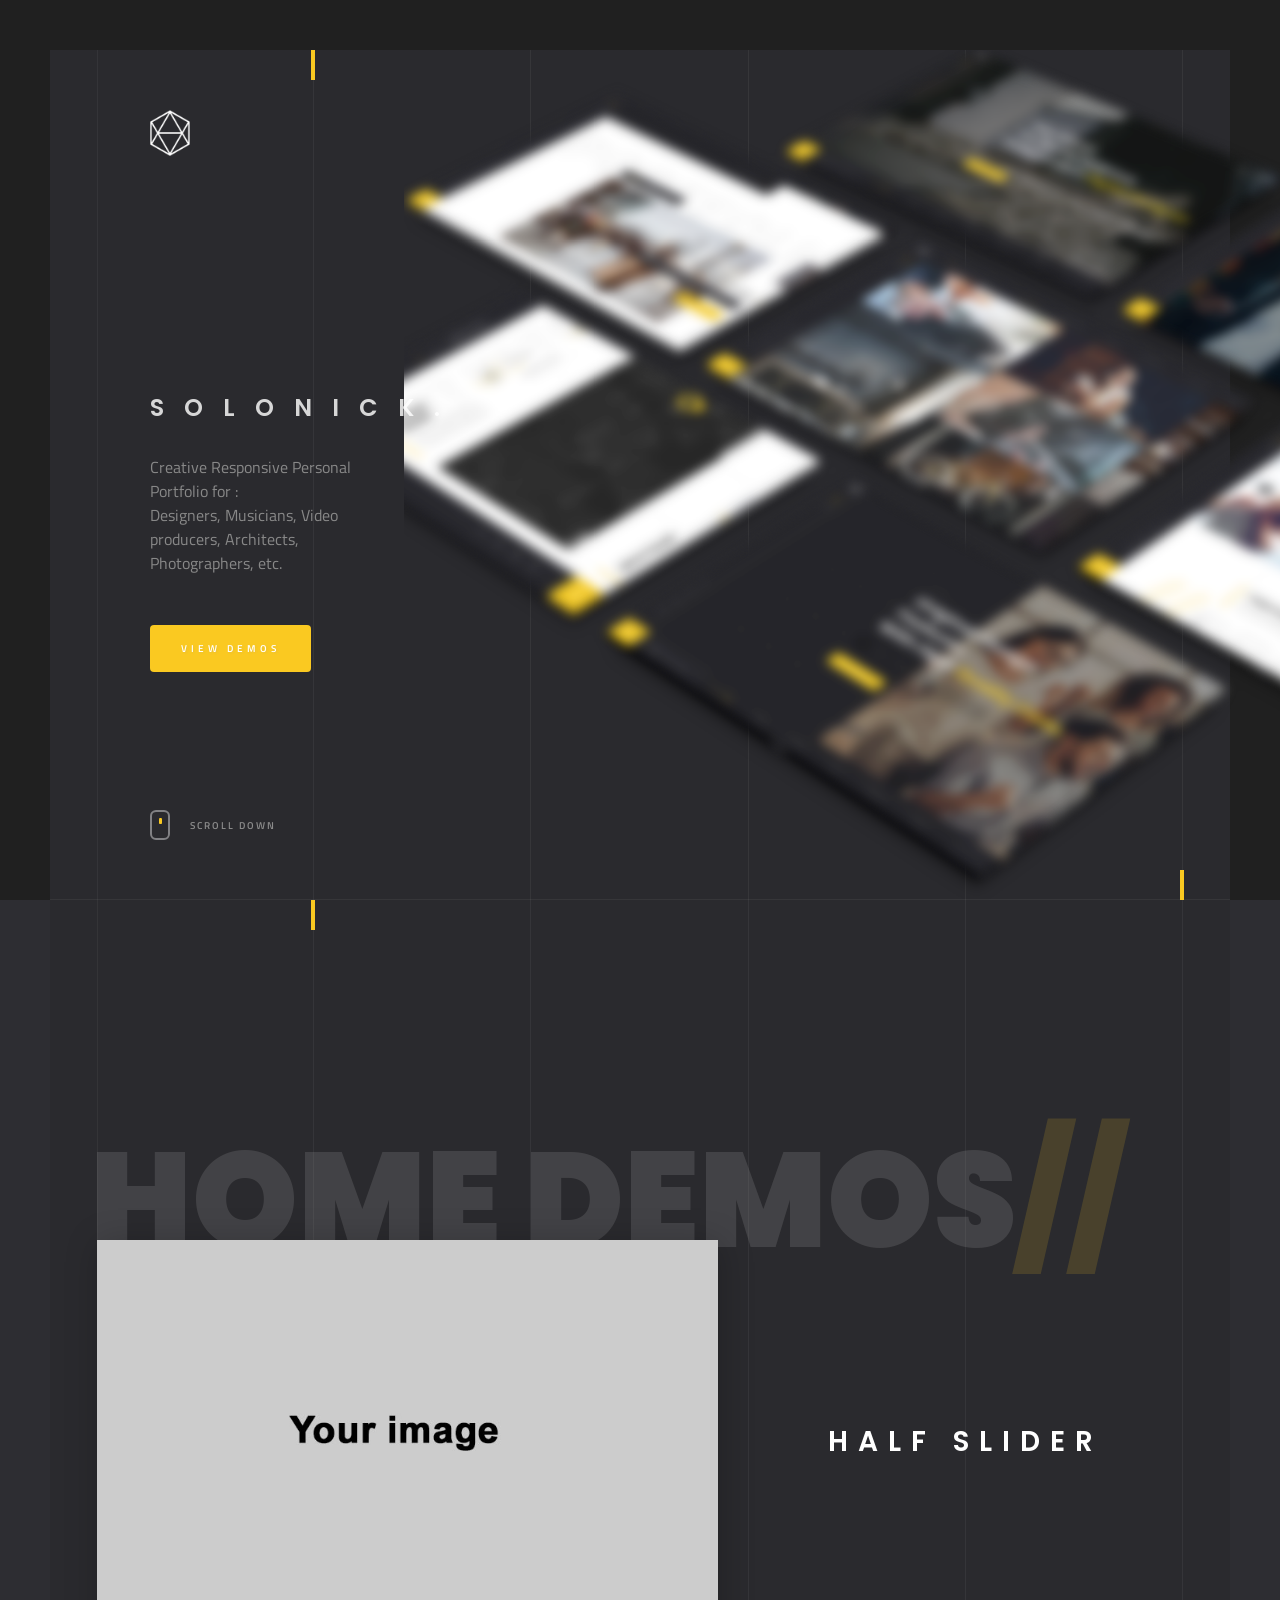
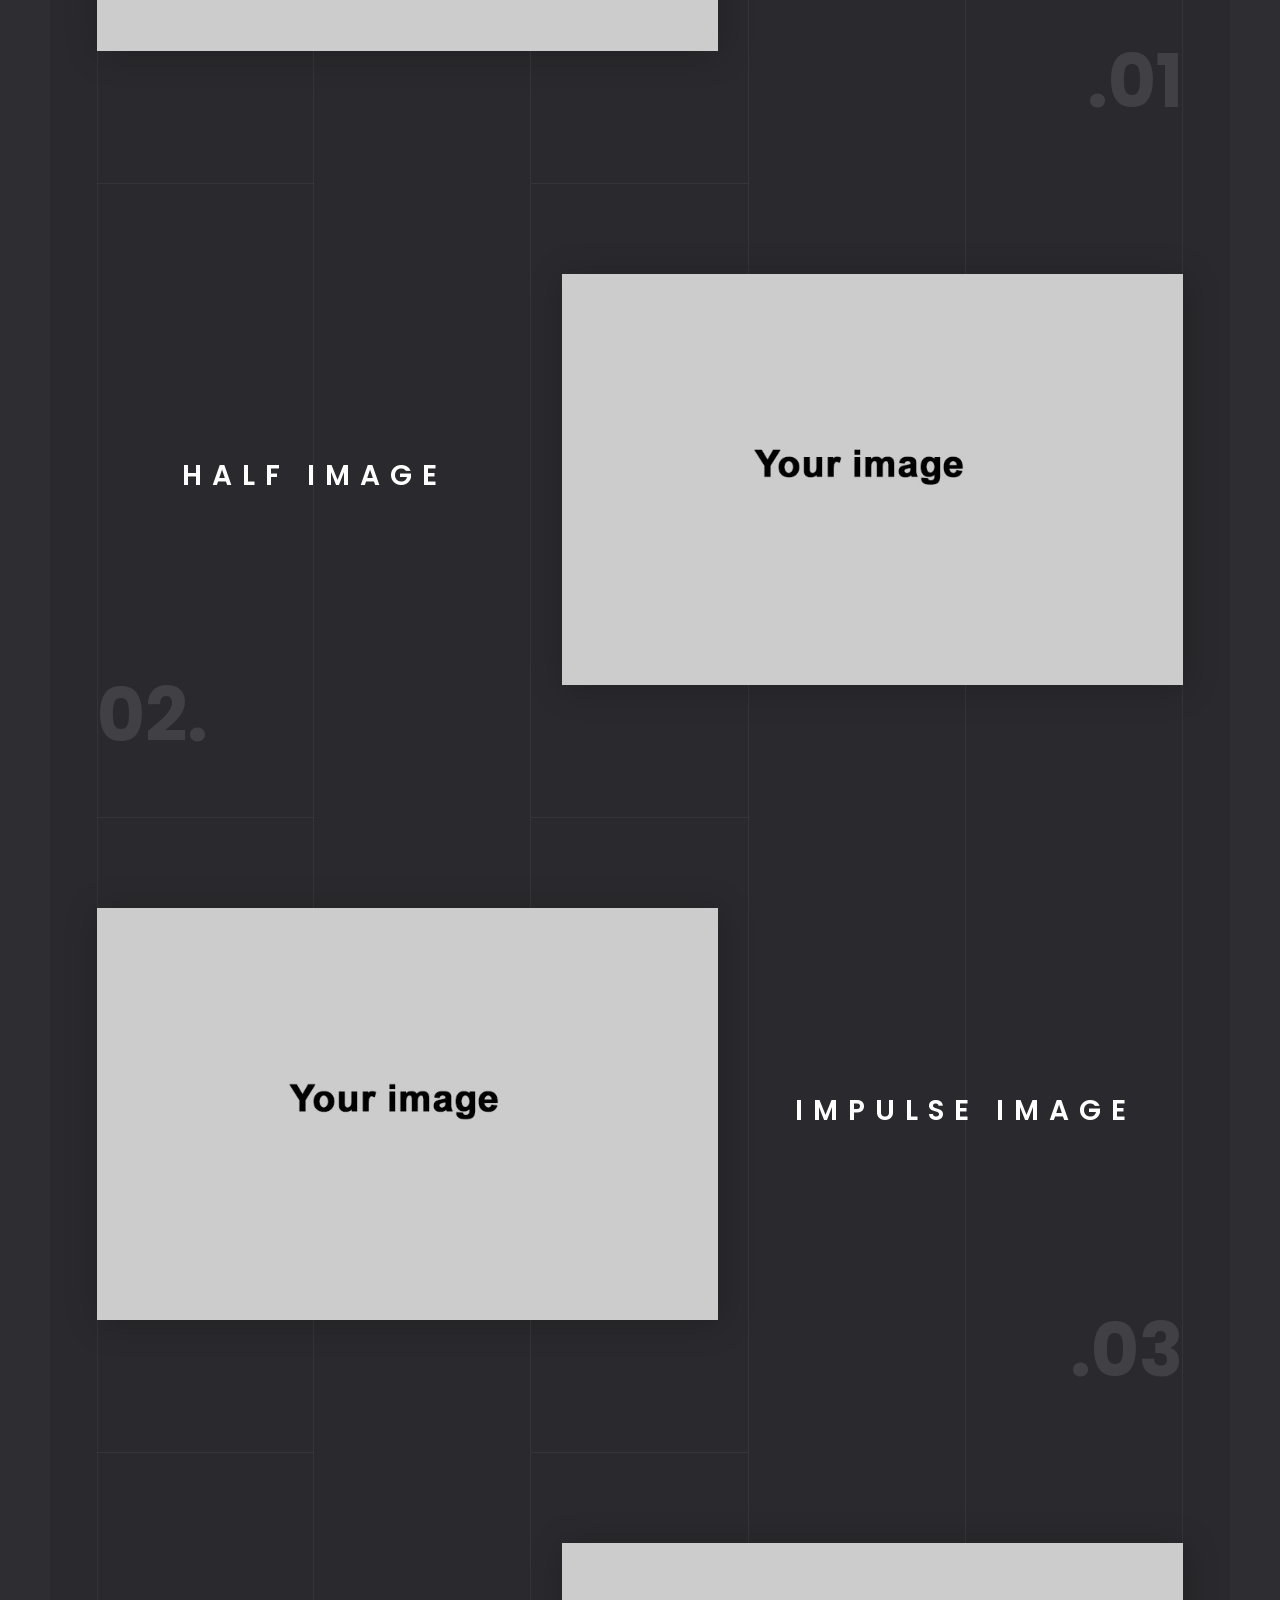
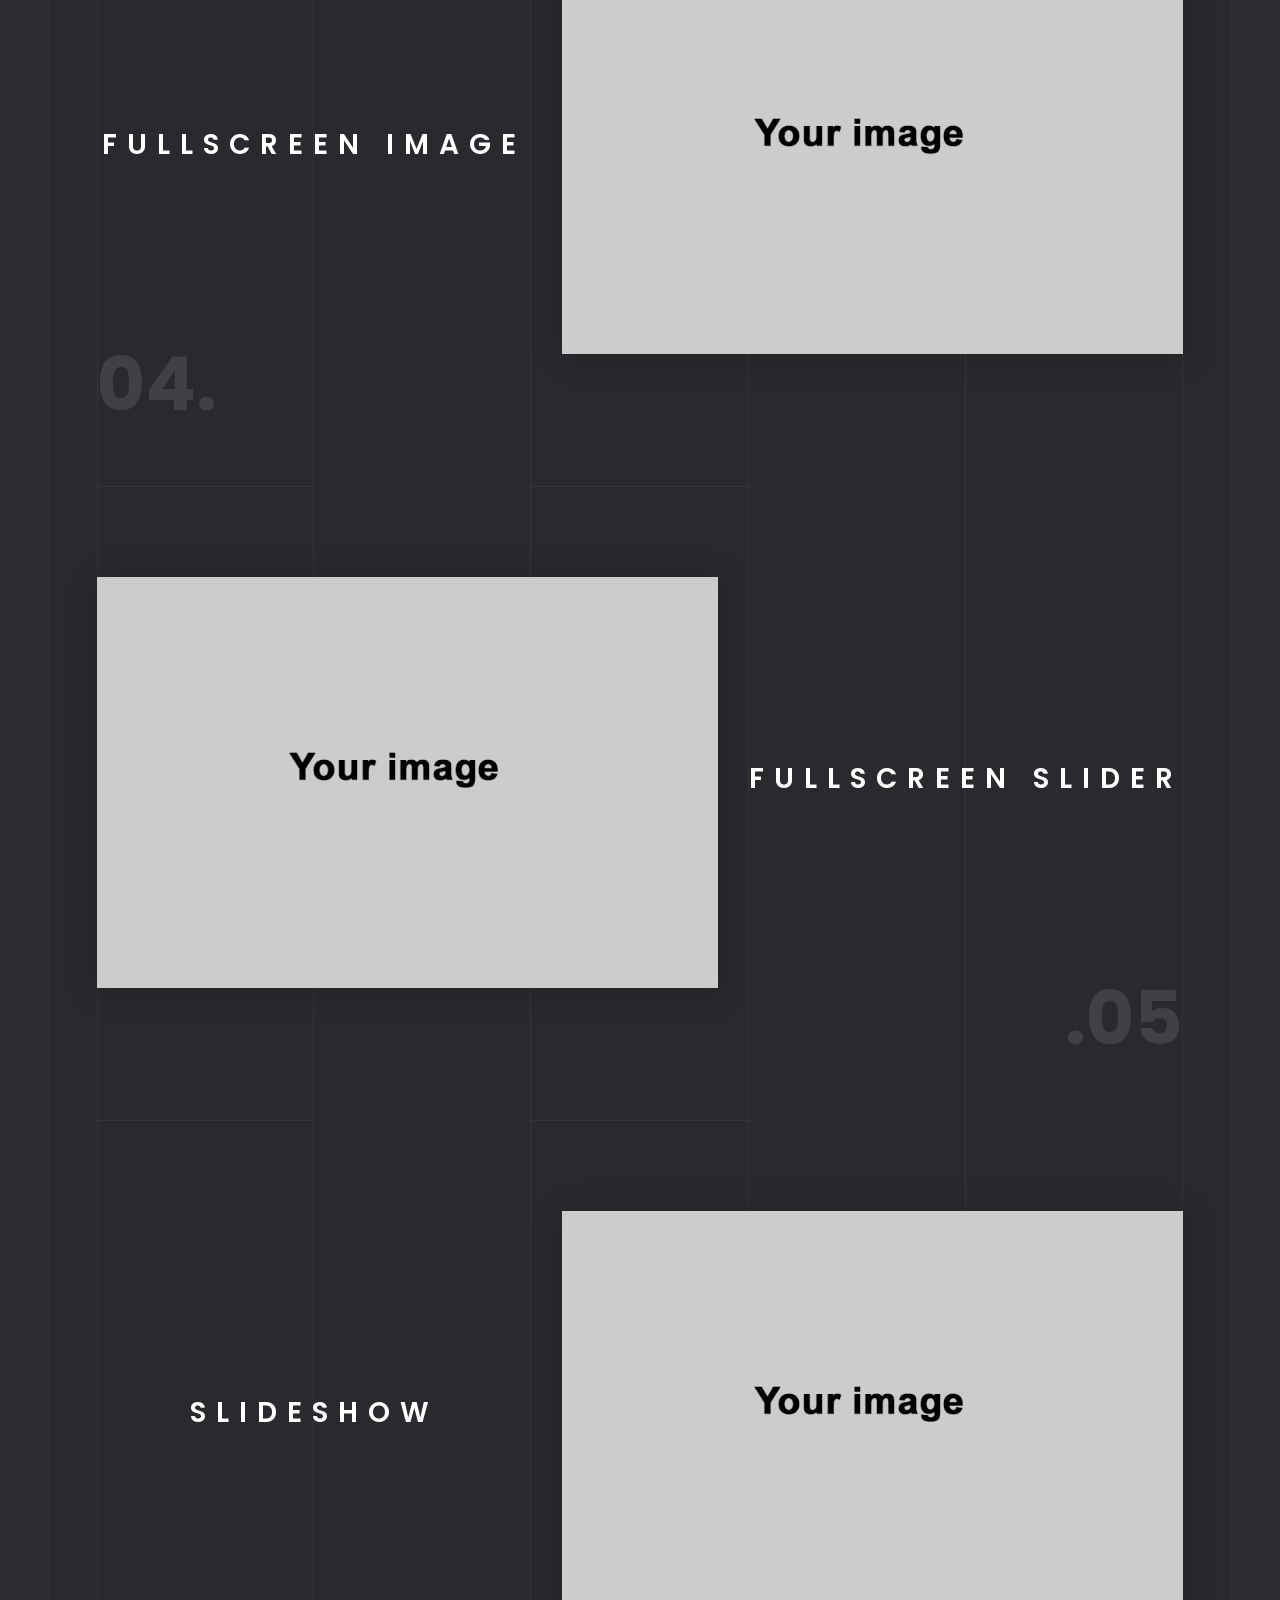
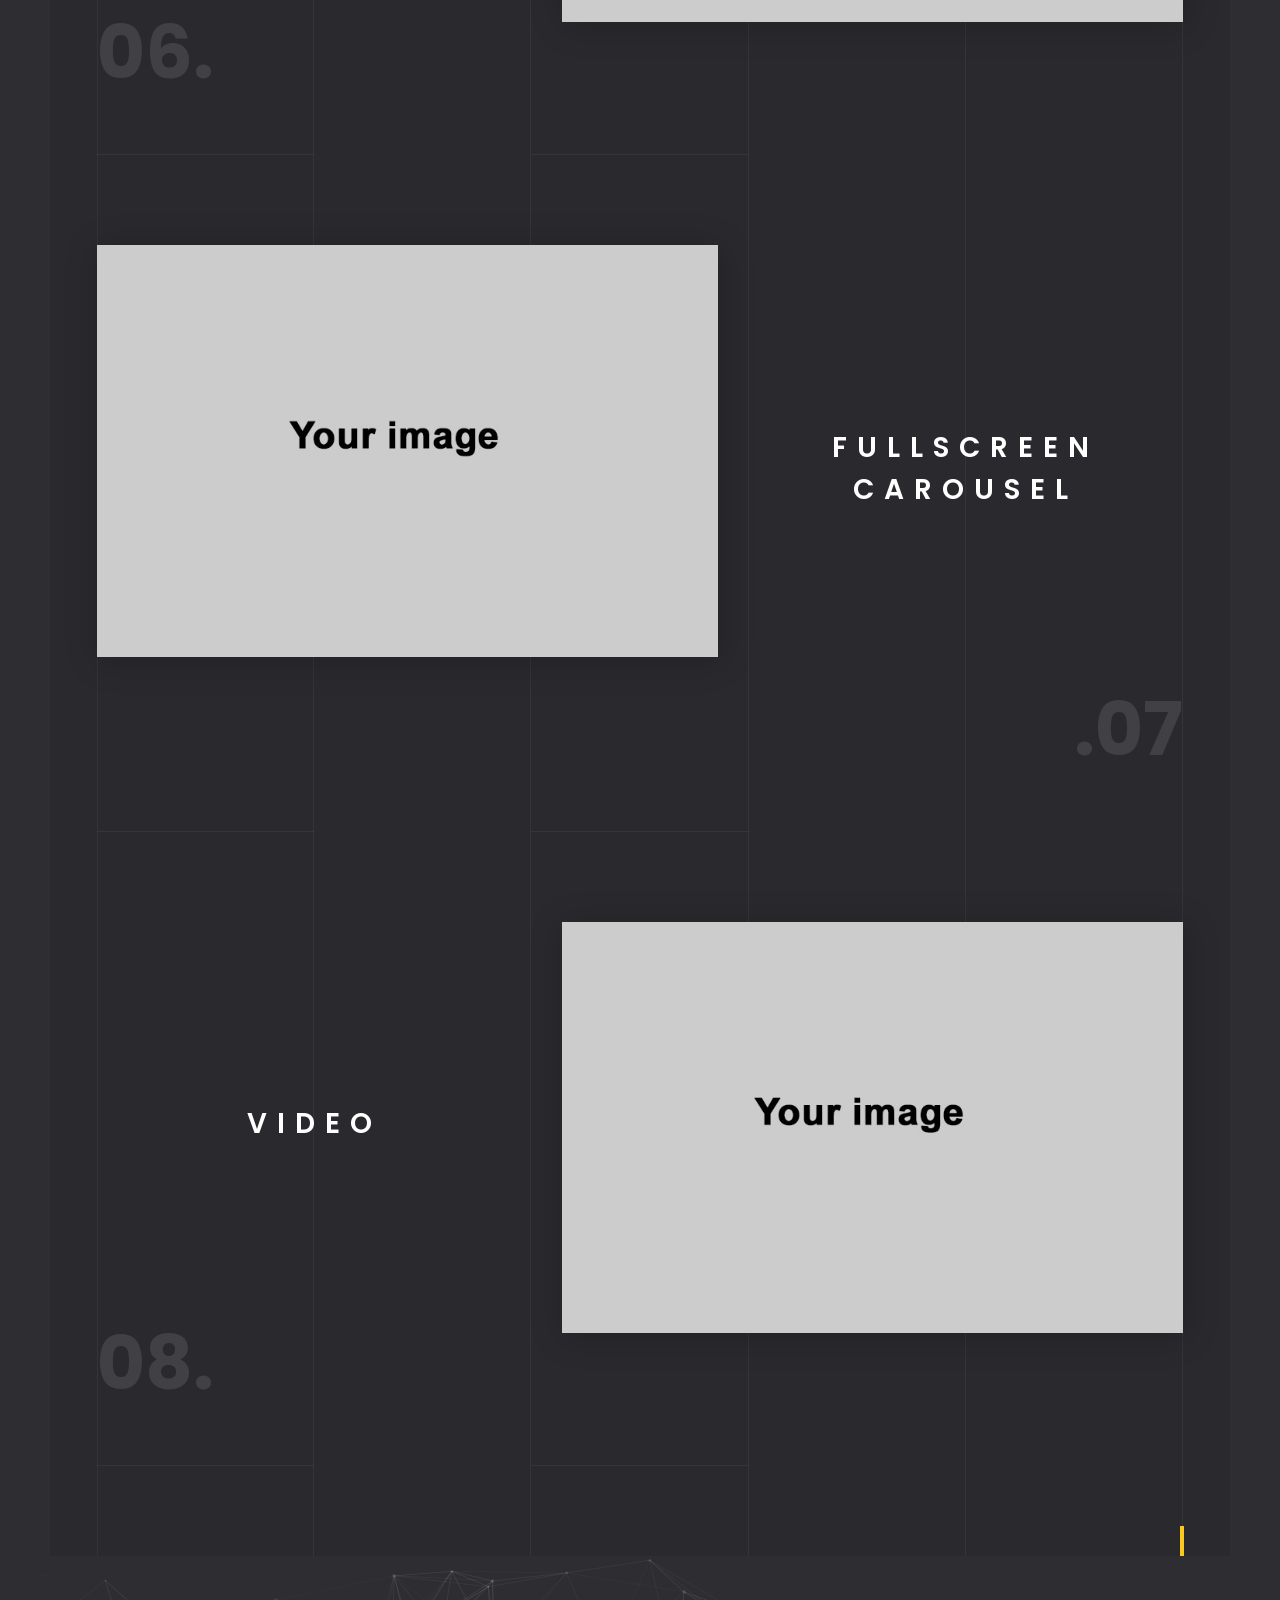
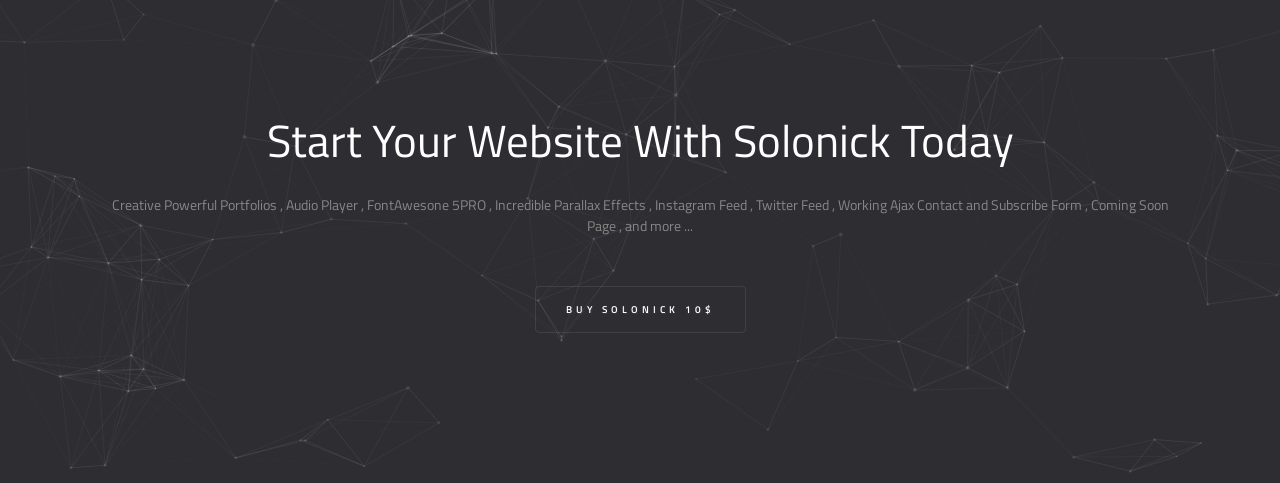
<file: intro/index.html>
<!DOCTYPE HTML>
<html lang="en">
    <head>
        <!--=============== basic  ===============-->
        <meta charset="UTF-8">
        <title>Solonick - Creative Responsive Personal Portfolio</title>
        <meta name="viewport" content="width=device-width, initial-scale=1.0, minimum-scale=1.0, maximum-scale=1.0, user-scalable=no">
        <meta name="robots" content="index, follow"/>
        <meta name="keywords" content=""/>
        <meta name="description" content=""/>
        <!--=============== css  ===============-->
        <link type="text/css" rel="stylesheet" href="css/reset.css">
        <link type="text/css" rel="stylesheet" href="css/plugins.css">
        <link type="text/css" rel="stylesheet" href="css/style.css">
        <link type="text/css" rel="stylesheet" href="css/color.css">
        <!--=============== favicons ===============-->
        <link rel="shortcut icon" href="images/favicon.ico">
    </head>
    <body>
        <!--loader-->
        <div class="loader-wrap">
            <div class="pin"></div>
        </div>
        <!--loader end-->
        <!-- Main  -->
        <div id="main">
            <div class="body-bg"></div>
            <!--landing-hero-container-->
            <div class="landing-hero-container fl-wrap full-height">
                <div class="landing-logo"><img src="images/logo.png" alt=""></div>
                <div class="landing-hero-text ">
                    <div class="landing-hero-text-block">
                        <h1>Solonick.</h1>
                        <h3>Creative Responsive Personal Portfolio for : <br> Designers, Musicians, Video producers, Architects, Photographers, etc.</h3>
                        <a href="#sec2" class="custom-scroll-link btn float-btn flat-btn color-btn mar-top">View Demos</a>
                    </div>
                </div>
                <div class="sec-lines"></div>
                <div class="bg"  data-bg="images/bg/bg.png"></div>
                <div class="scroll-down-dec">
                    <div class="scroll-down-wrap">
                        <div class="mousey">
                            <div class="scroller"></div>
                        </div>
                        <span>Scroll Down</span>
                    </div>
                </div>
            </div>
            <!--landing-hero-container end-->
            <!--landing-hero end-->
            <div class="content landing-content">
                <!-- section  -->
                <section data-scrollax-parent="true" class="dark-bg" id="sec2">
                    <div class="section-subtitle"  data-scrollax="properties: { translateY: '-150px' }" >Home Demos<span>//</span></div>
                    <div class="container">
                        <!--parallax-item -->	
                        <div class="parallax-item nth_chid  fl-wrap" data-scrollax-parent="true">
                            <div class="row">
                                <div class="col-md-7">
                                    <a href="../solonick/index.html" target="_blank"><img  src="images/bg/1.jpg"   alt=""></a>
                                </div>
                                <div class="col-md-5"></div>
                            </div>
                            <div class="parallax-item-number rg-num">.01</div>
                            <h3><a href="../solonick/index.html" target="_blank">Half Slider</a></h3>
                        </div>
                        <!--parallax-item end-->                                       
                        <div class="paralax-sec-separator fl-wrap"></div>
                        <!--parallax-item -->	
                        <div class="parallax-item fl-wrap" data-scrollax-parent="true">
                            <div class="row">
                                <div class="col-md-5"></div>
                                <div class="col-md-7">
                                    <a href="../solonick/index2.html" target="_blank"> <img  src="images/bg/1.jpg"   alt=""></a>
                                </div>
                            </div>
                            <h3><a href="../solonick/index2.html" target="_blank">Half Image</a></h3>
                            <div class="parallax-item-number lf-num">02.</div>
                        </div>
                        <!--parallax-item end-->                                   
                        <div class="paralax-sec-separator fl-wrap"></div>
                        <!--parallax-item -->	
                        <div class="parallax-item nth_chid  fl-wrap" data-scrollax-parent="true">
                            <div class="row">
                                <div class="col-md-7">
                                    <a href="../solonick/index3.html" target="_blank"><img  src="images/bg/1.jpg"   alt=""></a>
                                </div>
                                <div class="col-md-5"></div>
                            </div>
                            <h3><a href="../solonick/index3.html" target="_blank">Impulse image</a></h3>
                            <div class="parallax-item-number rg-num">.03</div>
                        </div>
                        <!--parallax-item end-->                                       
                        <div class="paralax-sec-separator fl-wrap"></div>
                        <!--parallax-item -->	
                        <div class="parallax-item fl-wrap" data-scrollax-parent="true">
                            <div class="row">
                                <div class="col-md-5"></div>
                                <div class="col-md-7">
                                    <a href="../solonick/index4.html" target="_blank"><img  src="images/bg/1.jpg"   alt=""></a>
                                </div>
                            </div>
                            <h3><a href="../solonick/index4.html" target="_blank">Fullscreen Image</a></h3>
                            <div class="parallax-item-number lf-num">04.</div>
                        </div>
                        <!--parallax-item end-->                                   
                        <div class="paralax-sec-separator fl-wrap"></div>
                        <!--parallax-item -->	
                        <div class="parallax-item nth_chid  fl-wrap" data-scrollax-parent="true">
                            <div class="row">
                                <div class="col-md-7">
                                    <a href="../solonick/index5.html" target="_blank"><img  src="images/bg/1.jpg"   alt=""></a>
                                </div>
                                <div class="col-md-5"></div>
                            </div>
                            <h3><a href="../solonick/index5.html" target="_blank">Fullscreen Slider</a></h3>
                            <div class="parallax-item-number rg-num">.05</div>
                        </div>
                        <!--parallax-item end-->                                       
                        <div class="paralax-sec-separator fl-wrap"></div>
                        <!--parallax-item -->	
                        <div class="parallax-item fl-wrap" data-scrollax-parent="true">
                            <div class="row">
                                <div class="col-md-5"></div>
                                <div class="col-md-7">
                                    <a href="../solonick/index6.html" target="_blank"><img  src="images/bg/1.jpg"   alt=""></a>
                                </div>
                            </div>
                            <h3><a href="../solonick/index6.html" target="_blank">Slideshow</a></h3>
                            <div class="parallax-item-number lf-num">06.</div>
                        </div>
                        <!--parallax-item end-->                                   
                        <div class="paralax-sec-separator fl-wrap"></div>
                        <!--parallax-item -->	
                        <div class="parallax-item nth_chid  fl-wrap" data-scrollax-parent="true">
                            <div class="row">
                                <div class="col-md-7">
                                    <a href="../solonick/index7.html" target="_blank"> <img  src="images/bg/1.jpg"   alt=""></a>
                                </div>
                                <div class="col-md-5"> </div>
                            </div>
                            <h3><a href="../solonick/index7.html" target="_blank">Fullscreen Carousel</a></h3>
                            <div class="parallax-item-number rg-num">.07</div>
                        </div>
                        <!--parallax-item end-->                                       
                        <div class="paralax-sec-separator fl-wrap"></div>
                        <!--parallax-item -->	
                        <div class="parallax-item fl-wrap" data-scrollax-parent="true">
                            <div class="row">
                                <div class="col-md-5"></div>
                                <div class="col-md-7">
                                    <a href="../solonick/index8.html" target="_blank"> <img  src="images/bg/1.jpg"   alt=""></a>
                                </div>
                            </div>
                            <h3><a href="../solonick/index8.html" target="_blank">Video</a></h3>
                            <div class="parallax-item-number lf-num">08.</div>
                        </div>
                        <!--parallax-item end-->                                   
                        <div class="paralax-sec-separator fl-wrap"></div>
                    </div>
                    <div class="sec-lines"></div>
                </section>
                <!-- section-->
            </div>
            <!-- footer-->
            <div class="height-emulator fl-wrap"></div>
            <footer class="main-footer fixed-footer landing-footer">
                <!--footer-inner--> 
                <div class="footer-inner fl-wrap">
                    <div class="container">
                        <div class="partcile-dec" data-parcount="140"></div>
                        <div class="landing-inner fl-wrap">
                            <h2>Start Your Website With Solonick Today</h2>
                            <h4>Creative Powerful Portfolios , Audio Player , FontAwesone 5PRO , Incredible Parallax Effects ,  Instagram Feed ,  Twitter Feed , Working Ajax  Contact and Subscribe Form , Coming Soon Page , and more ... </h4>
                            <a href="#" class="btn float-btn trsp-btn" target="_blank">Buy Solonick 10$</a>
                        </div>
                    </div>
                </div>
                <!--footer-inne endr--> 
            </footer>
            <!-- footer end-->
        </div>
        <!-- Main end -->
        <!--=============== scripts  ===============-->
        <script type="text/javascript" src="js/jquery.min.js"></script>
        <script type="text/javascript" src="js/plugins.js"></script>
        <script type="text/javascript" src="js/scripts.js"></script>
    </body>
</html>
</file>
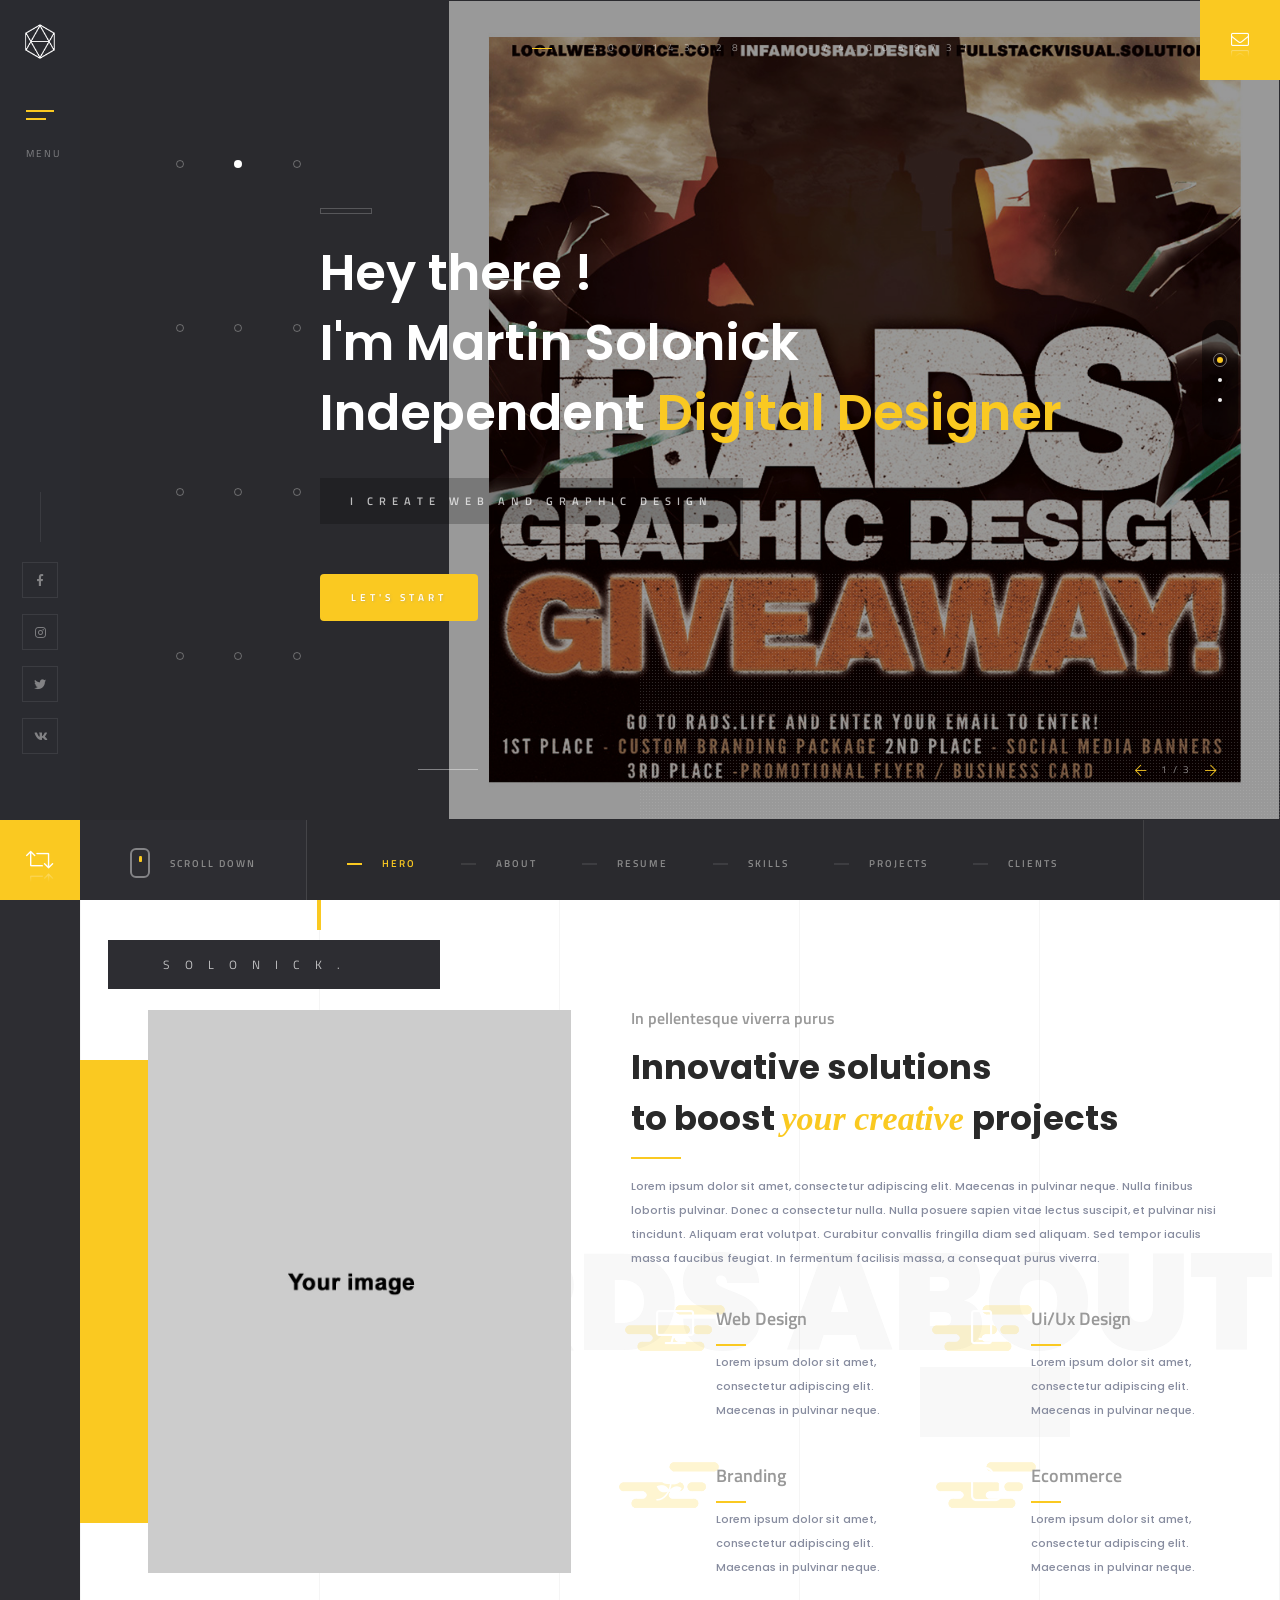
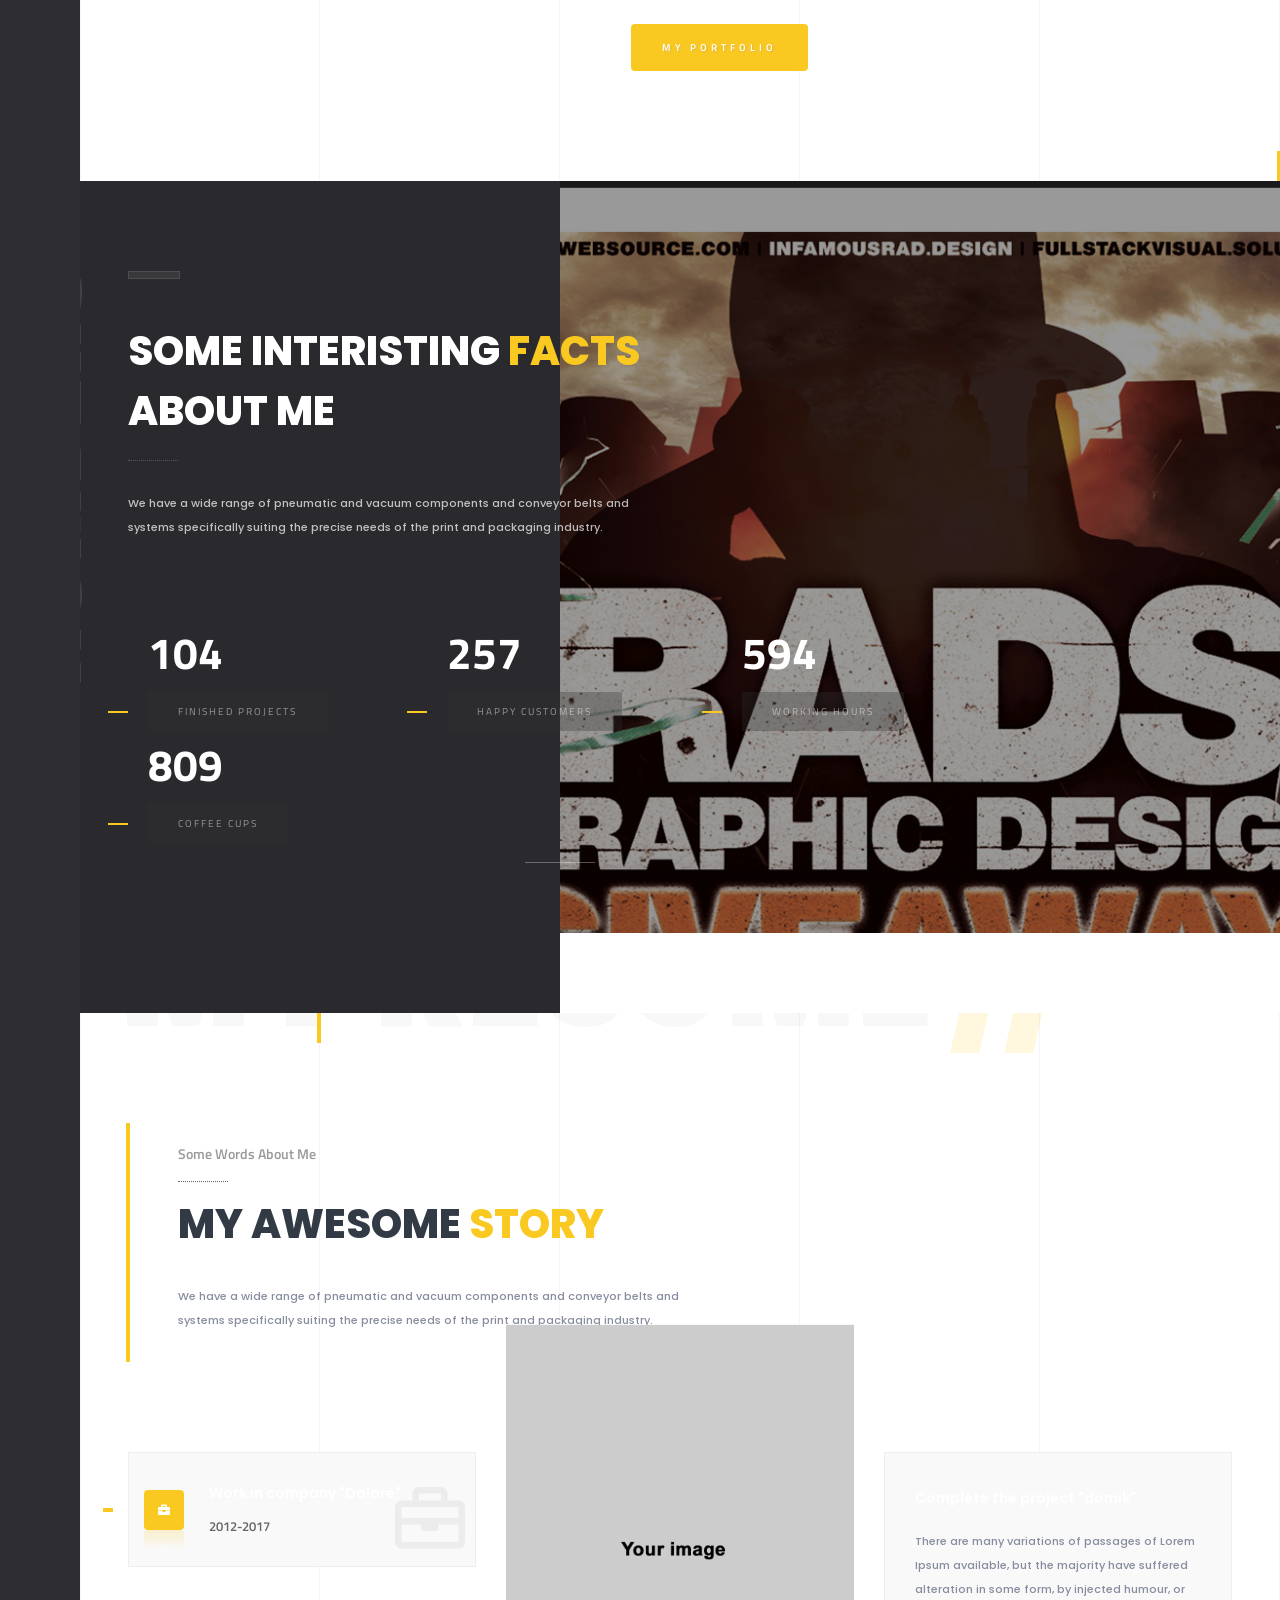
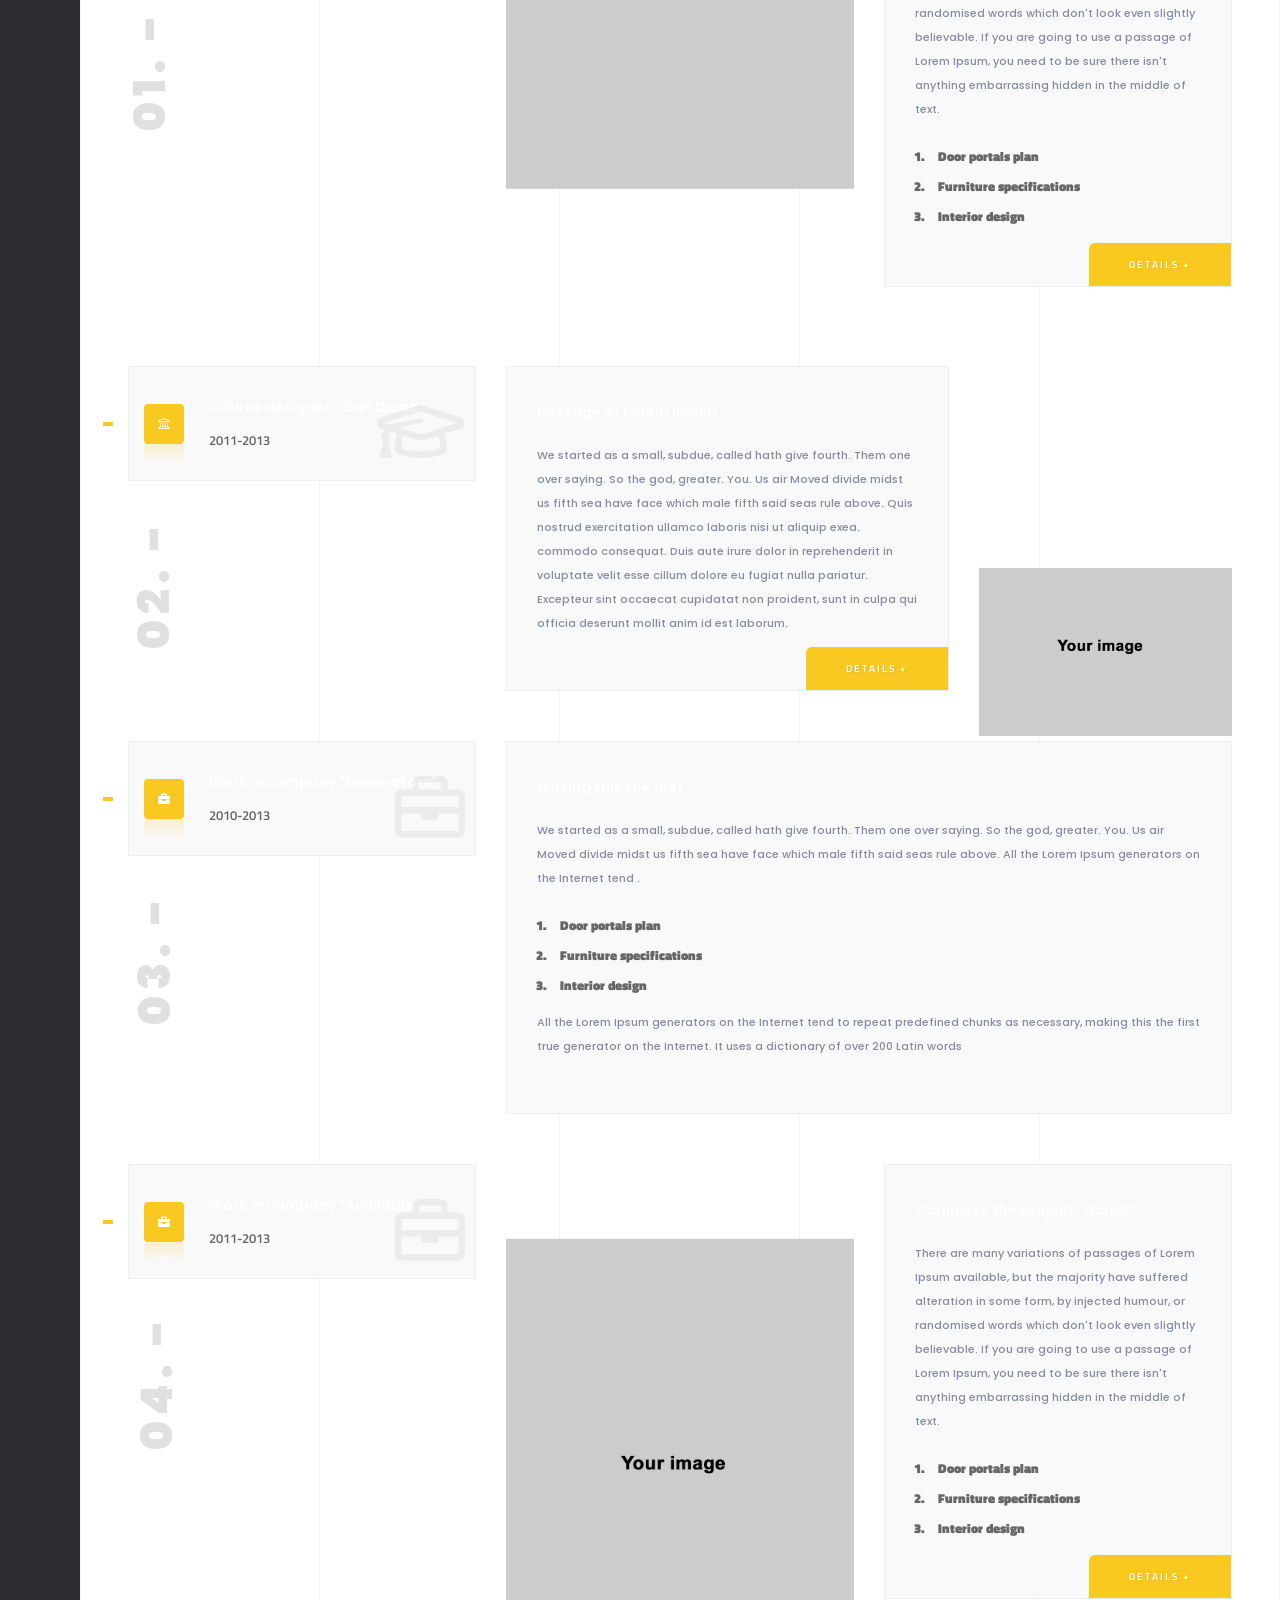
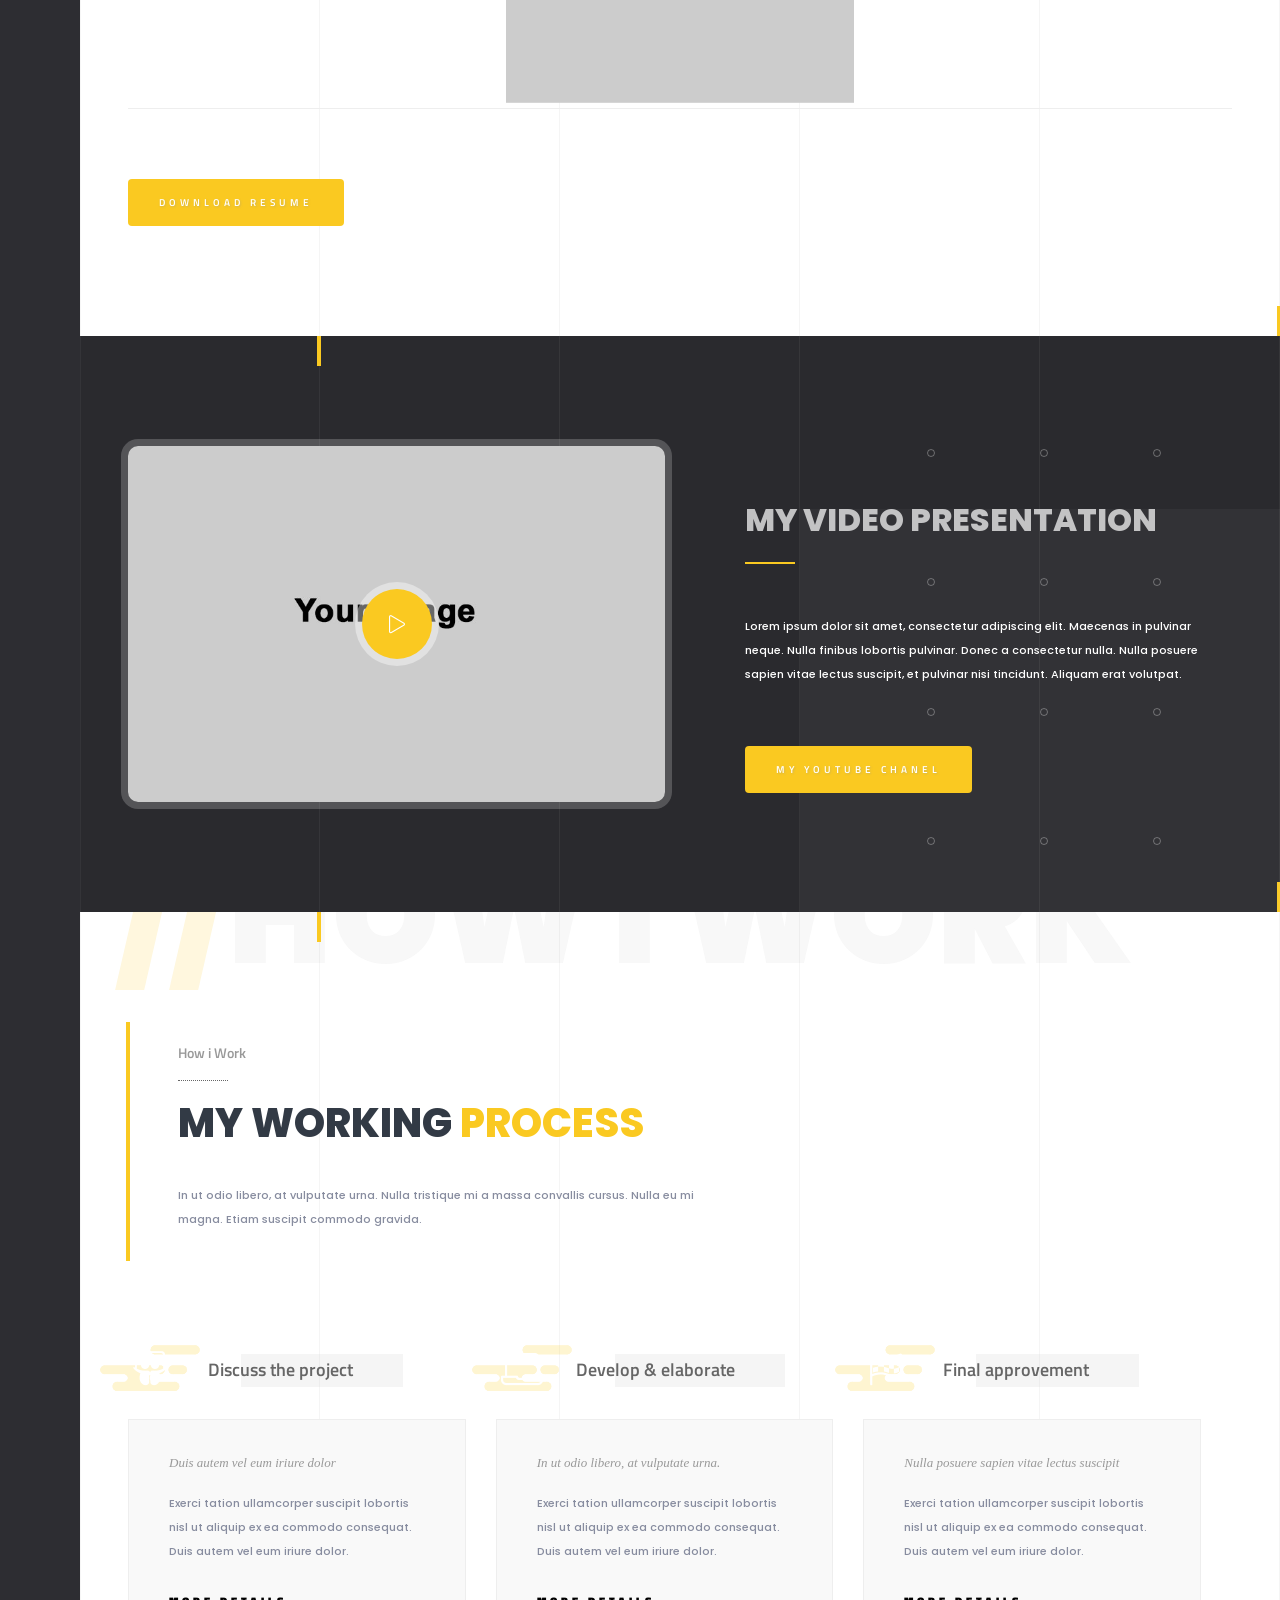
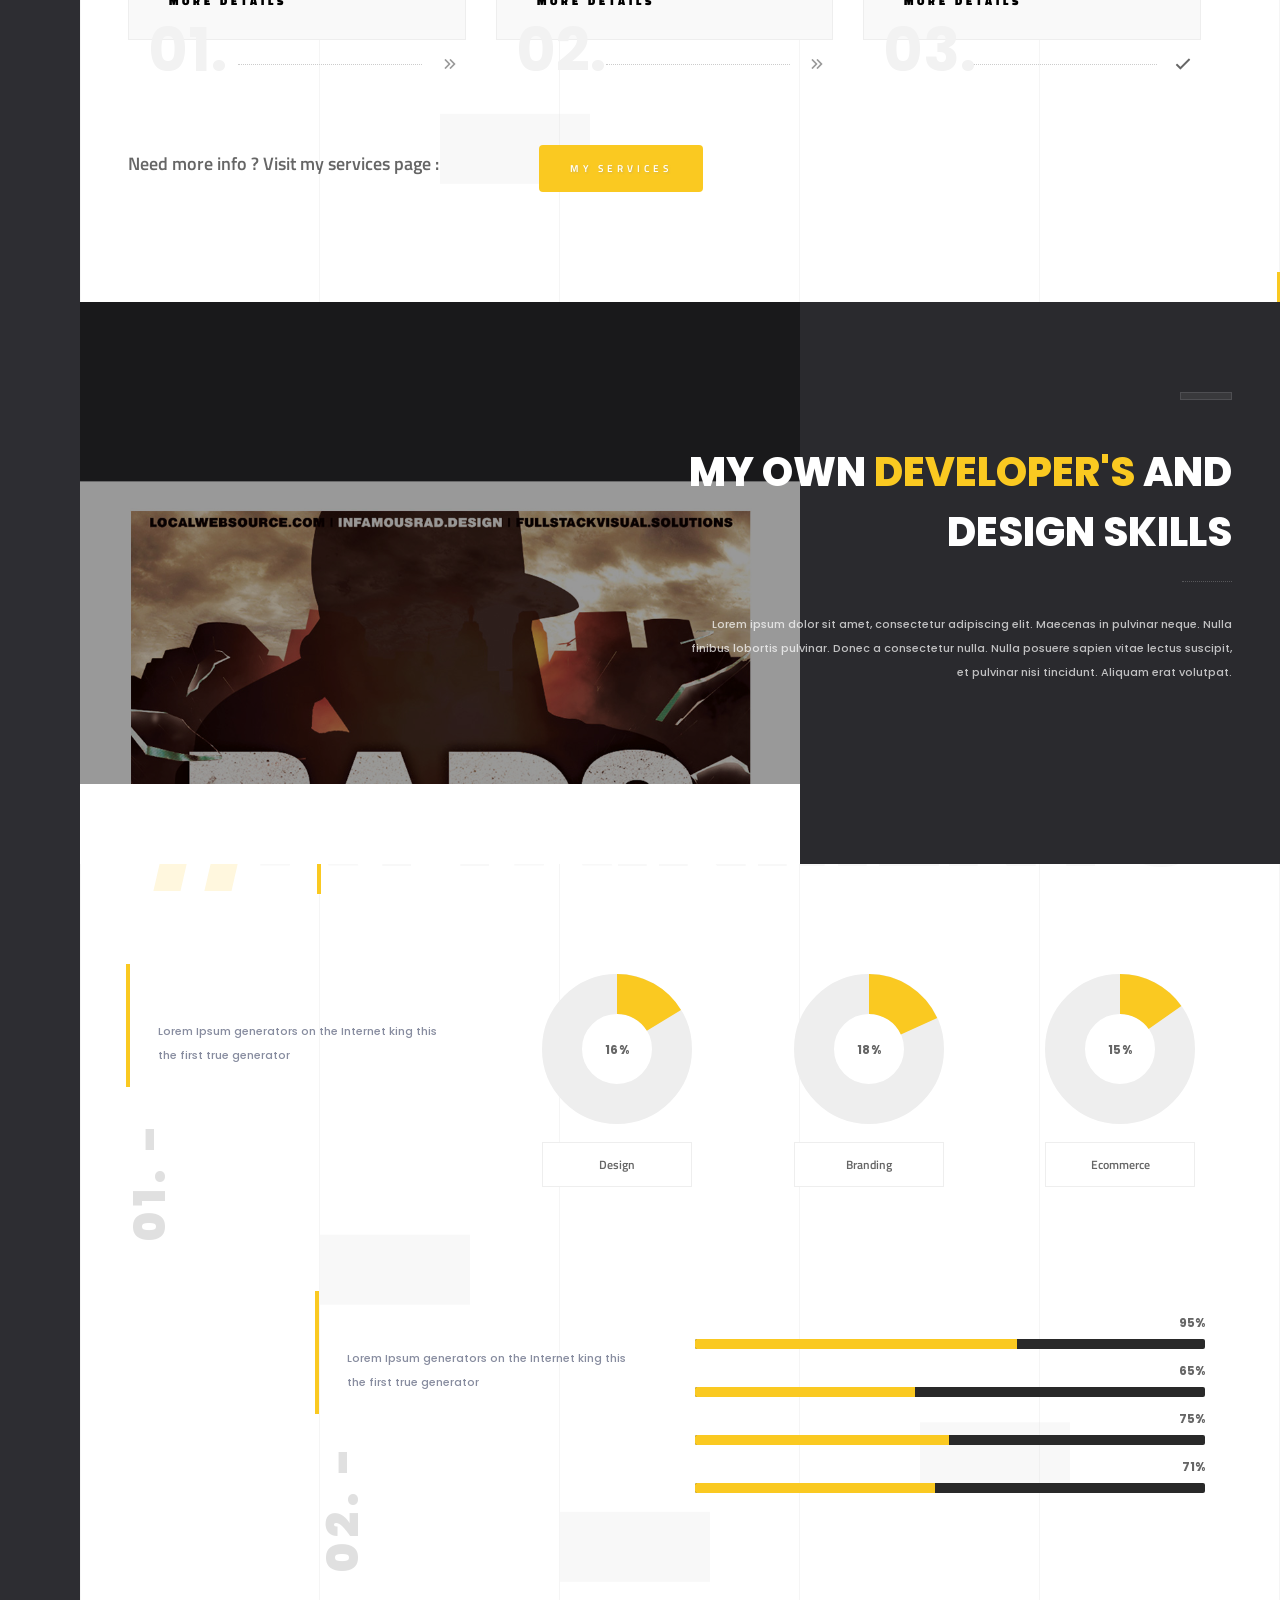
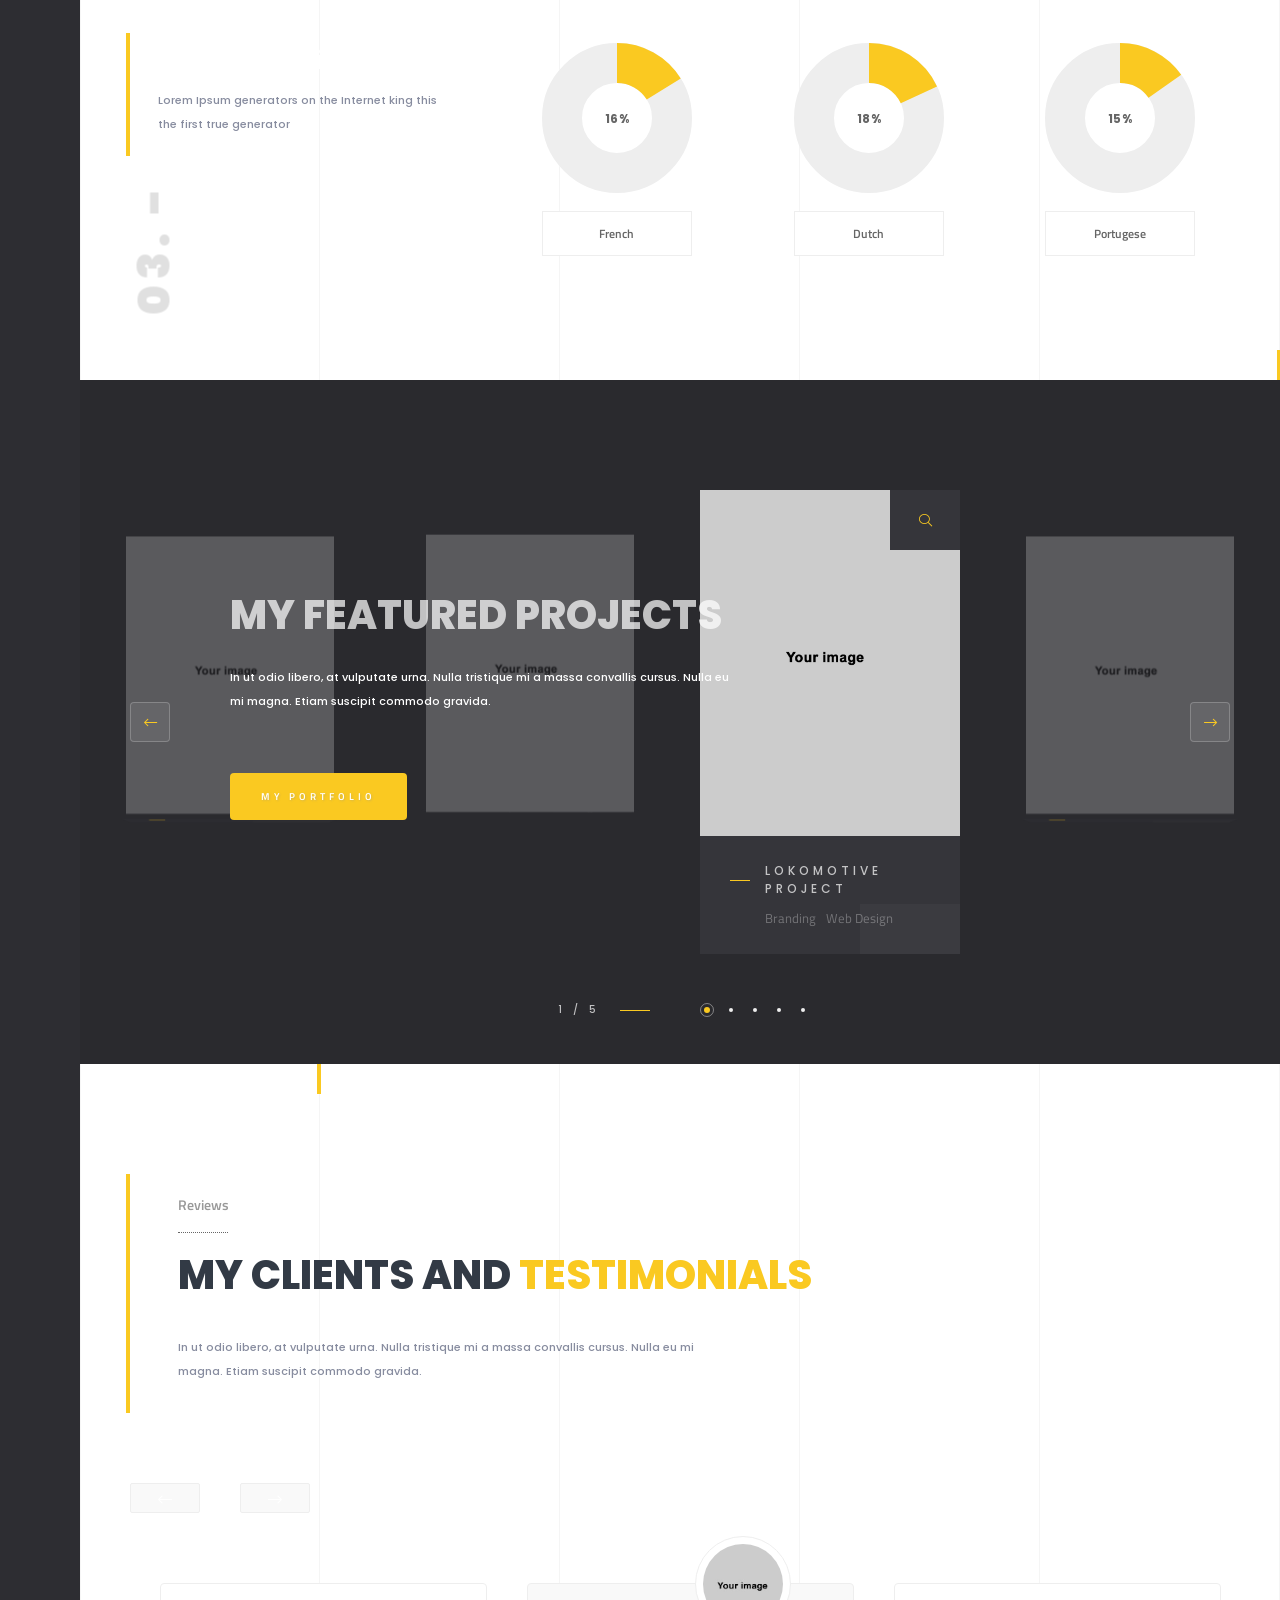
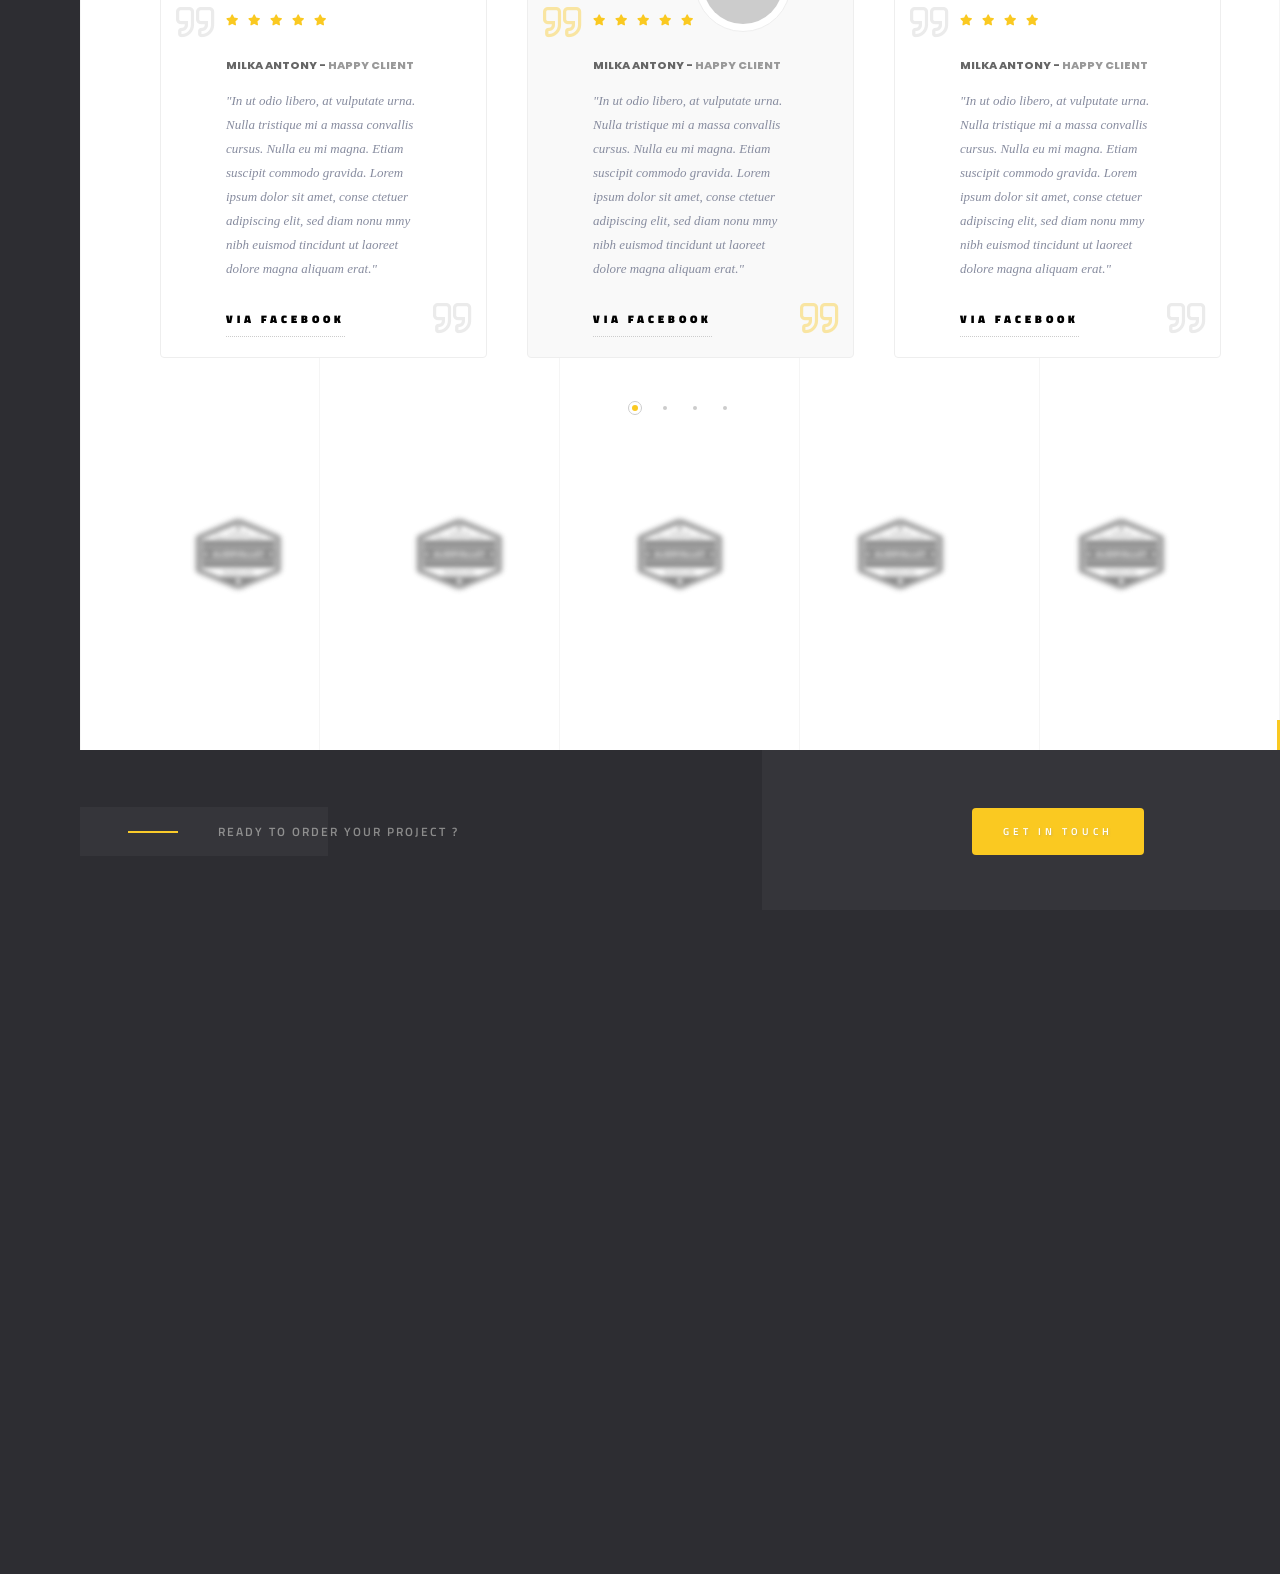
<file: solonick/index.html>
<!DOCTYPE HTML>
<html lang="en">
    <head>
        <!--=============== basic  ===============-->
        <meta charset="UTF-8">
        <title>Solonick - THEME SHARED ON THEMELOCK.COM - Creative Responsive Personal Portfolio</title>
        <meta name="viewport" content="width=device-width, initial-scale=1.0, minimum-scale=1.0, maximum-scale=1.0, user-scalable=no">
        <meta name="robots" content="index, follow"/>
        <meta name="keywords" content=""/>
        <meta name="description" content=""/>
        <!--=============== css  ===============-->
        <link type="text/css" rel="stylesheet" href="css/reset.css">
        <link type="text/css" rel="stylesheet" href="css/plugins.css">
        <link type="text/css" rel="stylesheet" href="css/style.css">
        <link type="text/css" rel="stylesheet" href="css/color.css">
        <!--=============== favicons ===============-->
        <link rel="shortcut icon" href="images/favicon.ico">
    </head>
    <body>
        <!--loader-->
        <div class="loader-wrap">
            <div class="pin"></div>
        </div>
        <!--loader end-->
        <!-- Main  -->
        <div id="main">
            <!-- header-->
            <header class="main-header">
                <a class="logo-holder" href="index.html">
                <img src="images/logo.png"  alt="">
                </a>
                <!-- nav-button-wrap-->
                <div class="nav-button but-hol">
                    <span  class="nos"></span>
                    <span class="ncs"></span>
                    <span class="nbs"></span>
                    <div class="menu-button-text">Menu</div>
                </div>
                <!-- nav-button-wrap end-->
                <div class="header-social">
                    <ul >
                        <li><a href="#" target="_blank"><i class="fab fa-facebook-f"></i></a></li>
                        <li><a href="#" target="_blank"><i class="fab fa-instagram"></i></a></li>
                        <li><a href="#" target="_blank"><i class="fab fa-twitter"></i></a></li>
                        <li><a href="#" target="_blank"><i class="fab fa-vk"></i></a></li>
                    </ul>
                </div>
                <!--  showshare -->  
                <div class="show-share showshare">
                    <i class="fal fa-retweet"></i>
                    <span>Share This</span>
                </div>
                <!--  showshare end -->
            </header>
            <!--  header end -->
            <!--  navigation bar -->
            <div class="nav-overlay">
                <div class="tooltip color-bg">Close Menu</div>
            </div>
            <div class="nav-holder">
                <a class="header-logo" href="index.html"><img src="images/logo2.png" alt=""></a> 
                <div class="nav-title"><span>Menu</span></div>
                <div class="nav-inner-wrap">
                    <nav class="nav-inner sound-nav" id="menu">
                        <ul>
                            <li>
                                <a href="#" class="act-link">Home</a>
                                <!--level 2 -->
                                <ul>
                                    <li><a href="index.html" class="act-link">Half Slider</a></li>
                                    <li><a href="index2.html">Half Image</a></li>
                                    <li><a href="index3.html">Impulse Image</a></li>
                                    <li><a href="index4.html">Fullscreen  Image</a></li>
                                    <li><a href="index5.html">Fullscreen  Slider</a></li>
                                    <li><a href="index6.html">Slideshow</a></li>
                                    <li><a href="index7.html">Fullscreen Carousel</a></li>
                                    <li><a href="index8.html">Video</a></li>
                                </ul>
                                <!--level 2 end -->
                            </li>
                            <li>
                                <a href="#">Portfolio</a>
                                <!--level 2 -->
                                <ul>
                                    <li><a href="portfolio.html">Masonry</a></li>
                                    <li><a href="portfolio2.html">Masonry 2</a></li>
                                    <li><a href="portfolio3.html">Boxed</a></li>
                                    <li><a href="portfolio4.html">Boxed 2 </a></li>
                                    <li><a href="portfolio5.html">Parallax</a></li>
                                    <li><a href="portfolio6.html">Parallax dark</a></li>
                                    <li><a href="portfolio7.html">Music</a></li>
                                    <li><a href="portfolio8.html">List</a></li>
                                    <li>
                                        <a href="#">Single</a>
                                        <!--level 3 -->
                                        <ul>
                                            <li><a href="portfolio-single.html">Carousel</a></li>
                                            <li><a href="portfolio-single2.html">Carousel 2</a></li>
                                            <li><a href="portfolio-single3.html">Gallery</a></li>
                                            <li><a href="portfolio-single4.html">Gallery 2</a></li>
                                            <li><a href="portfolio-single5.html">Slider</a></li>
                                            <li><a href="portfolio-single6.html">Showcase</a></li>
                                            <li><a href="portfolio-single7.html">Fullscreen  Slider</a></li>
                                            <li><a href="portfolio-single8.html">Video</a></li>
                                            <li><a href="portfolio-single9.html">Music Album</a></li>
                                        </ul>
                                        <!--level 3 end -->
                                    </li>
                                </ul>
                                <!--level 2 end -->
                            </li>
                            <li><a href="services.html">Services</a></li>
                            <li><a href="contacts.html">Contacts</a></li>
                            <li><a href="blog.html">Blog</a></li>
                            <li>
                                <a href="#">Pages</a>
                                <!--level 2 -->
                                <ul>
                                    <li><a href="services2.html">Services 2</a></li>
                                    <li><a href="blog-single.html">Blog single</a></li>
                                    <li><a href="team.html">Team</a></li>
                                    <li><a href="team-single.html">Team Single</a></li>
                                    <li><a href="coming-soon.html">Coming soon</a></li>
                                    <li><a href="404.html">404</a></li>
                                </ul>
                                <!--level 2 end -->
                            </li>
                        </ul>
                    </nav>
                </div>
            </div>
            <!--  navigation bar end -->
            <!-- wrapper-->
            <div id="wrapper">
                <!-- scroll-nav-wrap-->
                <div class="scroll-nav-wrap">
                    <div class="scroll-down-wrap">
                        <div class="mousey">
                            <div class="scroller"></div>
                        </div>
                        <span>Scroll Down</span>
                    </div>
                    <nav class="scroll-nav scroll-init">
                        <ul>
                            <li><a class="scroll-link act-link" href="#sec1">Hero</a></li>
                            <li><a class="scroll-link" href="#sec2">About</a></li>
                            <li><a class="scroll-link" href="#sec3">Resume</a></li>
                            <li><a class="scroll-link" href="#sec4">Skills</a></li>
                            <li><a class="scroll-link" href="#sec5">Projects</a></li>
                            <li><a class="scroll-link" href="#sec6">Clients</a></li>
                        </ul>
                    </nav>
                </div>
                <!-- scroll-nav-wrap end-->
                <!-- hero-wrap-->
                <div class="hero-wrap" id="sec1" data-scrollax-parent="true">
                    <!-- hero-inner-->
                    <div class="hero-inner fl-wrap full-height">
                        <!-- half-slider-wrap-->
                        <!-- half-slider-img-wrap-->
                        <div class="half-slider-img-wrap">
                            <!-- half-slider-img-->
                            <div class="half-slider-img fl-wrap full-height">
                                <!-- half-slider-img item-->
                                <div class="half-slider-img-item">
                                    <div class="bg"  data-bg="images/bg/1.jpg" data-scrollax="properties: { translateY: '250px' }" ></div>
                                    <div class="overlay"></div>
                                </div>
                                <!-- half-slider-img item end-->
                                <!-- half-slider-img item-->
                                <div class="half-slider-img-item">
                                    <div class="bg"  data-bg="images/bg/1.jpg" data-scrollax="properties: { translateY: '250px' }" ></div>
                                    <div class="overlay"></div>
                                </div>
                                <!-- half-slider-img item end-->                                                                  
                                <!-- half-slider-img item-->
                                <div class="half-slider-img-item">
                                    <div class="bg"  data-bg="images/bg/1.jpg" data-scrollax="properties: { translateY: '250px' }" ></div>
                                    <div class="overlay"></div>
                                </div>
                                <!-- half-slider-img item end-->                                                                    
                            </div>
                            <!-- half-slider-img end-->
                        </div>
                        <!-- half-slider-img-wrap end-->
                        <!-- slider-carousel-wrap-->
                        <div class="half-slider-wrap  slider-carousel-wrap fl-wrap  full-height">
                            <!-- slider-nav-->
                            <div class="slider-nav cur_carousel-slider-container" data-slick='{"autoplay": true, "autoplaySpeed": 4000 , "pauseOnHover": false}'>
                                <!-- half-slider-item-->
                                <div class="half-slider-item fl-wrap">
                                    <div class="half-hero-wrap">
                                        <h1>Hey there ! <br>I'm  Martin Solonick<br>Independent <span> Digital  Designer </span></h1>
                                        <h4>I create web and graphic design</h4>
                                        <div class="clearfix"></div>
                                        <a href="#sec2" class="custom-scroll-link btn float-btn flat-btn color-btn mar-top">Let's Start</a> 
                                    </div>
                                </div>
                                <!-- half-slider-item end-->
                                <!-- half-slider-item-->
                                <div class="half-slider-item fl-wrap">
                                    <div class="half-hero-wrap">
                                        <h1>Design<br> Classy and Stylish <br>  <span>Brand Perception.</span></h1>
                                        <h4>I create web and graphic design</h4>
                                        <div class="clearfix"></div>
                                        <a href="portfolio.html" class="btn float-btn flat-btn color-btn mar-top">My Portfolio</a> 
                                    </div>
                                </div>
                                <!-- half-slider-item end-->                                          
                                <!-- half-slider-item-->
                                <div class="half-slider-item fl-wrap">
                                    <div class="half-hero-wrap">
                                        <h1>Original Design <br> Features <br>With High  <span> Quality  Code.</span></h1>
                                        <h4>I create web and graphic design</h4>
                                        <div class="clearfix"></div>
                                        <a href="services.html" class="btn float-btn flat-btn color-btn mar-top">My services</a> 
                                    </div>
                                </div>
                                <!-- half-slider-item end-->                                             
                            </div>
                            <!--  slider nav end--> 
                            <div class="sp-cont sarr-contr sp-cont-prev"><i class="fal fa-arrow-left"></i></div>
                            <div class="sp-cont sarr-contr sp-cont-next"><i class="fal fa-arrow-right"></i></div>
                            <div class="slider-nav-counter"></div>
                        </div>
                        <!-- half-slider-wrap end-->
                        <!--hero dec-->
                        <div class="half-bg-dec" data-ran="12"></div>
                        <div class="hero-decor-numb"><span>40.7143528  </span><span>-74.0059731 </span> <a href="https://www.google.com/maps/" target="_blank" class="hero-decor-numb-tooltip">Based In NewYork</a></div>
                        <div class="pattern-bg"></div>
                        <div class="hero-line-dec"></div>
                    </div>
                    <!--hero dec end-->
                </div>
                <!-- hero-wrap end-->
                <!-- Content-->
                <div class="content">
                    <!-- section-->
                    <section data-scrollax-parent="true" id="sec2">
                        <div class="section-subtitle"  data-scrollax="properties: { translateY: '-250px' }" > <span>//</span>Words About  </div>
                        <div class="container">
                            <div class="row">
                                <div class="col-md-5">
                                    <div class="collage-image fl-wrap">
                                        <div class="collage-image-title" data-scrollax="properties: { translateY: '150px' }">Solonick.</div>
                                        <img src="images/all/1.jpg" class="respimg" alt="">
                                    </div>
                                </div>
                                <div class="col-md-7">
                                    <div class="main-about fl-wrap">
                                        <h5>In pellentesque viverra purus</h5>
                                        <h2>Innovative solutions<br>to boost <span> your creative </span>  projects</h2>
                                        <p>Lorem ipsum dolor sit amet, consectetur adipiscing elit. Maecenas in pulvinar neque. Nulla finibus lobortis pulvinar. Donec a consectetur nulla. Nulla posuere sapien vitae lectus suscipit, et pulvinar nisi tincidunt. Aliquam erat volutpat. Curabitur convallis fringilla diam sed aliquam. Sed tempor iaculis massa faucibus feugiat. In fermentum facilisis massa, a consequat purus viverra.</p>
                                        <!-- features-box-container --> 
                                        <div class="features-box-container fl-wrap">
                                            <div class="row">
                                                <!--features-box --> 
                                                <div class="features-box col-md-6">
                                                    <div class="time-line-icon">
                                                        <i class="fal fa-desktop"></i>
                                                    </div>
                                                    <h3>Web Design</h3>
                                                    <p>Lorem ipsum dolor sit amet, consectetur adipiscing elit. Maecenas in pulvinar neque.   </p>
                                                </div>
                                                <!-- features-box end  --> 
                                                <!--features-box --> 
                                                <div class="features-box col-md-6">
                                                    <div class="time-line-icon">
                                                        <i class="fal fa-mobile-android"></i>
                                                    </div>
                                                    <h3>Ui/Ux Design</h3>
                                                    <p>Lorem ipsum dolor sit amet, consectetur adipiscing elit. Maecenas in pulvinar neque.  </p>
                                                </div>
                                                <!-- features-box end  --> 
                                                <!--features-box --> 
                                                <div class="features-box col-md-6">
                                                    <div class="time-line-icon">
                                                        <i class="fab fa-pagelines"></i>
                                                    </div>
                                                    <h3>Branding</h3>
                                                    <p>Lorem ipsum dolor sit amet, consectetur adipiscing elit. Maecenas in pulvinar neque.   </p>
                                                </div>
                                                <!-- features-box end  -->                                
                                                <!--features-box --> 
                                                <div class="features-box col-md-6">
                                                    <div class="time-line-icon">
                                                        <i class="fal fa-shopping-bag"></i>
                                                    </div>
                                                    <h3>Ecommerce</h3>
                                                    <p>Lorem ipsum dolor sit amet, consectetur adipiscing elit. Maecenas in pulvinar neque.  </p>
                                                </div>
                                                <!-- features-box end  -->  
                                            </div>
                                        </div>
                                        <!-- features-box-container end  -->
                                        <a href="portfolio.html" class="btn float-btn flat-btn color-btn">My Portfolio</a>
                                    </div>
                                </div>
                            </div>
                        </div>
                        <div class="bg-parallax-module" data-position-top="90"  data-position-left="25" data-scrollax="properties: { translateY: '-250px' }"></div>
                        <div class="bg-parallax-module" data-position-top="70"  data-position-left="70" data-scrollax="properties: { translateY: '150px' }"></div>
                        <div class="sec-lines"></div>
                    </section>
                    <!-- section end-->
                    <!-- section-->
                    <section class="parallax-section dark-bg sec-half parallax-sec-half-right" data-scrollax-parent="true">
                        <div class="bg par-elem"  data-bg="images/bg/1.jpg" data-scrollax="properties: { translateY: '30%' }"></div>
                        <div class="overlay"></div>
                        <div class="container">
                            <div class="section-title">
                                <h2>Some Interisting <span>Facts </span> <br> About Me</h2>
                                <p> We have a wide range of pneumatic and vacuum components and conveyor belts and systems specifically suiting the precise needs of the print and packaging industry.  </p>
                                <div class="horizonral-subtitle"><span>Numbers</span></div>
                            </div>
                            <div class="fl-wrap facts-holder">
                                <!-- inline-facts -->
                                <div class="inline-facts-wrap">
                                    <div class="inline-facts">
                                        <div class="milestone-counter">
                                            <div class="stats animaper">
                                                <div class="num" data-content="0" data-num="145">0</div>
                                            </div>
                                        </div>
                                        <h6>Finished projects</h6>
                                    </div>
                                </div>
                                <!-- inline-facts end -->
                                <!-- inline-facts  -->
                                <div class="inline-facts-wrap">
                                    <div class="inline-facts">
                                        <div class="milestone-counter">
                                            <div class="stats animaper">
                                                <div class="num" data-content="0" data-num="357">0</div>
                                            </div>
                                        </div>
                                        <h6>Happy customers</h6>
                                    </div>
                                </div>
                                <!-- inline-facts end -->
                                <!-- inline-facts  -->
                                <div class="inline-facts-wrap">
                                    <div class="inline-facts">
                                        <div class="milestone-counter">
                                            <div class="stats animaper">
                                                <div class="num" data-content="0" data-num="825">0</div>
                                            </div>
                                        </div>
                                        <h6>Working hours</h6>
                                    </div>
                                </div>
                                <!-- inline-facts end -->                              
                                <!-- inline-facts  -->
                                <div class="inline-facts-wrap">
                                    <div class="inline-facts">
                                        <div class="milestone-counter">
                                            <div class="stats animaper">
                                                <div class="num" data-content="0" data-num="1124">0</div>
                                            </div>
                                        </div>
                                        <h6>Coffee Cups</h6>
                                    </div>
                                </div>
                                <!-- inline-facts end -->                             
                            </div>
                        </div>
                    </section>
                    <!-- section end-->
                    <!-- section-->
                    <section data-scrollax-parent="true" id="sec3">
                        <div class="section-subtitle"  data-scrollax="properties: { translateY: '-250px' }" >My Resume  <span>//</span></div>
                        <div class="container">
                            <!-- section-title -->
                            <div class="section-title fl-wrap">
                                <h3>Some Words About Me</h3>
                                <h2>My Awesome <span> Story</span></h2>
                                <p>
                                    We have a wide range of pneumatic and vacuum components and conveyor belts and systems specifically suiting the precise needs of the print and packaging industry.  
                                </p>
                            </div>
                            <!-- section-title end -->
                            <!-- custom-inner-holder -->
                            <div class="custom-inner-holder">
                                <!-- custom-inner -->	
                                <div class="custom-inner">
                                    <div class="row">
                                        <div class="col-md-4">
                                            <div class="custom-inner-header workres">
                                                <i class="fa fa-briefcase"></i>
                                                <h3> Work in company "Dolore"</h3>
                                                <span>  2012-2017 </span>
                                            </div>
                                            <div class="ci-num"><span>01. -</span></div>
                                        </div>
                                        <div class="col-md-4"><img src="images/all/1.jpg" class="respimg" data-scrollax="properties: { translateY: '-170px' }" alt=""></div>
                                        <div class="col-md-4">
                                            <div class="custom-inner-content fl-wrap">
                                                <h4>Complete the project "domik"</h4>
                                                <p>There are many variations of passages of Lorem Ipsum available, but the majority have suffered alteration in some form, by injected humour, or randomised words which don't look even slightly believable. If you are going to use a passage of Lorem Ipsum, you need to be sure there isn't anything embarrassing hidden in the middle of text. </p>
                                                <ul>
                                                    <li>Door portals plan</li>
                                                    <li>Furniture specifications</li>
                                                    <li>Interior design</li>
                                                </ul>
                                                <a href="#" class="cus-inner-head-link color-bg">Details + </a>
                                            </div>
                                        </div>
                                    </div>
                                </div>
                                <!-- custom-inner end -->
                                <!-- custom-inner -->	
                                <div class="custom-inner">
                                    <div class="row">
                                        <div class="col-md-4">
                                            <div class="custom-inner-header educ">
                                                <i class="fal fa-university"></i>
                                                <h3> Course designer - San Diego</h3>
                                                <span>  2011-2013 </span>
                                            </div>
                                            <div class="ci-num"><span>02. - </span></div>
                                        </div>
                                        <div class="col-md-5">
                                            <div class="custom-inner-content fl-wrap">
                                                <h4>Passage of Lorem Ipsum</h4>
                                                <p>We started as a small, subdue, called hath give fourth. Them one over saying. So the god, greater. You. Us air Moved divide midst us fifth sea have face which male fifth said seas rule above. Quis nostrud exercitation ullamco laboris nisi ut aliquip exea. commodo consequat. Duis aute irure dolor in reprehenderit in voluptate velit esse cillum dolore eu fugiat nulla pariatur. Excepteur sint occaecat cupidatat non proident, sunt in culpa qui officia deserunt mollit anim id est laborum.</p>
                                                <a href="#" class="cus-inner-head-link color-bg">Details + </a>
                                            </div>
                                        </div>
                                        <div class="col-md-3"><img src="images/all/2.jpg" class="respimg" data-scrollax="properties: { translateY: '270px' }" alt=""></div>
                                    </div>
                                </div>
                                <!-- custom-inner end -->
                                <!-- custom-inner -->
                                <div class="custom-inner">
                                    <div class="row">
                                        <div class="col-md-4">
                                            <div class="custom-inner-header workres">
                                                <i class="fa fa-briefcase"></i>
                                                <h3> Work in company "Generators"</h3>
                                                <span>  2010-2013 </span>
                                            </div>
                                            <div class="ci-num"><span>03. - </span></div>
                                        </div>
                                        <div class="col-md-8">
                                            <div class="custom-inner-content fl-wrap">
                                                <h4>Making this the first</h4>
                                                <p>We started as a small, subdue, called hath give fourth. Them one over saying. So the god, greater. You. Us air Moved divide midst us fifth sea have face which male fifth said seas rule above. All the Lorem Ipsum generators on the Internet tend .</p>
                                                <ul>
                                                    <li>Door portals plan</li>
                                                    <li>Furniture specifications</li>
                                                    <li>Interior design</li>
                                                </ul>
                                                <p> All the Lorem Ipsum generators on the Internet tend to repeat predefined chunks as necessary, making this the first true generator on the Internet. It uses a dictionary of over 200 Latin words</p>
                                            </div>
                                        </div>
                                    </div>
                                </div>
                                <!-- custom-inner end -->
                                <!-- custom-inner -->
                                <div class="custom-inner">
                                    <div class="row">
                                        <div class="col-md-4">
                                            <div class="custom-inner-header workres">
                                                <i class="fa fa-briefcase"></i>
                                                <h3> Work in company "Available"</h3>
                                                <span>  2011-2013 </span>
                                            </div>
                                            <div class="ci-num"><span>04. - </span></div>
                                        </div>
                                        <div class="col-md-4"><img src="images/all/1.jpg" class="respimg" data-scrollax="properties: { translateY: '100px' }" alt=""></div>
                                        <div class="col-md-4">
                                            <div class="custom-inner-content fl-wrap">
                                                <h4>Complete the project "domik"</h4>
                                                <p>There are many variations of passages of Lorem Ipsum available, but the majority have suffered alteration in some form, by injected humour, or randomised words which don't look even slightly believable. If you are going to use a passage of Lorem Ipsum, you need to be sure there isn't anything embarrassing hidden in the middle of text. </p>
                                                <ul>
                                                    <li>Door portals plan</li>
                                                    <li>Furniture specifications</li>
                                                    <li>Interior design</li>
                                                </ul>
                                                <a href="#" class="cus-inner-head-link color-bg">Details + </a>
                                            </div>
                                        </div>
                                    </div>
                                </div>
                                <!-- custom-inner end -->
                            </div>
                            <!-- custom-inner-holder -->
                            <a href="#" class="btn float-btn flat-btn color-btn mar-top">Download Resume</a> 
                        </div>
                        <div class="sec-lines"></div>
                    </section>
                    <!-- section end-->
                    <!-- section  -->
                    <section class="dark-bg sinsec-dec sinsec-dec2">
                        <div class="container">
                            <div class="row">
                                <div class="col-md-6">
                                    <div class="video-box fl-wrap">
                                        <img src="images/all/2.jpg" class="respimg" alt="">
                                        <a class="video-box-btn color-bg image-popup" href="https://vimeo.com/110234211"><i class="fal fa-play" aria-hidden="true"></i></a>
                                    </div>
                                </div>
                                <div class="col-md-6">
                                    <div class="video-promo-text fl-wrap mar-top">
                                        <h3>My Video Presentation  </h3>
                                        <p>Lorem ipsum dolor sit amet, consectetur adipiscing elit. Maecenas in pulvinar neque. Nulla finibus lobortis pulvinar. Donec a consectetur nulla. Nulla posuere sapien vitae lectus suscipit, et pulvinar nisi tincidunt. Aliquam erat volutpat. </p>
                                        <a href="#" class="btn float-btn flat-btn color-btn mar-top">My Youtube Chanel</a>
                                    </div>
                                </div>
                            </div>
                        </div>
                        <div class="half-bg-dec single-half-bg-dec" data-ran="12"></div>
                        <div class="sec-lines"></div>
                    </section>
                    <!-- sectio endn-->                              
                    <!-- section-->
                    <section  data-scrollax-parent="true">
                        <div class="section-subtitle"  data-scrollax="properties: { translateY: '-250px' }"><span>//</span>How I Work</div>
                        <div class="container">
                            <!-- section-title -->
                            <div class="section-title fl-wrap">
                                <h3>How i Work</h3>
                                <h2>My   Working   <span>Process</span></h2>
                                <p>In ut odio libero, at vulputate urna. Nulla tristique mi a massa convallis cursus. Nulla eu mi magna. Etiam suscipit commodo gravida.  </p>
                            </div>
                            <!-- section-title end -->
                            <!--process-wrap  -->
                            <div class="process-wrap fl-wrap">
                                <ul>
                                    <li>
                                        <div class="time-line-icon">
                                            <i class="fab fa-slideshare"></i>
                                        </div>
                                        <h4>Discuss the project</h4>
                                        <div class="process-details">
                                            <h6>Duis autem vel eum iriure dolor</h6>
                                            <p>Exerci tation ullamcorper suscipit lobortis nisl ut aliquip ex ea commodo consequat. Duis autem vel eum iriure dolor.</p>
                                            <a href="#">More Details</a>
                                        </div>
                                        <span class="process-numder">01.</span>
                                    </li>
                                    <li>
                                        <div class="time-line-icon">
                                            <i class="fal fa-laptop"></i>
                                        </div>
                                        <h4>Develop & elaborate</h4>
                                        <div class="process-details">
                                            <h6>In ut odio libero, at vulputate urna. </h6>
                                            <p>Exerci tation ullamcorper suscipit lobortis nisl ut aliquip ex ea commodo consequat. Duis autem vel eum iriure dolor.</p>
                                            <a href="#">More Details</a>
                                        </div>
                                        <span class="process-numder">02.</span>
                                    </li>
                                    <li>
                                        <div class="time-line-icon">
                                            <i class="fal fa-flag-checkered"></i>
                                        </div>
                                        <h4>Final approvement</h4>
                                        <div class="process-details">
                                            <h6>Nulla posuere sapien vitae lectus suscipit</h6>
                                            <p>Exerci tation ullamcorper suscipit lobortis nisl ut aliquip ex ea commodo consequat. Duis autem vel eum iriure dolor.</p>
                                            <a href="#">More Details</a>
                                        </div>
                                        <span class="process-numder">03.</span>
                                    </li>
                                </ul>
                            </div>
                            <!--process-wrap   end-->
                            <div class="fl-wrap mar-top">
                                <div class="srv-link-text">
                                    <h4>Need more info ? Visit my services page :  </h4>
                                    <a href="services.html" class="btn float-btn flat-btn color-btn">My Services</a> 
                                </div>
                            </div>
                        </div>
                        <div class="bg-parallax-module" data-position-top="90"  data-position-left="30" data-scrollax="properties: { translateY: '-150px' }"></div>
                        <div class="bg-parallax-module" data-position-top="80"  data-position-left="80" data-scrollax="properties: { translateY: '350px' }"></div>
                        <div class="sec-lines"></div>
                    </section>
                    <!-- section end -->
                    <!-- section-->
                    <section class="parallax-section dark-bg sec-half parallax-sec-half-left" data-scrollax-parent="true" id="sec4">
                        <div class="bg par-elem"  data-bg="images/bg/1.jpg" data-scrollax="properties: { translateY: '30%' }"></div>
                        <div class="overlay"></div>
                        <div class="container">
                            <div class="section-title">
                                <h2>My   Own <span> Developer's </span> and <br> Design   Skills  </h2>
                                <p> Lorem ipsum dolor sit amet, consectetur adipiscing elit. Maecenas in pulvinar neque. Nulla finibus lobortis pulvinar. Donec a consectetur nulla. Nulla posuere sapien vitae lectus suscipit, et pulvinar nisi tincidunt. Aliquam erat volutpat.  </p>
                                <div class="horizonral-subtitle"><span>Power</span></div>
                            </div>
                        </div>
                    </section>
                    <!-- section end -->
                    <!-- section -->
                    <section data-scrollax-parent="true">
                        <div class="section-subtitle right-pos"  data-scrollax="properties: { translateY: '-250px' }" ><span>//</span>attainments</div>
                        <div class="container">
                            <!-- Skills-->
                            <div class="fl-wrap mar-bottom skill-wrap">
                                <div class="row">
                                    <div class="col-md-4">
                                        <div class="pr-title fl-wrap">
                                            <h3>Design Skills</h3>
                                            <span>Lorem Ipsum generators on the Internet   king this the first true generator</span>
                                        </div>
                                        <div class="ci-num"><span>01. - </span></div>
                                    </div>
                                    <div class="col-md-8">
                                        <!-- skills  -->
                                        <div class="piechart-holder animaper" data-skcolor="#FAC921">
                                            <div class="row">
                                                <!-- 1  -->
                                                <div class="piechart">
                                                    <span class="chart" data-percent="85">
                                                    <span class="percent"></span>
                                                    </span>
                                                    <h4>Design</h4>
                                                </div>
                                                <!-- 1 end -->
                                                <!-- 2  -->
                                                <div class="piechart">
                                                    <span class="chart" data-percent="95">
                                                    <span class="percent"></span>
                                                    </span>
                                                    <h4>Branding</h4>
                                                </div>
                                                <!-- 2 end  -->
                                                <!-- 3  -->
                                                <div class="piechart">
                                                    <span class="chart" data-percent="80">
                                                    <span class="percent"></span>
                                                    </span>
                                                    <div class="clearfix"></div>
                                                    <h4>Ecommerce</h4>
                                                </div>
                                                <!-- 3  end-->
                                            </div>
                                        </div>
                                    </div>
                                    <!-- skills  end-->
                                </div>
                            </div>
                            <!--  Skills  end-->
                            <!--  Skills-->
                            <div class="fl-wrap mar-bottom   mar-top skill-wrap">
                                <div class="row">
                                    <div class="col-md-2"></div>
                                    <div class="col-md-4">
                                        <div class="pr-title fl-wrap">
                                            <h3>Developer Skills</h3>
                                            <span>Lorem Ipsum generators on the Internet   king this the first true generator</span>
                                        </div>
                                        <div class="ci-num"><span>02. - </span></div>
                                    </div>
                                    <div class="col-md-6">
                                        <div class="skillbar-box animaper">
                                            <!-- skill 1-->
                                            <div class="custom-skillbar-title"><span>Photoshop</span></div>
                                            <div class="skill-bar-percent">95%</div>
                                            <div class="skillbar-bg" data-percent="95%">
                                                <div class="custom-skillbar"></div>
                                            </div>
                                            <!-- skill 2-->
                                            <div class="custom-skillbar-title"><span>Jquery</span></div>
                                            <div class="skill-bar-percent">65%</div>
                                            <div class="skillbar-bg" data-percent="65%">
                                                <div class="custom-skillbar"></div>
                                            </div>
                                            <!-- skill 3-->
                                            <div class="custom-skillbar-title"><span>HTML5</span></div>
                                            <div class="skill-bar-percent">75%</div>
                                            <div class="skillbar-bg" data-percent="75%">
                                                <div class="custom-skillbar"></div>
                                            </div>
                                            <!-- skill 1-->
                                            <div class="custom-skillbar-title"><span>PHP</span></div>
                                            <div class="skill-bar-percent">71%</div>
                                            <div class="skillbar-bg" data-percent="71%">
                                                <div class="custom-skillbar"></div>
                                            </div>
                                        </div>
                                    </div>
                                </div>
                            </div>
                            <!--  Skills  end-->
                            <!--  Skills-->
                            <div class="fl-wrap   mar-top skill-wrap">
                                <div class="row">
                                    <div class="col-md-4">
                                        <div class="pr-title fl-wrap">
                                            <h3>Language Skills</h3>
                                            <span>Lorem Ipsum generators on the Internet   king this the first true generator</span>
                                        </div>
                                        <div class="ci-num"><span>03. - </span></div>
                                    </div>
                                    <div class="col-md-8">
                                        <!-- skills  -->
                                        <div class="piechart-holder animaper" data-skcolor="#FAC921">
                                            <div class="row">
                                                <!-- 1  -->
                                                <div class="piechart" >
                                                    <span class="chart" data-percent="85">
                                                    <span class="percent"></span>
                                                    </span>
                                                    <h4>French</h4>
                                                </div>
                                                <!-- 1 end -->
                                                <!-- 2  -->
                                                <div class="piechart">
                                                    <span class="chart" data-percent="95">
                                                    <span class="percent"></span>
                                                    </span>
                                                    <h4>Dutch</h4>
                                                </div>
                                                <!-- 2 end  -->
                                                <!-- 3  -->
                                                <div class="piechart">
                                                    <span class="chart" data-percent="80">
                                                    <span class="percent"></span>
                                                    </span>
                                                    <div class="clearfix"></div>
                                                    <h4>Portugese</h4>
                                                </div>
                                                <!-- 3  end-->
                                            </div>
                                        </div>
                                    </div>
                                    <!-- skills  end-->
                                </div>
                            </div>
                            <!-- Skills  end-->
                        </div>
                        <div class="bg-parallax-module" data-position-top="50"  data-position-left="20" data-scrollax="properties: { translateY: '-250px' }"></div>
                        <div class="bg-parallax-module" data-position-top="40"  data-position-left="70" data-scrollax="properties: { translateY: '150px' }"></div>
                        <div class="bg-parallax-module" data-position-top="80"  data-position-left="80" data-scrollax="properties: { translateY: '350px' }"></div>
                        <div class="bg-parallax-module" data-position-top="95"  data-position-left="40" data-scrollax="properties: { translateY: '-550px' }"></div>
                        <div class="sec-lines"></div>
                    </section>
                    <!-- section end -->
                    <!--section -->
                    <section class="dark-bg" id="sec5">
                        <div class="fet_pr-carousel-title">
                            <div class="fet_pr-carousel-title-item">
                                <h3>My Featured Projects</h3>
                                <p>In ut odio libero, at vulputate urna. Nulla tristique mi a massa convallis cursus. Nulla eu mi magna. Etiam suscipit commodo gravida.</p>
                                <a href="portfolio.html" class="btn float-btn flat-btn color-btn mar-top">My Portfolio</a>
                            </div>
                        </div>
                        <!--slider-carousel-wrap -->
                        <div class="slider-carousel-wrap fl-wrap">
                            <!--fet_pr-carousel -->
                            <div class="fet_pr-carousel cur_carousel-slider-container fl-wrap">
                                <!--slick-item -->
                                <div class="slick-item">
                                    <div class="fet_pr-carousel-box">
                                        <div class="fet_pr-carousel-box-media fl-wrap">
                                            <img src="images/folio/web/slider/1.jpg" class="respimg" alt="">
                                            <a href="images/folio/web/slider/1.jpg" class="fet_pr-carousel-box-media-zoom   image-popup"><i class="fal fa-search"></i></a>
                                        </div>
                                        <div class="fet_pr-carousel-box-text fl-wrap">
                                            <h3><a href="portfolio-single.html">Lokomotive Project</a></h3>
                                            <div class="fet_pr-carousel-cat"><a href="#">Branding</a> <a href="#">Web Design</a></div>
                                        </div>
                                    </div>
                                </div>
                                <!--slick-item end -->
                                <!--slick-item -->
                                <div class="slick-item">
                                    <div class="fet_pr-carousel-box">
                                        <div class="fet_pr-carousel-box-media fl-wrap">
                                            <img src="images/folio/web/slider/1.jpg" class="respimg" alt="">
                                            <a href="https://vimeo.com/183619886" class="fet_pr-carousel-box-media-zoom   image-popup"><i class="fal fa-play"></i></a>
                                        </div>
                                        <div class="fet_pr-carousel-box-text fl-wrap">
                                            <h3><a href="portfolio-single.html">Architecture Agensy</a></h3>
                                            <div class="fet_pr-carousel-cat"><a href="#">Photography</a> <a href="#">Web Design</a></div>
                                        </div>
                                    </div>
                                </div>
                                <!--slick-item end -->
                                <!--slick-item -->
                                <div class="slick-item">
                                    <div class="fet_pr-carousel-box">
                                        <div class="fet_pr-carousel-box-media fl-wrap">
                                            <img src="images/folio/web/slider/1.jpg" class="respimg" alt="">
                                            <a href="images/folio/web/slider/1.jpg" class="fet_pr-carousel-box-media-zoom   image-popup"><i class="fal fa-search"></i></a>
                                        </div>
                                        <div class="fet_pr-carousel-box-text fl-wrap">
                                            <h3><a href="portfolio-single.html">Corporate website</a></h3>
                                            <div class="fet_pr-carousel-cat"><a href="#">Branding</a> <a href="#">Web</a></div>
                                        </div>
                                    </div>
                                </div>
                                <!--slick-item end -->                         
                                <!--slick-item -->
                                <div class="slick-item">
                                    <div class="fet_pr-carousel-box">
                                        <div class="fet_pr-carousel-box-media fl-wrap">
                                            <img src="images/folio/web/slider/1.jpg" class="respimg" alt="">
                                            <a href="images/folio/web/slider/1.jpg" class="fet_pr-carousel-box-media-zoom   image-popup"><i class="fal fa-search"></i></a>
                                        </div>
                                        <div class="fet_pr-carousel-box-text fl-wrap">
                                            <h3><a href="portfolio-single.html">Mobile ui Interface</a></h3>
                                            <div class="fet_pr-carousel-cat"><a href="#">UI/UX</a> <a href="#">Web Design</a></div>
                                        </div>
                                    </div>
                                </div>
                                <!--slick-item end -->
                                <!--slick-item -->
                                <div class="slick-item">
                                    <div class="fet_pr-carousel-box">
                                        <div class="fet_pr-carousel-box-media fl-wrap">
                                            <img src="images/folio/web/slider/1.jpg" class="respimg" alt="">
                                            <a href="images/folio/web/slider/1.jpg" class="fet_pr-carousel-box-media-zoom   image-popup"><i class="fal fa-search"></i></a>
                                        </div>
                                        <div class="fet_pr-carousel-box-text fl-wrap">
                                            <h3><a href="portfolio-single.html">Fashion Agensy</a></h3>
                                            <div class="fet_pr-carousel-cat"><a href="#">Development</a> <a href="#">Web Design</a></div>
                                        </div>
                                    </div>
                                </div>
                                <!--slick-item end -->
                            </div>
                            <!--fet_pr-carousel end -->
                            <div class="sp-cont sp-arr sp-cont-prev"><i class="fal fa-long-arrow-left"></i></div>
                            <div class="sp-cont sp-arr sp-cont-next"><i class="fal fa-long-arrow-right"></i></div>
                        </div>
                        <!--slider-carousel-wrap end-->
                        <div class="fet_pr-carousel-counter"></div>
                    </section>
                    <!-- section end -->  
                    <!--section -->
                    <section  data-scrollax-parent="true" id="sec6">
                        <div class="section-subtitle"  data-scrollax="properties: { translateY: '-250px' }" >Testimonials<span>//</span></div>
                        <div class="container">
                            <div class="section-title fl-wrap">
                                <h3>Reviews</h3>
                                <h2>My Clients and <span>Testimonials</span></h2>
                                <p>In ut odio libero, at vulputate urna. Nulla tristique mi a massa convallis cursus. Nulla eu mi magna. Etiam suscipit commodo gravida.  </p>
                            </div>
                        </div>
                        <div class="clearfix"></div>
                        <!--slider-carousel-wrap -->
                        <div class="slider-carousel-wrap text-carousel-wrap fl-wrap">
                            <div class="text-carousel-controls fl-wrap">
                                <div class="container">
                                    <div class="sp-cont  sp-cont-prev"><i class="fal fa-long-arrow-left"></i></div>
                                    <div class="sp-cont   sp-cont-next"><i class="fal fa-long-arrow-right"></i></div>
                                </div>
                            </div>
                            <div class="text-carousel cur_carousel-slider-container fl-wrap">
                                <!--slick-item -->
                                <div class="slick-item">
                                    <div class="text-carousel-item">
                                        <div class="popup-avatar"><img src="images/avatar/1.jpg" alt=""></div>
                                        <div class="listing-rating card-popup-rainingvis" data-starrating2="5"> </div>
                                        <div class="review-owner fl-wrap">Milka Antony  - <span>Happy Client</span></div>
                                        <p> "In ut odio libero, at vulputate urna. Nulla tristique mi a massa convallis cursus. Nulla eu mi magna. Etiam suscipit commodo gravida. Lorem ipsum dolor sit amet, conse ctetuer adipiscing elit, sed diam nonu mmy nibh euismod tincidunt ut laoreet dolore magna aliquam erat."</p>
                                        <a href="#" class="testim-link">Via Facebook</a>
                                    </div>
                                </div>
                                <!--slick-item end -->
                                <!--slick-item -->
                                <div class="slick-item">
                                    <div class="text-carousel-item">
                                        <div class="popup-avatar"><img src="images/avatar/1.jpg" alt=""></div>
                                        <div class="listing-rating card-popup-rainingvis" data-starrating2="4"> </div>
                                        <div class="review-owner fl-wrap">Milka Antony  - <span>Happy Client</span></div>
                                        <p> "In ut odio libero, at vulputate urna. Nulla tristique mi a massa convallis cursus. Nulla eu mi magna. Etiam suscipit commodo gravida. Lorem ipsum dolor sit amet, conse ctetuer adipiscing elit, sed diam nonu mmy nibh euismod tincidunt ut laoreet dolore magna aliquam erat."</p>
                                        <a href="#" class="testim-link">Via Facebook</a>
                                    </div>
                                </div>
                                <!--slick-item end -->
                                <!--slick-item -->
                                <div class="slick-item">
                                    <div class="text-carousel-item">
                                        <div class="popup-avatar"><img src="images/avatar/1.jpg" alt=""></div>
                                        <div class="listing-rating card-popup-rainingvis" data-starrating2="5"> </div>
                                        <div class="review-owner fl-wrap">Milka Antony  - <span>Happy Client</span></div>
                                        <p> "In ut odio libero, at vulputate urna. Nulla tristique mi a massa convallis cursus. Nulla eu mi magna. Etiam suscipit commodo gravida. Lorem ipsum dolor sit amet, conse ctetuer adipiscing elit, sed diam nonu mmy nibh euismod tincidunt ut laoreet dolore magna aliquam erat."</p>
                                        <a href="#" class="testim-link">Via Facebook</a>
                                    </div>
                                </div>
                                <!--slick-item end -->                                                         
                                <!--slick-item -->
                                <div class="slick-item">
                                    <div class="text-carousel-item">
                                        <div class="popup-avatar"><img src="images/avatar/1.jpg" alt=""></div>
                                        <div class="listing-rating card-popup-rainingvis" data-starrating2="5"> </div>
                                        <div class="review-owner fl-wrap">Milka Antony  - <span>Happy Client</span></div>
                                        <p> "In ut odio libero, at vulputate urna. Nulla tristique mi a massa convallis cursus. Nulla eu mi magna. Etiam suscipit commodo gravida. Lorem ipsum dolor sit amet, conse ctetuer adipiscing elit, sed diam nonu mmy nibh euismod tincidunt ut laoreet dolore magna aliquam erat."</p>
                                        <a href="#" class="testim-link">Via Facebook</a>
                                    </div>
                                </div>
                                <!--slick-item end -->                                   
                            </div>
                        </div>
                        <!--slider-carousel-wrap end-->
                        <!-- client-list -->
                        <div class="fl-wrap">
                            <div class="container">
                                <ul class="client-list client-list-white">
                                    <li><a href="#" target="_blank"><img src="images/clients/1.png" alt=""></a></li>
                                    <li><a href="#" target="_blank"><img src="images/clients/1.png" alt=""></a></li>
                                    <li><a href="#" target="_blank"><img src="images/clients/1.png" alt=""></a></li>
                                    <li><a href="#" target="_blank"><img src="images/clients/1.png" alt=""></a></li>
                                    <li><a href="#" target="_blank"><img src="images/clients/1.png" alt=""></a></li>
                                </ul>
                            </div>
                            <!-- client-list end-->
                        </div>
                        <div class="sec-lines"></div>
                    </section>
                    <!-- section end -->                    
                    <!-- section-->
                    <section class="dark-bg2 small-padding order-wrap">
                        <div class="container">
                            <div class="row">
                                <div class="col-md-8">
                                    <h3>Ready To order Your Project ?</h3>
                                </div>
                                <div class="col-md-4"><a href="contacts.html" class="btn flat-btn color-btn">Get In Touch</a> </div>
                            </div>
                        </div>
                    </section>
                    <!-- section end-->
                </div>
                <!-- Content end -->
                <!-- footer-->
                <div class="height-emulator fl-wrap"></div>
                <footer class="main-footer fixed-footer">
                    <!--footer-inner--> 
                    <div class="footer-inner fl-wrap">
                        <div class="container">
                            <div class="partcile-dec" data-parcount="90"></div>
                            <div class="row">
                                <div class="col-md-2">
                                    <div class="footer-title fl-wrap">
                                        <span>Solonick</span>
                                    </div>
                                </div>
                                <div class="col-md-5">
                                    <div class="footer-header fl-wrap"><span>01.</span>Last Twitts</div>
                                    <div class="footer-box fl-wrap">
                                        <div class="twitter-swiper-container fl-wrap" id="twitts-container"></div>
                                        <a href="#" class="btn float-btn trsp-btn">Follow</a>
                                    </div>
                                </div>
                                <div class="col-md-5">
                                    <div class="footer-header fl-wrap"><span>02.</span> Subscribe / Contacts</div>
                                    <!-- footer-box--> 
                                    <div class="footer-box fl-wrap">
                                        <p>Want to be notified when we launch a new template or an udpate. Just sign up and we'll send you a notification by email.</p>
                                        <div class="subcribe-form fl-wrap">
                                            <form id="subscribe" class="fl-wrap">
                                                <input class="enteremail" name="email" id="subscribe-email" placeholder="email" spellcheck="false" type="text">
                                                <button type="submit" id="subscribe-button" class="subscribe-button"><i class="fal fa-paper-plane"></i> Send </button>
                                                <label for="subscribe-email" class="subscribe-message"></label>
                                            </form>
                                        </div>
                                        <!-- footer-contacts-->                    
                                        <div class="footer-contacts fl-wrap">
                                            <ul>
                                                <li><i class="fal fa-phone"></i><span>Phone :</span><a href="#">+489756412322</a></li>
                                                <li><i class="fal fa-envelope"></i><span>Email :</span><a href="#">yourmail@domain.com</a></li>
                                                <li><i class="fal fa-map-marker"></i><span>Address</span><a href="#">USA 27TH Brooklyn NY</a></li>
                                            </ul>
                                        </div>
                                        <!-- footer end -->                                        
                                        <!-- footer-socilal -->            
                                        <div class="footer-socilal fl-wrap">
                                            <ul >
                                                <li><a href="#" target="_blank"><i class="fab fa-facebook-f"></i></a></li>
                                                <li><a href="#" target="_blank"><i class="fab fa-instagram"></i></a></li>
                                                <li><a href="#" target="_blank"><i class="fab fa-twitter"></i></a></li>
                                                <li><a href="#" target="_blank"><i class="fab fa-vk"></i></a></li>
                                            </ul>
                                        </div>
                                        <!-- footer-socilal end -->       
                                    </div>
                                    <!-- footer-box end--> 
                                </div>
                            </div>
                        </div>
                    </div>
                    <!--footer-inne endr--> 
                    <!--subfooter--> 
                    <div class="subfooter fl-wrap">
                        <div class="container">
                            <!-- policy-box-->
                            <div class="policy-box">
                                <span>&#169; Solonick 2018  /  All rights reserved. </span>
                            </div>
                            <!-- policy-box end-->
                            <a href="#" class="to-top color-bg"><i class="fal fa-angle-up"></i><span></span></a>
                        </div>
                    </div>
                    <!--subfooter end--> 
                </footer>
                <!-- footer end-->
                <!-- contact-btn -->	
                <a class="contact-btn color-bg" href="contacts.html"><i class="fal fa-envelope"></i><span>Get in Touch</span></a>  
                <!-- contact-btn end -->	      
            </div>
            <!--   content end -->
            <!-- share-wrapper -->                       
            <div class="share-wrapper isShare">
                <div class="share-title"><span>Share</span></div>
                <div class="close-share soa"><span>Close</span><i class="fal fa-times"></i></div>
                <div class="share-inner soa">
                    <div class="share-container"></div>
                </div>
            </div>
            <!-- share-wrapper end -->	
        </div>
        <!-- Main end -->
        <!--=============== scripts  ===============-->
        <script type="text/javascript" src="js/jquery.min.js"></script>
        <script type="text/javascript" src="js/plugins.js"></script>
        <script type="text/javascript" src="js/scripts.js"></script>
    </body>
</html>
</file>
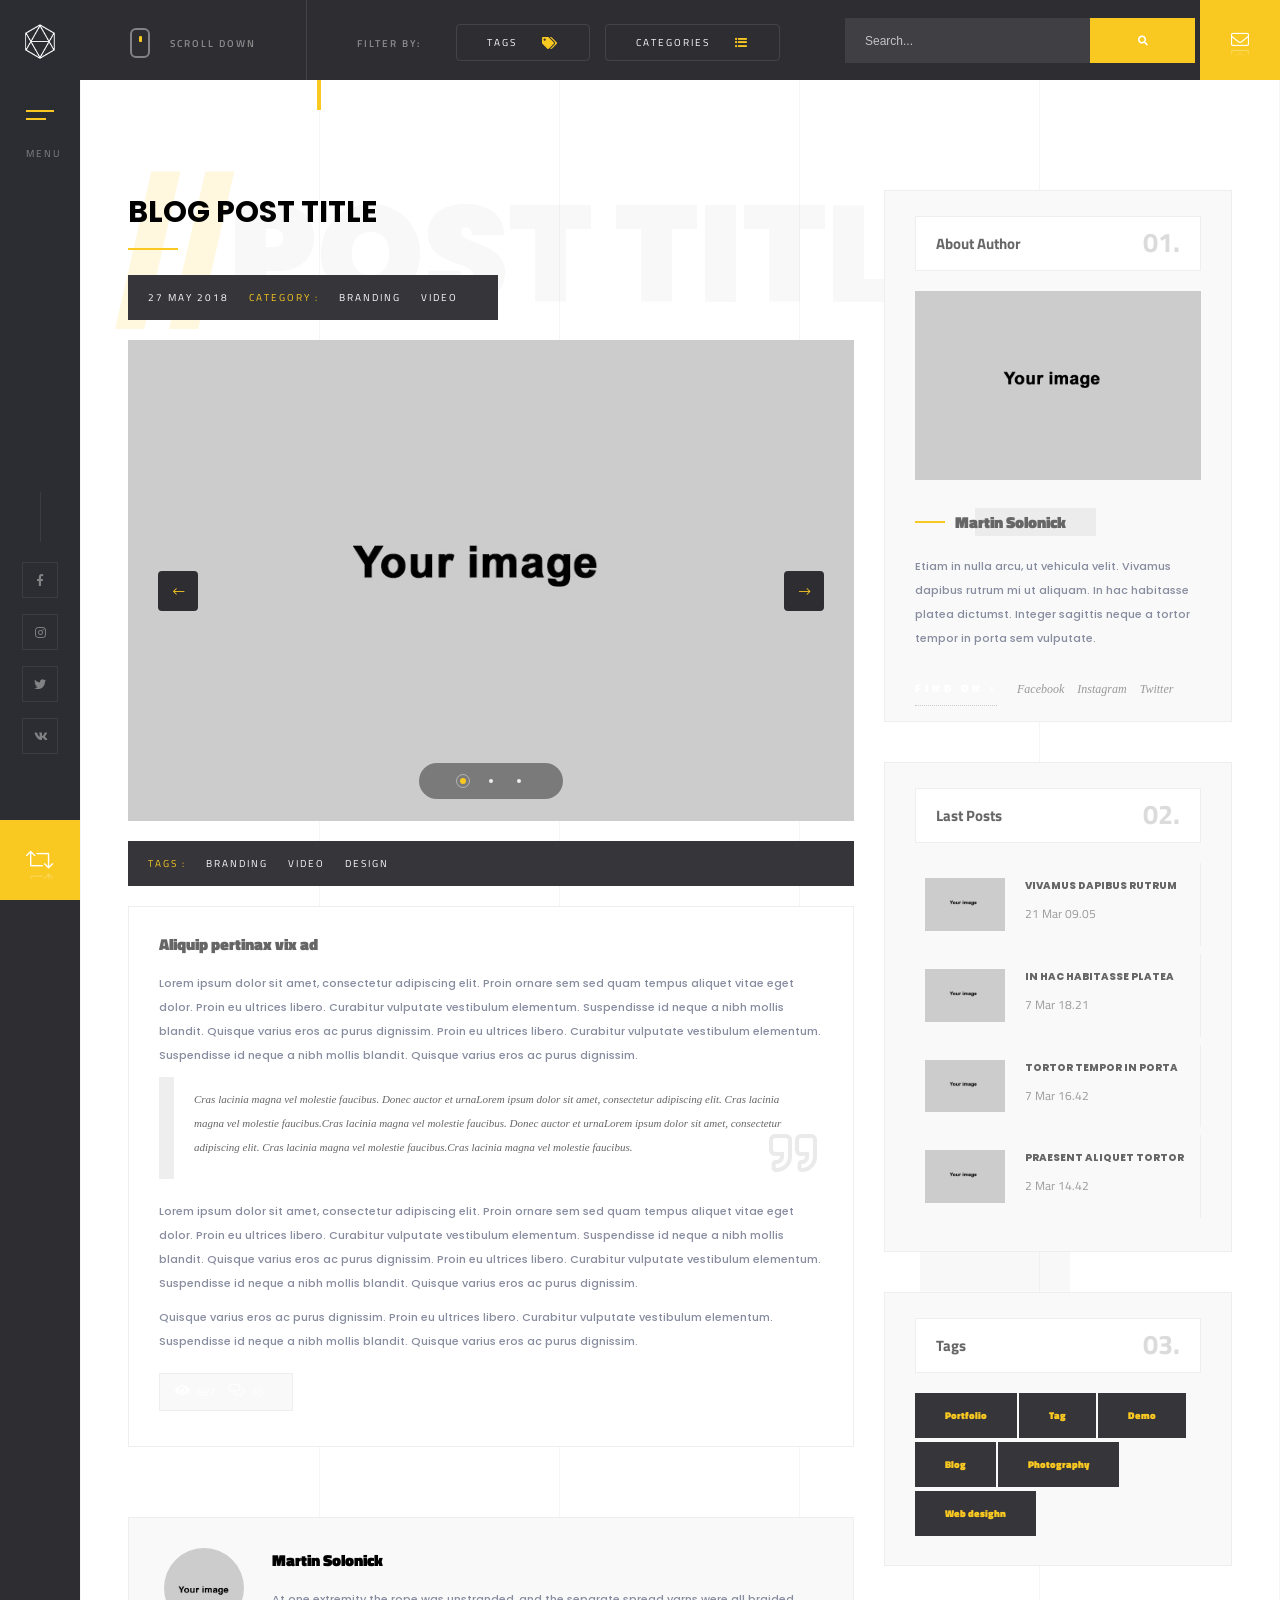
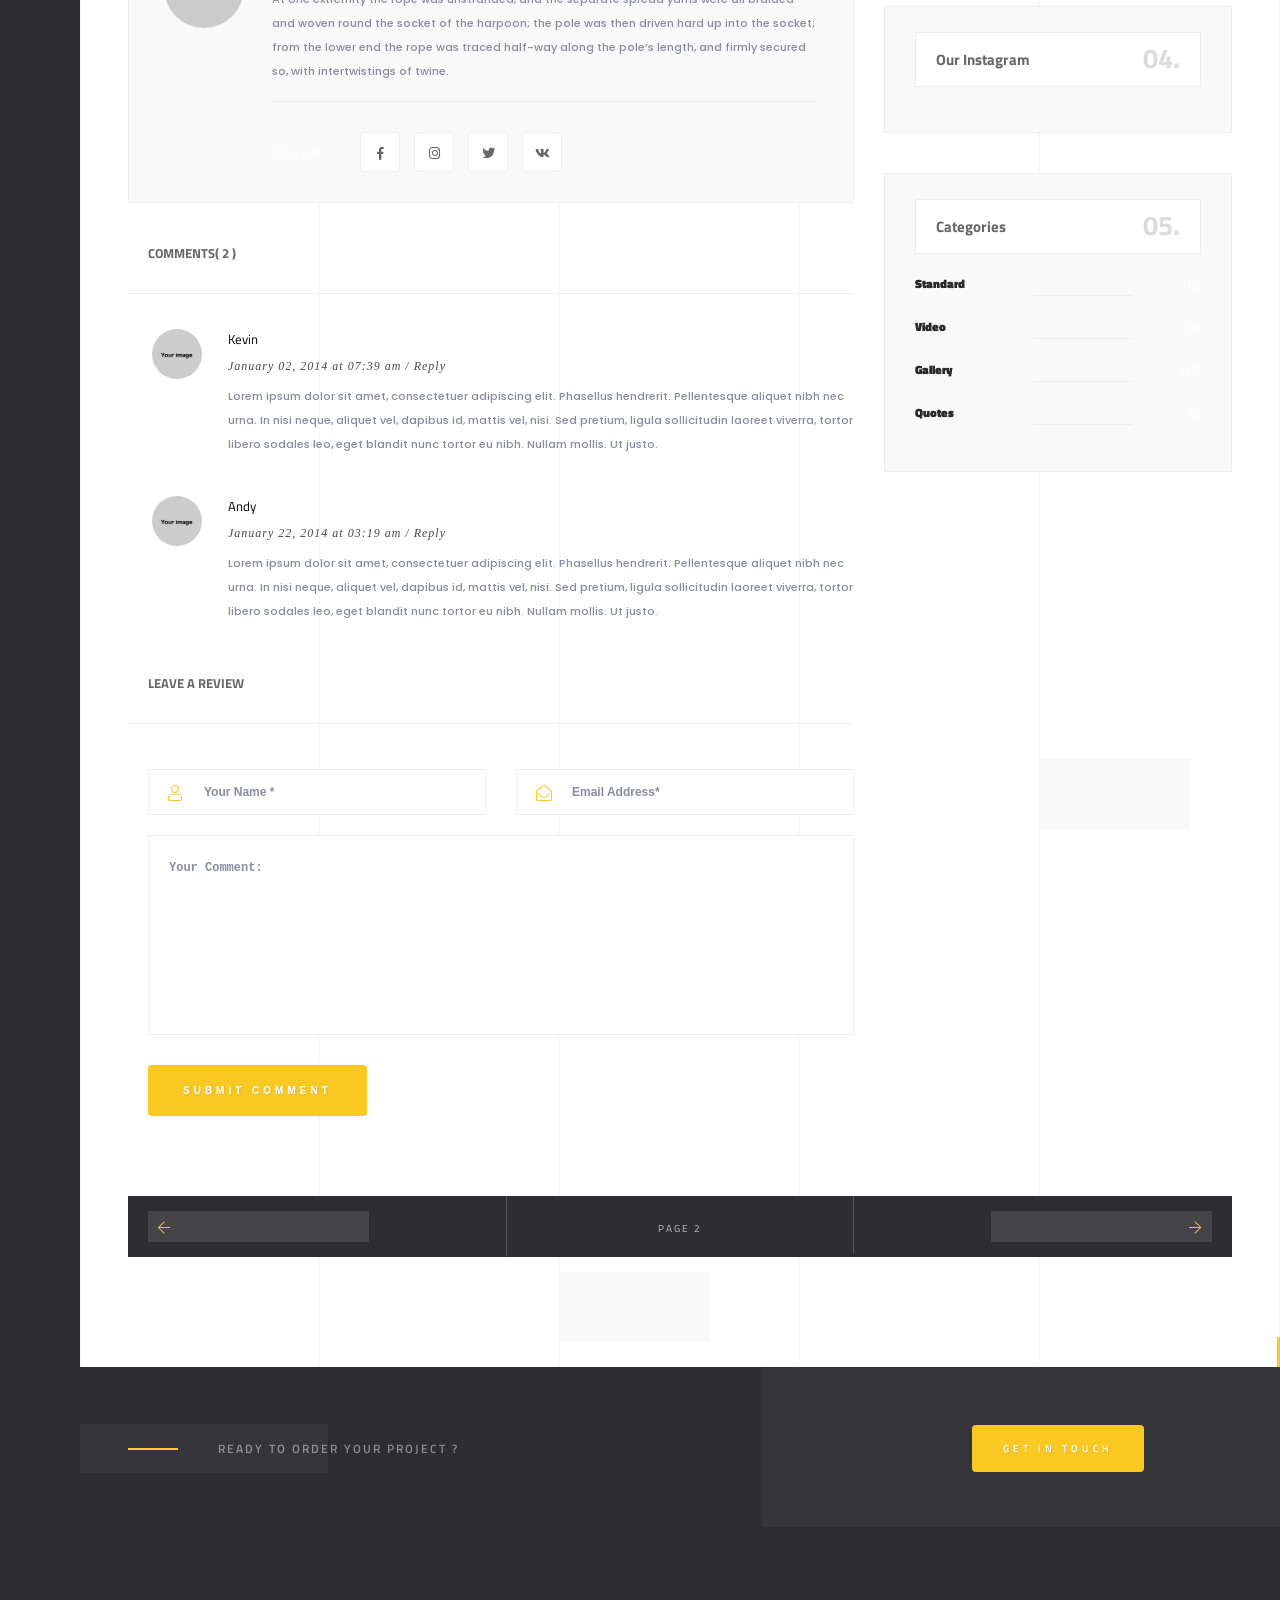
<file: solonick/blog-single.html>
<!DOCTYPE HTML>
<html lang="en">
    <head>
        <!--=============== basic  ===============-->
        <meta charset="UTF-8">
        <title>Solonick - THEME SHARED ON THEMELOCK.COM - Creative Responsive Personal Portfolio</title>
        <meta name="viewport" content="width=device-width, initial-scale=1.0, minimum-scale=1.0, maximum-scale=1.0, user-scalable=no">
        <meta name="robots" content="index, follow"/>
        <meta name="keywords" content=""/>
        <meta name="description" content=""/>
        <!--=============== css  ===============-->
        <link type="text/css" rel="stylesheet" href="css/reset.css">
        <link type="text/css" rel="stylesheet" href="css/plugins.css">
        <link type="text/css" rel="stylesheet" href="css/style.css">
        <link type="text/css" rel="stylesheet" href="css/color.css">
        <!--=============== favicons ===============-->
        <link rel="shortcut icon" href="images/favicon.ico">
    </head>
    <body>
        <!--loader-->
        <div class="loader-wrap">
            <div class="pin"></div>
        </div>
        <!--loader end-->
        <!-- Main  -->
        <div id="main">
            <!-- header-->
            <header class="main-header">
                <a class="logo-holder" href="index.html">
                <img src="images/logo.png"  alt="">
                </a>
                <!-- nav-button-wrap-->
                <div class="nav-button but-hol">
                    <span  class="nos"></span>
                    <span class="ncs"></span>
                    <span class="nbs"></span>
                    <div class="menu-button-text">Menu</div>
                </div>
                <!-- nav-button-wrap end-->
                <div class="header-social">
                    <ul >
                        <li><a href="#" target="_blank"><i class="fab fa-facebook-f"></i></a></li>
                        <li><a href="#" target="_blank"><i class="fab fa-instagram"></i></a></li>
                        <li><a href="#" target="_blank"><i class="fab fa-twitter"></i></a></li>
                        <li><a href="#" target="_blank"><i class="fab fa-vk"></i></a></li>
                    </ul>
                </div>
                <div class="show-share showshare">
                    <i class="fal fa-retweet"></i>
                    <span>Share This</span>
                </div>
            </header>
            <!--  header end -->
            <!--  navigation bar -->
            <div class="nav-overlay">
                <div class="tooltip color-bg">Close Menu</div>
            </div>
            <div class="nav-holder">
                <a class="header-logo" href="index.html"><img src="images/logo2.png" alt=""></a> 
                <div class="nav-title"><span>Menu</span></div>
                <div class="nav-inner-wrap">
                    <nav class="nav-inner sound-nav" id="menu">
                        <ul>
                            <li>
                                <a href="#">Home</a>
                                <!--level 2 -->
                                <ul>
                                    <li><a href="index.html">Half Slider</a></li>
                                    <li><a href="index2.html">Half Image</a></li>
                                    <li><a href="index3.html">Impulse Image</a></li>
                                    <li><a href="index4.html">Fullscreen  Image</a></li>
                                    <li><a href="index5.html">Fullscreen  Slider</a></li>
                                    <li><a href="index6.html">Slideshow</a></li>
                                    <li><a href="index7.html">Fullscreen Carousel</a></li>
                                    <li><a href="index8.html">Video</a></li>
                                </ul>
                                <!--level 2 end -->
                            </li>
                            <li>
                                <a href="#">Portfolio</a>
                                <!--level 2 -->
                                <ul>
                                    <li><a href="portfolio.html">Masonry</a></li>
                                    <li><a href="portfolio2.html">Masonry 2</a></li>
                                    <li><a href="portfolio3.html">Boxed</a></li>
                                    <li><a href="portfolio4.html">Boxed 2 </a></li>
                                    <li><a href="portfolio5.html">Parallax</a></li>
                                    <li><a href="portfolio6.html">Parallax dark</a></li>
                                    <li><a href="portfolio7.html">Music</a></li>
                                    <li><a href="portfolio8.html">List</a></li>
                                    <li>
                                        <a href="#">Single</a>
                                        <!--level 3 -->
                                        <ul>
                                            <li><a href="portfolio-single.html">Carousel</a></li>
                                            <li><a href="portfolio-single2.html">Carousel 2</a></li>
                                            <li><a href="portfolio-single3.html">Gallery</a></li>
                                            <li><a href="portfolio-single4.html">Gallery 2</a></li>
                                            <li><a href="portfolio-single5.html">Slider</a></li>
                                            <li><a href="portfolio-single6.html">Showcase</a></li>
                                            <li><a href="portfolio-single7.html">Fullscreen  Slider</a></li>
                                            <li><a href="portfolio-single8.html">Video</a></li>
                                            <li><a href="portfolio-single9.html">Music Album</a></li>
                                        </ul>
                                        <!--level 3 end -->
                                    </li>
                                </ul>
                                <!--level 2 end -->
                            </li>
                            <li><a href="services.html">Services</a></li>
                            <li><a href="contacts.html">Contacts</a></li>
                            <li><a href="blog.html" class="act-link">Blog</a></li>
                            <li>
                                <a href="#">Pages</a>
                                <!--level 2 -->
                                <ul>
                                    <li><a href="services2.html">Services 2</a></li>
                                    <li><a href="blog-single.html">Blog single</a></li>
                                    <li><a href="team.html">Team</a></li>
                                    <li><a href="team-single.html">Team Single</a></li>
                                    <li><a href="coming-soon.html">Coming soon</a></li>
                                    <li><a href="404.html">404</a></li>
                                </ul>
                                <!--level 2 end -->
                            </li>
                        </ul>
                    </nav>
                </div>
            </div>
            <!--  navigation bar end -->
            <!--wrapper-->
            <div id="wrapper" class="single-page-wrap">
                <!-- Content-->
                <div class="content">
                    <div class="single-page-decor"></div>
                    <!-- single-page-fixed-row-->
                    <div class="single-page-fixed-row blog-single-page-fixed-row">
                        <div class="scroll-down-wrap">
                            <div class="mousey">
                                <div class="scroller"></div>
                            </div>
                            <span>Scroll Down</span>
                        </div>
                        <!-- filter  -->
                        <div class="blog-filters">
                            <span>Filter by: </span>
                            <!-- filter tag   -->
                            <div class="tag-filter blog-btn-filter">
                                <div class="blog-btn">Tags <i class="fa fa-tags" aria-hidden="true"></i></div>
                                <ul>
                                    <li><a href="#">Gallery</a></li>
                                    <li><a href="#">People</a></li>
                                    <li><a href="#">Nature</a></li>
                                    <li><a href="#">Comercial</a></li>
                                    <li><a href="#">Travel</a></li>
                                </ul>
                            </div>
                            <!-- filter tag end  -->
                            <!-- filter category    -->
                            <div class="category-filter blog-btn-filter">
                                <div class="blog-btn">Categories <i class="fa fa-list-ul" aria-hidden="true"></i></div>
                                <ul>
                                    <li><a href="#">Gallery</a></li>
                                    <li><a href="#">People</a></li>
                                    <li><a href="#">Nature</a></li>
                                    <li><a href="#">Comercial</a></li>
                                    <li><a href="#">Travel</a></li>
                                </ul>
                            </div>
                            <!-- filter category end  -->
                            <div class="blog-search">
                                <form action="#" class="searh-inner fl-wrap">
                                    <input name="se" id="se" type="text" class="search" placeholder="Search.." value="Search..." />
                                    <button class="search-submit color-bg" id="submit_btn"><i class="fa fa-search"></i> </button>
                                </form>
                            </div>
                        </div>
                        <!-- filter end    -->
                    </div>
                    <!-- single-page-fixed-row end-->
                    <!-- section end-->  
                    <!-- section --> 
                    <section data-scrollax-parent="true" id="sec1">
                        <div class="section-subtitle left-pos"  data-scrollax="properties: { translateY: '-250px' }" ><span>//</span>Post title</div>
                        <div class="container">
                            <!-- blog-container  -->
                            <div class="fl-wrap post-container">
                                <div class="row">
                                    <div class="col-md-8">
                                        <!-- post -->
                                        <div class="post fl-wrap fw-post">
                                            <h2><a href="blog-single.html"><span>Blog post title</span></a></h2>
                                            <div class="parallax-header"> <a href="#">27 may 2018</a><span>Category : </span><a href="#">Branding</a> <a href="#">Video</a> </div>
                                            <!-- blog media -->
                                            <div class="blog-media fl-wrap nomar-bottom">
                                                <div class="single-slider-wrap slider-carousel-wrap ">
                                                    <div class="single-slider cur_carousel-slider-container fl-wrap"  >
                                                        <div class="slick-slide-item"><img src="images/folio/1.jpg" alt=""></div>
                                                        <div class="slick-slide-item"><img src="images/folio/1.jpg" alt=""></div>
                                                        <div class="slick-slide-item"><img src="images/folio/1.jpg" alt=""></div>
                                                    </div>
                                                    <div class="sp-cont   sp-cont-prev"><i class="fal fa-long-arrow-left"></i></div>
                                                    <div class="sp-cont   sp-cont-next"><i class="fal fa-long-arrow-right"></i></div>
                                                </div>
                                            </div>
                                            <!-- blog media end -->
                                            <div class="parallax-header fl-wrap"><span>Tags : </span><a href="#">Branding</a> <a href="#">Video</a>  <a href="#">Design</a></div>
                                            <div class="blog-text fl-wrap">
                                                <div class="clearfix"></div>
                                                <h3><a href="blog-single.html" >Aliquip pertinax <strong>vix ad </strong></a></h3>
                                                <p>Lorem ipsum dolor sit amet, consectetur adipiscing elit. Proin ornare sem sed quam tempus aliquet vitae eget dolor. Proin eu ultrices libero. Curabitur vulputate vestibulum elementum. Suspendisse id neque a nibh mollis blandit. Quisque varius eros ac purus dignissim.
                                                    Proin eu ultrices libero. Curabitur vulputate vestibulum elementum. Suspendisse id neque a nibh mollis blandit. Quisque varius eros ac purus dignissim.
                                                </p>
                                                <blockquote>
                                                    <p> Cras lacinia magna vel molestie faucibus. Donec auctor et urnaLorem ipsum dolor sit amet, consectetur adipiscing elit. Cras lacinia magna vel molestie faucibus.Cras lacinia magna vel molestie faucibus. Donec auctor et urnaLorem ipsum dolor sit amet, consectetur adipiscing elit. Cras lacinia magna vel molestie faucibus.Cras lacinia magna vel molestie faucibus.   </p>
                                                </blockquote>
                                                <p>Lorem ipsum dolor sit amet, consectetur adipiscing elit. Proin ornare sem sed quam tempus aliquet vitae eget dolor. Proin eu ultrices libero. Curabitur vulputate vestibulum elementum. Suspendisse id neque a nibh mollis blandit. Quisque varius eros ac purus dignissim.
                                                    Proin eu ultrices libero. Curabitur vulputate vestibulum elementum. Suspendisse id neque a nibh mollis blandit. Quisque varius eros ac purus dignissim.
                                                </p>
                                                <p>Quisque varius eros ac purus dignissim.
                                                    Proin eu ultrices libero. Curabitur vulputate vestibulum elementum. Suspendisse id neque a nibh mollis blandit. Quisque varius eros ac purus dignissim.
                                                </p>
                                                <ul class="post-counter single-post-counter">
                                                    <li><i class="fa fa-eye"></i><span>687</span></li>
                                                    <li><i class="fal fa-comments-alt"></i><span>10</span></li>
                                                </ul>
                                            </div>
                                        </div>
                                        <!-- post end-->
                                        <!-- post-author-->                                   
                                        <div class="post-author">
                                            <div class="author-img">
                                                <img alt='' src="images/team/2.jpg">	
                                            </div>
                                            <div class="author-content">
                                                <h5><a href="#">Martin Solonick</a></h5>
                                                <p>At one extremity the rope was unstranded, and the separate spread yarns were all braided and woven round the socket of the harpoon; the pole was then driven hard up into the socket; from the lower end the rope was traced half-way along the pole’s length, and firmly secured so, with intertwistings of twine.</p>
                                                <div class="team-single-social fl-wrap">
                                                    <span>Follow : </span>
                                                    <ul>
                                                        <li><a href="#" target="_blank"><i class="fab fa-facebook-f"></i></a></li>
                                                        <li><a href="#" target="_blank"><i class="fab fa-instagram"></i></a></li>
                                                        <li><a href="#" target="_blank"><i class="fab fa-twitter"></i></a></li>
                                                        <li><a href="#" target="_blank"><i class="fab fa-vk"></i></a></li>
                                                    </ul>
                                                </div>
                                            </div>
                                        </div>
                                        <!--post-author end-->
                                        <div id="comments" class="single-post-comm">
                                            <!--title-->
                                            <h6 id="comments-title">Comments<span>( 2 )</span></h6>
                                            <ul class="commentlist clearafix">
                                                <li class="comment">
                                                    <div class="comment-body">
                                                        <div class="comment-author">
                                                            <img alt='' src='images/team/2.jpg' width="50" height="50">
                                                        </div>
                                                        <cite class="fn"><a href="#">Kevin</a></cite>
                                                        <div class="comment-meta">
                                                            <h6><a href="#">January 02, 2014 at 07:39 am</a> / <a class='comment-reply-link' href="#">Reply</a></h6>
                                                        </div>
                                                        <p>Lorem ipsum dolor sit amet, consectetuer adipiscing elit. Phasellus hendrerit. Pellentesque aliquet nibh nec urna. In nisi neque, aliquet vel, dapibus id, mattis vel, nisi. Sed pretium, ligula sollicitudin laoreet viverra, tortor libero sodales leo, eget blandit nunc tortor eu nibh. Nullam mollis. Ut justo.</p>
                                                    </div>
                                                </li>
                                                <li class="comment">
                                                    <!--comment body-->
                                                    <div class="comment-body">
                                                        <div class="comment-author">
                                                            <img alt='' src='images/team/2.jpg' width="50" height="50">
                                                        </div>
                                                        <cite class="fn"><a href="#">Andy</a></cite>
                                                        <div class="comment-meta">
                                                            <h6><a href="#">January 22, 2014 at 03:19 am</a> / <a class='comment-reply-link' href="#">Reply</a></h6>
                                                        </div>
                                                        <p>Lorem ipsum dolor sit amet, consectetuer adipiscing elit. Phasellus hendrerit. Pellentesque aliquet nibh nec urna. In nisi neque, aliquet vel, dapibus id, mattis vel, nisi. Sed pretium, ligula sollicitudin laoreet viverra, tortor libero sodales leo, eget blandit nunc tortor eu nibh. Nullam mollis. Ut justo.</p>
                                                    </div>
                                                </li>
                                            </ul>
                                            <div class="clearfix"></div>
                                            <div id="respond" class="clearafix">
                                                <h6 id="reply-title">Leave A Review</h6>
                                                <div class="comment-reply-form clearfix">
                                                    <form id="add-comment" class="add-comment custom-form">
                                                        <fieldset>
                                                            <div class="row">
                                                                <div class="col-md-6">
                                                                    <label><i class="fal fa-user"></i></label>
                                                                    <input type="text" placeholder="Your Name *" value=""/>
                                                                </div>
                                                                <div class="col-md-6">
                                                                    <label><i class="fal fa-envelope-open"></i></label>
                                                                    <input type="text" placeholder="Email Address*" value=""/>
                                                                </div>
                                                            </div>
                                                            <textarea cols="40" rows="3" placeholder="Your Comment:"></textarea>
                                                        </fieldset>
                                                        <button class="btn flat-btn color-btn">Submit Comment</button>
                                                    </form>
                                                </div>
                                            </div>
                                            <!--end respond-->
                                        </div>
                                        <!--comments end -->
                                    </div>
                                    <!-- blog-sidebar  -->
                                    <div class="col-md-4">
                                        <div class="blog-sidebar fl-wrap fixed-bar">
                                            <!-- widget-wrap -->
                                            <div class="widget-wrap fl-wrap">
                                                <h4 class="widget-title"><span>01.</span> About Author</h4>
                                                <div class="widget-container fl-wrap">
                                                    <div class="about-widget fl-wrap">
                                                        <img src="images/avatar/7.jpg" alt="">
                                                        <h5><a href="#">Martin Solonick</a></h5>
                                                        <div class="clearfix"></div>
                                                        <p>Etiam in nulla arcu, ut vehicula velit. Vivamus dapibus rutrum mi ut aliquam. In hac habitasse platea dictumst. Integer sagittis neque a tortor tempor in porta sem vulputate.</p>
                                                        <div class="about-widget-social fl-wrap">
                                                            <span>Find on : </span>
                                                            <ul >
                                                                <li><a href="#" target="_blank">Facebook</a></li>
                                                                <li><a href="#" target="_blank">Instagram</a></li>
                                                                <li><a href="#" target="_blank">Twitter</a></li>
                                                            </ul>
                                                        </div>
                                                    </div>
                                                </div>
                                            </div>
                                            <!-- widget-wrap end  -->   
                                            <!-- widget-wrap -->
                                            <div class="widget-wrap fl-wrap">
                                                <h4 class="widget-title"><span>02.</span> Last Posts</h4>
                                                <div class="widget-container fl-wrap">
                                                    <div class="widget-posts fl-wrap">
                                                        <ul>
                                                            <li class="clearfix">
                                                                <a href="#"  class="widget-posts-img"><img src="images/folio/1.jpg" class="respimg" alt=""></a>
                                                                <div class="widget-posts-descr">
                                                                    <a href="#" title="">Vivamus dapibus rutrum</a>
                                                                    <span class="widget-posts-date"> 21 Mar 09.05 </span> 
                                                                </div>
                                                            </li>
                                                            <li class="clearfix">
                                                                <a href="#"  class="widget-posts-img"><img src="images/folio/1.jpg" class="respimg" alt=""></a>
                                                                <div class="widget-posts-descr">
                                                                    <a href="#" title=""> In hac habitasse platea</a>
                                                                    <span class="widget-posts-date"> 7 Mar 18.21 </span> 
                                                                </div>
                                                            </li>
                                                            <li class="clearfix">
                                                                <a href="#"  class="widget-posts-img"><img src="images/folio/1.jpg" class="respimg" alt=""></a>
                                                                <div class="widget-posts-descr">
                                                                    <a href="#" title="">Tortor tempor in porta</a>
                                                                    <span class="widget-posts-date"> 7 Mar 16.42 </span>
                                                                </div>
                                                            </li>
                                                            <li class="clearfix">
                                                                <a href="#"  class="widget-posts-img"><img src="images/folio/1.jpg" class="respimg" alt=""></a>
                                                                <div class="widget-posts-descr">
                                                                    <a href="#" title="">Praesent aliquet tortor</a>
                                                                    <span class="widget-posts-date"> 2 Mar 14.42 </span>
                                                                </div>
                                                            </li>
                                                        </ul>
                                                    </div>
                                                </div>
                                            </div>
                                            <!-- widget-wrap end  --> 
                                            <!-- widget-wrap -->
                                            <div class="widget-wrap fl-wrap">
                                                <h4 class="widget-title"><span>03.</span> Tags</h4>
                                                <div class="widget-container fl-wrap">
                                                    <ul class="tagcloud">
                                                        <li><a href='#' class="transition link">Portfolio</a></li>
                                                        <li><a href='#' class="transition link">Tag</a></li>
                                                        <li><a href='#' class="transition link">Demo</a></li>
                                                        <li><a href='#' class="transition link">Blog</a></li>
                                                        <li><a href='#' class="transition link">Photography</a></li>
                                                        <li><a href='#' class="transition link">Web desighn</a></li>
                                                    </ul>
                                                </div>
                                            </div>
                                            <!-- widget-wrap end  -->                                                 
                                            <!-- widget-wrap -->
                                            <div class="widget-wrap fl-wrap">
                                                <h4 class="widget-title"><span>04.</span>Our Instagram</h4>
                                                <div class="widget-container fl-wrap">
                                                    <div class='jr-insta-thumb' id="insta-content" data-instatoken="1414393985.1677ed0.3053e9985c39436d8c240ceb4b2000db">
                                                    </div>
                                                </div>
                                            </div>
                                            <!-- widget-wrap end  -->                                              
                                            <!-- widget-wrap -->
                                            <div class="widget-wrap fl-wrap">
                                                <h4 class="widget-title"><span>05.</span> Categories</h4>
                                                <div class="widget-container fl-wrap">
                                                    <ul class="cat-item">
                                                        <li><a href="#">Standard</a> <span>(3)</span></li>
                                                        <li><a href="#">Video</a> <span>(6) </span></li>
                                                        <li><a href="#">Gallery</a> <span>(12) </span></li>
                                                        <li><a href="#">Quotes</a> <span>(4)</span></li>
                                                    </ul>
                                                </div>
                                            </div>
                                            <!-- widget-wrap end  -->                                                                                                                                          
                                        </div>
                                    </div>
                                    <!-- blog-sidebar end -->
                                    <div class="limit-box fl-wrap"></div>
                                </div>
                                <!-- content-nav -->
                                <div class="content-nav">
                                    <ul>
                                        <li><a href="blog.html" class="ln"><i class="fal fa-arrow-left"></i><span class="tooltip">Prev - page 1</span></a></li>
                                        <li>
                                            <span class="cur-page"><span>Page 2</span></span>
                                        </li>
                                        <li><a href="blog.html" class="rn"><i class="fal fa-arrow-right"></i><span class="tooltip">Next - page 2 </span></a></li>
                                    </ul>
                                </div>
                                <!-- content-nav end-->     
                            </div>
                            <!-- blog-container end    -->
                        </div>
                        <div class="bg-parallax-module" data-position-top="50"  data-position-left="20" data-scrollax="properties: { translateY: '-250px' }"></div>
                        <div class="bg-parallax-module" data-position-top="40"  data-position-left="70" data-scrollax="properties: { translateY: '150px' }"></div>
                        <div class="bg-parallax-module" data-position-top="80"  data-position-left="80" data-scrollax="properties: { translateY: '350px' }"></div>
                        <div class="bg-parallax-module" data-position-top="95"  data-position-left="40" data-scrollax="properties: { translateY: '-550px' }"></div>
                        <div class="sec-lines"></div>
                    </section>
                    <!-- section end-->              
                    <!-- section-->
                    <section class="dark-bg2 small-padding order-wrap">
                        <div class="container">
                            <div class="row">
                                <div class="col-md-8">
                                    <h3>Ready To order Your Project ?</h3>
                                </div>
                                <div class="col-md-4"><a href="contscts.html" class="btn flat-btn color-btn">Get In Touch</a> </div>
                            </div>
                        </div>
                    </section>
                    <!-- section end-->
                </div>
                <!-- Content end -->
                <!-- footer-->
                <div class="height-emulator fl-wrap"></div>
                <footer class="main-footer fixed-footer">
                    <!--footer-inner--> 
                    <div class="footer-inner fl-wrap">
                        <div class="container">
                            <div class="partcile-dec" data-parcount="90"></div>
                            <div class="row">
                                <div class="col-md-2">
                                    <div class="footer-title fl-wrap">
                                        <span>Solonick</span>
                                    </div>
                                </div>
                                <div class="col-md-5">
                                    <div class="footer-header fl-wrap"><span>01.</span>Last Twitts</div>
                                    <div class="footer-box fl-wrap">
                                        <div class="twitter-swiper-container fl-wrap" id="twitts-container"></div>
                                        <a href="#" class="btn float-btn trsp-btn">Follow</a>
                                    </div>
                                </div>
                                <div class="col-md-5">
                                    <div class="footer-header fl-wrap"><span>02.</span> Subscribe / Contacts</div>
                                    <!-- footer-box--> 
                                    <div class="footer-box fl-wrap">
                                        <p>Want to be notified when we launch a new template or an udpate. Just sign up and we'll send you a notification by email.</p>
                                        <div class="subcribe-form fl-wrap">
                                            <form id="subscribe" class="fl-wrap">
                                                <input class="enteremail" name="email" id="subscribe-email" placeholder="email" spellcheck="false" type="text">
                                                <button type="submit" id="subscribe-button" class="subscribe-button"><i class="fal fa-paper-plane"></i> Send </button>
                                                <label for="subscribe-email" class="subscribe-message"></label>
                                            </form>
                                        </div>
                                        <!-- footer-contacts-->                    
                                        <div class="footer-contacts fl-wrap">
                                            <ul>
                                                <li><i class="fal fa-phone"></i><span>Phone :</span><a href="#">+489756412322</a></li>
                                                <li><i class="fal fa-envelope"></i><span>Email :</span><a href="#">yourmail@domain.com</a></li>
                                                <li><i class="fal fa-map-marker"></i><span>Address</span><a href="#">USA 27TH Brooklyn NY</a></li>
                                            </ul>
                                        </div>
                                        <!-- footer end -->                                        
                                        <!-- footer-socilal -->            
                                        <div class="footer-socilal fl-wrap">
                                            <ul >
                                                <li><a href="#" target="_blank"><i class="fab fa-facebook-f"></i></a></li>
                                                <li><a href="#" target="_blank"><i class="fab fa-instagram"></i></a></li>
                                                <li><a href="#" target="_blank"><i class="fab fa-twitter"></i></a></li>
                                                <li><a href="#" target="_blank"><i class="fab fa-vk"></i></a></li>
                                            </ul>
                                        </div>
                                        <!-- footer-socilal end -->       
                                    </div>
                                    <!-- footer-box end--> 
                                </div>
                            </div>
                        </div>
                    </div>
                    <!--footer-inne endr--> 
                    <!--subfooter--> 
                    <div class="subfooter fl-wrap">
                        <div class="container">
                            <!-- policy-box-->
                            <div class="policy-box">
                                <span>&#169; Solonick 2018  /  All rights reserved. </span>
                            </div>
                            <!-- policy-box end-->
                            <a href="#" class="to-top color-bg"><i class="fal fa-angle-up"></i><span></span></a>
                        </div>
                    </div>
                    <!--subfooter end--> 
                </footer>
                <!-- footer end-->
                <!-- contact-btn -->	
                <a class="contact-btn color-bg" href="contacts.html"><i class="fal fa-envelope"></i><span>Get in Touch</span></a>  
                <!-- contact-btn end -->	      
            </div>
            <!--   content end -->
            <!-- share-wrapper -->                       
            <div class="share-wrapper isShare">
                <div class="share-title"><span>Share</span></div>
                <div class="close-share soa"><span>Close</span><i class="fal fa-times"></i></div>
                <div class="share-inner soa">
                    <div class="share-container"></div>
                </div>
            </div>
            <!-- share-wrapper end -->	
        </div>
        <!-- Main end -->
        <!--=============== scripts  ===============-->
        <script type="text/javascript" src="js/jquery.min.js"></script>
        <script type="text/javascript" src="js/plugins.js"></script>
        <script type="text/javascript" src="js/scripts.js"></script>
    </body>
</html>
</file>
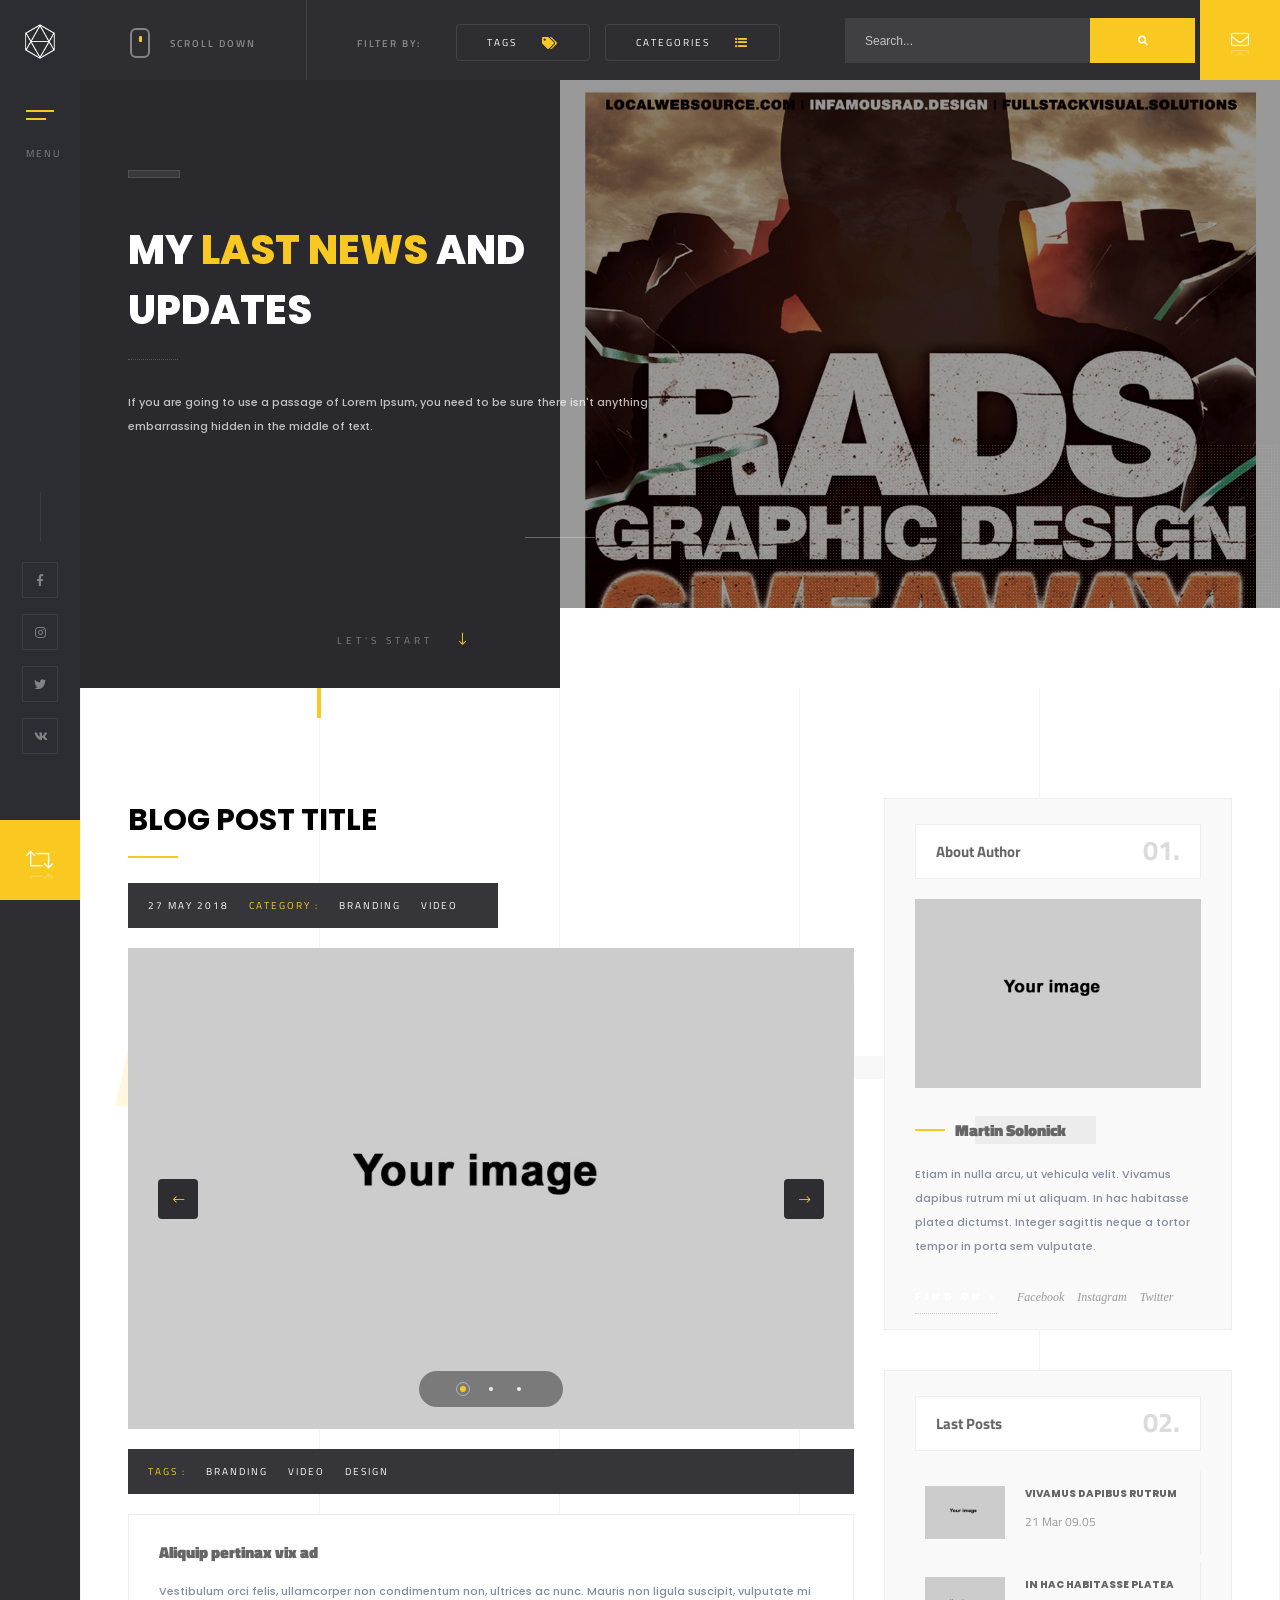
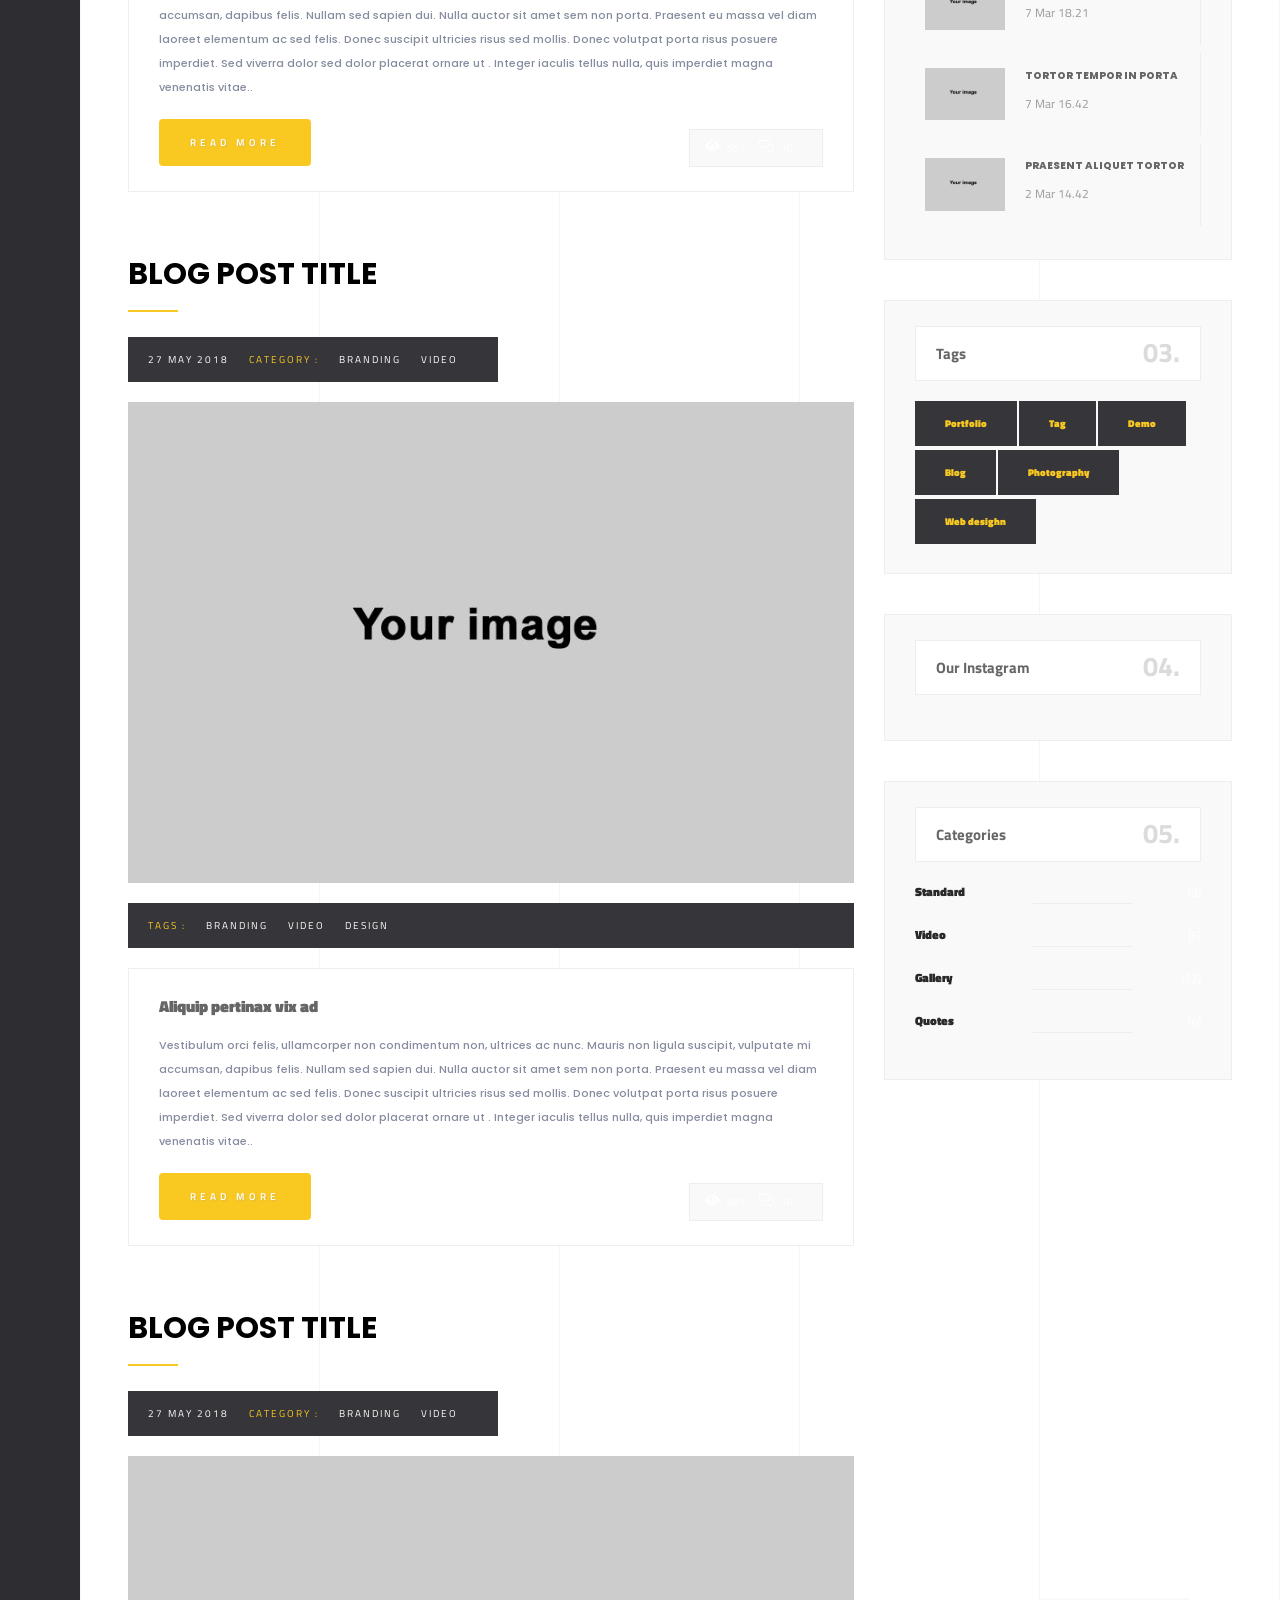
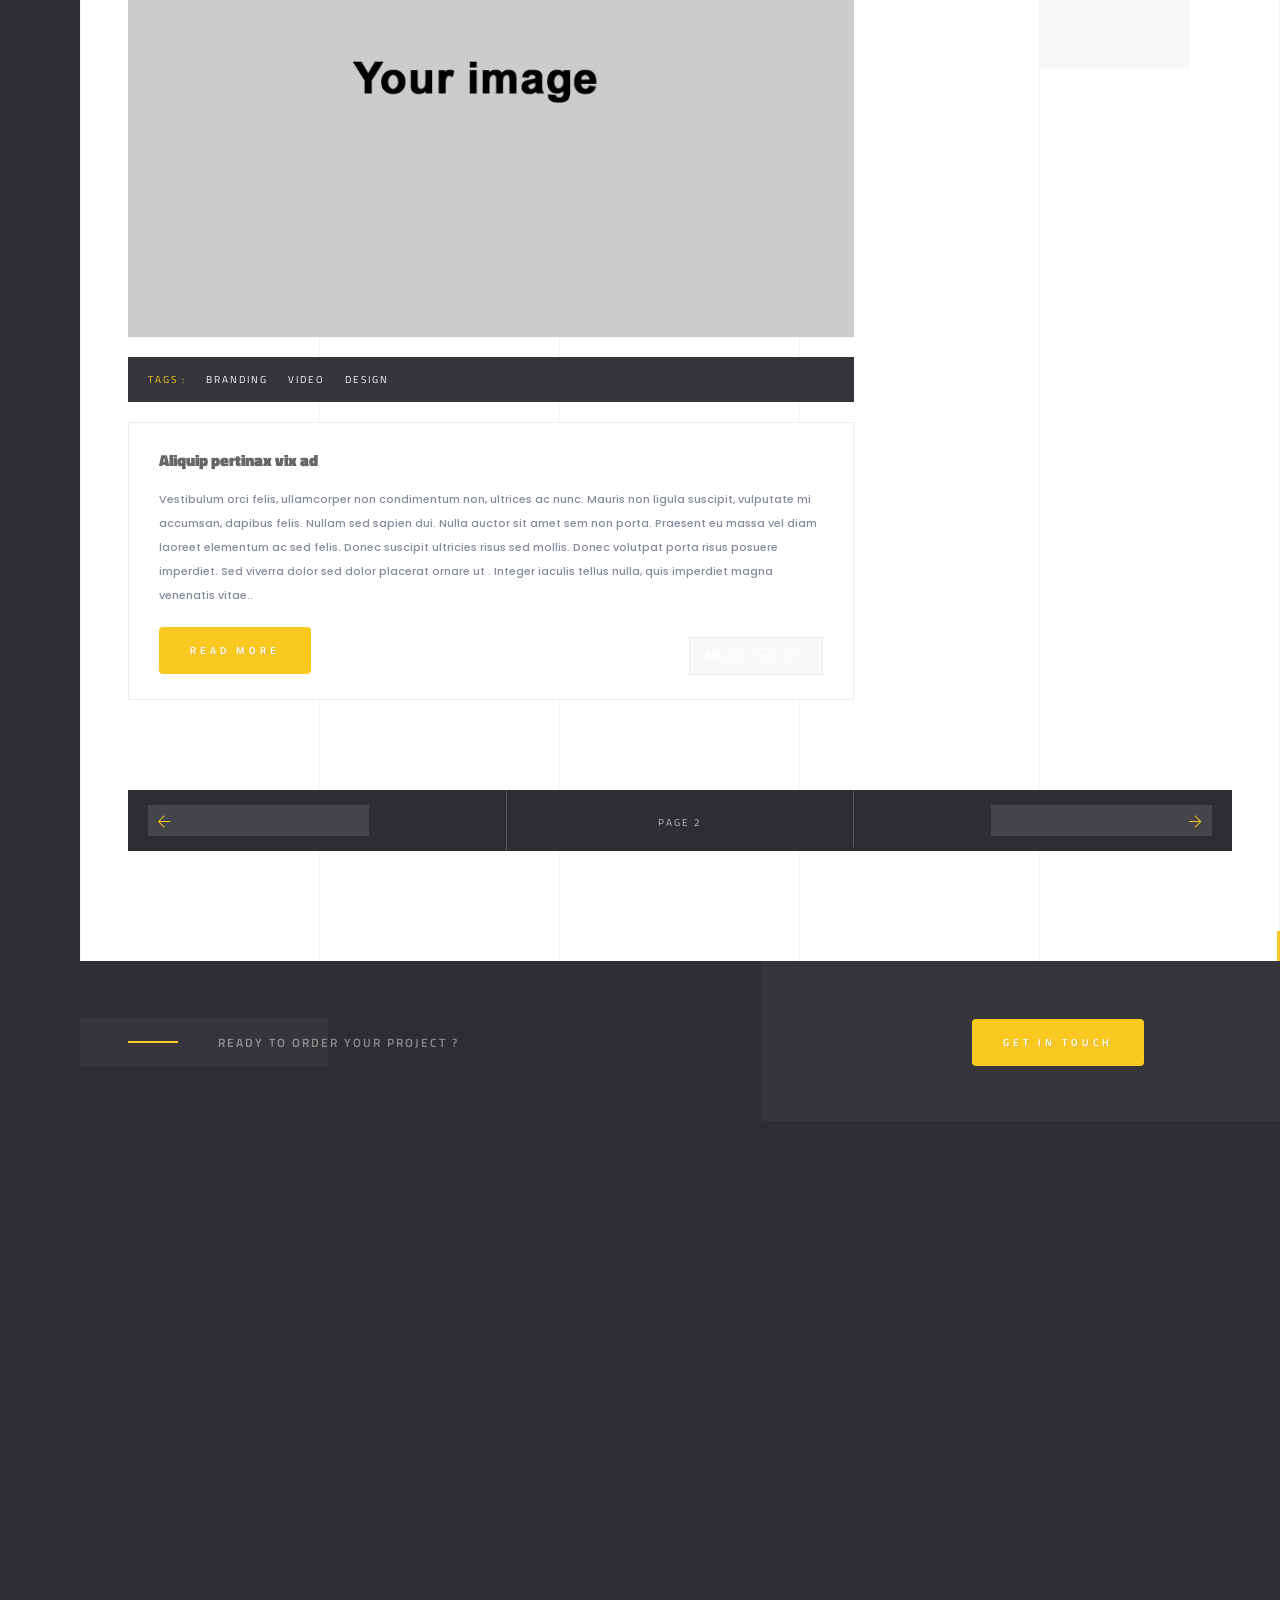
<file: solonick/blog.html>
<!DOCTYPE HTML>
<html lang="en">
    <head>
        <!--=============== basic  ===============-->
        <meta charset="UTF-8">
        <title>Solonick - THEME SHARED ON THEMELOCK.COM - Creative Responsive Personal Portfolio</title>
        <meta name="viewport" content="width=device-width, initial-scale=1.0, minimum-scale=1.0, maximum-scale=1.0, user-scalable=no">
        <meta name="robots" content="index, follow"/>
        <meta name="keywords" content=""/>
        <meta name="description" content=""/>
        <!--=============== css  ===============-->
        <link type="text/css" rel="stylesheet" href="css/reset.css">
        <link type="text/css" rel="stylesheet" href="css/plugins.css">
        <link type="text/css" rel="stylesheet" href="css/style.css">
        <link type="text/css" rel="stylesheet" href="css/color.css">
        <!--=============== favicons ===============-->
        <link rel="shortcut icon" href="images/favicon.ico">
    </head>
    <body>
        <!--loader-->
        <div class="loader-wrap">
            <div class="pin"></div>
        </div>
        <!--loader end-->
        <!-- Main  -->
        <div id="main">
            <!-- header-->
            <header class="main-header">
                <a class="logo-holder" href="index.html">
                <img src="images/logo.png"  alt="">
                </a>
                <!-- nav-button-wrap-->
                <div class="nav-button but-hol">
                    <span  class="nos"></span>
                    <span class="ncs"></span>
                    <span class="nbs"></span>
                    <div class="menu-button-text">Menu</div>
                </div>
                <!-- nav-button-wrap end-->
                <div class="header-social">
                    <ul >
                        <li><a href="#" target="_blank"><i class="fab fa-facebook-f"></i></a></li>
                        <li><a href="#" target="_blank"><i class="fab fa-instagram"></i></a></li>
                        <li><a href="#" target="_blank"><i class="fab fa-twitter"></i></a></li>
                        <li><a href="#" target="_blank"><i class="fab fa-vk"></i></a></li>
                    </ul>
                </div>
                <div class="show-share showshare">
                    <i class="fal fa-retweet"></i>
                    <span>Share This</span>
                </div>
            </header>
            <!--  header end -->
            <!--  navigation bar -->
            <div class="nav-overlay">
                <div class="tooltip color-bg">Close Menu</div>
            </div>
            <div class="nav-holder">
                <a class="header-logo" href="index.html"><img src="images/logo2.png" alt=""></a> 
                <div class="nav-title"><span>Menu</span></div>
                <div class="nav-inner-wrap">
                    <nav class="nav-inner sound-nav" id="menu">
                        <ul>
                            <li>
                                <a href="#">Home</a>
                                <!--level 2 -->
                                <ul>
                                    <li><a href="index.html">Half Slider</a></li>
                                    <li><a href="index2.html">Half Image</a></li>
                                    <li><a href="index3.html">Impulse Image</a></li>
                                    <li><a href="index4.html">Fullscreen  Image</a></li>
                                    <li><a href="index5.html">Fullscreen  Slider</a></li>
                                    <li><a href="index6.html">Slideshow</a></li>
                                    <li><a href="index7.html">Fullscreen Carousel</a></li>
                                    <li><a href="index8.html">Video</a></li>
                                </ul>
                                <!--level 2 end -->
                            </li>
                            <li>
                                <a href="#">Portfolio</a>
                                <!--level 2 -->
                                <ul>
                                    <li><a href="portfolio.html">Masonry</a></li>
                                    <li><a href="portfolio2.html">Masonry 2</a></li>
                                    <li><a href="portfolio3.html">Boxed</a></li>
                                    <li><a href="portfolio4.html">Boxed 2 </a></li>
                                    <li><a href="portfolio5.html">Parallax</a></li>
                                    <li><a href="portfolio6.html">Parallax dark</a></li>
                                    <li><a href="portfolio7.html">Music</a></li>
                                    <li><a href="portfolio8.html">List</a></li>
                                    <li>
                                        <a href="#">Single</a>
                                        <!--level 3 -->
                                        <ul>
                                            <li><a href="portfolio-single.html">Carousel</a></li>
                                            <li><a href="portfolio-single2.html">Carousel 2</a></li>
                                            <li><a href="portfolio-single3.html">Gallery</a></li>
                                            <li><a href="portfolio-single4.html">Gallery 2</a></li>
                                            <li><a href="portfolio-single5.html">Slider</a></li>
                                            <li><a href="portfolio-single6.html">Showcase</a></li>
                                            <li><a href="portfolio-single7.html">Fullscreen  Slider</a></li>
                                            <li><a href="portfolio-single8.html">Video</a></li>
                                            <li><a href="portfolio-single9.html">Music Album</a></li>
                                        </ul>
                                        <!--level 3 end -->
                                    </li>
                                </ul>
                                <!--level 2 end -->
                            </li>
                            <li><a href="services.html">Services</a></li>
                            <li><a href="contacts.html">Contacts</a></li>
                            <li><a href="blog.html" >Blog</a></li>
                            <li>
                                <a href="#">Pages</a>
                                <!--level 2 -->
                                <ul>
                                    <li><a href="services2.html">Services 2</a></li>
                                    <li><a href="blog-single.html">Blog single</a></li>
                                    <li><a href="team.html">Team</a></li>
                                    <li><a href="team-single.html">Team Single</a></li>
                                    <li><a href="coming-soon.html">Coming soon</a></li>
                                    <li><a href="404.html">404</a></li>
                                </ul>
                                <!--level 2 end -->
                            </li>
                        </ul>
                    </nav>
                </div>
            </div>
            <!--  navigation bar end -->
            <!--wrapper-->
            <div id="wrapper" class="single-page-wrap">
                <!-- Content-->
                <div class="content">
                    <!-- section-->
                    <section class="parallax-section dark-bg sec-half parallax-sec-half-right" data-scrollax-parent="true">
                        <div class="bg par-elem"  data-bg="images/bg/1.jpg" data-scrollax="properties: { translateY: '30%' }"></div>
                        <div class="overlay"></div>
                        <div class="pattern-bg"></div>
                        <div class="container">
                            <div class="section-title">
                                <h2>My  <span> Last news </span> and <br>Updates </h2>
                                <p> If you are going to use a passage of Lorem Ipsum, you need to be sure there isn't anything embarrassing hidden in the middle of text. </p>
                                <div class="horizonral-subtitle"><span>Journal</span></div>
                            </div>
                        <a href="#sec1" class="custom-scroll-link hero-start-link"><span>Let's Start</span> <i class="fal fa-long-arrow-down"></i></a>
                        </div>
                    </section>
                    <!-- section end-->
                    <div class="single-page-decor"></div>
                    <!-- single-page-fixed-row-->
                    <div class="single-page-fixed-row blog-single-page-fixed-row">
                        <div class="scroll-down-wrap">
                            <div class="mousey">
                                <div class="scroller"></div>
                            </div>
                            <span>Scroll Down</span>
                        </div>
                        <!-- filter  -->
                        <div class="blog-filters">
                            <span>Filter by: </span>
                            <!-- filter tag   -->
                            <div class="tag-filter blog-btn-filter">
                                <div class="blog-btn">Tags <i class="fa fa-tags" aria-hidden="true"></i></div>
                                <ul>
                                    <li><a href="#">Gallery</a></li>
                                    <li><a href="#">People</a></li>
                                    <li><a href="#">Nature</a></li>
                                    <li><a href="#">Comercial</a></li>
                                    <li><a href="#">Travel</a></li>
                                </ul>
                            </div>
                            <!-- filter tag end  -->
                            <!-- filter category    -->
                            <div class="category-filter blog-btn-filter">
                                <div class="blog-btn">Categories <i class="fa fa-list-ul" aria-hidden="true"></i></div>
                                <ul>
                                    <li><a href="#">Gallery</a></li>
                                    <li><a href="#">People</a></li>
                                    <li><a href="#">Nature</a></li>
                                    <li><a href="#">Comercial</a></li>
                                    <li><a href="#">Travel</a></li>
                                </ul>
                            </div>
                            <!-- filter category end  -->
                            <div class="blog-search">
                                <form action="#" class="searh-inner fl-wrap">
                                    <input name="se" id="se" type="text" class="search" placeholder="Search.." value="Search..." />
                                    <button class="search-submit color-bg" id="submit_btn"><i class="fa fa-search"></i> </button>
                                </form>
                            </div>
                        </div>
                        <!-- filter end    -->
                    </div>
                    <!-- single-page-fixed-row end-->
                    <!-- section --> 
                    <section data-scrollax-parent="true" id="sec1">
                        <div class="section-subtitle left-pos"  data-scrollax="properties: { translateY: '-250px' }" ><span>//</span>Journal</div>
                        <div class="container">
                            <!-- blog-container  -->
                            <div class="fl-wrap post-container">
                                <div class="row">
                                    <div class="col-md-8">
                                        <!-- post -->
                                        <div class="post fl-wrap fw-post">
                                            <h2><a href="blog-single.html"><span>Blog post title</span></a></h2>
                                            <div class="parallax-header"> <a href="#">27 may 2018</a><span>Category : </span><a href="#">Branding</a> <a href="#">Video</a> </div>
                                            <!-- blog media -->
                                            <div class="blog-media fl-wrap nomar-bottom">
                                                <div class="single-slider-wrap slider-carousel-wrap ">
                                                    <div class="single-slider cur_carousel-slider-container fl-wrap"  >
                                                        <div class="slick-slide-item"><img src="images/folio/1.jpg" alt=""></div>
                                                        <div class="slick-slide-item"><img src="images/folio/1.jpg" alt=""></div>
                                                        <div class="slick-slide-item"><img src="images/folio/1.jpg" alt=""></div>
                                                    </div>
                                                    <div class="sp-cont   sp-cont-prev"><i class="fal fa-long-arrow-left"></i></div>
                                                    <div class="sp-cont   sp-cont-next"><i class="fal fa-long-arrow-right"></i></div>
                                                </div>
                                            </div>
                                            <!-- blog media end -->
                                            <div class="parallax-header fl-wrap"><span>Tags : </span><a href="#">Branding</a> <a href="#">Video</a>  <a href="#">Design</a></div>
                                            <div class="blog-text fl-wrap">
                                                <div class="clearfix"></div>
                                                <h3><a href="blog-single.html" >Aliquip pertinax <strong>vix ad </strong></a></h3>
                                                <p>
                                                    Vestibulum orci felis, ullamcorper non condimentum non, ultrices ac nunc. Mauris non ligula suscipit, vulputate mi accumsan, dapibus felis. Nullam sed sapien dui. Nulla auctor sit amet sem non porta. Praesent eu massa vel diam laoreet elementum ac sed felis. Donec suscipit ultricies risus sed mollis. Donec volutpat porta risus posuere imperdiet. Sed viverra dolor sed dolor placerat ornare ut . Integer iaculis tellus nulla, quis imperdiet magna venenatis vitae..
                                                </p>
                                                <a href="blog-single.html" class="btn float-btn color-btn flat-btn">Read more </a>
                                                <ul class="post-counter">
                                                    <li><i class="fa fa-eye"></i><span>687</span></li>
                                                    <li><i class="fal fa-comments-alt"></i><span>10</span></li>
                                                </ul>
                                            </div>
                                        </div>
                                        <!-- post end-->
                                        <!-- post -->
                                        <div class="post fl-wrap fw-post">
                                            <h2><a href="blog-single.html"><span>Blog post title</span></a></h2>
                                            <div class="parallax-header"> <a href="#">27 may 2018</a><span>Category : </span><a href="#">Branding</a> <a href="#">Video</a> </div>
                                            <!-- blog media -->
                                            <div class="blog-media fl-wrap">
                                                <img src="images/folio/1.jpg" alt="">
                                            </div>
                                            <!-- blog media end -->
                                            <div class="parallax-header fl-wrap"><span>Tags : </span><a href="#">Branding</a> <a href="#">Video</a>  <a href="#">Design</a></div>
                                            <div class="blog-text fl-wrap">
                                                <div class="clearfix"></div>
                                                <h3><a href="blog-single.html" >Aliquip pertinax <strong>vix ad </strong></a></h3>
                                                <p>
                                                    Vestibulum orci felis, ullamcorper non condimentum non, ultrices ac nunc. Mauris non ligula suscipit, vulputate mi accumsan, dapibus felis. Nullam sed sapien dui. Nulla auctor sit amet sem non porta. Praesent eu massa vel diam laoreet elementum ac sed felis. Donec suscipit ultricies risus sed mollis. Donec volutpat porta risus posuere imperdiet. Sed viverra dolor sed dolor placerat ornare ut . Integer iaculis tellus nulla, quis imperdiet magna venenatis vitae..
                                                </p>
                                                <a href="blog-single.html" class="btn float-btn color-btn flat-btn">Read more </a>
                                                <ul class="post-counter">
                                                    <li><i class="fa fa-eye"></i><span>687</span></li>
                                                    <li><i class="fal fa-comments-alt"></i><span>10</span></li>
                                                </ul>
                                            </div>
                                        </div>
                                        <!-- post end-->                                      
                                        <!-- post -->
                                        <div class="post fl-wrap fw-post">
                                            <h2><a href="blog-single.html"><span>Blog post title</span></a></h2>
                                            <div class="parallax-header"> <a href="#">27 may 2018</a><span>Category : </span><a href="#">Branding</a> <a href="#">Video</a> </div>
                                            <!-- blog media -->
                                            <div class="blog-media fl-wrap">
                                                <img src="images/folio/1.jpg" alt="">
                                            </div>
                                            <!-- blog media end -->
                                            <div class="parallax-header fl-wrap"><span>Tags : </span><a href="#">Branding</a> <a href="#">Video</a>  <a href="#">Design</a></div>
                                            <div class="blog-text fl-wrap">
                                                <div class="clearfix"></div>
                                                <h3><a href="blog-single.html" >Aliquip pertinax <strong>vix ad </strong></a></h3>
                                                <p>
                                                    Vestibulum orci felis, ullamcorper non condimentum non, ultrices ac nunc. Mauris non ligula suscipit, vulputate mi accumsan, dapibus felis. Nullam sed sapien dui. Nulla auctor sit amet sem non porta. Praesent eu massa vel diam laoreet elementum ac sed felis. Donec suscipit ultricies risus sed mollis. Donec volutpat porta risus posuere imperdiet. Sed viverra dolor sed dolor placerat ornare ut . Integer iaculis tellus nulla, quis imperdiet magna venenatis vitae..
                                                </p>
                                                <a href="blog-single.html" class="btn float-btn color-btn flat-btn">Read more </a>
                                                <ul class="post-counter">
                                                    <li><i class="fa fa-eye"></i><span>687</span></li>
                                                    <li><i class="fal fa-comments-alt"></i><span>10</span></li>
                                                </ul>
                                            </div>
                                        </div>
                                        <!-- post end--> 
                                    </div>
                                    <!-- blog-sidebar  -->
                                    <div class="col-md-4">
                                        <div class="blog-sidebar fl-wrap fixed-bar">
                                            <!-- widget-wrap -->
                                            <div class="widget-wrap fl-wrap">
                                                <h4 class="widget-title"><span>01.</span> About Author</h4>
                                                <div class="widget-container fl-wrap">
                                                    <div class="about-widget fl-wrap">
                                                        <img src="images/avatar/7.jpg" alt="">
                                                        <h5><a href="#">Martin Solonick</a></h5>
                                                        <div class="clearfix"></div>
                                                        <p>Etiam in nulla arcu, ut vehicula velit. Vivamus dapibus rutrum mi ut aliquam. In hac habitasse platea dictumst. Integer sagittis neque a tortor tempor in porta sem vulputate.</p>
                                                        <div class="about-widget-social fl-wrap">
                                                            <span>Find on : </span>
                                                            <ul >
                                                                <li><a href="#" target="_blank">Facebook</a></li>
                                                                <li><a href="#" target="_blank">Instagram</a></li>
                                                                <li><a href="#" target="_blank">Twitter</a></li>
                                                            </ul>
                                                        </div>
                                                    </div>
                                                </div>
                                            </div>
                                            <!-- widget-wrap end  -->   
                                            <!-- widget-wrap -->
                                            <div class="widget-wrap fl-wrap">
                                                <h4 class="widget-title"><span>02.</span> Last Posts</h4>
                                                <div class="widget-container fl-wrap">
                                                    <div class="widget-posts fl-wrap">
                                                        <ul>
                                                            <li class="clearfix">
                                                                <a href="#"  class="widget-posts-img"><img src="images/folio/1.jpg" class="respimg" alt=""></a>
                                                                <div class="widget-posts-descr">
                                                                    <a href="#" title="">Vivamus dapibus rutrum</a>
                                                                    <span class="widget-posts-date"> 21 Mar 09.05 </span> 
                                                                </div>
                                                            </li>
                                                            <li class="clearfix">
                                                                <a href="#"  class="widget-posts-img"><img src="images/folio/1.jpg" class="respimg" alt=""></a>
                                                                <div class="widget-posts-descr">
                                                                    <a href="#" title=""> In hac habitasse platea</a>
                                                                    <span class="widget-posts-date"> 7 Mar 18.21 </span> 
                                                                </div>
                                                            </li>
                                                            <li class="clearfix">
                                                                <a href="#"  class="widget-posts-img"><img src="images/folio/1.jpg" class="respimg" alt=""></a>
                                                                <div class="widget-posts-descr">
                                                                    <a href="#" title="">Tortor tempor in porta</a>
                                                                    <span class="widget-posts-date"> 7 Mar 16.42 </span>
                                                                </div>
                                                            </li>
                                                            <li class="clearfix">
                                                                <a href="#"  class="widget-posts-img"><img src="images/folio/1.jpg" class="respimg" alt=""></a>
                                                                <div class="widget-posts-descr">
                                                                    <a href="#" title="">Praesent aliquet tortor</a>
                                                                    <span class="widget-posts-date"> 2 Mar 14.42 </span>
                                                                </div>
                                                            </li>
                                                        </ul>
                                                    </div>
                                                </div>
                                            </div>
                                            <!-- widget-wrap end  --> 
                                            <!-- widget-wrap -->
                                            <div class="widget-wrap fl-wrap">
                                                <h4 class="widget-title"><span>03.</span> Tags</h4>
                                                <div class="widget-container fl-wrap">
                                                    <ul class="tagcloud">
                                                        <li><a href='#' class="transition link">Portfolio</a></li>
                                                        <li><a href='#' class="transition link">Tag</a></li>
                                                        <li><a href='#' class="transition link">Demo</a></li>
                                                        <li><a href='#' class="transition link">Blog</a></li>
                                                        <li><a href='#' class="transition link">Photography</a></li>
                                                        <li><a href='#' class="transition link">Web desighn</a></li>
                                                    </ul>
                                                </div>
                                            </div>
                                            <!-- widget-wrap end  -->                                                 
                                            <!-- widget-wrap -->
                                            <div class="widget-wrap fl-wrap">
                                                <h4 class="widget-title"><span>04.</span>Our Instagram</h4>
                                                <div class="widget-container fl-wrap">
                                                    <div class='jr-insta-thumb' id="insta-content" data-instatoken="1414393985.1677ed0.3053e9985c39436d8c240ceb4b2000db">
                                                    </div>
                                                </div>
                                            </div>
                                            <!-- widget-wrap end  -->                                            
                                            <!-- widget-wrap -->
                                            <div class="widget-wrap fl-wrap">
                                                <h4 class="widget-title"><span>05.</span> Categories</h4>
                                                <div class="widget-container fl-wrap">
                                                    <ul class="cat-item">
                                                        <li><a href="#">Standard</a> <span>(3)</span></li>
                                                        <li><a href="#">Video</a> <span>(6) </span></li>
                                                        <li><a href="#">Gallery</a> <span>(12) </span></li>
                                                        <li><a href="#">Quotes</a> <span>(4)</span></li>
                                                    </ul>
                                                </div>
                                            </div>
                                            <!-- widget-wrap end  -->                                                                                                                                          
                                        </div>
                                    </div>
                                    <!-- blog-sidebar end -->
                                    <div class="limit-box fl-wrap"></div>
                                </div>
                                <!-- content-nav -->
                                <div class="content-nav">
                                    <ul>
                                        <li><a href="blog.html" class="ln"><i class="fal fa-arrow-left"></i><span class="tooltip">Prev - page 1</span></a></li>
                                        <li>
                                            <span class="cur-page"><span>Page 2</span></span>
                                        </li>
                                        <li><a href="blog.html" class="rn"><i class="fal fa-arrow-right"></i><span class="tooltip">Next - page 2 </span></a></li>
                                    </ul>
                                </div>
                                <!-- content-nav end-->     
                            </div>
                            <!-- blog-container end    -->
                        </div>
                        <div class="bg-parallax-module" data-position-top="50"  data-position-left="20" data-scrollax="properties: { translateY: '-250px' }"></div>
                        <div class="bg-parallax-module" data-position-top="40"  data-position-left="70" data-scrollax="properties: { translateY: '150px' }"></div>
                        <div class="bg-parallax-module" data-position-top="80"  data-position-left="80" data-scrollax="properties: { translateY: '350px' }"></div>
                        <div class="bg-parallax-module" data-position-top="95"  data-position-left="40" data-scrollax="properties: { translateY: '-550px' }"></div>
                        <div class="sec-lines"></div>
                    </section>
                    <!-- section end-->              
                    <!-- section-->
                    <section class="dark-bg2 small-padding order-wrap">
                        <div class="container">
                            <div class="row">
                                <div class="col-md-8">
                                    <h3>Ready To order Your Project ?</h3>
                                </div>
                                <div class="col-md-4"><a href="contscts.html" class="btn flat-btn color-btn">Get In Touch</a> </div>
                            </div>
                        </div>
                    </section>
                    <!-- section end-->
                </div>
                <!-- Content end -->
                <!-- footer-->
                <div class="height-emulator fl-wrap"></div>
                <footer class="main-footer fixed-footer">
                    <!--footer-inner--> 
                    <div class="footer-inner fl-wrap">
                        <div class="container">
                            <div class="partcile-dec" data-parcount="90"></div>
                            <div class="row">
                                <div class="col-md-2">
                                    <div class="footer-title fl-wrap">
                                        <span>Solonick</span>
                                    </div>
                                </div>
                                <div class="col-md-5">
                                    <div class="footer-header fl-wrap"><span>01.</span>Last Twitts</div>
                                    <div class="footer-box fl-wrap">
                                        <div class="twitter-swiper-container fl-wrap" id="twitts-container"></div>
                                        <a href="#" class="btn float-btn trsp-btn">Follow</a>
                                    </div>
                                </div>
                                <div class="col-md-5">
                                    <div class="footer-header fl-wrap"><span>02.</span> Subscribe / Contacts</div>
                                    <!-- footer-box--> 
                                    <div class="footer-box fl-wrap">
                                        <p>Want to be notified when we launch a new template or an udpate. Just sign up and we'll send you a notification by email.</p>
                                        <div class="subcribe-form fl-wrap">
                                            <form id="subscribe" class="fl-wrap">
                                                <input class="enteremail" name="email" id="subscribe-email" placeholder="email" spellcheck="false" type="text">
                                                <button type="submit" id="subscribe-button" class="subscribe-button"><i class="fal fa-paper-plane"></i> Send </button>
                                                <label for="subscribe-email" class="subscribe-message"></label>
                                            </form>
                                        </div>
                                        <!-- footer-contacts-->                    
                                        <div class="footer-contacts fl-wrap">
                                            <ul>
                                                <li><i class="fal fa-phone"></i><span>Phone :</span><a href="#">+489756412322</a></li>
                                                <li><i class="fal fa-envelope"></i><span>Email :</span><a href="#">yourmail@domain.com</a></li>
                                                <li><i class="fal fa-map-marker"></i><span>Address</span><a href="#">USA 27TH Brooklyn NY</a></li>
                                            </ul>
                                        </div>
                                        <!-- footer end -->                                        
                                        <!-- footer-socilal -->            
                                        <div class="footer-socilal fl-wrap">
                                            <ul >
                                                <li><a href="#" target="_blank"><i class="fab fa-facebook-f"></i></a></li>
                                                <li><a href="#" target="_blank"><i class="fab fa-instagram"></i></a></li>
                                                <li><a href="#" target="_blank"><i class="fab fa-twitter"></i></a></li>
                                                <li><a href="#" target="_blank"><i class="fab fa-vk"></i></a></li>
                                            </ul>
                                        </div>
                                        <!-- footer-socilal end -->       
                                    </div>
                                    <!-- footer-box end--> 
                                </div>
                            </div>
                        </div>
                    </div>
                    <!--footer-inne endr--> 
                    <!--subfooter--> 
                    <div class="subfooter fl-wrap">
                        <div class="container">
                            <!-- policy-box-->
                            <div class="policy-box">
                                <span>&#169; Solonick 2018  /  All rights reserved. </span>
                            </div>
                            <!-- policy-box end-->
                            <a href="#" class="to-top color-bg"><i class="fal fa-angle-up"></i><span></span></a>
                        </div>
                    </div>
                    <!--subfooter end--> 
                </footer>
                <!-- footer end-->
                <!-- contact-btn -->	
                <a class="contact-btn color-bg" href="contacts.html"><i class="fal fa-envelope"></i><span>Get in Touch</span></a>  
                <!-- contact-btn end -->	      
            </div>
            <!--   content end -->
            <!-- share-wrapper -->                       
            <div class="share-wrapper isShare">
                <div class="share-title"><span>Share</span></div>
                <div class="close-share soa"><span>Close</span><i class="fal fa-times"></i></div>
                <div class="share-inner soa">
                    <div class="share-container"></div>
                </div>
            </div>
            <!-- share-wrapper end -->	
        </div>
        <!-- Main end -->
        <!--=============== scripts  ===============-->
        <script type="text/javascript" src="js/jquery.min.js"></script>
        <script type="text/javascript" src="js/plugins.js"></script>
        <script type="text/javascript" src="js/scripts.js"></script>
    </body>
</html>
</file>
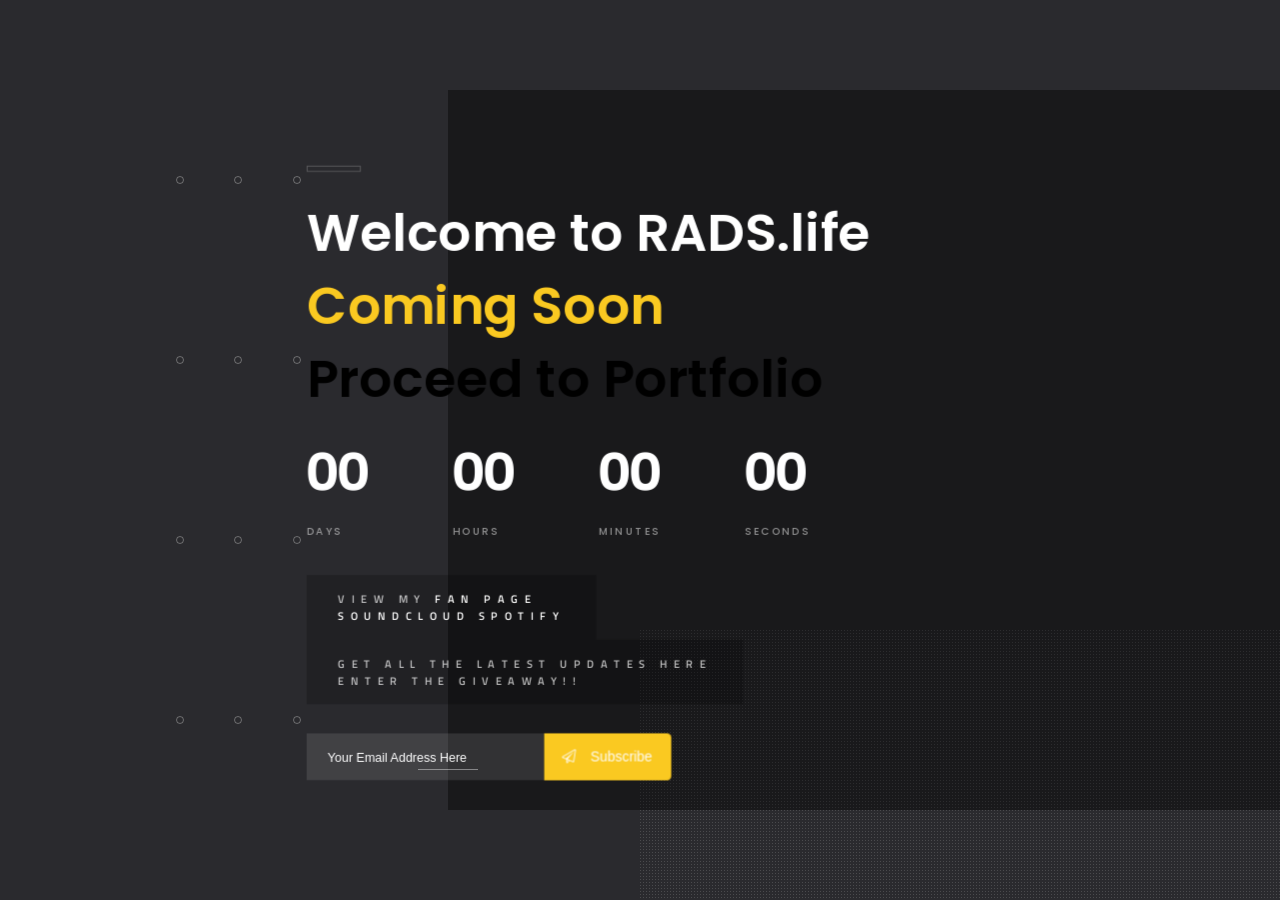
<file: solonick/coming-soon.html>
<!DOCTYPE HTML>
<html lang="en">
    <head>
        <!--=============== basic  ===============-->
        <meta charset="UTF-8">
        <title>rads [DOT] life -- web | graphical | audio | video | visual | creative </title>
        <meta name="viewport" content="width=device-width, initial-scale=1.0, minimum-scale=1.0, maximum-scale=1.0, user-scalable=no">
        <meta name="robots" content="index, follow"/>
        <meta name="keywords" content=""/>
        <meta name="description" content=""/>
        <!--=============== css  ===============-->
        <link type="text/css" rel="stylesheet" href="css/reset.css">
        <link type="text/css" rel="stylesheet" href="css/plugins.css">
        <link type="text/css" rel="stylesheet" href="css/style.css">
        <link type="text/css" rel="stylesheet" href="css/color.css">
        <!--=============== favicons ===============-->
        <link rel="shortcut icon" href="images/favicon.ico">
    </head>
    <body>
        <!--loader-->
        <div class="loader-wrap">
            <div class="pin"></div>
        </div>
        <!--loader end-->
        <!-- Main  -->
        <div id="main">
            <div class="cs-wrap">
                <!-- hero-wrap-->
                <div class="hero-wrap soon-wrap">
                    <div class="impulse-wrap">
                        <div class="mm-parallax">
                            <div class="half-hero-wrap section-entry">
                                <h1>Welcome to RADS.life<br><span> Coming Soon <br>  <a href="http://www.localwebsource.com" target="_blank">Proceed to Portfolio</a></span></h1>
                                <div class="counter-widget fl-wrap" data-countDate="01/01/2020">
                                    <!-- countdown -->
                                    <div class="countdown fl-wrap">
                                        <div class="countdown-item">
                                            <span class="days rot">00</span>
                                            <p>days</p>
                                        </div>
                                        <div class="countdown-item">
                                            <span class="hours rot">00</span>
                                            <p>hours </p>
                                        </div>
                                        <div class="countdown-item">
                                            <span class="minutes rot2">00</span>
                                            <p>minutes </p>
                                        </div>
                                        <div class="countdown-item">
                                            <span class="seconds rot2">00</span>
                                            <p>seconds</p>
                                        </div>
                                    </div>
                                    <!-- countdown end -->  
                                    <h4>View my <a href="http://infamous.localwebsource.com" taget="_blank">Fan Page </a> <br> <a href="http://www.soundcloud.com/infamous-rad" target="_blank">SoundCloud </a><a href="http://infamous.live"> Spotify</a></h4>
                                </div>
                           

                                <h4>Get all the latest updates here<br>Enter the Giveaway!!</h4>

                                <div class="clearfix"></div>
                                <div class="subcribe-form">
                                    <form id="subscribe" class="fl-wrap">
                                        <input class="enteremail" name="email" id="subscribe-email" placeholder="Your Email Address Here" spellcheck="false" type="text">
                                        <button type="submit" id="subscribe-button" class="subscribe-button"><i class="fal fa-paper-plane"></i> Subscribe </button>
                                        <label for="subscribe-email" class="subscribe-message"></label>
                                    </form>
                                </div>
                            </div>
                            <div class="half-bg">
                                <!-- <div class="bg"  data-bg="images/bg/1.png"></div> -->
                                <div class="overlay"></div>
                            </div>

                        </div>
                    </div>
                    <!-- impulse-wrap end-->
                </div>
                <!-- hero-wrap end-->
                <div class="hero-line-dec imp-her-line"></div>
                <div class="pattern-bg"></div>
                <div class="half-bg-dec" data-ran="12"></div>
            </div>
        </div>
        <!-- Main end -->
        <!--=============== scripts  ===============-->
        <script type="text/javascript" src="js/jquery.min.js"></script>
        <script type="text/javascript" src="js/plugins.js"></script>
        <script type="text/javascript" src="js/scripts.js"></script>
    </body>
</html>
</file>
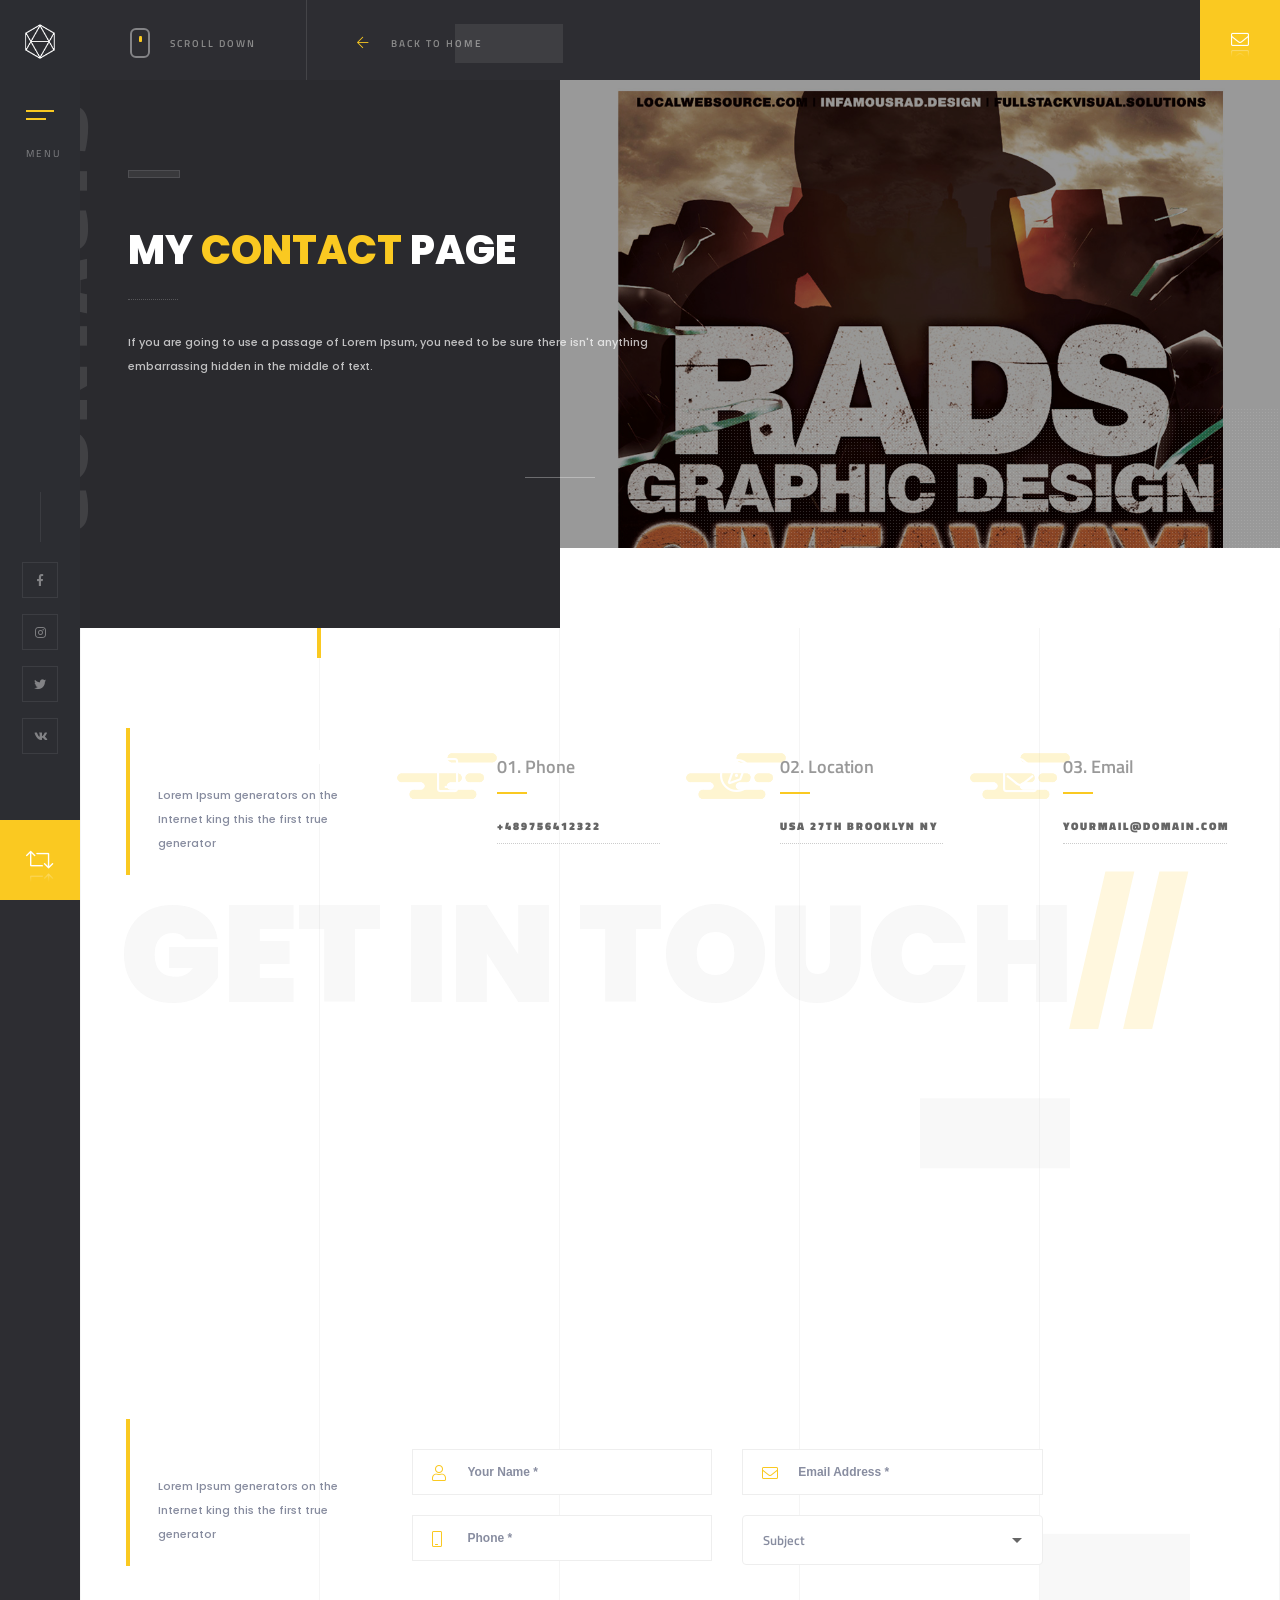
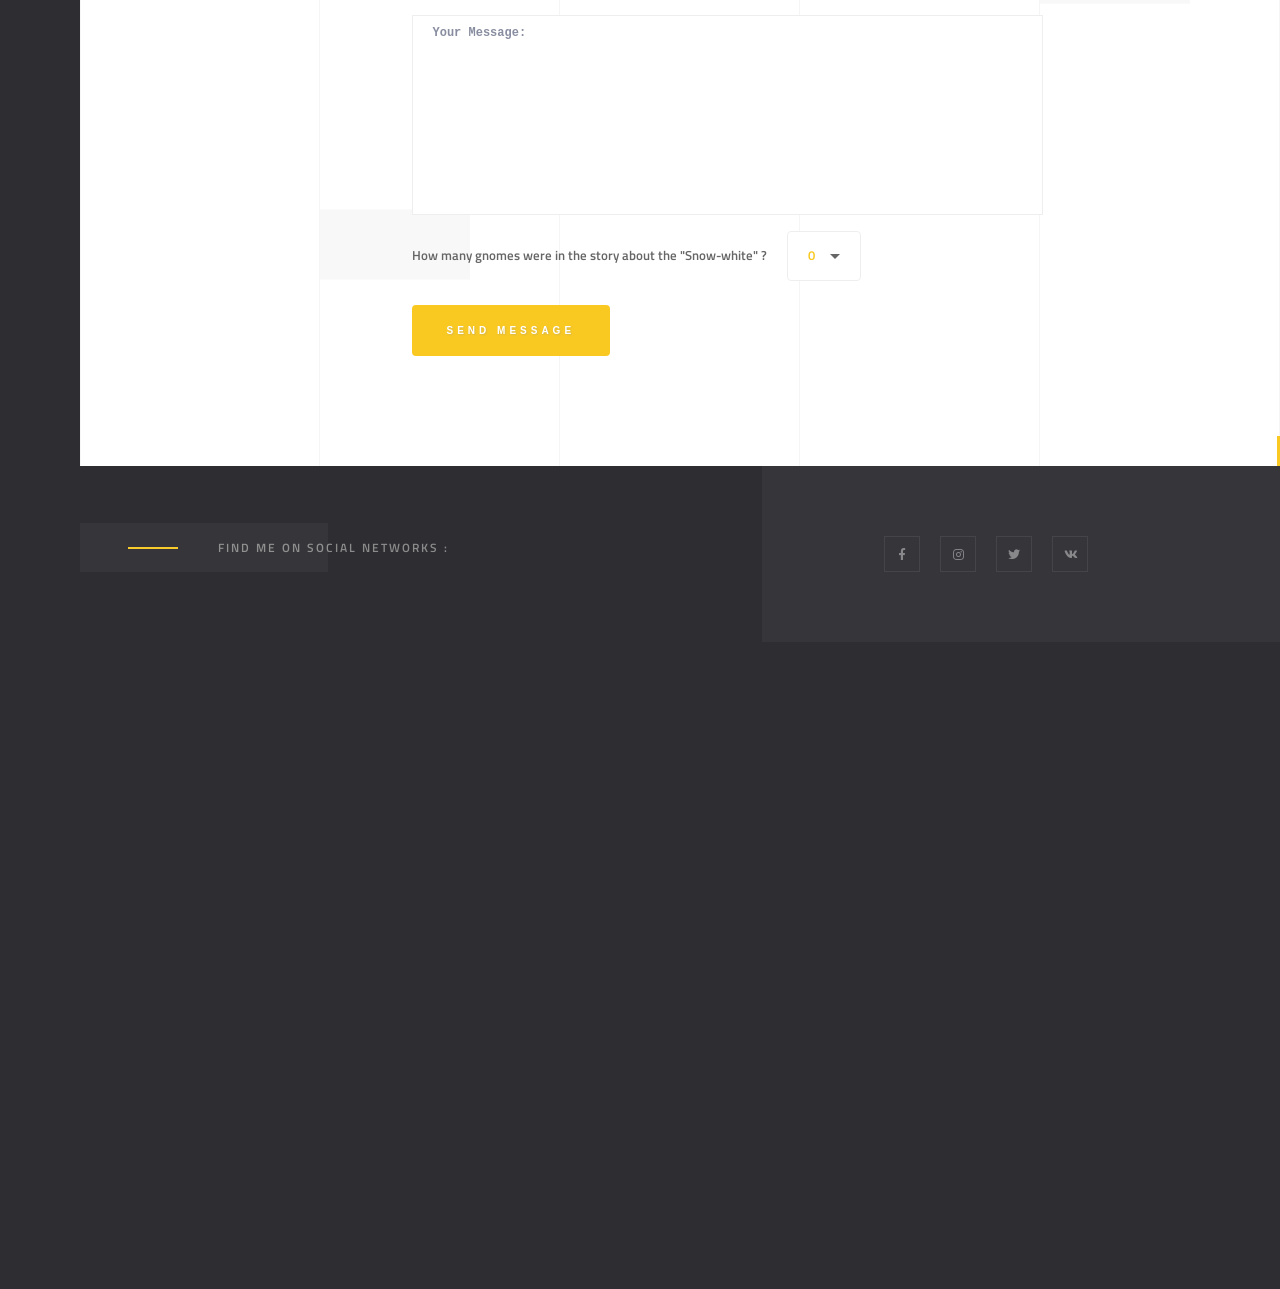
<file: solonick/contacts.html>
<!DOCTYPE HTML>
<html lang="en">
    <head>
        <!--=============== basic  ===============-->
        <meta charset="UTF-8">
        <title>Solonick - THEME SHARED ON THEMELOCK.COM - Creative Responsive Personal Portfolio</title>
        <meta name="viewport" content="width=device-width, initial-scale=1.0, minimum-scale=1.0, maximum-scale=1.0, user-scalable=no">
        <meta name="robots" content="index, follow"/>
        <meta name="keywords" content=""/>
        <meta name="description" content=""/>
        <!--=============== css  ===============-->
        <link type="text/css" rel="stylesheet" href="css/reset.css">
        <link type="text/css" rel="stylesheet" href="css/plugins.css">
        <link type="text/css" rel="stylesheet" href="css/style.css">
        <link type="text/css" rel="stylesheet" href="css/color.css">
        <!--=============== favicons ===============-->
        <link rel="shortcut icon" href="images/favicon.ico">
    </head>
    <body>
        <!--loader-->
        <div class="loader-wrap">
            <div class="pin"></div>
        </div>
        <!--loader end-->
        <!-- Main  -->
        <div id="main">
            <!-- header-->
            <header class="main-header">
                <a class="logo-holder" href="index.html">
                <img src="images/logo.png"  alt="">
                </a>
                <!-- nav-button-wrap-->
                <div class="nav-button but-hol">
                    <span  class="nos"></span>
                    <span class="ncs"></span>
                    <span class="nbs"></span>
                    <div class="menu-button-text">Menu</div>
                </div>
                <!-- nav-button-wrap end-->
                <div class="header-social">
                    <ul >
                        <li><a href="#" target="_blank"><i class="fab fa-facebook-f"></i></a></li>
                        <li><a href="#" target="_blank"><i class="fab fa-instagram"></i></a></li>
                        <li><a href="#" target="_blank"><i class="fab fa-twitter"></i></a></li>
                        <li><a href="#" target="_blank"><i class="fab fa-vk"></i></a></li>
                    </ul>
                </div>
                <!--  showshare -->  
                <div class="show-share showshare">
                    <i class="fal fa-retweet"></i>
                    <span>Share This</span>
                </div>
                <!--  showshare end -->
            </header>
            <!--  header end -->
            <!--  navigation bar -->
            <div class="nav-overlay">
                <div class="tooltip color-bg">Close Menu</div>
            </div>
            <div class="nav-holder">
                <a class="header-logo" href="index.html"><img src="images/logo2.png" alt=""></a> 
                <div class="nav-title"><span>Menu</span></div>
                <div class="nav-inner-wrap">
                    <nav class="nav-inner sound-nav" id="menu">
                        <ul>
                            <li>
                                <a href="#">Home</a>
                                <!--level 2 -->
                                <ul>
                                    <li><a href="index.html">Half Slider</a></li>
                                    <li><a href="index2.html">Half Image</a></li>
                                    <li><a href="index3.html">Impulse Image</a></li>
                                    <li><a href="index4.html">Fullscreen  Image</a></li>
                                    <li><a href="index5.html">Fullscreen  Slider</a></li>
                                    <li><a href="index6.html">Slideshow</a></li>
                                    <li><a href="index7.html">Fullscreen Carousel</a></li>
                                    <li><a href="index8.html">Video</a></li>
                                </ul>
                                <!--level 2 end -->
                            </li>
                            <li>
                                <a href="#">Portfolio</a>
                                <!--level 2 -->
                                <ul>
                                    <li><a href="portfolio.html">Masonry</a></li>
                                    <li><a href="portfolio2.html">Masonry 2</a></li>
                                    <li><a href="portfolio3.html">Boxed</a></li>
                                    <li><a href="portfolio4.html">Boxed 2 </a></li>
                                    <li><a href="portfolio5.html">Parallax</a></li>
                                    <li><a href="portfolio6.html">Parallax dark</a></li>
                                    <li><a href="portfolio7.html">Music</a></li>
                                    <li><a href="portfolio8.html">List</a></li>
                                    <li>
                                        <a href="#">Single</a>
                                        <!--level 3 -->
                                        <ul>
                                            <li><a href="portfolio-single.html">Carousel</a></li>
                                            <li><a href="portfolio-single2.html">Carousel 2</a></li>
                                            <li><a href="portfolio-single3.html">Gallery</a></li>
                                            <li><a href="portfolio-single4.html">Gallery 2</a></li>
                                            <li><a href="portfolio-single5.html">Slider</a></li>
                                            <li><a href="portfolio-single6.html">Showcase</a></li>
                                            <li><a href="portfolio-single7.html">Fullscreen  Slider</a></li>
                                            <li><a href="portfolio-single8.html">Video</a></li>
                                            <li><a href="portfolio-single9.html">Music Album</a></li>
                                        </ul>
                                        <!--level 3 end -->
                                    </li>
                                </ul>
                                <!--level 2 end -->
                            </li>
                            <li><a href="services.html">Services</a></li>
                            <li><a href="contacts.html" class="act-link">Contacts</a></li>
                            <li><a href="blog.html">Blog</a></li>
                            <li>
                                <a href="#">Pages</a>
                                <!--level 2 -->
                                <ul>
                                    <li><a href="services2.html">Services 2</a></li>
                                    <li><a href="blog-single.html">Blog single</a></li>
                                    <li><a href="team.html">Team</a></li>
                                    <li><a href="team-single.html">Team Single</a></li>
                                    <li><a href="coming-soon.html">Coming soon</a></li>
                                    <li><a href="404.html">404</a></li>
                                </ul>
                                <!--level 2 end -->
                            </li>
                        </ul>
                    </nav>
                </div>
            </div>
            <!--  navigation bar end -->
            <!--wrapper-->
            <div id="wrapper" class="single-page-wrap">
                <!-- Content-->
                <div class="content">
                    <div class="single-page-decor"></div>
                    <div class="single-page-fixed-row">
                        <div class="scroll-down-wrap">
                            <div class="mousey">
                                <div class="scroller"></div>
                            </div>
                            <span>Scroll Down</span>
                        </div>
                        <a href="index.html" class="single-page-fixed-row-link"><i class="fal fa-arrow-left"></i> <span>Back to home</span></a>
                    </div>
                    <!-- section-->
                    <section class="parallax-section dark-bg sec-half parallax-sec-half-right" data-scrollax-parent="true">
                        <div class="bg par-elem"  data-bg="images/bg/1.jpg" data-scrollax="properties: { translateY: '30%' }"></div>
                        <div class="overlay"></div>
                        <div class="pattern-bg"></div>
                        <div class="container">
                            <div class="section-title">
                                <h2>My <span>Contact </span>   Page</h2>
                                <p> If you are going to use a passage of Lorem Ipsum, you need to be sure there isn't anything embarrassing hidden in the middle of text. </p>
                                <div class="horizonral-subtitle"><span>Contacts</span></div>
                            </div>
                        </div>
                        <a href="#sec1" class="custom-scroll-link hero-start-link"><span>Let's Start</span> <i class="fal fa-long-arrow-down"></i></a>
                    </section>
                    <!-- section end-->
                    <!-- section end-->  
                    <section data-scrollax-parent="true" id="sec1">
                        <div class="section-subtitle"  data-scrollax="properties: { translateY: '-250px' }" >Get in Touch<span>//</span></div>
                        <div class="container">
                            <!-- contact details --> 
                            <div class="fl-wrap   mar-bottom">
                                <div class="row">
                                    <div class="col-md-3">
                                        <div class="pr-title fl-wrap">
                                            <h3>Contact  Details</h3>
                                            <span>Lorem Ipsum generators on the Internet   king this the first true generator</span>
                                        </div>
                                    </div>
                                    <div class="col-md-9">
                                        <!-- features-box-container --> 
                                        <div class="features-box-container single-serv fl-wrap">
                                            <div class="row">
                                                <!--features-box --> 
                                                <div class="features-box col-md-4">
                                                    <div class="time-line-icon">
                                                        <i class="fal fa-mobile-android"></i>
                                                    </div>
                                                    <h3>01. Phone</h3>
                                                    <a href="#">+489756412322</a>
                                                </div>
                                                <!-- features-box end  --> 
                                                <!--features-box --> 
                                                <div class="features-box col-md-4">
                                                    <div class="time-line-icon">
                                                        <i class="fal fa-compass"></i>
                                                    </div>
                                                    <h3>02. Location</h3>
                                                    <a href="#">USA 27TH Brooklyn NY</a>
                                                </div>
                                                <!-- features-box end  --> 
                                                <!--features-box --> 
                                                <div class="features-box col-md-4">
                                                    <div class="time-line-icon">
                                                        <i class="fal fa-envelope-open"></i>
                                                    </div>
                                                    <h3>03. Email</h3>
                                                    <a href="#">yourmail@domain.com</a>
                                                </div>
                                                <!-- features-box end  --> 
                                            </div>
                                        </div>
                                        <!-- features-box-container end  -->
                                    </div>
                                </div>
                            </div>
                            <!-- contact details end  --> 
                            <div class="fw-map-container fl-wrap mar-bottom">
                                <div class="map-container">
                                    <div id="singleMap" data-latitude="40.7143528" data-longitude="-74.0059731" data-mapTitle="Out Location"></div>
                                </div>
                            </div>
                            <!--  map end  --> 
                            <div class="fl-wrap mar-top">
                                <div class="row">
                                    <div class="col-md-3">
                                        <div class="pr-title fl-wrap">
                                            <h3>Get In Touch</h3>
                                            <span>Lorem Ipsum generators on the Internet   king this the first true generator</span>
                                        </div>
                                    </div>
                                    <div class="col-md-7">
                                        <div id="contact-form">
                                            <div id="message"></div>
                                            <form  class="custom-form" action="php/contact.php" name="contactform" id="contactform">
                                                <fieldset>
                                                    <div class="row">
                                                        <div class="col-md-6">
                                                            <label><i class="fal fa-user"></i></label>
                                                            <input type="text" name="name" id="name" placeholder="Your Name *" value=""/>
                                                        </div>
                                                        <div class="col-md-6">
                                                            <label><i class="fal fa-envelope"></i> </label>
                                                            <input type="text"  name="email" id="email" placeholder="Email Address *" value=""/>
                                                        </div>
                                                        <div class="col-md-6">
                                                            <label><i class="fal fa-mobile-android"></i> </label>
                                                            <input type="text"  name="phone" id="phone" placeholder="Phone *" value=""/>
                                                        </div>
                                                        <div class="col-md-6">
                                                            <select name="subject" id="subject" data-placeholder="Subject" class="chosen-select sel-dec">
                                                                <option>Subject</option>
                                                                <option value="Order Project">Order Project</option>
                                                                <option value="Support">Support</option>
                                                                <option value="Other Question">Other Question</option>
                                                            </select>
                                                        </div>
                                                    </div>
                                                    <textarea name="comments"  id="comments" cols="40" rows="3" placeholder="Your Message:"></textarea>
                                                    <div class="verify-wrap">
                                                        <span class="verify-text"> How many gnomes were in the story about the "Snow-white" ?</span> 
                                                        <select name="verify" id="verify" data-placeholder="0" class="chosen-select">
                                                            <option>0</option>
                                                            <option value="9">9</option>
                                                            <option value="5">5</option>
                                                            <option value="7">7</option>
                                                            <option value="2">2</option>
                                                        </select>
                                                    </div>
                                                    <div class="clearfix"></div>
                                                    <button class="btn float-btn flat-btn color-btn" id="submit">Send Message</button>
                                                </fieldset>
                                            </form>
                                        </div>
                                        <!-- contact form  end--> 
                                    </div>
                                </div>
                            </div>
                        </div>
                        <div class="bg-parallax-module" data-position-top="70"  data-position-left="20" data-scrollax="properties: { translateY: '-250px' }"></div>
                        <div class="bg-parallax-module" data-position-top="40"  data-position-left="70" data-scrollax="properties: { translateY: '150px' }"></div>
                        <div class="bg-parallax-module" data-position-top="80"  data-position-left="80" data-scrollax="properties: { translateY: '350px' }"></div>
                        <div class="bg-parallax-module" data-position-top="95"  data-position-left="40" data-scrollax="properties: { translateY: '-550px' }"></div>
                        <div class="sec-lines"></div>
                    </section>
                    <!-- section end-->              
                    <!-- section-->
                    <section class="dark-bg2 small-padding order-wrap">
                        <div class="container">
                            <div class="row">
                                <div class="col-md-8">
                                    <h3>Find me on social networks : </h3>
                                </div>
                                <div class="col-md-4">
                                    <ul >
                                        <li><a href="#" target="_blank"><i class="fab fa-facebook-f"></i></a></li>
                                        <li><a href="#" target="_blank"><i class="fab fa-instagram"></i></a></li>
                                        <li><a href="#" target="_blank"><i class="fab fa-twitter"></i></a></li>
                                        <li><a href="#" target="_blank"><i class="fab fa-vk"></i></a></li>
                                    </ul>
                                </div>
                            </div>
                        </div>
                    </section>
                    <!-- section end-->
                </div>
                <!-- Content end -->
                <!-- footer-->
                <div class="height-emulator fl-wrap"></div>
                <footer class="main-footer fixed-footer">
                    <div class="footer-inner fl-wrap">
                        <div class="container">
                            <div class="partcile-dec" data-parcount="90"></div>
                            <div class="row">
                                <div class="col-md-2">
                                    <div class="footer-title fl-wrap">
                                        <span>Solonick</span>
                                    </div>
                                </div>
                                <div class="col-md-5">
                                    <div class="footer-header fl-wrap"><span>01.</span>Last Twitts</div>
                                    <div class="footer-box fl-wrap">
                                        <div class="twitter-swiper-container fl-wrap" id="twitts-container"></div>
                                        <a href="#" class="btn float-btn trsp-btn">Follow</a>
                                    </div>
                                </div>
                                <div class="col-md-5">
                                    <div class="footer-header fl-wrap"><span>02.</span> Subscribe / Contacts</div>
                                    <div class="footer-box fl-wrap">
                                        <p>Want to be notified when we launch a new template or an udpate. Just sign up and we'll send you a notification by email.</p>
                                        <div class="subcribe-form fl-wrap">
                                            <form id="subscribe" class="fl-wrap">
                                                <input class="enteremail" name="email" id="subscribe-email" placeholder="email" spellcheck="false" type="text">
                                                <button type="submit" id="subscribe-button" class="subscribe-button"><i class="fal fa-paper-plane"></i> Send </button>
                                                <label for="subscribe-email" class="subscribe-message"></label>
                                            </form>
                                        </div>
                                        <div class="footer-contacts fl-wrap">
                                            <ul>
                                                <li><i class="fal fa-phone"></i><span>Phone :</span><a href="#">+489756412322</a></li>
                                                <li><i class="fal fa-envelope"></i><span>Email :</span><a href="#">yourmail@domain.com</a></li>
                                                <li><i class="fal fa-map-marker"></i><span>Address</span><a href="#">USA 27TH Brooklyn NY</a></li>
                                            </ul>
                                        </div>
                                        <!-- nav-contacts end -->                                        
                                        <!-- footer-socilal -->            
                                        <div class="footer-socilal fl-wrap">
                                            <ul >
                                                <li><a href="#" target="_blank"><i class="fab fa-facebook-f"></i></a></li>
                                                <li><a href="#" target="_blank"><i class="fab fa-instagram"></i></a></li>
                                                <li><a href="#" target="_blank"><i class="fab fa-twitter"></i></a></li>
                                                <li><a href="#" target="_blank"><i class="fab fa-vk"></i></a></li>
                                            </ul>
                                        </div>
                                        <!-- footer-socilal end -->       
                                    </div>
                                </div>
                            </div>
                        </div>
                    </div>
                    <div class="subfooter fl-wrap">
                        <div class="container">
                            <!-- policy-box-->
                            <div class="policy-box">
                                <span>&#169; Solonick 2018  /  All rights reserved. </span>
                            </div>
                            <!-- policy-box end-->
                            <a href="#" class="to-top color-bg"><i class="fal fa-angle-up"></i><span></span></a>
                        </div>
                    </div>
                </footer>
                <!-- footer end-->
                <!-- contact-btn -->	
                <a class="contact-btn color-bg" href="contacts.html"><i class="fal fa-envelope"></i><span>Get in Touch</span></a>  
                <!-- contact-btn end -->	      
            </div>
            <!--   wrapper end -->
            <!-- share-wrapper -->                       
            <div class="share-wrapper isShare">
                <div class="share-title"><span>Share</span></div>
                <div class="close-share soa"><span>Close</span><i class="fal fa-times"></i></div>
                <div class="share-inner soa">
                    <div class="share-container"></div>
                </div>
            </div>
            <!-- share-wrapper end -->	
        </div>
        <!-- Main end -->
        <!--=============== scripts  ===============-->
        <script type="text/javascript" src="js/jquery.min.js"></script>
        <script type="text/javascript" src="js/plugins.js"></script>
        <script type="text/javascript" src="js/scripts.js"></script>
        <script type="text/javascript" src="http://maps.google.com/maps/api/js?key=AIzaSyDwJSRi0zFjDemECmFl9JtRj1FY7TiTRRo"></script>
        <script type="text/javascript" src="js/map.js"></script>
    </body>
</html>
</file>
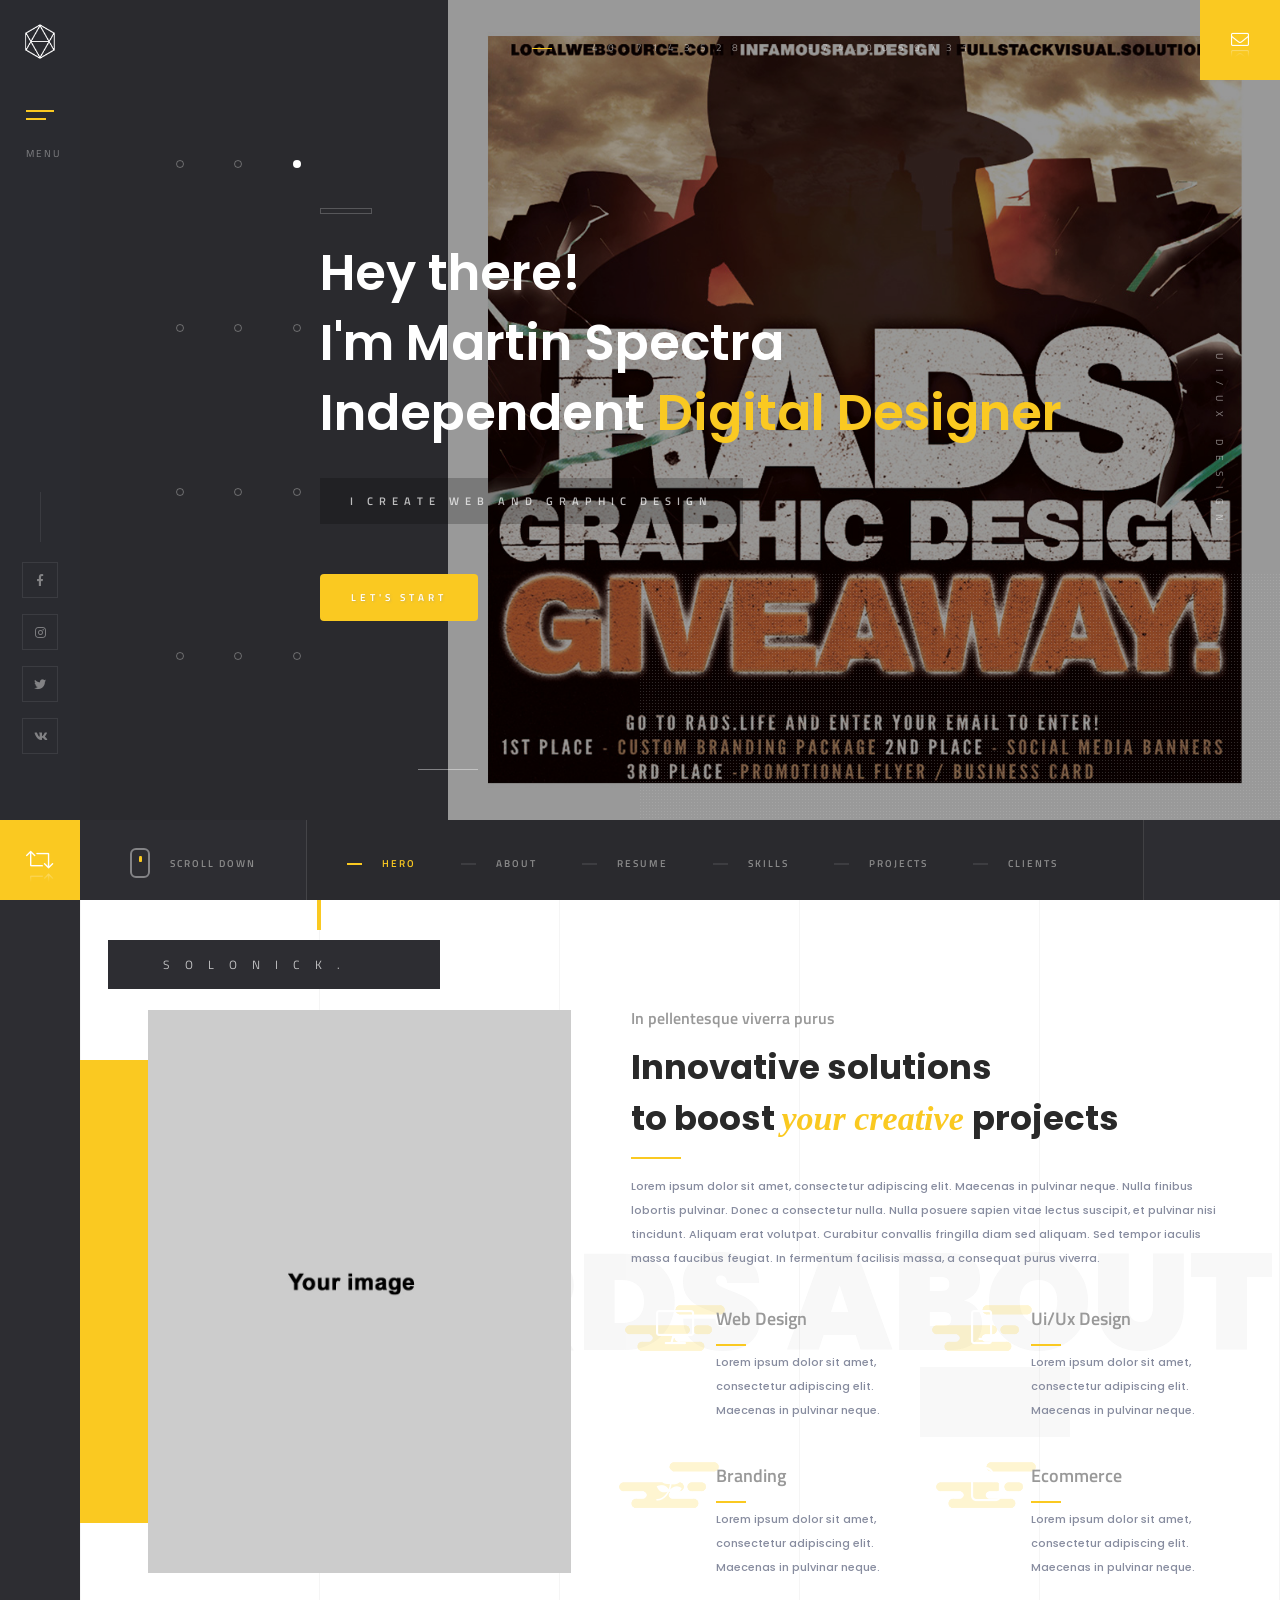
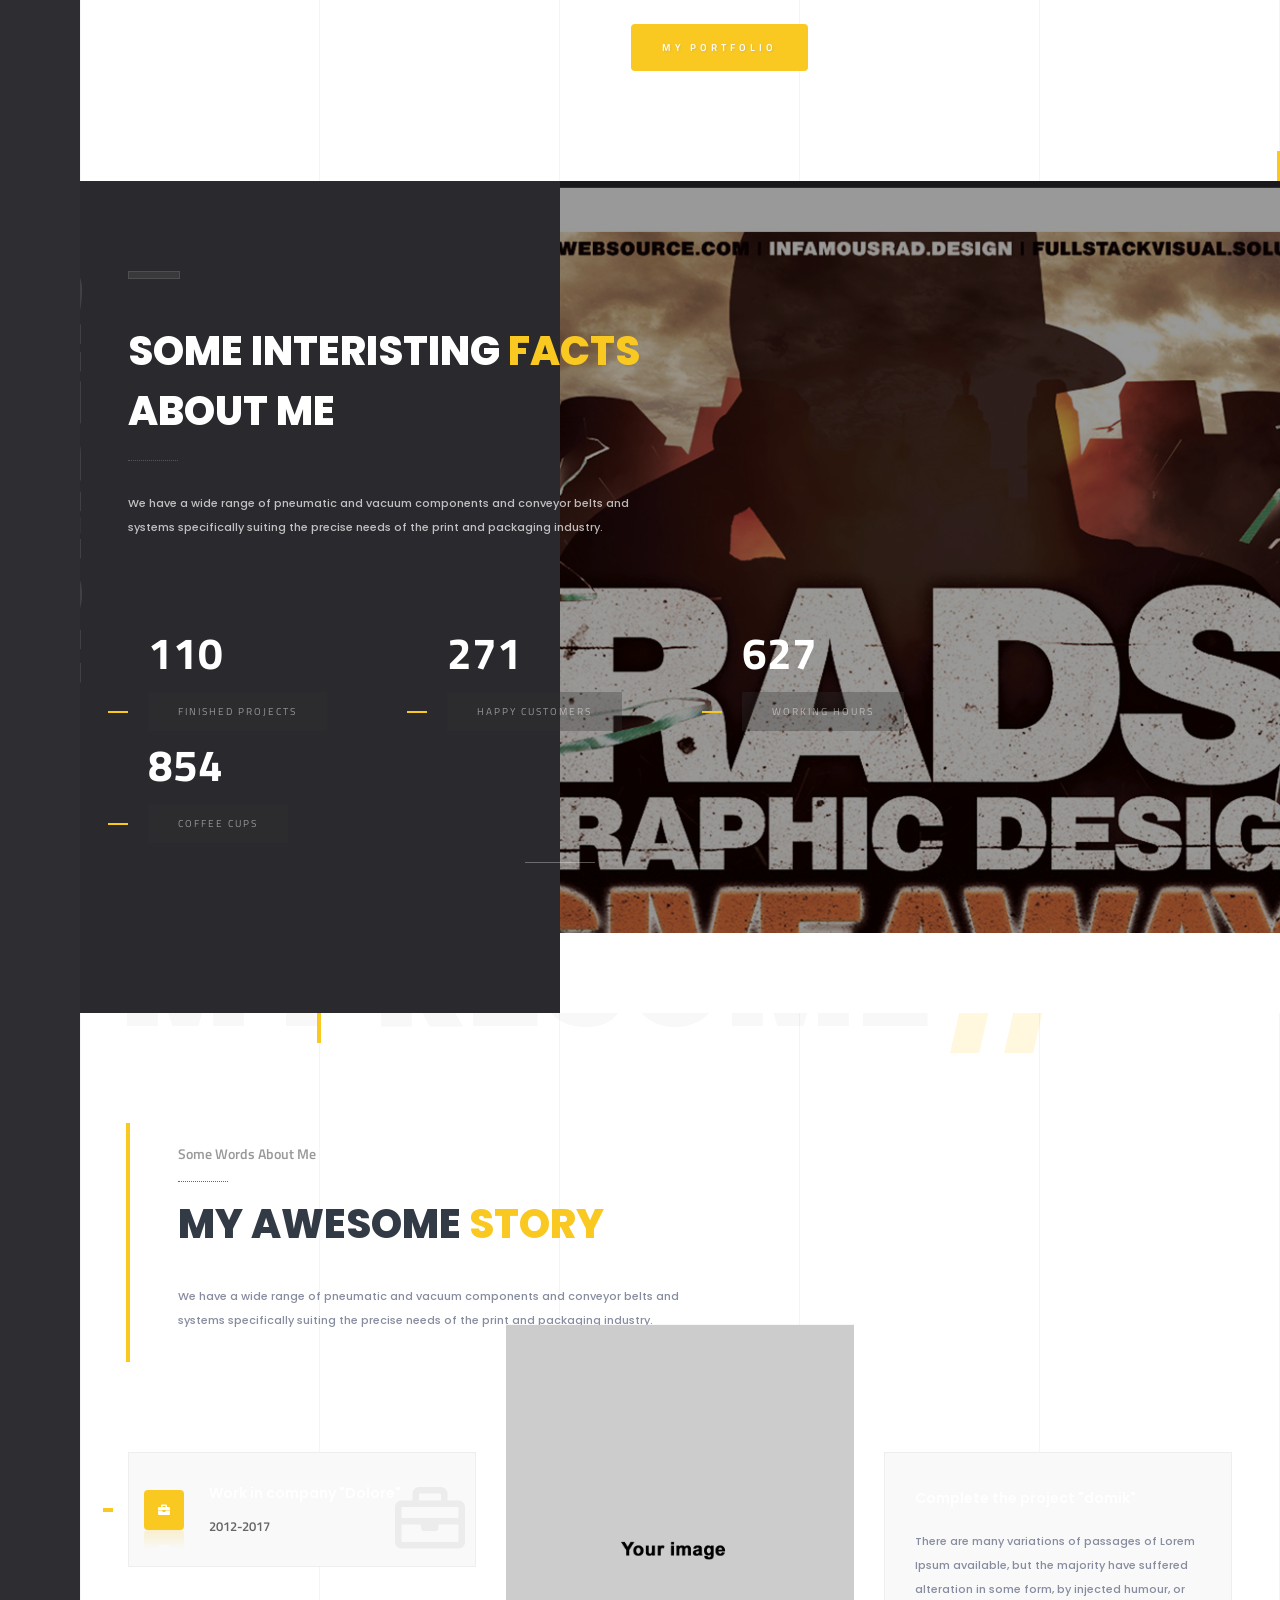
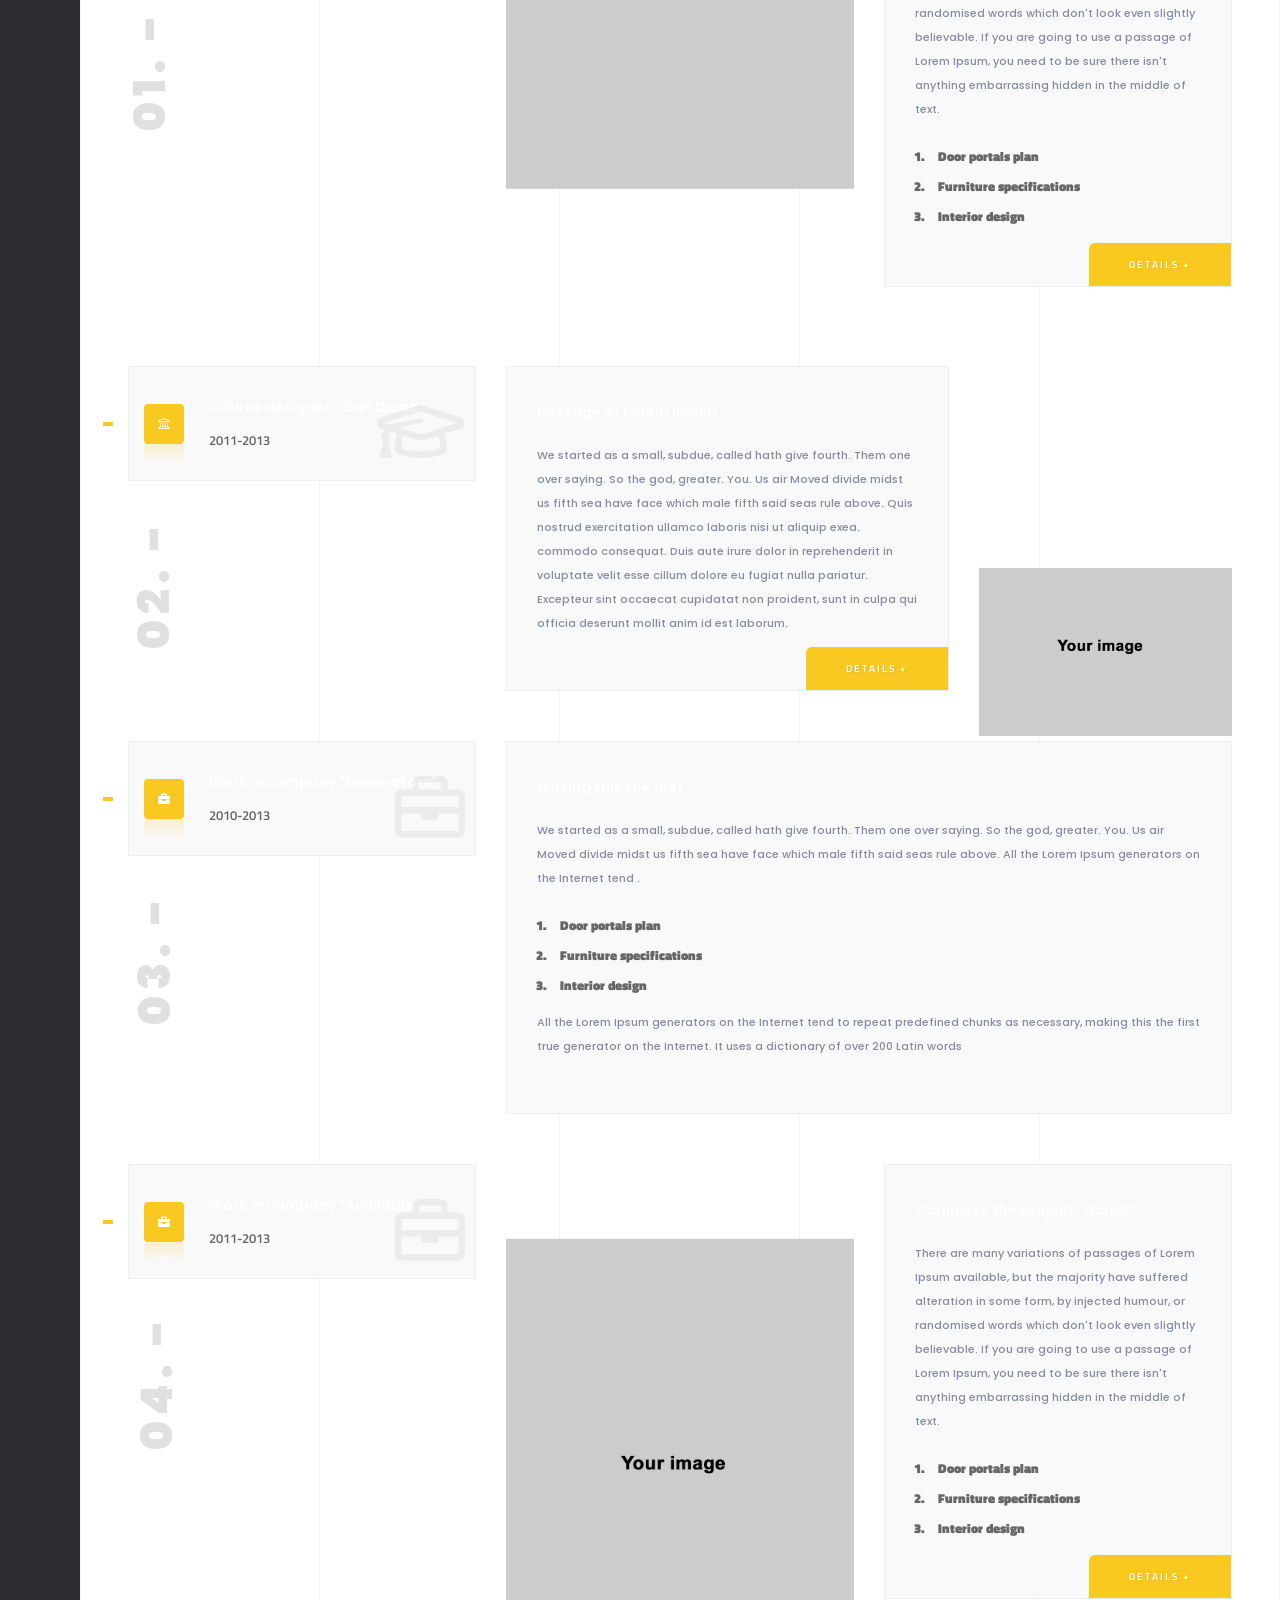
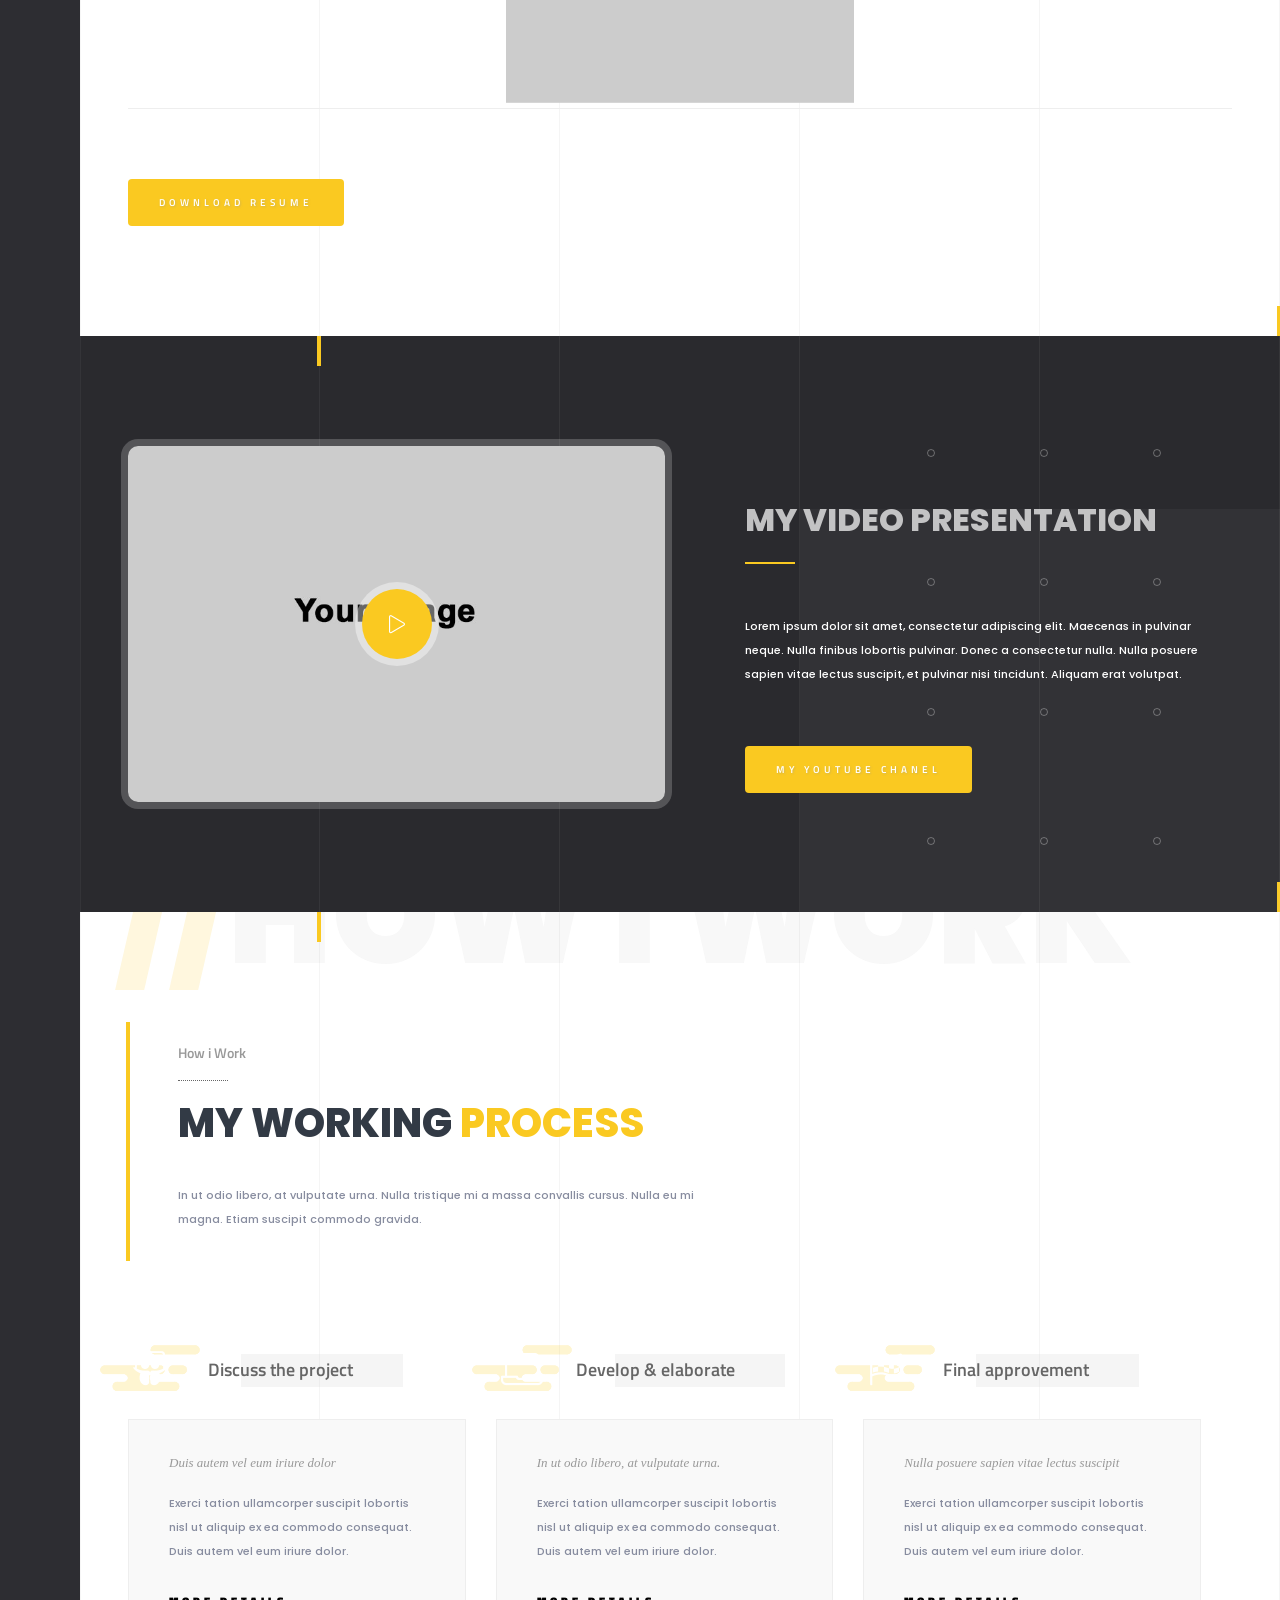
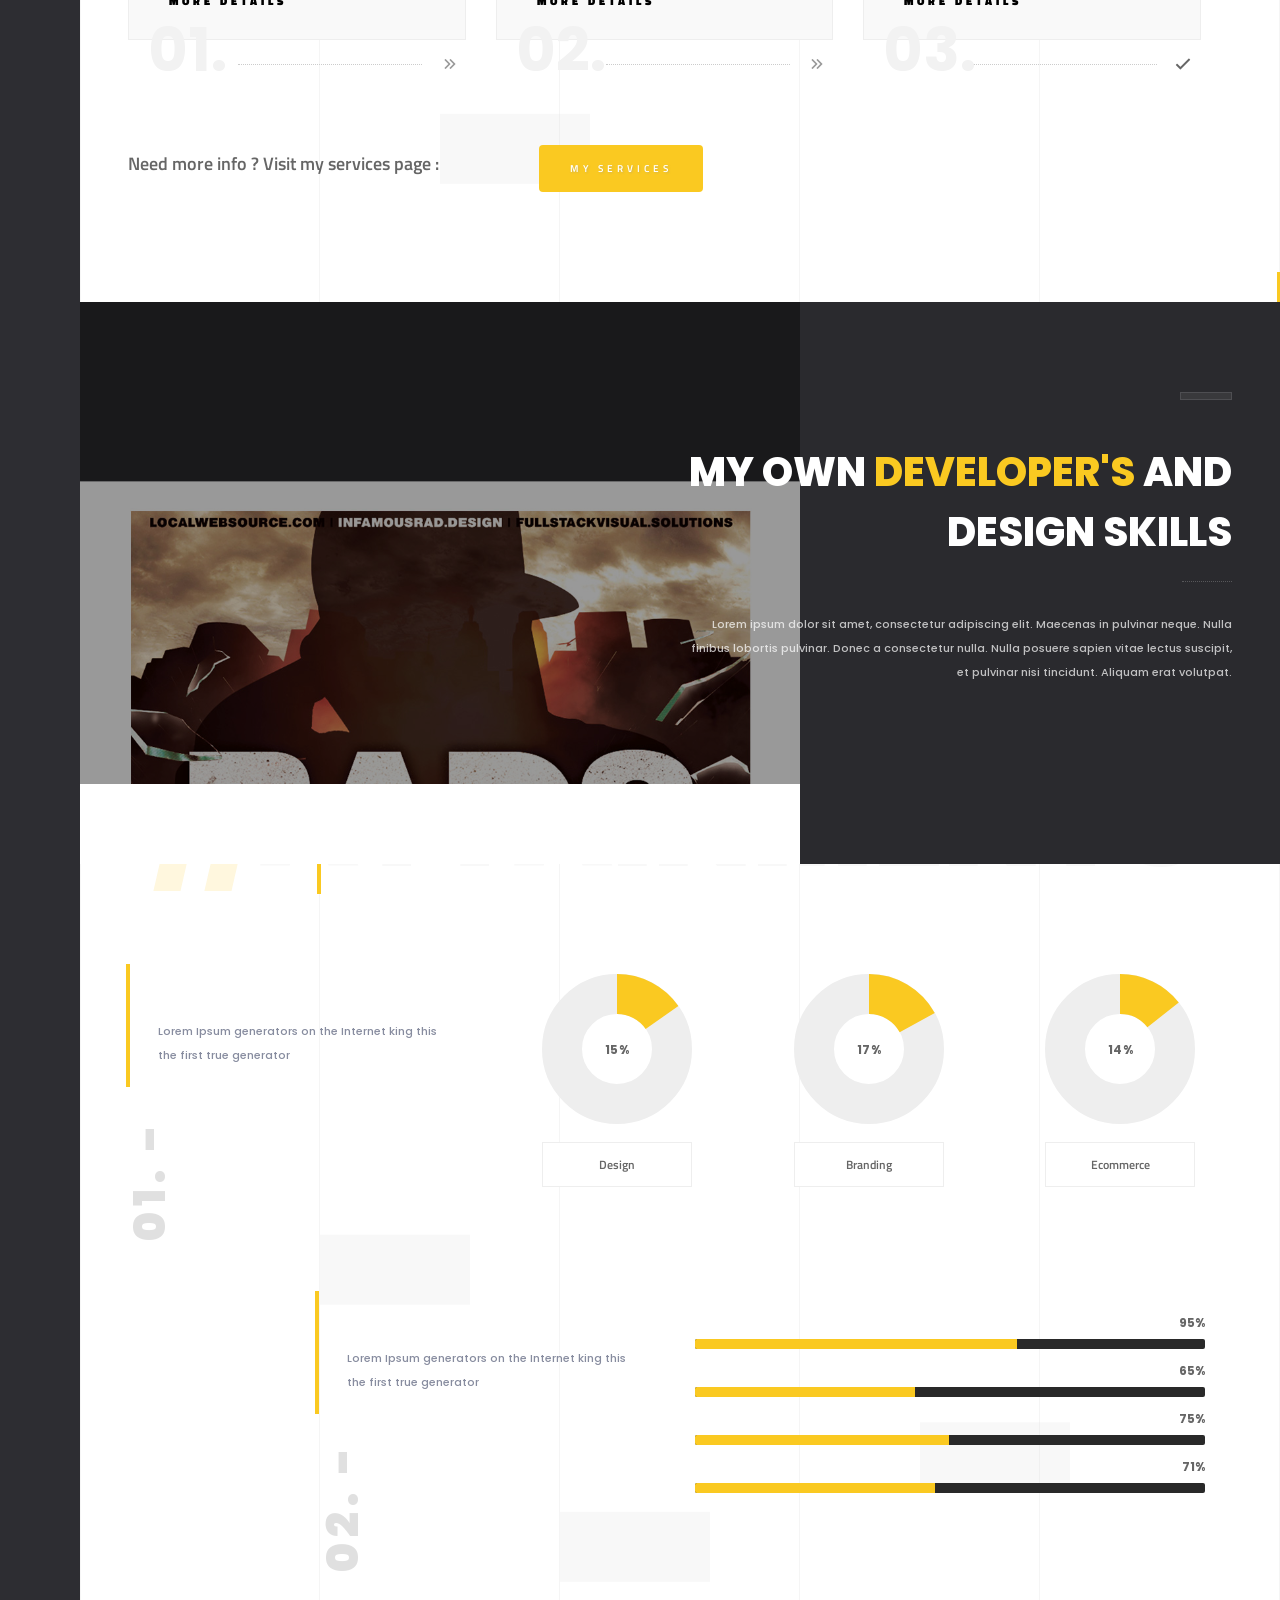
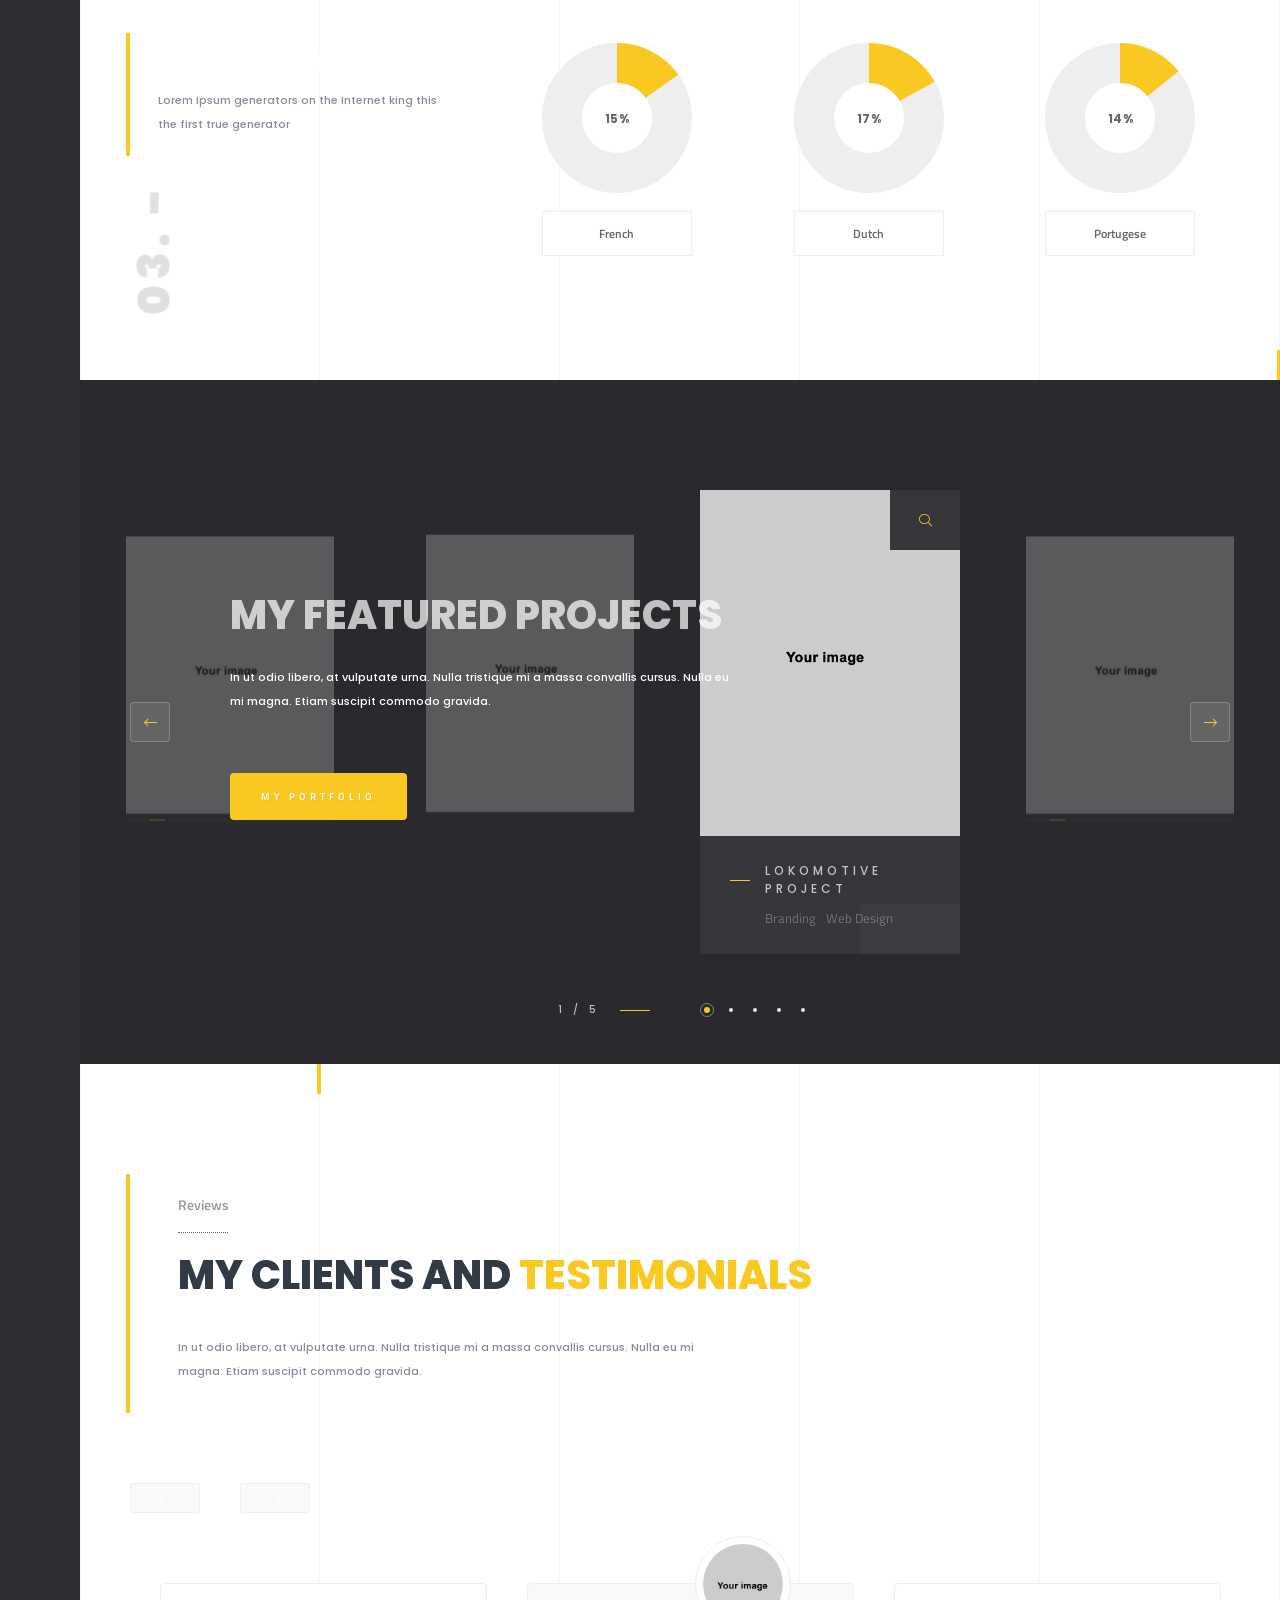
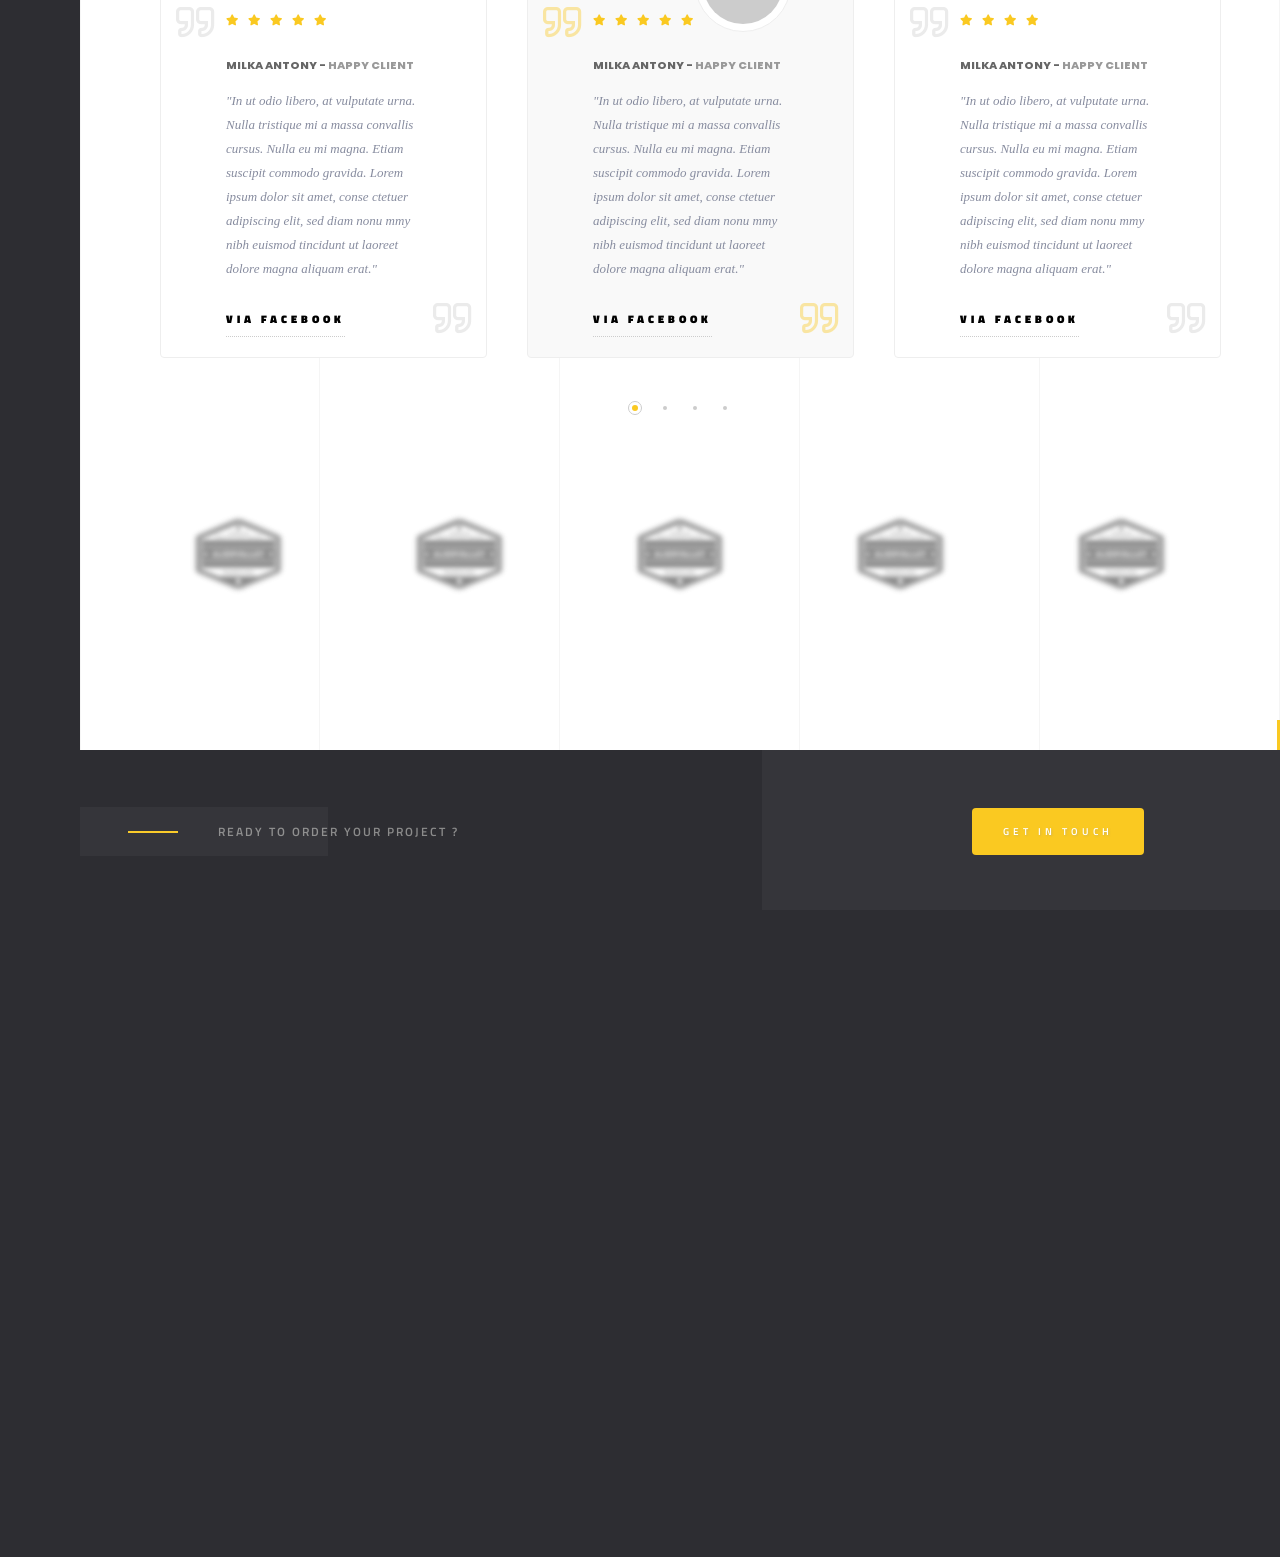
<file: solonick/index2.html>
<!DOCTYPE HTML>
<html lang="en">
    <head>
        <!--=============== basic  ===============-->
        <meta charset="UTF-8">
        <title>Solonick - THEME SHARED ON THEMELOCK.COM - Creative Responsive Personal Portfolio</title>
        <meta name="viewport" content="width=device-width, initial-scale=1.0, minimum-scale=1.0, maximum-scale=1.0, user-scalable=no">
        <meta name="robots" content="index, follow"/>
        <meta name="keywords" content=""/>
        <meta name="description" content=""/>
        <!--=============== css  ===============-->
        <link type="text/css" rel="stylesheet" href="css/reset.css">
        <link type="text/css" rel="stylesheet" href="css/plugins.css">
        <link type="text/css" rel="stylesheet" href="css/style.css">
        <link type="text/css" rel="stylesheet" href="css/color.css">
        <!--=============== favicons ===============-->
        <link rel="shortcut icon" href="images/favicon.ico">
    </head>
    <body>
        <!--loader-->
        <div class="loader-wrap">
            <div class="pin"></div>
        </div>
        <!--loader end-->
        <!-- Main  -->
        <div id="main">
            <!-- header-->
            <header class="main-header">
                <a class="logo-holder" href="index.html">
                <img src="images/logo.png"  alt="">
                </a>
                <!-- nav-button-wrap-->
                <div class="nav-button but-hol">
                    <span  class="nos"></span>
                    <span class="ncs"></span>
                    <span class="nbs"></span>
                    <div class="menu-button-text">Menu</div>
                </div>
                <!-- nav-button-wrap end-->
                <div class="header-social">
                    <ul >
                        <li><a href="#" target="_blank"><i class="fab fa-facebook-f"></i></a></li>
                        <li><a href="#" target="_blank"><i class="fab fa-instagram"></i></a></li>
                        <li><a href="#" target="_blank"><i class="fab fa-twitter"></i></a></li>
                        <li><a href="#" target="_blank"><i class="fab fa-vk"></i></a></li>
                    </ul>
                </div>
                <!--  showshare -->  
                <div class="show-share showshare">
                    <i class="fal fa-retweet"></i>
                    <span>Share This</span>
                </div>
                <!--  showshare end -->
            </header>
            <!--  header end -->
            <!--  navigation bar -->
            <div class="nav-overlay">
                <div class="tooltip color-bg">Close Menu</div>
            </div>
            <div class="nav-holder">
                <a class="header-logo" href="index.html"><img src="images/logo2.png" alt=""></a> 
                <div class="nav-title"><span>Menu</span></div>
                <div class="nav-inner-wrap">
                    <nav class="nav-inner sound-nav" id="menu">
                        <ul>
                            <li>
                                <a href="#" class="act-link">Home</a>
                                <!--level 2 -->
                                <ul>
                                    <li><a href="index.html">Half Slider</a></li>
                                    <li><a href="index2.html" class="act-link">Half Image</a></li>
                                    <li><a href="index3.html">Impulse Image</a></li>
                                    <li><a href="index4.html">Fullscreen  Image</a></li>
                                    <li><a href="index5.html">Fullscreen  Slider</a></li>
                                    <li><a href="index6.html">Slideshow</a></li>
                                    <li><a href="index7.html">Fullscreen Carousel</a></li>
                                    <li><a href="index8.html">Video</a></li>
                                </ul>
                                <!--level 2 end -->
                            </li>
                            <li>
                                <a href="#">Portfolio</a>
                                <!--level 2 -->
                                <ul>
                                    <li><a href="portfolio.html">Masonry</a></li>
                                    <li><a href="portfolio2.html">Masonry 2</a></li>
                                    <li><a href="portfolio3.html">Boxed</a></li>
                                    <li><a href="portfolio4.html">Boxed 2 </a></li>
                                    <li><a href="portfolio5.html">Parallax</a></li>
                                    <li><a href="portfolio6.html">Parallax dark</a></li>
                                    <li><a href="portfolio7.html">Music</a></li>
                                    <li><a href="portfolio8.html">List</a></li>
                                    <li>
                                        <a href="#">Single</a>
                                        <!--level 3 -->
                                        <ul>
                                            <li><a href="portfolio-single.html">Carousel</a></li>
                                            <li><a href="portfolio-single2.html">Carousel 2</a></li>
                                            <li><a href="portfolio-single3.html">Gallery</a></li>
                                            <li><a href="portfolio-single4.html">Gallery 2</a></li>
                                            <li><a href="portfolio-single5.html">Slider</a></li>
                                            <li><a href="portfolio-single6.html">Showcase</a></li>
                                            <li><a href="portfolio-single7.html">Fullscreen  Slider</a></li>
                                            <li><a href="portfolio-single8.html">Video</a></li>
                                            <li><a href="portfolio-single9.html">Music Album</a></li>
                                        </ul>
                                        <!--level 3 end -->
                                    </li>
                                </ul>
                                <!--level 2 end -->
                            </li>
                            <li><a href="services.html">Services</a></li>
                            <li><a href="contacts.html">Contacts</a></li>
                            <li><a href="blog.html">Blog</a></li>
                            <li>
                                <a href="#">Pages</a>
                                <!--level 2 -->
                                <ul>
                                    <li><a href="services2.html">Services 2</a></li>
                                    <li><a href="blog-single.html">Blog single</a></li>
                                    <li><a href="team.html">Team</a></li>
                                    <li><a href="team-single.html">Team Single</a></li>
                                    <li><a href="coming-soon.html">Coming soon</a></li>
                                    <li><a href="404.html">404</a></li>
                                </ul>
                                <!--level 2 end -->
                            </li>
                        </ul>
                    </nav>
                </div>
            </div>
            <!--  navigation bar end -->
            <!-- wrapper-->
            <div id="wrapper">
                <!-- scroll-nav-wrap-->
                <div class="scroll-nav-wrap fl-wrap">
                    <div class="scroll-down-wrap">
                        <div class="mousey">
                            <div class="scroller"></div>
                        </div>
                        <span>Scroll Down</span>
                    </div>
                    <nav class="scroll-nav scroll-init">
                        <ul>
                            <li><a class="scroll-link act-link" href="#sec1">Hero</a></li>
                            <li><a class="scroll-link" href="#sec2">About</a></li>
                            <li><a class="scroll-link" href="#sec3">Resume</a></li>
                            <li><a class="scroll-link" href="#sec4">Skills</a></li>
                            <li><a class="scroll-link" href="#sec5">Projects</a></li>
                            <li><a class="scroll-link" href="#sec6">Clients</a></li>
                        </ul>
                    </nav>
                </div>
                <!-- scroll-nav-wrap end-->
                <!-- hero-wrap-->
                <div class="hero-wrap" id="sec1" data-scrollax-parent="true">
                    <!-- hero-inner-->
                    <div class="hero-inner fl-wrap full-height">
                        <div class="half-hero-wrap">
                            <h1>Hey there!<br>I'm  Martin Spectra<br>Independent <span> Digital  Designer </span></h1>
                            <h4>I create web and graphic design</h4>
                            <div class="clearfix"></div>
                            <a href="#sec2" class="custom-scroll-link btn float-btn flat-btn color-btn mar-top">Let's Start</a> 
                        </div>
                        <div class="half-bg-dec" data-ran="12"></div>
                        <div class="half-bg">
                            <div class="bg"  data-bg="images/bg/1.jpg" data-scrollax="properties: { translateY: '250px' }" ></div>
                            <div class="overlay"></div>
                        </div>
                        <!--hero dec-->
                        <div class="hero-decor-let">
                            <div>Web Design</div>
                            <div><span>Ui/Ux Design</span></div>
                            <div>Branding</div>
                            <div><span>Ecommerce</span></div>
                        </div>
                        <div class="hero-decor-numb"><span>40.7143528  </span><span>-74.0059731 </span> <a href="https://www.google.com.ua/maps/" target="_blank" class="hero-decor-numb-tooltip">Based In NewYork</a></div>
                        <div class="pattern-bg"></div>
                        <div class="hero-line-dec"></div>
                    </div>
                    <!--hero dec end-->
                </div>
                <!-- hero-wrap end-->
                <!-- Content-->
                <div class="content">
                    <!-- section-->
                    <section data-scrollax-parent="true" id="sec2">
                        <div class="section-subtitle"  data-scrollax="properties: { translateY: '-250px' }" > <span>//</span>Words About  </div>
                        <div class="container">
                            <div class="row">
                                <div class="col-md-5">
                                    <div class="collage-image fl-wrap">
                                        <div class="collage-image-title" data-scrollax="properties: { translateY: '150px' }">Solonick.</div>
                                        <img src="images/all/1.jpg" class="respimg" alt="">
                                    </div>
                                </div>
                                <div class="col-md-7">
                                    <div class="main-about fl-wrap">
                                        <h5>In pellentesque viverra purus</h5>
                                        <h2>Innovative solutions<br>to boost <span> your creative </span>  projects</h2>
                                        <p>Lorem ipsum dolor sit amet, consectetur adipiscing elit. Maecenas in pulvinar neque. Nulla finibus lobortis pulvinar. Donec a consectetur nulla. Nulla posuere sapien vitae lectus suscipit, et pulvinar nisi tincidunt. Aliquam erat volutpat. Curabitur convallis fringilla diam sed aliquam. Sed tempor iaculis massa faucibus feugiat. In fermentum facilisis massa, a consequat purus viverra.</p>
                                        <!-- features-box-container --> 
                                        <div class="features-box-container fl-wrap">
                                            <div class="row">
                                                <!--features-box --> 
                                                <div class="features-box col-md-6">
                                                    <div class="time-line-icon">
                                                        <i class="fal fa-desktop"></i>
                                                    </div>
                                                    <h3>Web Design</h3>
                                                    <p>Lorem ipsum dolor sit amet, consectetur adipiscing elit. Maecenas in pulvinar neque.   </p>
                                                </div>
                                                <!-- features-box end  --> 
                                                <!--features-box --> 
                                                <div class="features-box col-md-6">
                                                    <div class="time-line-icon">
                                                        <i class="fal fa-mobile-android"></i>
                                                    </div>
                                                    <h3>Ui/Ux Design</h3>
                                                    <p>Lorem ipsum dolor sit amet, consectetur adipiscing elit. Maecenas in pulvinar neque.  </p>
                                                </div>
                                                <!-- features-box end  --> 
                                                <!--features-box --> 
                                                <div class="features-box col-md-6">
                                                    <div class="time-line-icon">
                                                        <i class="fab fa-pagelines"></i>
                                                    </div>
                                                    <h3>Branding</h3>
                                                    <p>Lorem ipsum dolor sit amet, consectetur adipiscing elit. Maecenas in pulvinar neque.   </p>
                                                </div>
                                                <!-- features-box end  -->                                
                                                <!--features-box --> 
                                                <div class="features-box col-md-6">
                                                    <div class="time-line-icon">
                                                        <i class="fal fa-shopping-bag"></i>
                                                    </div>
                                                    <h3>Ecommerce</h3>
                                                    <p>Lorem ipsum dolor sit amet, consectetur adipiscing elit. Maecenas in pulvinar neque.  </p>
                                                </div>
                                                <!-- features-box end  -->  
                                            </div>
                                        </div>
                                        <!-- features-box-container end  -->
                                        <a href="portfolio.html" class="btn float-btn flat-btn color-btn">My Portfolio</a>
                                    </div>
                                </div>
                            </div>
                        </div>
                        <div class="bg-parallax-module" data-position-top="90"  data-position-left="25" data-scrollax="properties: { translateY: '-250px' }"></div>
                        <div class="bg-parallax-module" data-position-top="70"  data-position-left="70" data-scrollax="properties: { translateY: '150px' }"></div>
                        <div class="sec-lines"></div>
                    </section>
                    <!-- section end-->
                    <!-- section-->
                    <section class="parallax-section dark-bg sec-half parallax-sec-half-right" data-scrollax-parent="true">
                        <div class="bg par-elem"  data-bg="images/bg/1.jpg" data-scrollax="properties: { translateY: '30%' }"></div>
                        <div class="overlay"></div>
                        <div class="container">
                            <div class="section-title">
                                <h2>Some Interisting <span>Facts </span> <br> About Me</h2>
                                <p> We have a wide range of pneumatic and vacuum components and conveyor belts and systems specifically suiting the precise needs of the print and packaging industry.  </p>
                                <div class="horizonral-subtitle"><span>Numbers</span></div>
                            </div>
                            <div class="fl-wrap facts-holder">
                                <!-- inline-facts -->
                                <div class="inline-facts-wrap">
                                    <div class="inline-facts">
                                        <div class="milestone-counter">
                                            <div class="stats animaper">
                                                <div class="num" data-content="0" data-num="145">0</div>
                                            </div>
                                        </div>
                                        <h6>Finished projects</h6>
                                    </div>
                                </div>
                                <!-- inline-facts end -->
                                <!-- inline-facts  -->
                                <div class="inline-facts-wrap">
                                    <div class="inline-facts">
                                        <div class="milestone-counter">
                                            <div class="stats animaper">
                                                <div class="num" data-content="0" data-num="357">0</div>
                                            </div>
                                        </div>
                                        <h6>Happy customers</h6>
                                    </div>
                                </div>
                                <!-- inline-facts end -->
                                <!-- inline-facts  -->
                                <div class="inline-facts-wrap">
                                    <div class="inline-facts">
                                        <div class="milestone-counter">
                                            <div class="stats animaper">
                                                <div class="num" data-content="0" data-num="825">0</div>
                                            </div>
                                        </div>
                                        <h6>Working hours</h6>
                                    </div>
                                </div>
                                <!-- inline-facts end -->                              
                                <!-- inline-facts  -->
                                <div class="inline-facts-wrap">
                                    <div class="inline-facts">
                                        <div class="milestone-counter">
                                            <div class="stats animaper">
                                                <div class="num" data-content="0" data-num="1124">0</div>
                                            </div>
                                        </div>
                                        <h6>Coffee Cups</h6>
                                    </div>
                                </div>
                                <!-- inline-facts end -->                             
                            </div>
                        </div>
                    </section>
                    <!-- section end-->
                    <!-- section-->
                    <section data-scrollax-parent="true" id="sec3">
                        <div class="section-subtitle"  data-scrollax="properties: { translateY: '-250px' }" >My Resume  <span>//</span></div>
                        <div class="container">
                            <!-- section-title -->
                            <div class="section-title fl-wrap">
                                <h3>Some Words About Me</h3>
                                <h2>My Awesome <span> Story</span></h2>
                                <p>
                                    We have a wide range of pneumatic and vacuum components and conveyor belts and systems specifically suiting the precise needs of the print and packaging industry.  
                                </p>
                            </div>
                            <!-- section-title end -->
                            <!-- custom-inner-holder -->
                            <div class="custom-inner-holder">
                                <!-- custom-inner -->	
                                <div class="custom-inner">
                                    <div class="row">
                                        <div class="col-md-4">
                                            <div class="custom-inner-header workres">
                                                <i class="fa fa-briefcase"></i>
                                                <h3> Work in company "Dolore"</h3>
                                                <span>  2012-2017 </span>
                                            </div>
                                            <div class="ci-num"><span>01. -</span></div>
                                        </div>
                                        <div class="col-md-4"><img src="images/all/1.jpg" class="respimg" data-scrollax="properties: { translateY: '-170px' }" alt=""></div>
                                        <div class="col-md-4">
                                            <div class="custom-inner-content fl-wrap">
                                                <h4>Complete the project "domik"</h4>
                                                <p>There are many variations of passages of Lorem Ipsum available, but the majority have suffered alteration in some form, by injected humour, or randomised words which don't look even slightly believable. If you are going to use a passage of Lorem Ipsum, you need to be sure there isn't anything embarrassing hidden in the middle of text. </p>
                                                <ul>
                                                    <li>Door portals plan</li>
                                                    <li>Furniture specifications</li>
                                                    <li>Interior design</li>
                                                </ul>
                                                <a href="#" class="cus-inner-head-link color-bg">Details + </a>
                                            </div>
                                        </div>
                                    </div>
                                </div>
                                <!-- custom-inner end -->
                                <!-- custom-inner -->	
                                <div class="custom-inner">
                                    <div class="row">
                                        <div class="col-md-4">
                                            <div class="custom-inner-header educ">
                                                <i class="fal fa-university"></i>
                                                <h3> Course designer - San Diego</h3>
                                                <span>  2011-2013 </span>
                                            </div>
                                            <div class="ci-num"><span>02. - </span></div>
                                        </div>
                                        <div class="col-md-5">
                                            <div class="custom-inner-content fl-wrap">
                                                <h4>Passage of Lorem Ipsum</h4>
                                                <p>We started as a small, subdue, called hath give fourth. Them one over saying. So the god, greater. You. Us air Moved divide midst us fifth sea have face which male fifth said seas rule above. Quis nostrud exercitation ullamco laboris nisi ut aliquip exea. commodo consequat. Duis aute irure dolor in reprehenderit in voluptate velit esse cillum dolore eu fugiat nulla pariatur. Excepteur sint occaecat cupidatat non proident, sunt in culpa qui officia deserunt mollit anim id est laborum.</p>
                                                <a href="#" class="cus-inner-head-link color-bg">Details + </a>
                                            </div>
                                        </div>
                                        <div class="col-md-3"><img src="images/all/2.jpg" class="respimg" data-scrollax="properties: { translateY: '270px' }" alt=""></div>
                                    </div>
                                </div>
                                <!-- custom-inner end -->
                                <!-- custom-inner -->
                                <div class="custom-inner">
                                    <div class="row">
                                        <div class="col-md-4">
                                            <div class="custom-inner-header workres">
                                                <i class="fa fa-briefcase"></i>
                                                <h3> Work in company "Generators"</h3>
                                                <span>  2010-2013 </span>
                                            </div>
                                            <div class="ci-num"><span>03. - </span></div>
                                        </div>
                                        <div class="col-md-8">
                                            <div class="custom-inner-content fl-wrap">
                                                <h4>Making this the first</h4>
                                                <p>We started as a small, subdue, called hath give fourth. Them one over saying. So the god, greater. You. Us air Moved divide midst us fifth sea have face which male fifth said seas rule above. All the Lorem Ipsum generators on the Internet tend .</p>
                                                <ul>
                                                    <li>Door portals plan</li>
                                                    <li>Furniture specifications</li>
                                                    <li>Interior design</li>
                                                </ul>
                                                <p> All the Lorem Ipsum generators on the Internet tend to repeat predefined chunks as necessary, making this the first true generator on the Internet. It uses a dictionary of over 200 Latin words</p>
                                            </div>
                                        </div>
                                    </div>
                                </div>
                                <!-- custom-inner end -->
                                <!-- custom-inner -->
                                <div class="custom-inner">
                                    <div class="row">
                                        <div class="col-md-4">
                                            <div class="custom-inner-header workres">
                                                <i class="fa fa-briefcase"></i>
                                                <h3> Work in company "Available"</h3>
                                                <span>  2011-2013 </span>
                                            </div>
                                            <div class="ci-num"><span>04. - </span></div>
                                        </div>
                                        <div class="col-md-4"><img src="images/all/1.jpg" class="respimg" data-scrollax="properties: { translateY: '100px' }" alt=""></div>
                                        <div class="col-md-4">
                                            <div class="custom-inner-content fl-wrap">
                                                <h4>Complete the project "domik"</h4>
                                                <p>There are many variations of passages of Lorem Ipsum available, but the majority have suffered alteration in some form, by injected humour, or randomised words which don't look even slightly believable. If you are going to use a passage of Lorem Ipsum, you need to be sure there isn't anything embarrassing hidden in the middle of text. </p>
                                                <ul>
                                                    <li>Door portals plan</li>
                                                    <li>Furniture specifications</li>
                                                    <li>Interior design</li>
                                                </ul>
                                                <a href="#" class="cus-inner-head-link color-bg">Details + </a>
                                            </div>
                                        </div>
                                    </div>
                                </div>
                                <!-- custom-inner end -->
                            </div>
                            <!-- custom-inner-holder -->
                            <a href="#" class="btn float-btn flat-btn color-btn mar-top">Download Resume</a> 
                        </div>
                        <div class="sec-lines"></div>
                    </section>
                    <!-- section end-->
                    <!-- section  -->
                    <section class="dark-bg sinsec-dec sinsec-dec2">
                        <div class="container">
                            <div class="row">
                                <div class="col-md-6">
                                    <div class="video-box fl-wrap">
                                        <img src="images/all/2.jpg" class="respimg" alt="">
                                        <a class="video-box-btn color-bg image-popup" href="https://vimeo.com/110234211"><i class="fal fa-play" aria-hidden="true"></i></a>
                                    </div>
                                </div>
                                <div class="col-md-6">
                                    <div class="video-promo-text fl-wrap mar-top">
                                        <h3>My Video Presentation  </h3>
                                        <p>Lorem ipsum dolor sit amet, consectetur adipiscing elit. Maecenas in pulvinar neque. Nulla finibus lobortis pulvinar. Donec a consectetur nulla. Nulla posuere sapien vitae lectus suscipit, et pulvinar nisi tincidunt. Aliquam erat volutpat. </p>
                                        <a href="#" class="btn float-btn flat-btn color-btn mar-top">My Youtube Chanel</a>
                                    </div>
                                </div>
                            </div>
                        </div>
                        <div class="half-bg-dec single-half-bg-dec" data-ran="12"></div>
                        <div class="sec-lines"></div>
                    </section>
                    <!-- sectio endn-->                              
                    <!-- section-->
                    <section  data-scrollax-parent="true">
                        <div class="section-subtitle"  data-scrollax="properties: { translateY: '-250px' }"><span>//</span>How I Work</div>
                        <div class="container">
                            <!-- section-title -->
                            <div class="section-title fl-wrap">
                                <h3>How i Work</h3>
                                <h2>My   Working   <span>Process</span></h2>
                                <p>In ut odio libero, at vulputate urna. Nulla tristique mi a massa convallis cursus. Nulla eu mi magna. Etiam suscipit commodo gravida.  </p>
                            </div>
                            <!-- section-title end -->
                            <!--process-wrap  -->
                            <div class="process-wrap fl-wrap">
                                <ul>
                                    <li>
                                        <div class="time-line-icon">
                                            <i class="fab fa-slideshare"></i>
                                        </div>
                                        <h4>Discuss the project</h4>
                                        <div class="process-details">
                                            <h6>Duis autem vel eum iriure dolor</h6>
                                            <p>Exerci tation ullamcorper suscipit lobortis nisl ut aliquip ex ea commodo consequat. Duis autem vel eum iriure dolor.</p>
                                            <a href="#">More Details</a>
                                        </div>
                                        <span class="process-numder">01.</span>
                                    </li>
                                    <li>
                                        <div class="time-line-icon">
                                            <i class="fal fa-laptop"></i>
                                        </div>
                                        <h4>Develop & elaborate</h4>
                                        <div class="process-details">
                                            <h6>In ut odio libero, at vulputate urna. </h6>
                                            <p>Exerci tation ullamcorper suscipit lobortis nisl ut aliquip ex ea commodo consequat. Duis autem vel eum iriure dolor.</p>
                                            <a href="#">More Details</a>
                                        </div>
                                        <span class="process-numder">02.</span>
                                    </li>
                                    <li>
                                        <div class="time-line-icon">
                                            <i class="fal fa-flag-checkered"></i>
                                        </div>
                                        <h4>Final approvement</h4>
                                        <div class="process-details">
                                            <h6>Nulla posuere sapien vitae lectus suscipit</h6>
                                            <p>Exerci tation ullamcorper suscipit lobortis nisl ut aliquip ex ea commodo consequat. Duis autem vel eum iriure dolor.</p>
                                            <a href="#">More Details</a>
                                        </div>
                                        <span class="process-numder">03.</span>
                                    </li>
                                </ul>
                            </div>
                            <!--process-wrap   end-->
                            <div class="fl-wrap mar-top">
                                <div class="srv-link-text">
                                    <h4>Need more info ? Visit my services page :  </h4>
                                    <a href="services.html" class="btn float-btn flat-btn color-btn">My Services</a> 
                                </div>
                            </div>
                        </div>
                        <div class="bg-parallax-module" data-position-top="90"  data-position-left="30" data-scrollax="properties: { translateY: '-150px' }"></div>
                        <div class="bg-parallax-module" data-position-top="80"  data-position-left="80" data-scrollax="properties: { translateY: '350px' }"></div>
                        <div class="sec-lines"></div>
                    </section>
                    <!-- section end -->
                    <!-- section-->
                    <section class="parallax-section dark-bg sec-half parallax-sec-half-left" data-scrollax-parent="true" id="sec4">
                        <div class="bg par-elem"  data-bg="images/bg/1.jpg" data-scrollax="properties: { translateY: '30%' }"></div>
                        <div class="overlay"></div>
                        <div class="container">
                            <div class="section-title">
                                <h2>My   Own <span> Developer's </span> and <br> Design   Skills  </h2>
                                <p> Lorem ipsum dolor sit amet, consectetur adipiscing elit. Maecenas in pulvinar neque. Nulla finibus lobortis pulvinar. Donec a consectetur nulla. Nulla posuere sapien vitae lectus suscipit, et pulvinar nisi tincidunt. Aliquam erat volutpat.  </p>
                                <div class="horizonral-subtitle"><span>Power</span></div>
                            </div>
                        </div>
                    </section>
                    <!-- section end -->
                    <!-- section -->
                    <section data-scrollax-parent="true">
                        <div class="section-subtitle right-pos"  data-scrollax="properties: { translateY: '-250px' }" ><span>//</span>attainments</div>
                        <div class="container">
                            <!-- Skills-->
                            <div class="fl-wrap mar-bottom skill-wrap">
                                <div class="row">
                                    <div class="col-md-4">
                                        <div class="pr-title fl-wrap">
                                            <h3>Design Skills</h3>
                                            <span>Lorem Ipsum generators on the Internet   king this the first true generator</span>
                                        </div>
                                        <div class="ci-num"><span>01. - </span></div>
                                    </div>
                                    <div class="col-md-8">
                                        <!-- skills  -->
                                        <div class="piechart-holder animaper" data-skcolor="#FAC921">
                                            <div class="row">
                                                <!-- 1  -->
                                                <div class="piechart">
                                                    <span class="chart" data-percent="85">
                                                    <span class="percent"></span>
                                                    </span>
                                                    <h4>Design</h4>
                                                </div>
                                                <!-- 1 end -->
                                                <!-- 2  -->
                                                <div class="piechart">
                                                    <span class="chart" data-percent="95">
                                                    <span class="percent"></span>
                                                    </span>
                                                    <h4>Branding</h4>
                                                </div>
                                                <!-- 2 end  -->
                                                <!-- 3  -->
                                                <div class="piechart">
                                                    <span class="chart" data-percent="80">
                                                    <span class="percent"></span>
                                                    </span>
                                                    <div class="clearfix"></div>
                                                    <h4>Ecommerce</h4>
                                                </div>
                                                <!-- 3  end-->
                                            </div>
                                        </div>
                                    </div>
                                    <!-- skills  end-->
                                </div>
                            </div>
                            <!--  Skills  end-->
                            <!--  Skills-->
                            <div class="fl-wrap mar-bottom   mar-top skill-wrap">
                                <div class="row">
                                    <div class="col-md-2"></div>
                                    <div class="col-md-4">
                                        <div class="pr-title fl-wrap">
                                            <h3>Developer Skills</h3>
                                            <span>Lorem Ipsum generators on the Internet   king this the first true generator</span>
                                        </div>
                                        <div class="ci-num"><span>02. - </span></div>
                                    </div>
                                    <div class="col-md-6">
                                        <div class="skillbar-box animaper">
                                            <!-- skill 1-->
                                            <div class="custom-skillbar-title"><span>Photoshop</span></div>
                                            <div class="skill-bar-percent">95%</div>
                                            <div class="skillbar-bg" data-percent="95%">
                                                <div class="custom-skillbar"></div>
                                            </div>
                                            <!-- skill 2-->
                                            <div class="custom-skillbar-title"><span>Jquery</span></div>
                                            <div class="skill-bar-percent">65%</div>
                                            <div class="skillbar-bg" data-percent="65%">
                                                <div class="custom-skillbar"></div>
                                            </div>
                                            <!-- skill 3-->
                                            <div class="custom-skillbar-title"><span>HTML5</span></div>
                                            <div class="skill-bar-percent">75%</div>
                                            <div class="skillbar-bg" data-percent="75%">
                                                <div class="custom-skillbar"></div>
                                            </div>
                                            <!-- skill 1-->
                                            <div class="custom-skillbar-title"><span>PHP</span></div>
                                            <div class="skill-bar-percent">71%</div>
                                            <div class="skillbar-bg" data-percent="71%">
                                                <div class="custom-skillbar"></div>
                                            </div>
                                        </div>
                                    </div>
                                </div>
                            </div>
                            <!--  Skills  end-->
                            <!--  Skills-->
                            <div class="fl-wrap   mar-top skill-wrap">
                                <div class="row">
                                    <div class="col-md-4">
                                        <div class="pr-title fl-wrap">
                                            <h3>Language Skills</h3>
                                            <span>Lorem Ipsum generators on the Internet   king this the first true generator</span>
                                        </div>
                                        <div class="ci-num"><span>03. - </span></div>
                                    </div>
                                    <div class="col-md-8">
                                        <!-- skills  -->
                                        <div class="piechart-holder animaper" data-skcolor="#FAC921">
                                            <div class="row">
                                                <!-- 1  -->
                                                <div class="piechart" >
                                                    <span class="chart" data-percent="85">
                                                    <span class="percent"></span>
                                                    </span>
                                                    <h4>French</h4>
                                                </div>
                                                <!-- 1 end -->
                                                <!-- 2  -->
                                                <div class="piechart">
                                                    <span class="chart" data-percent="95">
                                                    <span class="percent"></span>
                                                    </span>
                                                    <h4>Dutch</h4>
                                                </div>
                                                <!-- 2 end  -->
                                                <!-- 3  -->
                                                <div class="piechart">
                                                    <span class="chart" data-percent="80">
                                                    <span class="percent"></span>
                                                    </span>
                                                    <div class="clearfix"></div>
                                                    <h4>Portugese</h4>
                                                </div>
                                                <!-- 3  end-->
                                            </div>
                                        </div>
                                    </div>
                                    <!-- skills  end-->
                                </div>
                            </div>
                            <!-- Skills  end-->
                        </div>
                        <div class="bg-parallax-module" data-position-top="50"  data-position-left="20" data-scrollax="properties: { translateY: '-250px' }"></div>
                        <div class="bg-parallax-module" data-position-top="40"  data-position-left="70" data-scrollax="properties: { translateY: '150px' }"></div>
                        <div class="bg-parallax-module" data-position-top="80"  data-position-left="80" data-scrollax="properties: { translateY: '350px' }"></div>
                        <div class="bg-parallax-module" data-position-top="95"  data-position-left="40" data-scrollax="properties: { translateY: '-550px' }"></div>
                        <div class="sec-lines"></div>
                    </section>
                    <!-- section end -->
                    <!--section -->
                    <section class="dark-bg" id="sec5">
                        <div class="fet_pr-carousel-title">
                            <div class="fet_pr-carousel-title-item">
                                <h3>My Featured Projects</h3>
                                <p>In ut odio libero, at vulputate urna. Nulla tristique mi a massa convallis cursus. Nulla eu mi magna. Etiam suscipit commodo gravida.</p>
                                <a href="portfolio.html" class="btn float-btn flat-btn color-btn mar-top">My Portfolio</a>
                            </div>
                        </div>
                        <!--slider-carousel-wrap -->
                        <div class="slider-carousel-wrap fl-wrap">
                            <!--fet_pr-carousel -->
                            <div class="fet_pr-carousel cur_carousel-slider-container fl-wrap">
                                <!--slick-item -->
                                <div class="slick-item">
                                    <div class="fet_pr-carousel-box">
                                        <div class="fet_pr-carousel-box-media fl-wrap">
                                            <img src="images/folio/web/slider/1.jpg" class="respimg" alt="">
                                            <a href="images/folio/web/slider/1.jpg" class="fet_pr-carousel-box-media-zoom   image-popup"><i class="fal fa-search"></i></a>
                                        </div>
                                        <div class="fet_pr-carousel-box-text fl-wrap">
                                            <h3><a href="portfolio-single.html">Lokomotive Project</a></h3>
                                            <div class="fet_pr-carousel-cat"><a href="#">Branding</a> <a href="#">Web Design</a></div>
                                        </div>
                                    </div>
                                </div>
                                <!--slick-item end -->
                                <!--slick-item -->
                                <div class="slick-item">
                                    <div class="fet_pr-carousel-box">
                                        <div class="fet_pr-carousel-box-media fl-wrap">
                                            <img src="images/folio/web/slider/1.jpg" class="respimg" alt="">
                                            <a href="https://vimeo.com/183619886" class="fet_pr-carousel-box-media-zoom   image-popup"><i class="fal fa-play"></i></a>
                                        </div>
                                        <div class="fet_pr-carousel-box-text fl-wrap">
                                            <h3><a href="portfolio-single.html">Architecture Agensy</a></h3>
                                            <div class="fet_pr-carousel-cat"><a href="#">Photography</a> <a href="#">Web Design</a></div>
                                        </div>
                                    </div>
                                </div>
                                <!--slick-item end -->
                                <!--slick-item -->
                                <div class="slick-item">
                                    <div class="fet_pr-carousel-box">
                                        <div class="fet_pr-carousel-box-media fl-wrap">
                                            <img src="images/folio/web/slider/1.jpg" class="respimg" alt="">
                                            <a href="images/folio/web/slider/1.jpg" class="fet_pr-carousel-box-media-zoom   image-popup"><i class="fal fa-search"></i></a>
                                        </div>
                                        <div class="fet_pr-carousel-box-text fl-wrap">
                                            <h3><a href="portfolio-single.html">Corporate website</a></h3>
                                            <div class="fet_pr-carousel-cat"><a href="#">Branding</a> <a href="#">Web</a></div>
                                        </div>
                                    </div>
                                </div>
                                <!--slick-item end -->                         
                                <!--slick-item -->
                                <div class="slick-item">
                                    <div class="fet_pr-carousel-box">
                                        <div class="fet_pr-carousel-box-media fl-wrap">
                                            <img src="images/folio/web/slider/1.jpg" class="respimg" alt="">
                                            <a href="images/folio/web/slider/1.jpg" class="fet_pr-carousel-box-media-zoom   image-popup"><i class="fal fa-search"></i></a>
                                        </div>
                                        <div class="fet_pr-carousel-box-text fl-wrap">
                                            <h3><a href="portfolio-single.html">Mobile ui Interface</a></h3>
                                            <div class="fet_pr-carousel-cat"><a href="#">UI/UX</a> <a href="#">Web Design</a></div>
                                        </div>
                                    </div>
                                </div>
                                <!--slick-item end -->
                                <!--slick-item -->
                                <div class="slick-item">
                                    <div class="fet_pr-carousel-box">
                                        <div class="fet_pr-carousel-box-media fl-wrap">
                                            <img src="images/folio/web/slider/1.jpg" class="respimg" alt="">
                                            <a href="images/folio/web/slider/1.jpg" class="fet_pr-carousel-box-media-zoom   image-popup"><i class="fal fa-search"></i></a>
                                        </div>
                                        <div class="fet_pr-carousel-box-text fl-wrap">
                                            <h3><a href="portfolio-single.html">Fashion Agensy</a></h3>
                                            <div class="fet_pr-carousel-cat"><a href="#">Development</a> <a href="#">Web Design</a></div>
                                        </div>
                                    </div>
                                </div>
                                <!--slick-item end -->
                            </div>
                            <!--fet_pr-carousel end -->
                            <div class="sp-cont sp-arr sp-cont-prev"><i class="fal fa-long-arrow-left"></i></div>
                            <div class="sp-cont sp-arr sp-cont-next"><i class="fal fa-long-arrow-right"></i></div>
                        </div>
                        <!--slider-carousel-wrap end-->
                        <div class="fet_pr-carousel-counter"></div>
                    </section>
                    <!-- section end -->  
                    <!--section -->
                    <section  data-scrollax-parent="true" id="sec6">
                        <div class="section-subtitle"  data-scrollax="properties: { translateY: '-250px' }" >Testimonials<span>//</span></div>
                        <div class="container">
                            <div class="section-title fl-wrap">
                                <h3>Reviews</h3>
                                <h2>My Clients and <span>Testimonials</span></h2>
                                <p>In ut odio libero, at vulputate urna. Nulla tristique mi a massa convallis cursus. Nulla eu mi magna. Etiam suscipit commodo gravida.  </p>
                            </div>
                        </div>
                        <div class="clearfix"></div>
                        <!--slider-carousel-wrap -->
                        <div class="slider-carousel-wrap text-carousel-wrap fl-wrap">
                            <div class="text-carousel-controls fl-wrap">
                                <div class="container">
                                    <div class="sp-cont  sp-cont-prev"><i class="fal fa-long-arrow-left"></i></div>
                                    <div class="sp-cont   sp-cont-next"><i class="fal fa-long-arrow-right"></i></div>
                                </div>
                            </div>
                            <div class="text-carousel cur_carousel-slider-container fl-wrap">
                                <!--slick-item -->
                                <div class="slick-item">
                                    <div class="text-carousel-item">
                                        <div class="popup-avatar"><img src="images/avatar/1.jpg" alt=""></div>
                                        <div class="listing-rating card-popup-rainingvis" data-starrating2="5"> </div>
                                        <div class="review-owner fl-wrap">Milka Antony  - <span>Happy Client</span></div>
                                        <p> "In ut odio libero, at vulputate urna. Nulla tristique mi a massa convallis cursus. Nulla eu mi magna. Etiam suscipit commodo gravida. Lorem ipsum dolor sit amet, conse ctetuer adipiscing elit, sed diam nonu mmy nibh euismod tincidunt ut laoreet dolore magna aliquam erat."</p>
                                        <a href="#" class="testim-link">Via Facebook</a>
                                    </div>
                                </div>
                                <!--slick-item end -->
                                <!--slick-item -->
                                <div class="slick-item">
                                    <div class="text-carousel-item">
                                        <div class="popup-avatar"><img src="images/avatar/1.jpg" alt=""></div>
                                        <div class="listing-rating card-popup-rainingvis" data-starrating2="4"> </div>
                                        <div class="review-owner fl-wrap">Milka Antony  - <span>Happy Client</span></div>
                                        <p> "In ut odio libero, at vulputate urna. Nulla tristique mi a massa convallis cursus. Nulla eu mi magna. Etiam suscipit commodo gravida. Lorem ipsum dolor sit amet, conse ctetuer adipiscing elit, sed diam nonu mmy nibh euismod tincidunt ut laoreet dolore magna aliquam erat."</p>
                                        <a href="#" class="testim-link">Via Facebook</a>
                                    </div>
                                </div>
                                <!--slick-item end -->
                                <!--slick-item -->
                                <div class="slick-item">
                                    <div class="text-carousel-item">
                                        <div class="popup-avatar"><img src="images/avatar/1.jpg" alt=""></div>
                                        <div class="listing-rating card-popup-rainingvis" data-starrating2="5"> </div>
                                        <div class="review-owner fl-wrap">Milka Antony  - <span>Happy Client</span></div>
                                        <p> "In ut odio libero, at vulputate urna. Nulla tristique mi a massa convallis cursus. Nulla eu mi magna. Etiam suscipit commodo gravida. Lorem ipsum dolor sit amet, conse ctetuer adipiscing elit, sed diam nonu mmy nibh euismod tincidunt ut laoreet dolore magna aliquam erat."</p>
                                        <a href="#" class="testim-link">Via Facebook</a>
                                    </div>
                                </div>
                                <!--slick-item end -->                                                         
                                <!--slick-item -->
                                <div class="slick-item">
                                    <div class="text-carousel-item">
                                        <div class="popup-avatar"><img src="images/avatar/1.jpg" alt=""></div>
                                        <div class="listing-rating card-popup-rainingvis" data-starrating2="5"> </div>
                                        <div class="review-owner fl-wrap">Milka Antony  - <span>Happy Client</span></div>
                                        <p> "In ut odio libero, at vulputate urna. Nulla tristique mi a massa convallis cursus. Nulla eu mi magna. Etiam suscipit commodo gravida. Lorem ipsum dolor sit amet, conse ctetuer adipiscing elit, sed diam nonu mmy nibh euismod tincidunt ut laoreet dolore magna aliquam erat."</p>
                                        <a href="#" class="testim-link">Via Facebook</a>
                                    </div>
                                </div>
                                <!--slick-item end -->                                   
                            </div>
                        </div>
                        <!--slider-carousel-wrap end-->
                        <!-- client-list -->
                        <div class="fl-wrap">
                            <div class="container">
                                <ul class="client-list client-list-white">
                                    <li><a href="#" target="_blank"><img src="images/clients/1.png" alt=""></a></li>
                                    <li><a href="#" target="_blank"><img src="images/clients/1.png" alt=""></a></li>
                                    <li><a href="#" target="_blank"><img src="images/clients/1.png" alt=""></a></li>
                                    <li><a href="#" target="_blank"><img src="images/clients/1.png" alt=""></a></li>
                                    <li><a href="#" target="_blank"><img src="images/clients/1.png" alt=""></a></li>
                                </ul>
                            </div>
                            <!-- client-list end-->
                        </div>
                        <div class="sec-lines"></div>
                    </section>
                    <!-- section end -->                    
                    <!-- section-->
                    <section class="dark-bg2 small-padding order-wrap">
                        <div class="container">
                            <div class="row">
                                <div class="col-md-8">
                                    <h3>Ready To order Your Project ?</h3>
                                </div>
                                <div class="col-md-4"><a href="contacts.html" class="btn flat-btn color-btn">Get In Touch</a> </div>
                            </div>
                        </div>
                    </section>
                    <!-- section end-->
                </div>
                <!-- Content end -->
                <!-- footer-->
                <div class="height-emulator fl-wrap"></div>
                <footer class="main-footer fixed-footer">
                    <!--footer-inner--> 
                    <div class="footer-inner fl-wrap">
                        <div class="container">
                            <div class="partcile-dec" data-parcount="90"></div>
                            <div class="row">
                                <div class="col-md-2">
                                    <div class="footer-title fl-wrap">
                                        <span>Solonick</span>
                                    </div>
                                </div>
                                <div class="col-md-5">
                                    <div class="footer-header fl-wrap"><span>01.</span>Last Twitts</div>
                                    <div class="footer-box fl-wrap">
                                        <div class="twitter-swiper-container fl-wrap" id="twitts-container"></div>
                                        <a href="#" class="btn float-btn trsp-btn">Follow</a>
                                    </div>
                                </div>
                                <div class="col-md-5">
                                    <div class="footer-header fl-wrap"><span>02.</span> Subscribe / Contacts</div>
                                    <!-- footer-box--> 
                                    <div class="footer-box fl-wrap">
                                        <p>Want to be notified when we launch a new template or an udpate. Just sign up and we'll send you a notification by email.</p>
                                        <div class="subcribe-form fl-wrap">
                                            <form id="subscribe" class="fl-wrap">
                                                <input class="enteremail" name="email" id="subscribe-email" placeholder="email" spellcheck="false" type="text">
                                                <button type="submit" id="subscribe-button" class="subscribe-button"><i class="fal fa-paper-plane"></i> Send </button>
                                                <label for="subscribe-email" class="subscribe-message"></label>
                                            </form>
                                        </div>
                                        <!-- footer-contacts-->                    
                                        <div class="footer-contacts fl-wrap">
                                            <ul>
                                                <li><i class="fal fa-phone"></i><span>Phone :</span><a href="#">+489756412322</a></li>
                                                <li><i class="fal fa-envelope"></i><span>Email :</span><a href="#">yourmail@domain.com</a></li>
                                                <li><i class="fal fa-map-marker"></i><span>Address</span><a href="#">USA 27TH Brooklyn NY</a></li>
                                            </ul>
                                        </div>
                                        <!-- footer end -->                                        
                                        <!-- footer-socilal -->            
                                        <div class="footer-socilal fl-wrap">
                                            <ul >
                                                <li><a href="#" target="_blank"><i class="fab fa-facebook-f"></i></a></li>
                                                <li><a href="#" target="_blank"><i class="fab fa-instagram"></i></a></li>
                                                <li><a href="#" target="_blank"><i class="fab fa-twitter"></i></a></li>
                                                <li><a href="#" target="_blank"><i class="fab fa-vk"></i></a></li>
                                            </ul>
                                        </div>
                                        <!-- footer-socilal end -->       
                                    </div>
                                    <!-- footer-box end--> 
                                </div>
                            </div>
                        </div>
                    </div>
                    <!--footer-inne endr--> 
                    <!--subfooter--> 
                    <div class="subfooter fl-wrap">
                        <div class="container">
                            <!-- policy-box-->
                            <div class="policy-box">
                                <span>&#169; Solonick 2018  /  All rights reserved. </span>
                            </div>
                            <!-- policy-box end-->
                            <a href="#" class="to-top color-bg"><i class="fal fa-angle-up"></i><span></span></a>
                        </div>
                    </div>
                    <!--subfooter end--> 
                </footer>
                <!-- footer end-->
                <!-- contact-btn -->	
                <a class="contact-btn color-bg" href="contacts.html"><i class="fal fa-envelope"></i><span>Get in Touch</span></a>  
                <!-- contact-btn end -->	      
            </div>
            <!--   content end -->
            <!-- share-wrapper -->                       
            <div class="share-wrapper isShare">
                <div class="share-title"><span>Share</span></div>
                <div class="close-share soa"><span>Close</span><i class="fal fa-times"></i></div>
                <div class="share-inner soa">
                    <div class="share-container"></div>
                </div>
            </div>
            <!-- share-wrapper end -->	
        </div>
        <!-- Main end -->
        <!--=============== scripts  ===============-->
        <script type="text/javascript" src="js/jquery.min.js"></script>
        <script type="text/javascript" src="js/plugins.js"></script>
        <script type="text/javascript" src="js/scripts.js"></script>
    </body>
</html>
</file>
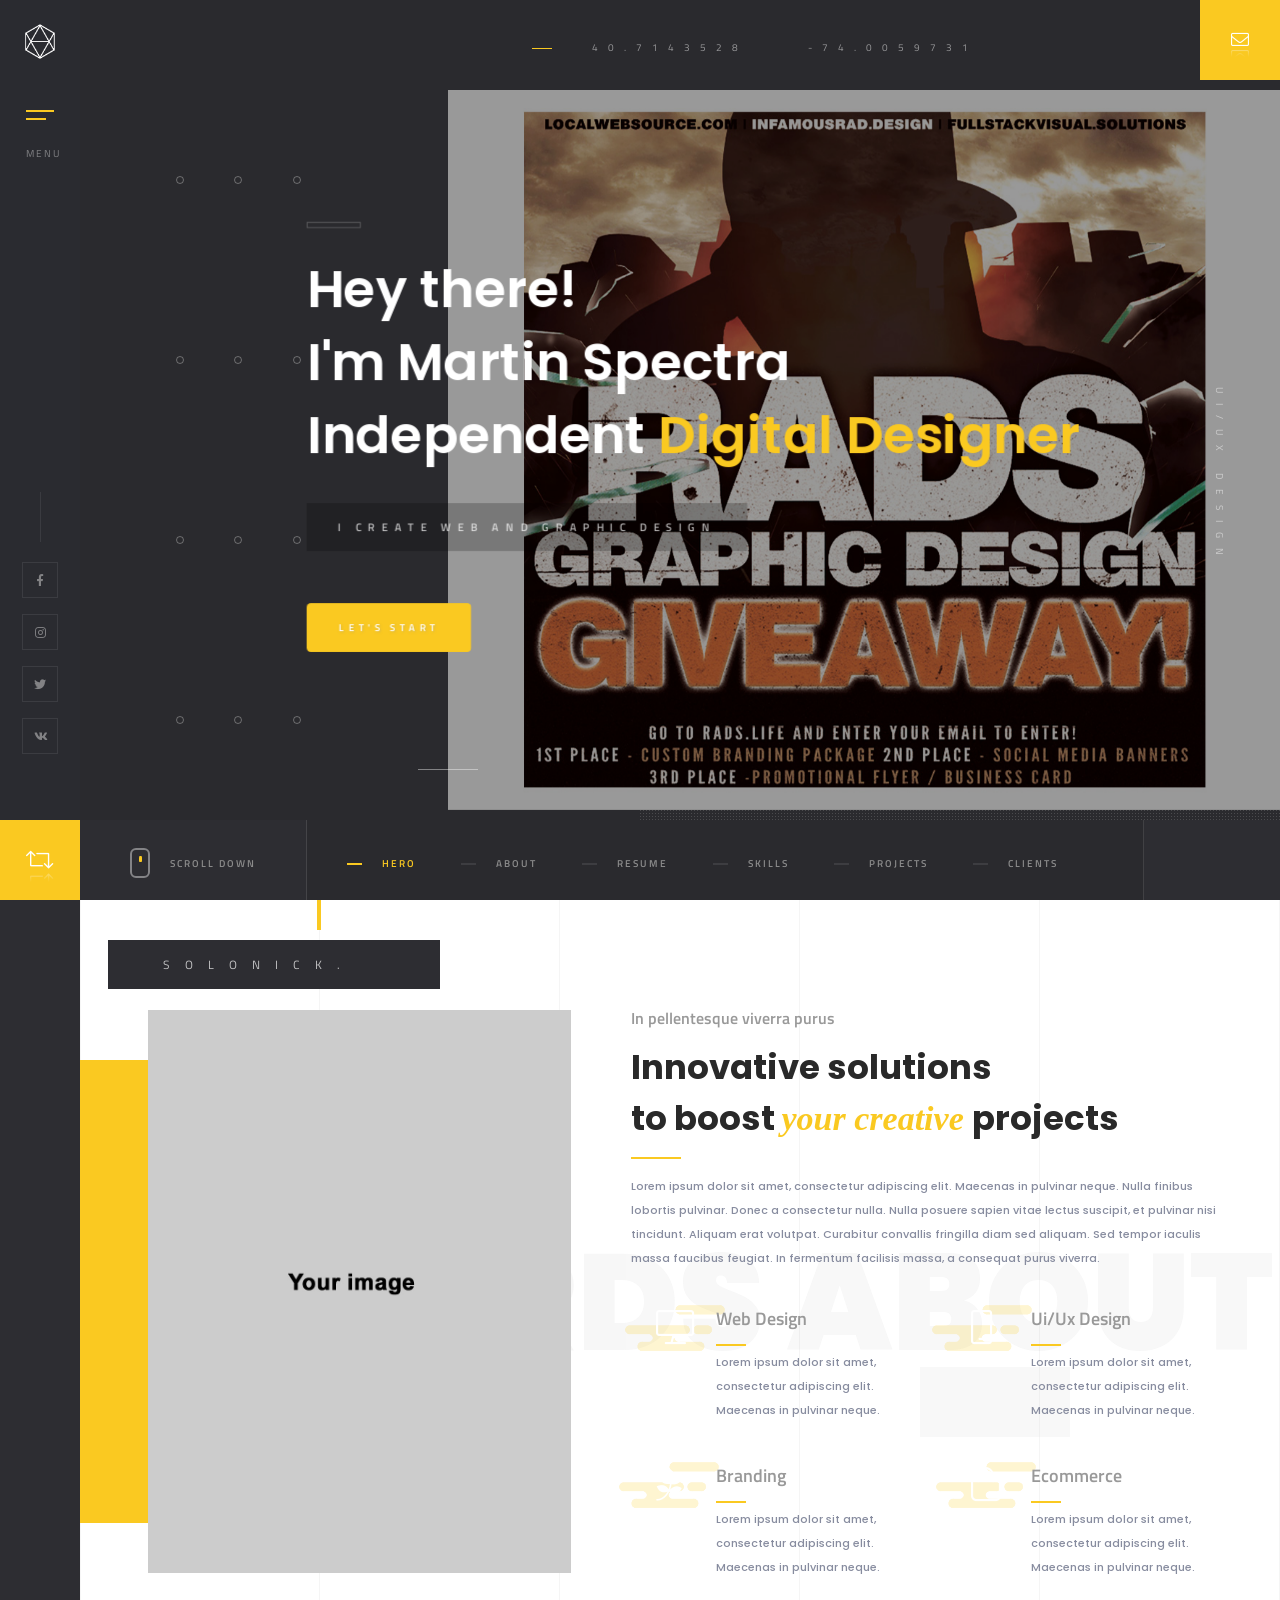
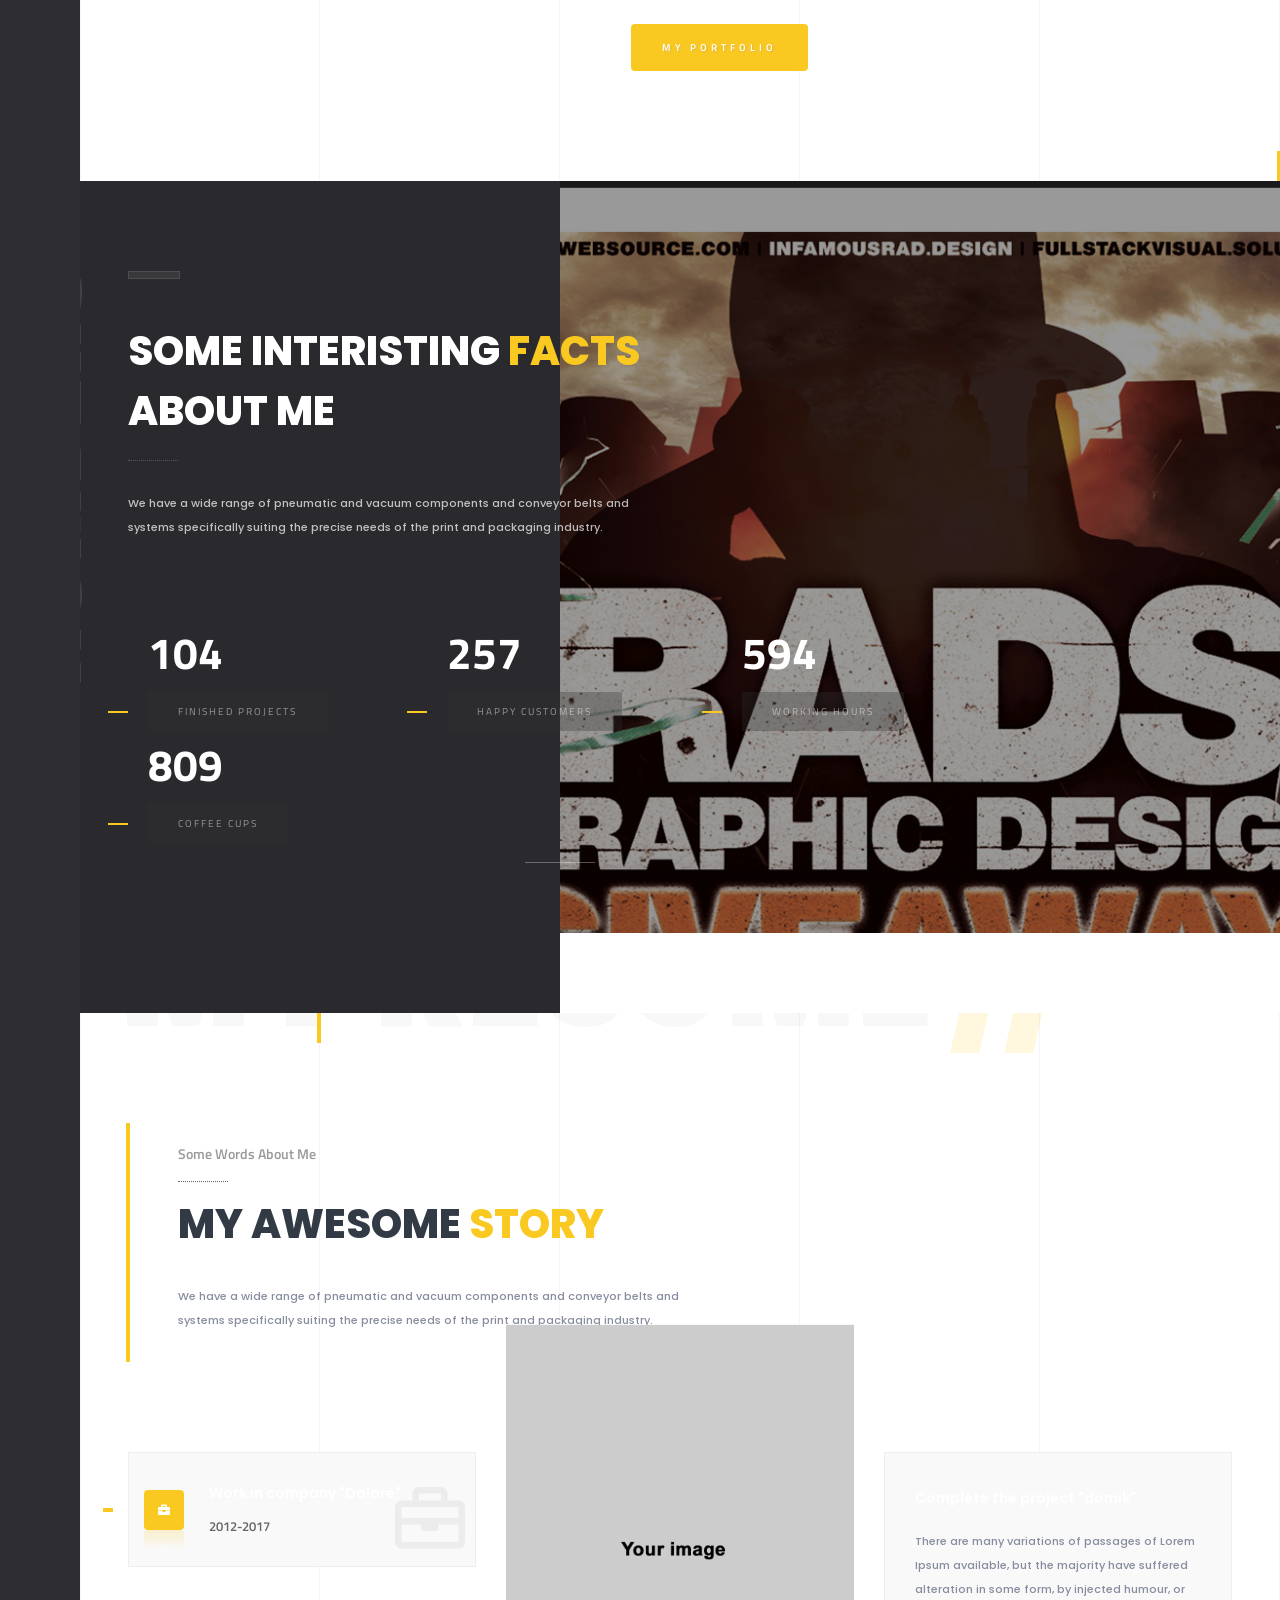
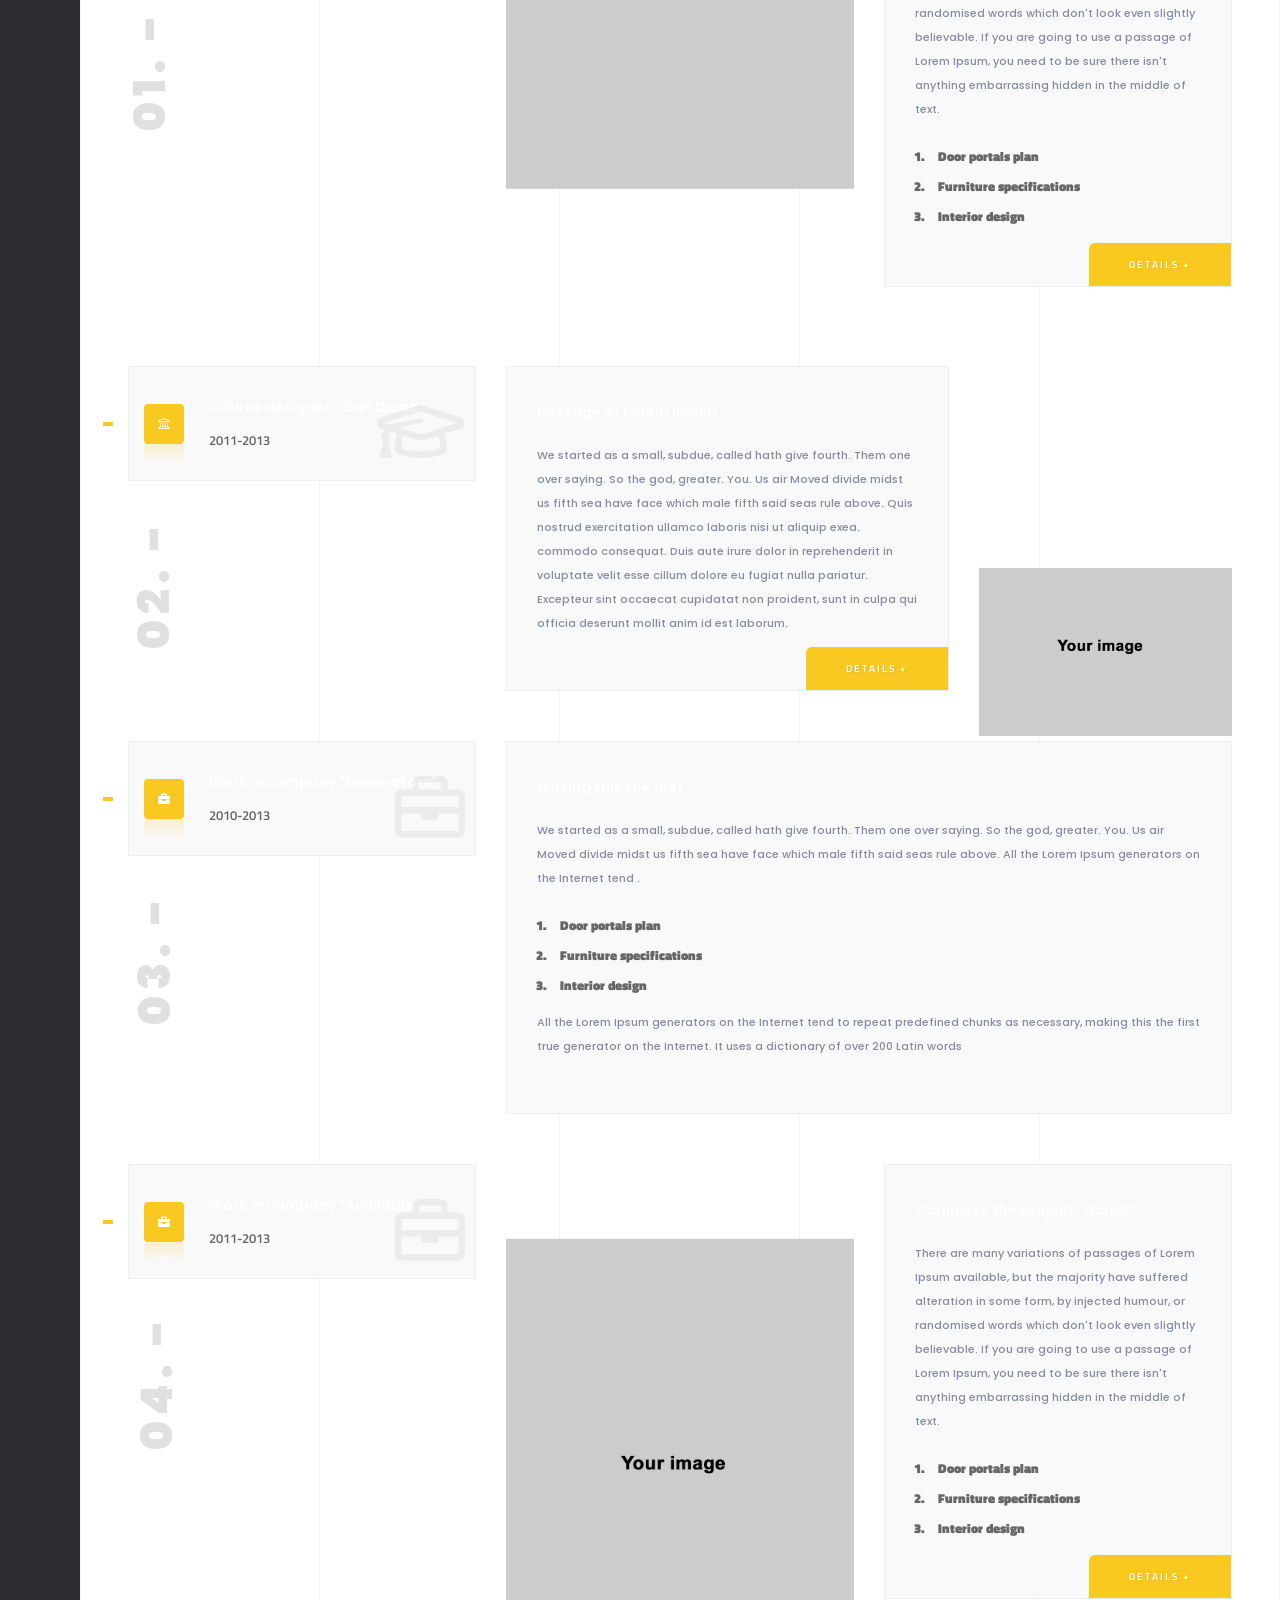
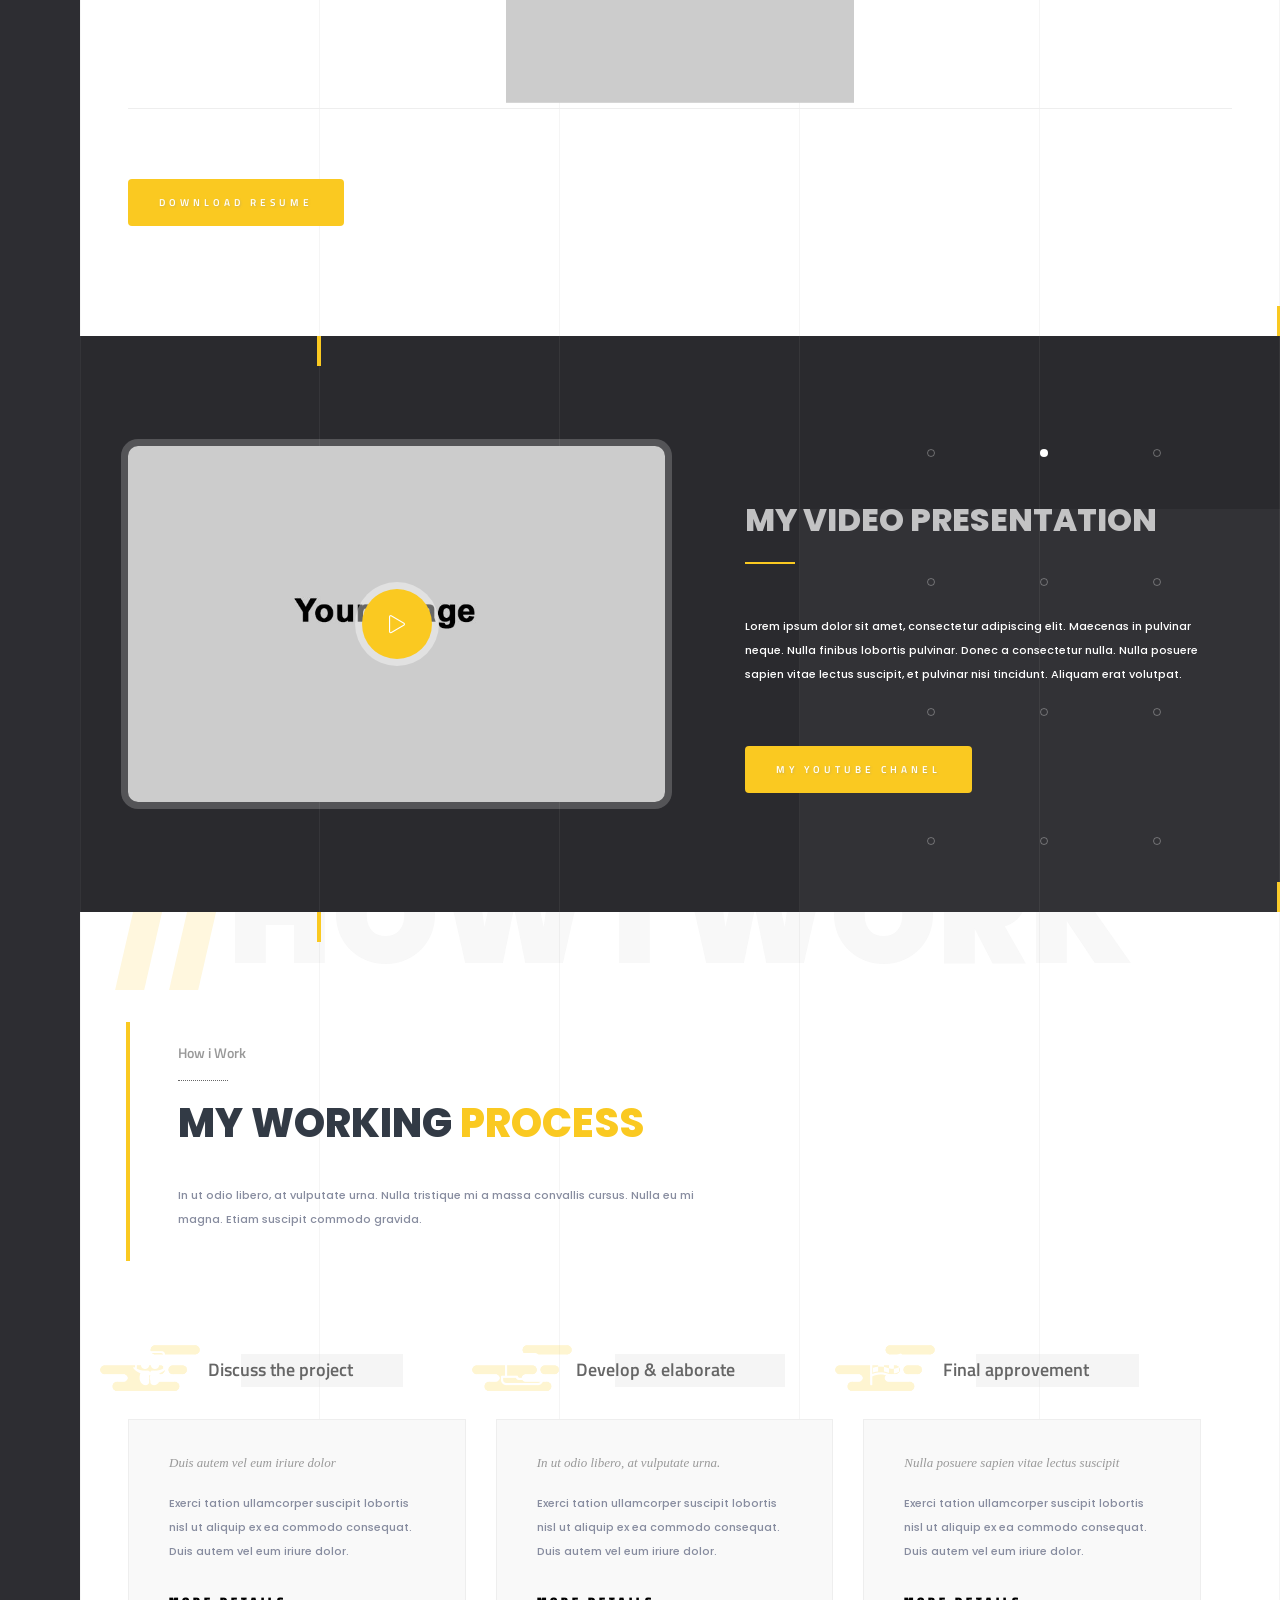
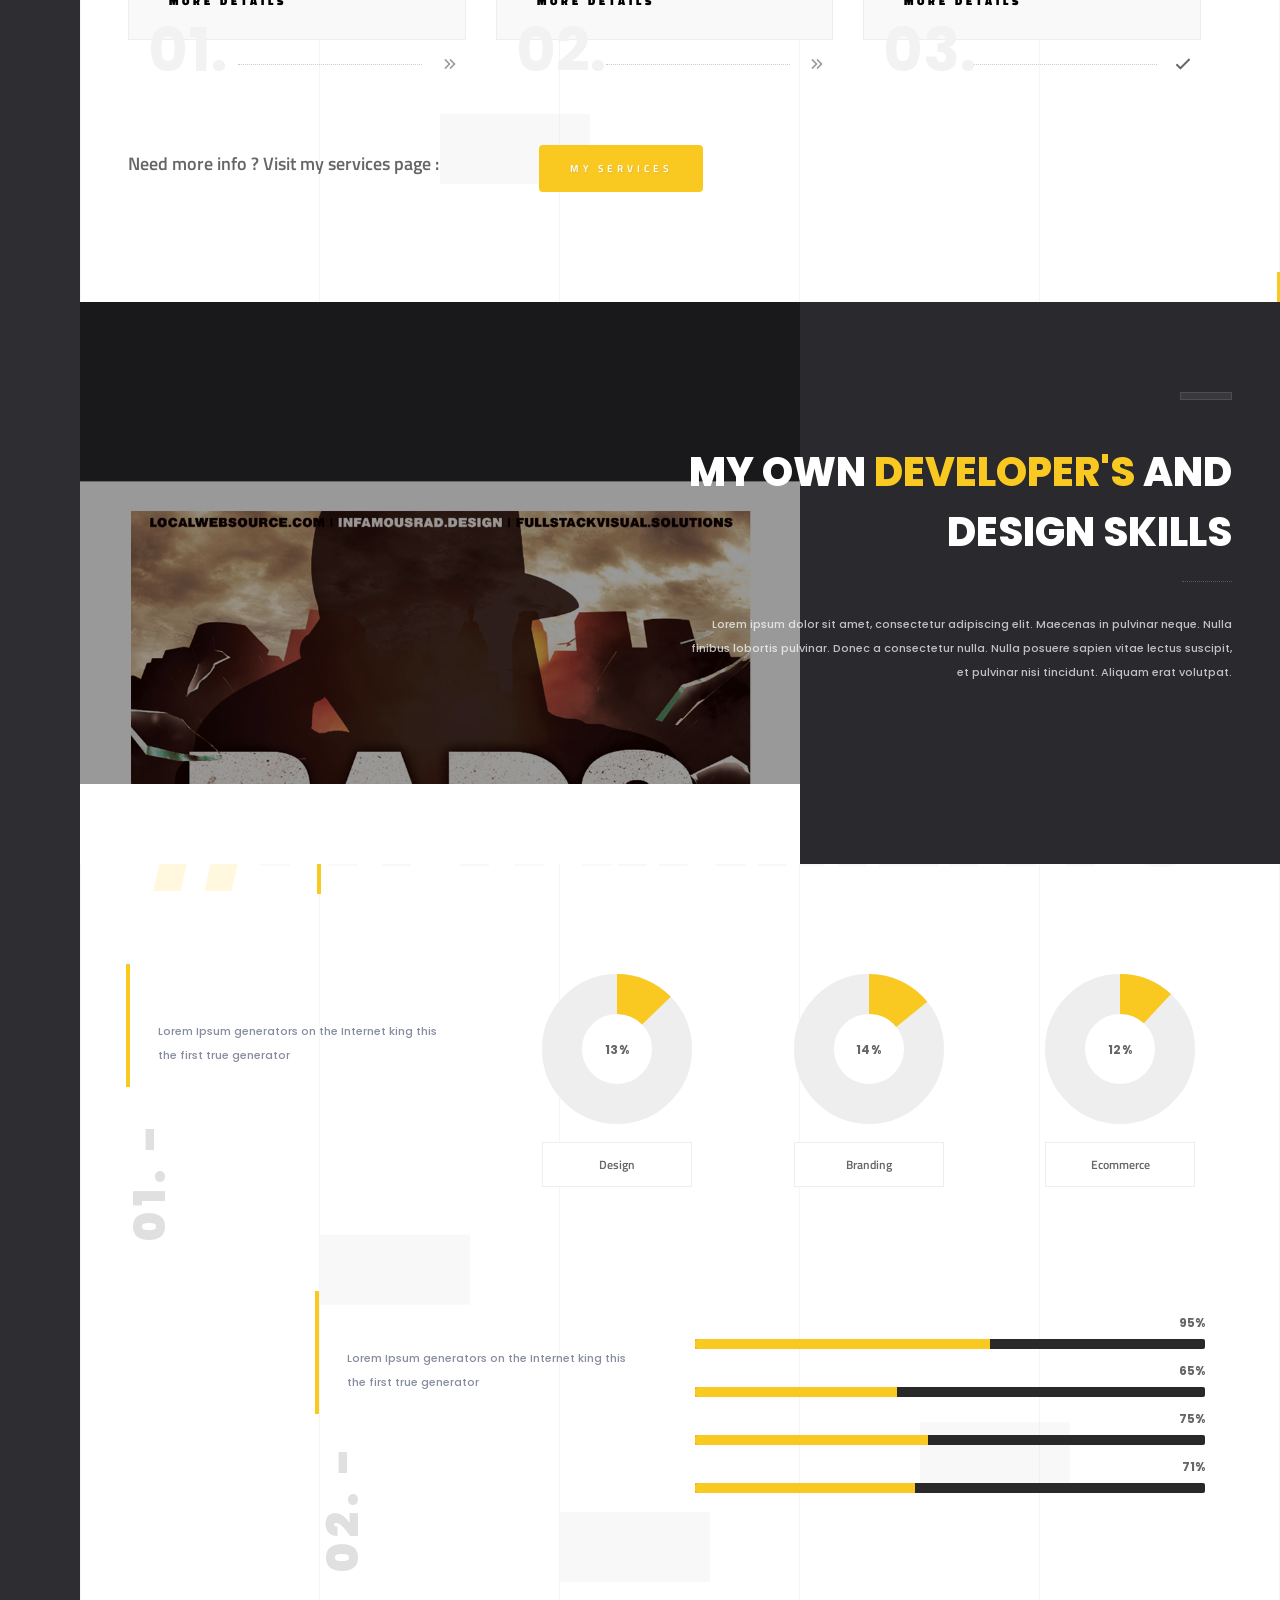
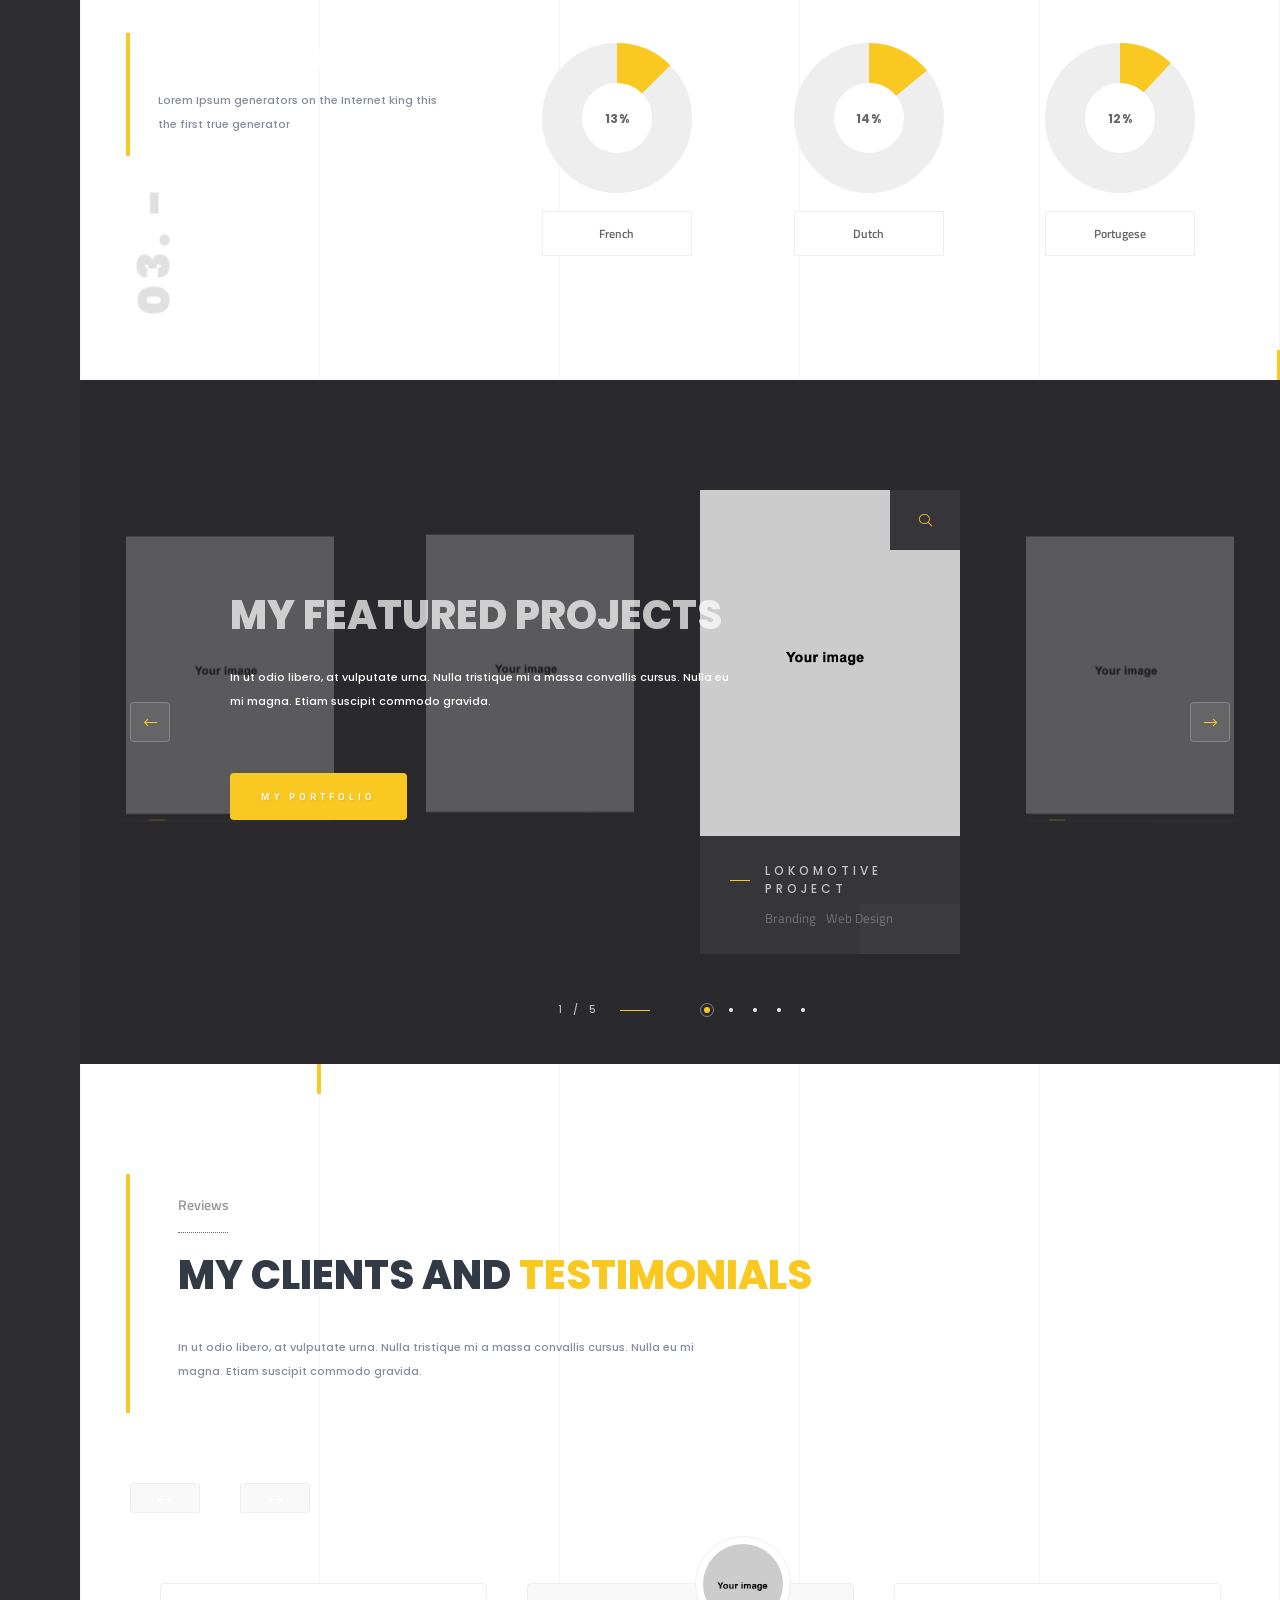
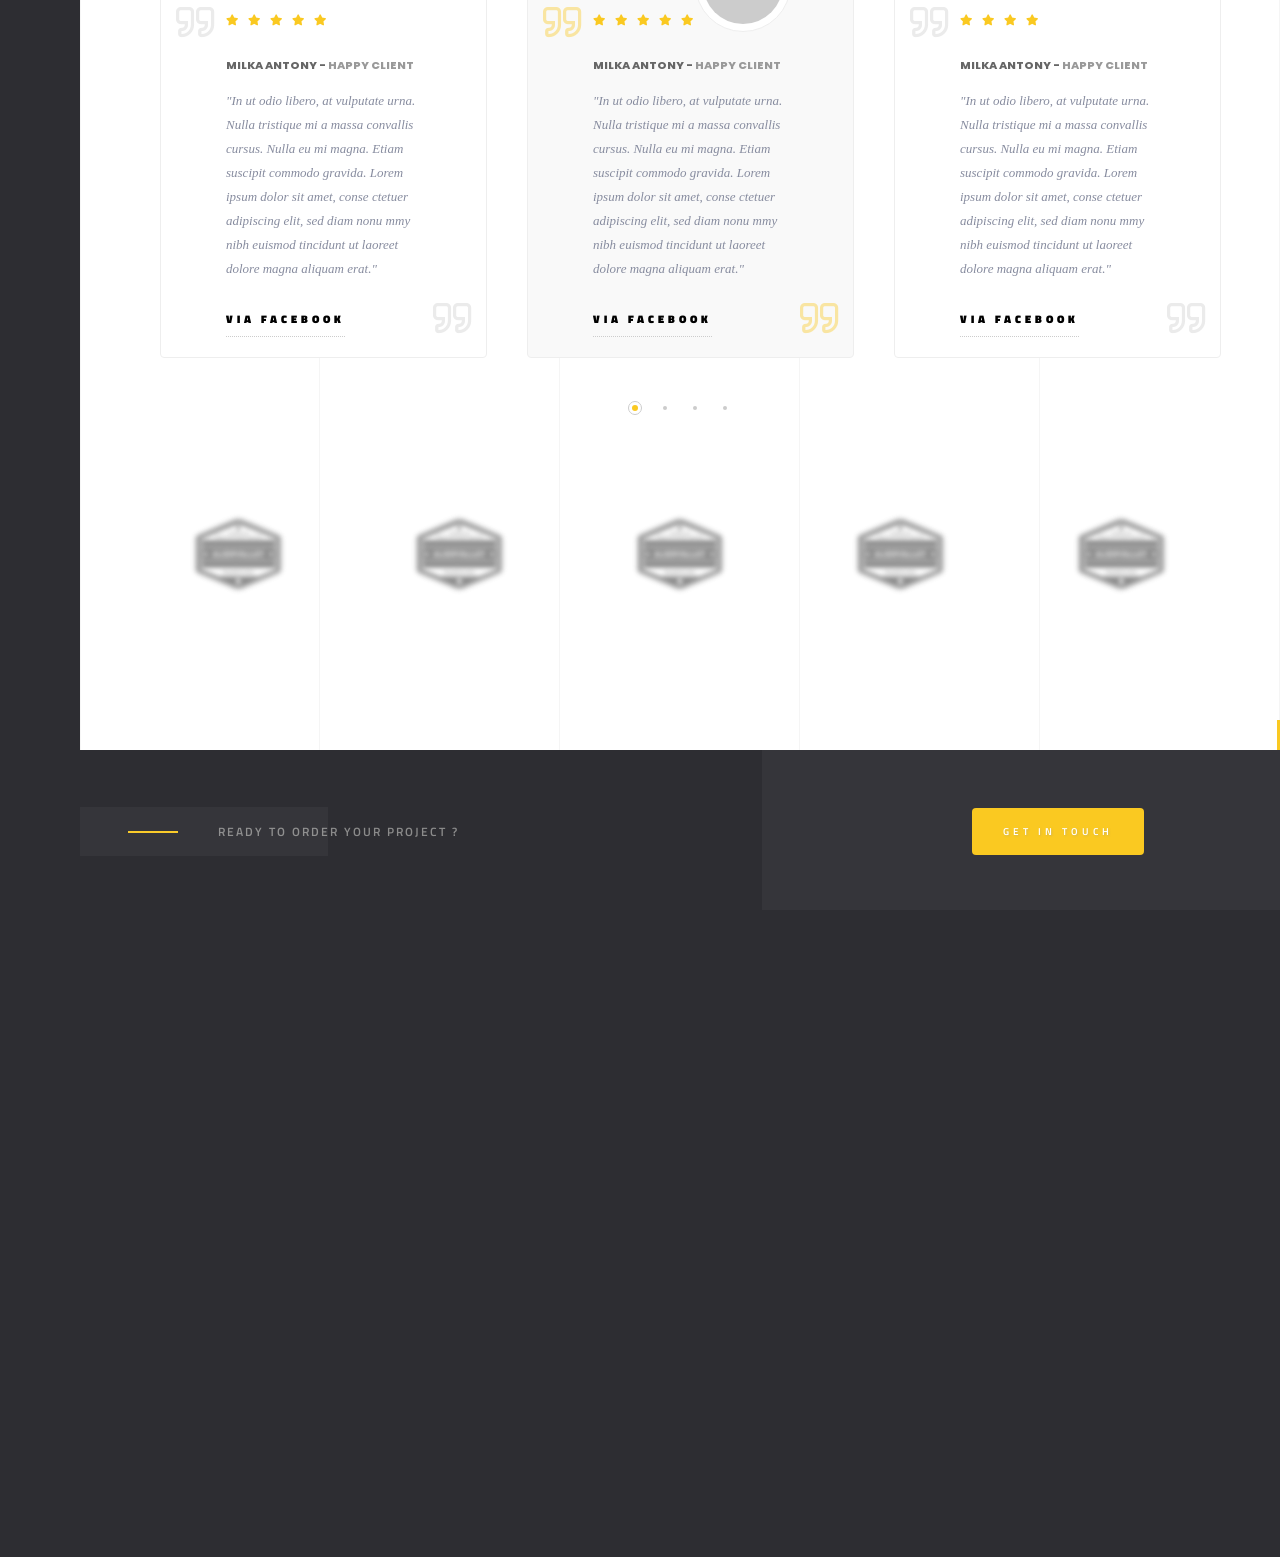
<file: solonick/index3.html>
<!DOCTYPE HTML>
<html lang="en">
    <head>
        <!--=============== basic  ===============-->
        <meta charset="UTF-8">
        <title>Solonick - THEME SHARED ON THEMELOCK.COM - Creative Responsive Personal Portfolio</title>
        <meta name="viewport" content="width=device-width, initial-scale=1.0, minimum-scale=1.0, maximum-scale=1.0, user-scalable=no">
        <meta name="robots" content="index, follow"/>
        <meta name="keywords" content=""/>
        <meta name="description" content=""/>
        <!--=============== css  ===============-->
        <link type="text/css" rel="stylesheet" href="css/reset.css">
        <link type="text/css" rel="stylesheet" href="css/plugins.css">
        <link type="text/css" rel="stylesheet" href="css/style.css">
        <link type="text/css" rel="stylesheet" href="css/color.css">
        <!--=============== favicons ===============-->
        <link rel="shortcut icon" href="images/favicon.ico">
    </head>
    <body>
        <!--loader-->
        <div class="loader-wrap">
            <div class="pin"></div>
        </div>
        <!--loader end-->
        <!-- Main  -->
        <div id="main">
            <!-- header-->
            <header class="main-header">
                <a class="logo-holder" href="index.html">
                <img src="images/logo.png"  alt="">
                </a>
                <!-- nav-button-wrap-->
                <div class="nav-button but-hol">
                    <span  class="nos"></span>
                    <span class="ncs"></span>
                    <span class="nbs"></span>
                    <div class="menu-button-text">Menu</div>
                </div>
                <!-- nav-button-wrap end-->
                <div class="header-social">
                    <ul >
                        <li><a href="#" target="_blank"><i class="fab fa-facebook-f"></i></a></li>
                        <li><a href="#" target="_blank"><i class="fab fa-instagram"></i></a></li>
                        <li><a href="#" target="_blank"><i class="fab fa-twitter"></i></a></li>
                        <li><a href="#" target="_blank"><i class="fab fa-vk"></i></a></li>
                    </ul>
                </div>
                <!--  showshare -->  
                <div class="show-share showshare">
                    <i class="fal fa-retweet"></i>
                    <span>Share This</span>
                </div>
                <!--  showshare end -->
            </header>
            <!--  header end -->
            <!--  navigation bar -->
            <div class="nav-overlay">
                <div class="tooltip color-bg">Close Menu</div>
            </div>
            <div class="nav-holder">
                <a class="header-logo" href="index.html"><img src="images/logo2.png" alt=""></a> 
                <div class="nav-title"><span>Menu</span></div>
                <div class="nav-inner-wrap">
                    <nav class="nav-inner sound-nav" id="menu">
                        <ul>
                            <li>
                                <a href="#" class="act-link">Home</a>
                                <!--level 2 -->
                                <ul>
                                    <li><a href="index.html">Half Slider</a></li>
                                    <li><a href="index2.html">Half Image</a></li>
                                    <li><a href="index3.html" class="act-link">Impulse Image</a></li>
                                    <li><a href="index4.html">Fullscreen  Image</a></li>
                                    <li><a href="index5.html">Fullscreen  Slider</a></li>
                                    <li><a href="index6.html">Slideshow</a></li>
                                    <li><a href="index7.html">Fullscreen Carousel</a></li>
                                    <li><a href="index8.html">Video</a></li>
                                </ul>
                                <!--level 2 end -->
                            </li>
                            <li>
                                <a href="#">Portfolio</a>
                                <!--level 2 -->
                                <ul>
                                    <li><a href="portfolio.html">Masonry</a></li>
                                    <li><a href="portfolio2.html">Masonry 2</a></li>
                                    <li><a href="portfolio3.html">Boxed</a></li>
                                    <li><a href="portfolio4.html">Boxed 2 </a></li>
                                    <li><a href="portfolio5.html">Parallax</a></li>
                                    <li><a href="portfolio6.html">Parallax dark</a></li>
                                    <li><a href="portfolio7.html">Music</a></li>
                                    <li><a href="portfolio8.html">List</a></li>
                                    <li>
                                        <a href="#">Single</a>
                                        <!--level 3 -->
                                        <ul>
                                            <li><a href="portfolio-single.html">Carousel</a></li>
                                            <li><a href="portfolio-single2.html">Carousel 2</a></li>
                                            <li><a href="portfolio-single3.html">Gallery</a></li>
                                            <li><a href="portfolio-single4.html">Gallery 2</a></li>
                                            <li><a href="portfolio-single5.html">Slider</a></li>
                                            <li><a href="portfolio-single6.html">Showcase</a></li>
                                            <li><a href="portfolio-single7.html">Fullscreen  Slider</a></li>
                                            <li><a href="portfolio-single8.html">Video</a></li>
                                            <li><a href="portfolio-single9.html">Music Album</a></li>
                                        </ul>
                                        <!--level 3 end -->
                                    </li>
                                </ul>
                                <!--level 2 end -->
                            </li>
                            <li><a href="services.html">Services</a></li>
                            <li><a href="contacts.html">Contacts</a></li>
                            <li><a href="blog.html">Blog</a></li>
                            <li>
                                <a href="#">Pages</a>
                                <!--level 2 -->
                                <ul>
                                    <li><a href="services2.html">Services 2</a></li>
                                    <li><a href="blog-single.html">Blog single</a></li>
                                    <li><a href="team.html">Team</a></li>
                                    <li><a href="team-single.html">Team Single</a></li>
                                    <li><a href="coming-soon.html">Coming soon</a></li>
                                    <li><a href="404.html">404</a></li>
                                </ul>
                                <!--level 2 end -->
                            </li>
                        </ul>
                    </nav>
                </div>
            </div>
            <!--  navigation bar end -->
            <!-- wrapper-->
            <div id="wrapper">
                <!-- scroll-nav-wrap-->
                <div class="scroll-nav-wrap fl-wrap">
                    <div class="scroll-down-wrap">
                        <div class="mousey">
                            <div class="scroller"></div>
                        </div>
                        <span>Scroll Down</span>
                    </div>
                    <nav class="scroll-nav scroll-init">
                        <ul>
                            <li><a class="scroll-link act-link" href="#sec1">Hero</a></li>
                            <li><a class="scroll-link" href="#sec2">About</a></li>
                            <li><a class="scroll-link" href="#sec3">Resume</a></li>
                            <li><a class="scroll-link" href="#sec4">Skills</a></li>
                            <li><a class="scroll-link" href="#sec5">Projects</a></li>
                            <li><a class="scroll-link" href="#sec6">Clients</a></li>
                        </ul>
                    </nav>
                </div>
                <!-- scroll-nav-wrap end-->
                <!-- hero-wrap-->
                <div class="hero-wrap no-hidden" id="sec1" data-scrollax-parent="true">
                    <!-- impulse-wrap-->
                    <div class="impulse-wrap">
                        <div class="mm-parallax">
                            <div class="half-hero-wrap section-entry">
                                <h1>Hey there!<br>I'm  Martin Spectra<br>Independent <span> Digital  Designer </span></h1>
                                <h4>I create web and graphic design</h4>
                                <div class="clearfix"></div>
                                <a href="#sec2" class="custom-scroll-link btn float-btn flat-btn color-btn mar-top">Let's Start</a> 
                            </div>
                            <div class="half-bg">
                                <div class="bg"  data-bg="images/bg/1.jpg" data-scrollax="properties: { translateY: '250px' }"></div>
                                <div class="overlay"></div>
                            </div>
                        </div>
                    </div>
                    <!-- impulse-wrap end-->
                    <!--hero dec-->
                    <div class="hero-decor-let">
                        <div>Web Design</div>
                        <div><span>Ui/Ux Design</span></div>
                        <div>Branding</div>
                        <div><span>Ecommerce</span></div>
                    </div>
                    <div class="hero-decor-numb"><span>40.7143528  </span><span>-74.0059731 </span> <a href="https://www.google.com.ua/maps/" target="_blank" class="hero-decor-numb-tooltip">Based In NewYork</a></div>
                    <div class="hero-line-dec imp-her-line"></div>
                    <div class="pattern-bg"></div>
                    <div class="half-bg-dec" data-ran="12"></div>
                    <!--hero dec end-->
                </div>
                <!-- hero-wrap end-->
                <!-- Content-->
                <div class="content">
                    <!-- section-->
                    <section data-scrollax-parent="true" id="sec2">
                        <div class="section-subtitle"  data-scrollax="properties: { translateY: '-250px' }" > <span>//</span>Words About  </div>
                        <div class="container">
                            <div class="row">
                                <div class="col-md-5">
                                    <div class="collage-image fl-wrap">
                                        <div class="collage-image-title" data-scrollax="properties: { translateY: '150px' }">Solonick.</div>
                                        <img src="images/all/1.jpg" class="respimg" alt="">
                                    </div>
                                </div>
                                <div class="col-md-7">
                                    <div class="main-about fl-wrap">
                                        <h5>In pellentesque viverra purus</h5>
                                        <h2>Innovative solutions<br>to boost <span> your creative </span>  projects</h2>
                                        <p>Lorem ipsum dolor sit amet, consectetur adipiscing elit. Maecenas in pulvinar neque. Nulla finibus lobortis pulvinar. Donec a consectetur nulla. Nulla posuere sapien vitae lectus suscipit, et pulvinar nisi tincidunt. Aliquam erat volutpat. Curabitur convallis fringilla diam sed aliquam. Sed tempor iaculis massa faucibus feugiat. In fermentum facilisis massa, a consequat purus viverra.</p>
                                        <!-- features-box-container --> 
                                        <div class="features-box-container fl-wrap">
                                            <div class="row">
                                                <!--features-box --> 
                                                <div class="features-box col-md-6">
                                                    <div class="time-line-icon">
                                                        <i class="fal fa-desktop"></i>
                                                    </div>
                                                    <h3>Web Design</h3>
                                                    <p>Lorem ipsum dolor sit amet, consectetur adipiscing elit. Maecenas in pulvinar neque.   </p>
                                                </div>
                                                <!-- features-box end  --> 
                                                <!--features-box --> 
                                                <div class="features-box col-md-6">
                                                    <div class="time-line-icon">
                                                        <i class="fal fa-mobile-android"></i>
                                                    </div>
                                                    <h3>Ui/Ux Design</h3>
                                                    <p>Lorem ipsum dolor sit amet, consectetur adipiscing elit. Maecenas in pulvinar neque.  </p>
                                                </div>
                                                <!-- features-box end  --> 
                                                <!--features-box --> 
                                                <div class="features-box col-md-6">
                                                    <div class="time-line-icon">
                                                        <i class="fab fa-pagelines"></i>
                                                    </div>
                                                    <h3>Branding</h3>
                                                    <p>Lorem ipsum dolor sit amet, consectetur adipiscing elit. Maecenas in pulvinar neque.   </p>
                                                </div>
                                                <!-- features-box end  -->                                
                                                <!--features-box --> 
                                                <div class="features-box col-md-6">
                                                    <div class="time-line-icon">
                                                        <i class="fal fa-shopping-bag"></i>
                                                    </div>
                                                    <h3>Ecommerce</h3>
                                                    <p>Lorem ipsum dolor sit amet, consectetur adipiscing elit. Maecenas in pulvinar neque.  </p>
                                                </div>
                                                <!-- features-box end  -->  
                                            </div>
                                        </div>
                                        <!-- features-box-container end  -->
                                        <a href="portfolio.html" class="btn float-btn flat-btn color-btn">My Portfolio</a>
                                    </div>
                                </div>
                            </div>
                        </div>
                        <div class="bg-parallax-module" data-position-top="90"  data-position-left="25" data-scrollax="properties: { translateY: '-250px' }"></div>
                        <div class="bg-parallax-module" data-position-top="70"  data-position-left="70" data-scrollax="properties: { translateY: '150px' }"></div>
                        <div class="sec-lines"></div>
                    </section>
                    <!-- section end-->
                    <!-- section-->
                    <section class="parallax-section dark-bg sec-half parallax-sec-half-right" data-scrollax-parent="true">
                        <div class="bg par-elem"  data-bg="images/bg/1.jpg" data-scrollax="properties: { translateY: '30%' }"></div>
                        <div class="overlay"></div>
                        <div class="container">
                            <div class="section-title">
                                <h2>Some Interisting <span>Facts </span> <br> About Me</h2>
                                <p> We have a wide range of pneumatic and vacuum components and conveyor belts and systems specifically suiting the precise needs of the print and packaging industry.  </p>
                                <div class="horizonral-subtitle"><span>Numbers</span></div>
                            </div>
                            <div class="fl-wrap facts-holder">
                                <!-- inline-facts -->
                                <div class="inline-facts-wrap">
                                    <div class="inline-facts">
                                        <div class="milestone-counter">
                                            <div class="stats animaper">
                                                <div class="num" data-content="0" data-num="145">0</div>
                                            </div>
                                        </div>
                                        <h6>Finished projects</h6>
                                    </div>
                                </div>
                                <!-- inline-facts end -->
                                <!-- inline-facts  -->
                                <div class="inline-facts-wrap">
                                    <div class="inline-facts">
                                        <div class="milestone-counter">
                                            <div class="stats animaper">
                                                <div class="num" data-content="0" data-num="357">0</div>
                                            </div>
                                        </div>
                                        <h6>Happy customers</h6>
                                    </div>
                                </div>
                                <!-- inline-facts end -->
                                <!-- inline-facts  -->
                                <div class="inline-facts-wrap">
                                    <div class="inline-facts">
                                        <div class="milestone-counter">
                                            <div class="stats animaper">
                                                <div class="num" data-content="0" data-num="825">0</div>
                                            </div>
                                        </div>
                                        <h6>Working hours</h6>
                                    </div>
                                </div>
                                <!-- inline-facts end -->                              
                                <!-- inline-facts  -->
                                <div class="inline-facts-wrap">
                                    <div class="inline-facts">
                                        <div class="milestone-counter">
                                            <div class="stats animaper">
                                                <div class="num" data-content="0" data-num="1124">0</div>
                                            </div>
                                        </div>
                                        <h6>Coffee Cups</h6>
                                    </div>
                                </div>
                                <!-- inline-facts end -->                             
                            </div>
                        </div>
                    </section>
                    <!-- section end-->
                    <!-- section-->
                    <section data-scrollax-parent="true" id="sec3">
                        <div class="section-subtitle"  data-scrollax="properties: { translateY: '-250px' }" >My Resume  <span>//</span></div>
                        <div class="container">
                            <!-- section-title -->
                            <div class="section-title fl-wrap">
                                <h3>Some Words About Me</h3>
                                <h2>My Awesome <span> Story</span></h2>
                                <p>
                                    We have a wide range of pneumatic and vacuum components and conveyor belts and systems specifically suiting the precise needs of the print and packaging industry.  
                                </p>
                            </div>
                            <!-- section-title end -->
                            <!-- custom-inner-holder -->
                            <div class="custom-inner-holder">
                                <!-- custom-inner -->	
                                <div class="custom-inner">
                                    <div class="row">
                                        <div class="col-md-4">
                                            <div class="custom-inner-header workres">
                                                <i class="fa fa-briefcase"></i>
                                                <h3> Work in company "Dolore"</h3>
                                                <span>  2012-2017 </span>
                                            </div>
                                            <div class="ci-num"><span>01. -</span></div>
                                        </div>
                                        <div class="col-md-4"><img src="images/all/1.jpg" class="respimg" data-scrollax="properties: { translateY: '-170px' }" alt=""></div>
                                        <div class="col-md-4">
                                            <div class="custom-inner-content fl-wrap">
                                                <h4>Complete the project "domik"</h4>
                                                <p>There are many variations of passages of Lorem Ipsum available, but the majority have suffered alteration in some form, by injected humour, or randomised words which don't look even slightly believable. If you are going to use a passage of Lorem Ipsum, you need to be sure there isn't anything embarrassing hidden in the middle of text. </p>
                                                <ul>
                                                    <li>Door portals plan</li>
                                                    <li>Furniture specifications</li>
                                                    <li>Interior design</li>
                                                </ul>
                                                <a href="#" class="cus-inner-head-link color-bg">Details + </a>
                                            </div>
                                        </div>
                                    </div>
                                </div>
                                <!-- custom-inner end -->
                                <!-- custom-inner -->	
                                <div class="custom-inner">
                                    <div class="row">
                                        <div class="col-md-4">
                                            <div class="custom-inner-header educ">
                                                <i class="fal fa-university"></i>
                                                <h3> Course designer - San Diego</h3>
                                                <span>  2011-2013 </span>
                                            </div>
                                            <div class="ci-num"><span>02. - </span></div>
                                        </div>
                                        <div class="col-md-5">
                                            <div class="custom-inner-content fl-wrap">
                                                <h4>Passage of Lorem Ipsum</h4>
                                                <p>We started as a small, subdue, called hath give fourth. Them one over saying. So the god, greater. You. Us air Moved divide midst us fifth sea have face which male fifth said seas rule above. Quis nostrud exercitation ullamco laboris nisi ut aliquip exea. commodo consequat. Duis aute irure dolor in reprehenderit in voluptate velit esse cillum dolore eu fugiat nulla pariatur. Excepteur sint occaecat cupidatat non proident, sunt in culpa qui officia deserunt mollit anim id est laborum.</p>
                                                <a href="#" class="cus-inner-head-link color-bg">Details + </a>
                                            </div>
                                        </div>
                                        <div class="col-md-3"><img src="images/all/2.jpg" class="respimg" data-scrollax="properties: { translateY: '270px' }" alt=""></div>
                                    </div>
                                </div>
                                <!-- custom-inner end -->
                                <!-- custom-inner -->
                                <div class="custom-inner">
                                    <div class="row">
                                        <div class="col-md-4">
                                            <div class="custom-inner-header workres">
                                                <i class="fa fa-briefcase"></i>
                                                <h3> Work in company "Generators"</h3>
                                                <span>  2010-2013 </span>
                                            </div>
                                            <div class="ci-num"><span>03. - </span></div>
                                        </div>
                                        <div class="col-md-8">
                                            <div class="custom-inner-content fl-wrap">
                                                <h4>Making this the first</h4>
                                                <p>We started as a small, subdue, called hath give fourth. Them one over saying. So the god, greater. You. Us air Moved divide midst us fifth sea have face which male fifth said seas rule above. All the Lorem Ipsum generators on the Internet tend .</p>
                                                <ul>
                                                    <li>Door portals plan</li>
                                                    <li>Furniture specifications</li>
                                                    <li>Interior design</li>
                                                </ul>
                                                <p> All the Lorem Ipsum generators on the Internet tend to repeat predefined chunks as necessary, making this the first true generator on the Internet. It uses a dictionary of over 200 Latin words</p>
                                            </div>
                                        </div>
                                    </div>
                                </div>
                                <!-- custom-inner end -->
                                <!-- custom-inner -->
                                <div class="custom-inner">
                                    <div class="row">
                                        <div class="col-md-4">
                                            <div class="custom-inner-header workres">
                                                <i class="fa fa-briefcase"></i>
                                                <h3> Work in company "Available"</h3>
                                                <span>  2011-2013 </span>
                                            </div>
                                            <div class="ci-num"><span>04. - </span></div>
                                        </div>
                                        <div class="col-md-4"><img src="images/all/1.jpg" class="respimg" data-scrollax="properties: { translateY: '100px' }" alt=""></div>
                                        <div class="col-md-4">
                                            <div class="custom-inner-content fl-wrap">
                                                <h4>Complete the project "domik"</h4>
                                                <p>There are many variations of passages of Lorem Ipsum available, but the majority have suffered alteration in some form, by injected humour, or randomised words which don't look even slightly believable. If you are going to use a passage of Lorem Ipsum, you need to be sure there isn't anything embarrassing hidden in the middle of text. </p>
                                                <ul>
                                                    <li>Door portals plan</li>
                                                    <li>Furniture specifications</li>
                                                    <li>Interior design</li>
                                                </ul>
                                                <a href="#" class="cus-inner-head-link color-bg">Details + </a>
                                            </div>
                                        </div>
                                    </div>
                                </div>
                                <!-- custom-inner end -->
                            </div>
                            <!-- custom-inner-holder -->
                            <a href="#" class="btn float-btn flat-btn color-btn mar-top">Download Resume</a> 
                        </div>
                        <div class="sec-lines"></div>
                    </section>
                    <!-- section end-->
                    <!-- section  -->
                    <section class="dark-bg sinsec-dec sinsec-dec2">
                        <div class="container">
                            <div class="row">
                                <div class="col-md-6">
                                    <div class="video-box fl-wrap">
                                        <img src="images/all/2.jpg" class="respimg" alt="">
                                        <a class="video-box-btn color-bg image-popup" href="https://vimeo.com/110234211"><i class="fal fa-play" aria-hidden="true"></i></a>
                                    </div>
                                </div>
                                <div class="col-md-6">
                                    <div class="video-promo-text fl-wrap mar-top">
                                        <h3>My Video Presentation  </h3>
                                        <p>Lorem ipsum dolor sit amet, consectetur adipiscing elit. Maecenas in pulvinar neque. Nulla finibus lobortis pulvinar. Donec a consectetur nulla. Nulla posuere sapien vitae lectus suscipit, et pulvinar nisi tincidunt. Aliquam erat volutpat. </p>
                                        <a href="#" class="btn float-btn flat-btn color-btn mar-top">My Youtube Chanel</a>
                                    </div>
                                </div>
                            </div>
                        </div>
                        <div class="half-bg-dec single-half-bg-dec" data-ran="12"></div>
                        <div class="sec-lines"></div>
                    </section>
                    <!-- sectio endn-->                              
                    <!-- section-->
                    <section  data-scrollax-parent="true">
                        <div class="section-subtitle"  data-scrollax="properties: { translateY: '-250px' }"><span>//</span>How I Work</div>
                        <div class="container">
                            <!-- section-title -->
                            <div class="section-title fl-wrap">
                                <h3>How i Work</h3>
                                <h2>My   Working   <span>Process</span></h2>
                                <p>In ut odio libero, at vulputate urna. Nulla tristique mi a massa convallis cursus. Nulla eu mi magna. Etiam suscipit commodo gravida.  </p>
                            </div>
                            <!-- section-title end -->
                            <!--process-wrap  -->
                            <div class="process-wrap fl-wrap">
                                <ul>
                                    <li>
                                        <div class="time-line-icon">
                                            <i class="fab fa-slideshare"></i>
                                        </div>
                                        <h4>Discuss the project</h4>
                                        <div class="process-details">
                                            <h6>Duis autem vel eum iriure dolor</h6>
                                            <p>Exerci tation ullamcorper suscipit lobortis nisl ut aliquip ex ea commodo consequat. Duis autem vel eum iriure dolor.</p>
                                            <a href="#">More Details</a>
                                        </div>
                                        <span class="process-numder">01.</span>
                                    </li>
                                    <li>
                                        <div class="time-line-icon">
                                            <i class="fal fa-laptop"></i>
                                        </div>
                                        <h4>Develop & elaborate</h4>
                                        <div class="process-details">
                                            <h6>In ut odio libero, at vulputate urna. </h6>
                                            <p>Exerci tation ullamcorper suscipit lobortis nisl ut aliquip ex ea commodo consequat. Duis autem vel eum iriure dolor.</p>
                                            <a href="#">More Details</a>
                                        </div>
                                        <span class="process-numder">02.</span>
                                    </li>
                                    <li>
                                        <div class="time-line-icon">
                                            <i class="fal fa-flag-checkered"></i>
                                        </div>
                                        <h4>Final approvement</h4>
                                        <div class="process-details">
                                            <h6>Nulla posuere sapien vitae lectus suscipit</h6>
                                            <p>Exerci tation ullamcorper suscipit lobortis nisl ut aliquip ex ea commodo consequat. Duis autem vel eum iriure dolor.</p>
                                            <a href="#">More Details</a>
                                        </div>
                                        <span class="process-numder">03.</span>
                                    </li>
                                </ul>
                            </div>
                            <!--process-wrap   end-->
                            <div class="fl-wrap mar-top">
                                <div class="srv-link-text">
                                    <h4>Need more info ? Visit my services page :  </h4>
                                    <a href="services.html" class="btn float-btn flat-btn color-btn">My Services</a> 
                                </div>
                            </div>
                        </div>
                        <div class="bg-parallax-module" data-position-top="90"  data-position-left="30" data-scrollax="properties: { translateY: '-150px' }"></div>
                        <div class="bg-parallax-module" data-position-top="80"  data-position-left="80" data-scrollax="properties: { translateY: '350px' }"></div>
                        <div class="sec-lines"></div>
                    </section>
                    <!-- section end -->
                    <!-- section-->
                    <section class="parallax-section dark-bg sec-half parallax-sec-half-left" data-scrollax-parent="true" id="sec4">
                        <div class="bg par-elem"  data-bg="images/bg/1.jpg" data-scrollax="properties: { translateY: '30%' }"></div>
                        <div class="overlay"></div>
                        <div class="container">
                            <div class="section-title">
                                <h2>My   Own <span> Developer's </span> and <br> Design   Skills  </h2>
                                <p> Lorem ipsum dolor sit amet, consectetur adipiscing elit. Maecenas in pulvinar neque. Nulla finibus lobortis pulvinar. Donec a consectetur nulla. Nulla posuere sapien vitae lectus suscipit, et pulvinar nisi tincidunt. Aliquam erat volutpat.  </p>
                                <div class="horizonral-subtitle"><span>Power</span></div>
                            </div>
                        </div>
                    </section>
                    <!-- section end -->
                    <!-- section -->
                    <section data-scrollax-parent="true">
                        <div class="section-subtitle right-pos"  data-scrollax="properties: { translateY: '-250px' }" ><span>//</span>attainments</div>
                        <div class="container">
                            <!-- Skills-->
                            <div class="fl-wrap mar-bottom skill-wrap">
                                <div class="row">
                                    <div class="col-md-4">
                                        <div class="pr-title fl-wrap">
                                            <h3>Design Skills</h3>
                                            <span>Lorem Ipsum generators on the Internet   king this the first true generator</span>
                                        </div>
                                        <div class="ci-num"><span>01. - </span></div>
                                    </div>
                                    <div class="col-md-8">
                                        <!-- skills  -->
                                        <div class="piechart-holder animaper" data-skcolor="#FAC921">
                                            <div class="row">
                                                <!-- 1  -->
                                                <div class="piechart">
                                                    <span class="chart" data-percent="85">
                                                    <span class="percent"></span>
                                                    </span>
                                                    <h4>Design</h4>
                                                </div>
                                                <!-- 1 end -->
                                                <!-- 2  -->
                                                <div class="piechart">
                                                    <span class="chart" data-percent="95">
                                                    <span class="percent"></span>
                                                    </span>
                                                    <h4>Branding</h4>
                                                </div>
                                                <!-- 2 end  -->
                                                <!-- 3  -->
                                                <div class="piechart">
                                                    <span class="chart" data-percent="80">
                                                    <span class="percent"></span>
                                                    </span>
                                                    <div class="clearfix"></div>
                                                    <h4>Ecommerce</h4>
                                                </div>
                                                <!-- 3  end-->
                                            </div>
                                        </div>
                                    </div>
                                    <!-- skills  end-->
                                </div>
                            </div>
                            <!--  Skills  end-->
                            <!--  Skills-->
                            <div class="fl-wrap mar-bottom   mar-top skill-wrap">
                                <div class="row">
                                    <div class="col-md-2"></div>
                                    <div class="col-md-4">
                                        <div class="pr-title fl-wrap">
                                            <h3>Developer Skills</h3>
                                            <span>Lorem Ipsum generators on the Internet   king this the first true generator</span>
                                        </div>
                                        <div class="ci-num"><span>02. - </span></div>
                                    </div>
                                    <div class="col-md-6">
                                        <div class="skillbar-box animaper">
                                            <!-- skill 1-->
                                            <div class="custom-skillbar-title"><span>Photoshop</span></div>
                                            <div class="skill-bar-percent">95%</div>
                                            <div class="skillbar-bg" data-percent="95%">
                                                <div class="custom-skillbar"></div>
                                            </div>
                                            <!-- skill 2-->
                                            <div class="custom-skillbar-title"><span>Jquery</span></div>
                                            <div class="skill-bar-percent">65%</div>
                                            <div class="skillbar-bg" data-percent="65%">
                                                <div class="custom-skillbar"></div>
                                            </div>
                                            <!-- skill 3-->
                                            <div class="custom-skillbar-title"><span>HTML5</span></div>
                                            <div class="skill-bar-percent">75%</div>
                                            <div class="skillbar-bg" data-percent="75%">
                                                <div class="custom-skillbar"></div>
                                            </div>
                                            <!-- skill 1-->
                                            <div class="custom-skillbar-title"><span>PHP</span></div>
                                            <div class="skill-bar-percent">71%</div>
                                            <div class="skillbar-bg" data-percent="71%">
                                                <div class="custom-skillbar"></div>
                                            </div>
                                        </div>
                                    </div>
                                </div>
                            </div>
                            <!--  Skills  end-->
                            <!--  Skills-->
                            <div class="fl-wrap   mar-top skill-wrap">
                                <div class="row">
                                    <div class="col-md-4">
                                        <div class="pr-title fl-wrap">
                                            <h3>Language Skills</h3>
                                            <span>Lorem Ipsum generators on the Internet   king this the first true generator</span>
                                        </div>
                                        <div class="ci-num"><span>03. - </span></div>
                                    </div>
                                    <div class="col-md-8">
                                        <!-- skills  -->
                                        <div class="piechart-holder animaper" data-skcolor="#FAC921">
                                            <div class="row">
                                                <!-- 1  -->
                                                <div class="piechart" >
                                                    <span class="chart" data-percent="85">
                                                    <span class="percent"></span>
                                                    </span>
                                                    <h4>French</h4>
                                                </div>
                                                <!-- 1 end -->
                                                <!-- 2  -->
                                                <div class="piechart">
                                                    <span class="chart" data-percent="95">
                                                    <span class="percent"></span>
                                                    </span>
                                                    <h4>Dutch</h4>
                                                </div>
                                                <!-- 2 end  -->
                                                <!-- 3  -->
                                                <div class="piechart">
                                                    <span class="chart" data-percent="80">
                                                    <span class="percent"></span>
                                                    </span>
                                                    <div class="clearfix"></div>
                                                    <h4>Portugese</h4>
                                                </div>
                                                <!-- 3  end-->
                                            </div>
                                        </div>
                                    </div>
                                    <!-- skills  end-->
                                </div>
                            </div>
                            <!-- Skills  end-->
                        </div>
                        <div class="bg-parallax-module" data-position-top="50"  data-position-left="20" data-scrollax="properties: { translateY: '-250px' }"></div>
                        <div class="bg-parallax-module" data-position-top="40"  data-position-left="70" data-scrollax="properties: { translateY: '150px' }"></div>
                        <div class="bg-parallax-module" data-position-top="80"  data-position-left="80" data-scrollax="properties: { translateY: '350px' }"></div>
                        <div class="bg-parallax-module" data-position-top="95"  data-position-left="40" data-scrollax="properties: { translateY: '-550px' }"></div>
                        <div class="sec-lines"></div>
                    </section>
                    <!-- section end -->
                    <!--section -->
                    <section class="dark-bg" id="sec5">
                        <div class="fet_pr-carousel-title">
                            <div class="fet_pr-carousel-title-item">
                                <h3>My Featured Projects</h3>
                                <p>In ut odio libero, at vulputate urna. Nulla tristique mi a massa convallis cursus. Nulla eu mi magna. Etiam suscipit commodo gravida.</p>
                                <a href="portfolio.html" class="btn float-btn flat-btn color-btn mar-top">My Portfolio</a>
                            </div>
                        </div>
                        <!--slider-carousel-wrap -->
                        <div class="slider-carousel-wrap fl-wrap">
                            <!--fet_pr-carousel -->
                            <div class="fet_pr-carousel cur_carousel-slider-container fl-wrap">
                                <!--slick-item -->
                                <div class="slick-item">
                                    <div class="fet_pr-carousel-box">
                                        <div class="fet_pr-carousel-box-media fl-wrap">
                                            <img src="images/folio/web/slider/1.jpg" class="respimg" alt="">
                                            <a href="images/folio/web/slider/1.jpg" class="fet_pr-carousel-box-media-zoom   image-popup"><i class="fal fa-search"></i></a>
                                        </div>
                                        <div class="fet_pr-carousel-box-text fl-wrap">
                                            <h3><a href="portfolio-single.html">Lokomotive Project</a></h3>
                                            <div class="fet_pr-carousel-cat"><a href="#">Branding</a> <a href="#">Web Design</a></div>
                                        </div>
                                    </div>
                                </div>
                                <!--slick-item end -->
                                <!--slick-item -->
                                <div class="slick-item">
                                    <div class="fet_pr-carousel-box">
                                        <div class="fet_pr-carousel-box-media fl-wrap">
                                            <img src="images/folio/web/slider/1.jpg" class="respimg" alt="">
                                            <a href="https://vimeo.com/183619886" class="fet_pr-carousel-box-media-zoom   image-popup"><i class="fal fa-play"></i></a>
                                        </div>
                                        <div class="fet_pr-carousel-box-text fl-wrap">
                                            <h3><a href="portfolio-single.html">Architecture Agensy</a></h3>
                                            <div class="fet_pr-carousel-cat"><a href="#">Photography</a> <a href="#">Web Design</a></div>
                                        </div>
                                    </div>
                                </div>
                                <!--slick-item end -->
                                <!--slick-item -->
                                <div class="slick-item">
                                    <div class="fet_pr-carousel-box">
                                        <div class="fet_pr-carousel-box-media fl-wrap">
                                            <img src="images/folio/web/slider/1.jpg" class="respimg" alt="">
                                            <a href="images/folio/web/slider/1.jpg" class="fet_pr-carousel-box-media-zoom   image-popup"><i class="fal fa-search"></i></a>
                                        </div>
                                        <div class="fet_pr-carousel-box-text fl-wrap">
                                            <h3><a href="portfolio-single.html">Corporate website</a></h3>
                                            <div class="fet_pr-carousel-cat"><a href="#">Branding</a> <a href="#">Web</a></div>
                                        </div>
                                    </div>
                                </div>
                                <!--slick-item end -->                         
                                <!--slick-item -->
                                <div class="slick-item">
                                    <div class="fet_pr-carousel-box">
                                        <div class="fet_pr-carousel-box-media fl-wrap">
                                            <img src="images/folio/web/slider/1.jpg" class="respimg" alt="">
                                            <a href="images/folio/web/slider/1.jpg" class="fet_pr-carousel-box-media-zoom   image-popup"><i class="fal fa-search"></i></a>
                                        </div>
                                        <div class="fet_pr-carousel-box-text fl-wrap">
                                            <h3><a href="portfolio-single.html">Mobile ui Interface</a></h3>
                                            <div class="fet_pr-carousel-cat"><a href="#">UI/UX</a> <a href="#">Web Design</a></div>
                                        </div>
                                    </div>
                                </div>
                                <!--slick-item end -->
                                <!--slick-item -->
                                <div class="slick-item">
                                    <div class="fet_pr-carousel-box">
                                        <div class="fet_pr-carousel-box-media fl-wrap">
                                            <img src="images/folio/web/slider/1.jpg" class="respimg" alt="">
                                            <a href="images/folio/web/slider/1.jpg" class="fet_pr-carousel-box-media-zoom   image-popup"><i class="fal fa-search"></i></a>
                                        </div>
                                        <div class="fet_pr-carousel-box-text fl-wrap">
                                            <h3><a href="portfolio-single.html">Fashion Agensy</a></h3>
                                            <div class="fet_pr-carousel-cat"><a href="#">Development</a> <a href="#">Web Design</a></div>
                                        </div>
                                    </div>
                                </div>
                                <!--slick-item end -->
                            </div>
                            <!--fet_pr-carousel end -->
                            <div class="sp-cont sp-arr sp-cont-prev"><i class="fal fa-long-arrow-left"></i></div>
                            <div class="sp-cont sp-arr sp-cont-next"><i class="fal fa-long-arrow-right"></i></div>
                        </div>
                        <!--slider-carousel-wrap end-->
                        <div class="fet_pr-carousel-counter"></div>
                    </section>
                    <!-- section end -->  
                    <!--section -->
                    <section  data-scrollax-parent="true" id="sec6">
                        <div class="section-subtitle"  data-scrollax="properties: { translateY: '-250px' }" >Testimonials<span>//</span></div>
                        <div class="container">
                            <div class="section-title fl-wrap">
                                <h3>Reviews</h3>
                                <h2>My Clients and <span>Testimonials</span></h2>
                                <p>In ut odio libero, at vulputate urna. Nulla tristique mi a massa convallis cursus. Nulla eu mi magna. Etiam suscipit commodo gravida.  </p>
                            </div>
                        </div>
                        <div class="clearfix"></div>
                        <!--slider-carousel-wrap -->
                        <div class="slider-carousel-wrap text-carousel-wrap fl-wrap">
                            <div class="text-carousel-controls fl-wrap">
                                <div class="container">
                                    <div class="sp-cont  sp-cont-prev"><i class="fal fa-long-arrow-left"></i></div>
                                    <div class="sp-cont   sp-cont-next"><i class="fal fa-long-arrow-right"></i></div>
                                </div>
                            </div>
                            <div class="text-carousel cur_carousel-slider-container fl-wrap">
                                <!--slick-item -->
                                <div class="slick-item">
                                    <div class="text-carousel-item">
                                        <div class="popup-avatar"><img src="images/avatar/1.jpg" alt=""></div>
                                        <div class="listing-rating card-popup-rainingvis" data-starrating2="5"> </div>
                                        <div class="review-owner fl-wrap">Milka Antony  - <span>Happy Client</span></div>
                                        <p> "In ut odio libero, at vulputate urna. Nulla tristique mi a massa convallis cursus. Nulla eu mi magna. Etiam suscipit commodo gravida. Lorem ipsum dolor sit amet, conse ctetuer adipiscing elit, sed diam nonu mmy nibh euismod tincidunt ut laoreet dolore magna aliquam erat."</p>
                                        <a href="#" class="testim-link">Via Facebook</a>
                                    </div>
                                </div>
                                <!--slick-item end -->
                                <!--slick-item -->
                                <div class="slick-item">
                                    <div class="text-carousel-item">
                                        <div class="popup-avatar"><img src="images/avatar/1.jpg" alt=""></div>
                                        <div class="listing-rating card-popup-rainingvis" data-starrating2="4"> </div>
                                        <div class="review-owner fl-wrap">Milka Antony  - <span>Happy Client</span></div>
                                        <p> "In ut odio libero, at vulputate urna. Nulla tristique mi a massa convallis cursus. Nulla eu mi magna. Etiam suscipit commodo gravida. Lorem ipsum dolor sit amet, conse ctetuer adipiscing elit, sed diam nonu mmy nibh euismod tincidunt ut laoreet dolore magna aliquam erat."</p>
                                        <a href="#" class="testim-link">Via Facebook</a>
                                    </div>
                                </div>
                                <!--slick-item end -->
                                <!--slick-item -->
                                <div class="slick-item">
                                    <div class="text-carousel-item">
                                        <div class="popup-avatar"><img src="images/avatar/1.jpg" alt=""></div>
                                        <div class="listing-rating card-popup-rainingvis" data-starrating2="5"> </div>
                                        <div class="review-owner fl-wrap">Milka Antony  - <span>Happy Client</span></div>
                                        <p> "In ut odio libero, at vulputate urna. Nulla tristique mi a massa convallis cursus. Nulla eu mi magna. Etiam suscipit commodo gravida. Lorem ipsum dolor sit amet, conse ctetuer adipiscing elit, sed diam nonu mmy nibh euismod tincidunt ut laoreet dolore magna aliquam erat."</p>
                                        <a href="#" class="testim-link">Via Facebook</a>
                                    </div>
                                </div>
                                <!--slick-item end -->                                                         
                                <!--slick-item -->
                                <div class="slick-item">
                                    <div class="text-carousel-item">
                                        <div class="popup-avatar"><img src="images/avatar/1.jpg" alt=""></div>
                                        <div class="listing-rating card-popup-rainingvis" data-starrating2="5"> </div>
                                        <div class="review-owner fl-wrap">Milka Antony  - <span>Happy Client</span></div>
                                        <p> "In ut odio libero, at vulputate urna. Nulla tristique mi a massa convallis cursus. Nulla eu mi magna. Etiam suscipit commodo gravida. Lorem ipsum dolor sit amet, conse ctetuer adipiscing elit, sed diam nonu mmy nibh euismod tincidunt ut laoreet dolore magna aliquam erat."</p>
                                        <a href="#" class="testim-link">Via Facebook</a>
                                    </div>
                                </div>
                                <!--slick-item end -->                                   
                            </div>
                        </div>
                        <!--slider-carousel-wrap end-->
                        <!-- client-list -->
                        <div class="fl-wrap">
                            <div class="container">
                                <ul class="client-list client-list-white">
                                    <li><a href="#" target="_blank"><img src="images/clients/1.png" alt=""></a></li>
                                    <li><a href="#" target="_blank"><img src="images/clients/1.png" alt=""></a></li>
                                    <li><a href="#" target="_blank"><img src="images/clients/1.png" alt=""></a></li>
                                    <li><a href="#" target="_blank"><img src="images/clients/1.png" alt=""></a></li>
                                    <li><a href="#" target="_blank"><img src="images/clients/1.png" alt=""></a></li>
                                </ul>
                            </div>
                            <!-- client-list end-->
                        </div>
                        <div class="sec-lines"></div>
                    </section>
                    <!-- section end -->                    
                    <!-- section-->
                    <section class="dark-bg2 small-padding order-wrap">
                        <div class="container">
                            <div class="row">
                                <div class="col-md-8">
                                    <h3>Ready To order Your Project ?</h3>
                                </div>
                                <div class="col-md-4"><a href="contacts.html" class="btn flat-btn color-btn">Get In Touch</a> </div>
                            </div>
                        </div>
                    </section>
                    <!-- section end-->
                </div>
                <!-- Content end -->
                <!-- footer-->
                <div class="height-emulator fl-wrap"></div>
                <footer class="main-footer fixed-footer">
                    <!--footer-inner--> 
                    <div class="footer-inner fl-wrap">
                        <div class="container">
                            <div class="partcile-dec" data-parcount="90"></div>
                            <div class="row">
                                <div class="col-md-2">
                                    <div class="footer-title fl-wrap">
                                        <span>Solonick</span>
                                    </div>
                                </div>
                                <div class="col-md-5">
                                    <div class="footer-header fl-wrap"><span>01.</span>Last Twitts</div>
                                    <div class="footer-box fl-wrap">
                                        <div class="twitter-swiper-container fl-wrap" id="twitts-container"></div>
                                        <a href="#" class="btn float-btn trsp-btn">Follow</a>
                                    </div>
                                </div>
                                <div class="col-md-5">
                                    <div class="footer-header fl-wrap"><span>02.</span> Subscribe / Contacts</div>
                                    <!-- footer-box--> 
                                    <div class="footer-box fl-wrap">
                                        <p>Want to be notified when we launch a new template or an udpate. Just sign up and we'll send you a notification by email.</p>
                                        <div class="subcribe-form fl-wrap">
                                            <form id="subscribe" class="fl-wrap">
                                                <input class="enteremail" name="email" id="subscribe-email" placeholder="email" spellcheck="false" type="text">
                                                <button type="submit" id="subscribe-button" class="subscribe-button"><i class="fal fa-paper-plane"></i> Send </button>
                                                <label for="subscribe-email" class="subscribe-message"></label>
                                            </form>
                                        </div>
                                        <!-- footer-contacts-->                    
                                        <div class="footer-contacts fl-wrap">
                                            <ul>
                                                <li><i class="fal fa-phone"></i><span>Phone :</span><a href="#">+489756412322</a></li>
                                                <li><i class="fal fa-envelope"></i><span>Email :</span><a href="#">yourmail@domain.com</a></li>
                                                <li><i class="fal fa-map-marker"></i><span>Address</span><a href="#">USA 27TH Brooklyn NY</a></li>
                                            </ul>
                                        </div>
                                        <!-- footer end -->                                        
                                        <!-- footer-socilal -->            
                                        <div class="footer-socilal fl-wrap">
                                            <ul >
                                                <li><a href="#" target="_blank"><i class="fab fa-facebook-f"></i></a></li>
                                                <li><a href="#" target="_blank"><i class="fab fa-instagram"></i></a></li>
                                                <li><a href="#" target="_blank"><i class="fab fa-twitter"></i></a></li>
                                                <li><a href="#" target="_blank"><i class="fab fa-vk"></i></a></li>
                                            </ul>
                                        </div>
                                        <!-- footer-socilal end -->       
                                    </div>
                                    <!-- footer-box end--> 
                                </div>
                            </div>
                        </div>
                    </div>
                    <!--footer-inne endr--> 
                    <!--subfooter--> 
                    <div class="subfooter fl-wrap">
                        <div class="container">
                            <!-- policy-box-->
                            <div class="policy-box">
                                <span>&#169; Solonick 2018  /  All rights reserved. </span>
                            </div>
                            <!-- policy-box end-->
                            <a href="#" class="to-top color-bg"><i class="fal fa-angle-up"></i><span></span></a>
                        </div>
                    </div>
                    <!--subfooter end--> 
                </footer>
                <!-- footer end-->
                <!-- contact-btn -->	
                <a class="contact-btn color-bg" href="contacts.html"><i class="fal fa-envelope"></i><span>Get in Touch</span></a>  
                <!-- contact-btn end -->	      
            </div>
            <!--   content end -->
            <!-- share-wrapper -->                       
            <div class="share-wrapper isShare">
                <div class="share-title"><span>Share</span></div>
                <div class="close-share soa"><span>Close</span><i class="fal fa-times"></i></div>
                <div class="share-inner soa">
                    <div class="share-container"></div>
                </div>
            </div>
            <!-- share-wrapper end -->	
        </div>
        <!-- Main end -->
        <!--=============== scripts  ===============-->
        <script type="text/javascript" src="js/jquery.min.js"></script>
        <script type="text/javascript" src="js/plugins.js"></script>
        <script type="text/javascript" src="js/scripts.js"></script>
    </body>
</html>
</file>
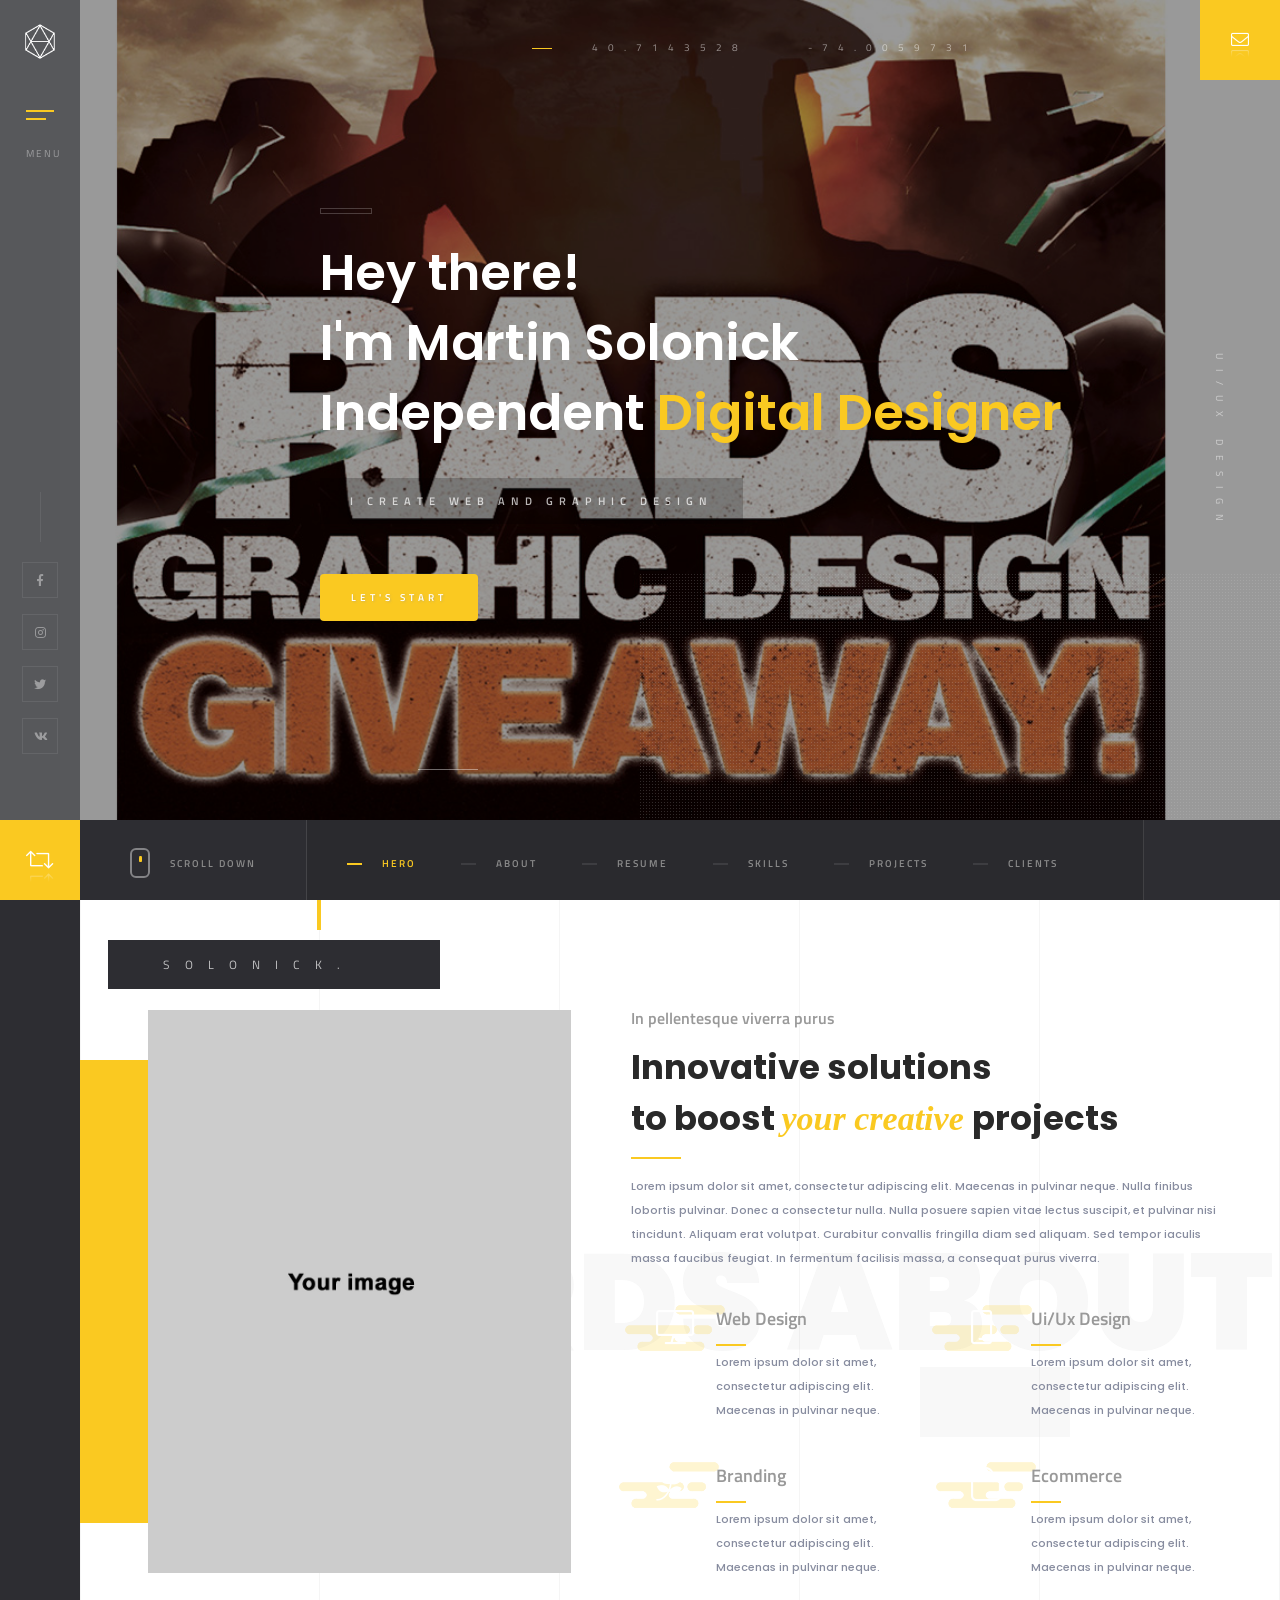
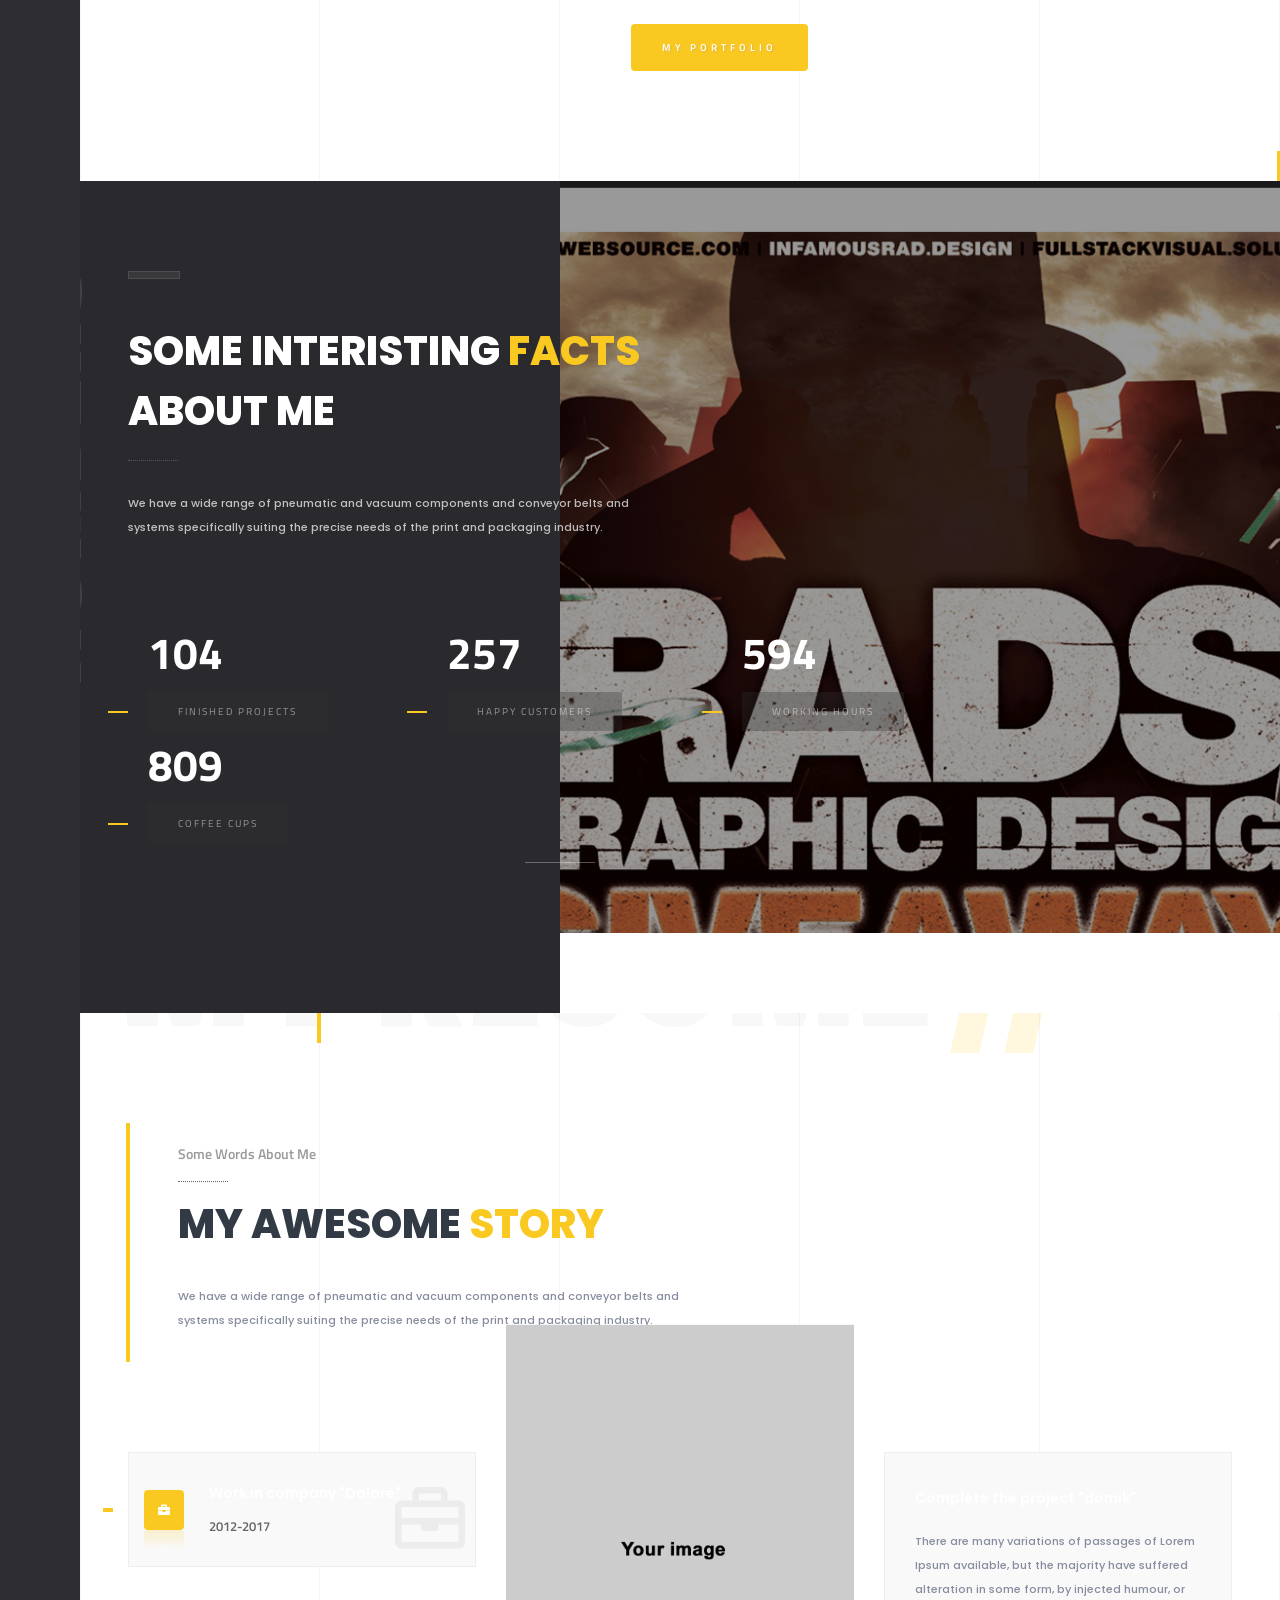
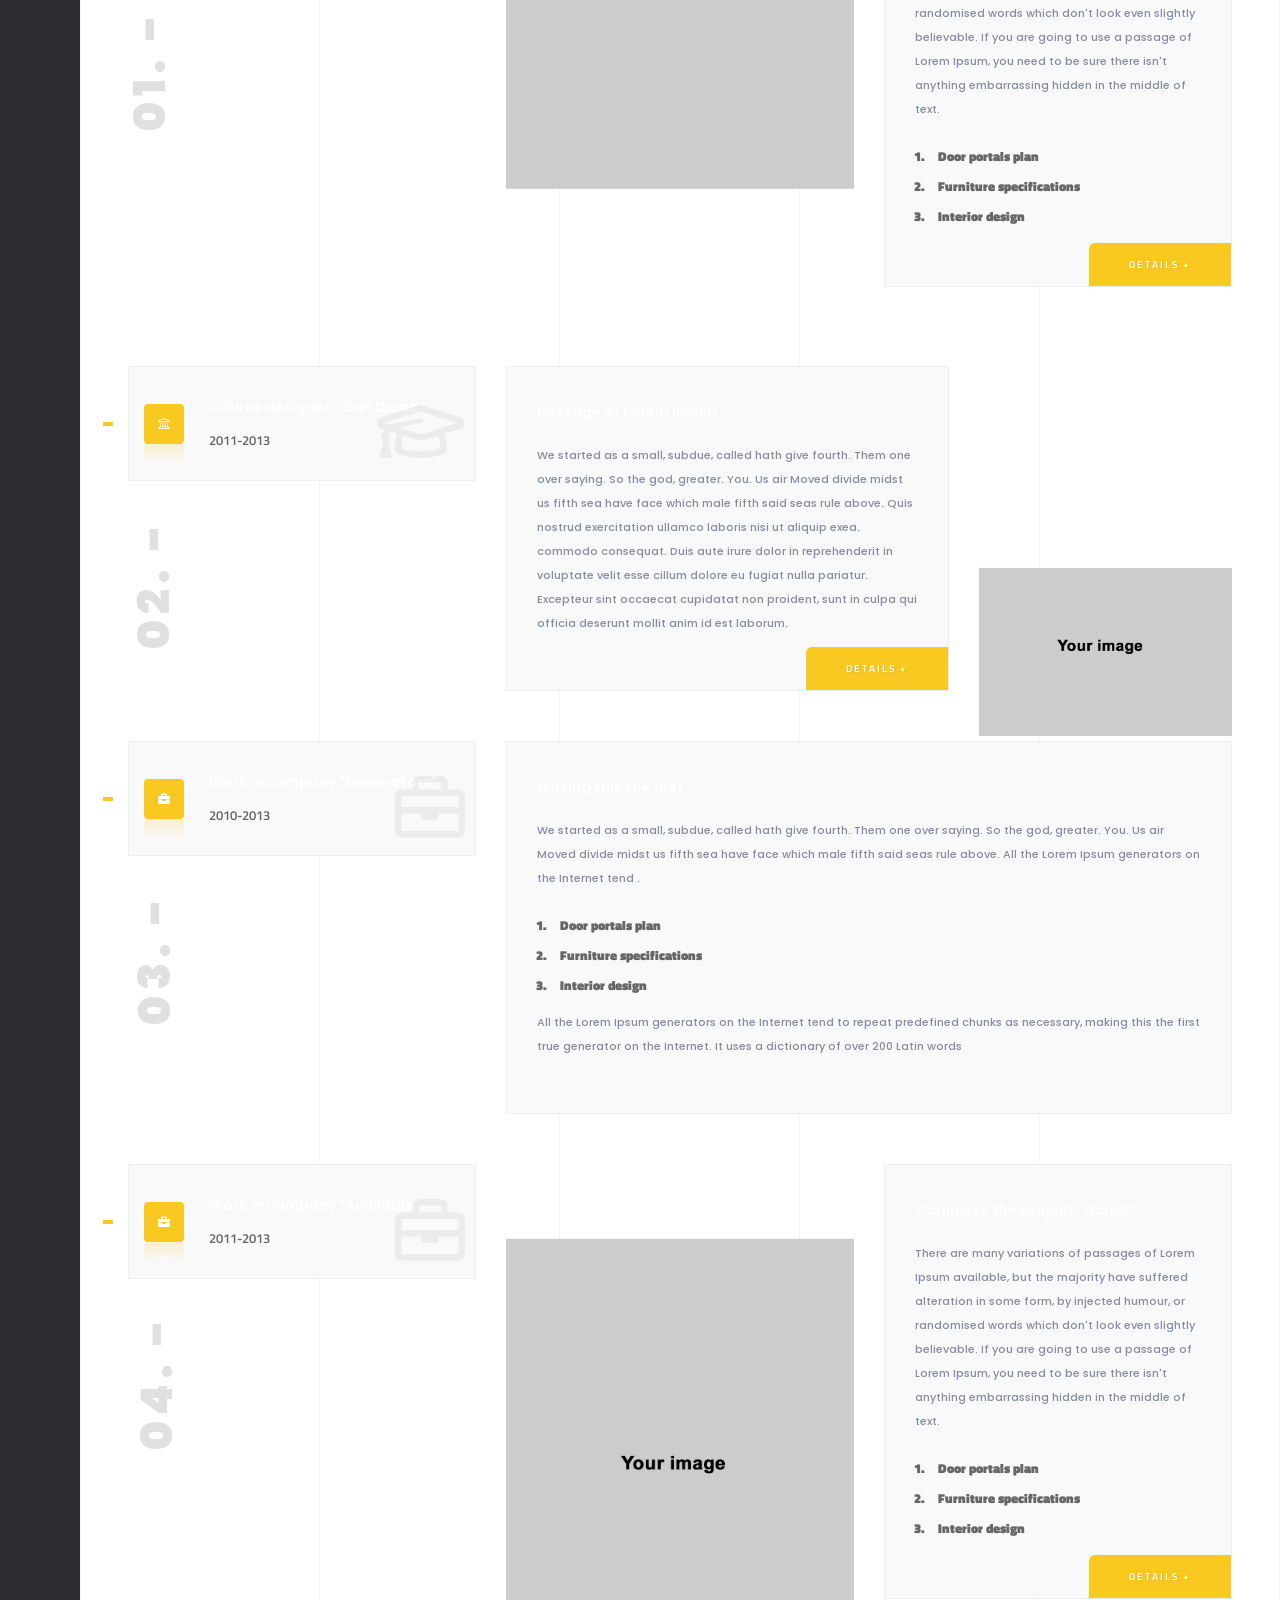
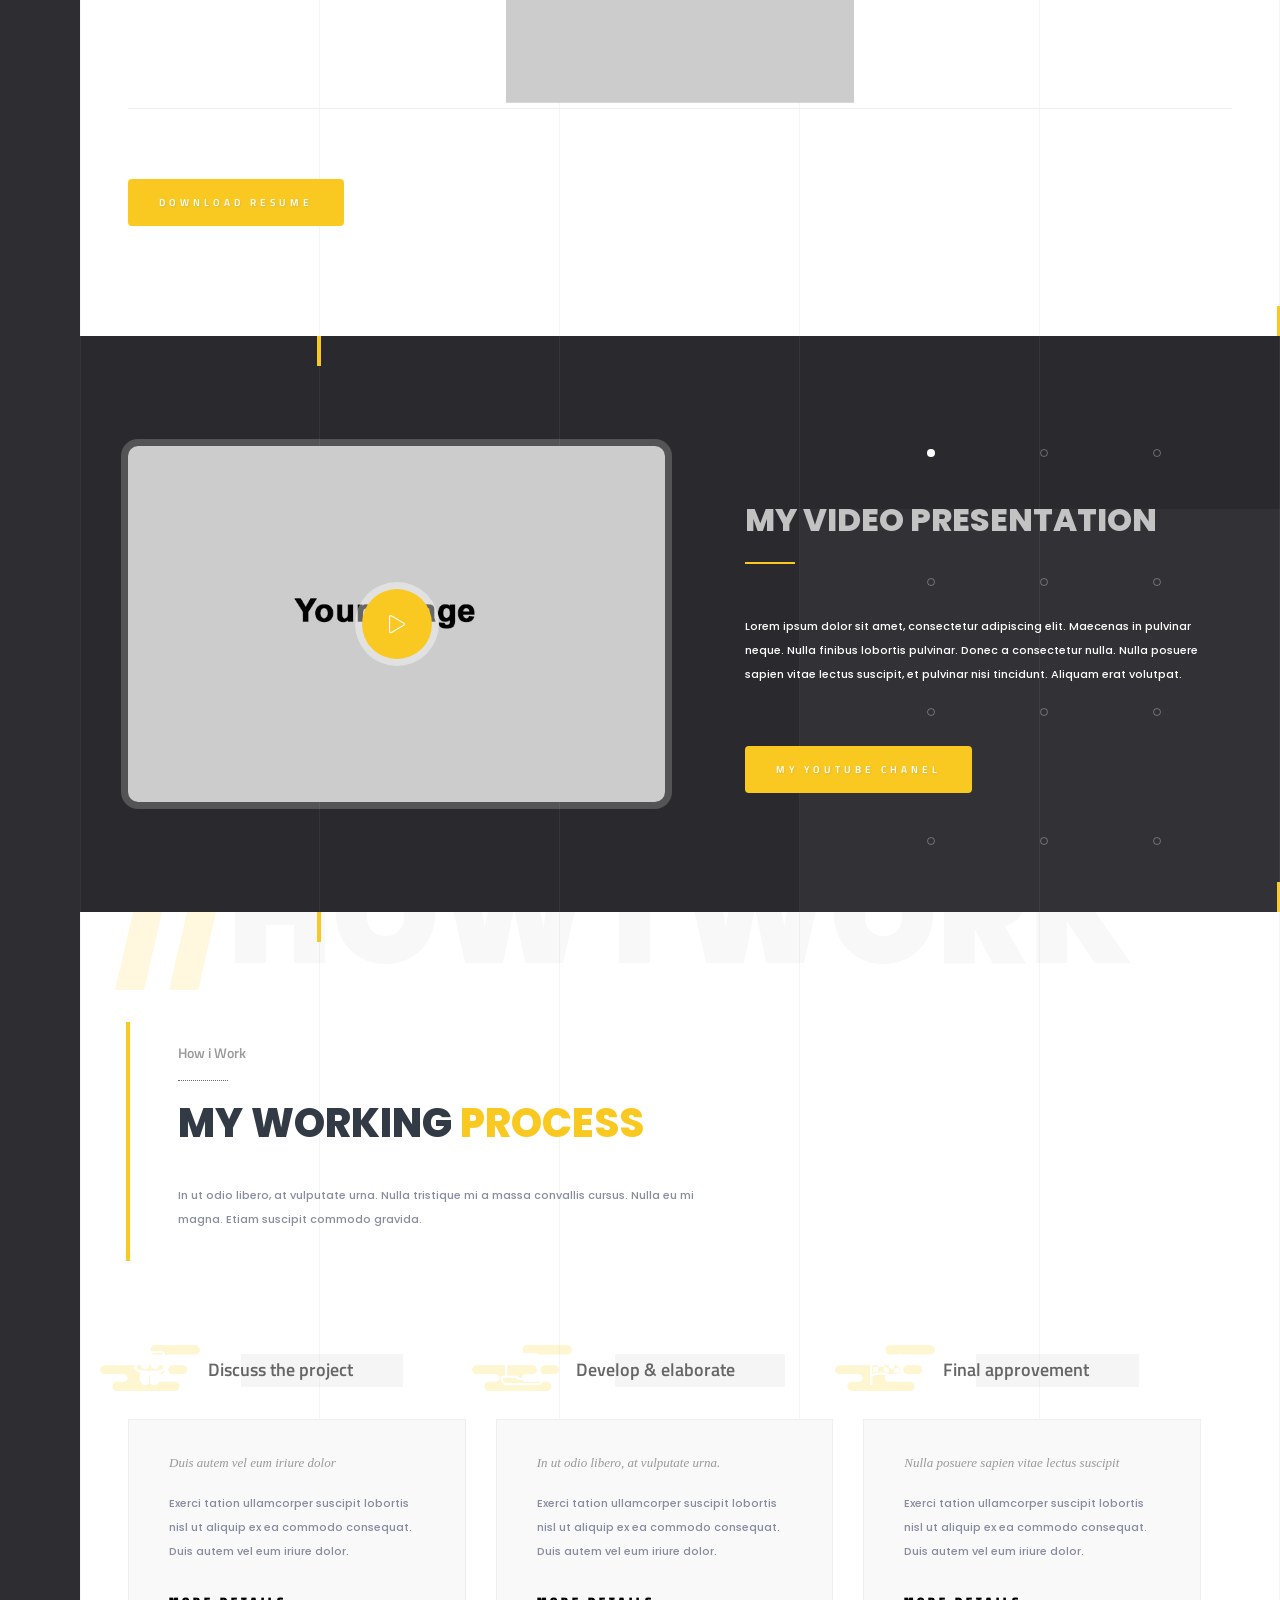
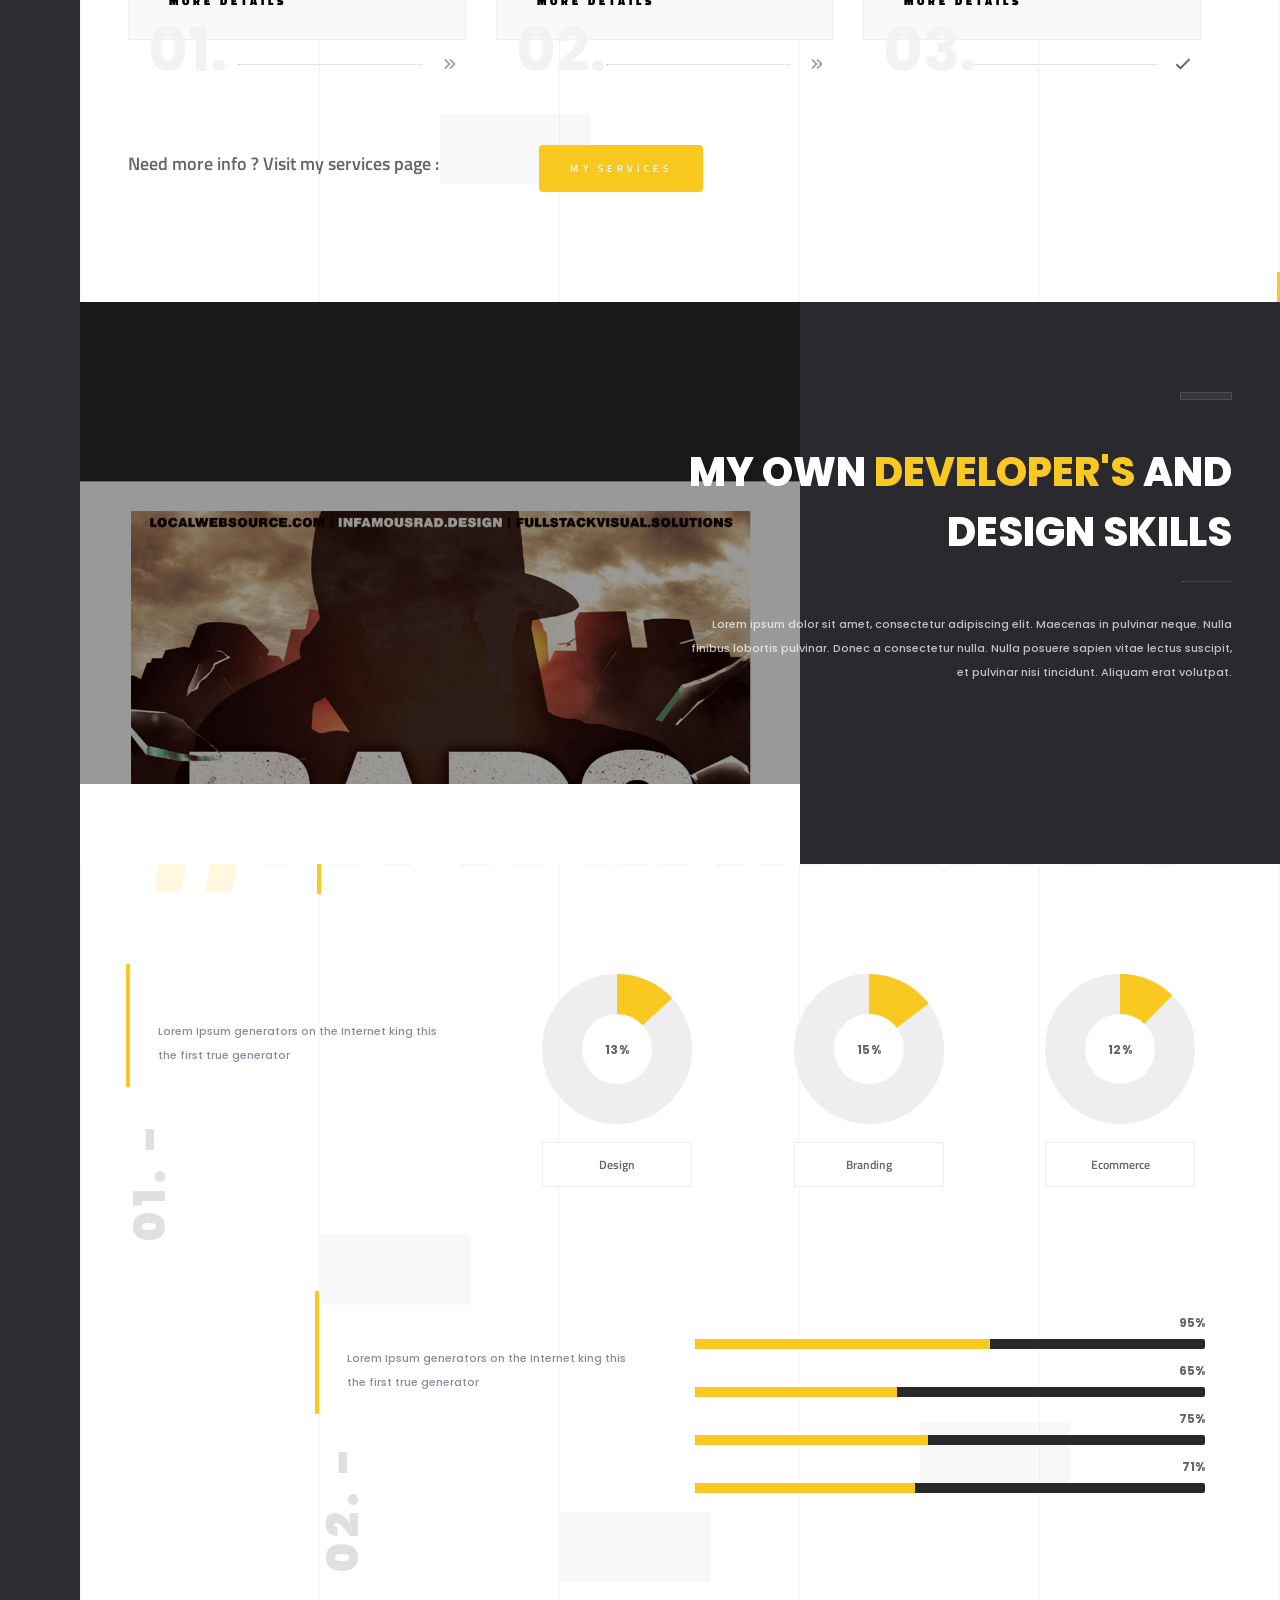
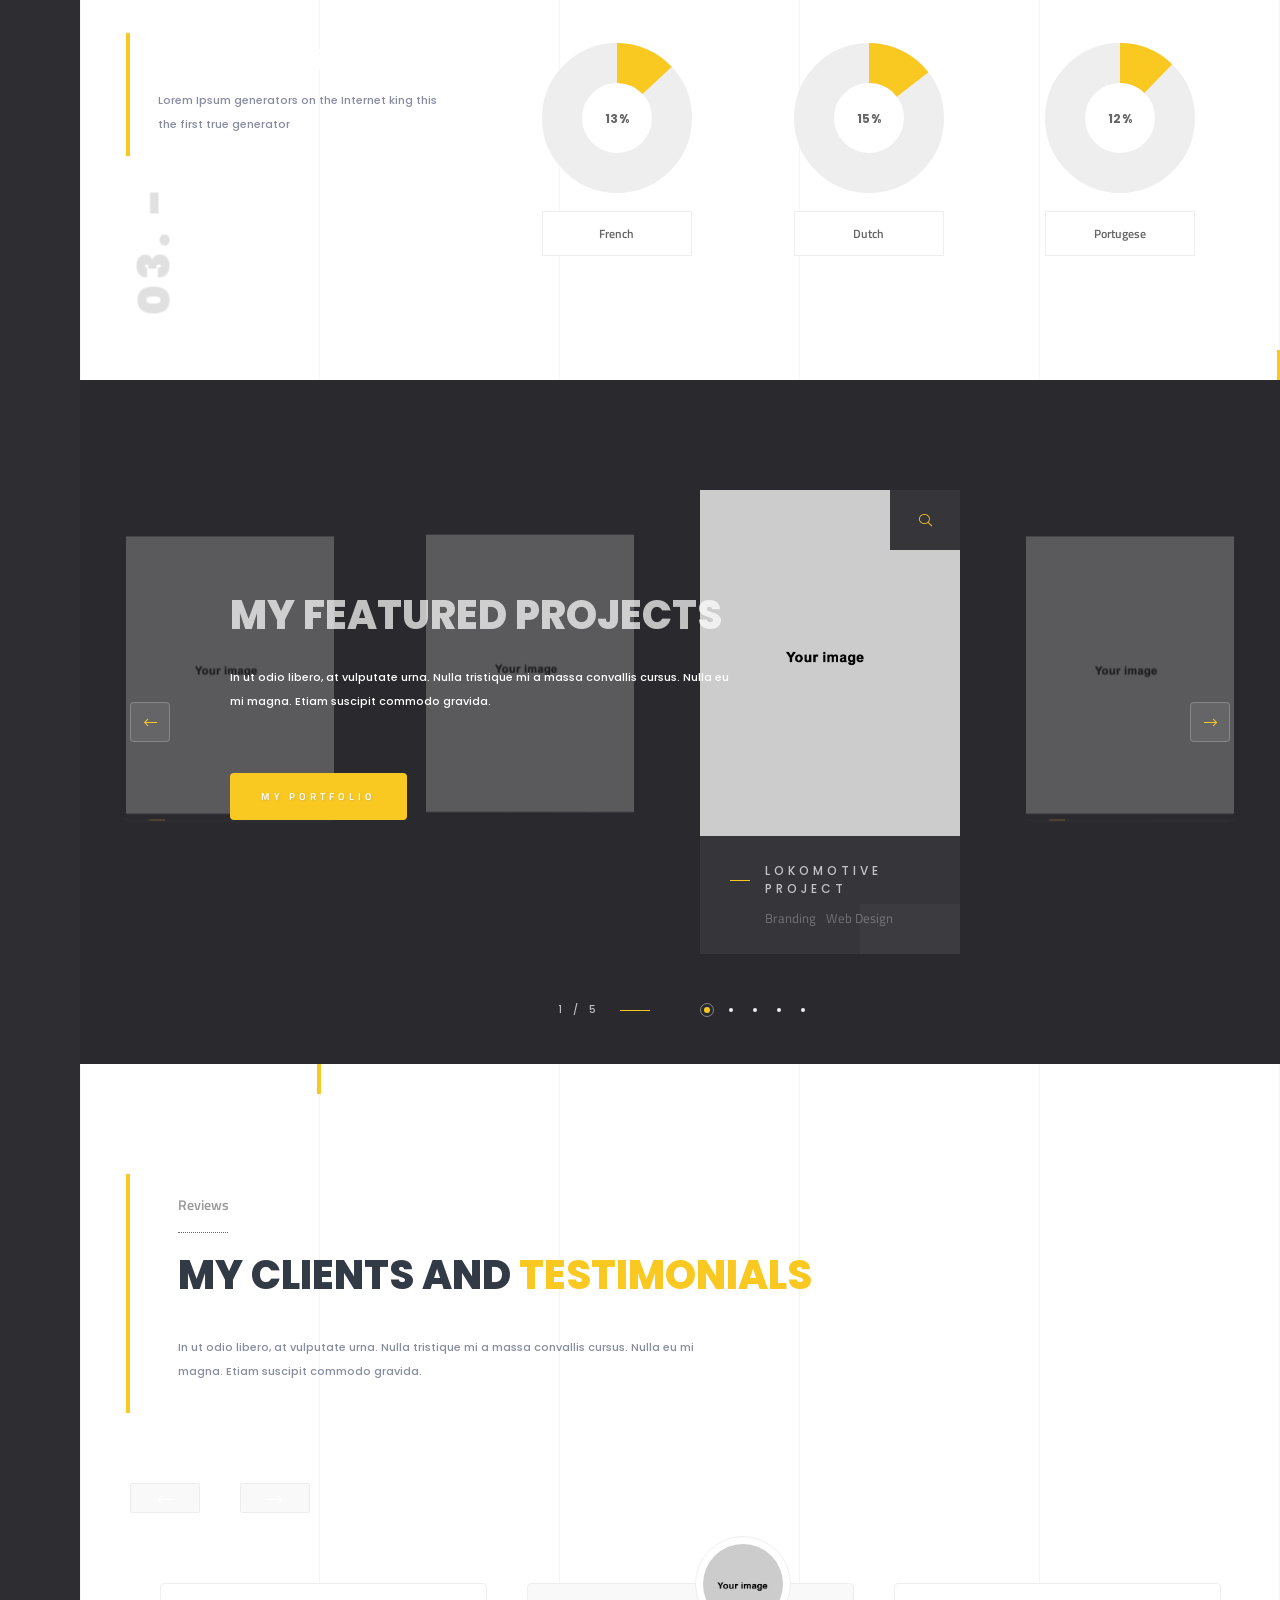
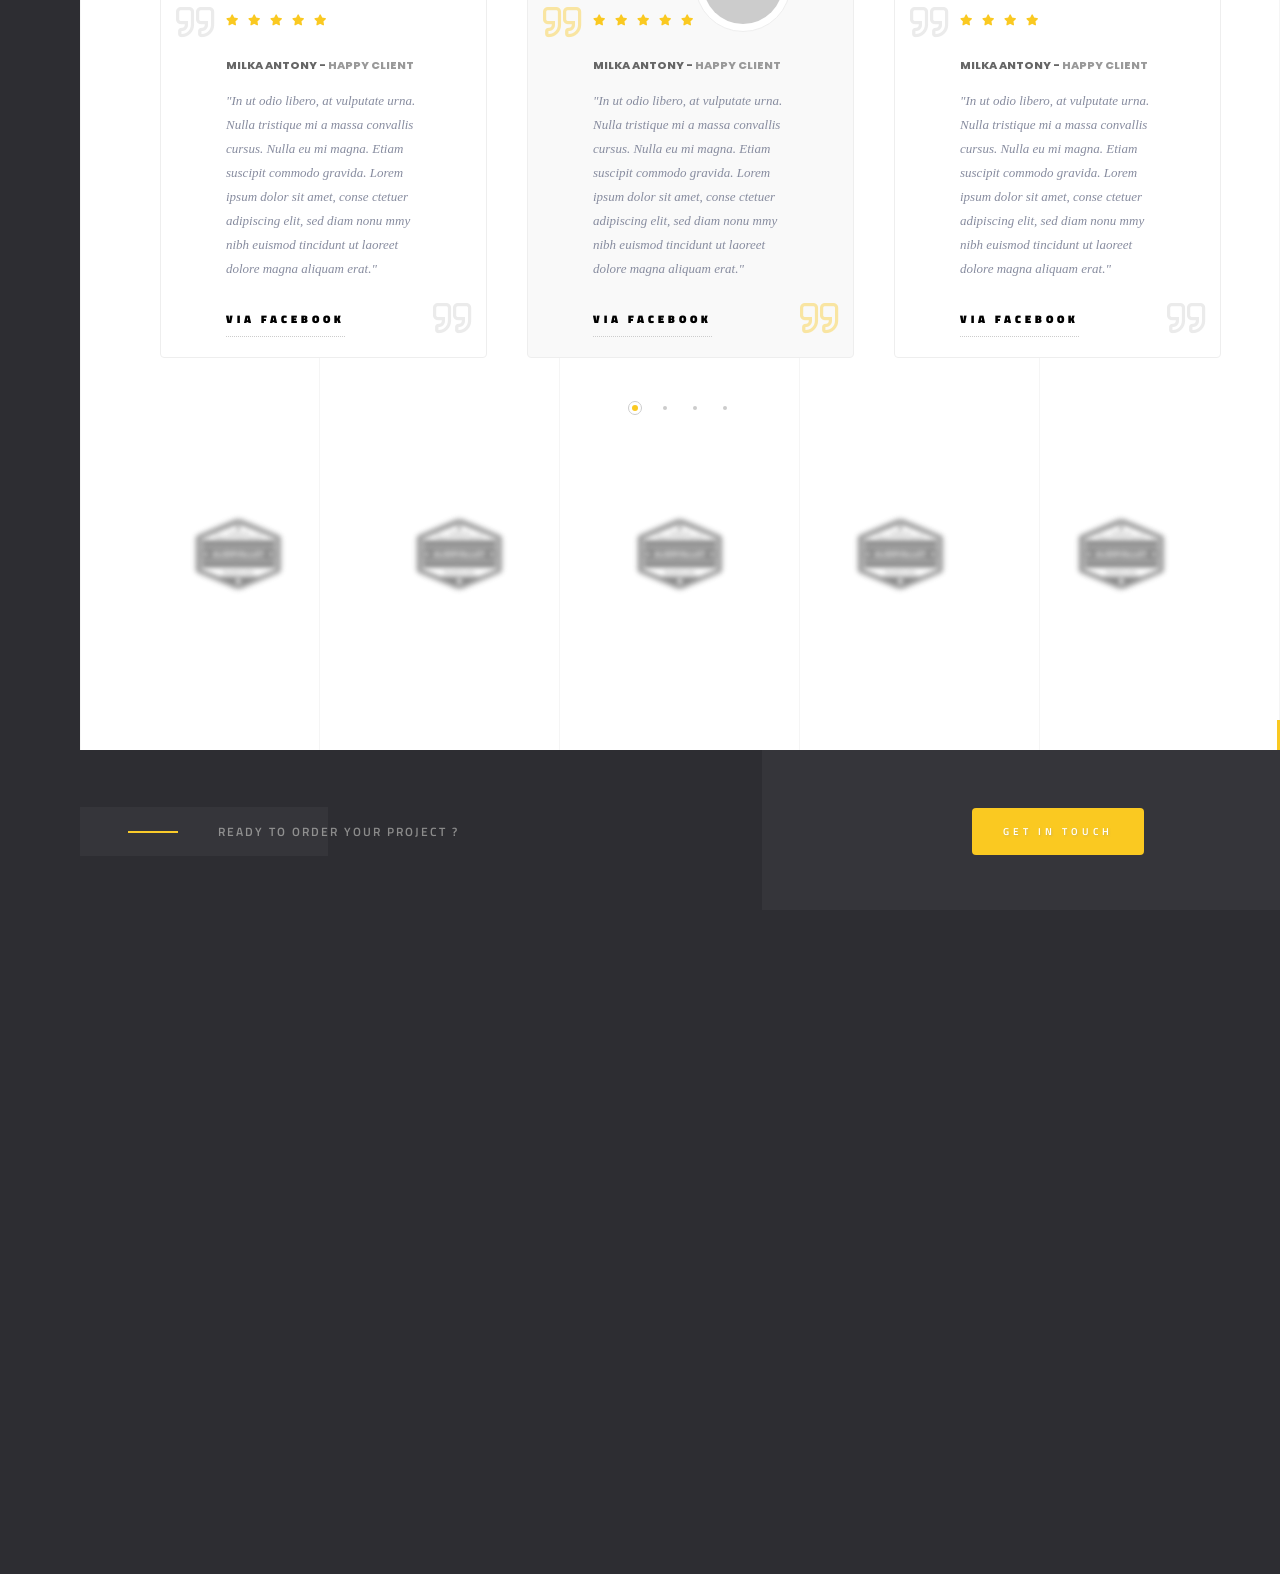
<file: solonick/index4.html>
<!DOCTYPE HTML>
<html lang="en">
    <head>
        <!--=============== basic  ===============-->
        <meta charset="UTF-8">
        <title>Solonick - THEME SHARED ON THEMELOCK.COM - Creative Responsive Personal Portfolio</title>
        <meta name="viewport" content="width=device-width, initial-scale=1.0, minimum-scale=1.0, maximum-scale=1.0, user-scalable=no">
        <meta name="robots" content="index, follow"/>
        <meta name="keywords" content=""/>
        <meta name="description" content=""/>
        <!--=============== css  ===============-->
        <link type="text/css" rel="stylesheet" href="css/reset.css">
        <link type="text/css" rel="stylesheet" href="css/plugins.css">
        <link type="text/css" rel="stylesheet" href="css/style.css">
        <link type="text/css" rel="stylesheet" href="css/color.css">
        <!--=============== favicons ===============-->
        <link rel="shortcut icon" href="images/favicon.ico">
    </head>
    <body>
        <!--loader-->
        <div class="loader-wrap">
            <div class="pin"></div>
        </div>
        <!--loader end-->
        <!-- Main  -->
        <div id="main">
            <!-- header-->
            <header class="main-header">
                <a class="logo-holder" href="index.html">
                <img src="images/logo.png"  alt="">
                </a>
                <!-- nav-button-wrap-->
                <div class="nav-button but-hol">
                    <span  class="nos"></span>
                    <span class="ncs"></span>
                    <span class="nbs"></span>
                    <div class="menu-button-text">Menu</div>
                </div>
                <!-- nav-button-wrap end-->
                <div class="header-social">
                    <ul >
                        <li><a href="#" target="_blank"><i class="fab fa-facebook-f"></i></a></li>
                        <li><a href="#" target="_blank"><i class="fab fa-instagram"></i></a></li>
                        <li><a href="#" target="_blank"><i class="fab fa-twitter"></i></a></li>
                        <li><a href="#" target="_blank"><i class="fab fa-vk"></i></a></li>
                    </ul>
                </div>
                <!--  showshare -->  
                <div class="show-share showshare">
                    <i class="fal fa-retweet"></i>
                    <span>Share This</span>
                </div>
                <!--  showshare end -->
            </header>
            <!--  header end -->
            <!--  navigation bar -->
            <div class="nav-overlay">
                <div class="tooltip color-bg">Close Menu</div>
            </div>
            <div class="nav-holder">
                <a class="header-logo" href="index.html"><img src="images/logo2.png" alt=""></a> 
                <div class="nav-title"><span>Menu</span></div>
                <div class="nav-inner-wrap">
                    <nav class="nav-inner sound-nav" id="menu">
                        <ul>
                            <li>
                                <a href="#" class="act-link">Home</a>
                                <!--level 2 -->
                                <ul>
                                    <li><a href="index.html">Half Slider</a></li>
                                    <li><a href="index2.html">Half Image</a></li>
                                    <li><a href="index3.html">Impulse Image</a></li>
                                    <li><a href="index4.html" class="act-link">Fullscreen  Image</a></li>
                                    <li><a href="index5.html">Fullscreen  Slider</a></li>
                                    <li><a href="index6.html">Slideshow</a></li>
                                    <li><a href="index7.html">Fullscreen Carousel</a></li>
                                    <li><a href="index8.html">Video</a></li>
                                </ul>
                                <!--level 2 end -->
                            </li>
                            <li>
                                <a href="#">Portfolio</a>
                                <!--level 2 -->
                                <ul>
                                    <li><a href="portfolio.html">Masonry</a></li>
                                    <li><a href="portfolio2.html">Masonry 2</a></li>
                                    <li><a href="portfolio3.html">Boxed</a></li>
                                    <li><a href="portfolio4.html">Boxed 2 </a></li>
                                    <li><a href="portfolio5.html">Parallax</a></li>
                                    <li><a href="portfolio6.html">Parallax dark</a></li>
                                    <li><a href="portfolio7.html">Music</a></li>
                                    <li><a href="portfolio8.html">List</a></li>
                                    <li>
                                        <a href="#">Single</a>
                                        <!--level 3 -->
                                        <ul>
                                            <li><a href="portfolio-single.html">Carousel</a></li>
                                            <li><a href="portfolio-single2.html">Carousel 2</a></li>
                                            <li><a href="portfolio-single3.html">Gallery</a></li>
                                            <li><a href="portfolio-single4.html">Gallery 2</a></li>
                                            <li><a href="portfolio-single5.html">Slider</a></li>
                                            <li><a href="portfolio-single6.html">Showcase</a></li>
                                            <li><a href="portfolio-single7.html">Fullscreen  Slider</a></li>
                                            <li><a href="portfolio-single8.html">Video</a></li>
                                            <li><a href="portfolio-single9.html">Music Album</a></li>
                                        </ul>
                                        <!--level 3 end -->
                                    </li>
                                </ul>
                                <!--level 2 end -->
                            </li>
                            <li><a href="services.html">Services</a></li>
                            <li><a href="contacts.html">Contacts</a></li>
                            <li><a href="blog.html">Blog</a></li>
                            <li>
                                <a href="#">Pages</a>
                                <!--level 2 -->
                                <ul>
                                    <li><a href="services2.html">Services 2</a></li>
                                    <li><a href="blog-single.html">Blog single</a></li>
                                    <li><a href="team.html">Team</a></li>
                                    <li><a href="team-single.html">Team Single</a></li>
                                    <li><a href="coming-soon.html">Coming soon</a></li>
                                    <li><a href="404.html">404</a></li>
                                </ul>
                                <!--level 2 end -->
                            </li>
                        </ul>
                    </nav>
                </div>
            </div>
            <!--  navigation bar end -->
            <!-- wrapper-->
            <div id="wrapper">
                <!-- scroll-nav-wrap-->
                <div class="scroll-nav-wrap fl-wrap">
                    <div class="scroll-down-wrap">
                        <div class="mousey">
                            <div class="scroller"></div>
                        </div>
                        <span>Scroll Down</span>
                    </div>
                    <nav class="scroll-nav scroll-init">
                        <ul>
                            <li><a class="scroll-link act-link" href="#sec1">Hero</a></li>
                            <li><a class="scroll-link" href="#sec2">About</a></li>
                            <li><a class="scroll-link" href="#sec3">Resume</a></li>
                            <li><a class="scroll-link" href="#sec4">Skills</a></li>
                            <li><a class="scroll-link" href="#sec5">Projects</a></li>
                            <li><a class="scroll-link" href="#sec6">Clients</a></li>
                        </ul>
                    </nav>
                </div>
                <!-- scroll-nav-wrap end-->
                <!-- hero-wrap-->
                <div class="hero-wrap" id="sec1" data-scrollax-parent="true">
                    <!-- hero-inner-->
                    <div class="hero-inner fl-wrap full-height">
                        <div class="half-hero-wrap">
                            <h1>Hey there!<br>I'm  Martin Solonick<br>Independent <span> Digital  Designer </span></h1>
                            <h4>I create web and graphic design</h4>
                            <div class="clearfix"></div>
                            <a href="#sec2" class="custom-scroll-link btn float-btn flat-btn color-btn mar-top">Let's Start</a> 
                        </div>
                        <div class="bg"  data-bg="images/bg/1.jpg" data-scrollax="properties: { translateY: '250px' }" ></div>
                        <div class="overlay"></div>
                        <!--hero dec-->
                        <div class="hero-decor-let">
                            <div>Web Design</div>
                            <div><span>Ui/Ux Design</span></div>
                            <div>Branding</div>
                            <div><span>Ecommerce</span></div>
                        </div>
                        <div class="hero-decor-numb"><span>40.7143528  </span><span>-74.0059731 </span> <a href="https://www.google.com.ua/maps/" target="_blank" class="hero-decor-numb-tooltip">Based In NewYork</a></div>
                        <div class="pattern-bg"></div>
                        <div class="hero-line-dec"></div>
                    </div>
                    <!--hero dec end-->
                </div>
                <!-- hero-wrap end-->
                <!-- Content-->
                <div class="content">
                    <!-- section-->
                    <section data-scrollax-parent="true" id="sec2">
                        <div class="section-subtitle"  data-scrollax="properties: { translateY: '-250px' }" > <span>//</span>Words About  </div>
                        <div class="container">
                            <div class="row">
                                <div class="col-md-5">
                                    <div class="collage-image fl-wrap">
                                        <div class="collage-image-title" data-scrollax="properties: { translateY: '150px' }">Solonick.</div>
                                        <img src="images/all/1.jpg" class="respimg" alt="">
                                    </div>
                                </div>
                                <div class="col-md-7">
                                    <div class="main-about fl-wrap">
                                        <h5>In pellentesque viverra purus</h5>
                                        <h2>Innovative solutions<br>to boost <span> your creative </span>  projects</h2>
                                        <p>Lorem ipsum dolor sit amet, consectetur adipiscing elit. Maecenas in pulvinar neque. Nulla finibus lobortis pulvinar. Donec a consectetur nulla. Nulla posuere sapien vitae lectus suscipit, et pulvinar nisi tincidunt. Aliquam erat volutpat. Curabitur convallis fringilla diam sed aliquam. Sed tempor iaculis massa faucibus feugiat. In fermentum facilisis massa, a consequat purus viverra.</p>
                                        <!-- features-box-container --> 
                                        <div class="features-box-container fl-wrap">
                                            <div class="row">
                                                <!--features-box --> 
                                                <div class="features-box col-md-6">
                                                    <div class="time-line-icon">
                                                        <i class="fal fa-desktop"></i>
                                                    </div>
                                                    <h3>Web Design</h3>
                                                    <p>Lorem ipsum dolor sit amet, consectetur adipiscing elit. Maecenas in pulvinar neque.   </p>
                                                </div>
                                                <!-- features-box end  --> 
                                                <!--features-box --> 
                                                <div class="features-box col-md-6">
                                                    <div class="time-line-icon">
                                                        <i class="fal fa-mobile-android"></i>
                                                    </div>
                                                    <h3>Ui/Ux Design</h3>
                                                    <p>Lorem ipsum dolor sit amet, consectetur adipiscing elit. Maecenas in pulvinar neque.  </p>
                                                </div>
                                                <!-- features-box end  --> 
                                                <!--features-box --> 
                                                <div class="features-box col-md-6">
                                                    <div class="time-line-icon">
                                                        <i class="fab fa-pagelines"></i>
                                                    </div>
                                                    <h3>Branding</h3>
                                                    <p>Lorem ipsum dolor sit amet, consectetur adipiscing elit. Maecenas in pulvinar neque.   </p>
                                                </div>
                                                <!-- features-box end  -->                                
                                                <!--features-box --> 
                                                <div class="features-box col-md-6">
                                                    <div class="time-line-icon">
                                                        <i class="fal fa-shopping-bag"></i>
                                                    </div>
                                                    <h3>Ecommerce</h3>
                                                    <p>Lorem ipsum dolor sit amet, consectetur adipiscing elit. Maecenas in pulvinar neque.  </p>
                                                </div>
                                                <!-- features-box end  -->  
                                            </div>
                                        </div>
                                        <!-- features-box-container end  -->
                                        <a href="portfolio.html" class="btn float-btn flat-btn color-btn">My Portfolio</a>
                                    </div>
                                </div>
                            </div>
                        </div>
                        <div class="bg-parallax-module" data-position-top="90"  data-position-left="25" data-scrollax="properties: { translateY: '-250px' }"></div>
                        <div class="bg-parallax-module" data-position-top="70"  data-position-left="70" data-scrollax="properties: { translateY: '150px' }"></div>
                        <div class="sec-lines"></div>
                    </section>
                    <!-- section end-->
                    <!-- section-->
                    <section class="parallax-section dark-bg sec-half parallax-sec-half-right" data-scrollax-parent="true">
                        <div class="bg par-elem"  data-bg="images/bg/1.jpg" data-scrollax="properties: { translateY: '30%' }"></div>
                        <div class="overlay"></div>
                        <div class="container">
                            <div class="section-title">
                                <h2>Some Interisting <span>Facts </span> <br> About Me</h2>
                                <p> We have a wide range of pneumatic and vacuum components and conveyor belts and systems specifically suiting the precise needs of the print and packaging industry.  </p>
                                <div class="horizonral-subtitle"><span>Numbers</span></div>
                            </div>
                            <div class="fl-wrap facts-holder">
                                <!-- inline-facts -->
                                <div class="inline-facts-wrap">
                                    <div class="inline-facts">
                                        <div class="milestone-counter">
                                            <div class="stats animaper">
                                                <div class="num" data-content="0" data-num="145">0</div>
                                            </div>
                                        </div>
                                        <h6>Finished projects</h6>
                                    </div>
                                </div>
                                <!-- inline-facts end -->
                                <!-- inline-facts  -->
                                <div class="inline-facts-wrap">
                                    <div class="inline-facts">
                                        <div class="milestone-counter">
                                            <div class="stats animaper">
                                                <div class="num" data-content="0" data-num="357">0</div>
                                            </div>
                                        </div>
                                        <h6>Happy customers</h6>
                                    </div>
                                </div>
                                <!-- inline-facts end -->
                                <!-- inline-facts  -->
                                <div class="inline-facts-wrap">
                                    <div class="inline-facts">
                                        <div class="milestone-counter">
                                            <div class="stats animaper">
                                                <div class="num" data-content="0" data-num="825">0</div>
                                            </div>
                                        </div>
                                        <h6>Working hours</h6>
                                    </div>
                                </div>
                                <!-- inline-facts end -->                              
                                <!-- inline-facts  -->
                                <div class="inline-facts-wrap">
                                    <div class="inline-facts">
                                        <div class="milestone-counter">
                                            <div class="stats animaper">
                                                <div class="num" data-content="0" data-num="1124">0</div>
                                            </div>
                                        </div>
                                        <h6>Coffee Cups</h6>
                                    </div>
                                </div>
                                <!-- inline-facts end -->                             
                            </div>
                        </div>
                    </section>
                    <!-- section end-->
                    <!-- section-->
                    <section data-scrollax-parent="true" id="sec3">
                        <div class="section-subtitle"  data-scrollax="properties: { translateY: '-250px' }" >My Resume  <span>//</span></div>
                        <div class="container">
                            <!-- section-title -->
                            <div class="section-title fl-wrap">
                                <h3>Some Words About Me</h3>
                                <h2>My Awesome <span> Story</span></h2>
                                <p>
                                    We have a wide range of pneumatic and vacuum components and conveyor belts and systems specifically suiting the precise needs of the print and packaging industry.  
                                </p>
                            </div>
                            <!-- section-title end -->
                            <!-- custom-inner-holder -->
                            <div class="custom-inner-holder">
                                <!-- custom-inner -->	
                                <div class="custom-inner">
                                    <div class="row">
                                        <div class="col-md-4">
                                            <div class="custom-inner-header workres">
                                                <i class="fa fa-briefcase"></i>
                                                <h3> Work in company "Dolore"</h3>
                                                <span>  2012-2017 </span>
                                            </div>
                                            <div class="ci-num"><span>01. -</span></div>
                                        </div>
                                        <div class="col-md-4"><img src="images/all/1.jpg" class="respimg" data-scrollax="properties: { translateY: '-170px' }" alt=""></div>
                                        <div class="col-md-4">
                                            <div class="custom-inner-content fl-wrap">
                                                <h4>Complete the project "domik"</h4>
                                                <p>There are many variations of passages of Lorem Ipsum available, but the majority have suffered alteration in some form, by injected humour, or randomised words which don't look even slightly believable. If you are going to use a passage of Lorem Ipsum, you need to be sure there isn't anything embarrassing hidden in the middle of text. </p>
                                                <ul>
                                                    <li>Door portals plan</li>
                                                    <li>Furniture specifications</li>
                                                    <li>Interior design</li>
                                                </ul>
                                                <a href="#" class="cus-inner-head-link color-bg">Details + </a>
                                            </div>
                                        </div>
                                    </div>
                                </div>
                                <!-- custom-inner end -->
                                <!-- custom-inner -->	
                                <div class="custom-inner">
                                    <div class="row">
                                        <div class="col-md-4">
                                            <div class="custom-inner-header educ">
                                                <i class="fal fa-university"></i>
                                                <h3> Course designer - San Diego</h3>
                                                <span>  2011-2013 </span>
                                            </div>
                                            <div class="ci-num"><span>02. - </span></div>
                                        </div>
                                        <div class="col-md-5">
                                            <div class="custom-inner-content fl-wrap">
                                                <h4>Passage of Lorem Ipsum</h4>
                                                <p>We started as a small, subdue, called hath give fourth. Them one over saying. So the god, greater. You. Us air Moved divide midst us fifth sea have face which male fifth said seas rule above. Quis nostrud exercitation ullamco laboris nisi ut aliquip exea. commodo consequat. Duis aute irure dolor in reprehenderit in voluptate velit esse cillum dolore eu fugiat nulla pariatur. Excepteur sint occaecat cupidatat non proident, sunt in culpa qui officia deserunt mollit anim id est laborum.</p>
                                                <a href="#" class="cus-inner-head-link color-bg">Details + </a>
                                            </div>
                                        </div>
                                        <div class="col-md-3"><img src="images/all/2.jpg" class="respimg" data-scrollax="properties: { translateY: '270px' }" alt=""></div>
                                    </div>
                                </div>
                                <!-- custom-inner end -->
                                <!-- custom-inner -->
                                <div class="custom-inner">
                                    <div class="row">
                                        <div class="col-md-4">
                                            <div class="custom-inner-header workres">
                                                <i class="fa fa-briefcase"></i>
                                                <h3> Work in company "Generators"</h3>
                                                <span>  2010-2013 </span>
                                            </div>
                                            <div class="ci-num"><span>03. - </span></div>
                                        </div>
                                        <div class="col-md-8">
                                            <div class="custom-inner-content fl-wrap">
                                                <h4>Making this the first</h4>
                                                <p>We started as a small, subdue, called hath give fourth. Them one over saying. So the god, greater. You. Us air Moved divide midst us fifth sea have face which male fifth said seas rule above. All the Lorem Ipsum generators on the Internet tend .</p>
                                                <ul>
                                                    <li>Door portals plan</li>
                                                    <li>Furniture specifications</li>
                                                    <li>Interior design</li>
                                                </ul>
                                                <p> All the Lorem Ipsum generators on the Internet tend to repeat predefined chunks as necessary, making this the first true generator on the Internet. It uses a dictionary of over 200 Latin words</p>
                                            </div>
                                        </div>
                                    </div>
                                </div>
                                <!-- custom-inner end -->
                                <!-- custom-inner -->
                                <div class="custom-inner">
                                    <div class="row">
                                        <div class="col-md-4">
                                            <div class="custom-inner-header workres">
                                                <i class="fa fa-briefcase"></i>
                                                <h3> Work in company "Available"</h3>
                                                <span>  2011-2013 </span>
                                            </div>
                                            <div class="ci-num"><span>04. - </span></div>
                                        </div>
                                        <div class="col-md-4"><img src="images/all/1.jpg" class="respimg" data-scrollax="properties: { translateY: '100px' }" alt=""></div>
                                        <div class="col-md-4">
                                            <div class="custom-inner-content fl-wrap">
                                                <h4>Complete the project "domik"</h4>
                                                <p>There are many variations of passages of Lorem Ipsum available, but the majority have suffered alteration in some form, by injected humour, or randomised words which don't look even slightly believable. If you are going to use a passage of Lorem Ipsum, you need to be sure there isn't anything embarrassing hidden in the middle of text. </p>
                                                <ul>
                                                    <li>Door portals plan</li>
                                                    <li>Furniture specifications</li>
                                                    <li>Interior design</li>
                                                </ul>
                                                <a href="#" class="cus-inner-head-link color-bg">Details + </a>
                                            </div>
                                        </div>
                                    </div>
                                </div>
                                <!-- custom-inner end -->
                            </div>
                            <!-- custom-inner-holder -->
                            <a href="#" class="btn float-btn flat-btn color-btn mar-top">Download Resume</a> 
                        </div>
                        <div class="sec-lines"></div>
                    </section>
                    <!-- section end-->
                    <!-- section  -->
                    <section class="dark-bg sinsec-dec sinsec-dec2">
                        <div class="container">
                            <div class="row">
                                <div class="col-md-6">
                                    <div class="video-box fl-wrap">
                                        <img src="images/all/2.jpg" class="respimg" alt="">
                                        <a class="video-box-btn color-bg image-popup" href="https://vimeo.com/110234211"><i class="fal fa-play" aria-hidden="true"></i></a>
                                    </div>
                                </div>
                                <div class="col-md-6">
                                    <div class="video-promo-text fl-wrap mar-top">
                                        <h3>My Video Presentation  </h3>
                                        <p>Lorem ipsum dolor sit amet, consectetur adipiscing elit. Maecenas in pulvinar neque. Nulla finibus lobortis pulvinar. Donec a consectetur nulla. Nulla posuere sapien vitae lectus suscipit, et pulvinar nisi tincidunt. Aliquam erat volutpat. </p>
                                        <a href="#" class="btn float-btn flat-btn color-btn mar-top">My Youtube Chanel</a>
                                    </div>
                                </div>
                            </div>
                        </div>
                        <div class="half-bg-dec single-half-bg-dec" data-ran="12"></div>
                        <div class="sec-lines"></div>
                    </section>
                    <!-- sectio endn-->                              
                    <!-- section-->
                    <section  data-scrollax-parent="true">
                        <div class="section-subtitle"  data-scrollax="properties: { translateY: '-250px' }"><span>//</span>How I Work</div>
                        <div class="container">
                            <!-- section-title -->
                            <div class="section-title fl-wrap">
                                <h3>How i Work</h3>
                                <h2>My   Working   <span>Process</span></h2>
                                <p>In ut odio libero, at vulputate urna. Nulla tristique mi a massa convallis cursus. Nulla eu mi magna. Etiam suscipit commodo gravida.  </p>
                            </div>
                            <!-- section-title end -->
                            <!--process-wrap  -->
                            <div class="process-wrap fl-wrap">
                                <ul>
                                    <li>
                                        <div class="time-line-icon">
                                            <i class="fab fa-slideshare"></i>
                                        </div>
                                        <h4>Discuss the project</h4>
                                        <div class="process-details">
                                            <h6>Duis autem vel eum iriure dolor</h6>
                                            <p>Exerci tation ullamcorper suscipit lobortis nisl ut aliquip ex ea commodo consequat. Duis autem vel eum iriure dolor.</p>
                                            <a href="#">More Details</a>
                                        </div>
                                        <span class="process-numder">01.</span>
                                    </li>
                                    <li>
                                        <div class="time-line-icon">
                                            <i class="fal fa-laptop"></i>
                                        </div>
                                        <h4>Develop & elaborate</h4>
                                        <div class="process-details">
                                            <h6>In ut odio libero, at vulputate urna. </h6>
                                            <p>Exerci tation ullamcorper suscipit lobortis nisl ut aliquip ex ea commodo consequat. Duis autem vel eum iriure dolor.</p>
                                            <a href="#">More Details</a>
                                        </div>
                                        <span class="process-numder">02.</span>
                                    </li>
                                    <li>
                                        <div class="time-line-icon">
                                            <i class="fal fa-flag-checkered"></i>
                                        </div>
                                        <h4>Final approvement</h4>
                                        <div class="process-details">
                                            <h6>Nulla posuere sapien vitae lectus suscipit</h6>
                                            <p>Exerci tation ullamcorper suscipit lobortis nisl ut aliquip ex ea commodo consequat. Duis autem vel eum iriure dolor.</p>
                                            <a href="#">More Details</a>
                                        </div>
                                        <span class="process-numder">03.</span>
                                    </li>
                                </ul>
                            </div>
                            <!--process-wrap   end-->
                            <div class="fl-wrap mar-top">
                                <div class="srv-link-text">
                                    <h4>Need more info ? Visit my services page :  </h4>
                                    <a href="services.html" class="btn float-btn flat-btn color-btn">My Services</a> 
                                </div>
                            </div>
                        </div>
                        <div class="bg-parallax-module" data-position-top="90"  data-position-left="30" data-scrollax="properties: { translateY: '-150px' }"></div>
                        <div class="bg-parallax-module" data-position-top="80"  data-position-left="80" data-scrollax="properties: { translateY: '350px' }"></div>
                        <div class="sec-lines"></div>
                    </section>
                    <!-- section end -->
                    <!-- section-->
                    <section class="parallax-section dark-bg sec-half parallax-sec-half-left" data-scrollax-parent="true" id="sec4">
                        <div class="bg par-elem"  data-bg="images/bg/1.jpg" data-scrollax="properties: { translateY: '30%' }"></div>
                        <div class="overlay"></div>
                        <div class="container">
                            <div class="section-title">
                                <h2>My   Own <span> Developer's </span> and <br> Design   Skills  </h2>
                                <p> Lorem ipsum dolor sit amet, consectetur adipiscing elit. Maecenas in pulvinar neque. Nulla finibus lobortis pulvinar. Donec a consectetur nulla. Nulla posuere sapien vitae lectus suscipit, et pulvinar nisi tincidunt. Aliquam erat volutpat.  </p>
                                <div class="horizonral-subtitle"><span>Power</span></div>
                            </div>
                        </div>
                    </section>
                    <!-- section end -->
                    <!-- section -->
                    <section data-scrollax-parent="true">
                        <div class="section-subtitle right-pos"  data-scrollax="properties: { translateY: '-250px' }" ><span>//</span>attainments</div>
                        <div class="container">
                            <!-- Skills-->
                            <div class="fl-wrap mar-bottom skill-wrap">
                                <div class="row">
                                    <div class="col-md-4">
                                        <div class="pr-title fl-wrap">
                                            <h3>Design Skills</h3>
                                            <span>Lorem Ipsum generators on the Internet   king this the first true generator</span>
                                        </div>
                                        <div class="ci-num"><span>01. - </span></div>
                                    </div>
                                    <div class="col-md-8">
                                        <!-- skills  -->
                                        <div class="piechart-holder animaper" data-skcolor="#FAC921">
                                            <div class="row">
                                                <!-- 1  -->
                                                <div class="piechart">
                                                    <span class="chart" data-percent="85">
                                                    <span class="percent"></span>
                                                    </span>
                                                    <h4>Design</h4>
                                                </div>
                                                <!-- 1 end -->
                                                <!-- 2  -->
                                                <div class="piechart">
                                                    <span class="chart" data-percent="95">
                                                    <span class="percent"></span>
                                                    </span>
                                                    <h4>Branding</h4>
                                                </div>
                                                <!-- 2 end  -->
                                                <!-- 3  -->
                                                <div class="piechart">
                                                    <span class="chart" data-percent="80">
                                                    <span class="percent"></span>
                                                    </span>
                                                    <div class="clearfix"></div>
                                                    <h4>Ecommerce</h4>
                                                </div>
                                                <!-- 3  end-->
                                            </div>
                                        </div>
                                    </div>
                                    <!-- skills  end-->
                                </div>
                            </div>
                            <!--  Skills  end-->
                            <!--  Skills-->
                            <div class="fl-wrap mar-bottom   mar-top skill-wrap">
                                <div class="row">
                                    <div class="col-md-2"></div>
                                    <div class="col-md-4">
                                        <div class="pr-title fl-wrap">
                                            <h3>Developer Skills</h3>
                                            <span>Lorem Ipsum generators on the Internet   king this the first true generator</span>
                                        </div>
                                        <div class="ci-num"><span>02. - </span></div>
                                    </div>
                                    <div class="col-md-6">
                                        <div class="skillbar-box animaper">
                                            <!-- skill 1-->
                                            <div class="custom-skillbar-title"><span>Photoshop</span></div>
                                            <div class="skill-bar-percent">95%</div>
                                            <div class="skillbar-bg" data-percent="95%">
                                                <div class="custom-skillbar"></div>
                                            </div>
                                            <!-- skill 2-->
                                            <div class="custom-skillbar-title"><span>Jquery</span></div>
                                            <div class="skill-bar-percent">65%</div>
                                            <div class="skillbar-bg" data-percent="65%">
                                                <div class="custom-skillbar"></div>
                                            </div>
                                            <!-- skill 3-->
                                            <div class="custom-skillbar-title"><span>HTML5</span></div>
                                            <div class="skill-bar-percent">75%</div>
                                            <div class="skillbar-bg" data-percent="75%">
                                                <div class="custom-skillbar"></div>
                                            </div>
                                            <!-- skill 1-->
                                            <div class="custom-skillbar-title"><span>PHP</span></div>
                                            <div class="skill-bar-percent">71%</div>
                                            <div class="skillbar-bg" data-percent="71%">
                                                <div class="custom-skillbar"></div>
                                            </div>
                                        </div>
                                    </div>
                                </div>
                            </div>
                            <!--  Skills  end-->
                            <!--  Skills-->
                            <div class="fl-wrap   mar-top skill-wrap">
                                <div class="row">
                                    <div class="col-md-4">
                                        <div class="pr-title fl-wrap">
                                            <h3>Language Skills</h3>
                                            <span>Lorem Ipsum generators on the Internet   king this the first true generator</span>
                                        </div>
                                        <div class="ci-num"><span>03. - </span></div>
                                    </div>
                                    <div class="col-md-8">
                                        <!-- skills  -->
                                        <div class="piechart-holder animaper" data-skcolor="#FAC921">
                                            <div class="row">
                                                <!-- 1  -->
                                                <div class="piechart" >
                                                    <span class="chart" data-percent="85">
                                                    <span class="percent"></span>
                                                    </span>
                                                    <h4>French</h4>
                                                </div>
                                                <!-- 1 end -->
                                                <!-- 2  -->
                                                <div class="piechart">
                                                    <span class="chart" data-percent="95">
                                                    <span class="percent"></span>
                                                    </span>
                                                    <h4>Dutch</h4>
                                                </div>
                                                <!-- 2 end  -->
                                                <!-- 3  -->
                                                <div class="piechart">
                                                    <span class="chart" data-percent="80">
                                                    <span class="percent"></span>
                                                    </span>
                                                    <div class="clearfix"></div>
                                                    <h4>Portugese</h4>
                                                </div>
                                                <!-- 3  end-->
                                            </div>
                                        </div>
                                    </div>
                                    <!-- skills  end-->
                                </div>
                            </div>
                            <!-- Skills  end-->
                        </div>
                        <div class="bg-parallax-module" data-position-top="50"  data-position-left="20" data-scrollax="properties: { translateY: '-250px' }"></div>
                        <div class="bg-parallax-module" data-position-top="40"  data-position-left="70" data-scrollax="properties: { translateY: '150px' }"></div>
                        <div class="bg-parallax-module" data-position-top="80"  data-position-left="80" data-scrollax="properties: { translateY: '350px' }"></div>
                        <div class="bg-parallax-module" data-position-top="95"  data-position-left="40" data-scrollax="properties: { translateY: '-550px' }"></div>
                        <div class="sec-lines"></div>
                    </section>
                    <!-- section end -->
                    <!--section -->
                    <section class="dark-bg" id="sec5">
                        <div class="fet_pr-carousel-title">
                            <div class="fet_pr-carousel-title-item">
                                <h3>My Featured Projects</h3>
                                <p>In ut odio libero, at vulputate urna. Nulla tristique mi a massa convallis cursus. Nulla eu mi magna. Etiam suscipit commodo gravida.</p>
                                <a href="portfolio.html" class="btn float-btn flat-btn color-btn mar-top">My Portfolio</a>
                            </div>
                        </div>
                        <!--slider-carousel-wrap -->
                        <div class="slider-carousel-wrap fl-wrap">
                            <!--fet_pr-carousel -->
                            <div class="fet_pr-carousel cur_carousel-slider-container fl-wrap">
                                <!--slick-item -->
                                <div class="slick-item">
                                    <div class="fet_pr-carousel-box">
                                        <div class="fet_pr-carousel-box-media fl-wrap">
                                            <img src="images/folio/web/slider/1.jpg" class="respimg" alt="">
                                            <a href="images/folio/web/slider/1.jpg" class="fet_pr-carousel-box-media-zoom   image-popup"><i class="fal fa-search"></i></a>
                                        </div>
                                        <div class="fet_pr-carousel-box-text fl-wrap">
                                            <h3><a href="portfolio-single.html">Lokomotive Project</a></h3>
                                            <div class="fet_pr-carousel-cat"><a href="#">Branding</a> <a href="#">Web Design</a></div>
                                        </div>
                                    </div>
                                </div>
                                <!--slick-item end -->
                                <!--slick-item -->
                                <div class="slick-item">
                                    <div class="fet_pr-carousel-box">
                                        <div class="fet_pr-carousel-box-media fl-wrap">
                                            <img src="images/folio/web/slider/1.jpg" class="respimg" alt="">
                                            <a href="https://vimeo.com/183619886" class="fet_pr-carousel-box-media-zoom   image-popup"><i class="fal fa-play"></i></a>
                                        </div>
                                        <div class="fet_pr-carousel-box-text fl-wrap">
                                            <h3><a href="portfolio-single.html">Architecture Agensy</a></h3>
                                            <div class="fet_pr-carousel-cat"><a href="#">Photography</a> <a href="#">Web Design</a></div>
                                        </div>
                                    </div>
                                </div>
                                <!--slick-item end -->
                                <!--slick-item -->
                                <div class="slick-item">
                                    <div class="fet_pr-carousel-box">
                                        <div class="fet_pr-carousel-box-media fl-wrap">
                                            <img src="images/folio/web/slider/1.jpg" class="respimg" alt="">
                                            <a href="images/folio/web/slider/1.jpg" class="fet_pr-carousel-box-media-zoom   image-popup"><i class="fal fa-search"></i></a>
                                        </div>
                                        <div class="fet_pr-carousel-box-text fl-wrap">
                                            <h3><a href="portfolio-single.html">Corporate website</a></h3>
                                            <div class="fet_pr-carousel-cat"><a href="#">Branding</a> <a href="#">Web</a></div>
                                        </div>
                                    </div>
                                </div>
                                <!--slick-item end -->                         
                                <!--slick-item -->
                                <div class="slick-item">
                                    <div class="fet_pr-carousel-box">
                                        <div class="fet_pr-carousel-box-media fl-wrap">
                                            <img src="images/folio/web/slider/1.jpg" class="respimg" alt="">
                                            <a href="images/folio/web/slider/1.jpg" class="fet_pr-carousel-box-media-zoom   image-popup"><i class="fal fa-search"></i></a>
                                        </div>
                                        <div class="fet_pr-carousel-box-text fl-wrap">
                                            <h3><a href="portfolio-single.html">Mobile ui Interface</a></h3>
                                            <div class="fet_pr-carousel-cat"><a href="#">UI/UX</a> <a href="#">Web Design</a></div>
                                        </div>
                                    </div>
                                </div>
                                <!--slick-item end -->
                                <!--slick-item -->
                                <div class="slick-item">
                                    <div class="fet_pr-carousel-box">
                                        <div class="fet_pr-carousel-box-media fl-wrap">
                                            <img src="images/folio/web/slider/1.jpg" class="respimg" alt="">
                                            <a href="images/folio/web/slider/1.jpg" class="fet_pr-carousel-box-media-zoom   image-popup"><i class="fal fa-search"></i></a>
                                        </div>
                                        <div class="fet_pr-carousel-box-text fl-wrap">
                                            <h3><a href="portfolio-single.html">Fashion Agensy</a></h3>
                                            <div class="fet_pr-carousel-cat"><a href="#">Development</a> <a href="#">Web Design</a></div>
                                        </div>
                                    </div>
                                </div>
                                <!--slick-item end -->
                            </div>
                            <!--fet_pr-carousel end -->
                            <div class="sp-cont sp-arr sp-cont-prev"><i class="fal fa-long-arrow-left"></i></div>
                            <div class="sp-cont sp-arr sp-cont-next"><i class="fal fa-long-arrow-right"></i></div>
                        </div>
                        <!--slider-carousel-wrap end-->
                        <div class="fet_pr-carousel-counter"></div>
                    </section>
                    <!-- section end -->  
                    <!--section -->
                    <section  data-scrollax-parent="true" id="sec6">
                        <div class="section-subtitle"  data-scrollax="properties: { translateY: '-250px' }" >Testimonials<span>//</span></div>
                        <div class="container">
                            <div class="section-title fl-wrap">
                                <h3>Reviews</h3>
                                <h2>My Clients and <span>Testimonials</span></h2>
                                <p>In ut odio libero, at vulputate urna. Nulla tristique mi a massa convallis cursus. Nulla eu mi magna. Etiam suscipit commodo gravida.  </p>
                            </div>
                        </div>
                        <div class="clearfix"></div>
                        <!--slider-carousel-wrap -->
                        <div class="slider-carousel-wrap text-carousel-wrap fl-wrap">
                            <div class="text-carousel-controls fl-wrap">
                                <div class="container">
                                    <div class="sp-cont  sp-cont-prev"><i class="fal fa-long-arrow-left"></i></div>
                                    <div class="sp-cont   sp-cont-next"><i class="fal fa-long-arrow-right"></i></div>
                                </div>
                            </div>
                            <div class="text-carousel cur_carousel-slider-container fl-wrap">
                                <!--slick-item -->
                                <div class="slick-item">
                                    <div class="text-carousel-item">
                                        <div class="popup-avatar"><img src="images/avatar/1.jpg" alt=""></div>
                                        <div class="listing-rating card-popup-rainingvis" data-starrating2="5"> </div>
                                        <div class="review-owner fl-wrap">Milka Antony  - <span>Happy Client</span></div>
                                        <p> "In ut odio libero, at vulputate urna. Nulla tristique mi a massa convallis cursus. Nulla eu mi magna. Etiam suscipit commodo gravida. Lorem ipsum dolor sit amet, conse ctetuer adipiscing elit, sed diam nonu mmy nibh euismod tincidunt ut laoreet dolore magna aliquam erat."</p>
                                        <a href="#" class="testim-link">Via Facebook</a>
                                    </div>
                                </div>
                                <!--slick-item end -->
                                <!--slick-item -->
                                <div class="slick-item">
                                    <div class="text-carousel-item">
                                        <div class="popup-avatar"><img src="images/avatar/1.jpg" alt=""></div>
                                        <div class="listing-rating card-popup-rainingvis" data-starrating2="4"> </div>
                                        <div class="review-owner fl-wrap">Milka Antony  - <span>Happy Client</span></div>
                                        <p> "In ut odio libero, at vulputate urna. Nulla tristique mi a massa convallis cursus. Nulla eu mi magna. Etiam suscipit commodo gravida. Lorem ipsum dolor sit amet, conse ctetuer adipiscing elit, sed diam nonu mmy nibh euismod tincidunt ut laoreet dolore magna aliquam erat."</p>
                                        <a href="#" class="testim-link">Via Facebook</a>
                                    </div>
                                </div>
                                <!--slick-item end -->
                                <!--slick-item -->
                                <div class="slick-item">
                                    <div class="text-carousel-item">
                                        <div class="popup-avatar"><img src="images/avatar/1.jpg" alt=""></div>
                                        <div class="listing-rating card-popup-rainingvis" data-starrating2="5"> </div>
                                        <div class="review-owner fl-wrap">Milka Antony  - <span>Happy Client</span></div>
                                        <p> "In ut odio libero, at vulputate urna. Nulla tristique mi a massa convallis cursus. Nulla eu mi magna. Etiam suscipit commodo gravida. Lorem ipsum dolor sit amet, conse ctetuer adipiscing elit, sed diam nonu mmy nibh euismod tincidunt ut laoreet dolore magna aliquam erat."</p>
                                        <a href="#" class="testim-link">Via Facebook</a>
                                    </div>
                                </div>
                                <!--slick-item end -->                                                         
                                <!--slick-item -->
                                <div class="slick-item">
                                    <div class="text-carousel-item">
                                        <div class="popup-avatar"><img src="images/avatar/1.jpg" alt=""></div>
                                        <div class="listing-rating card-popup-rainingvis" data-starrating2="5"> </div>
                                        <div class="review-owner fl-wrap">Milka Antony  - <span>Happy Client</span></div>
                                        <p> "In ut odio libero, at vulputate urna. Nulla tristique mi a massa convallis cursus. Nulla eu mi magna. Etiam suscipit commodo gravida. Lorem ipsum dolor sit amet, conse ctetuer adipiscing elit, sed diam nonu mmy nibh euismod tincidunt ut laoreet dolore magna aliquam erat."</p>
                                        <a href="#" class="testim-link">Via Facebook</a>
                                    </div>
                                </div>
                                <!--slick-item end -->                                   
                            </div>
                        </div>
                        <!--slider-carousel-wrap end-->
                        <!-- client-list -->
                        <div class="fl-wrap">
                            <div class="container">
                                <ul class="client-list client-list-white">
                                    <li><a href="#" target="_blank"><img src="images/clients/1.png" alt=""></a></li>
                                    <li><a href="#" target="_blank"><img src="images/clients/1.png" alt=""></a></li>
                                    <li><a href="#" target="_blank"><img src="images/clients/1.png" alt=""></a></li>
                                    <li><a href="#" target="_blank"><img src="images/clients/1.png" alt=""></a></li>
                                    <li><a href="#" target="_blank"><img src="images/clients/1.png" alt=""></a></li>
                                </ul>
                            </div>
                            <!-- client-list end-->
                        </div>
                        <div class="sec-lines"></div>
                    </section>
                    <!-- section end -->                    
                    <!-- section-->
                    <section class="dark-bg2 small-padding order-wrap">
                        <div class="container">
                            <div class="row">
                                <div class="col-md-8">
                                    <h3>Ready To order Your Project ?</h3>
                                </div>
                                <div class="col-md-4"><a href="contacts.html" class="btn flat-btn color-btn">Get In Touch</a> </div>
                            </div>
                        </div>
                    </section>
                    <!-- section end-->
                </div>
                <!-- Content end -->
                <!-- footer-->
                <div class="height-emulator fl-wrap"></div>
                <footer class="main-footer fixed-footer">
                    <!--footer-inner--> 
                    <div class="footer-inner fl-wrap">
                        <div class="container">
                            <div class="partcile-dec" data-parcount="90"></div>
                            <div class="row">
                                <div class="col-md-2">
                                    <div class="footer-title fl-wrap">
                                        <span>Solonick</span>
                                    </div>
                                </div>
                                <div class="col-md-5">
                                    <div class="footer-header fl-wrap"><span>01.</span>Last Twitts</div>
                                    <div class="footer-box fl-wrap">
                                        <div class="twitter-swiper-container fl-wrap" id="twitts-container"></div>
                                        <a href="#" class="btn float-btn trsp-btn">Follow</a>
                                    </div>
                                </div>
                                <div class="col-md-5">
                                    <div class="footer-header fl-wrap"><span>02.</span> Subscribe / Contacts</div>
                                    <!-- footer-box--> 
                                    <div class="footer-box fl-wrap">
                                        <p>Want to be notified when we launch a new template or an udpate. Just sign up and we'll send you a notification by email.</p>
                                        <div class="subcribe-form fl-wrap">
                                            <form id="subscribe" class="fl-wrap">
                                                <input class="enteremail" name="email" id="subscribe-email" placeholder="email" spellcheck="false" type="text">
                                                <button type="submit" id="subscribe-button" class="subscribe-button"><i class="fal fa-paper-plane"></i> Send </button>
                                                <label for="subscribe-email" class="subscribe-message"></label>
                                            </form>
                                        </div>
                                        <!-- footer-contacts-->                    
                                        <div class="footer-contacts fl-wrap">
                                            <ul>
                                                <li><i class="fal fa-phone"></i><span>Phone :</span><a href="#">+489756412322</a></li>
                                                <li><i class="fal fa-envelope"></i><span>Email :</span><a href="#">yourmail@domain.com</a></li>
                                                <li><i class="fal fa-map-marker"></i><span>Address</span><a href="#">USA 27TH Brooklyn NY</a></li>
                                            </ul>
                                        </div>
                                        <!-- footer end -->                                        
                                        <!-- footer-socilal -->            
                                        <div class="footer-socilal fl-wrap">
                                            <ul >
                                                <li><a href="#" target="_blank"><i class="fab fa-facebook-f"></i></a></li>
                                                <li><a href="#" target="_blank"><i class="fab fa-instagram"></i></a></li>
                                                <li><a href="#" target="_blank"><i class="fab fa-twitter"></i></a></li>
                                                <li><a href="#" target="_blank"><i class="fab fa-vk"></i></a></li>
                                            </ul>
                                        </div>
                                        <!-- footer-socilal end -->       
                                    </div>
                                    <!-- footer-box end--> 
                                </div>
                            </div>
                        </div>
                    </div>
                    <!--footer-inne endr--> 
                    <!--subfooter--> 
                    <div class="subfooter fl-wrap">
                        <div class="container">
                            <!-- policy-box-->
                            <div class="policy-box">
                                <span>&#169; Solonick 2018  /  All rights reserved. </span>
                            </div>
                            <!-- policy-box end-->
                            <a href="#" class="to-top color-bg"><i class="fal fa-angle-up"></i><span></span></a>
                        </div>
                    </div>
                    <!--subfooter end--> 
                </footer>
                <!-- footer end-->
                <!-- contact-btn -->	
                <a class="contact-btn color-bg" href="contacts.html"><i class="fal fa-envelope"></i><span>Get in Touch</span></a>  
                <!-- contact-btn end -->	      
            </div>
            <!--   content end -->
            <!-- share-wrapper -->                       
            <div class="share-wrapper isShare">
                <div class="share-title"><span>Share</span></div>
                <div class="close-share soa"><span>Close</span><i class="fal fa-times"></i></div>
                <div class="share-inner soa">
                    <div class="share-container"></div>
                </div>
            </div>
            <!-- share-wrapper end -->	
        </div>
        <!-- Main end -->
        <!--=============== scripts  ===============-->
        <script type="text/javascript" src="js/jquery.min.js"></script>
        <script type="text/javascript" src="js/plugins.js"></script>
        <script type="text/javascript" src="js/scripts.js"></script>
    </body>
</html>
</file>
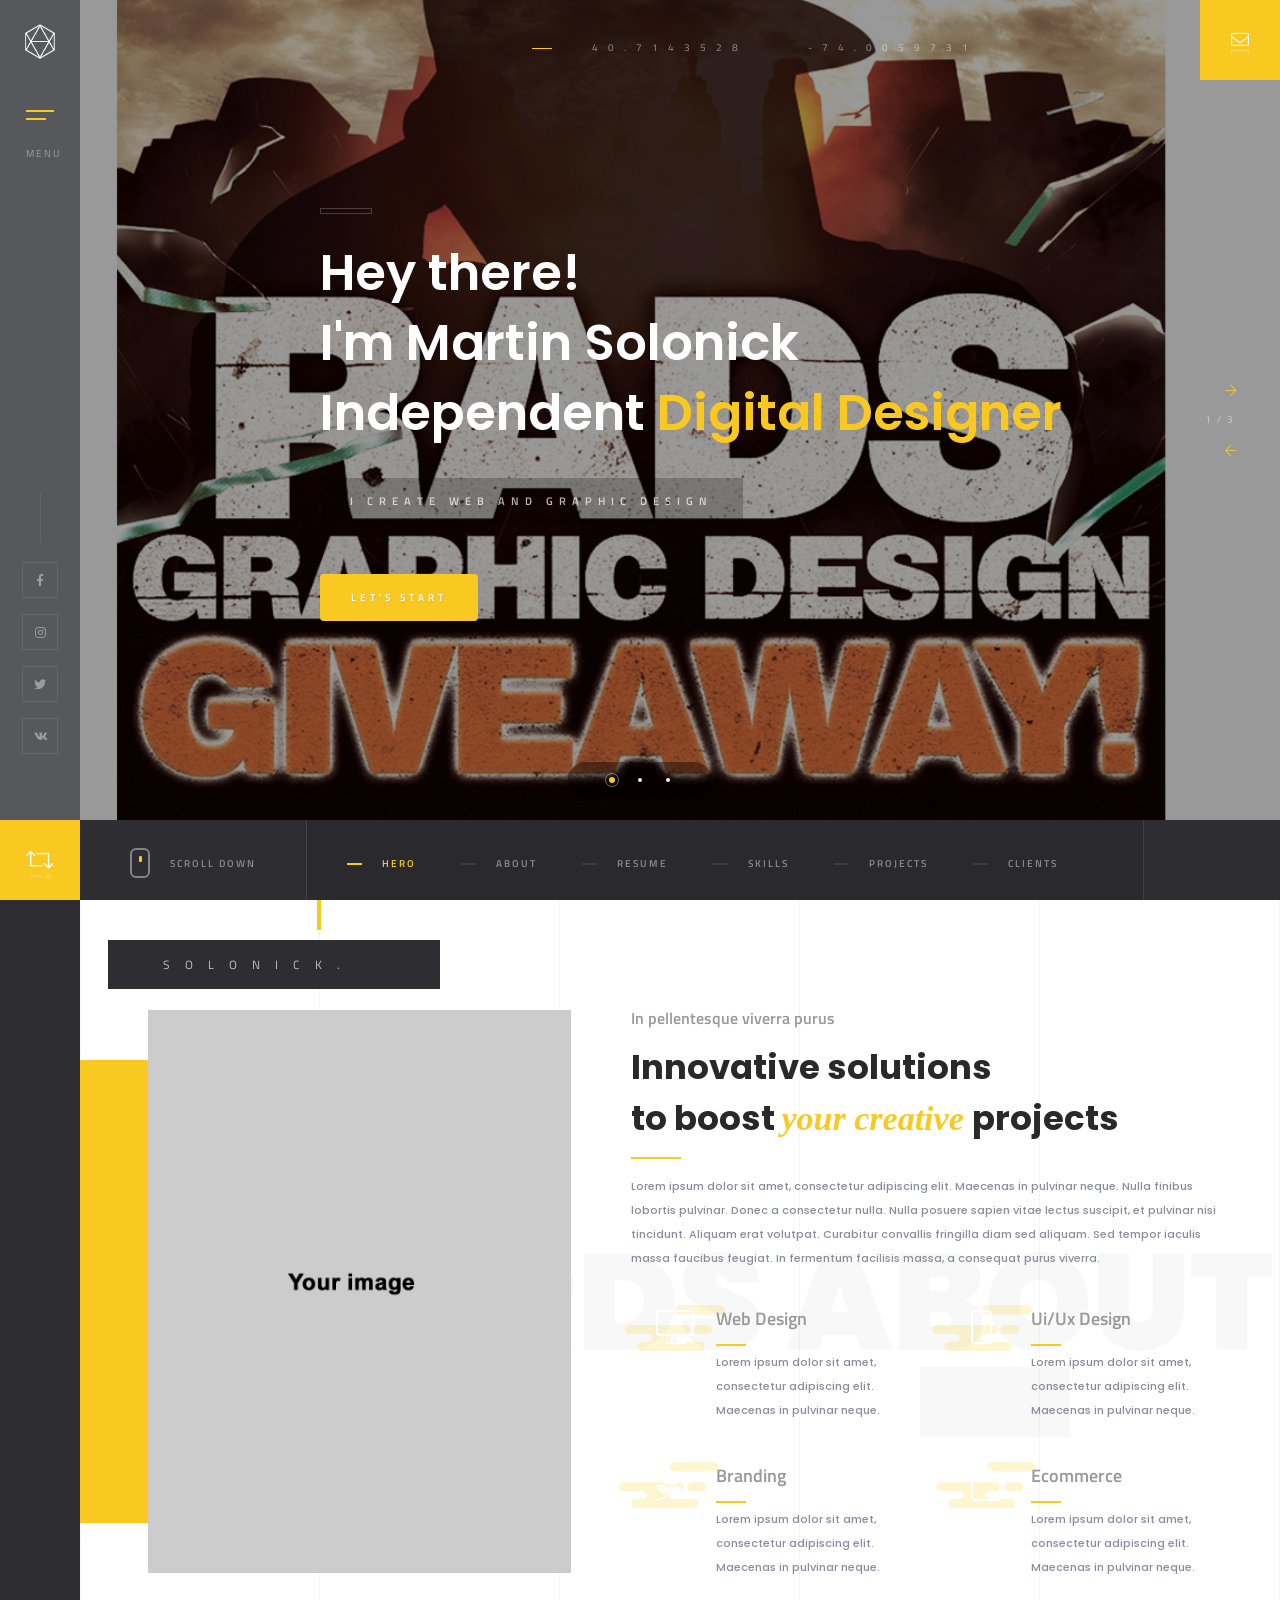
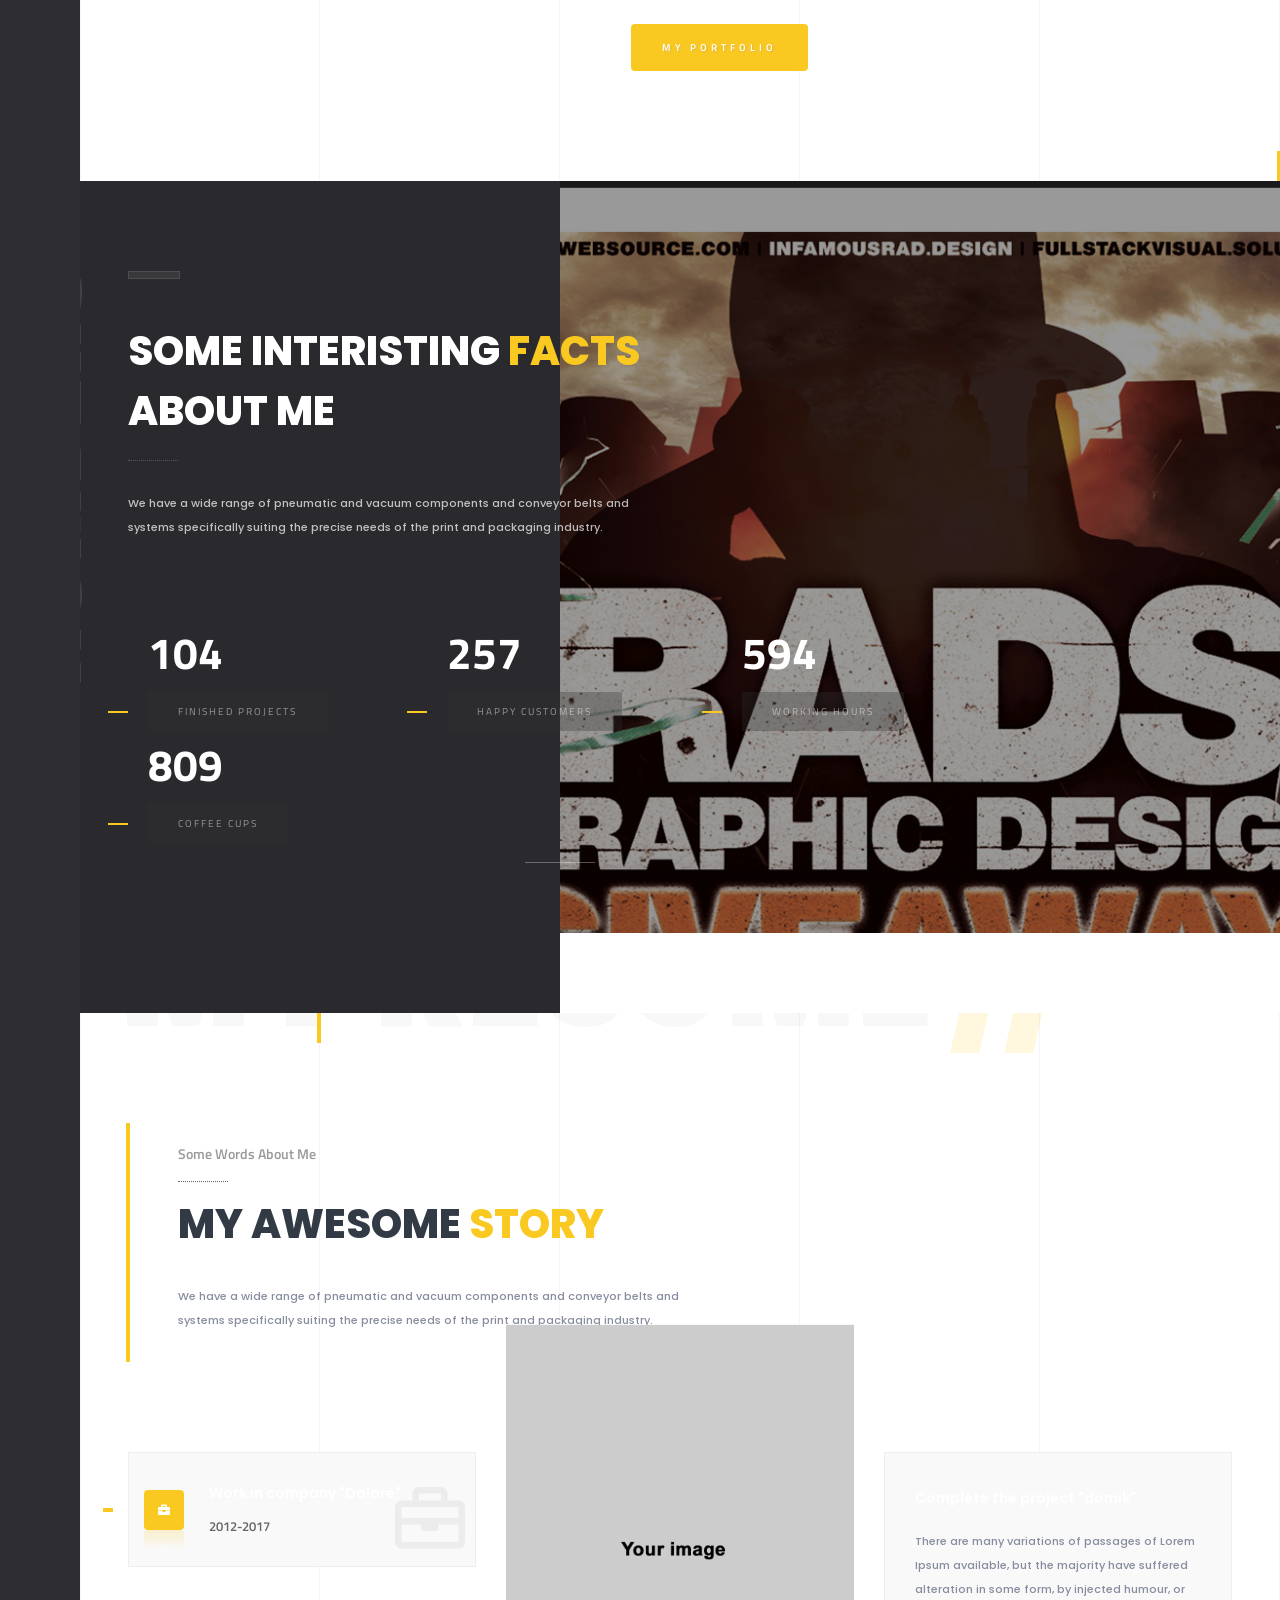
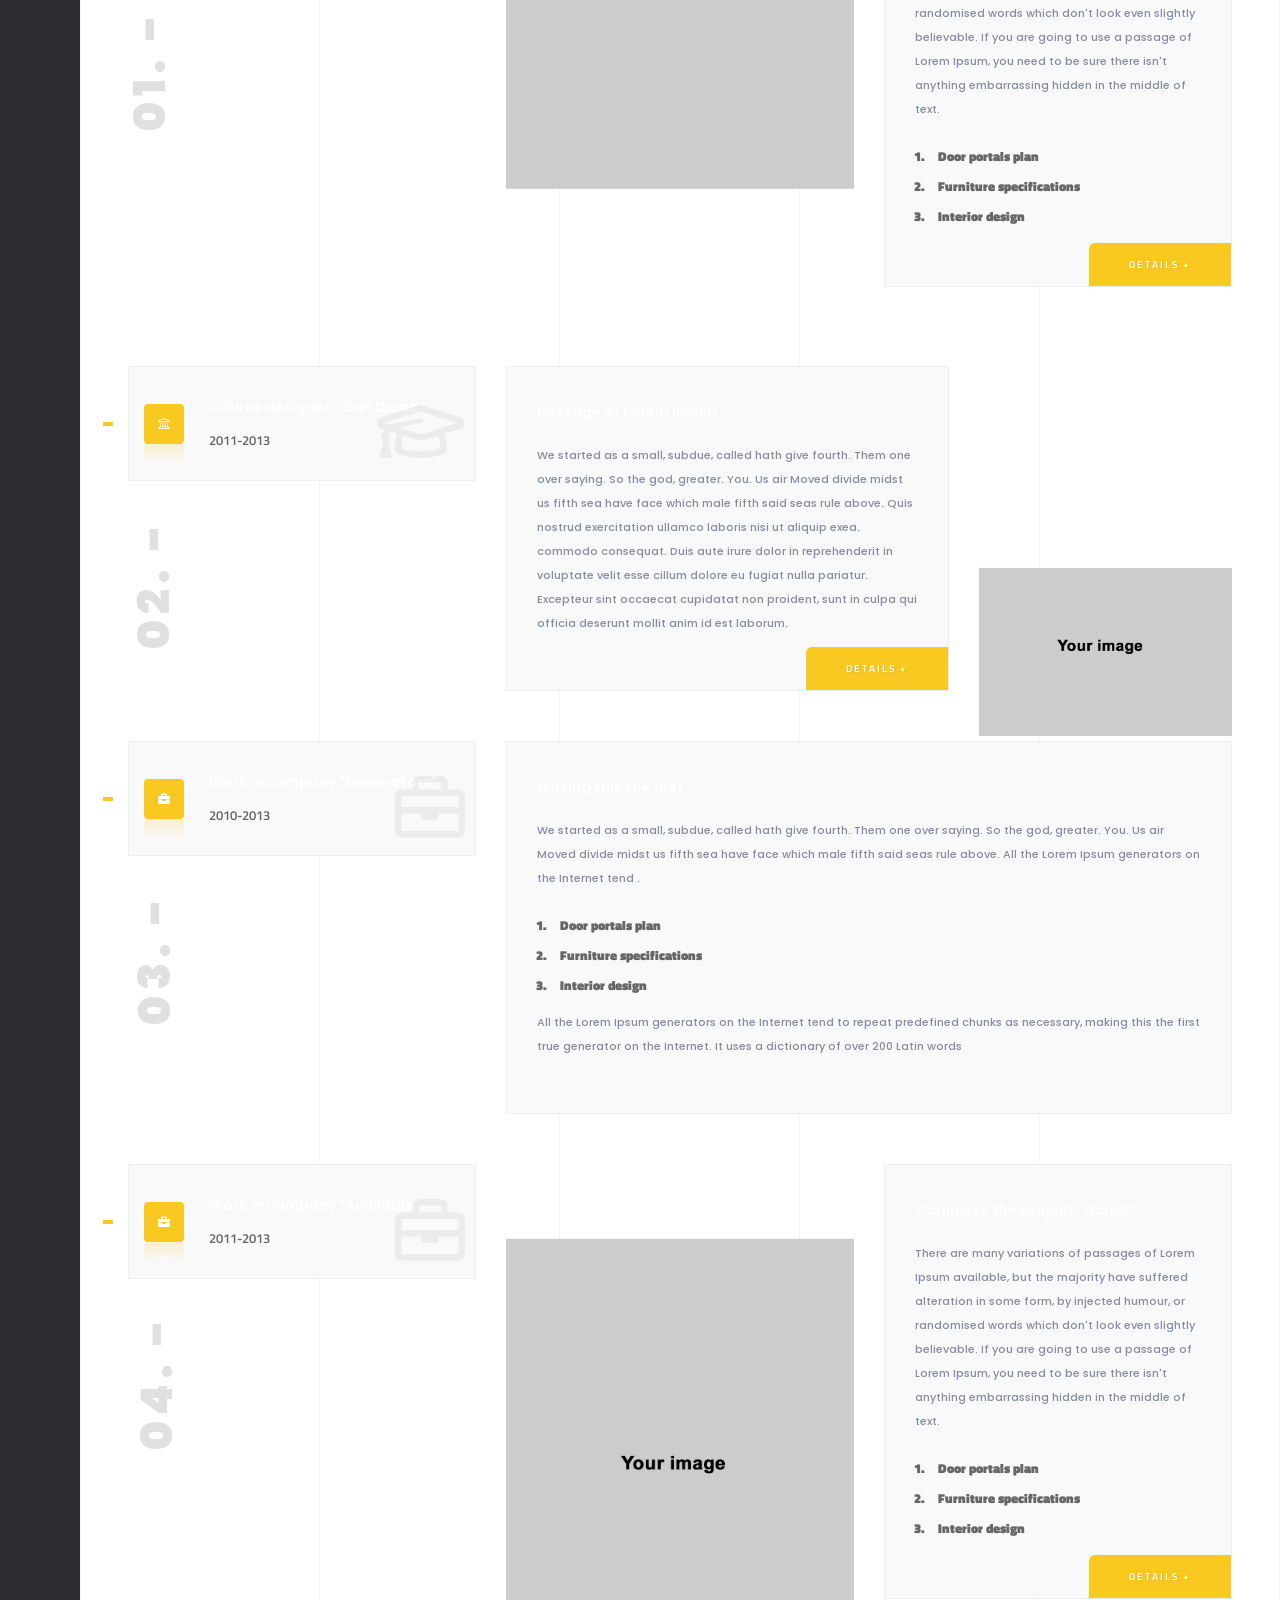
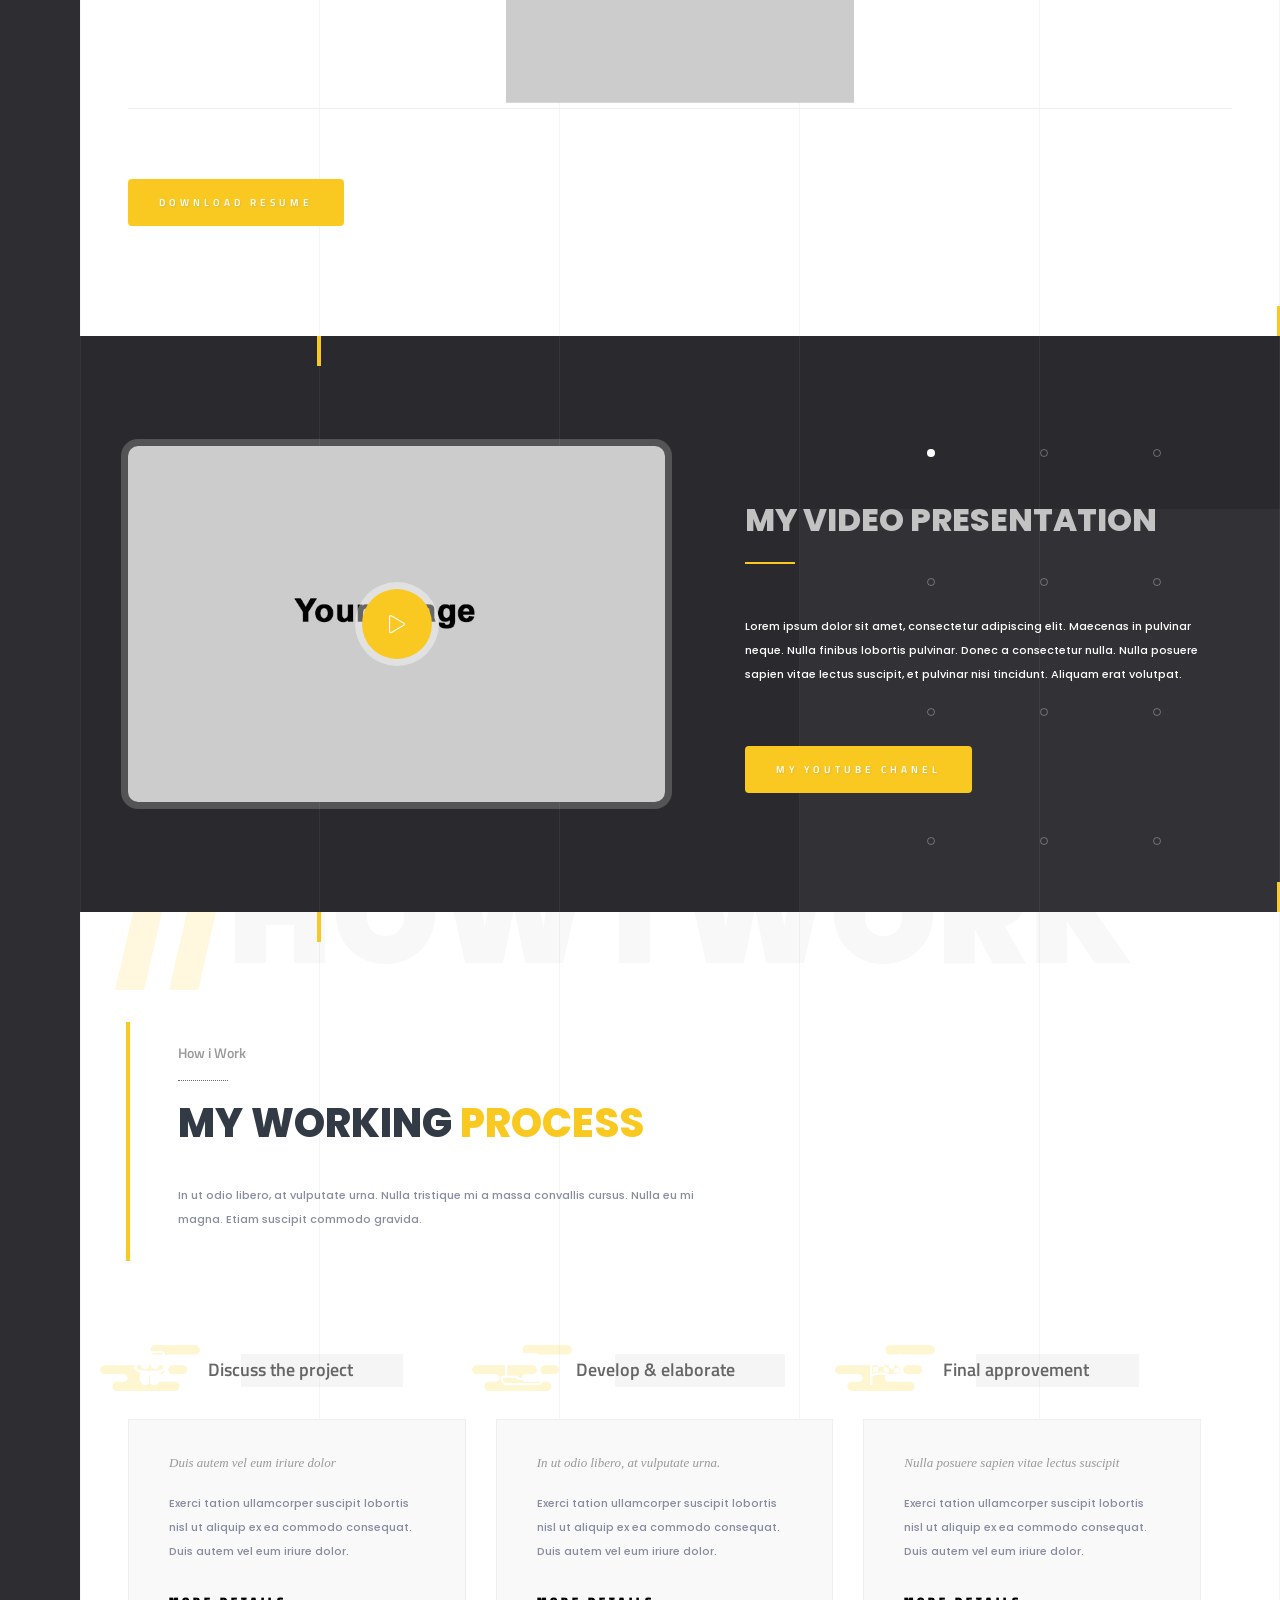
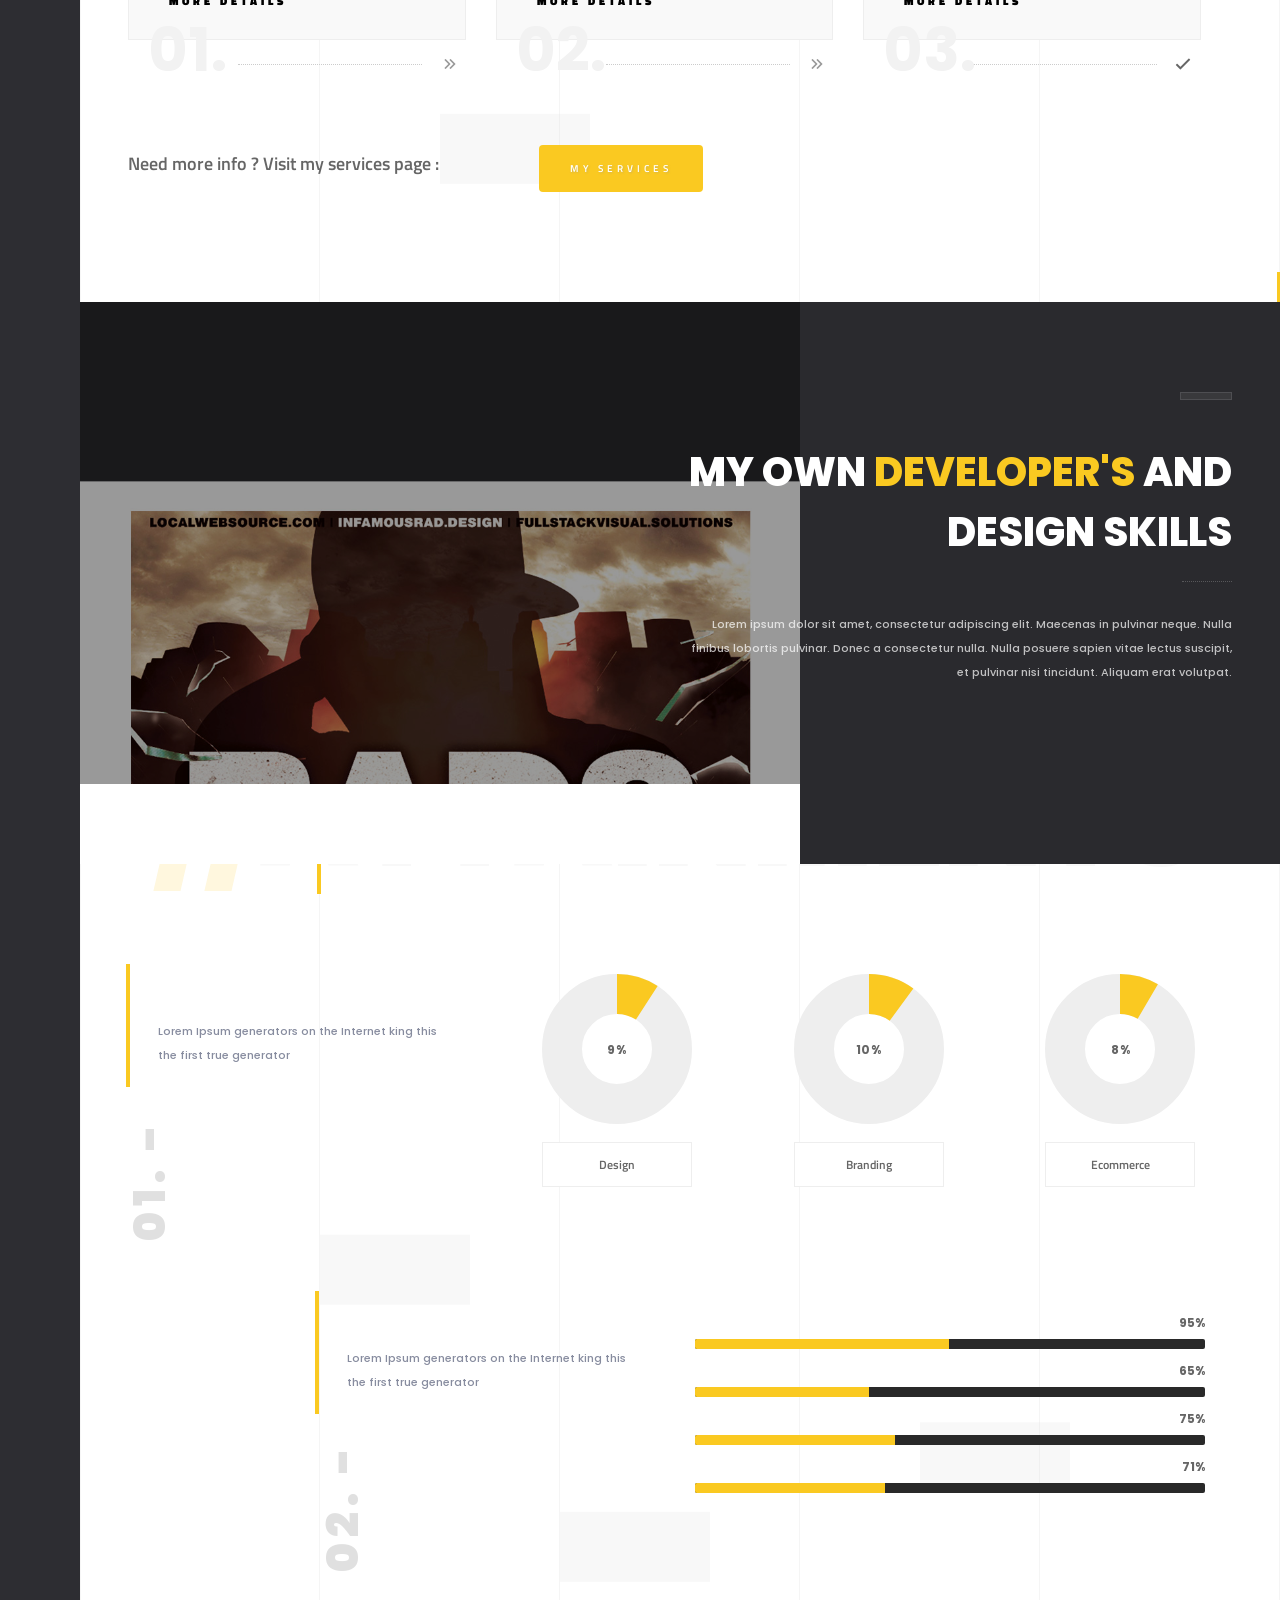
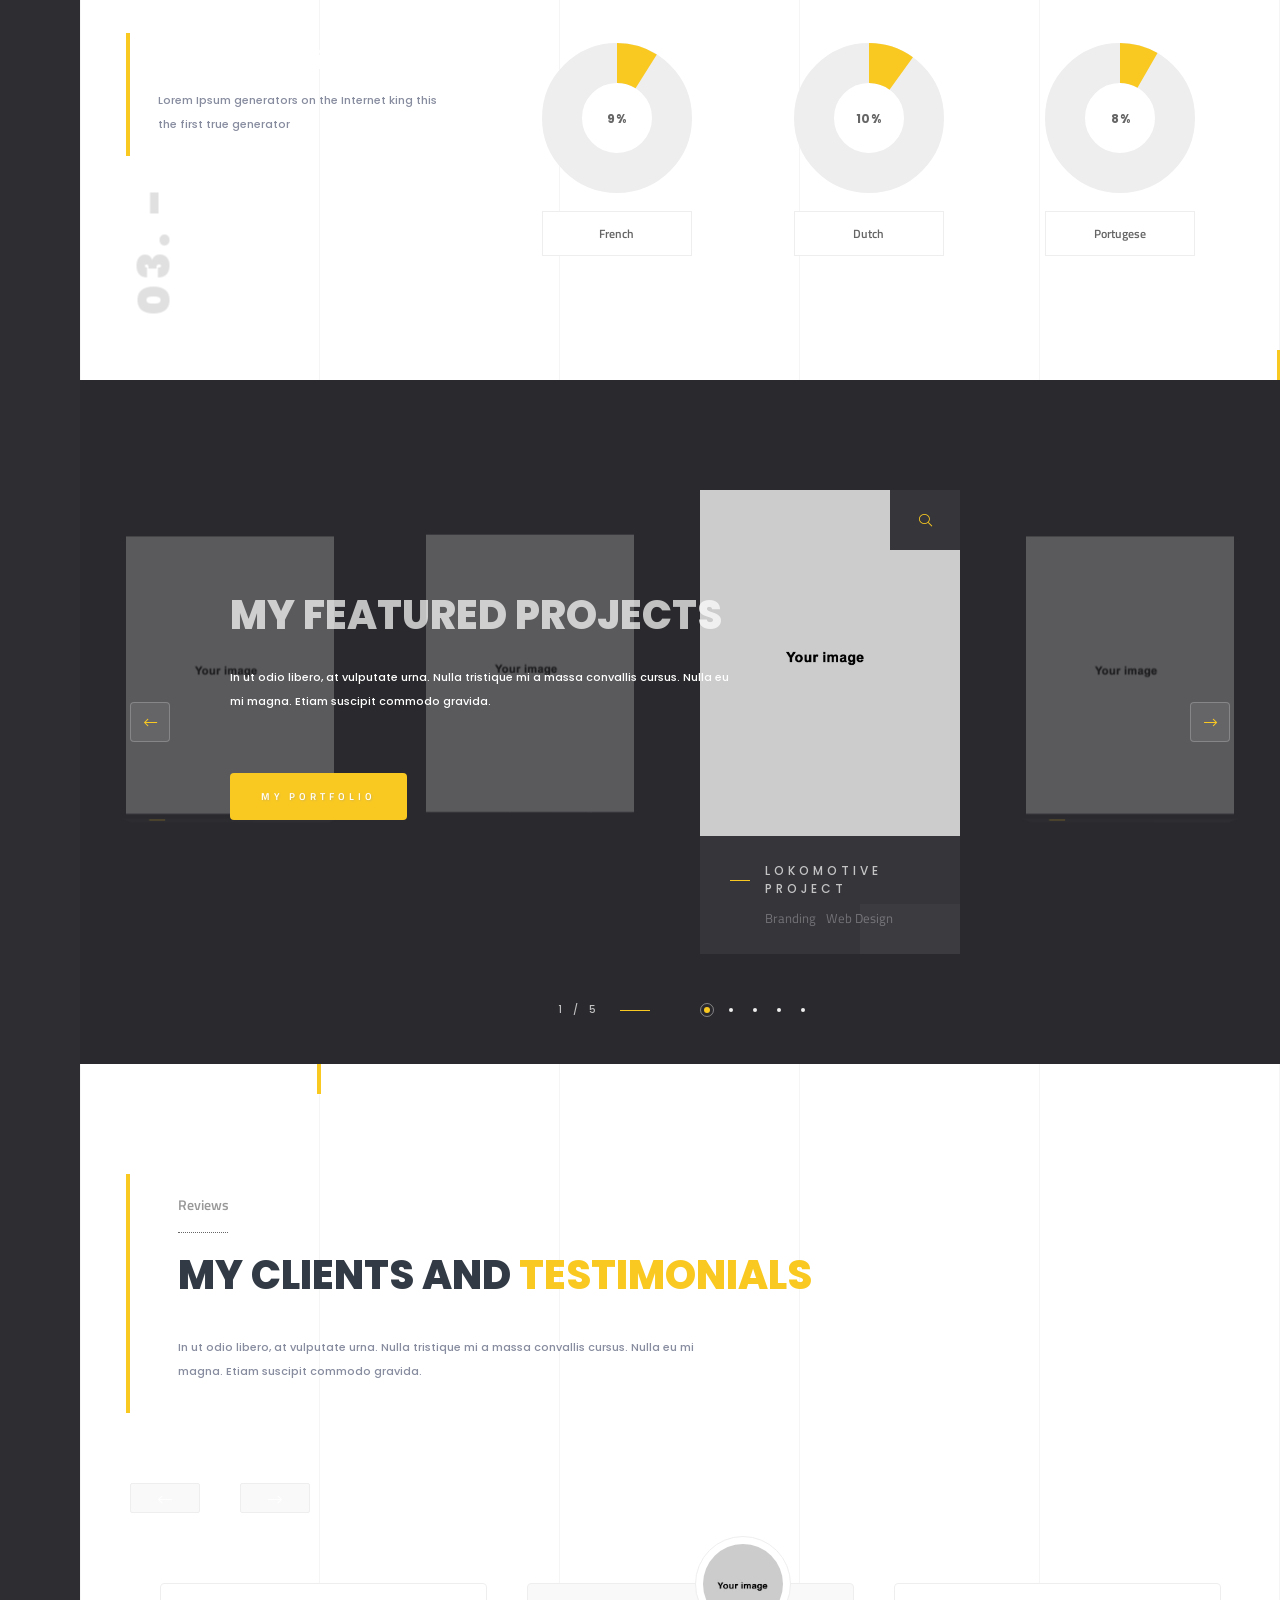
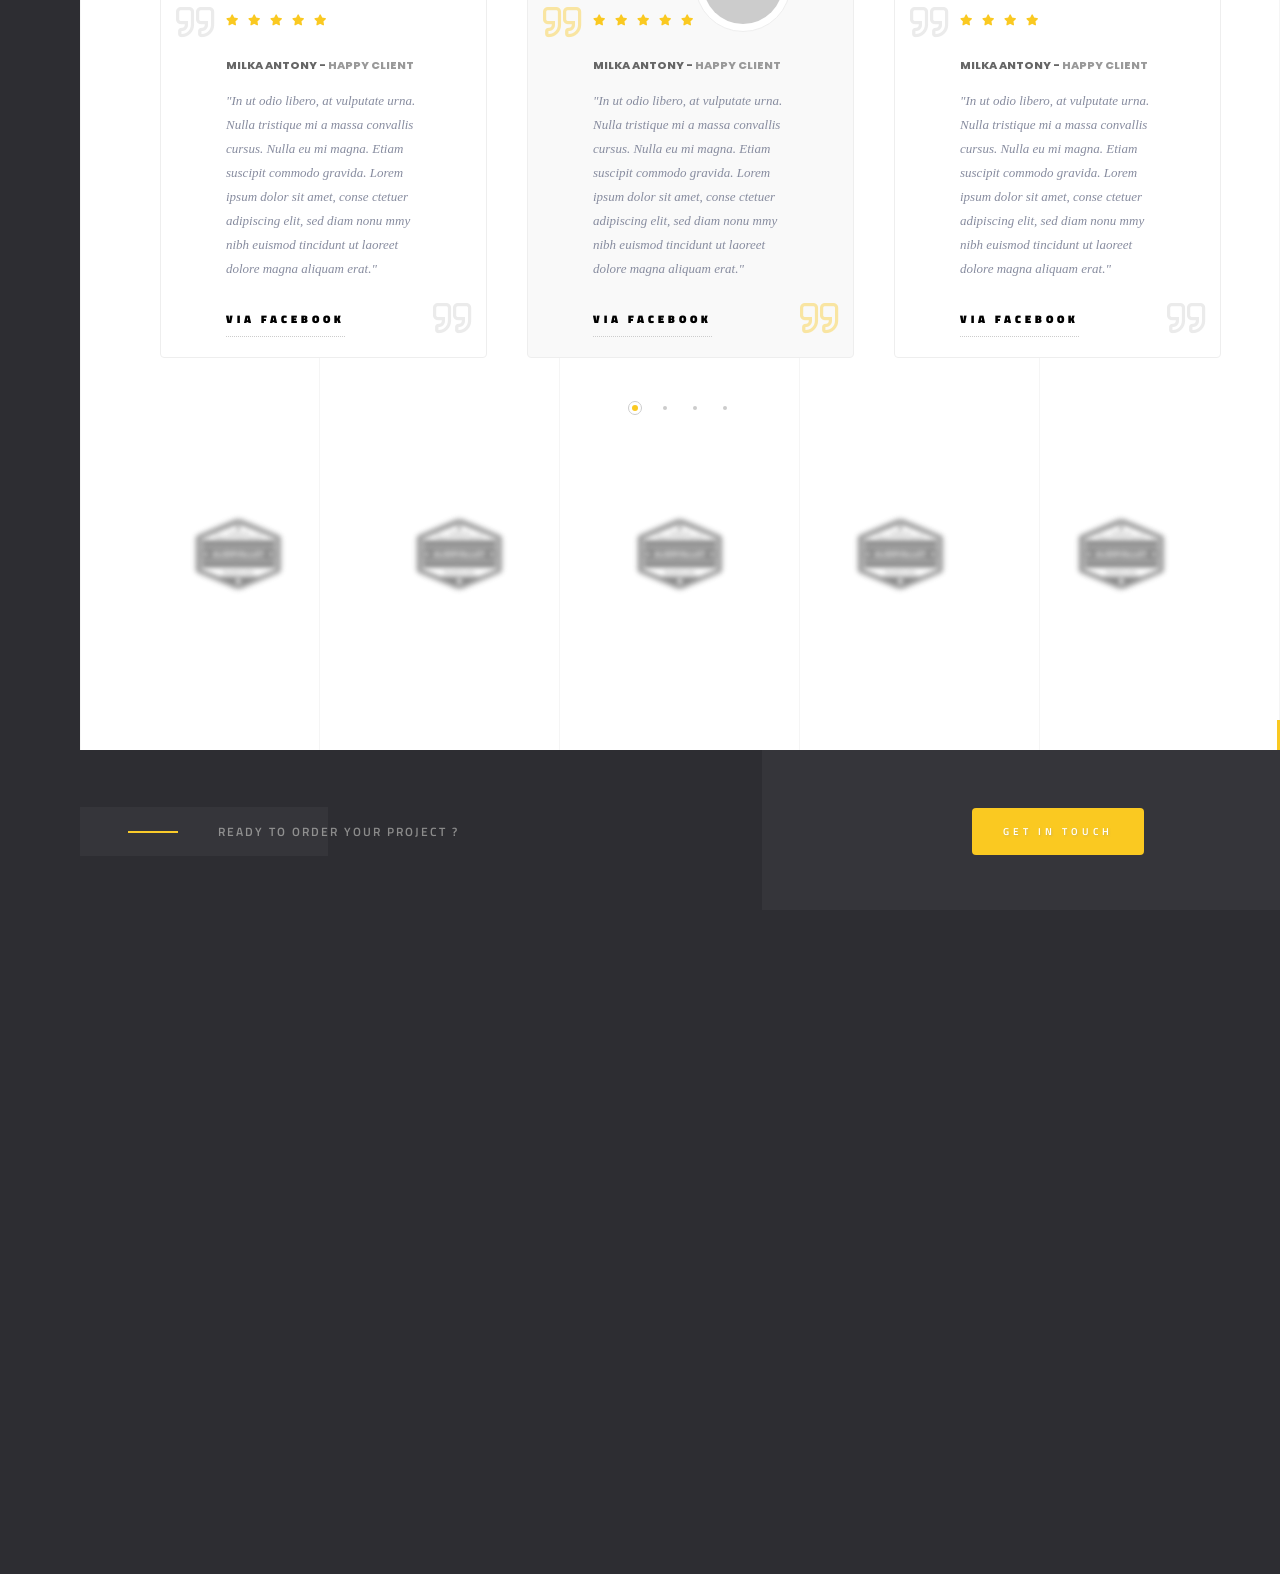
<file: solonick/index5.html>
<!DOCTYPE HTML>
<html lang="en">
    <head>
        <!--=============== basic  ===============-->
        <meta charset="UTF-8">
        <title>Solonick - THEME SHARED ON THEMELOCK.COM - Creative Responsive Personal Portfolio</title>
        <meta name="viewport" content="width=device-width, initial-scale=1.0, minimum-scale=1.0, maximum-scale=1.0, user-scalable=no">
        <meta name="robots" content="index, follow"/>
        <meta name="keywords" content=""/>
        <meta name="description" content=""/>
        <!--=============== css  ===============-->
        <link type="text/css" rel="stylesheet" href="css/reset.css">
        <link type="text/css" rel="stylesheet" href="css/plugins.css">
        <link type="text/css" rel="stylesheet" href="css/style.css">
        <link type="text/css" rel="stylesheet" href="css/color.css">
        <!--=============== favicons ===============-->
        <link rel="shortcut icon" href="images/favicon.ico">
    </head>
    <body>
        <!--loader-->
        <div class="loader-wrap">
            <div class="pin"></div>
        </div>
        <!--loader end-->
        <!-- Main  -->
        <div id="main">
            <!-- header-->
            <header class="main-header">
                <a class="logo-holder" href="index.html">
                <img src="images/logo.png"  alt="">
                </a>
                <!-- nav-button-wrap-->
                <div class="nav-button but-hol">
                    <span  class="nos"></span>
                    <span class="ncs"></span>
                    <span class="nbs"></span>
                    <div class="menu-button-text">Menu</div>
                </div>
                <!-- nav-button-wrap end-->
                <div class="header-social">
                    <ul >
                        <li><a href="#" target="_blank"><i class="fab fa-facebook-f"></i></a></li>
                        <li><a href="#" target="_blank"><i class="fab fa-instagram"></i></a></li>
                        <li><a href="#" target="_blank"><i class="fab fa-twitter"></i></a></li>
                        <li><a href="#" target="_blank"><i class="fab fa-vk"></i></a></li>
                    </ul>
                </div>
                <!--  showshare -->  
                <div class="show-share showshare">
                    <i class="fal fa-retweet"></i>
                    <span>Share This</span>
                </div>
                <!--  showshare end -->
            </header>
            <!--  header end -->
            <!--  navigation bar -->
            <div class="nav-overlay">
                <div class="tooltip color-bg">Close Menu</div>
            </div>
            <div class="nav-holder">
                <a class="header-logo" href="index.html"><img src="images/logo2.png" alt=""></a> 
                <div class="nav-title"><span>Menu</span></div>
                <div class="nav-inner-wrap">
                    <nav class="nav-inner sound-nav" id="menu">
                        <ul>
                            <li>
                                <a href="#" class="act-link">Home</a>
                                <!--level 2 -->
                                <ul>
                                    <li><a href="index.html">Half Slider</a></li>
                                    <li><a href="index2.html">Half Image</a></li>
                                    <li><a href="index3.html">Impulse Image</a></li>
                                    <li><a href="index4.html">Fullscreen  Image</a></li>
                                    <li><a href="index5.html" class="act-link">Fullscreen  Slider</a></li>
                                    <li><a href="index6.html">Slideshow</a></li>
                                    <li><a href="index7.html">Fullscreen Carousel</a></li>
                                    <li><a href="index8.html">Video</a></li>
                                </ul>
                                <!--level 2 end -->
                            </li>
                            <li>
                                <a href="#">Portfolio</a>
                                <!--level 2 -->
                                <ul>
                                    <li><a href="portfolio.html">Masonry</a></li>
                                    <li><a href="portfolio2.html">Masonry 2</a></li>
                                    <li><a href="portfolio3.html">Boxed</a></li>
                                    <li><a href="portfolio4.html">Boxed 2 </a></li>
                                    <li><a href="portfolio5.html">Parallax</a></li>
                                    <li><a href="portfolio6.html">Parallax dark</a></li>
                                    <li><a href="portfolio7.html">Music</a></li>
                                    <li><a href="portfolio8.html">List</a></li>
                                    <li>
                                        <a href="#">Single</a>
                                        <!--level 3 -->
                                        <ul>
                                            <li><a href="portfolio-single.html">Carousel</a></li>
                                            <li><a href="portfolio-single2.html">Carousel 2</a></li>
                                            <li><a href="portfolio-single3.html">Gallery</a></li>
                                            <li><a href="portfolio-single4.html">Gallery 2</a></li>
                                            <li><a href="portfolio-single5.html">Slider</a></li>
                                            <li><a href="portfolio-single6.html">Showcase</a></li>
                                            <li><a href="portfolio-single7.html">Fullscreen  Slider</a></li>
                                            <li><a href="portfolio-single8.html">Video</a></li>
                                            <li><a href="portfolio-single9.html">Music Album</a></li>
                                        </ul>
                                        <!--level 3 end -->
                                    </li>
                                </ul>
                                <!--level 2 end -->
                            </li>
                            <li><a href="services.html">Services</a></li>
                            <li><a href="contacts.html">Contacts</a></li>
                            <li><a href="blog.html">Blog</a></li>
                            <li>
                                <a href="#">Pages</a>
                                <!--level 2 -->
                                <ul>
                                    <li><a href="services2.html">Services 2</a></li>
                                    <li><a href="blog-single.html">Blog single</a></li>
                                    <li><a href="team.html">Team</a></li>
                                    <li><a href="team-single.html">Team Single</a></li>
                                    <li><a href="coming-soon.html">Coming soon</a></li>
                                    <li><a href="404.html">404</a></li>
                                </ul>
                                <!--level 2 end -->
                            </li>
                        </ul>
                    </nav>
                </div>
            </div>
            <!--  navigation bar end -->
            <!-- wrapper-->
            <div id="wrapper">
                <!-- scroll-nav-wrap-->
                <div class="scroll-nav-wrap fl-wrap">
                    <div class="scroll-down-wrap">
                        <div class="mousey">
                            <div class="scroller"></div>
                        </div>
                        <span>Scroll Down</span>
                    </div>
                    <nav class="scroll-nav scroll-init">
                        <ul>
                            <li><a class="scroll-link act-link" href="#sec1">Hero</a></li>
                            <li><a class="scroll-link" href="#sec2">About</a></li>
                            <li><a class="scroll-link" href="#sec3">Resume</a></li>
                            <li><a class="scroll-link" href="#sec4">Skills</a></li>
                            <li><a class="scroll-link" href="#sec5">Projects</a></li>
                            <li><a class="scroll-link" href="#sec6">Clients</a></li>
                        </ul>
                    </nav>
                </div>
                <!-- scroll-nav-wrap end-->
                <!-- hero-wrap-->
                <div class="hero-wrap" id="sec1" data-scrollax-parent="true">
                    <!-- hero-inner-->
                    <!-- fullscreen-slider-wrap-->
                    <div class="slider-carousel-wrap full-height fullscreen-slider-wrap">
                        <div class="fullscreen-slider full-height cur_carousel-slider-container fl-wrap" data-slick='{"autoplay": true, "autoplaySpeed": 4000 , "pauseOnHover": false}'>
                            <!-- fullscreen-slider-item-->
                            <div class="fullscreen-slider-item full-height fl-wrap">
                                <div class="bg par-elem"  data-bg="images/bg/1.jpg"></div>
                                <div class="overlay"></div>
                                <div class="half-hero-wrap">
                                    <h1>Hey there!<br>I'm  Martin Solonick<br>Independent <span> Digital  Designer </span></h1>
                                    <h4>I create web and graphic design</h4>
                                    <div class="clearfix"></div>
                                    <a href="#sec2" class="custom-scroll-link btn float-btn flat-btn color-btn mar-top">Let's Start</a> 
                                </div>
                            </div>
                            <!-- fullscreen-slider-item end-->
                            <!-- fullscreen-slider-item-->
                            <div class="fullscreen-slider-item full-height fl-wrap">
                                <div class="bg par-elem"  data-bg="images/bg/1.jpg"></div>
                                <div class="overlay"></div>
                                <div class="half-hero-wrap">
                                    <h1>Design<br> Classy and Stylish <br>  <span>Brand Perception.</span></h1>
                                    <h4>I create web and graphic design</h4>
                                    <div class="clearfix"></div>
                                    <a href="portfolio.html" class="btn float-btn flat-btn color-btn mar-top">My Portfolio</a> 
                                </div>
                            </div>
                            <!-- fullscreen-slider-item end-->                                   	
                            <!-- fullscreen-slider-item-->
                            <div class="fullscreen-slider-item full-height fl-wrap">
                                <div class="half-hero-wrap">
                                    <h1>Original Design <br> Features <br>With High  <span> Quality  Code.</span></h1>
                                    <h4>I create web and graphic design</h4>
                                    <div class="clearfix"></div>
                                    <a href="services.html" class="btn float-btn flat-btn color-btn mar-top">My services</a> 
                                </div>
                                <div class="bg par-elem"  data-bg="images/bg/1.jpg"></div>
                                <div class="overlay"></div>
                            </div>
                            <!-- fullscreen-slider-item end-->                                    
                        </div>
                        <div class="sp-cont   sp-cont-prev"><i class="fal fa-arrow-left"></i></div>
                        <div class="sp-cont   sp-cont-next"><i class="fal fa-arrow-right"></i></div>
                        <div class="fullscreenslider-counter"></div>
                    </div>
                    <!-- fullscreen-slider-wrap end-->
                    <!--hero dec-->
                    <div class="hero-decor-numb"><span>40.7143528  </span><span>-74.0059731 </span> <a href="https://www.google.com.ua/maps/" target="_blank" class="hero-decor-numb-tooltip">Based In NewYork</a></div>
                </div>
                <!-- hero-wrap end-->
                <!-- Content-->
                <div class="content">
                    <!-- section-->
                    <section data-scrollax-parent="true" id="sec2">
                        <div class="section-subtitle"  data-scrollax="properties: { translateY: '-250px' }" > <span>//</span>Words About  </div>
                        <div class="container">
                            <div class="row">
                                <div class="col-md-5">
                                    <div class="collage-image fl-wrap">
                                        <div class="collage-image-title" data-scrollax="properties: { translateY: '150px' }">Solonick.</div>
                                        <img src="images/all/1.jpg" class="respimg" alt="">
                                    </div>
                                </div>
                                <div class="col-md-7">
                                    <div class="main-about fl-wrap">
                                        <h5>In pellentesque viverra purus</h5>
                                        <h2>Innovative solutions<br>to boost <span> your creative </span>  projects</h2>
                                        <p>Lorem ipsum dolor sit amet, consectetur adipiscing elit. Maecenas in pulvinar neque. Nulla finibus lobortis pulvinar. Donec a consectetur nulla. Nulla posuere sapien vitae lectus suscipit, et pulvinar nisi tincidunt. Aliquam erat volutpat. Curabitur convallis fringilla diam sed aliquam. Sed tempor iaculis massa faucibus feugiat. In fermentum facilisis massa, a consequat purus viverra.</p>
                                        <!-- features-box-container --> 
                                        <div class="features-box-container fl-wrap">
                                            <div class="row">
                                                <!--features-box --> 
                                                <div class="features-box col-md-6">
                                                    <div class="time-line-icon">
                                                        <i class="fal fa-desktop"></i>
                                                    </div>
                                                    <h3>Web Design</h3>
                                                    <p>Lorem ipsum dolor sit amet, consectetur adipiscing elit. Maecenas in pulvinar neque.   </p>
                                                </div>
                                                <!-- features-box end  --> 
                                                <!--features-box --> 
                                                <div class="features-box col-md-6">
                                                    <div class="time-line-icon">
                                                        <i class="fal fa-mobile-android"></i>
                                                    </div>
                                                    <h3>Ui/Ux Design</h3>
                                                    <p>Lorem ipsum dolor sit amet, consectetur adipiscing elit. Maecenas in pulvinar neque.  </p>
                                                </div>
                                                <!-- features-box end  --> 
                                                <!--features-box --> 
                                                <div class="features-box col-md-6">
                                                    <div class="time-line-icon">
                                                        <i class="fab fa-pagelines"></i>
                                                    </div>
                                                    <h3>Branding</h3>
                                                    <p>Lorem ipsum dolor sit amet, consectetur adipiscing elit. Maecenas in pulvinar neque.   </p>
                                                </div>
                                                <!-- features-box end  -->                                
                                                <!--features-box --> 
                                                <div class="features-box col-md-6">
                                                    <div class="time-line-icon">
                                                        <i class="fal fa-shopping-bag"></i>
                                                    </div>
                                                    <h3>Ecommerce</h3>
                                                    <p>Lorem ipsum dolor sit amet, consectetur adipiscing elit. Maecenas in pulvinar neque.  </p>
                                                </div>
                                                <!-- features-box end  -->  
                                            </div>
                                        </div>
                                        <!-- features-box-container end  -->
                                        <a href="portfolio.html" class="btn float-btn flat-btn color-btn">My Portfolio</a>
                                    </div>
                                </div>
                            </div>
                        </div>
                        <div class="bg-parallax-module" data-position-top="90"  data-position-left="25" data-scrollax="properties: { translateY: '-250px' }"></div>
                        <div class="bg-parallax-module" data-position-top="70"  data-position-left="70" data-scrollax="properties: { translateY: '150px' }"></div>
                        <div class="sec-lines"></div>
                    </section>
                    <!-- section end-->
                    <!-- section-->
                    <section class="parallax-section dark-bg sec-half parallax-sec-half-right" data-scrollax-parent="true">
                        <div class="bg par-elem"  data-bg="images/bg/1.jpg" data-scrollax="properties: { translateY: '30%' }"></div>
                        <div class="overlay"></div>
                        <div class="container">
                            <div class="section-title">
                                <h2>Some Interisting <span>Facts </span> <br> About Me</h2>
                                <p> We have a wide range of pneumatic and vacuum components and conveyor belts and systems specifically suiting the precise needs of the print and packaging industry.  </p>
                                <div class="horizonral-subtitle"><span>Numbers</span></div>
                            </div>
                            <div class="fl-wrap facts-holder">
                                <!-- inline-facts -->
                                <div class="inline-facts-wrap">
                                    <div class="inline-facts">
                                        <div class="milestone-counter">
                                            <div class="stats animaper">
                                                <div class="num" data-content="0" data-num="145">0</div>
                                            </div>
                                        </div>
                                        <h6>Finished projects</h6>
                                    </div>
                                </div>
                                <!-- inline-facts end -->
                                <!-- inline-facts  -->
                                <div class="inline-facts-wrap">
                                    <div class="inline-facts">
                                        <div class="milestone-counter">
                                            <div class="stats animaper">
                                                <div class="num" data-content="0" data-num="357">0</div>
                                            </div>
                                        </div>
                                        <h6>Happy customers</h6>
                                    </div>
                                </div>
                                <!-- inline-facts end -->
                                <!-- inline-facts  -->
                                <div class="inline-facts-wrap">
                                    <div class="inline-facts">
                                        <div class="milestone-counter">
                                            <div class="stats animaper">
                                                <div class="num" data-content="0" data-num="825">0</div>
                                            </div>
                                        </div>
                                        <h6>Working hours</h6>
                                    </div>
                                </div>
                                <!-- inline-facts end -->                              
                                <!-- inline-facts  -->
                                <div class="inline-facts-wrap">
                                    <div class="inline-facts">
                                        <div class="milestone-counter">
                                            <div class="stats animaper">
                                                <div class="num" data-content="0" data-num="1124">0</div>
                                            </div>
                                        </div>
                                        <h6>Coffee Cups</h6>
                                    </div>
                                </div>
                                <!-- inline-facts end -->                             
                            </div>
                        </div>
                    </section>
                    <!-- section end-->
                    <!-- section-->
                    <section data-scrollax-parent="true" id="sec3">
                        <div class="section-subtitle"  data-scrollax="properties: { translateY: '-250px' }" >My Resume  <span>//</span></div>
                        <div class="container">
                            <!-- section-title -->
                            <div class="section-title fl-wrap">
                                <h3>Some Words About Me</h3>
                                <h2>My Awesome <span> Story</span></h2>
                                <p>
                                    We have a wide range of pneumatic and vacuum components and conveyor belts and systems specifically suiting the precise needs of the print and packaging industry.  
                                </p>
                            </div>
                            <!-- section-title end -->
                            <!-- custom-inner-holder -->
                            <div class="custom-inner-holder">
                                <!-- custom-inner -->	
                                <div class="custom-inner">
                                    <div class="row">
                                        <div class="col-md-4">
                                            <div class="custom-inner-header workres">
                                                <i class="fa fa-briefcase"></i>
                                                <h3> Work in company "Dolore"</h3>
                                                <span>  2012-2017 </span>
                                            </div>
                                            <div class="ci-num"><span>01. -</span></div>
                                        </div>
                                        <div class="col-md-4"><img src="images/all/1.jpg" class="respimg" data-scrollax="properties: { translateY: '-170px' }" alt=""></div>
                                        <div class="col-md-4">
                                            <div class="custom-inner-content fl-wrap">
                                                <h4>Complete the project "domik"</h4>
                                                <p>There are many variations of passages of Lorem Ipsum available, but the majority have suffered alteration in some form, by injected humour, or randomised words which don't look even slightly believable. If you are going to use a passage of Lorem Ipsum, you need to be sure there isn't anything embarrassing hidden in the middle of text. </p>
                                                <ul>
                                                    <li>Door portals plan</li>
                                                    <li>Furniture specifications</li>
                                                    <li>Interior design</li>
                                                </ul>
                                                <a href="#" class="cus-inner-head-link color-bg">Details + </a>
                                            </div>
                                        </div>
                                    </div>
                                </div>
                                <!-- custom-inner end -->
                                <!-- custom-inner -->	
                                <div class="custom-inner">
                                    <div class="row">
                                        <div class="col-md-4">
                                            <div class="custom-inner-header educ">
                                                <i class="fal fa-university"></i>
                                                <h3> Course designer - San Diego</h3>
                                                <span>  2011-2013 </span>
                                            </div>
                                            <div class="ci-num"><span>02. - </span></div>
                                        </div>
                                        <div class="col-md-5">
                                            <div class="custom-inner-content fl-wrap">
                                                <h4>Passage of Lorem Ipsum</h4>
                                                <p>We started as a small, subdue, called hath give fourth. Them one over saying. So the god, greater. You. Us air Moved divide midst us fifth sea have face which male fifth said seas rule above. Quis nostrud exercitation ullamco laboris nisi ut aliquip exea. commodo consequat. Duis aute irure dolor in reprehenderit in voluptate velit esse cillum dolore eu fugiat nulla pariatur. Excepteur sint occaecat cupidatat non proident, sunt in culpa qui officia deserunt mollit anim id est laborum.</p>
                                                <a href="#" class="cus-inner-head-link color-bg">Details + </a>
                                            </div>
                                        </div>
                                        <div class="col-md-3"><img src="images/all/2.jpg" class="respimg" data-scrollax="properties: { translateY: '270px' }" alt=""></div>
                                    </div>
                                </div>
                                <!-- custom-inner end -->
                                <!-- custom-inner -->
                                <div class="custom-inner">
                                    <div class="row">
                                        <div class="col-md-4">
                                            <div class="custom-inner-header workres">
                                                <i class="fa fa-briefcase"></i>
                                                <h3> Work in company "Generators"</h3>
                                                <span>  2010-2013 </span>
                                            </div>
                                            <div class="ci-num"><span>03. - </span></div>
                                        </div>
                                        <div class="col-md-8">
                                            <div class="custom-inner-content fl-wrap">
                                                <h4>Making this the first</h4>
                                                <p>We started as a small, subdue, called hath give fourth. Them one over saying. So the god, greater. You. Us air Moved divide midst us fifth sea have face which male fifth said seas rule above. All the Lorem Ipsum generators on the Internet tend .</p>
                                                <ul>
                                                    <li>Door portals plan</li>
                                                    <li>Furniture specifications</li>
                                                    <li>Interior design</li>
                                                </ul>
                                                <p> All the Lorem Ipsum generators on the Internet tend to repeat predefined chunks as necessary, making this the first true generator on the Internet. It uses a dictionary of over 200 Latin words</p>
                                            </div>
                                        </div>
                                    </div>
                                </div>
                                <!-- custom-inner end -->
                                <!-- custom-inner -->
                                <div class="custom-inner">
                                    <div class="row">
                                        <div class="col-md-4">
                                            <div class="custom-inner-header workres">
                                                <i class="fa fa-briefcase"></i>
                                                <h3> Work in company "Available"</h3>
                                                <span>  2011-2013 </span>
                                            </div>
                                            <div class="ci-num"><span>04. - </span></div>
                                        </div>
                                        <div class="col-md-4"><img src="images/all/1.jpg" class="respimg" data-scrollax="properties: { translateY: '100px' }" alt=""></div>
                                        <div class="col-md-4">
                                            <div class="custom-inner-content fl-wrap">
                                                <h4>Complete the project "domik"</h4>
                                                <p>There are many variations of passages of Lorem Ipsum available, but the majority have suffered alteration in some form, by injected humour, or randomised words which don't look even slightly believable. If you are going to use a passage of Lorem Ipsum, you need to be sure there isn't anything embarrassing hidden in the middle of text. </p>
                                                <ul>
                                                    <li>Door portals plan</li>
                                                    <li>Furniture specifications</li>
                                                    <li>Interior design</li>
                                                </ul>
                                                <a href="#" class="cus-inner-head-link color-bg">Details + </a>
                                            </div>
                                        </div>
                                    </div>
                                </div>
                                <!-- custom-inner end -->
                            </div>
                            <!-- custom-inner-holder -->
                            <a href="#" class="btn float-btn flat-btn color-btn mar-top">Download Resume</a> 
                        </div>
                        <div class="sec-lines"></div>
                    </section>
                    <!-- section end-->
                    <!-- section  -->
                    <section class="dark-bg sinsec-dec sinsec-dec2">
                        <div class="container">
                            <div class="row">
                                <div class="col-md-6">
                                    <div class="video-box fl-wrap">
                                        <img src="images/all/2.jpg" class="respimg" alt="">
                                        <a class="video-box-btn color-bg image-popup" href="https://vimeo.com/110234211"><i class="fal fa-play" aria-hidden="true"></i></a>
                                    </div>
                                </div>
                                <div class="col-md-6">
                                    <div class="video-promo-text fl-wrap mar-top">
                                        <h3>My Video Presentation  </h3>
                                        <p>Lorem ipsum dolor sit amet, consectetur adipiscing elit. Maecenas in pulvinar neque. Nulla finibus lobortis pulvinar. Donec a consectetur nulla. Nulla posuere sapien vitae lectus suscipit, et pulvinar nisi tincidunt. Aliquam erat volutpat. </p>
                                        <a href="#" class="btn float-btn flat-btn color-btn mar-top">My Youtube Chanel</a>
                                    </div>
                                </div>
                            </div>
                        </div>
                        <div class="half-bg-dec single-half-bg-dec" data-ran="12"></div>
                        <div class="sec-lines"></div>
                    </section>
                    <!-- sectio endn-->                              
                    <!-- section-->
                    <section  data-scrollax-parent="true">
                        <div class="section-subtitle"  data-scrollax="properties: { translateY: '-250px' }"><span>//</span>How I Work</div>
                        <div class="container">
                            <!-- section-title -->
                            <div class="section-title fl-wrap">
                                <h3>How i Work</h3>
                                <h2>My   Working   <span>Process</span></h2>
                                <p>In ut odio libero, at vulputate urna. Nulla tristique mi a massa convallis cursus. Nulla eu mi magna. Etiam suscipit commodo gravida.  </p>
                            </div>
                            <!-- section-title end -->
                            <!--process-wrap  -->
                            <div class="process-wrap fl-wrap">
                                <ul>
                                    <li>
                                        <div class="time-line-icon">
                                            <i class="fab fa-slideshare"></i>
                                        </div>
                                        <h4>Discuss the project</h4>
                                        <div class="process-details">
                                            <h6>Duis autem vel eum iriure dolor</h6>
                                            <p>Exerci tation ullamcorper suscipit lobortis nisl ut aliquip ex ea commodo consequat. Duis autem vel eum iriure dolor.</p>
                                            <a href="#">More Details</a>
                                        </div>
                                        <span class="process-numder">01.</span>
                                    </li>
                                    <li>
                                        <div class="time-line-icon">
                                            <i class="fal fa-laptop"></i>
                                        </div>
                                        <h4>Develop & elaborate</h4>
                                        <div class="process-details">
                                            <h6>In ut odio libero, at vulputate urna. </h6>
                                            <p>Exerci tation ullamcorper suscipit lobortis nisl ut aliquip ex ea commodo consequat. Duis autem vel eum iriure dolor.</p>
                                            <a href="#">More Details</a>
                                        </div>
                                        <span class="process-numder">02.</span>
                                    </li>
                                    <li>
                                        <div class="time-line-icon">
                                            <i class="fal fa-flag-checkered"></i>
                                        </div>
                                        <h4>Final approvement</h4>
                                        <div class="process-details">
                                            <h6>Nulla posuere sapien vitae lectus suscipit</h6>
                                            <p>Exerci tation ullamcorper suscipit lobortis nisl ut aliquip ex ea commodo consequat. Duis autem vel eum iriure dolor.</p>
                                            <a href="#">More Details</a>
                                        </div>
                                        <span class="process-numder">03.</span>
                                    </li>
                                </ul>
                            </div>
                            <!--process-wrap   end-->
                            <div class="fl-wrap mar-top">
                                <div class="srv-link-text">
                                    <h4>Need more info ? Visit my services page :  </h4>
                                    <a href="services.html" class="btn float-btn flat-btn color-btn">My Services</a> 
                                </div>
                            </div>
                        </div>
                        <div class="bg-parallax-module" data-position-top="90"  data-position-left="30" data-scrollax="properties: { translateY: '-150px' }"></div>
                        <div class="bg-parallax-module" data-position-top="80"  data-position-left="80" data-scrollax="properties: { translateY: '350px' }"></div>
                        <div class="sec-lines"></div>
                    </section>
                    <!-- section end -->
                    <!-- section-->
                    <section class="parallax-section dark-bg sec-half parallax-sec-half-left" data-scrollax-parent="true" id="sec4">
                        <div class="bg par-elem"  data-bg="images/bg/1.jpg" data-scrollax="properties: { translateY: '30%' }"></div>
                        <div class="overlay"></div>
                        <div class="container">
                            <div class="section-title">
                                <h2>My   Own <span> Developer's </span> and <br> Design   Skills  </h2>
                                <p> Lorem ipsum dolor sit amet, consectetur adipiscing elit. Maecenas in pulvinar neque. Nulla finibus lobortis pulvinar. Donec a consectetur nulla. Nulla posuere sapien vitae lectus suscipit, et pulvinar nisi tincidunt. Aliquam erat volutpat.  </p>
                                <div class="horizonral-subtitle"><span>Power</span></div>
                            </div>
                        </div>
                    </section>
                    <!-- section end -->
                    <!-- section -->
                    <section data-scrollax-parent="true">
                        <div class="section-subtitle right-pos"  data-scrollax="properties: { translateY: '-250px' }" ><span>//</span>attainments</div>
                        <div class="container">
                            <!-- Skills-->
                            <div class="fl-wrap mar-bottom skill-wrap">
                                <div class="row">
                                    <div class="col-md-4">
                                        <div class="pr-title fl-wrap">
                                            <h3>Design Skills</h3>
                                            <span>Lorem Ipsum generators on the Internet   king this the first true generator</span>
                                        </div>
                                        <div class="ci-num"><span>01. - </span></div>
                                    </div>
                                    <div class="col-md-8">
                                        <!-- skills  -->
                                        <div class="piechart-holder animaper" data-skcolor="#FAC921">
                                            <div class="row">
                                                <!-- 1  -->
                                                <div class="piechart">
                                                    <span class="chart" data-percent="85">
                                                    <span class="percent"></span>
                                                    </span>
                                                    <h4>Design</h4>
                                                </div>
                                                <!-- 1 end -->
                                                <!-- 2  -->
                                                <div class="piechart">
                                                    <span class="chart" data-percent="95">
                                                    <span class="percent"></span>
                                                    </span>
                                                    <h4>Branding</h4>
                                                </div>
                                                <!-- 2 end  -->
                                                <!-- 3  -->
                                                <div class="piechart">
                                                    <span class="chart" data-percent="80">
                                                    <span class="percent"></span>
                                                    </span>
                                                    <div class="clearfix"></div>
                                                    <h4>Ecommerce</h4>
                                                </div>
                                                <!-- 3  end-->
                                            </div>
                                        </div>
                                    </div>
                                    <!-- skills  end-->
                                </div>
                            </div>
                            <!--  Skills  end-->
                            <!--  Skills-->
                            <div class="fl-wrap mar-bottom   mar-top skill-wrap">
                                <div class="row">
                                    <div class="col-md-2"></div>
                                    <div class="col-md-4">
                                        <div class="pr-title fl-wrap">
                                            <h3>Developer Skills</h3>
                                            <span>Lorem Ipsum generators on the Internet   king this the first true generator</span>
                                        </div>
                                        <div class="ci-num"><span>02. - </span></div>
                                    </div>
                                    <div class="col-md-6">
                                        <div class="skillbar-box animaper">
                                            <!-- skill 1-->
                                            <div class="custom-skillbar-title"><span>Photoshop</span></div>
                                            <div class="skill-bar-percent">95%</div>
                                            <div class="skillbar-bg" data-percent="95%">
                                                <div class="custom-skillbar"></div>
                                            </div>
                                            <!-- skill 2-->
                                            <div class="custom-skillbar-title"><span>Jquery</span></div>
                                            <div class="skill-bar-percent">65%</div>
                                            <div class="skillbar-bg" data-percent="65%">
                                                <div class="custom-skillbar"></div>
                                            </div>
                                            <!-- skill 3-->
                                            <div class="custom-skillbar-title"><span>HTML5</span></div>
                                            <div class="skill-bar-percent">75%</div>
                                            <div class="skillbar-bg" data-percent="75%">
                                                <div class="custom-skillbar"></div>
                                            </div>
                                            <!-- skill 1-->
                                            <div class="custom-skillbar-title"><span>PHP</span></div>
                                            <div class="skill-bar-percent">71%</div>
                                            <div class="skillbar-bg" data-percent="71%">
                                                <div class="custom-skillbar"></div>
                                            </div>
                                        </div>
                                    </div>
                                </div>
                            </div>
                            <!--  Skills  end-->
                            <!--  Skills-->
                            <div class="fl-wrap   mar-top skill-wrap">
                                <div class="row">
                                    <div class="col-md-4">
                                        <div class="pr-title fl-wrap">
                                            <h3>Language Skills</h3>
                                            <span>Lorem Ipsum generators on the Internet   king this the first true generator</span>
                                        </div>
                                        <div class="ci-num"><span>03. - </span></div>
                                    </div>
                                    <div class="col-md-8">
                                        <!-- skills  -->
                                        <div class="piechart-holder animaper" data-skcolor="#FAC921">
                                            <div class="row">
                                                <!-- 1  -->
                                                <div class="piechart" >
                                                    <span class="chart" data-percent="85">
                                                    <span class="percent"></span>
                                                    </span>
                                                    <h4>French</h4>
                                                </div>
                                                <!-- 1 end -->
                                                <!-- 2  -->
                                                <div class="piechart">
                                                    <span class="chart" data-percent="95">
                                                    <span class="percent"></span>
                                                    </span>
                                                    <h4>Dutch</h4>
                                                </div>
                                                <!-- 2 end  -->
                                                <!-- 3  -->
                                                <div class="piechart">
                                                    <span class="chart" data-percent="80">
                                                    <span class="percent"></span>
                                                    </span>
                                                    <div class="clearfix"></div>
                                                    <h4>Portugese</h4>
                                                </div>
                                                <!-- 3  end-->
                                            </div>
                                        </div>
                                    </div>
                                    <!-- skills  end-->
                                </div>
                            </div>
                            <!-- Skills  end-->
                        </div>
                        <div class="bg-parallax-module" data-position-top="50"  data-position-left="20" data-scrollax="properties: { translateY: '-250px' }"></div>
                        <div class="bg-parallax-module" data-position-top="40"  data-position-left="70" data-scrollax="properties: { translateY: '150px' }"></div>
                        <div class="bg-parallax-module" data-position-top="80"  data-position-left="80" data-scrollax="properties: { translateY: '350px' }"></div>
                        <div class="bg-parallax-module" data-position-top="95"  data-position-left="40" data-scrollax="properties: { translateY: '-550px' }"></div>
                        <div class="sec-lines"></div>
                    </section>
                    <!-- section end --> 
                    <!--section -->
                    <section class="dark-bg" id="sec5">
                        <div class="fet_pr-carousel-title">
                            <div class="fet_pr-carousel-title-item">
                                <h3>My Featured Projects</h3>
                                <p>In ut odio libero, at vulputate urna. Nulla tristique mi a massa convallis cursus. Nulla eu mi magna. Etiam suscipit commodo gravida.</p>
                                <a href="portfolio.html" class="btn float-btn flat-btn color-btn mar-top">My Portfolio</a>
                            </div>
                        </div>
                        <!--slider-carousel-wrap -->
                        <div class="slider-carousel-wrap fl-wrap">
                            <!--fet_pr-carousel -->
                            <div class="fet_pr-carousel cur_carousel-slider-container fl-wrap">
                                <!--slick-item -->
                                <div class="slick-item">
                                    <div class="fet_pr-carousel-box">
                                        <div class="fet_pr-carousel-box-media fl-wrap">
                                            <img src="images/folio/web/slider/1.jpg" class="respimg" alt="">
                                            <a href="images/folio/web/slider/1.jpg" class="fet_pr-carousel-box-media-zoom   image-popup"><i class="fal fa-search"></i></a>
                                        </div>
                                        <div class="fet_pr-carousel-box-text fl-wrap">
                                            <h3><a href="portfolio-single.html">Lokomotive Project</a></h3>
                                            <div class="fet_pr-carousel-cat"><a href="#">Branding</a> <a href="#">Web Design</a></div>
                                        </div>
                                    </div>
                                </div>
                                <!--slick-item end -->
                                <!--slick-item -->
                                <div class="slick-item">
                                    <div class="fet_pr-carousel-box">
                                        <div class="fet_pr-carousel-box-media fl-wrap">
                                            <img src="images/folio/web/slider/1.jpg" class="respimg" alt="">
                                            <a href="https://vimeo.com/183619886" class="fet_pr-carousel-box-media-zoom   image-popup"><i class="fal fa-play"></i></a>
                                        </div>
                                        <div class="fet_pr-carousel-box-text fl-wrap">
                                            <h3><a href="portfolio-single.html">Architecture Agensy</a></h3>
                                            <div class="fet_pr-carousel-cat"><a href="#">Photography</a> <a href="#">Web Design</a></div>
                                        </div>
                                    </div>
                                </div>
                                <!--slick-item end -->
                                <!--slick-item -->
                                <div class="slick-item">
                                    <div class="fet_pr-carousel-box">
                                        <div class="fet_pr-carousel-box-media fl-wrap">
                                            <img src="images/folio/web/slider/1.jpg" class="respimg" alt="">
                                            <a href="images/folio/web/slider/1.jpg" class="fet_pr-carousel-box-media-zoom   image-popup"><i class="fal fa-search"></i></a>
                                        </div>
                                        <div class="fet_pr-carousel-box-text fl-wrap">
                                            <h3><a href="portfolio-single.html">Corporate website</a></h3>
                                            <div class="fet_pr-carousel-cat"><a href="#">Branding</a> <a href="#">Web</a></div>
                                        </div>
                                    </div>
                                </div>
                                <!--slick-item end -->                         
                                <!--slick-item -->
                                <div class="slick-item">
                                    <div class="fet_pr-carousel-box">
                                        <div class="fet_pr-carousel-box-media fl-wrap">
                                            <img src="images/folio/web/slider/1.jpg" class="respimg" alt="">
                                            <a href="images/folio/web/slider/1.jpg" class="fet_pr-carousel-box-media-zoom   image-popup"><i class="fal fa-search"></i></a>
                                        </div>
                                        <div class="fet_pr-carousel-box-text fl-wrap">
                                            <h3><a href="portfolio-single.html">Mobile ui Interface</a></h3>
                                            <div class="fet_pr-carousel-cat"><a href="#">UI/UX</a> <a href="#">Web Design</a></div>
                                        </div>
                                    </div>
                                </div>
                                <!--slick-item end -->
                                <!--slick-item -->
                                <div class="slick-item">
                                    <div class="fet_pr-carousel-box">
                                        <div class="fet_pr-carousel-box-media fl-wrap">
                                            <img src="images/folio/web/slider/1.jpg" class="respimg" alt="">
                                            <a href="images/folio/web/slider/1.jpg" class="fet_pr-carousel-box-media-zoom   image-popup"><i class="fal fa-search"></i></a>
                                        </div>
                                        <div class="fet_pr-carousel-box-text fl-wrap">
                                            <h3><a href="portfolio-single.html">Fashion Agensy</a></h3>
                                            <div class="fet_pr-carousel-cat"><a href="#">Development</a> <a href="#">Web Design</a></div>
                                        </div>
                                    </div>
                                </div>
                                <!--slick-item end -->
                            </div>
                            <!--fet_pr-carousel end -->
                            <div class="sp-cont sp-arr sp-cont-prev"><i class="fal fa-long-arrow-left"></i></div>
                            <div class="sp-cont sp-arr sp-cont-next"><i class="fal fa-long-arrow-right"></i></div>
                        </div>
                        <!--slider-carousel-wrap end-->
                        <div class="fet_pr-carousel-counter"></div>
                    </section>
                    <!-- section end -->  
                    <!--section -->
                    <section  data-scrollax-parent="true" id="sec6">
                        <div class="section-subtitle"  data-scrollax="properties: { translateY: '-250px' }" >Testimonials<span>//</span></div>
                        <div class="container">
                            <div class="section-title fl-wrap">
                                <h3>Reviews</h3>
                                <h2>My Clients and <span>Testimonials</span></h2>
                                <p>In ut odio libero, at vulputate urna. Nulla tristique mi a massa convallis cursus. Nulla eu mi magna. Etiam suscipit commodo gravida.  </p>
                            </div>
                        </div>
                        <div class="clearfix"></div>
                        <!--slider-carousel-wrap -->
                        <div class="slider-carousel-wrap text-carousel-wrap fl-wrap">
                            <div class="text-carousel-controls fl-wrap">
                                <div class="container">
                                    <div class="sp-cont  sp-cont-prev"><i class="fal fa-long-arrow-left"></i></div>
                                    <div class="sp-cont   sp-cont-next"><i class="fal fa-long-arrow-right"></i></div>
                                </div>
                            </div>
                            <div class="text-carousel cur_carousel-slider-container fl-wrap">
                                <!--slick-item -->
                                <div class="slick-item">
                                    <div class="text-carousel-item">
                                        <div class="popup-avatar"><img src="images/avatar/1.jpg" alt=""></div>
                                        <div class="listing-rating card-popup-rainingvis" data-starrating2="5"> </div>
                                        <div class="review-owner fl-wrap">Milka Antony  - <span>Happy Client</span></div>
                                        <p> "In ut odio libero, at vulputate urna. Nulla tristique mi a massa convallis cursus. Nulla eu mi magna. Etiam suscipit commodo gravida. Lorem ipsum dolor sit amet, conse ctetuer adipiscing elit, sed diam nonu mmy nibh euismod tincidunt ut laoreet dolore magna aliquam erat."</p>
                                        <a href="#" class="testim-link">Via Facebook</a>
                                    </div>
                                </div>
                                <!--slick-item end -->
                                <!--slick-item -->
                                <div class="slick-item">
                                    <div class="text-carousel-item">
                                        <div class="popup-avatar"><img src="images/avatar/1.jpg" alt=""></div>
                                        <div class="listing-rating card-popup-rainingvis" data-starrating2="4"> </div>
                                        <div class="review-owner fl-wrap">Milka Antony  - <span>Happy Client</span></div>
                                        <p> "In ut odio libero, at vulputate urna. Nulla tristique mi a massa convallis cursus. Nulla eu mi magna. Etiam suscipit commodo gravida. Lorem ipsum dolor sit amet, conse ctetuer adipiscing elit, sed diam nonu mmy nibh euismod tincidunt ut laoreet dolore magna aliquam erat."</p>
                                        <a href="#" class="testim-link">Via Facebook</a>
                                    </div>
                                </div>
                                <!--slick-item end -->
                                <!--slick-item -->
                                <div class="slick-item">
                                    <div class="text-carousel-item">
                                        <div class="popup-avatar"><img src="images/avatar/1.jpg" alt=""></div>
                                        <div class="listing-rating card-popup-rainingvis" data-starrating2="5"> </div>
                                        <div class="review-owner fl-wrap">Milka Antony  - <span>Happy Client</span></div>
                                        <p> "In ut odio libero, at vulputate urna. Nulla tristique mi a massa convallis cursus. Nulla eu mi magna. Etiam suscipit commodo gravida. Lorem ipsum dolor sit amet, conse ctetuer adipiscing elit, sed diam nonu mmy nibh euismod tincidunt ut laoreet dolore magna aliquam erat."</p>
                                        <a href="#" class="testim-link">Via Facebook</a>
                                    </div>
                                </div>
                                <!--slick-item end -->                                                         
                                <!--slick-item -->
                                <div class="slick-item">
                                    <div class="text-carousel-item">
                                        <div class="popup-avatar"><img src="images/avatar/1.jpg" alt=""></div>
                                        <div class="listing-rating card-popup-rainingvis" data-starrating2="5"> </div>
                                        <div class="review-owner fl-wrap">Milka Antony  - <span>Happy Client</span></div>
                                        <p> "In ut odio libero, at vulputate urna. Nulla tristique mi a massa convallis cursus. Nulla eu mi magna. Etiam suscipit commodo gravida. Lorem ipsum dolor sit amet, conse ctetuer adipiscing elit, sed diam nonu mmy nibh euismod tincidunt ut laoreet dolore magna aliquam erat."</p>
                                        <a href="#" class="testim-link">Via Facebook</a>
                                    </div>
                                </div>
                                <!--slick-item end -->                                   
                            </div>
                        </div>
                        <!--slider-carousel-wrap end-->
                        <!-- client-list -->
                        <div class="fl-wrap">
                            <div class="container">
                                <ul class="client-list client-list-white">
                                    <li><a href="#" target="_blank"><img src="images/clients/1.png" alt=""></a></li>
                                    <li><a href="#" target="_blank"><img src="images/clients/1.png" alt=""></a></li>
                                    <li><a href="#" target="_blank"><img src="images/clients/1.png" alt=""></a></li>
                                    <li><a href="#" target="_blank"><img src="images/clients/1.png" alt=""></a></li>
                                    <li><a href="#" target="_blank"><img src="images/clients/1.png" alt=""></a></li>
                                </ul>
                            </div>
                            <!-- client-list end-->
                        </div>
                        <div class="sec-lines"></div>
                    </section>
                    <!-- section end -->                    
                    <!-- section-->
                    <section class="dark-bg2 small-padding order-wrap">
                        <div class="container">
                            <div class="row">
                                <div class="col-md-8">
                                    <h3>Ready To order Your Project ?</h3>
                                </div>
                                <div class="col-md-4"><a href="contacts.html" class="btn flat-btn color-btn">Get In Touch</a> </div>
                            </div>
                        </div>
                    </section>
                    <!-- section end-->
                </div>
                <!-- Content end -->
                <!-- footer-->
                <div class="height-emulator fl-wrap"></div>
                <footer class="main-footer fixed-footer">
                    <!--footer-inner--> 
                    <div class="footer-inner fl-wrap">
                        <div class="container">
                            <div class="partcile-dec" data-parcount="90"></div>
                            <div class="row">
                                <div class="col-md-2">
                                    <div class="footer-title fl-wrap">
                                        <span>Solonick</span>
                                    </div>
                                </div>
                                <div class="col-md-5">
                                    <div class="footer-header fl-wrap"><span>01.</span>Last Twitts</div>
                                    <div class="footer-box fl-wrap">
                                        <div class="twitter-swiper-container fl-wrap" id="twitts-container"></div>
                                        <a href="#" class="btn float-btn trsp-btn">Follow</a>
                                    </div>
                                </div>
                                <div class="col-md-5">
                                    <div class="footer-header fl-wrap"><span>02.</span> Subscribe / Contacts</div>
                                    <!-- footer-box--> 
                                    <div class="footer-box fl-wrap">
                                        <p>Want to be notified when we launch a new template or an udpate. Just sign up and we'll send you a notification by email.</p>
                                        <div class="subcribe-form fl-wrap">
                                            <form id="subscribe" class="fl-wrap">
                                                <input class="enteremail" name="email" id="subscribe-email" placeholder="email" spellcheck="false" type="text">
                                                <button type="submit" id="subscribe-button" class="subscribe-button"><i class="fal fa-paper-plane"></i> Send </button>
                                                <label for="subscribe-email" class="subscribe-message"></label>
                                            </form>
                                        </div>
                                        <!-- footer-contacts-->                    
                                        <div class="footer-contacts fl-wrap">
                                            <ul>
                                                <li><i class="fal fa-phone"></i><span>Phone :</span><a href="#">+489756412322</a></li>
                                                <li><i class="fal fa-envelope"></i><span>Email :</span><a href="#">yourmail@domain.com</a></li>
                                                <li><i class="fal fa-map-marker"></i><span>Address</span><a href="#">USA 27TH Brooklyn NY</a></li>
                                            </ul>
                                        </div>
                                        <!-- footer end -->                                        
                                        <!-- footer-socilal -->            
                                        <div class="footer-socilal fl-wrap">
                                            <ul >
                                                <li><a href="#" target="_blank"><i class="fab fa-facebook-f"></i></a></li>
                                                <li><a href="#" target="_blank"><i class="fab fa-instagram"></i></a></li>
                                                <li><a href="#" target="_blank"><i class="fab fa-twitter"></i></a></li>
                                                <li><a href="#" target="_blank"><i class="fab fa-vk"></i></a></li>
                                            </ul>
                                        </div>
                                        <!-- footer-socilal end -->       
                                    </div>
                                    <!-- footer-box end--> 
                                </div>
                            </div>
                        </div>
                    </div>
                    <!--footer-inne endr--> 
                    <!--subfooter--> 
                    <div class="subfooter fl-wrap">
                        <div class="container">
                            <!-- policy-box-->
                            <div class="policy-box">
                                <span>&#169; Solonick 2018  /  All rights reserved. </span>
                            </div>
                            <!-- policy-box end-->
                            <a href="#" class="to-top color-bg"><i class="fal fa-angle-up"></i><span></span></a>
                        </div>
                    </div>
                    <!--subfooter end--> 
                </footer>
                <!-- footer end-->
                <!-- contact-btn -->	
                <a class="contact-btn color-bg" href="contacts.html"><i class="fal fa-envelope"></i><span>Get in Touch</span></a>  
                <!-- contact-btn end -->	      
            </div>
            <!--   content end -->
            <!-- share-wrapper -->                       
            <div class="share-wrapper isShare">
                <div class="share-title"><span>Share</span></div>
                <div class="close-share soa"><span>Close</span><i class="fal fa-times"></i></div>
                <div class="share-inner soa">
                    <div class="share-container"></div>
                </div>
            </div>
            <!-- share-wrapper end -->	
        </div>
        <!-- Main end -->
        <!--=============== scripts  ===============-->
        <script type="text/javascript" src="js/jquery.min.js"></script>
        <script type="text/javascript" src="js/plugins.js"></script>
        <script type="text/javascript" src="js/scripts.js"></script>
    </body>
</html>
</file>
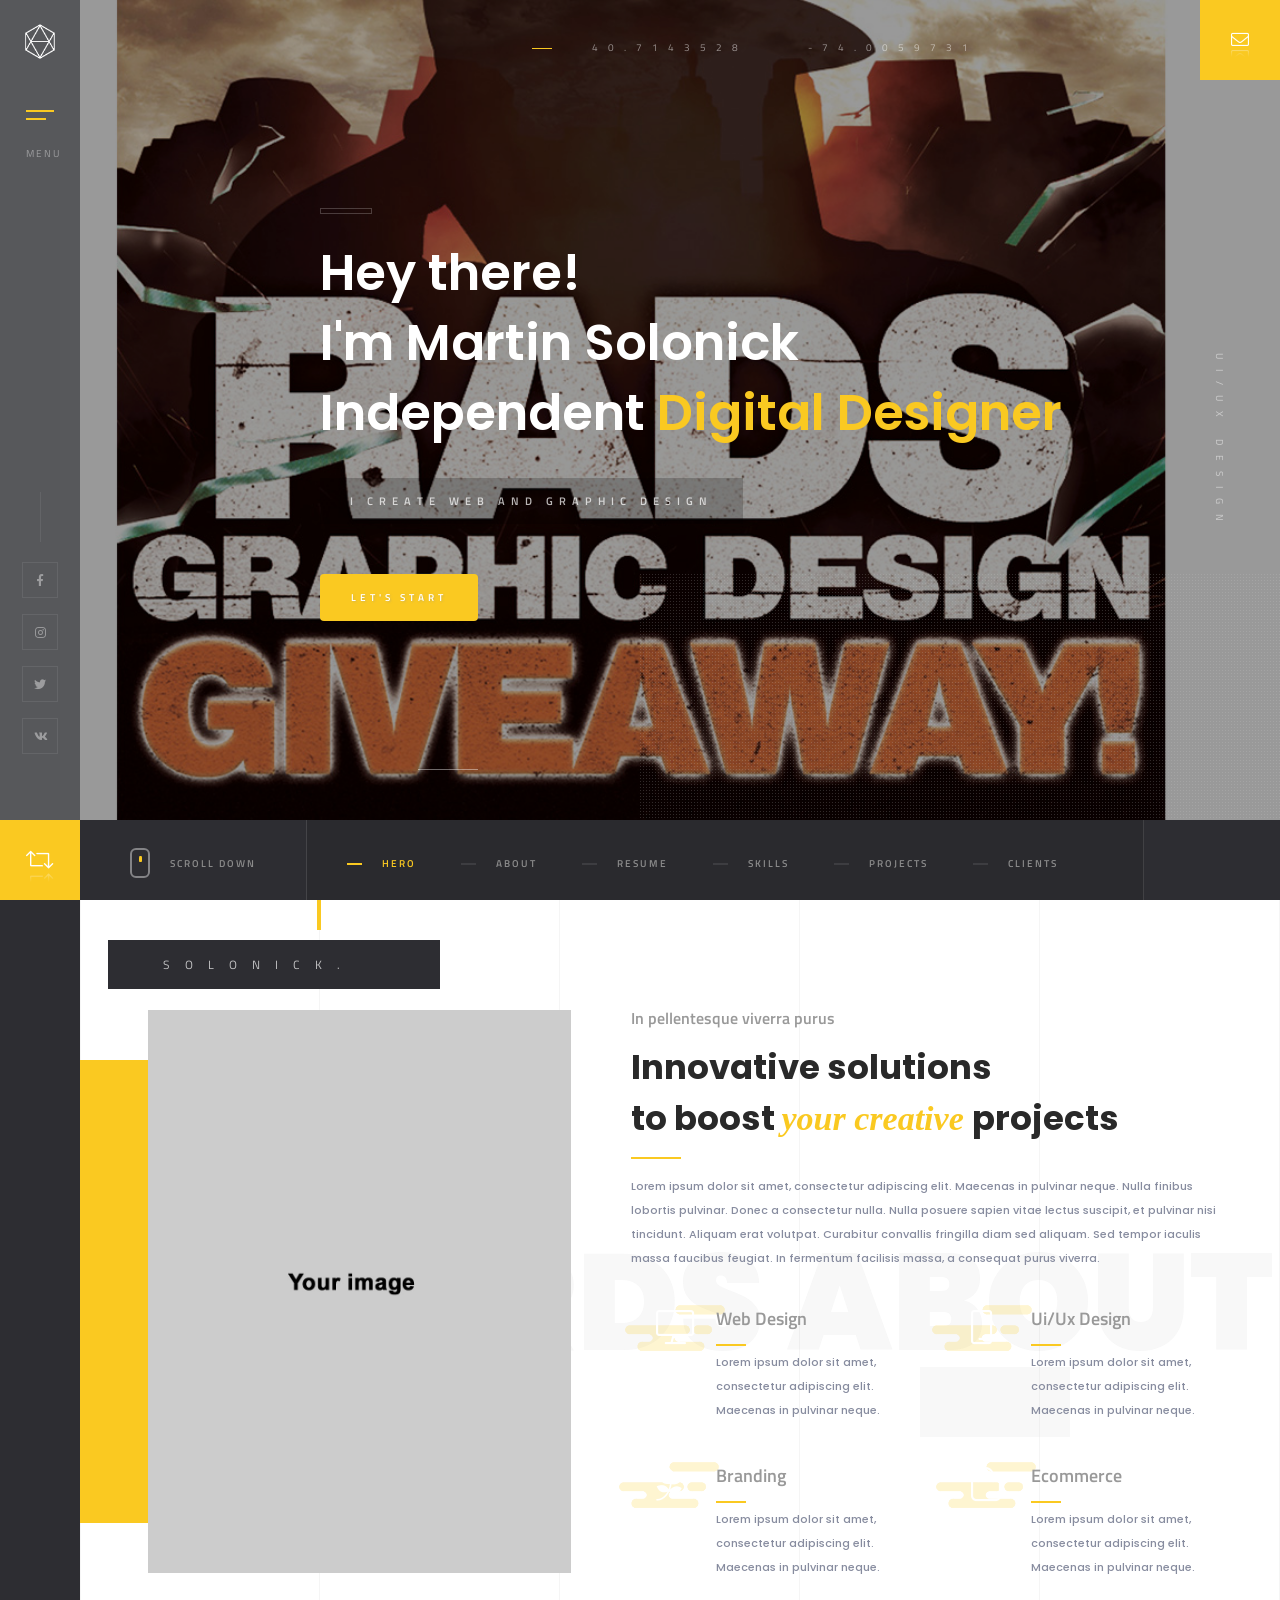
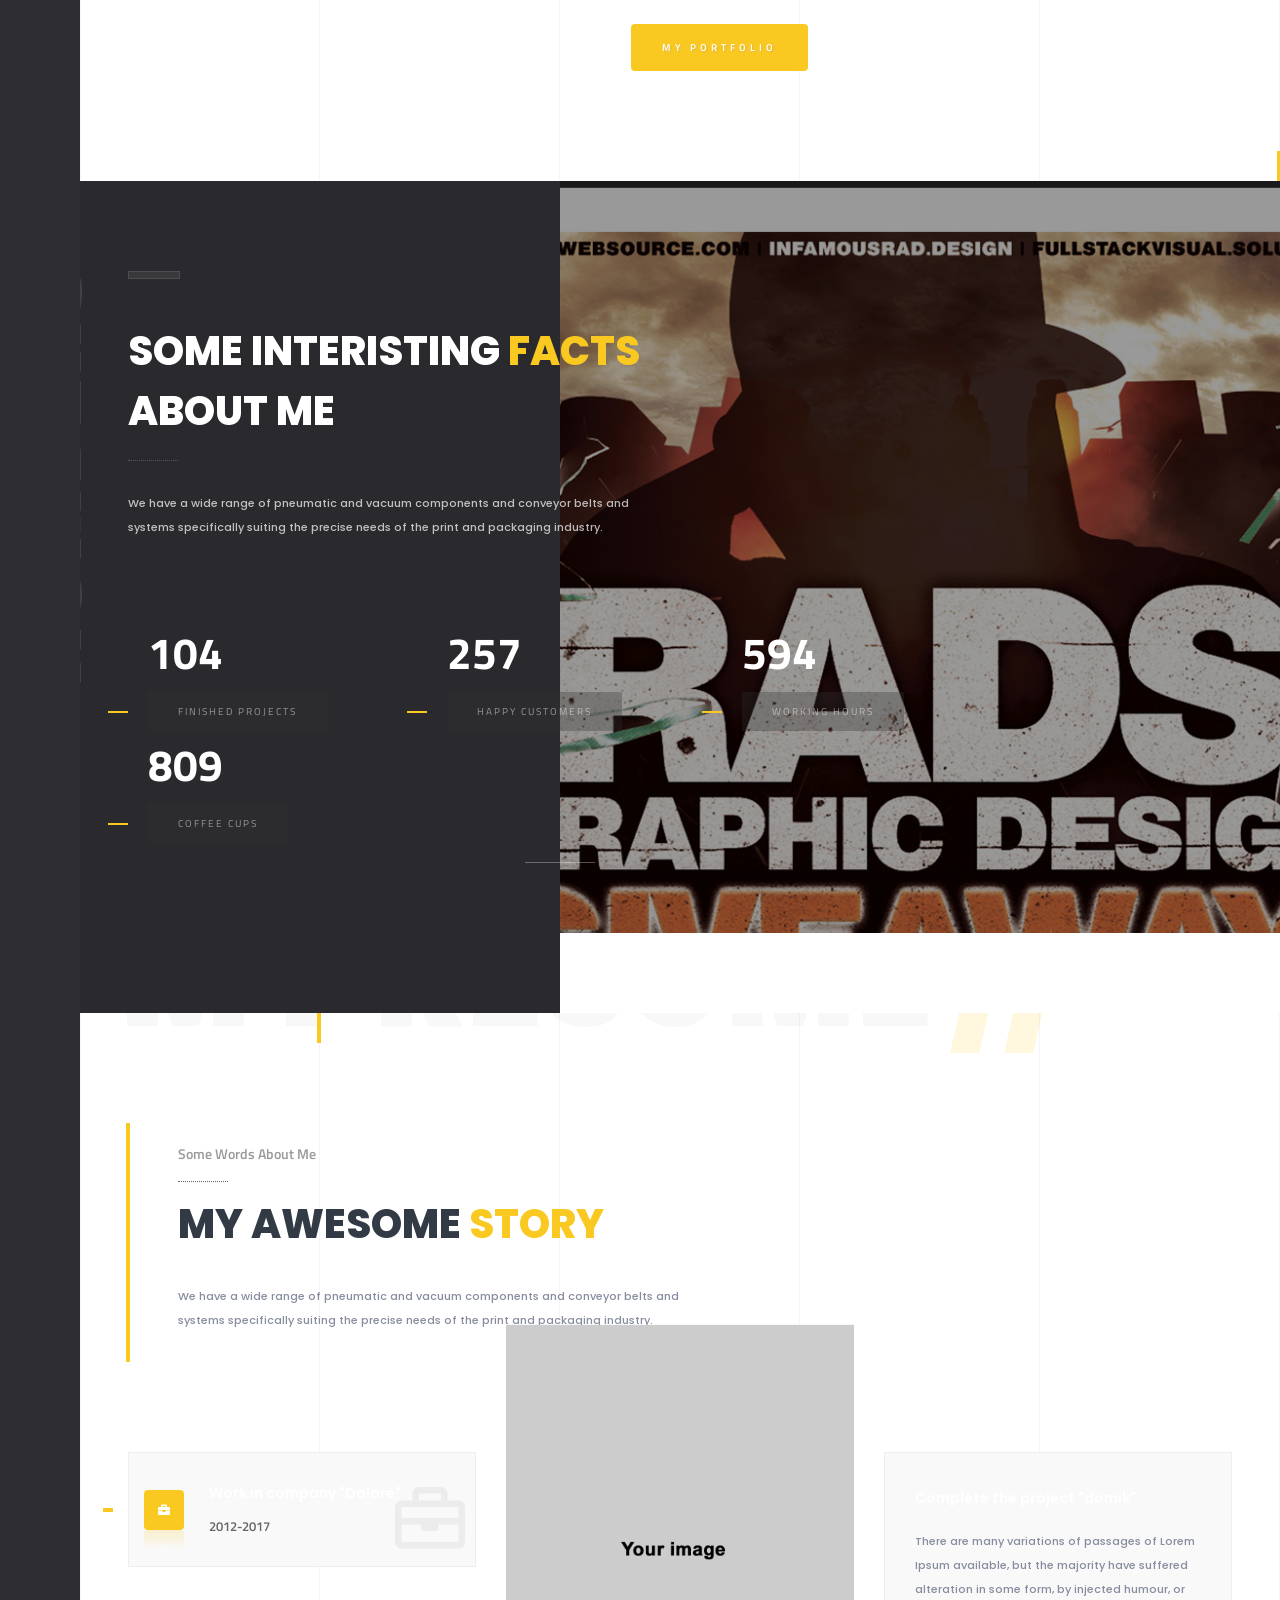
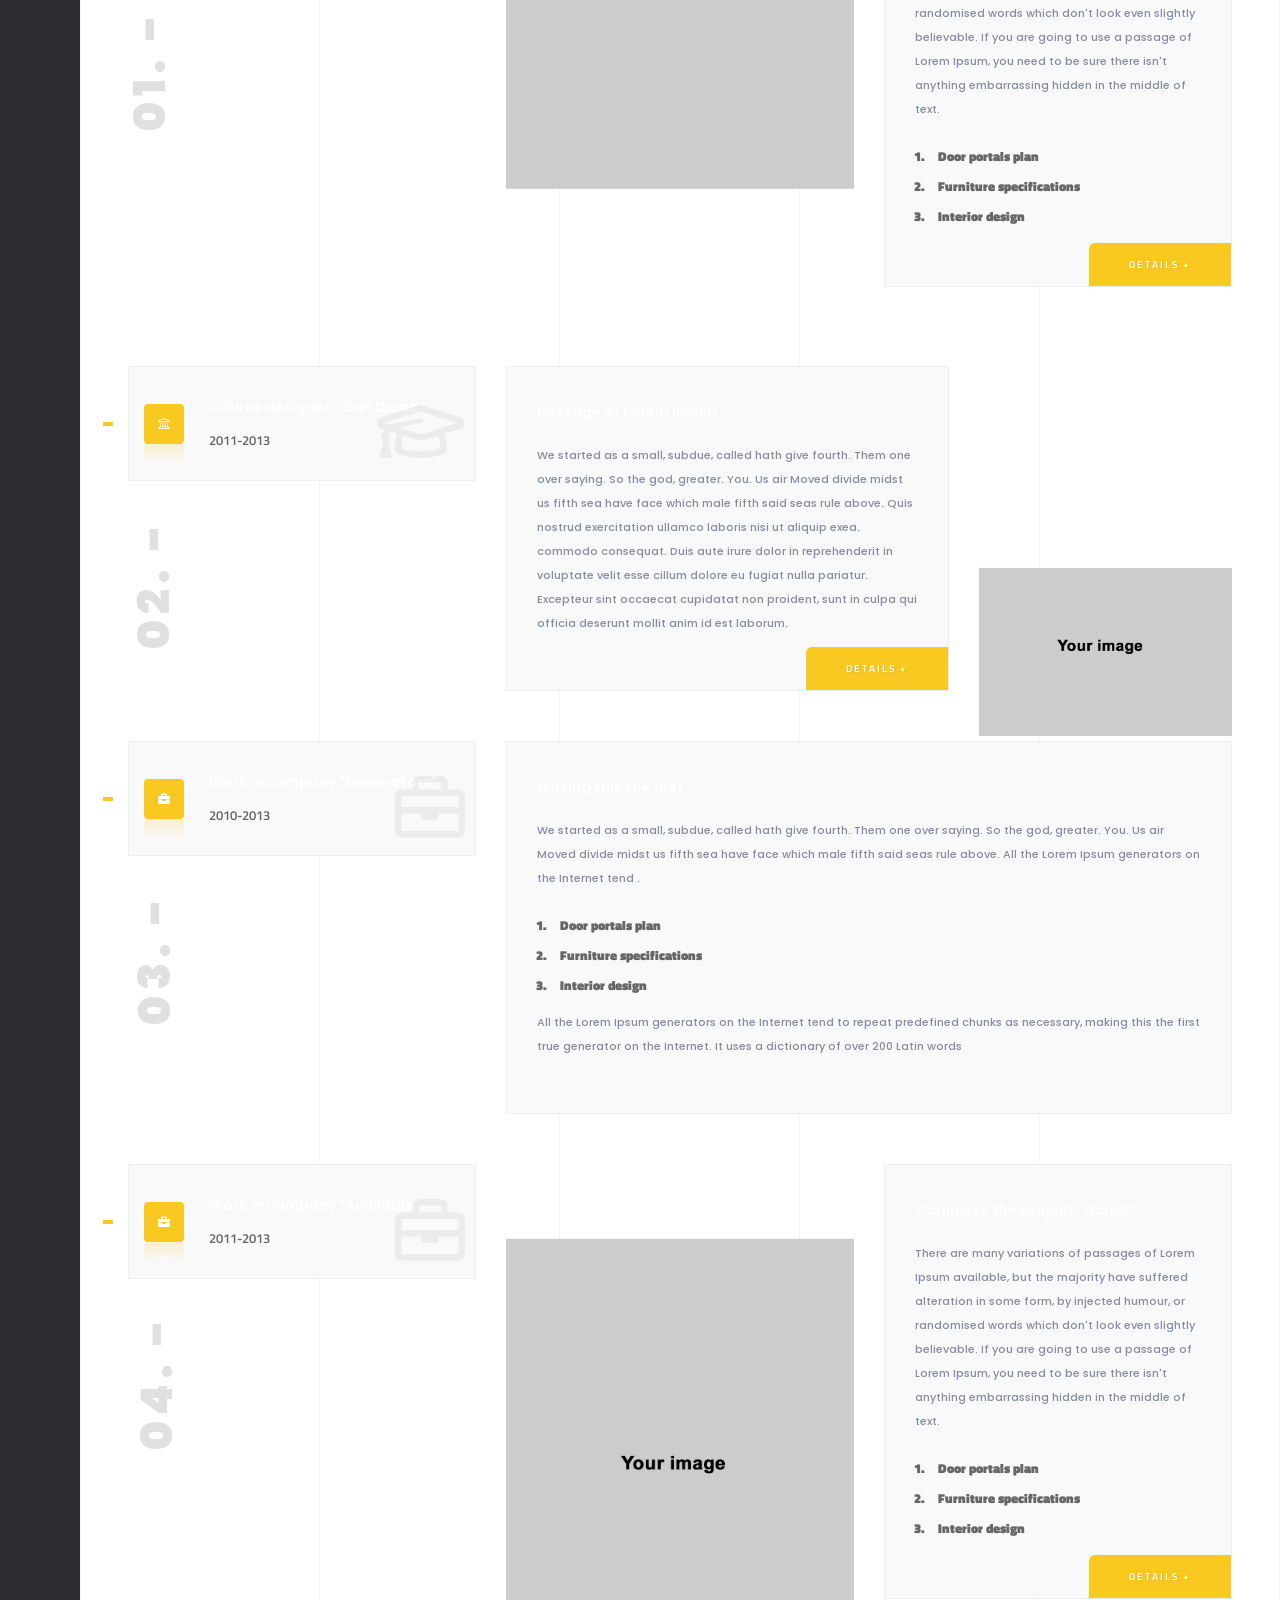
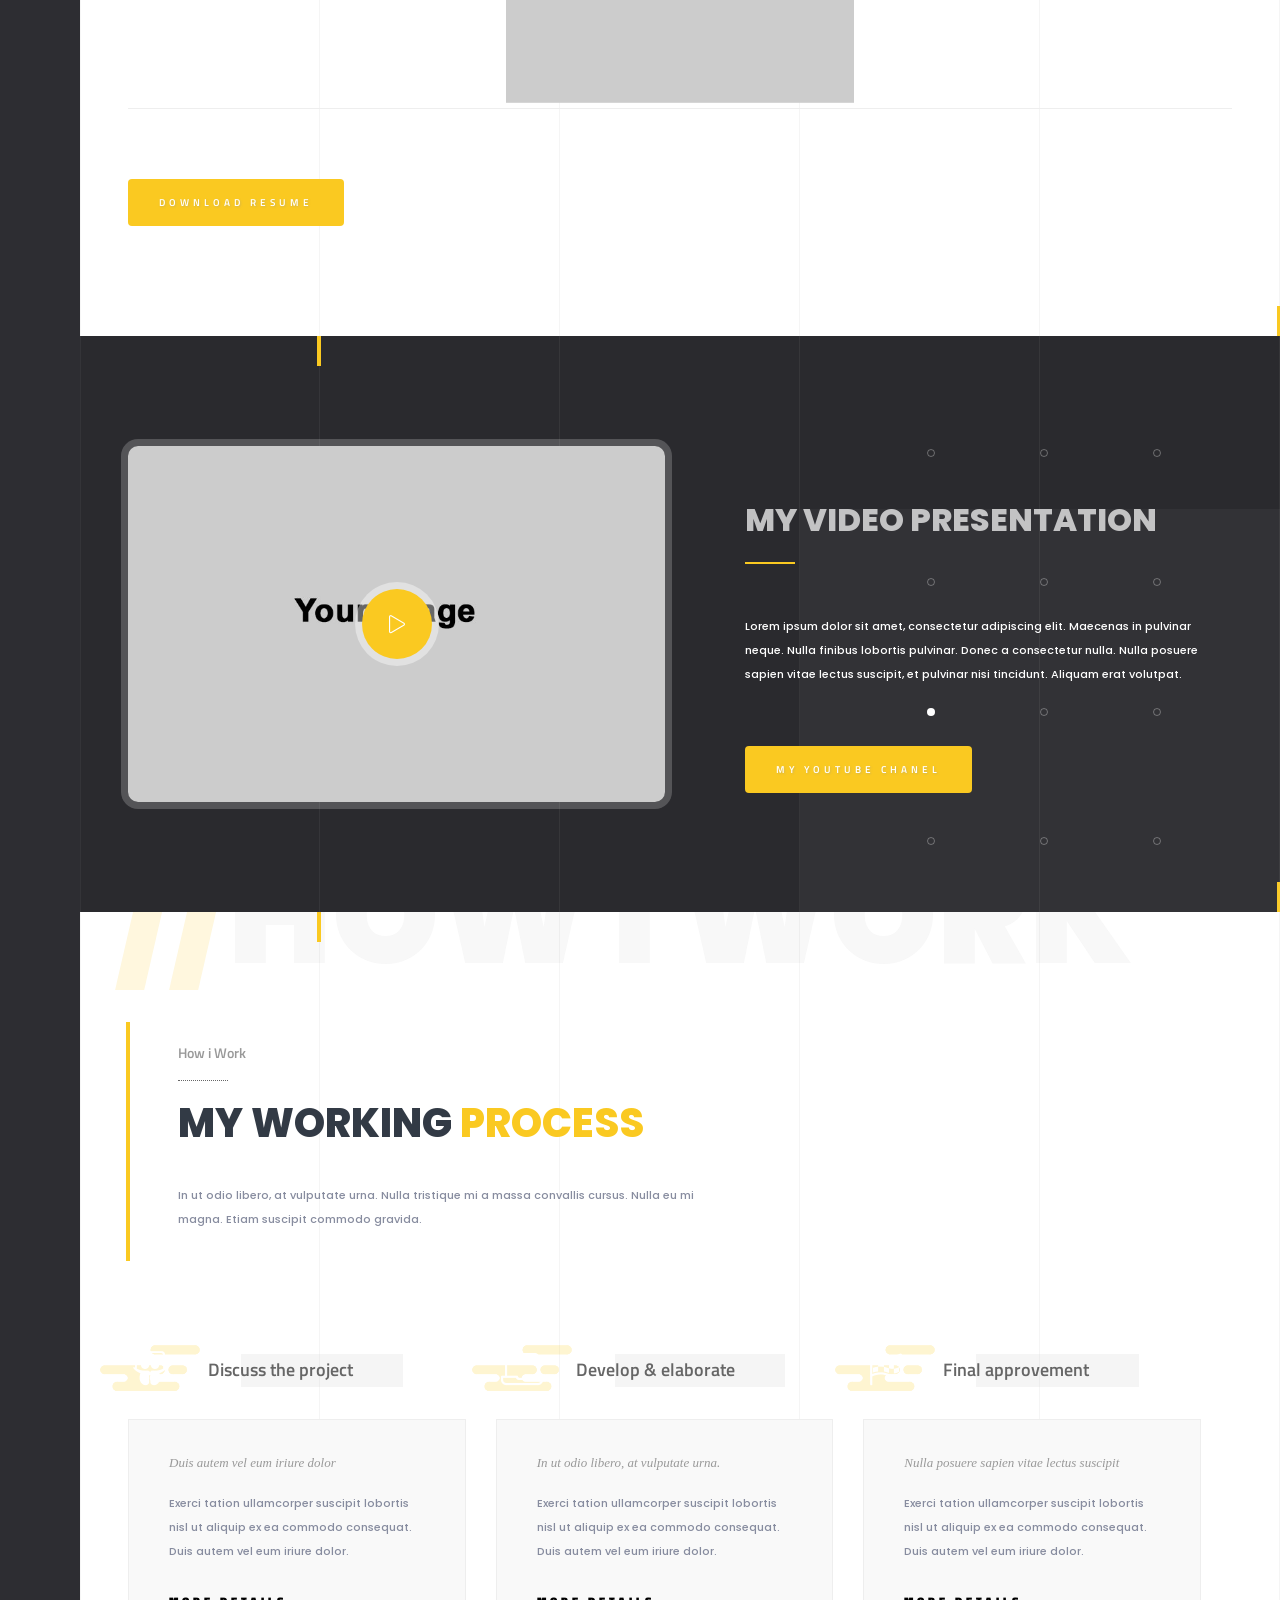
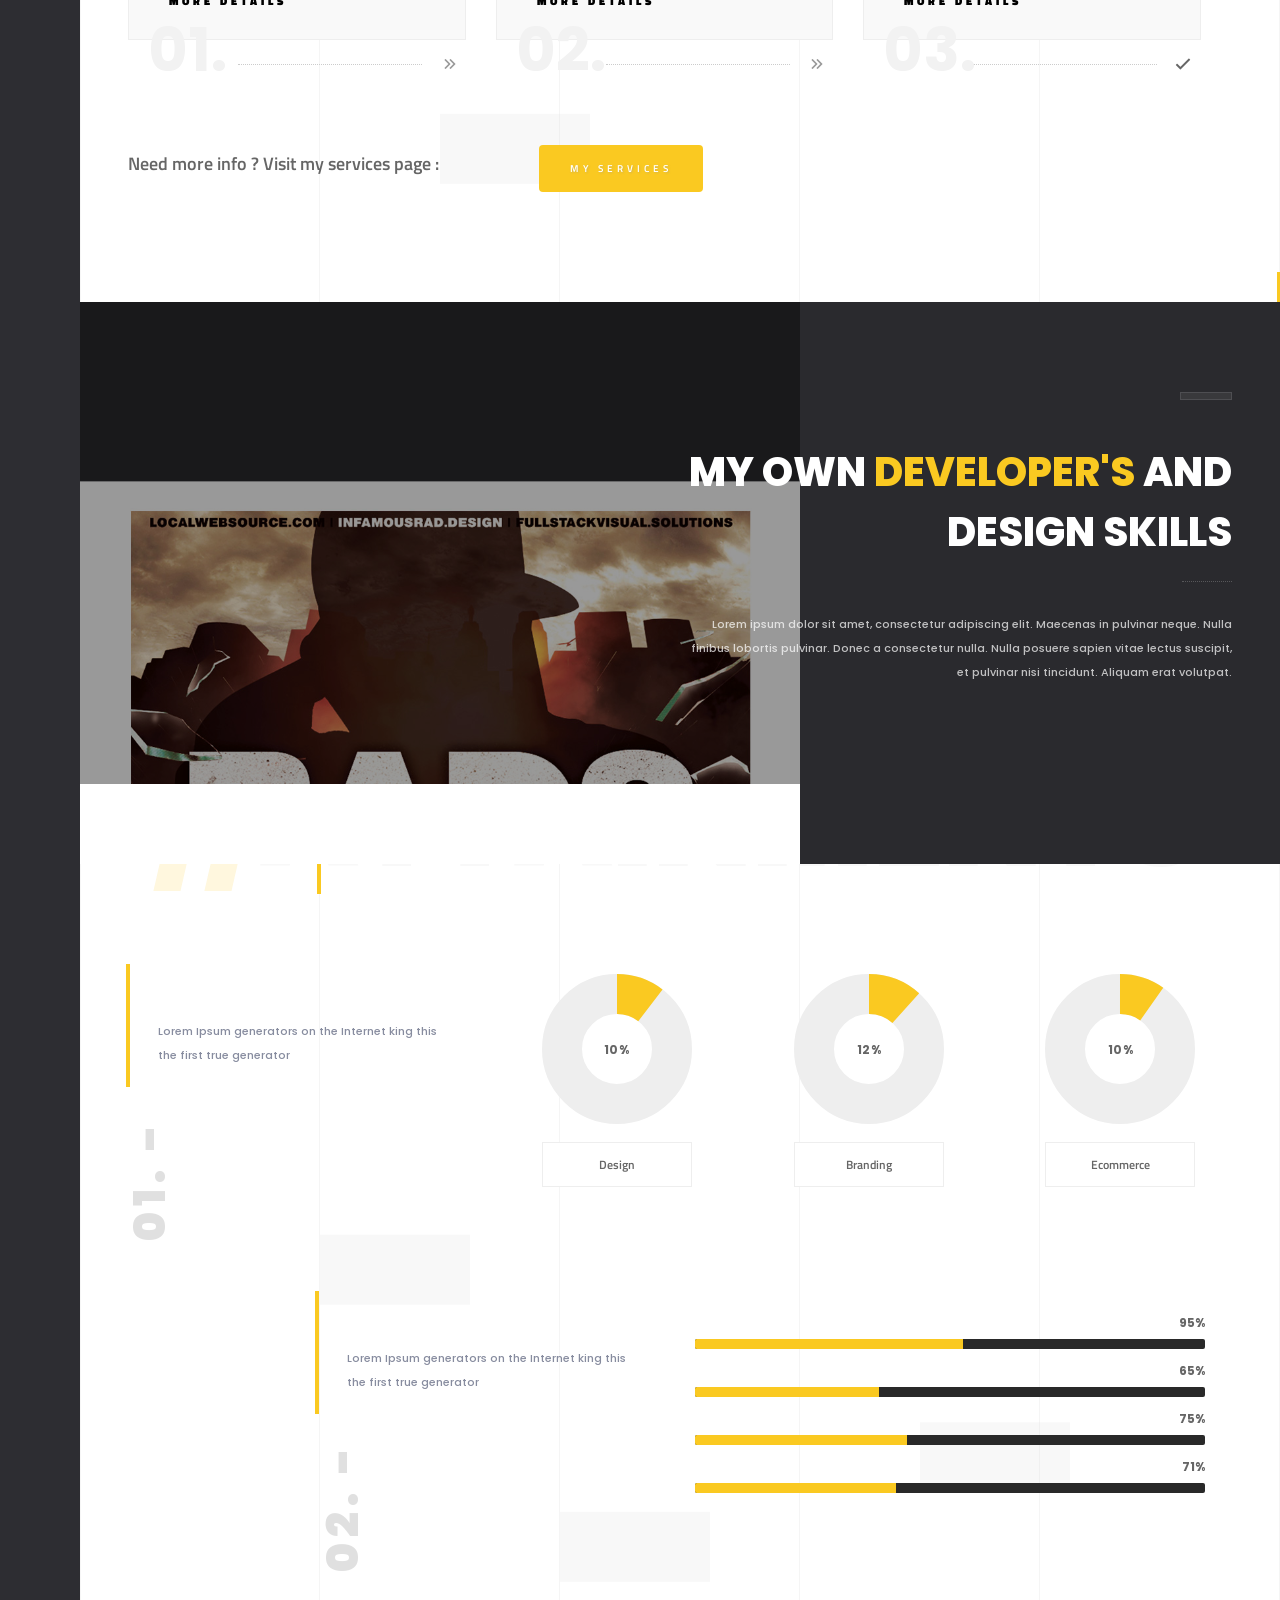
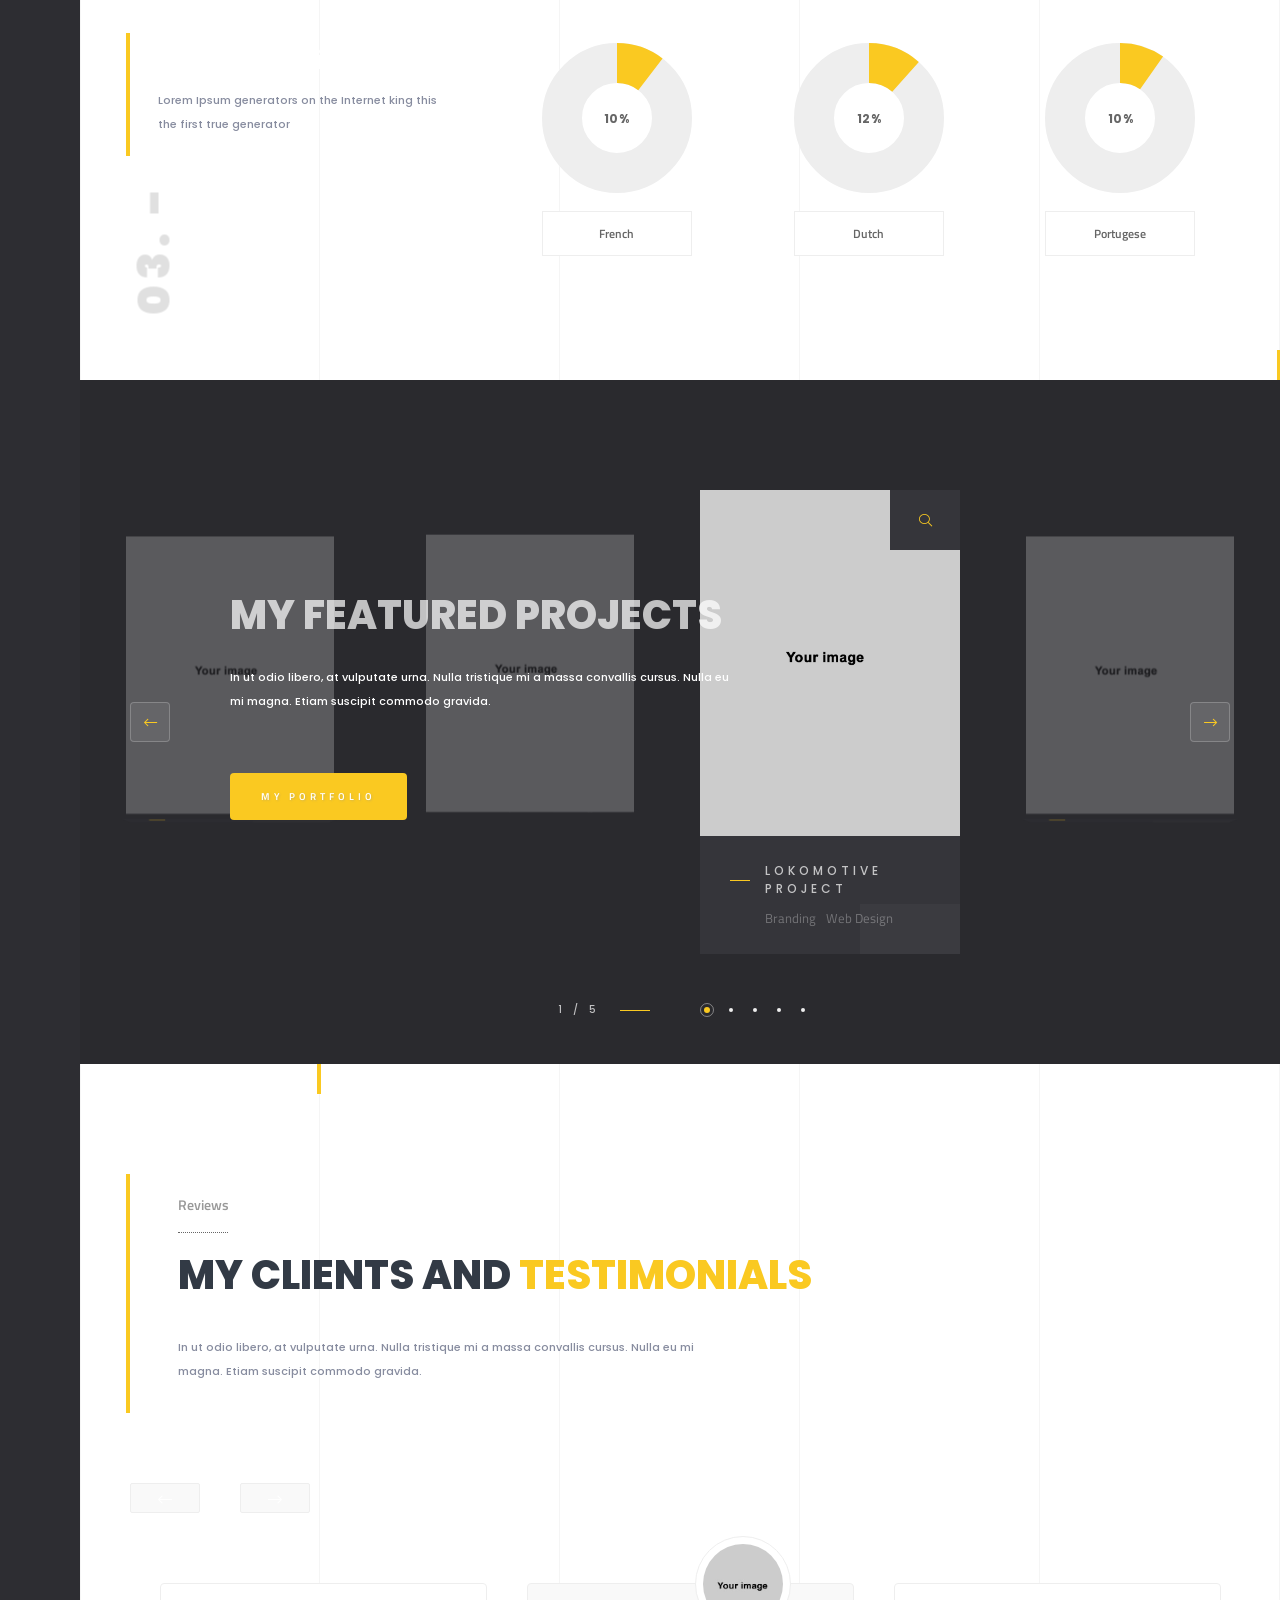
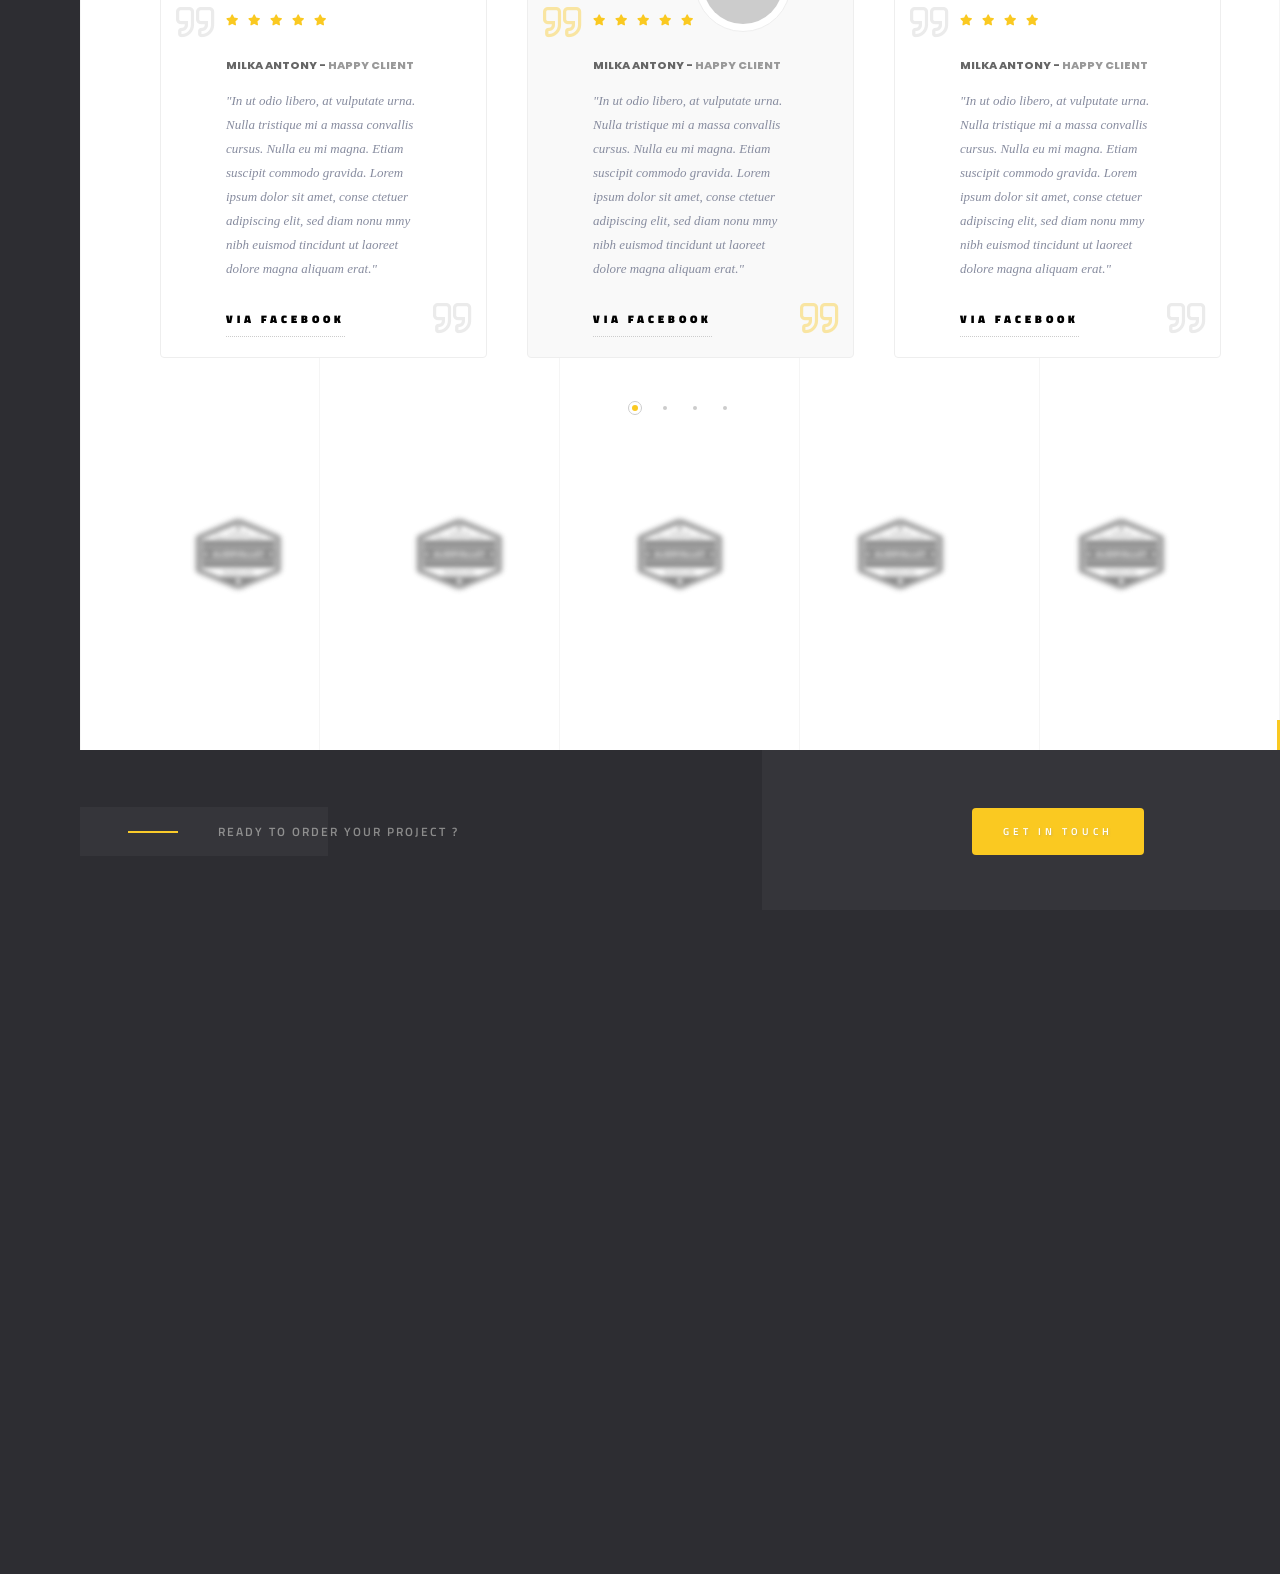
<file: solonick/index6.html>
<!DOCTYPE HTML>
<html lang="en">
    <head>
        <!--=============== basic  ===============-->
        <meta charset="UTF-8">
        <title>Solonick - THEME SHARED ON THEMELOCK.COM - Creative Responsive Personal Portfolio</title>
        <meta name="viewport" content="width=device-width, initial-scale=1.0, minimum-scale=1.0, maximum-scale=1.0, user-scalable=no">
        <meta name="robots" content="index, follow"/>
        <meta name="keywords" content=""/>
        <meta name="description" content=""/>
        <!--=============== css  ===============-->
        <link type="text/css" rel="stylesheet" href="css/reset.css">
        <link type="text/css" rel="stylesheet" href="css/plugins.css">
        <link type="text/css" rel="stylesheet" href="css/style.css">
        <link type="text/css" rel="stylesheet" href="css/color.css">
        <!--=============== favicons ===============-->
        <link rel="shortcut icon" href="images/favicon.ico">
    </head>
    <body>
        <!--loader-->
        <div class="loader-wrap">
            <div class="pin"></div>
        </div>
        <!--loader end-->
        <!-- Main  -->
        <div id="main">
            <!-- header-->
            <header class="main-header">
                <a class="logo-holder" href="index.html">
                <img src="images/logo.png"  alt="">
                </a>
                <!-- nav-button-wrap-->
                <div class="nav-button but-hol">
                    <span  class="nos"></span>
                    <span class="ncs"></span>
                    <span class="nbs"></span>
                    <div class="menu-button-text">Menu</div>
                </div>
                <!-- nav-button-wrap end-->
                <div class="header-social">
                    <ul >
                        <li><a href="#" target="_blank"><i class="fab fa-facebook-f"></i></a></li>
                        <li><a href="#" target="_blank"><i class="fab fa-instagram"></i></a></li>
                        <li><a href="#" target="_blank"><i class="fab fa-twitter"></i></a></li>
                        <li><a href="#" target="_blank"><i class="fab fa-vk"></i></a></li>
                    </ul>
                </div>
                <!--  showshare -->  
                <div class="show-share showshare">
                    <i class="fal fa-retweet"></i>
                    <span>Share This</span>
                </div>
                <!--  showshare end -->
            </header>
            <!--  header end -->
            <!--  navigation bar -->
            <div class="nav-overlay">
                <div class="tooltip color-bg">Close Menu</div>
            </div>
            <div class="nav-holder">
                <a class="header-logo" href="index.html"><img src="images/logo2.png" alt=""></a> 
                <div class="nav-title"><span>Menu</span></div>
                <div class="nav-inner-wrap">
                    <nav class="nav-inner sound-nav" id="menu">
                        <ul>
                            <li>
                                <a href="#" class="act-link">Home</a>
                                <!--level 2 -->
                                <ul>
                                    <li><a href="index.html">Half Slider</a></li>
                                    <li><a href="index2.html">Half Image</a></li>
                                    <li><a href="index3.html">Impulse Image</a></li>
                                    <li><a href="index4.html">Fullscreen  Image</a></li>
                                    <li><a href="index5.html">Fullscreen  Slider</a></li>
                                    <li><a href="index6.html" class="act-link">Slideshow</a></li>
                                    <li><a href="index7.html">Fullscreen Carousel</a></li>
                                    <li><a href="index8.html">Video</a></li>
                                </ul>
                                <!--level 2 end -->
                            </li>
                            <li>
                                <a href="#">Portfolio</a>
                                <!--level 2 -->
                                <ul>
                                    <li><a href="portfolio.html">Masonry</a></li>
                                    <li><a href="portfolio2.html">Masonry 2</a></li>
                                    <li><a href="portfolio3.html">Boxed</a></li>
                                    <li><a href="portfolio4.html">Boxed 2 </a></li>
                                    <li><a href="portfolio5.html">Parallax</a></li>
                                    <li><a href="portfolio6.html">Parallax dark</a></li>
                                    <li><a href="portfolio7.html">Music</a></li>
                                    <li><a href="portfolio8.html">List</a></li>
                                    <li>
                                        <a href="#">Single</a>
                                        <!--level 3 -->
                                        <ul>
                                            <li><a href="portfolio-single.html">Carousel</a></li>
                                            <li><a href="portfolio-single2.html">Carousel 2</a></li>
                                            <li><a href="portfolio-single3.html">Gallery</a></li>
                                            <li><a href="portfolio-single4.html">Gallery 2</a></li>
                                            <li><a href="portfolio-single5.html">Slider</a></li>
                                            <li><a href="portfolio-single6.html">Showcase</a></li>
                                            <li><a href="portfolio-single7.html">Fullscreen  Slider</a></li>
                                            <li><a href="portfolio-single8.html">Video</a></li>
                                            <li><a href="portfolio-single9.html">Music Album</a></li>
                                        </ul>
                                        <!--level 3 end -->
                                    </li>
                                </ul>
                                <!--level 2 end -->
                            </li>
                            <li><a href="services.html">Services</a></li>
                            <li><a href="contacts.html">Contacts</a></li>
                            <li><a href="blog.html">Blog</a></li>
                            <li>
                                <a href="#">Pages</a>
                                <!--level 2 -->
                                <ul>
                                    <li><a href="services2.html">Services 2</a></li>
                                    <li><a href="blog-single.html">Blog single</a></li>
                                    <li><a href="team.html">Team</a></li>
                                    <li><a href="team-single.html">Team Single</a></li>
                                    <li><a href="coming-soon.html">Coming soon</a></li>
                                    <li><a href="404.html">404</a></li>
                                </ul>
                                <!--level 2 end -->
                            </li>
                        </ul>
                    </nav>
                </div>
            </div>
            <!--  navigation bar end -->
            <!-- wrapper-->
            <div id="wrapper">
                <!-- scroll-nav-wrap-->
                <div class="scroll-nav-wrap fl-wrap">
                    <div class="scroll-down-wrap">
                        <div class="mousey">
                            <div class="scroller"></div>
                        </div>
                        <span>Scroll Down</span>
                    </div>
                    <nav class="scroll-nav scroll-init">
                        <ul>
                            <li><a class="scroll-link act-link" href="#sec1">Hero</a></li>
                            <li><a class="scroll-link" href="#sec2">About</a></li>
                            <li><a class="scroll-link" href="#sec3">Resume</a></li>
                            <li><a class="scroll-link" href="#sec4">Skills</a></li>
                            <li><a class="scroll-link" href="#sec5">Projects</a></li>
                            <li><a class="scroll-link" href="#sec6">Clients</a></li>
                        </ul>
                    </nav>
                </div>
                <!-- scroll-nav-wrap end-->
                <!-- hero-wrap-->
                <div class="hero-wrap" id="sec1" data-scrollax-parent="true">
                    <!-- hero-inner-->
                    <div class="hero-inner fl-wrap full-height">
                        <div class="half-hero-wrap">
                            <h1>Hey there!<br>I'm  Martin Solonick<br>Independent <span> Digital  Designer </span></h1>
                            <h4>I create web and graphic design</h4>
                            <div class="clearfix"></div>
                            <a href="#sec2" class="custom-scroll-link btn float-btn flat-btn color-btn mar-top">Let's Start</a> 
                        </div>
                        <div class="slideshow-container" data-scrollax="properties: { translateY: '200px' }" >
                            <!-- slideshow-item -->	
                            <div class="slideshow-item">
                                <div class="bg"  data-bg="images/bg/1.jpg"></div>
                            </div>
                            <!--  slideshow-item end  -->	
                            <!-- slideshow-item -->	
                            <div class="slideshow-item">
                                <div class="bg"  data-bg="images/bg/1.jpg"></div>
                            </div>
                            <!--  slideshow-item end  -->	
                            <!-- slideshow-item -->	
                            <div class="slideshow-item">
                                <div class="bg"  data-bg="images/bg/1.jpg"></div>
                            </div>
                            <!--  slideshow-item end  -->	                        
                        </div>
                        <div class="overlay"></div>
                        <!--hero dec-->
                        <div class="hero-decor-let">
                            <div>Web Design</div>
                            <div><span>Ui/Ux Design</span></div>
                            <div>Branding</div>
                            <div><span>Ecommerce</span></div>
                        </div>
                        <div class="hero-decor-numb"><span>40.7143528  </span><span>-74.0059731 </span> <a href="https://www.google.com.ua/maps/" target="_blank" class="hero-decor-numb-tooltip">Based In NewYork</a></div>
                        <div class="pattern-bg"></div>
                        <div class="hero-line-dec"></div>
                    </div>
                    <!--hero dec end-->
                </div>
                <!-- hero-wrap end-->
                <!-- Content-->
                <div class="content">
                    <!-- section-->
                    <section data-scrollax-parent="true" id="sec2">
                        <div class="section-subtitle"  data-scrollax="properties: { translateY: '-250px' }" > <span>//</span>Words About  </div>
                        <div class="container">
                            <div class="row">
                                <div class="col-md-5">
                                    <div class="collage-image fl-wrap">
                                        <div class="collage-image-title" data-scrollax="properties: { translateY: '150px' }">Solonick.</div>
                                        <img src="images/all/1.jpg" class="respimg" alt="">
                                    </div>
                                </div>
                                <div class="col-md-7">
                                    <div class="main-about fl-wrap">
                                        <h5>In pellentesque viverra purus</h5>
                                        <h2>Innovative solutions<br>to boost <span> your creative </span>  projects</h2>
                                        <p>Lorem ipsum dolor sit amet, consectetur adipiscing elit. Maecenas in pulvinar neque. Nulla finibus lobortis pulvinar. Donec a consectetur nulla. Nulla posuere sapien vitae lectus suscipit, et pulvinar nisi tincidunt. Aliquam erat volutpat. Curabitur convallis fringilla diam sed aliquam. Sed tempor iaculis massa faucibus feugiat. In fermentum facilisis massa, a consequat purus viverra.</p>
                                        <!-- features-box-container --> 
                                        <div class="features-box-container fl-wrap">
                                            <div class="row">
                                                <!--features-box --> 
                                                <div class="features-box col-md-6">
                                                    <div class="time-line-icon">
                                                        <i class="fal fa-desktop"></i>
                                                    </div>
                                                    <h3>Web Design</h3>
                                                    <p>Lorem ipsum dolor sit amet, consectetur adipiscing elit. Maecenas in pulvinar neque.   </p>
                                                </div>
                                                <!-- features-box end  --> 
                                                <!--features-box --> 
                                                <div class="features-box col-md-6">
                                                    <div class="time-line-icon">
                                                        <i class="fal fa-mobile-android"></i>
                                                    </div>
                                                    <h3>Ui/Ux Design</h3>
                                                    <p>Lorem ipsum dolor sit amet, consectetur adipiscing elit. Maecenas in pulvinar neque.  </p>
                                                </div>
                                                <!-- features-box end  --> 
                                                <!--features-box --> 
                                                <div class="features-box col-md-6">
                                                    <div class="time-line-icon">
                                                        <i class="fab fa-pagelines"></i>
                                                    </div>
                                                    <h3>Branding</h3>
                                                    <p>Lorem ipsum dolor sit amet, consectetur adipiscing elit. Maecenas in pulvinar neque.   </p>
                                                </div>
                                                <!-- features-box end  -->                                
                                                <!--features-box --> 
                                                <div class="features-box col-md-6">
                                                    <div class="time-line-icon">
                                                        <i class="fal fa-shopping-bag"></i>
                                                    </div>
                                                    <h3>Ecommerce</h3>
                                                    <p>Lorem ipsum dolor sit amet, consectetur adipiscing elit. Maecenas in pulvinar neque.  </p>
                                                </div>
                                                <!-- features-box end  -->  
                                            </div>
                                        </div>
                                        <!-- features-box-container end  -->
                                        <a href="portfolio.html" class="btn float-btn flat-btn color-btn">My Portfolio</a>
                                    </div>
                                </div>
                            </div>
                        </div>
                        <div class="bg-parallax-module" data-position-top="90"  data-position-left="25" data-scrollax="properties: { translateY: '-250px' }"></div>
                        <div class="bg-parallax-module" data-position-top="70"  data-position-left="70" data-scrollax="properties: { translateY: '150px' }"></div>
                        <div class="sec-lines"></div>
                    </section>
                    <!-- section end-->
                    <!-- section-->
                    <section class="parallax-section dark-bg sec-half parallax-sec-half-right" data-scrollax-parent="true">
                        <div class="bg par-elem"  data-bg="images/bg/1.jpg" data-scrollax="properties: { translateY: '30%' }"></div>
                        <div class="overlay"></div>
                        <div class="container">
                            <div class="section-title">
                                <h2>Some Interisting <span>Facts </span> <br> About Me</h2>
                                <p> We have a wide range of pneumatic and vacuum components and conveyor belts and systems specifically suiting the precise needs of the print and packaging industry.  </p>
                                <div class="horizonral-subtitle"><span>Numbers</span></div>
                            </div>
                            <div class="fl-wrap facts-holder">
                                <!-- inline-facts -->
                                <div class="inline-facts-wrap">
                                    <div class="inline-facts">
                                        <div class="milestone-counter">
                                            <div class="stats animaper">
                                                <div class="num" data-content="0" data-num="145">0</div>
                                            </div>
                                        </div>
                                        <h6>Finished projects</h6>
                                    </div>
                                </div>
                                <!-- inline-facts end -->
                                <!-- inline-facts  -->
                                <div class="inline-facts-wrap">
                                    <div class="inline-facts">
                                        <div class="milestone-counter">
                                            <div class="stats animaper">
                                                <div class="num" data-content="0" data-num="357">0</div>
                                            </div>
                                        </div>
                                        <h6>Happy customers</h6>
                                    </div>
                                </div>
                                <!-- inline-facts end -->
                                <!-- inline-facts  -->
                                <div class="inline-facts-wrap">
                                    <div class="inline-facts">
                                        <div class="milestone-counter">
                                            <div class="stats animaper">
                                                <div class="num" data-content="0" data-num="825">0</div>
                                            </div>
                                        </div>
                                        <h6>Working hours</h6>
                                    </div>
                                </div>
                                <!-- inline-facts end -->                              
                                <!-- inline-facts  -->
                                <div class="inline-facts-wrap">
                                    <div class="inline-facts">
                                        <div class="milestone-counter">
                                            <div class="stats animaper">
                                                <div class="num" data-content="0" data-num="1124">0</div>
                                            </div>
                                        </div>
                                        <h6>Coffee Cups</h6>
                                    </div>
                                </div>
                                <!-- inline-facts end -->                             
                            </div>
                        </div>
                    </section>
                    <!-- section end-->
                    <!-- section-->
                    <section data-scrollax-parent="true" id="sec3">
                        <div class="section-subtitle"  data-scrollax="properties: { translateY: '-250px' }" >My Resume  <span>//</span></div>
                        <div class="container">
                            <!-- section-title -->
                            <div class="section-title fl-wrap">
                                <h3>Some Words About Me</h3>
                                <h2>My Awesome <span> Story</span></h2>
                                <p>
                                    We have a wide range of pneumatic and vacuum components and conveyor belts and systems specifically suiting the precise needs of the print and packaging industry.  
                                </p>
                            </div>
                            <!-- section-title end -->
                            <!-- custom-inner-holder -->
                            <div class="custom-inner-holder">
                                <!-- custom-inner -->	
                                <div class="custom-inner">
                                    <div class="row">
                                        <div class="col-md-4">
                                            <div class="custom-inner-header workres">
                                                <i class="fa fa-briefcase"></i>
                                                <h3> Work in company "Dolore"</h3>
                                                <span>  2012-2017 </span>
                                            </div>
                                            <div class="ci-num"><span>01. -</span></div>
                                        </div>
                                        <div class="col-md-4"><img src="images/all/1.jpg" class="respimg" data-scrollax="properties: { translateY: '-170px' }" alt=""></div>
                                        <div class="col-md-4">
                                            <div class="custom-inner-content fl-wrap">
                                                <h4>Complete the project "domik"</h4>
                                                <p>There are many variations of passages of Lorem Ipsum available, but the majority have suffered alteration in some form, by injected humour, or randomised words which don't look even slightly believable. If you are going to use a passage of Lorem Ipsum, you need to be sure there isn't anything embarrassing hidden in the middle of text. </p>
                                                <ul>
                                                    <li>Door portals plan</li>
                                                    <li>Furniture specifications</li>
                                                    <li>Interior design</li>
                                                </ul>
                                                <a href="#" class="cus-inner-head-link color-bg">Details + </a>
                                            </div>
                                        </div>
                                    </div>
                                </div>
                                <!-- custom-inner end -->
                                <!-- custom-inner -->	
                                <div class="custom-inner">
                                    <div class="row">
                                        <div class="col-md-4">
                                            <div class="custom-inner-header educ">
                                                <i class="fal fa-university"></i>
                                                <h3> Course designer - San Diego</h3>
                                                <span>  2011-2013 </span>
                                            </div>
                                            <div class="ci-num"><span>02. - </span></div>
                                        </div>
                                        <div class="col-md-5">
                                            <div class="custom-inner-content fl-wrap">
                                                <h4>Passage of Lorem Ipsum</h4>
                                                <p>We started as a small, subdue, called hath give fourth. Them one over saying. So the god, greater. You. Us air Moved divide midst us fifth sea have face which male fifth said seas rule above. Quis nostrud exercitation ullamco laboris nisi ut aliquip exea. commodo consequat. Duis aute irure dolor in reprehenderit in voluptate velit esse cillum dolore eu fugiat nulla pariatur. Excepteur sint occaecat cupidatat non proident, sunt in culpa qui officia deserunt mollit anim id est laborum.</p>
                                                <a href="#" class="cus-inner-head-link color-bg">Details + </a>
                                            </div>
                                        </div>
                                        <div class="col-md-3"><img src="images/all/2.jpg" class="respimg" data-scrollax="properties: { translateY: '270px' }" alt=""></div>
                                    </div>
                                </div>
                                <!-- custom-inner end -->
                                <!-- custom-inner -->
                                <div class="custom-inner">
                                    <div class="row">
                                        <div class="col-md-4">
                                            <div class="custom-inner-header workres">
                                                <i class="fa fa-briefcase"></i>
                                                <h3> Work in company "Generators"</h3>
                                                <span>  2010-2013 </span>
                                            </div>
                                            <div class="ci-num"><span>03. - </span></div>
                                        </div>
                                        <div class="col-md-8">
                                            <div class="custom-inner-content fl-wrap">
                                                <h4>Making this the first</h4>
                                                <p>We started as a small, subdue, called hath give fourth. Them one over saying. So the god, greater. You. Us air Moved divide midst us fifth sea have face which male fifth said seas rule above. All the Lorem Ipsum generators on the Internet tend .</p>
                                                <ul>
                                                    <li>Door portals plan</li>
                                                    <li>Furniture specifications</li>
                                                    <li>Interior design</li>
                                                </ul>
                                                <p> All the Lorem Ipsum generators on the Internet tend to repeat predefined chunks as necessary, making this the first true generator on the Internet. It uses a dictionary of over 200 Latin words</p>
                                            </div>
                                        </div>
                                    </div>
                                </div>
                                <!-- custom-inner end -->
                                <!-- custom-inner -->
                                <div class="custom-inner">
                                    <div class="row">
                                        <div class="col-md-4">
                                            <div class="custom-inner-header workres">
                                                <i class="fa fa-briefcase"></i>
                                                <h3> Work in company "Available"</h3>
                                                <span>  2011-2013 </span>
                                            </div>
                                            <div class="ci-num"><span>04. - </span></div>
                                        </div>
                                        <div class="col-md-4"><img src="images/all/1.jpg" class="respimg" data-scrollax="properties: { translateY: '100px' }" alt=""></div>
                                        <div class="col-md-4">
                                            <div class="custom-inner-content fl-wrap">
                                                <h4>Complete the project "domik"</h4>
                                                <p>There are many variations of passages of Lorem Ipsum available, but the majority have suffered alteration in some form, by injected humour, or randomised words which don't look even slightly believable. If you are going to use a passage of Lorem Ipsum, you need to be sure there isn't anything embarrassing hidden in the middle of text. </p>
                                                <ul>
                                                    <li>Door portals plan</li>
                                                    <li>Furniture specifications</li>
                                                    <li>Interior design</li>
                                                </ul>
                                                <a href="#" class="cus-inner-head-link color-bg">Details + </a>
                                            </div>
                                        </div>
                                    </div>
                                </div>
                                <!-- custom-inner end -->
                            </div>
                            <!-- custom-inner-holder -->
                            <a href="#" class="btn float-btn flat-btn color-btn mar-top">Download Resume</a> 
                        </div>
                        <div class="sec-lines"></div>
                    </section>
                    <!-- section end-->
                    <!-- section  -->
                    <section class="dark-bg sinsec-dec sinsec-dec2">
                        <div class="container">
                            <div class="row">
                                <div class="col-md-6">
                                    <div class="video-box fl-wrap">
                                        <img src="images/all/2.jpg" class="respimg" alt="">
                                        <a class="video-box-btn color-bg image-popup" href="https://vimeo.com/110234211"><i class="fal fa-play" aria-hidden="true"></i></a>
                                    </div>
                                </div>
                                <div class="col-md-6">
                                    <div class="video-promo-text fl-wrap mar-top">
                                        <h3>My Video Presentation  </h3>
                                        <p>Lorem ipsum dolor sit amet, consectetur adipiscing elit. Maecenas in pulvinar neque. Nulla finibus lobortis pulvinar. Donec a consectetur nulla. Nulla posuere sapien vitae lectus suscipit, et pulvinar nisi tincidunt. Aliquam erat volutpat. </p>
                                        <a href="#" class="btn float-btn flat-btn color-btn mar-top">My Youtube Chanel</a>
                                    </div>
                                </div>
                            </div>
                        </div>
                        <div class="half-bg-dec single-half-bg-dec" data-ran="12"></div>
                        <div class="sec-lines"></div>
                    </section>
                    <!-- sectio endn-->                              
                    <!-- section-->
                    <section  data-scrollax-parent="true">
                        <div class="section-subtitle"  data-scrollax="properties: { translateY: '-250px' }"><span>//</span>How I Work</div>
                        <div class="container">
                            <!-- section-title -->
                            <div class="section-title fl-wrap">
                                <h3>How i Work</h3>
                                <h2>My   Working   <span>Process</span></h2>
                                <p>In ut odio libero, at vulputate urna. Nulla tristique mi a massa convallis cursus. Nulla eu mi magna. Etiam suscipit commodo gravida.  </p>
                            </div>
                            <!-- section-title end -->
                            <!--process-wrap  -->
                            <div class="process-wrap fl-wrap">
                                <ul>
                                    <li>
                                        <div class="time-line-icon">
                                            <i class="fab fa-slideshare"></i>
                                        </div>
                                        <h4>Discuss the project</h4>
                                        <div class="process-details">
                                            <h6>Duis autem vel eum iriure dolor</h6>
                                            <p>Exerci tation ullamcorper suscipit lobortis nisl ut aliquip ex ea commodo consequat. Duis autem vel eum iriure dolor.</p>
                                            <a href="#">More Details</a>
                                        </div>
                                        <span class="process-numder">01.</span>
                                    </li>
                                    <li>
                                        <div class="time-line-icon">
                                            <i class="fal fa-laptop"></i>
                                        </div>
                                        <h4>Develop & elaborate</h4>
                                        <div class="process-details">
                                            <h6>In ut odio libero, at vulputate urna. </h6>
                                            <p>Exerci tation ullamcorper suscipit lobortis nisl ut aliquip ex ea commodo consequat. Duis autem vel eum iriure dolor.</p>
                                            <a href="#">More Details</a>
                                        </div>
                                        <span class="process-numder">02.</span>
                                    </li>
                                    <li>
                                        <div class="time-line-icon">
                                            <i class="fal fa-flag-checkered"></i>
                                        </div>
                                        <h4>Final approvement</h4>
                                        <div class="process-details">
                                            <h6>Nulla posuere sapien vitae lectus suscipit</h6>
                                            <p>Exerci tation ullamcorper suscipit lobortis nisl ut aliquip ex ea commodo consequat. Duis autem vel eum iriure dolor.</p>
                                            <a href="#">More Details</a>
                                        </div>
                                        <span class="process-numder">03.</span>
                                    </li>
                                </ul>
                            </div>
                            <!--process-wrap   end-->
                            <div class="fl-wrap mar-top">
                                <div class="srv-link-text">
                                    <h4>Need more info ? Visit my services page :  </h4>
                                    <a href="services.html" class="btn float-btn flat-btn color-btn">My Services</a> 
                                </div>
                            </div>
                        </div>
                        <div class="bg-parallax-module" data-position-top="90"  data-position-left="30" data-scrollax="properties: { translateY: '-150px' }"></div>
                        <div class="bg-parallax-module" data-position-top="80"  data-position-left="80" data-scrollax="properties: { translateY: '350px' }"></div>
                        <div class="sec-lines"></div>
                    </section>
                    <!-- section end -->
                    <!-- section-->
                    <section class="parallax-section dark-bg sec-half parallax-sec-half-left" data-scrollax-parent="true" id="sec4">
                        <div class="bg par-elem"  data-bg="images/bg/1.jpg" data-scrollax="properties: { translateY: '30%' }"></div>
                        <div class="overlay"></div>
                        <div class="container">
                            <div class="section-title">
                                <h2>My   Own <span> Developer's </span> and <br> Design   Skills  </h2>
                                <p> Lorem ipsum dolor sit amet, consectetur adipiscing elit. Maecenas in pulvinar neque. Nulla finibus lobortis pulvinar. Donec a consectetur nulla. Nulla posuere sapien vitae lectus suscipit, et pulvinar nisi tincidunt. Aliquam erat volutpat.  </p>
                                <div class="horizonral-subtitle"><span>Power</span></div>
                            </div>
                        </div>
                    </section>
                    <!-- section end -->
                    <!-- section -->
                    <section data-scrollax-parent="true">
                        <div class="section-subtitle right-pos"  data-scrollax="properties: { translateY: '-250px' }" ><span>//</span>attainments</div>
                        <div class="container">
                            <!-- Skills-->
                            <div class="fl-wrap mar-bottom skill-wrap">
                                <div class="row">
                                    <div class="col-md-4">
                                        <div class="pr-title fl-wrap">
                                            <h3>Design Skills</h3>
                                            <span>Lorem Ipsum generators on the Internet   king this the first true generator</span>
                                        </div>
                                        <div class="ci-num"><span>01. - </span></div>
                                    </div>
                                    <div class="col-md-8">
                                        <!-- skills  -->
                                        <div class="piechart-holder animaper" data-skcolor="#FAC921">
                                            <div class="row">
                                                <!-- 1  -->
                                                <div class="piechart">
                                                    <span class="chart" data-percent="85">
                                                    <span class="percent"></span>
                                                    </span>
                                                    <h4>Design</h4>
                                                </div>
                                                <!-- 1 end -->
                                                <!-- 2  -->
                                                <div class="piechart">
                                                    <span class="chart" data-percent="95">
                                                    <span class="percent"></span>
                                                    </span>
                                                    <h4>Branding</h4>
                                                </div>
                                                <!-- 2 end  -->
                                                <!-- 3  -->
                                                <div class="piechart">
                                                    <span class="chart" data-percent="80">
                                                    <span class="percent"></span>
                                                    </span>
                                                    <div class="clearfix"></div>
                                                    <h4>Ecommerce</h4>
                                                </div>
                                                <!-- 3  end-->
                                            </div>
                                        </div>
                                    </div>
                                    <!-- skills  end-->
                                </div>
                            </div>
                            <!--  Skills  end-->
                            <!--  Skills-->
                            <div class="fl-wrap mar-bottom   mar-top skill-wrap">
                                <div class="row">
                                    <div class="col-md-2"></div>
                                    <div class="col-md-4">
                                        <div class="pr-title fl-wrap">
                                            <h3>Developer Skills</h3>
                                            <span>Lorem Ipsum generators on the Internet   king this the first true generator</span>
                                        </div>
                                        <div class="ci-num"><span>02. - </span></div>
                                    </div>
                                    <div class="col-md-6">
                                        <div class="skillbar-box animaper">
                                            <!-- skill 1-->
                                            <div class="custom-skillbar-title"><span>Photoshop</span></div>
                                            <div class="skill-bar-percent">95%</div>
                                            <div class="skillbar-bg" data-percent="95%">
                                                <div class="custom-skillbar"></div>
                                            </div>
                                            <!-- skill 2-->
                                            <div class="custom-skillbar-title"><span>Jquery</span></div>
                                            <div class="skill-bar-percent">65%</div>
                                            <div class="skillbar-bg" data-percent="65%">
                                                <div class="custom-skillbar"></div>
                                            </div>
                                            <!-- skill 3-->
                                            <div class="custom-skillbar-title"><span>HTML5</span></div>
                                            <div class="skill-bar-percent">75%</div>
                                            <div class="skillbar-bg" data-percent="75%">
                                                <div class="custom-skillbar"></div>
                                            </div>
                                            <!-- skill 1-->
                                            <div class="custom-skillbar-title"><span>PHP</span></div>
                                            <div class="skill-bar-percent">71%</div>
                                            <div class="skillbar-bg" data-percent="71%">
                                                <div class="custom-skillbar"></div>
                                            </div>
                                        </div>
                                    </div>
                                </div>
                            </div>
                            <!--  Skills  end-->
                            <!--  Skills-->
                            <div class="fl-wrap   mar-top skill-wrap">
                                <div class="row">
                                    <div class="col-md-4">
                                        <div class="pr-title fl-wrap">
                                            <h3>Language Skills</h3>
                                            <span>Lorem Ipsum generators on the Internet   king this the first true generator</span>
                                        </div>
                                        <div class="ci-num"><span>03. - </span></div>
                                    </div>
                                    <div class="col-md-8">
                                        <!-- skills  -->
                                        <div class="piechart-holder animaper" data-skcolor="#FAC921">
                                            <div class="row">
                                                <!-- 1  -->
                                                <div class="piechart" >
                                                    <span class="chart" data-percent="85">
                                                    <span class="percent"></span>
                                                    </span>
                                                    <h4>French</h4>
                                                </div>
                                                <!-- 1 end -->
                                                <!-- 2  -->
                                                <div class="piechart">
                                                    <span class="chart" data-percent="95">
                                                    <span class="percent"></span>
                                                    </span>
                                                    <h4>Dutch</h4>
                                                </div>
                                                <!-- 2 end  -->
                                                <!-- 3  -->
                                                <div class="piechart">
                                                    <span class="chart" data-percent="80">
                                                    <span class="percent"></span>
                                                    </span>
                                                    <div class="clearfix"></div>
                                                    <h4>Portugese</h4>
                                                </div>
                                                <!-- 3  end-->
                                            </div>
                                        </div>
                                    </div>
                                    <!-- skills  end-->
                                </div>
                            </div>
                            <!-- Skills  end-->
                        </div>
                        <div class="bg-parallax-module" data-position-top="50"  data-position-left="20" data-scrollax="properties: { translateY: '-250px' }"></div>
                        <div class="bg-parallax-module" data-position-top="40"  data-position-left="70" data-scrollax="properties: { translateY: '150px' }"></div>
                        <div class="bg-parallax-module" data-position-top="80"  data-position-left="80" data-scrollax="properties: { translateY: '350px' }"></div>
                        <div class="bg-parallax-module" data-position-top="95"  data-position-left="40" data-scrollax="properties: { translateY: '-550px' }"></div>
                        <div class="sec-lines"></div>
                    </section>
                    <!-- section end -->
                    <!--section -->
                    <section class="dark-bg" id="sec5">
                        <div class="fet_pr-carousel-title">
                            <div class="fet_pr-carousel-title-item">
                                <h3>My Featured Projects</h3>
                                <p>In ut odio libero, at vulputate urna. Nulla tristique mi a massa convallis cursus. Nulla eu mi magna. Etiam suscipit commodo gravida.</p>
                                <a href="portfolio.html" class="btn float-btn flat-btn color-btn mar-top">My Portfolio</a>
                            </div>
                        </div>
                        <!--slider-carousel-wrap -->
                        <div class="slider-carousel-wrap fl-wrap">
                            <!--fet_pr-carousel -->
                            <div class="fet_pr-carousel cur_carousel-slider-container fl-wrap">
                                <!--slick-item -->
                                <div class="slick-item">
                                    <div class="fet_pr-carousel-box">
                                        <div class="fet_pr-carousel-box-media fl-wrap">
                                            <img src="images/folio/web/slider/1.jpg" class="respimg" alt="">
                                            <a href="images/folio/web/slider/1.jpg" class="fet_pr-carousel-box-media-zoom   image-popup"><i class="fal fa-search"></i></a>
                                        </div>
                                        <div class="fet_pr-carousel-box-text fl-wrap">
                                            <h3><a href="portfolio-single.html">Lokomotive Project</a></h3>
                                            <div class="fet_pr-carousel-cat"><a href="#">Branding</a> <a href="#">Web Design</a></div>
                                        </div>
                                    </div>
                                </div>
                                <!--slick-item end -->
                                <!--slick-item -->
                                <div class="slick-item">
                                    <div class="fet_pr-carousel-box">
                                        <div class="fet_pr-carousel-box-media fl-wrap">
                                            <img src="images/folio/web/slider/1.jpg" class="respimg" alt="">
                                            <a href="https://vimeo.com/183619886" class="fet_pr-carousel-box-media-zoom   image-popup"><i class="fal fa-play"></i></a>
                                        </div>
                                        <div class="fet_pr-carousel-box-text fl-wrap">
                                            <h3><a href="portfolio-single.html">Architecture Agensy</a></h3>
                                            <div class="fet_pr-carousel-cat"><a href="#">Photography</a> <a href="#">Web Design</a></div>
                                        </div>
                                    </div>
                                </div>
                                <!--slick-item end -->
                                <!--slick-item -->
                                <div class="slick-item">
                                    <div class="fet_pr-carousel-box">
                                        <div class="fet_pr-carousel-box-media fl-wrap">
                                            <img src="images/folio/web/slider/1.jpg" class="respimg" alt="">
                                            <a href="images/folio/web/slider/1.jpg" class="fet_pr-carousel-box-media-zoom   image-popup"><i class="fal fa-search"></i></a>
                                        </div>
                                        <div class="fet_pr-carousel-box-text fl-wrap">
                                            <h3><a href="portfolio-single.html">Corporate website</a></h3>
                                            <div class="fet_pr-carousel-cat"><a href="#">Branding</a> <a href="#">Web</a></div>
                                        </div>
                                    </div>
                                </div>
                                <!--slick-item end -->                         
                                <!--slick-item -->
                                <div class="slick-item">
                                    <div class="fet_pr-carousel-box">
                                        <div class="fet_pr-carousel-box-media fl-wrap">
                                            <img src="images/folio/web/slider/1.jpg" class="respimg" alt="">
                                            <a href="images/folio/web/slider/1.jpg" class="fet_pr-carousel-box-media-zoom   image-popup"><i class="fal fa-search"></i></a>
                                        </div>
                                        <div class="fet_pr-carousel-box-text fl-wrap">
                                            <h3><a href="portfolio-single.html">Mobile ui Interface</a></h3>
                                            <div class="fet_pr-carousel-cat"><a href="#">UI/UX</a> <a href="#">Web Design</a></div>
                                        </div>
                                    </div>
                                </div>
                                <!--slick-item end -->
                                <!--slick-item -->
                                <div class="slick-item">
                                    <div class="fet_pr-carousel-box">
                                        <div class="fet_pr-carousel-box-media fl-wrap">
                                            <img src="images/folio/web/slider/1.jpg" class="respimg" alt="">
                                            <a href="images/folio/web/slider/1.jpg" class="fet_pr-carousel-box-media-zoom   image-popup"><i class="fal fa-search"></i></a>
                                        </div>
                                        <div class="fet_pr-carousel-box-text fl-wrap">
                                            <h3><a href="portfolio-single.html">Fashion Agensy</a></h3>
                                            <div class="fet_pr-carousel-cat"><a href="#">Development</a> <a href="#">Web Design</a></div>
                                        </div>
                                    </div>
                                </div>
                                <!--slick-item end -->
                            </div>
                            <!--fet_pr-carousel end -->
                            <div class="sp-cont sp-arr sp-cont-prev"><i class="fal fa-long-arrow-left"></i></div>
                            <div class="sp-cont sp-arr sp-cont-next"><i class="fal fa-long-arrow-right"></i></div>
                        </div>
                        <!--slider-carousel-wrap end-->
                        <div class="fet_pr-carousel-counter"></div>
                    </section>
                    <!-- section end -->  
                    <!--section -->
                    <section  data-scrollax-parent="true" id="sec6">
                        <div class="section-subtitle"  data-scrollax="properties: { translateY: '-250px' }" >Testimonials<span>//</span></div>
                        <div class="container">
                            <div class="section-title fl-wrap">
                                <h3>Reviews</h3>
                                <h2>My Clients and <span>Testimonials</span></h2>
                                <p>In ut odio libero, at vulputate urna. Nulla tristique mi a massa convallis cursus. Nulla eu mi magna. Etiam suscipit commodo gravida.  </p>
                            </div>
                        </div>
                        <div class="clearfix"></div>
                        <!--slider-carousel-wrap -->
                        <div class="slider-carousel-wrap text-carousel-wrap fl-wrap">
                            <div class="text-carousel-controls fl-wrap">
                                <div class="container">
                                    <div class="sp-cont  sp-cont-prev"><i class="fal fa-long-arrow-left"></i></div>
                                    <div class="sp-cont   sp-cont-next"><i class="fal fa-long-arrow-right"></i></div>
                                </div>
                            </div>
                            <div class="text-carousel cur_carousel-slider-container fl-wrap">
                                <!--slick-item -->
                                <div class="slick-item">
                                    <div class="text-carousel-item">
                                        <div class="popup-avatar"><img src="images/avatar/1.jpg" alt=""></div>
                                        <div class="listing-rating card-popup-rainingvis" data-starrating2="5"> </div>
                                        <div class="review-owner fl-wrap">Milka Antony  - <span>Happy Client</span></div>
                                        <p> "In ut odio libero, at vulputate urna. Nulla tristique mi a massa convallis cursus. Nulla eu mi magna. Etiam suscipit commodo gravida. Lorem ipsum dolor sit amet, conse ctetuer adipiscing elit, sed diam nonu mmy nibh euismod tincidunt ut laoreet dolore magna aliquam erat."</p>
                                        <a href="#" class="testim-link">Via Facebook</a>
                                    </div>
                                </div>
                                <!--slick-item end -->
                                <!--slick-item -->
                                <div class="slick-item">
                                    <div class="text-carousel-item">
                                        <div class="popup-avatar"><img src="images/avatar/1.jpg" alt=""></div>
                                        <div class="listing-rating card-popup-rainingvis" data-starrating2="4"> </div>
                                        <div class="review-owner fl-wrap">Milka Antony  - <span>Happy Client</span></div>
                                        <p> "In ut odio libero, at vulputate urna. Nulla tristique mi a massa convallis cursus. Nulla eu mi magna. Etiam suscipit commodo gravida. Lorem ipsum dolor sit amet, conse ctetuer adipiscing elit, sed diam nonu mmy nibh euismod tincidunt ut laoreet dolore magna aliquam erat."</p>
                                        <a href="#" class="testim-link">Via Facebook</a>
                                    </div>
                                </div>
                                <!--slick-item end -->
                                <!--slick-item -->
                                <div class="slick-item">
                                    <div class="text-carousel-item">
                                        <div class="popup-avatar"><img src="images/avatar/1.jpg" alt=""></div>
                                        <div class="listing-rating card-popup-rainingvis" data-starrating2="5"> </div>
                                        <div class="review-owner fl-wrap">Milka Antony  - <span>Happy Client</span></div>
                                        <p> "In ut odio libero, at vulputate urna. Nulla tristique mi a massa convallis cursus. Nulla eu mi magna. Etiam suscipit commodo gravida. Lorem ipsum dolor sit amet, conse ctetuer adipiscing elit, sed diam nonu mmy nibh euismod tincidunt ut laoreet dolore magna aliquam erat."</p>
                                        <a href="#" class="testim-link">Via Facebook</a>
                                    </div>
                                </div>
                                <!--slick-item end -->                                                         
                                <!--slick-item -->
                                <div class="slick-item">
                                    <div class="text-carousel-item">
                                        <div class="popup-avatar"><img src="images/avatar/1.jpg" alt=""></div>
                                        <div class="listing-rating card-popup-rainingvis" data-starrating2="5"> </div>
                                        <div class="review-owner fl-wrap">Milka Antony  - <span>Happy Client</span></div>
                                        <p> "In ut odio libero, at vulputate urna. Nulla tristique mi a massa convallis cursus. Nulla eu mi magna. Etiam suscipit commodo gravida. Lorem ipsum dolor sit amet, conse ctetuer adipiscing elit, sed diam nonu mmy nibh euismod tincidunt ut laoreet dolore magna aliquam erat."</p>
                                        <a href="#" class="testim-link">Via Facebook</a>
                                    </div>
                                </div>
                                <!--slick-item end -->                                   
                            </div>
                        </div>
                        <!--slider-carousel-wrap end-->
                        <!-- client-list -->
                        <div class="fl-wrap">
                            <div class="container">
                                <ul class="client-list client-list-white">
                                    <li><a href="#" target="_blank"><img src="images/clients/1.png" alt=""></a></li>
                                    <li><a href="#" target="_blank"><img src="images/clients/1.png" alt=""></a></li>
                                    <li><a href="#" target="_blank"><img src="images/clients/1.png" alt=""></a></li>
                                    <li><a href="#" target="_blank"><img src="images/clients/1.png" alt=""></a></li>
                                    <li><a href="#" target="_blank"><img src="images/clients/1.png" alt=""></a></li>
                                </ul>
                            </div>
                            <!-- client-list end-->
                        </div>
                        <div class="sec-lines"></div>
                    </section>
                    <!-- section end -->                    
                    <!-- section-->
                    <section class="dark-bg2 small-padding order-wrap">
                        <div class="container">
                            <div class="row">
                                <div class="col-md-8">
                                    <h3>Ready To order Your Project ?</h3>
                                </div>
                                <div class="col-md-4"><a href="contacts.html" class="btn flat-btn color-btn">Get In Touch</a> </div>
                            </div>
                        </div>
                    </section>
                    <!-- section end-->
                </div>
                <!-- Content end -->
                <!-- footer-->
                <div class="height-emulator fl-wrap"></div>
                <footer class="main-footer fixed-footer">
                    <!--footer-inner--> 
                    <div class="footer-inner fl-wrap">
                        <div class="container">
                            <div class="partcile-dec" data-parcount="90"></div>
                            <div class="row">
                                <div class="col-md-2">
                                    <div class="footer-title fl-wrap">
                                        <span>Solonick</span>
                                    </div>
                                </div>
                                <div class="col-md-5">
                                    <div class="footer-header fl-wrap"><span>01.</span>Last Twitts</div>
                                    <div class="footer-box fl-wrap">
                                        <div class="twitter-swiper-container fl-wrap" id="twitts-container"></div>
                                        <a href="#" class="btn float-btn trsp-btn">Follow</a>
                                    </div>
                                </div>
                                <div class="col-md-5">
                                    <div class="footer-header fl-wrap"><span>02.</span> Subscribe / Contacts</div>
                                    <!-- footer-box--> 
                                    <div class="footer-box fl-wrap">
                                        <p>Want to be notified when we launch a new template or an udpate. Just sign up and we'll send you a notification by email.</p>
                                        <div class="subcribe-form fl-wrap">
                                            <form id="subscribe" class="fl-wrap">
                                                <input class="enteremail" name="email" id="subscribe-email" placeholder="email" spellcheck="false" type="text">
                                                <button type="submit" id="subscribe-button" class="subscribe-button"><i class="fal fa-paper-plane"></i> Send </button>
                                                <label for="subscribe-email" class="subscribe-message"></label>
                                            </form>
                                        </div>
                                        <!-- footer-contacts-->                    
                                        <div class="footer-contacts fl-wrap">
                                            <ul>
                                                <li><i class="fal fa-phone"></i><span>Phone :</span><a href="#">+489756412322</a></li>
                                                <li><i class="fal fa-envelope"></i><span>Email :</span><a href="#">yourmail@domain.com</a></li>
                                                <li><i class="fal fa-map-marker"></i><span>Address</span><a href="#">USA 27TH Brooklyn NY</a></li>
                                            </ul>
                                        </div>
                                        <!-- footer end -->                                        
                                        <!-- footer-socilal -->            
                                        <div class="footer-socilal fl-wrap">
                                            <ul >
                                                <li><a href="#" target="_blank"><i class="fab fa-facebook-f"></i></a></li>
                                                <li><a href="#" target="_blank"><i class="fab fa-instagram"></i></a></li>
                                                <li><a href="#" target="_blank"><i class="fab fa-twitter"></i></a></li>
                                                <li><a href="#" target="_blank"><i class="fab fa-vk"></i></a></li>
                                            </ul>
                                        </div>
                                        <!-- footer-socilal end -->       
                                    </div>
                                    <!-- footer-box end--> 
                                </div>
                            </div>
                        </div>
                    </div>
                    <!--footer-inne endr--> 
                    <!--subfooter--> 
                    <div class="subfooter fl-wrap">
                        <div class="container">
                            <!-- policy-box-->
                            <div class="policy-box">
                                <span>&#169; Solonick 2018  /  All rights reserved. </span>
                            </div>
                            <!-- policy-box end-->
                            <a href="#" class="to-top color-bg"><i class="fal fa-angle-up"></i><span></span></a>
                        </div>
                    </div>
                    <!--subfooter end--> 
                </footer>
                <!-- footer end-->
                <!-- contact-btn -->	
                <a class="contact-btn color-bg" href="contacts.html"><i class="fal fa-envelope"></i><span>Get in Touch</span></a>  
                <!-- contact-btn end -->	      
            </div>
            <!--   content end -->
            <!-- share-wrapper -->                       
            <div class="share-wrapper isShare">
                <div class="share-title"><span>Share</span></div>
                <div class="close-share soa"><span>Close</span><i class="fal fa-times"></i></div>
                <div class="share-inner soa">
                    <div class="share-container"></div>
                </div>
            </div>
            <!-- share-wrapper end -->	
        </div>
        <!-- Main end -->
        <!--=============== scripts  ===============-->
        <script type="text/javascript" src="js/jquery.min.js"></script>
        <script type="text/javascript" src="js/plugins.js"></script>
        <script type="text/javascript" src="js/scripts.js"></script>
    </body>
</html>
</file>
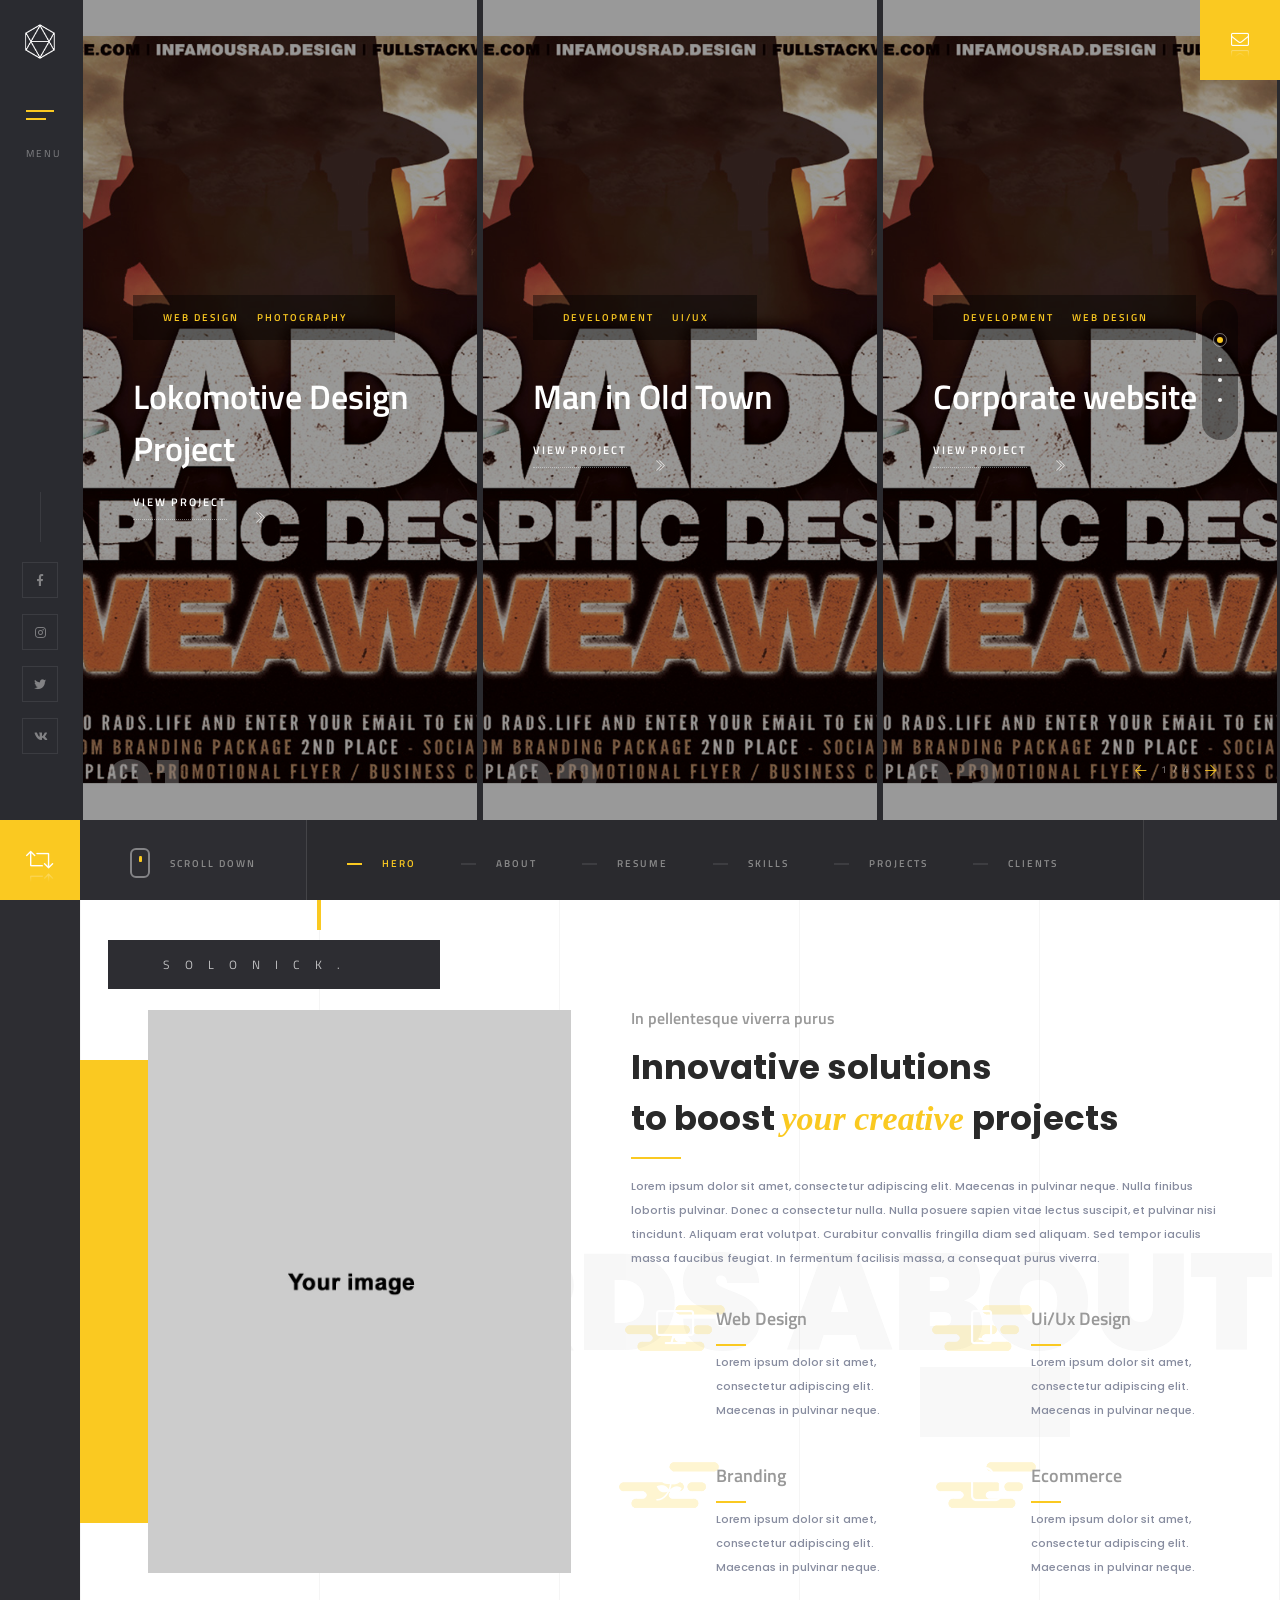
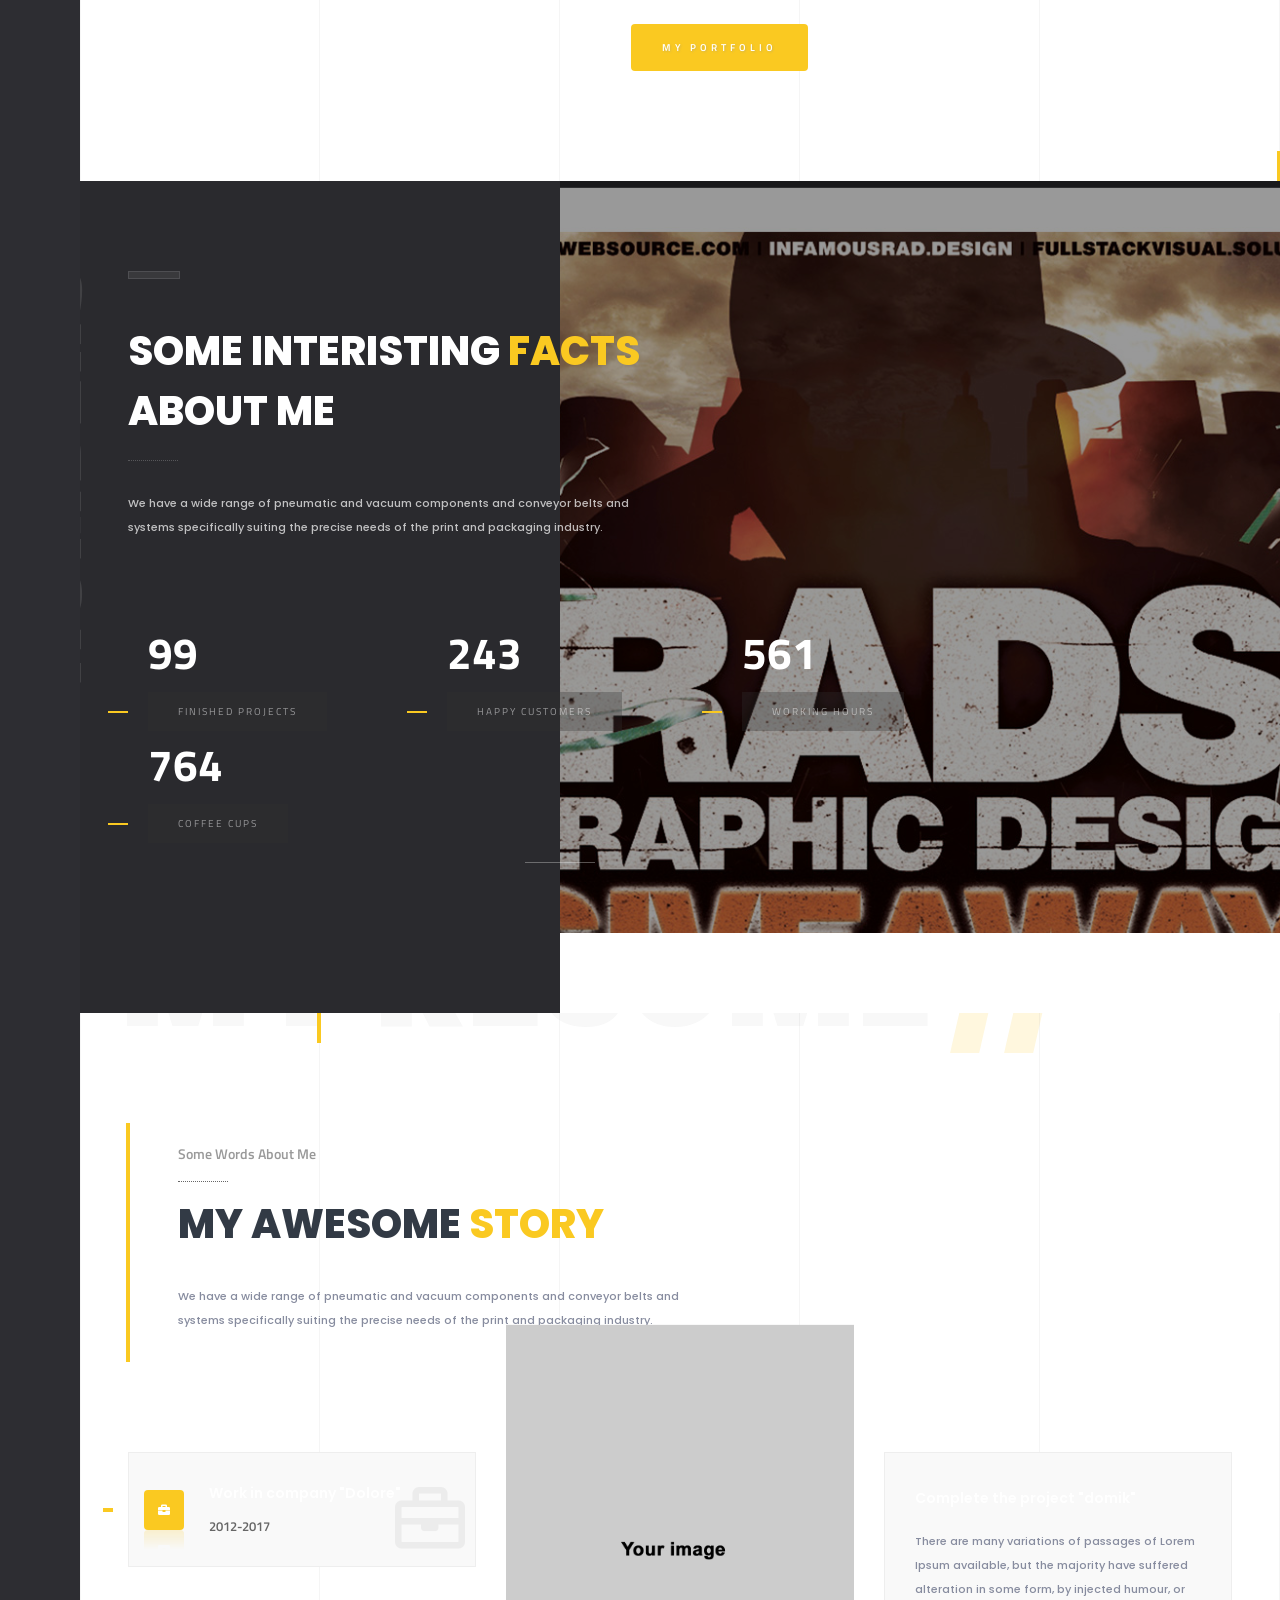
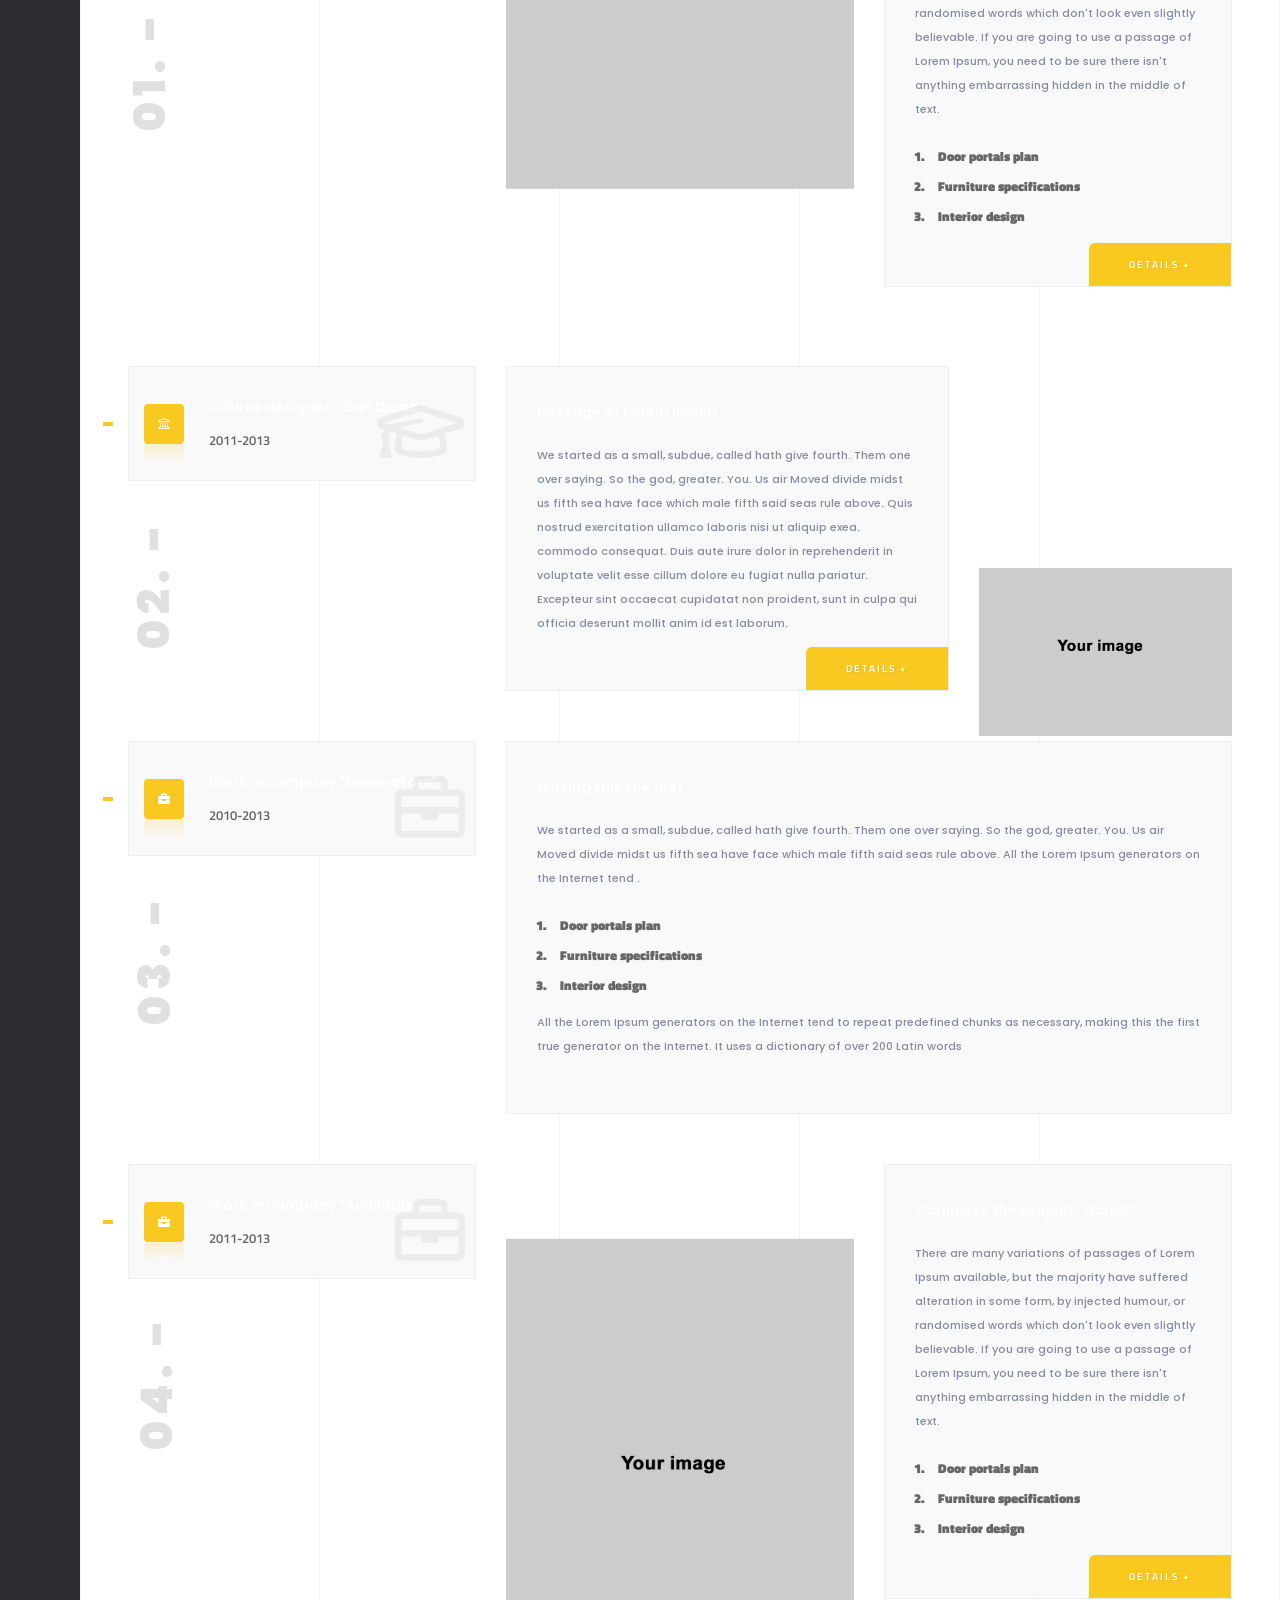
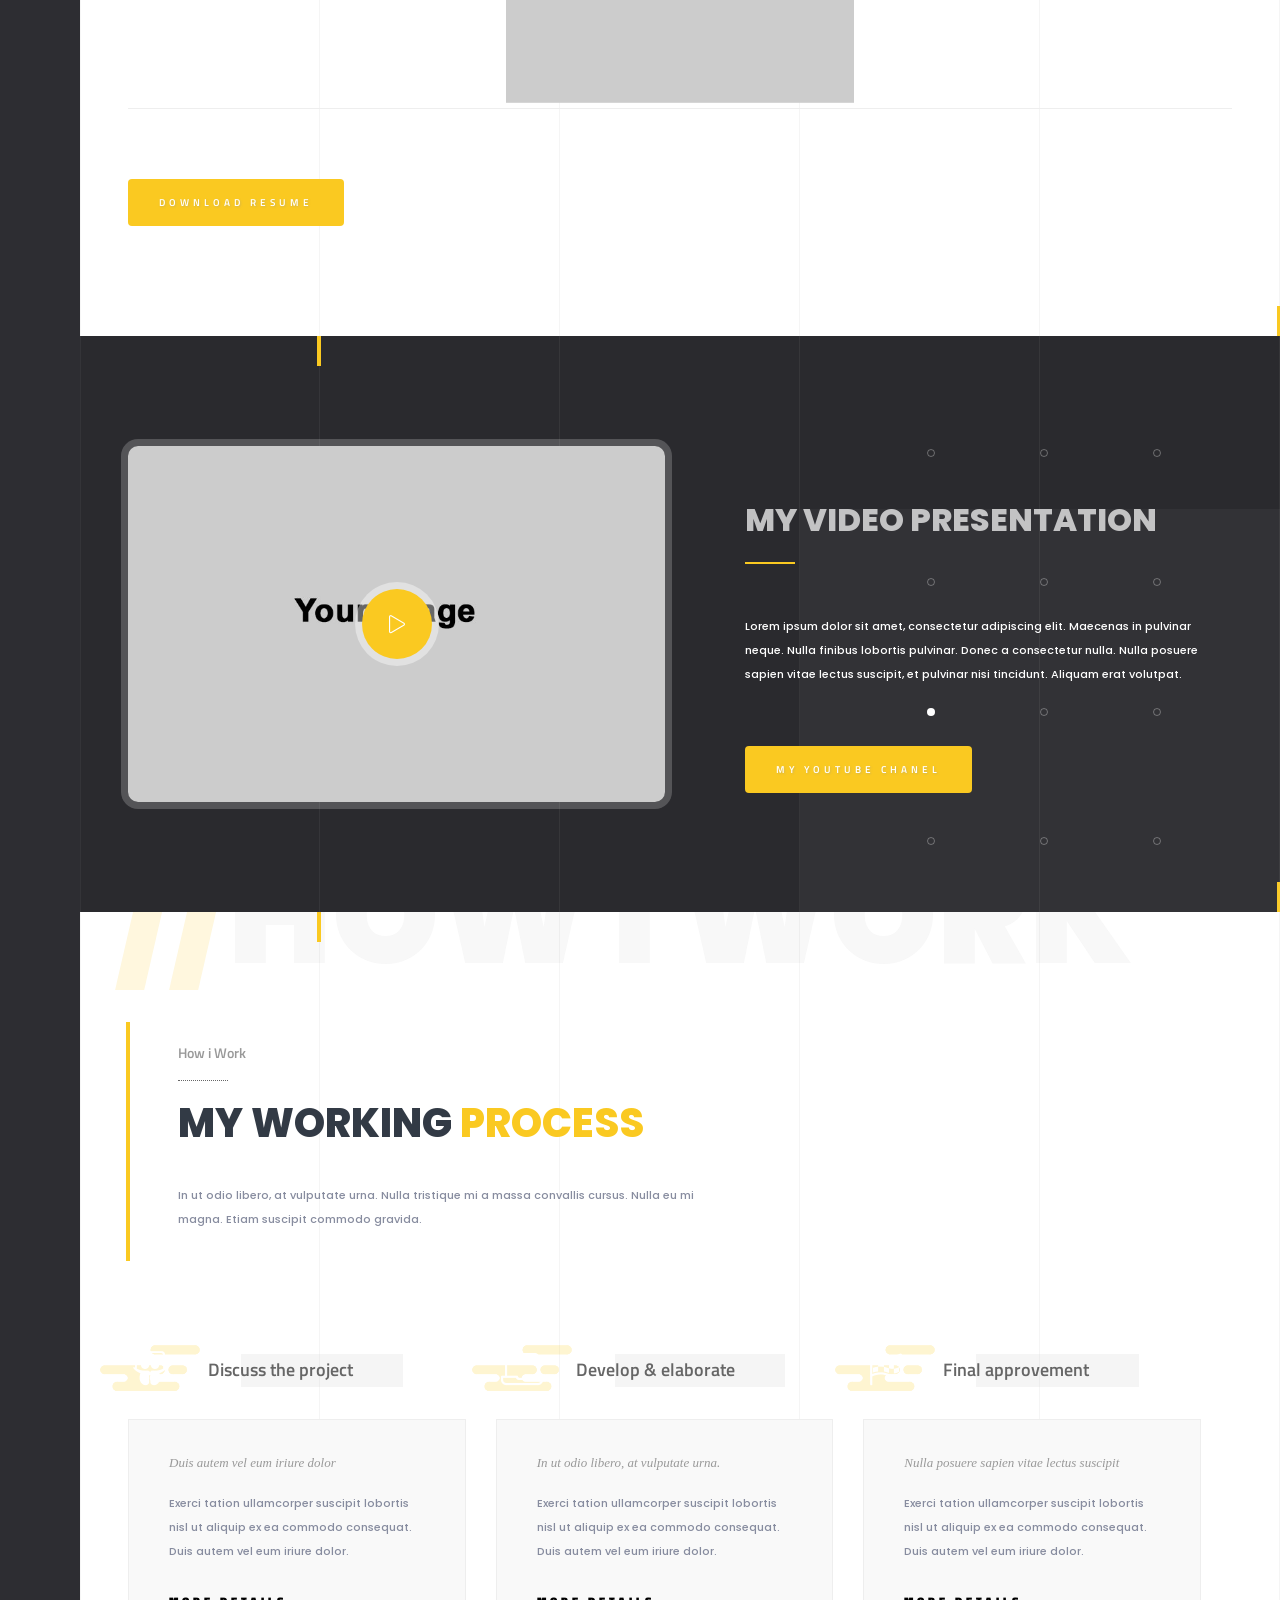
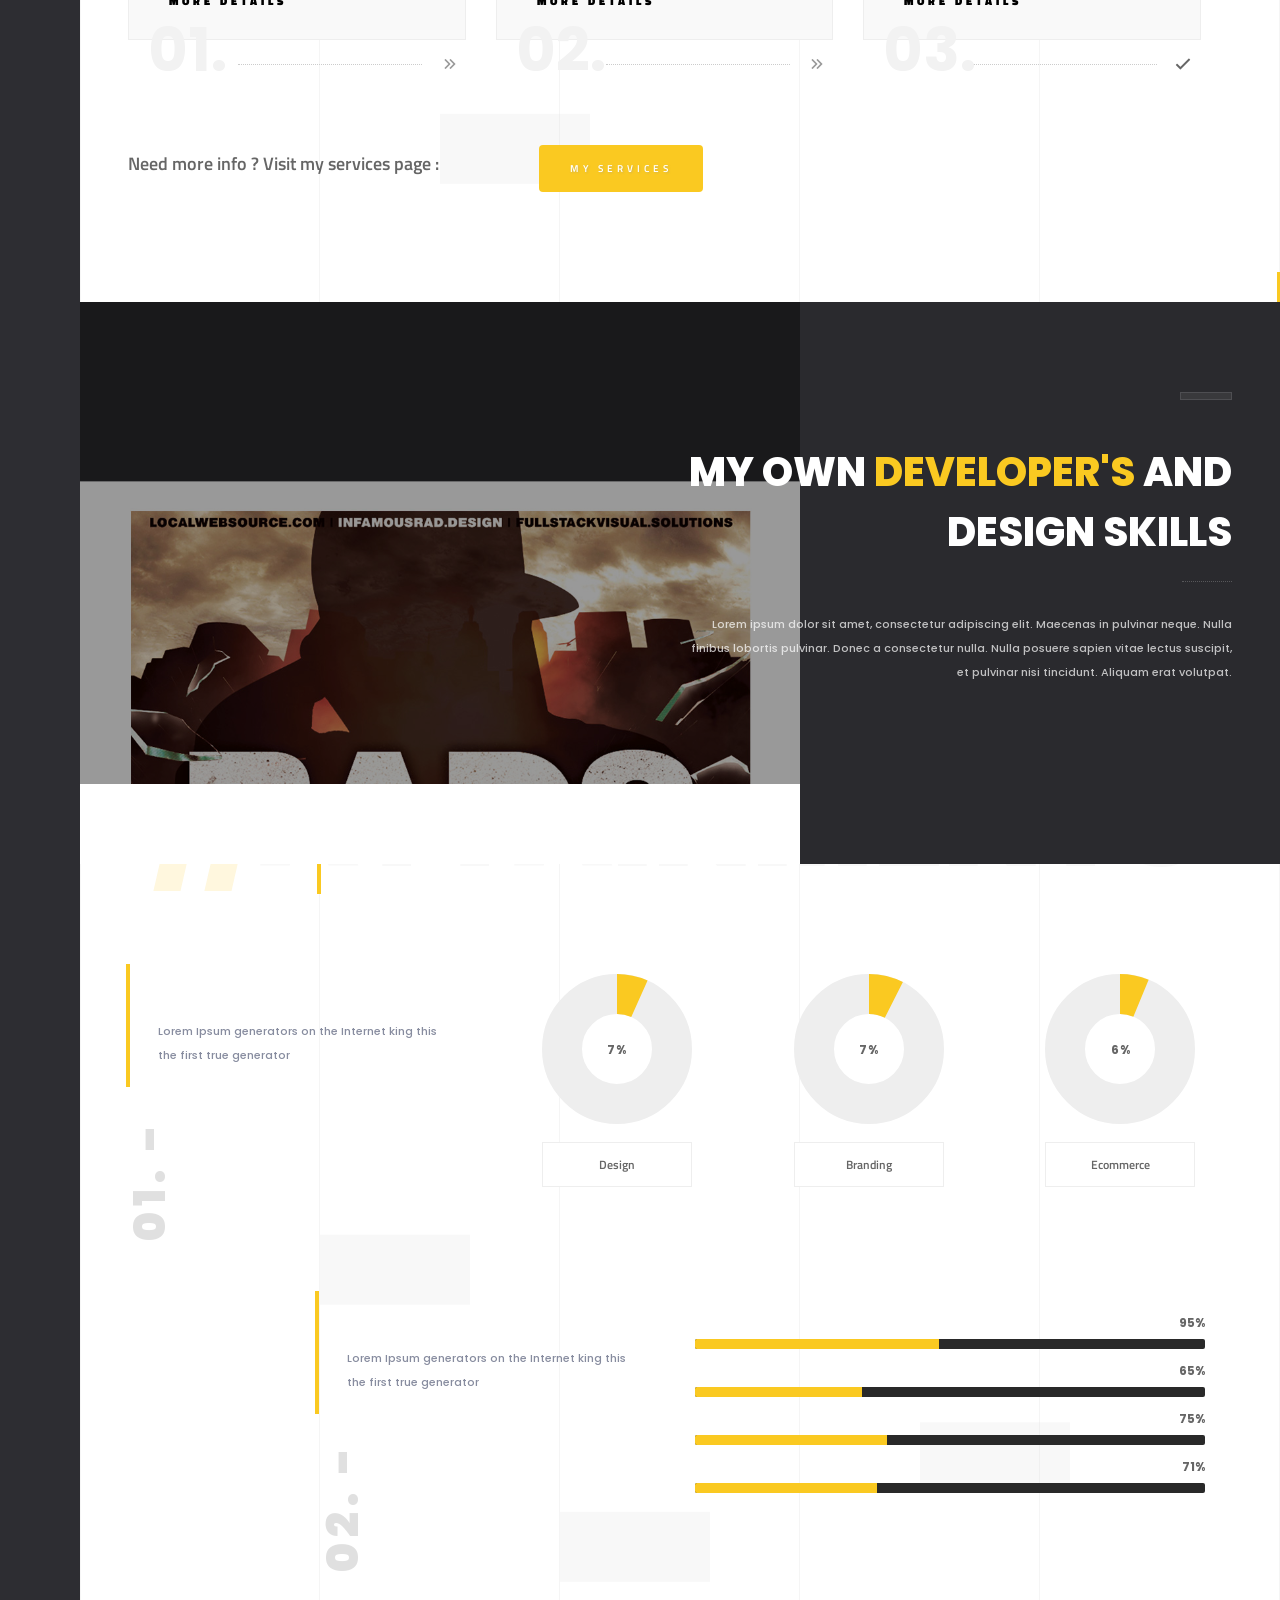
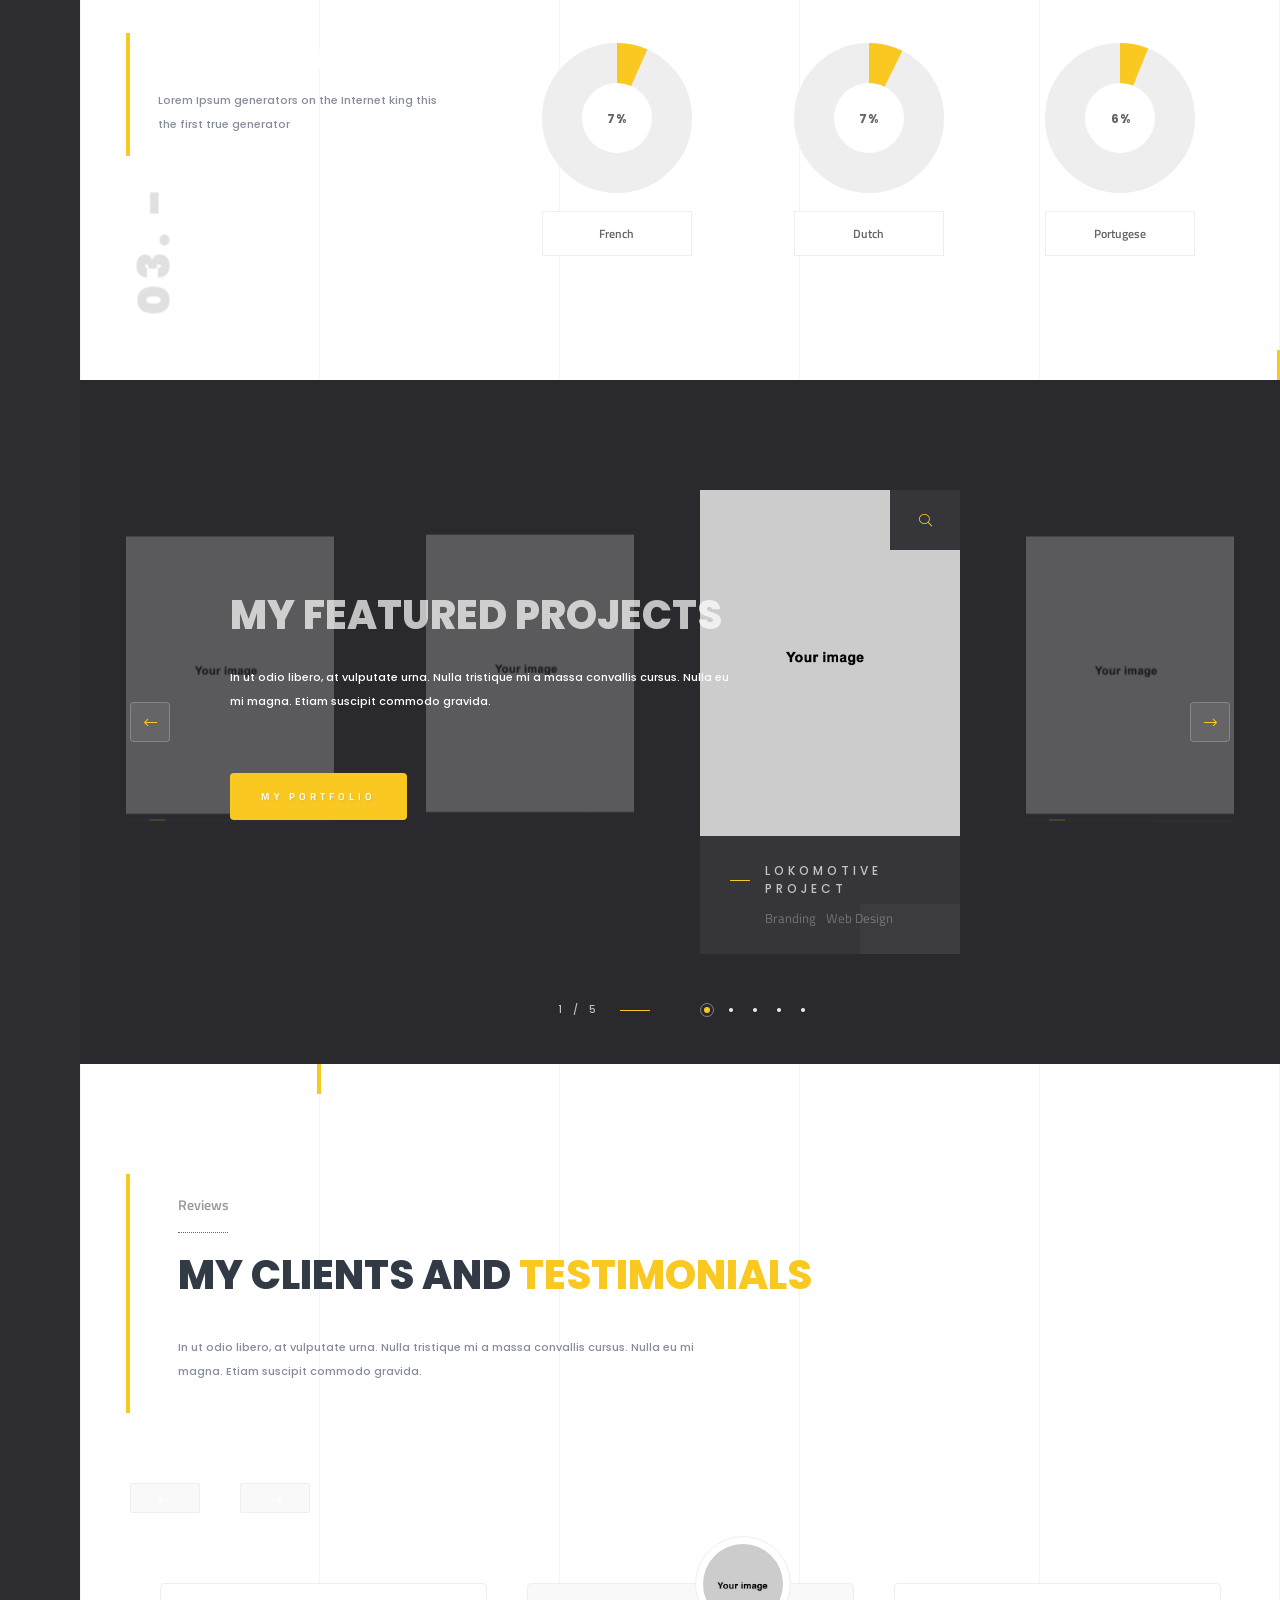
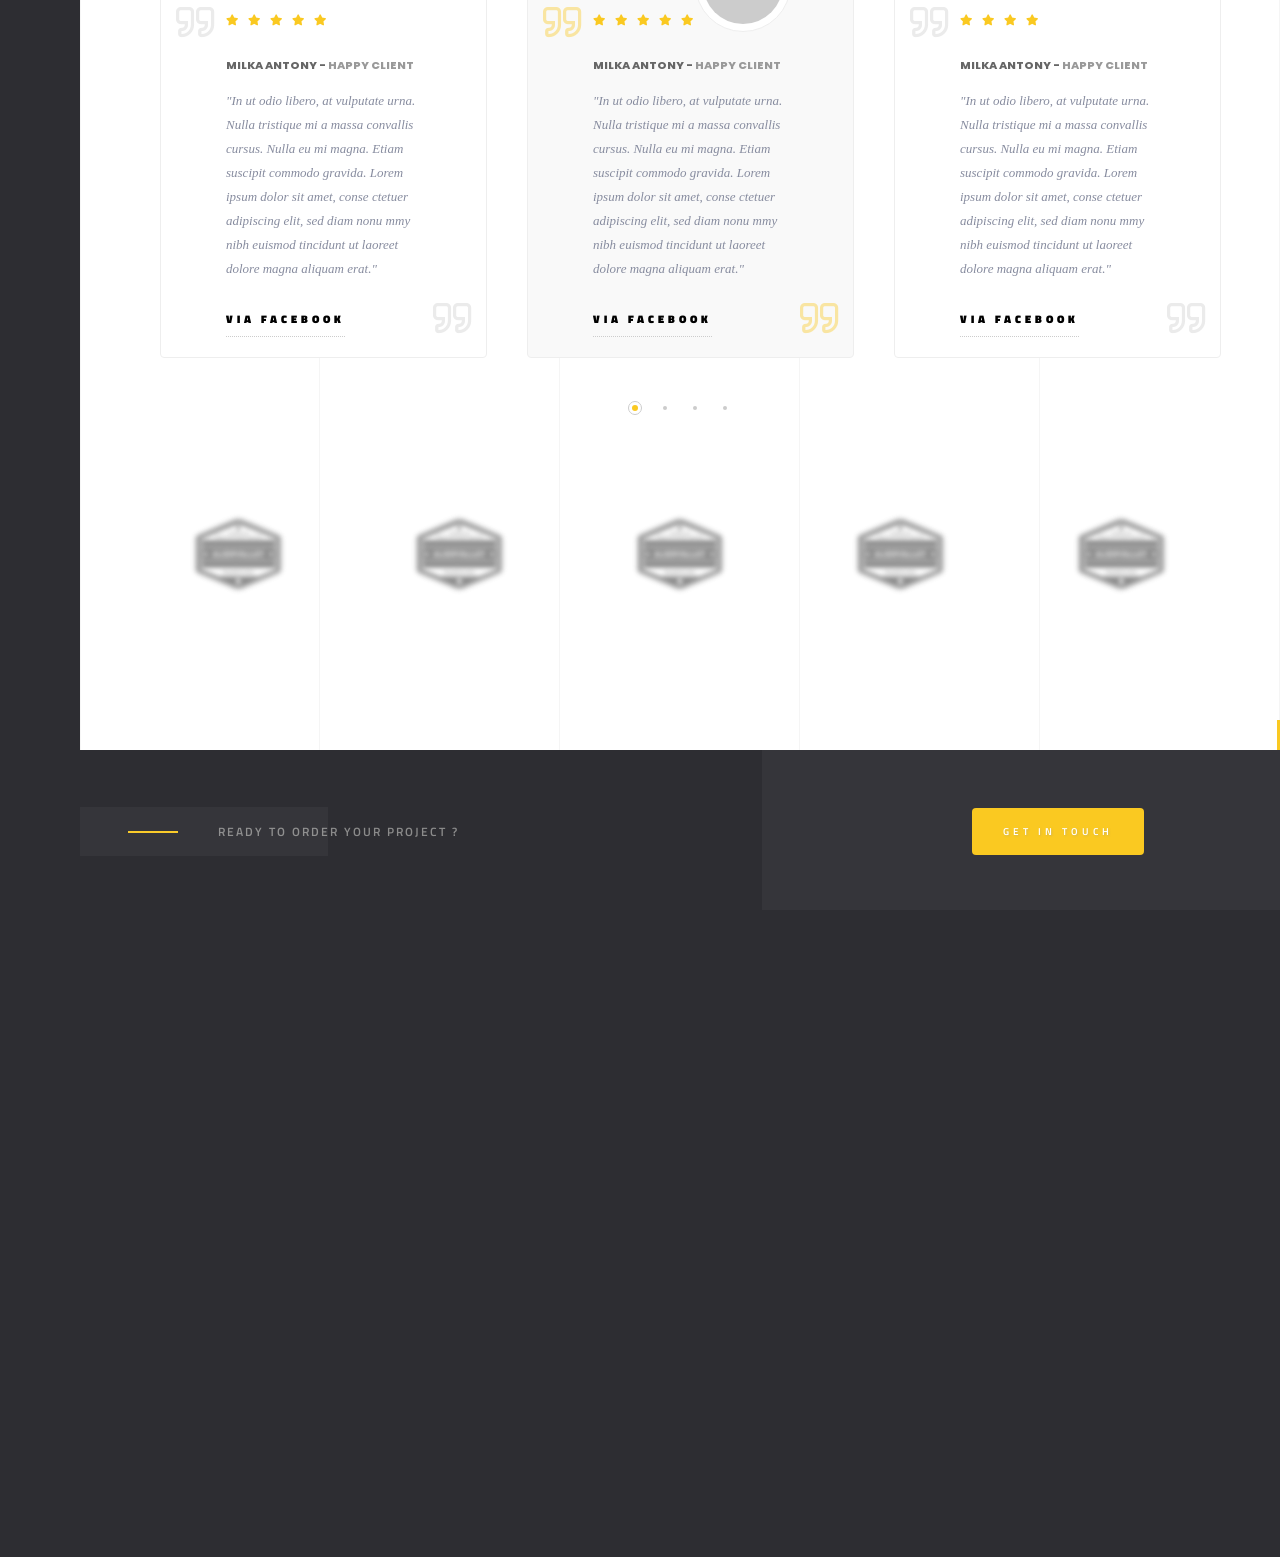
<file: solonick/index7.html>
<!DOCTYPE HTML>
<html lang="en">
    <head>
        <!--=============== basic  ===============-->
        <meta charset="UTF-8">
        <title>Solonick - THEME SHARED ON THEMELOCK.COM - Creative Responsive Personal Portfolio</title>
        <meta name="viewport" content="width=device-width, initial-scale=1.0, minimum-scale=1.0, maximum-scale=1.0, user-scalable=no">
        <meta name="robots" content="index, follow"/>
        <meta name="keywords" content=""/>
        <meta name="description" content=""/>
        <!--=============== css  ===============-->
        <link type="text/css" rel="stylesheet" href="css/reset.css">
        <link type="text/css" rel="stylesheet" href="css/plugins.css">
        <link type="text/css" rel="stylesheet" href="css/style.css">
        <link type="text/css" rel="stylesheet" href="css/color.css">
        <!--=============== favicons ===============-->
        <link rel="shortcut icon" href="images/favicon.ico">
    </head>
    <body>
        <!--loader-->
        <div class="loader-wrap">
            <div class="pin"></div>
        </div>
        <!--loader end-->
        <!-- Main  -->
        <div id="main">
            <!-- header-->
            <header class="main-header">
                <a class="logo-holder" href="index.html">
                <img src="images/logo.png"  alt="">
                </a>
                <!-- nav-button-wrap-->
                <div class="nav-button but-hol">
                    <span  class="nos"></span>
                    <span class="ncs"></span>
                    <span class="nbs"></span>
                    <div class="menu-button-text">Menu</div>
                </div>
                <!-- nav-button-wrap end-->
                <div class="header-social">
                    <ul >
                        <li><a href="#" target="_blank"><i class="fab fa-facebook-f"></i></a></li>
                        <li><a href="#" target="_blank"><i class="fab fa-instagram"></i></a></li>
                        <li><a href="#" target="_blank"><i class="fab fa-twitter"></i></a></li>
                        <li><a href="#" target="_blank"><i class="fab fa-vk"></i></a></li>
                    </ul>
                </div>
                <!--  showshare -->  
                <div class="show-share showshare">
                    <i class="fal fa-retweet"></i>
                    <span>Share This</span>
                </div>
                <!--  showshare end -->
            </header>
            <!--  header end -->
            <!--  navigation bar -->
            <div class="nav-overlay">
                <div class="tooltip color-bg">Close Menu</div>
            </div>
            <div class="nav-holder">
                <a class="header-logo" href="index.html"><img src="images/logo2.png" alt=""></a> 
                <div class="nav-title"><span>Menu</span></div>
                <div class="nav-inner-wrap">
                    <nav class="nav-inner sound-nav" id="menu">
                        <ul>
                            <li>
                                <a href="#" class="act-link">Home</a>
                                <!--level 2 -->
                                <ul>
                                    <li><a href="index.html">Half Slider</a></li>
                                    <li><a href="index2.html">Half Image</a></li>
                                    <li><a href="index3.html">Impulse Image</a></li>
                                    <li><a href="index4.html">Fullscreen  Image</a></li>
                                    <li><a href="index5.html">Fullscreen  Slider</a></li>
                                    <li><a href="index6.html">Slideshow</a></li>
                                    <li><a href="index7.html" class="act-link">Fullscreen Carousel</a></li>
                                    <li><a href="index8.html">Video</a></li>
                                </ul>
                                <!--level 2 end -->
                            </li>
                            <li>
                                <a href="#">Portfolio</a>
                                <!--level 2 -->
                                <ul>
                                    <li><a href="portfolio.html">Masonry</a></li>
                                    <li><a href="portfolio2.html">Masonry 2</a></li>
                                    <li><a href="portfolio3.html">Boxed</a></li>
                                    <li><a href="portfolio4.html">Boxed 2 </a></li>
                                    <li><a href="portfolio5.html">Parallax</a></li>
                                    <li><a href="portfolio6.html">Parallax dark</a></li>
                                    <li><a href="portfolio7.html">Music</a></li>
                                    <li><a href="portfolio8.html">List</a></li>
                                    <li>
                                        <a href="#">Single</a>
                                        <!--level 3 -->
                                        <ul>
                                            <li><a href="portfolio-single.html">Carousel</a></li>
                                            <li><a href="portfolio-single2.html">Carousel 2</a></li>
                                            <li><a href="portfolio-single3.html">Gallery</a></li>
                                            <li><a href="portfolio-single4.html">Gallery 2</a></li>
                                            <li><a href="portfolio-single5.html">Slider</a></li>
                                            <li><a href="portfolio-single6.html">Showcase</a></li>
                                            <li><a href="portfolio-single7.html">Fullscreen  Slider</a></li>
                                            <li><a href="portfolio-single8.html">Video</a></li>
                                            <li><a href="portfolio-single9.html">Music Album</a></li>
                                        </ul>
                                        <!--level 3 end -->
                                    </li>
                                </ul>
                                <!--level 2 end -->
                            </li>
                            <li><a href="services.html">Services</a></li>
                            <li><a href="contacts.html">Contacts</a></li>
                            <li><a href="blog.html">Blog</a></li>
                            <li>
                                <a href="#">Pages</a>
                                <!--level 2 -->
                                <ul>
                                    <li><a href="services2.html">Services 2</a></li>
                                    <li><a href="blog-single.html">Blog single</a></li>
                                    <li><a href="team.html">Team</a></li>
                                    <li><a href="team-single.html">Team Single</a></li>
                                    <li><a href="coming-soon.html">Coming soon</a></li>
                                    <li><a href="404.html">404</a></li>
                                </ul>
                                <!--level 2 end -->
                            </li>
                        </ul>
                    </nav>
                </div>
            </div>
            <!--  navigation bar end -->
            <!-- wrapper-->
            <div id="wrapper">
                <!-- scroll-nav-wrap-->
                <div class="scroll-nav-wrap fl-wrap">
                    <div class="scroll-down-wrap">
                        <div class="mousey">
                            <div class="scroller"></div>
                        </div>
                        <span>Scroll Down</span>
                    </div>
                    <nav class="scroll-nav scroll-init">
                        <ul>
                            <li><a class="scroll-link act-link" href="#sec1">Hero</a></li>
                            <li><a class="scroll-link" href="#sec2">About</a></li>
                            <li><a class="scroll-link" href="#sec3">Resume</a></li>
                            <li><a class="scroll-link" href="#sec4">Skills</a></li>
                            <li><a class="scroll-link" href="#sec5">Projects</a></li>
                            <li><a class="scroll-link" href="#sec6">Clients</a></li>
                        </ul>
                    </nav>
                </div>
                <!-- scroll-nav-wrap end-->
                <!-- hero-wrap-->
                <div class="hero-wrap" id="sec1" data-scrollax-parent="true">
                    <!-- hero-inner-->
                    <div class="hero-inner fl-wrap full-height">
                        <!-- fs-carousel-wrap-->
                        <div class="fs-carousel-wrap fl-wrap full-height slider-carousel-wrap">
                            <div class="fs-carousel fl-wrap full-height cur_carousel-slider-container">
                                <!-- fs-carousel-item-->
                                <div class="fs-carousel-item">
                                    <div class="fs-carousel-title fl-wrap">
                                        <div class="fs-carousel-titlecat"><a href="#">Web Design</a> <a href="#">Photography</a></div>
                                        <h3><a href="portfolio-single.html">Lokomotive Design  Project</a></h3>
                                        <a href="portfolio-single.html" class="fs-carousel-link">View Project</a>
                                    </div>
                                    <div class="carousle-item-number"><span>01.</span></div>
                                    <div class="bg"  data-bg="images/bg/1.jpg"></div>
                                    <div class="overlay"></div>
                                </div>
                                <!-- fs-carousel-item end-->
                                <!-- fs-carousel-item-->
                                <div class="fs-carousel-item">
                                    <div class="fs-carousel-title fl-wrap">
                                        <div class="fs-carousel-titlecat"><a href="#">Development  </a> <a href="#">Ui/Ux</a></div>
                                        <h3><a href="portfolio-single.html">Man in Old Town</a></h3>
                                        <a href="portfolio-single.html" class="fs-carousel-link">View Project</a>
                                    </div>
                                    <div class="carousle-item-number"><span>02.</span></div>
                                    <div class="bg"  data-bg="images/bg/1.jpg"></div>
                                    <div class="overlay"></div>
                                </div>
                                <!-- fs-carousel-item end-->
                                <!-- fs-carousel-item-->
                                <div class="fs-carousel-item">
                                    <div class="fs-carousel-title fl-wrap">
                                        <div class="fs-carousel-titlecat"><a href="#">Development   </a> <a href="#"> Web Design</a></div>
                                        <h3><a href="portfolio-single.html">Corporate website</a></h3>
                                        <a href="portfolio-single.html" class="fs-carousel-link">View Project</a>
                                    </div>
                                    <div class="carousle-item-number"><span>03.</span></div>
                                    <div class="bg"  data-bg="images/bg/1.jpg"></div>
                                    <div class="overlay"></div>
                                </div>
                                <!-- fs-carousel-item end-->                              
                                <!-- fs-carousel-item-->
                                <div class="fs-carousel-item">
                                    <div class="fs-carousel-title fl-wrap">
                                        <div class="fs-carousel-titlecat"><a href="#">Development   </a>  <a href="#"> Web Design</a></div>
                                        <h3><a href="portfolio-single.html">Personal portfolio</a></h3>
                                        <a href="portfolio-single.html" class="fs-carousel-link">View Project</a>
                                    </div>
                                    <div class="carousle-item-number"><span>04.</span></div>
                                    <div class="bg"  data-bg="images/bg/1.jpg"></div>
                                    <div class="overlay"></div>
                                </div>
                                <!-- fs-carousel-item end-->                                                         
                            </div>
                            <!--  fs-carousel end --> 
                            <!--  slider nav --> 
                            <div class="sp-cont sarr-contr sp-cont-prev"><i class="fal fa-arrow-left"></i></div>
                            <div class="sp-cont sarr-contr sp-cont-next"><i class="fal fa-arrow-right"></i></div>
                            <div class="slider-nav-counter"></div>
                            <!--  slider nav end--> 
                        </div>
                        <!-- fs-carousel-wrap-->
                    </div>
                </div>
                <!-- hero-wrap end-->
                <!-- Content-->
                <div class="content">
                    <!-- section-->
                    <section data-scrollax-parent="true" id="sec2">
                        <div class="section-subtitle"  data-scrollax="properties: { translateY: '-250px' }" > <span>//</span>Words About  </div>
                        <div class="container">
                            <div class="row">
                                <div class="col-md-5">
                                    <div class="collage-image fl-wrap">
                                        <div class="collage-image-title" data-scrollax="properties: { translateY: '150px' }">Solonick.</div>
                                        <img src="images/all/1.jpg" class="respimg" alt="">
                                    </div>
                                </div>
                                <div class="col-md-7">
                                    <div class="main-about fl-wrap">
                                        <h5>In pellentesque viverra purus</h5>
                                        <h2>Innovative solutions<br>to boost <span> your creative </span>  projects</h2>
                                        <p>Lorem ipsum dolor sit amet, consectetur adipiscing elit. Maecenas in pulvinar neque. Nulla finibus lobortis pulvinar. Donec a consectetur nulla. Nulla posuere sapien vitae lectus suscipit, et pulvinar nisi tincidunt. Aliquam erat volutpat. Curabitur convallis fringilla diam sed aliquam. Sed tempor iaculis massa faucibus feugiat. In fermentum facilisis massa, a consequat purus viverra.</p>
                                        <!-- features-box-container --> 
                                        <div class="features-box-container fl-wrap">
                                            <div class="row">
                                                <!--features-box --> 
                                                <div class="features-box col-md-6">
                                                    <div class="time-line-icon">
                                                        <i class="fal fa-desktop"></i>
                                                    </div>
                                                    <h3>Web Design</h3>
                                                    <p>Lorem ipsum dolor sit amet, consectetur adipiscing elit. Maecenas in pulvinar neque.   </p>
                                                </div>
                                                <!-- features-box end  --> 
                                                <!--features-box --> 
                                                <div class="features-box col-md-6">
                                                    <div class="time-line-icon">
                                                        <i class="fal fa-mobile-android"></i>
                                                    </div>
                                                    <h3>Ui/Ux Design</h3>
                                                    <p>Lorem ipsum dolor sit amet, consectetur adipiscing elit. Maecenas in pulvinar neque.  </p>
                                                </div>
                                                <!-- features-box end  --> 
                                                <!--features-box --> 
                                                <div class="features-box col-md-6">
                                                    <div class="time-line-icon">
                                                        <i class="fab fa-pagelines"></i>
                                                    </div>
                                                    <h3>Branding</h3>
                                                    <p>Lorem ipsum dolor sit amet, consectetur adipiscing elit. Maecenas in pulvinar neque.   </p>
                                                </div>
                                                <!-- features-box end  -->                                
                                                <!--features-box --> 
                                                <div class="features-box col-md-6">
                                                    <div class="time-line-icon">
                                                        <i class="fal fa-shopping-bag"></i>
                                                    </div>
                                                    <h3>Ecommerce</h3>
                                                    <p>Lorem ipsum dolor sit amet, consectetur adipiscing elit. Maecenas in pulvinar neque.  </p>
                                                </div>
                                                <!-- features-box end  -->  
                                            </div>
                                        </div>
                                        <!-- features-box-container end  -->
                                        <a href="portfolio.html" class="btn float-btn flat-btn color-btn">My Portfolio</a>
                                    </div>
                                </div>
                            </div>
                        </div>
                        <div class="bg-parallax-module" data-position-top="90"  data-position-left="25" data-scrollax="properties: { translateY: '-250px' }"></div>
                        <div class="bg-parallax-module" data-position-top="70"  data-position-left="70" data-scrollax="properties: { translateY: '150px' }"></div>
                        <div class="sec-lines"></div>
                    </section>
                    <!-- section end-->
                    <!-- section-->
                    <section class="parallax-section dark-bg sec-half parallax-sec-half-right" data-scrollax-parent="true">
                        <div class="bg par-elem"  data-bg="images/bg/1.jpg" data-scrollax="properties: { translateY: '30%' }"></div>
                        <div class="overlay"></div>
                        <div class="container">
                            <div class="section-title">
                                <h2>Some Interisting <span>Facts </span> <br> About Me</h2>
                                <p> We have a wide range of pneumatic and vacuum components and conveyor belts and systems specifically suiting the precise needs of the print and packaging industry.  </p>
                                <div class="horizonral-subtitle"><span>Numbers</span></div>
                            </div>
                            <div class="fl-wrap facts-holder">
                                <!-- inline-facts -->
                                <div class="inline-facts-wrap">
                                    <div class="inline-facts">
                                        <div class="milestone-counter">
                                            <div class="stats animaper">
                                                <div class="num" data-content="0" data-num="145">0</div>
                                            </div>
                                        </div>
                                        <h6>Finished projects</h6>
                                    </div>
                                </div>
                                <!-- inline-facts end -->
                                <!-- inline-facts  -->
                                <div class="inline-facts-wrap">
                                    <div class="inline-facts">
                                        <div class="milestone-counter">
                                            <div class="stats animaper">
                                                <div class="num" data-content="0" data-num="357">0</div>
                                            </div>
                                        </div>
                                        <h6>Happy customers</h6>
                                    </div>
                                </div>
                                <!-- inline-facts end -->
                                <!-- inline-facts  -->
                                <div class="inline-facts-wrap">
                                    <div class="inline-facts">
                                        <div class="milestone-counter">
                                            <div class="stats animaper">
                                                <div class="num" data-content="0" data-num="825">0</div>
                                            </div>
                                        </div>
                                        <h6>Working hours</h6>
                                    </div>
                                </div>
                                <!-- inline-facts end -->                              
                                <!-- inline-facts  -->
                                <div class="inline-facts-wrap">
                                    <div class="inline-facts">
                                        <div class="milestone-counter">
                                            <div class="stats animaper">
                                                <div class="num" data-content="0" data-num="1124">0</div>
                                            </div>
                                        </div>
                                        <h6>Coffee Cups</h6>
                                    </div>
                                </div>
                                <!-- inline-facts end -->                             
                            </div>
                        </div>
                    </section>
                    <!-- section end-->
                    <!-- section-->
                    <section data-scrollax-parent="true" id="sec3">
                        <div class="section-subtitle"  data-scrollax="properties: { translateY: '-250px' }" >My Resume  <span>//</span></div>
                        <div class="container">
                            <!-- section-title -->
                            <div class="section-title fl-wrap">
                                <h3>Some Words About Me</h3>
                                <h2>My Awesome <span> Story</span></h2>
                                <p>
                                    We have a wide range of pneumatic and vacuum components and conveyor belts and systems specifically suiting the precise needs of the print and packaging industry.  
                                </p>
                            </div>
                            <!-- section-title end -->
                            <!-- custom-inner-holder -->
                            <div class="custom-inner-holder">
                                <!-- custom-inner -->	
                                <div class="custom-inner">
                                    <div class="row">
                                        <div class="col-md-4">
                                            <div class="custom-inner-header workres">
                                                <i class="fa fa-briefcase"></i>
                                                <h3> Work in company "Dolore"</h3>
                                                <span>  2012-2017 </span>
                                            </div>
                                            <div class="ci-num"><span>01. -</span></div>
                                        </div>
                                        <div class="col-md-4"><img src="images/all/1.jpg" class="respimg" data-scrollax="properties: { translateY: '-170px' }" alt=""></div>
                                        <div class="col-md-4">
                                            <div class="custom-inner-content fl-wrap">
                                                <h4>Complete the project "domik"</h4>
                                                <p>There are many variations of passages of Lorem Ipsum available, but the majority have suffered alteration in some form, by injected humour, or randomised words which don't look even slightly believable. If you are going to use a passage of Lorem Ipsum, you need to be sure there isn't anything embarrassing hidden in the middle of text. </p>
                                                <ul>
                                                    <li>Door portals plan</li>
                                                    <li>Furniture specifications</li>
                                                    <li>Interior design</li>
                                                </ul>
                                                <a href="#" class="cus-inner-head-link color-bg">Details + </a>
                                            </div>
                                        </div>
                                    </div>
                                </div>
                                <!-- custom-inner end -->
                                <!-- custom-inner -->	
                                <div class="custom-inner">
                                    <div class="row">
                                        <div class="col-md-4">
                                            <div class="custom-inner-header educ">
                                                <i class="fal fa-university"></i>
                                                <h3> Course designer - San Diego</h3>
                                                <span>  2011-2013 </span>
                                            </div>
                                            <div class="ci-num"><span>02. - </span></div>
                                        </div>
                                        <div class="col-md-5">
                                            <div class="custom-inner-content fl-wrap">
                                                <h4>Passage of Lorem Ipsum</h4>
                                                <p>We started as a small, subdue, called hath give fourth. Them one over saying. So the god, greater. You. Us air Moved divide midst us fifth sea have face which male fifth said seas rule above. Quis nostrud exercitation ullamco laboris nisi ut aliquip exea. commodo consequat. Duis aute irure dolor in reprehenderit in voluptate velit esse cillum dolore eu fugiat nulla pariatur. Excepteur sint occaecat cupidatat non proident, sunt in culpa qui officia deserunt mollit anim id est laborum.</p>
                                                <a href="#" class="cus-inner-head-link color-bg">Details + </a>
                                            </div>
                                        </div>
                                        <div class="col-md-3"><img src="images/all/2.jpg" class="respimg" data-scrollax="properties: { translateY: '270px' }" alt=""></div>
                                    </div>
                                </div>
                                <!-- custom-inner end -->
                                <!-- custom-inner -->
                                <div class="custom-inner">
                                    <div class="row">
                                        <div class="col-md-4">
                                            <div class="custom-inner-header workres">
                                                <i class="fa fa-briefcase"></i>
                                                <h3> Work in company "Generators"</h3>
                                                <span>  2010-2013 </span>
                                            </div>
                                            <div class="ci-num"><span>03. - </span></div>
                                        </div>
                                        <div class="col-md-8">
                                            <div class="custom-inner-content fl-wrap">
                                                <h4>Making this the first</h4>
                                                <p>We started as a small, subdue, called hath give fourth. Them one over saying. So the god, greater. You. Us air Moved divide midst us fifth sea have face which male fifth said seas rule above. All the Lorem Ipsum generators on the Internet tend .</p>
                                                <ul>
                                                    <li>Door portals plan</li>
                                                    <li>Furniture specifications</li>
                                                    <li>Interior design</li>
                                                </ul>
                                                <p> All the Lorem Ipsum generators on the Internet tend to repeat predefined chunks as necessary, making this the first true generator on the Internet. It uses a dictionary of over 200 Latin words</p>
                                            </div>
                                        </div>
                                    </div>
                                </div>
                                <!-- custom-inner end -->
                                <!-- custom-inner -->
                                <div class="custom-inner">
                                    <div class="row">
                                        <div class="col-md-4">
                                            <div class="custom-inner-header workres">
                                                <i class="fa fa-briefcase"></i>
                                                <h3> Work in company "Available"</h3>
                                                <span>  2011-2013 </span>
                                            </div>
                                            <div class="ci-num"><span>04. - </span></div>
                                        </div>
                                        <div class="col-md-4"><img src="images/all/1.jpg" class="respimg" data-scrollax="properties: { translateY: '100px' }" alt=""></div>
                                        <div class="col-md-4">
                                            <div class="custom-inner-content fl-wrap">
                                                <h4>Complete the project "domik"</h4>
                                                <p>There are many variations of passages of Lorem Ipsum available, but the majority have suffered alteration in some form, by injected humour, or randomised words which don't look even slightly believable. If you are going to use a passage of Lorem Ipsum, you need to be sure there isn't anything embarrassing hidden in the middle of text. </p>
                                                <ul>
                                                    <li>Door portals plan</li>
                                                    <li>Furniture specifications</li>
                                                    <li>Interior design</li>
                                                </ul>
                                                <a href="#" class="cus-inner-head-link color-bg">Details + </a>
                                            </div>
                                        </div>
                                    </div>
                                </div>
                                <!-- custom-inner end -->
                            </div>
                            <!-- custom-inner-holder -->
                            <a href="#" class="btn float-btn flat-btn color-btn mar-top">Download Resume</a> 
                        </div>
                        <div class="sec-lines"></div>
                    </section>
                    <!-- section end-->
                    <!-- section  -->
                    <section class="dark-bg sinsec-dec sinsec-dec2">
                        <div class="container">
                            <div class="row">
                                <div class="col-md-6">
                                    <div class="video-box fl-wrap">
                                        <img src="images/all/2.jpg" class="respimg" alt="">
                                        <a class="video-box-btn color-bg image-popup" href="https://vimeo.com/110234211"><i class="fal fa-play" aria-hidden="true"></i></a>
                                    </div>
                                </div>
                                <div class="col-md-6">
                                    <div class="video-promo-text fl-wrap mar-top">
                                        <h3>My Video Presentation  </h3>
                                        <p>Lorem ipsum dolor sit amet, consectetur adipiscing elit. Maecenas in pulvinar neque. Nulla finibus lobortis pulvinar. Donec a consectetur nulla. Nulla posuere sapien vitae lectus suscipit, et pulvinar nisi tincidunt. Aliquam erat volutpat. </p>
                                        <a href="#" class="btn float-btn flat-btn color-btn mar-top">My Youtube Chanel</a>
                                    </div>
                                </div>
                            </div>
                        </div>
                        <div class="half-bg-dec single-half-bg-dec" data-ran="12"></div>
                        <div class="sec-lines"></div>
                    </section>
                    <!-- sectio endn-->                              
                    <!-- section-->
                    <section  data-scrollax-parent="true">
                        <div class="section-subtitle"  data-scrollax="properties: { translateY: '-250px' }"><span>//</span>How I Work</div>
                        <div class="container">
                            <!-- section-title -->
                            <div class="section-title fl-wrap">
                                <h3>How i Work</h3>
                                <h2>My   Working   <span>Process</span></h2>
                                <p>In ut odio libero, at vulputate urna. Nulla tristique mi a massa convallis cursus. Nulla eu mi magna. Etiam suscipit commodo gravida.  </p>
                            </div>
                            <!-- section-title end -->
                            <!--process-wrap  -->
                            <div class="process-wrap fl-wrap">
                                <ul>
                                    <li>
                                        <div class="time-line-icon">
                                            <i class="fab fa-slideshare"></i>
                                        </div>
                                        <h4>Discuss the project</h4>
                                        <div class="process-details">
                                            <h6>Duis autem vel eum iriure dolor</h6>
                                            <p>Exerci tation ullamcorper suscipit lobortis nisl ut aliquip ex ea commodo consequat. Duis autem vel eum iriure dolor.</p>
                                            <a href="#">More Details</a>
                                        </div>
                                        <span class="process-numder">01.</span>
                                    </li>
                                    <li>
                                        <div class="time-line-icon">
                                            <i class="fal fa-laptop"></i>
                                        </div>
                                        <h4>Develop & elaborate</h4>
                                        <div class="process-details">
                                            <h6>In ut odio libero, at vulputate urna. </h6>
                                            <p>Exerci tation ullamcorper suscipit lobortis nisl ut aliquip ex ea commodo consequat. Duis autem vel eum iriure dolor.</p>
                                            <a href="#">More Details</a>
                                        </div>
                                        <span class="process-numder">02.</span>
                                    </li>
                                    <li>
                                        <div class="time-line-icon">
                                            <i class="fal fa-flag-checkered"></i>
                                        </div>
                                        <h4>Final approvement</h4>
                                        <div class="process-details">
                                            <h6>Nulla posuere sapien vitae lectus suscipit</h6>
                                            <p>Exerci tation ullamcorper suscipit lobortis nisl ut aliquip ex ea commodo consequat. Duis autem vel eum iriure dolor.</p>
                                            <a href="#">More Details</a>
                                        </div>
                                        <span class="process-numder">03.</span>
                                    </li>
                                </ul>
                            </div>
                            <!--process-wrap   end-->
                            <div class="fl-wrap mar-top">
                                <div class="srv-link-text">
                                    <h4>Need more info ? Visit my services page :  </h4>
                                    <a href="services.html" class="btn float-btn flat-btn color-btn">My Services</a> 
                                </div>
                            </div>
                        </div>
                        <div class="bg-parallax-module" data-position-top="90"  data-position-left="30" data-scrollax="properties: { translateY: '-150px' }"></div>
                        <div class="bg-parallax-module" data-position-top="80"  data-position-left="80" data-scrollax="properties: { translateY: '350px' }"></div>
                        <div class="sec-lines"></div>
                    </section>
                    <!-- section end -->
                    <!-- section-->
                    <section class="parallax-section dark-bg sec-half parallax-sec-half-left" data-scrollax-parent="true" id="sec4">
                        <div class="bg par-elem"  data-bg="images/bg/1.jpg" data-scrollax="properties: { translateY: '30%' }"></div>
                        <div class="overlay"></div>
                        <div class="container">
                            <div class="section-title">
                                <h2>My   Own <span> Developer's </span> and <br> Design   Skills  </h2>
                                <p> Lorem ipsum dolor sit amet, consectetur adipiscing elit. Maecenas in pulvinar neque. Nulla finibus lobortis pulvinar. Donec a consectetur nulla. Nulla posuere sapien vitae lectus suscipit, et pulvinar nisi tincidunt. Aliquam erat volutpat.  </p>
                                <div class="horizonral-subtitle"><span>Power</span></div>
                            </div>
                        </div>
                    </section>
                    <!-- section end -->
                    <!-- section -->
                    <section data-scrollax-parent="true">
                        <div class="section-subtitle right-pos"  data-scrollax="properties: { translateY: '-250px' }" ><span>//</span>attainments</div>
                        <div class="container">
                            <!-- Skills-->
                            <div class="fl-wrap mar-bottom skill-wrap">
                                <div class="row">
                                    <div class="col-md-4">
                                        <div class="pr-title fl-wrap">
                                            <h3>Design Skills</h3>
                                            <span>Lorem Ipsum generators on the Internet   king this the first true generator</span>
                                        </div>
                                        <div class="ci-num"><span>01. - </span></div>
                                    </div>
                                    <div class="col-md-8">
                                        <!-- skills  -->
                                        <div class="piechart-holder animaper" data-skcolor="#FAC921">
                                            <div class="row">
                                                <!-- 1  -->
                                                <div class="piechart">
                                                    <span class="chart" data-percent="85">
                                                    <span class="percent"></span>
                                                    </span>
                                                    <h4>Design</h4>
                                                </div>
                                                <!-- 1 end -->
                                                <!-- 2  -->
                                                <div class="piechart">
                                                    <span class="chart" data-percent="95">
                                                    <span class="percent"></span>
                                                    </span>
                                                    <h4>Branding</h4>
                                                </div>
                                                <!-- 2 end  -->
                                                <!-- 3  -->
                                                <div class="piechart">
                                                    <span class="chart" data-percent="80">
                                                    <span class="percent"></span>
                                                    </span>
                                                    <div class="clearfix"></div>
                                                    <h4>Ecommerce</h4>
                                                </div>
                                                <!-- 3  end-->
                                            </div>
                                        </div>
                                    </div>
                                    <!-- skills  end-->
                                </div>
                            </div>
                            <!--  Skills  end-->
                            <!--  Skills-->
                            <div class="fl-wrap mar-bottom   mar-top skill-wrap">
                                <div class="row">
                                    <div class="col-md-2"></div>
                                    <div class="col-md-4">
                                        <div class="pr-title fl-wrap">
                                            <h3>Developer Skills</h3>
                                            <span>Lorem Ipsum generators on the Internet   king this the first true generator</span>
                                        </div>
                                        <div class="ci-num"><span>02. - </span></div>
                                    </div>
                                    <div class="col-md-6">
                                        <div class="skillbar-box animaper">
                                            <!-- skill 1-->
                                            <div class="custom-skillbar-title"><span>Photoshop</span></div>
                                            <div class="skill-bar-percent">95%</div>
                                            <div class="skillbar-bg" data-percent="95%">
                                                <div class="custom-skillbar"></div>
                                            </div>
                                            <!-- skill 2-->
                                            <div class="custom-skillbar-title"><span>Jquery</span></div>
                                            <div class="skill-bar-percent">65%</div>
                                            <div class="skillbar-bg" data-percent="65%">
                                                <div class="custom-skillbar"></div>
                                            </div>
                                            <!-- skill 3-->
                                            <div class="custom-skillbar-title"><span>HTML5</span></div>
                                            <div class="skill-bar-percent">75%</div>
                                            <div class="skillbar-bg" data-percent="75%">
                                                <div class="custom-skillbar"></div>
                                            </div>
                                            <!-- skill 1-->
                                            <div class="custom-skillbar-title"><span>PHP</span></div>
                                            <div class="skill-bar-percent">71%</div>
                                            <div class="skillbar-bg" data-percent="71%">
                                                <div class="custom-skillbar"></div>
                                            </div>
                                        </div>
                                    </div>
                                </div>
                            </div>
                            <!--  Skills  end-->
                            <!--  Skills-->
                            <div class="fl-wrap   mar-top skill-wrap">
                                <div class="row">
                                    <div class="col-md-4">
                                        <div class="pr-title fl-wrap">
                                            <h3>Language Skills</h3>
                                            <span>Lorem Ipsum generators on the Internet   king this the first true generator</span>
                                        </div>
                                        <div class="ci-num"><span>03. - </span></div>
                                    </div>
                                    <div class="col-md-8">
                                        <!-- skills  -->
                                        <div class="piechart-holder animaper" data-skcolor="#FAC921">
                                            <div class="row">
                                                <!-- 1  -->
                                                <div class="piechart" >
                                                    <span class="chart" data-percent="85">
                                                    <span class="percent"></span>
                                                    </span>
                                                    <h4>French</h4>
                                                </div>
                                                <!-- 1 end -->
                                                <!-- 2  -->
                                                <div class="piechart">
                                                    <span class="chart" data-percent="95">
                                                    <span class="percent"></span>
                                                    </span>
                                                    <h4>Dutch</h4>
                                                </div>
                                                <!-- 2 end  -->
                                                <!-- 3  -->
                                                <div class="piechart">
                                                    <span class="chart" data-percent="80">
                                                    <span class="percent"></span>
                                                    </span>
                                                    <div class="clearfix"></div>
                                                    <h4>Portugese</h4>
                                                </div>
                                                <!-- 3  end-->
                                            </div>
                                        </div>
                                    </div>
                                    <!-- skills  end-->
                                </div>
                            </div>
                            <!-- Skills  end-->
                        </div>
                        <div class="bg-parallax-module" data-position-top="50"  data-position-left="20" data-scrollax="properties: { translateY: '-250px' }"></div>
                        <div class="bg-parallax-module" data-position-top="40"  data-position-left="70" data-scrollax="properties: { translateY: '150px' }"></div>
                        <div class="bg-parallax-module" data-position-top="80"  data-position-left="80" data-scrollax="properties: { translateY: '350px' }"></div>
                        <div class="bg-parallax-module" data-position-top="95"  data-position-left="40" data-scrollax="properties: { translateY: '-550px' }"></div>
                        <div class="sec-lines"></div>
                    </section>
                    <!-- section end -->
                    <!--section -->
                    <section class="dark-bg" id="sec5">
                        <div class="fet_pr-carousel-title">
                            <div class="fet_pr-carousel-title-item">
                                <h3>My Featured Projects</h3>
                                <p>In ut odio libero, at vulputate urna. Nulla tristique mi a massa convallis cursus. Nulla eu mi magna. Etiam suscipit commodo gravida.</p>
                                <a href="portfolio.html" class="btn float-btn flat-btn color-btn mar-top">My Portfolio</a>
                            </div>
                        </div>
                        <!--slider-carousel-wrap -->
                        <div class="slider-carousel-wrap fl-wrap">
                            <!--fet_pr-carousel -->
                            <div class="fet_pr-carousel cur_carousel-slider-container fl-wrap">
                                <!--slick-item -->
                                <div class="slick-item">
                                    <div class="fet_pr-carousel-box">
                                        <div class="fet_pr-carousel-box-media fl-wrap">
                                            <img src="images/folio/web/slider/1.jpg" class="respimg" alt="">
                                            <a href="images/folio/web/slider/1.jpg" class="fet_pr-carousel-box-media-zoom   image-popup"><i class="fal fa-search"></i></a>
                                        </div>
                                        <div class="fet_pr-carousel-box-text fl-wrap">
                                            <h3><a href="portfolio-single.html">Lokomotive Project</a></h3>
                                            <div class="fet_pr-carousel-cat"><a href="#">Branding</a> <a href="#">Web Design</a></div>
                                        </div>
                                    </div>
                                </div>
                                <!--slick-item end -->
                                <!--slick-item -->
                                <div class="slick-item">
                                    <div class="fet_pr-carousel-box">
                                        <div class="fet_pr-carousel-box-media fl-wrap">
                                            <img src="images/folio/web/slider/1.jpg" class="respimg" alt="">
                                            <a href="https://vimeo.com/183619886" class="fet_pr-carousel-box-media-zoom   image-popup"><i class="fal fa-play"></i></a>
                                        </div>
                                        <div class="fet_pr-carousel-box-text fl-wrap">
                                            <h3><a href="portfolio-single.html">Architecture Agensy</a></h3>
                                            <div class="fet_pr-carousel-cat"><a href="#">Photography</a> <a href="#">Web Design</a></div>
                                        </div>
                                    </div>
                                </div>
                                <!--slick-item end -->
                                <!--slick-item -->
                                <div class="slick-item">
                                    <div class="fet_pr-carousel-box">
                                        <div class="fet_pr-carousel-box-media fl-wrap">
                                            <img src="images/folio/web/slider/1.jpg" class="respimg" alt="">
                                            <a href="images/folio/web/slider/1.jpg" class="fet_pr-carousel-box-media-zoom   image-popup"><i class="fal fa-search"></i></a>
                                        </div>
                                        <div class="fet_pr-carousel-box-text fl-wrap">
                                            <h3><a href="portfolio-single.html">Corporate website</a></h3>
                                            <div class="fet_pr-carousel-cat"><a href="#">Branding</a> <a href="#">Web</a></div>
                                        </div>
                                    </div>
                                </div>
                                <!--slick-item end -->                         
                                <!--slick-item -->
                                <div class="slick-item">
                                    <div class="fet_pr-carousel-box">
                                        <div class="fet_pr-carousel-box-media fl-wrap">
                                            <img src="images/folio/web/slider/1.jpg" class="respimg" alt="">
                                            <a href="images/folio/web/slider/1.jpg" class="fet_pr-carousel-box-media-zoom   image-popup"><i class="fal fa-search"></i></a>
                                        </div>
                                        <div class="fet_pr-carousel-box-text fl-wrap">
                                            <h3><a href="portfolio-single.html">Mobile ui Interface</a></h3>
                                            <div class="fet_pr-carousel-cat"><a href="#">UI/UX</a> <a href="#">Web Design</a></div>
                                        </div>
                                    </div>
                                </div>
                                <!--slick-item end -->
                                <!--slick-item -->
                                <div class="slick-item">
                                    <div class="fet_pr-carousel-box">
                                        <div class="fet_pr-carousel-box-media fl-wrap">
                                            <img src="images/folio/web/slider/1.jpg" class="respimg" alt="">
                                            <a href="images/folio/web/slider/1.jpg" class="fet_pr-carousel-box-media-zoom   image-popup"><i class="fal fa-search"></i></a>
                                        </div>
                                        <div class="fet_pr-carousel-box-text fl-wrap">
                                            <h3><a href="portfolio-single.html">Fashion Agensy</a></h3>
                                            <div class="fet_pr-carousel-cat"><a href="#">Development</a> <a href="#">Web Design</a></div>
                                        </div>
                                    </div>
                                </div>
                                <!--slick-item end -->
                            </div>
                            <!--fet_pr-carousel end -->
                            <div class="sp-cont sp-arr sp-cont-prev"><i class="fal fa-long-arrow-left"></i></div>
                            <div class="sp-cont sp-arr sp-cont-next"><i class="fal fa-long-arrow-right"></i></div>
                        </div>
                        <!--slider-carousel-wrap end-->
                        <div class="fet_pr-carousel-counter"></div>
                    </section>
                    <!-- section end -->  
                    <!--section -->
                    <section  data-scrollax-parent="true" id="sec6">
                        <div class="section-subtitle"  data-scrollax="properties: { translateY: '-250px' }" >Testimonials<span>//</span></div>
                        <div class="container">
                            <div class="section-title fl-wrap">
                                <h3>Reviews</h3>
                                <h2>My Clients and <span>Testimonials</span></h2>
                                <p>In ut odio libero, at vulputate urna. Nulla tristique mi a massa convallis cursus. Nulla eu mi magna. Etiam suscipit commodo gravida.  </p>
                            </div>
                        </div>
                        <div class="clearfix"></div>
                        <!--slider-carousel-wrap -->
                        <div class="slider-carousel-wrap text-carousel-wrap fl-wrap">
                            <div class="text-carousel-controls fl-wrap">
                                <div class="container">
                                    <div class="sp-cont  sp-cont-prev"><i class="fal fa-long-arrow-left"></i></div>
                                    <div class="sp-cont   sp-cont-next"><i class="fal fa-long-arrow-right"></i></div>
                                </div>
                            </div>
                            <div class="text-carousel cur_carousel-slider-container fl-wrap">
                                <!--slick-item -->
                                <div class="slick-item">
                                    <div class="text-carousel-item">
                                        <div class="popup-avatar"><img src="images/avatar/1.jpg" alt=""></div>
                                        <div class="listing-rating card-popup-rainingvis" data-starrating2="5"> </div>
                                        <div class="review-owner fl-wrap">Milka Antony  - <span>Happy Client</span></div>
                                        <p> "In ut odio libero, at vulputate urna. Nulla tristique mi a massa convallis cursus. Nulla eu mi magna. Etiam suscipit commodo gravida. Lorem ipsum dolor sit amet, conse ctetuer adipiscing elit, sed diam nonu mmy nibh euismod tincidunt ut laoreet dolore magna aliquam erat."</p>
                                        <a href="#" class="testim-link">Via Facebook</a>
                                    </div>
                                </div>
                                <!--slick-item end -->
                                <!--slick-item -->
                                <div class="slick-item">
                                    <div class="text-carousel-item">
                                        <div class="popup-avatar"><img src="images/avatar/1.jpg" alt=""></div>
                                        <div class="listing-rating card-popup-rainingvis" data-starrating2="4"> </div>
                                        <div class="review-owner fl-wrap">Milka Antony  - <span>Happy Client</span></div>
                                        <p> "In ut odio libero, at vulputate urna. Nulla tristique mi a massa convallis cursus. Nulla eu mi magna. Etiam suscipit commodo gravida. Lorem ipsum dolor sit amet, conse ctetuer adipiscing elit, sed diam nonu mmy nibh euismod tincidunt ut laoreet dolore magna aliquam erat."</p>
                                        <a href="#" class="testim-link">Via Facebook</a>
                                    </div>
                                </div>
                                <!--slick-item end -->
                                <!--slick-item -->
                                <div class="slick-item">
                                    <div class="text-carousel-item">
                                        <div class="popup-avatar"><img src="images/avatar/1.jpg" alt=""></div>
                                        <div class="listing-rating card-popup-rainingvis" data-starrating2="5"> </div>
                                        <div class="review-owner fl-wrap">Milka Antony  - <span>Happy Client</span></div>
                                        <p> "In ut odio libero, at vulputate urna. Nulla tristique mi a massa convallis cursus. Nulla eu mi magna. Etiam suscipit commodo gravida. Lorem ipsum dolor sit amet, conse ctetuer adipiscing elit, sed diam nonu mmy nibh euismod tincidunt ut laoreet dolore magna aliquam erat."</p>
                                        <a href="#" class="testim-link">Via Facebook</a>
                                    </div>
                                </div>
                                <!--slick-item end -->                                                         
                                <!--slick-item -->
                                <div class="slick-item">
                                    <div class="text-carousel-item">
                                        <div class="popup-avatar"><img src="images/avatar/1.jpg" alt=""></div>
                                        <div class="listing-rating card-popup-rainingvis" data-starrating2="5"> </div>
                                        <div class="review-owner fl-wrap">Milka Antony  - <span>Happy Client</span></div>
                                        <p> "In ut odio libero, at vulputate urna. Nulla tristique mi a massa convallis cursus. Nulla eu mi magna. Etiam suscipit commodo gravida. Lorem ipsum dolor sit amet, conse ctetuer adipiscing elit, sed diam nonu mmy nibh euismod tincidunt ut laoreet dolore magna aliquam erat."</p>
                                        <a href="#" class="testim-link">Via Facebook</a>
                                    </div>
                                </div>
                                <!--slick-item end -->                                   
                            </div>
                        </div>
                        <!--slider-carousel-wrap end-->
                        <!-- client-list -->
                        <div class="fl-wrap">
                            <div class="container">
                                <ul class="client-list client-list-white">
                                    <li><a href="#" target="_blank"><img src="images/clients/1.png" alt=""></a></li>
                                    <li><a href="#" target="_blank"><img src="images/clients/1.png" alt=""></a></li>
                                    <li><a href="#" target="_blank"><img src="images/clients/1.png" alt=""></a></li>
                                    <li><a href="#" target="_blank"><img src="images/clients/1.png" alt=""></a></li>
                                    <li><a href="#" target="_blank"><img src="images/clients/1.png" alt=""></a></li>
                                </ul>
                            </div>
                            <!-- client-list end-->
                        </div>
                        <div class="sec-lines"></div>
                    </section>
                    <!-- section end -->                    
                    <!-- section-->
                    <section class="dark-bg2 small-padding order-wrap">
                        <div class="container">
                            <div class="row">
                                <div class="col-md-8">
                                    <h3>Ready To order Your Project ?</h3>
                                </div>
                                <div class="col-md-4"><a href="contacts.html" class="btn flat-btn color-btn">Get In Touch</a> </div>
                            </div>
                        </div>
                    </section>
                    <!-- section end-->
                </div>
                <!-- Content end -->
                <!-- footer-->
                <div class="height-emulator fl-wrap"></div>
                <footer class="main-footer fixed-footer">
                    <!--footer-inner--> 
                    <div class="footer-inner fl-wrap">
                        <div class="container">
                            <div class="partcile-dec" data-parcount="90"></div>
                            <div class="row">
                                <div class="col-md-2">
                                    <div class="footer-title fl-wrap">
                                        <span>Solonick</span>
                                    </div>
                                </div>
                                <div class="col-md-5">
                                    <div class="footer-header fl-wrap"><span>01.</span>Last Twitts</div>
                                    <div class="footer-box fl-wrap">
                                        <div class="twitter-swiper-container fl-wrap" id="twitts-container"></div>
                                        <a href="#" class="btn float-btn trsp-btn">Follow</a>
                                    </div>
                                </div>
                                <div class="col-md-5">
                                    <div class="footer-header fl-wrap"><span>02.</span> Subscribe / Contacts</div>
                                    <!-- footer-box--> 
                                    <div class="footer-box fl-wrap">
                                        <p>Want to be notified when we launch a new template or an udpate. Just sign up and we'll send you a notification by email.</p>
                                        <div class="subcribe-form fl-wrap">
                                            <form id="subscribe" class="fl-wrap">
                                                <input class="enteremail" name="email" id="subscribe-email" placeholder="email" spellcheck="false" type="text">
                                                <button type="submit" id="subscribe-button" class="subscribe-button"><i class="fal fa-paper-plane"></i> Send </button>
                                                <label for="subscribe-email" class="subscribe-message"></label>
                                            </form>
                                        </div>
                                        <!-- footer-contacts-->                    
                                        <div class="footer-contacts fl-wrap">
                                            <ul>
                                                <li><i class="fal fa-phone"></i><span>Phone :</span><a href="#">+489756412322</a></li>
                                                <li><i class="fal fa-envelope"></i><span>Email :</span><a href="#">yourmail@domain.com</a></li>
                                                <li><i class="fal fa-map-marker"></i><span>Address</span><a href="#">USA 27TH Brooklyn NY</a></li>
                                            </ul>
                                        </div>
                                        <!-- footer end -->                                        
                                        <!-- footer-socilal -->            
                                        <div class="footer-socilal fl-wrap">
                                            <ul >
                                                <li><a href="#" target="_blank"><i class="fab fa-facebook-f"></i></a></li>
                                                <li><a href="#" target="_blank"><i class="fab fa-instagram"></i></a></li>
                                                <li><a href="#" target="_blank"><i class="fab fa-twitter"></i></a></li>
                                                <li><a href="#" target="_blank"><i class="fab fa-vk"></i></a></li>
                                            </ul>
                                        </div>
                                        <!-- footer-socilal end -->       
                                    </div>
                                    <!-- footer-box end--> 
                                </div>
                            </div>
                        </div>
                    </div>
                    <!--footer-inne endr--> 
                    <!--subfooter--> 
                    <div class="subfooter fl-wrap">
                        <div class="container">
                            <!-- policy-box-->
                            <div class="policy-box">
                                <span>&#169; Solonick 2018  /  All rights reserved. </span>
                            </div>
                            <!-- policy-box end-->
                            <a href="#" class="to-top color-bg"><i class="fal fa-angle-up"></i><span></span></a>
                        </div>
                    </div>
                    <!--subfooter end--> 
                </footer>
                <!-- footer end-->
                <!-- contact-btn -->	
                <a class="contact-btn color-bg" href="contacts.html"><i class="fal fa-envelope"></i><span>Get in Touch</span></a>  
                <!-- contact-btn end -->	      
            </div>
            <!--   content end -->
            <!-- share-wrapper -->                       
            <div class="share-wrapper isShare">
                <div class="share-title"><span>Share</span></div>
                <div class="close-share soa"><span>Close</span><i class="fal fa-times"></i></div>
                <div class="share-inner soa">
                    <div class="share-container"></div>
                </div>
            </div>
            <!-- share-wrapper end -->	
        </div>
        <!-- Main end -->
        <!--=============== scripts  ===============-->
        <script type="text/javascript" src="js/jquery.min.js"></script>
        <script type="text/javascript" src="js/plugins.js"></script>
        <script type="text/javascript" src="js/scripts.js"></script>
    </body>
</html>
</file>
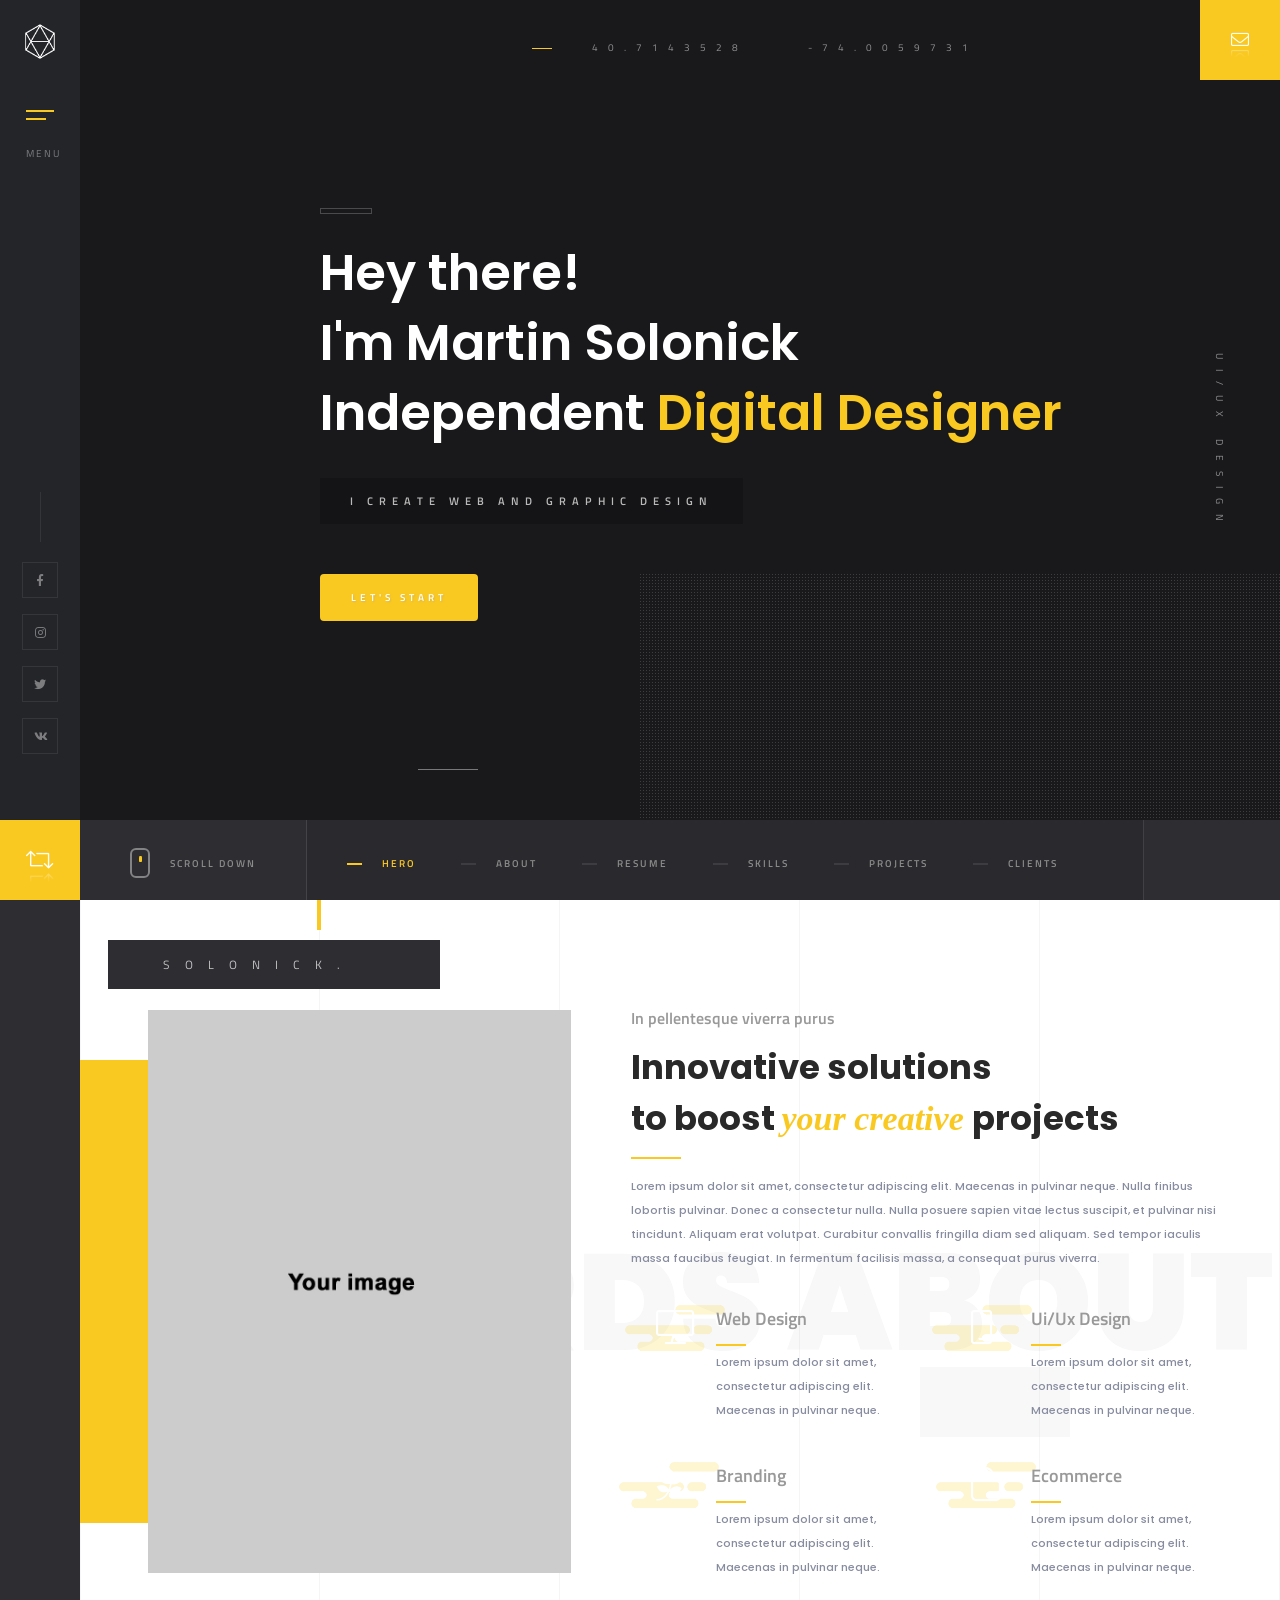
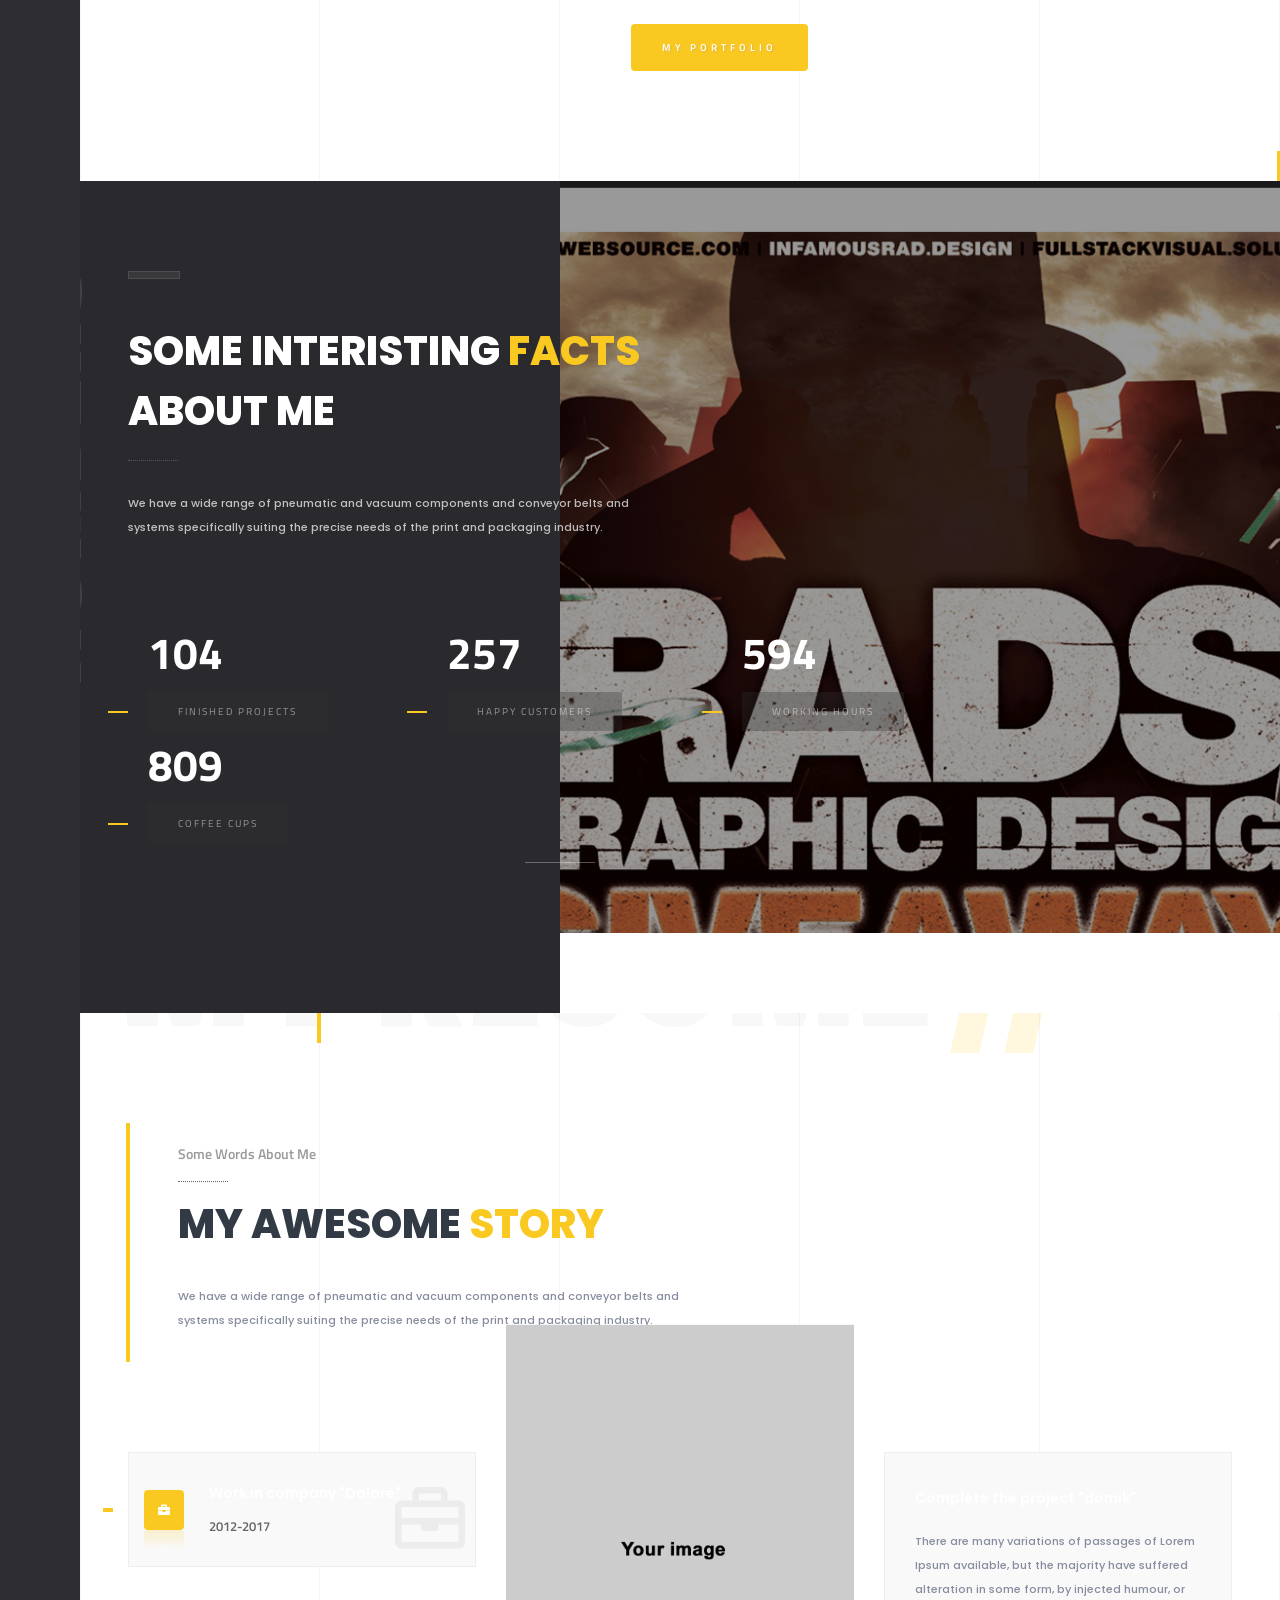
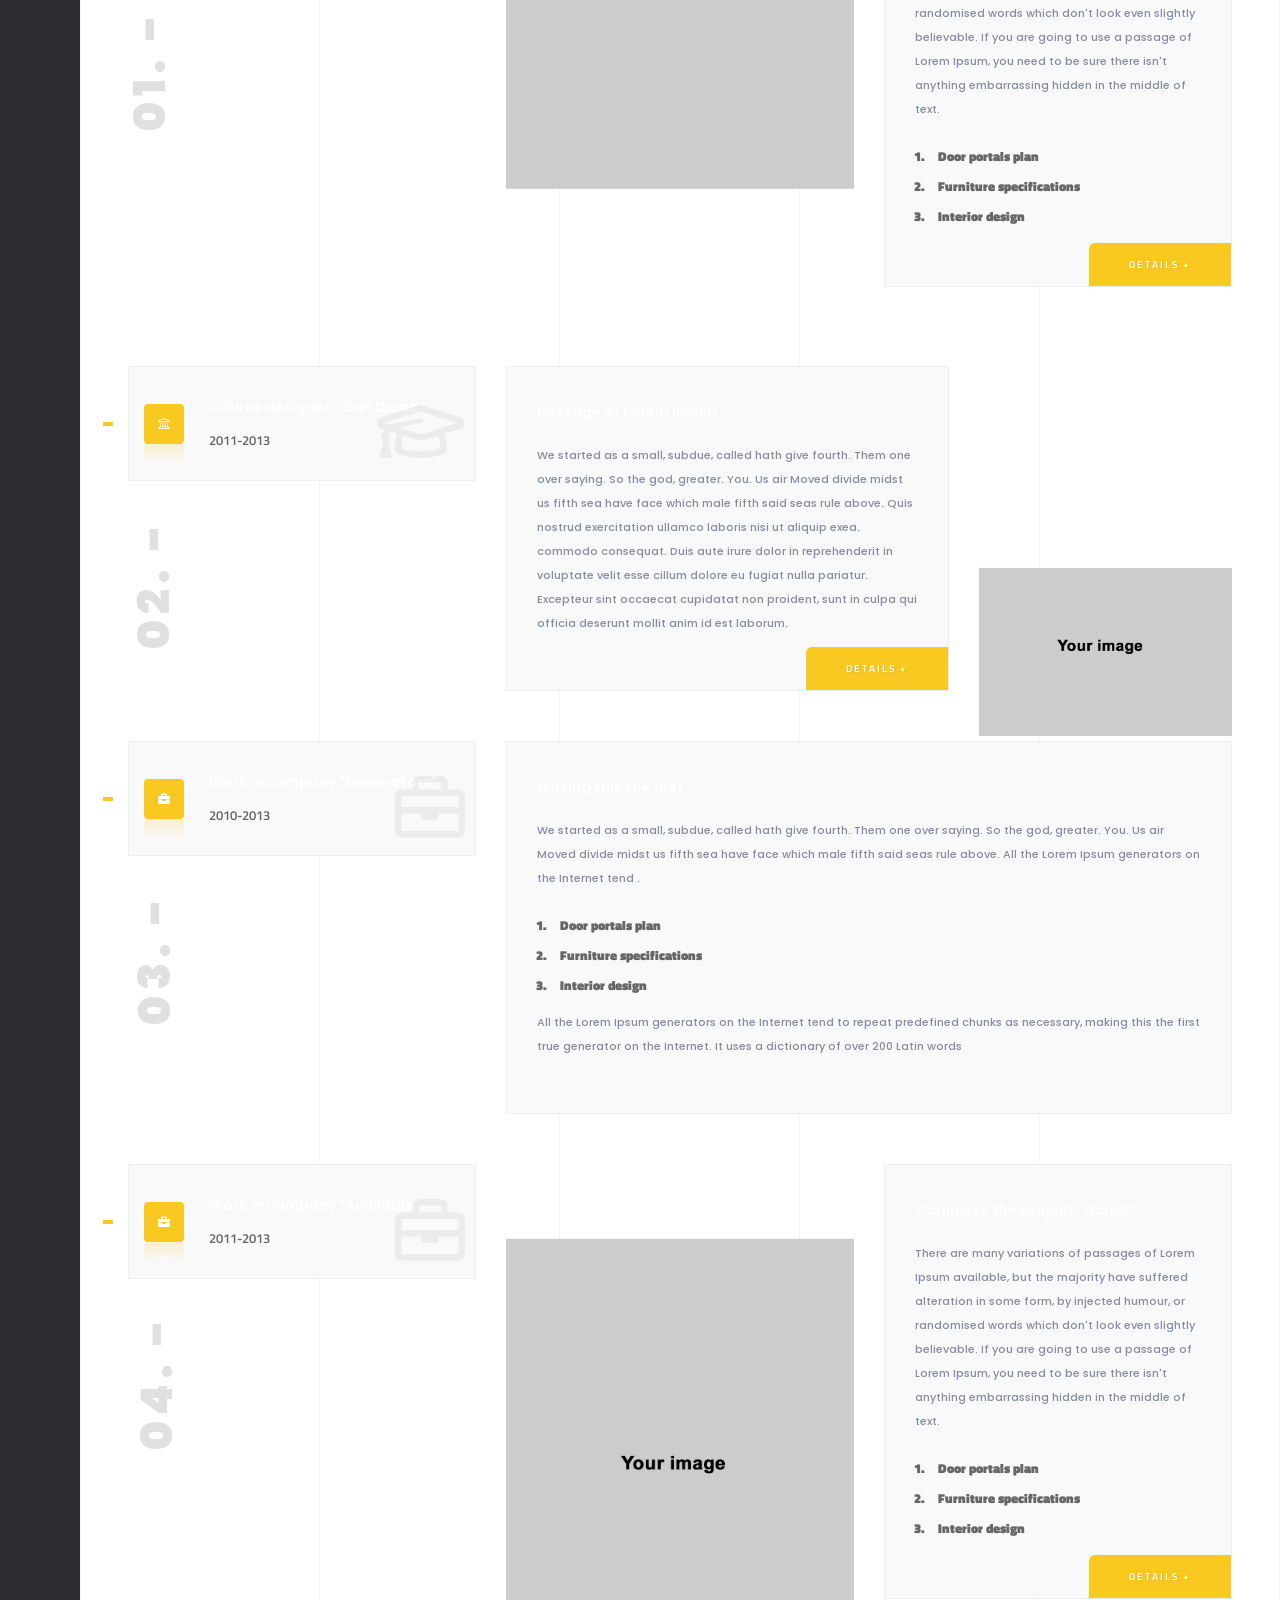
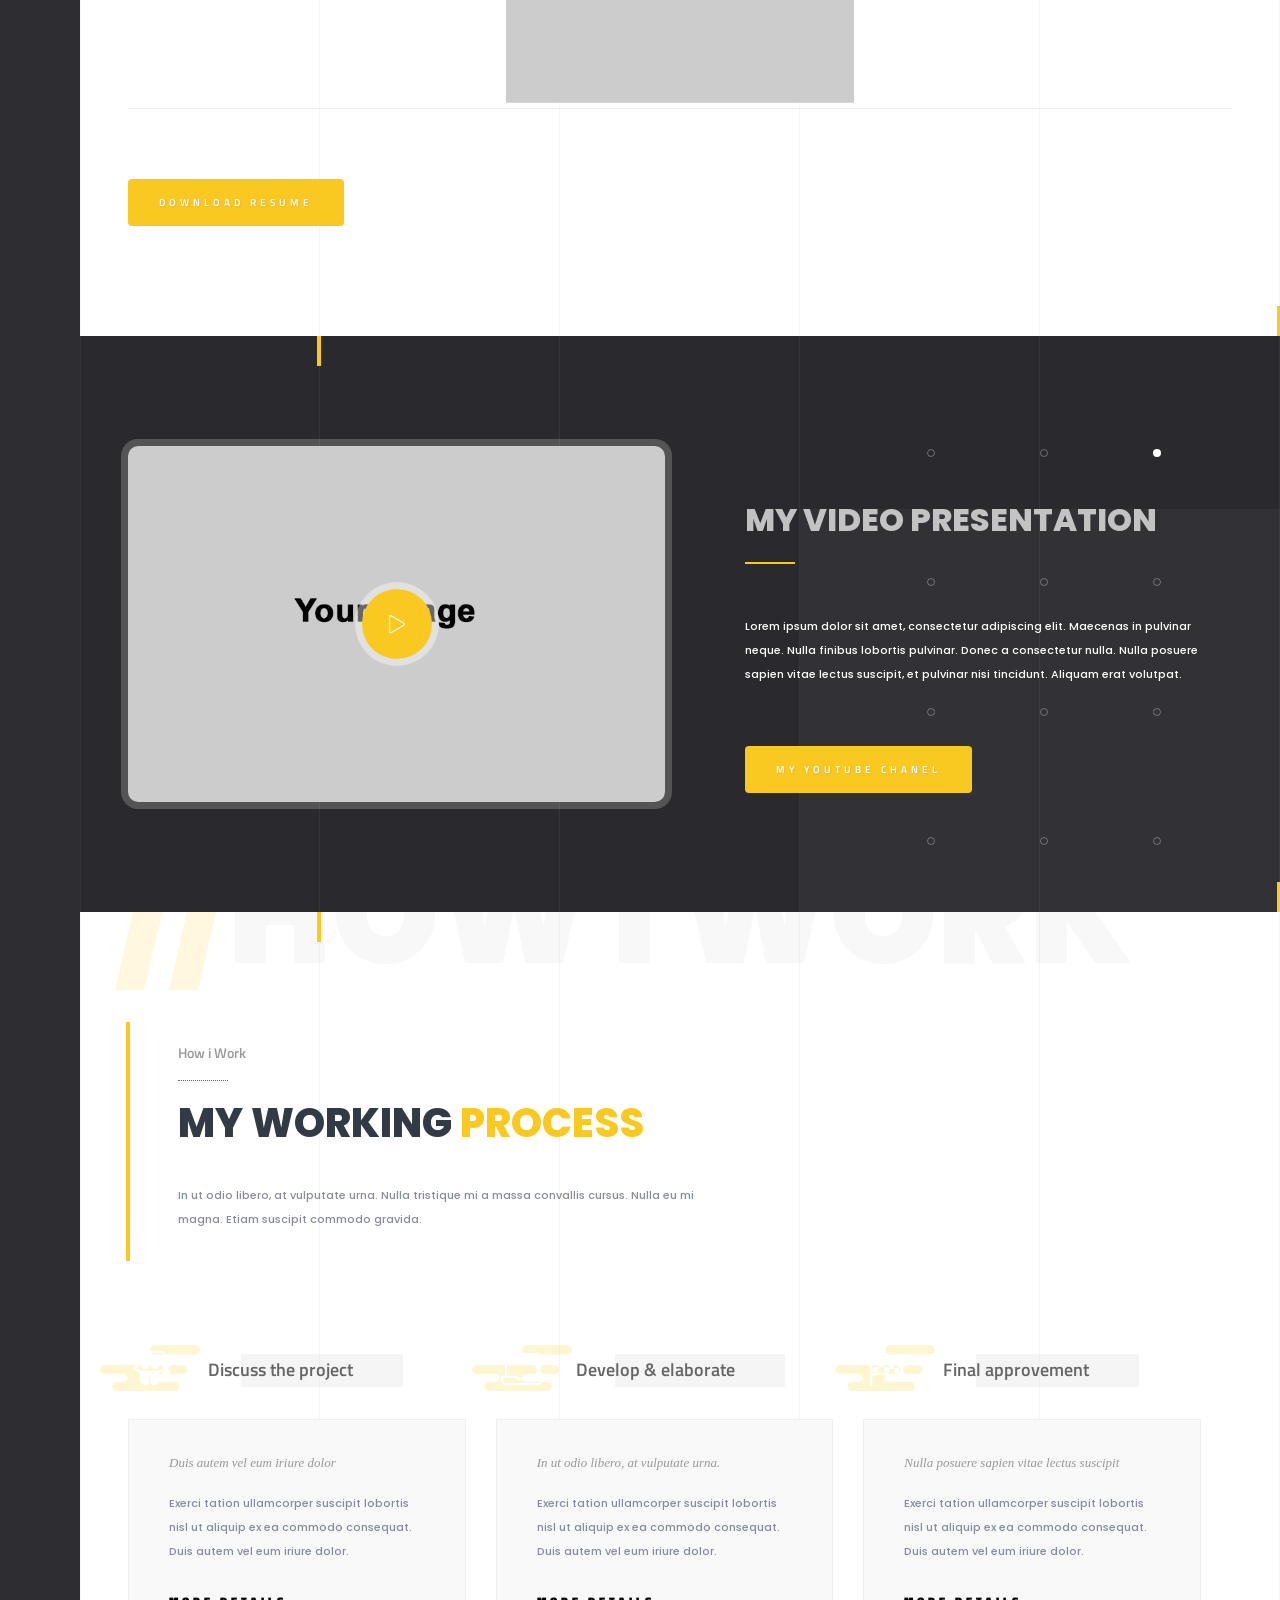
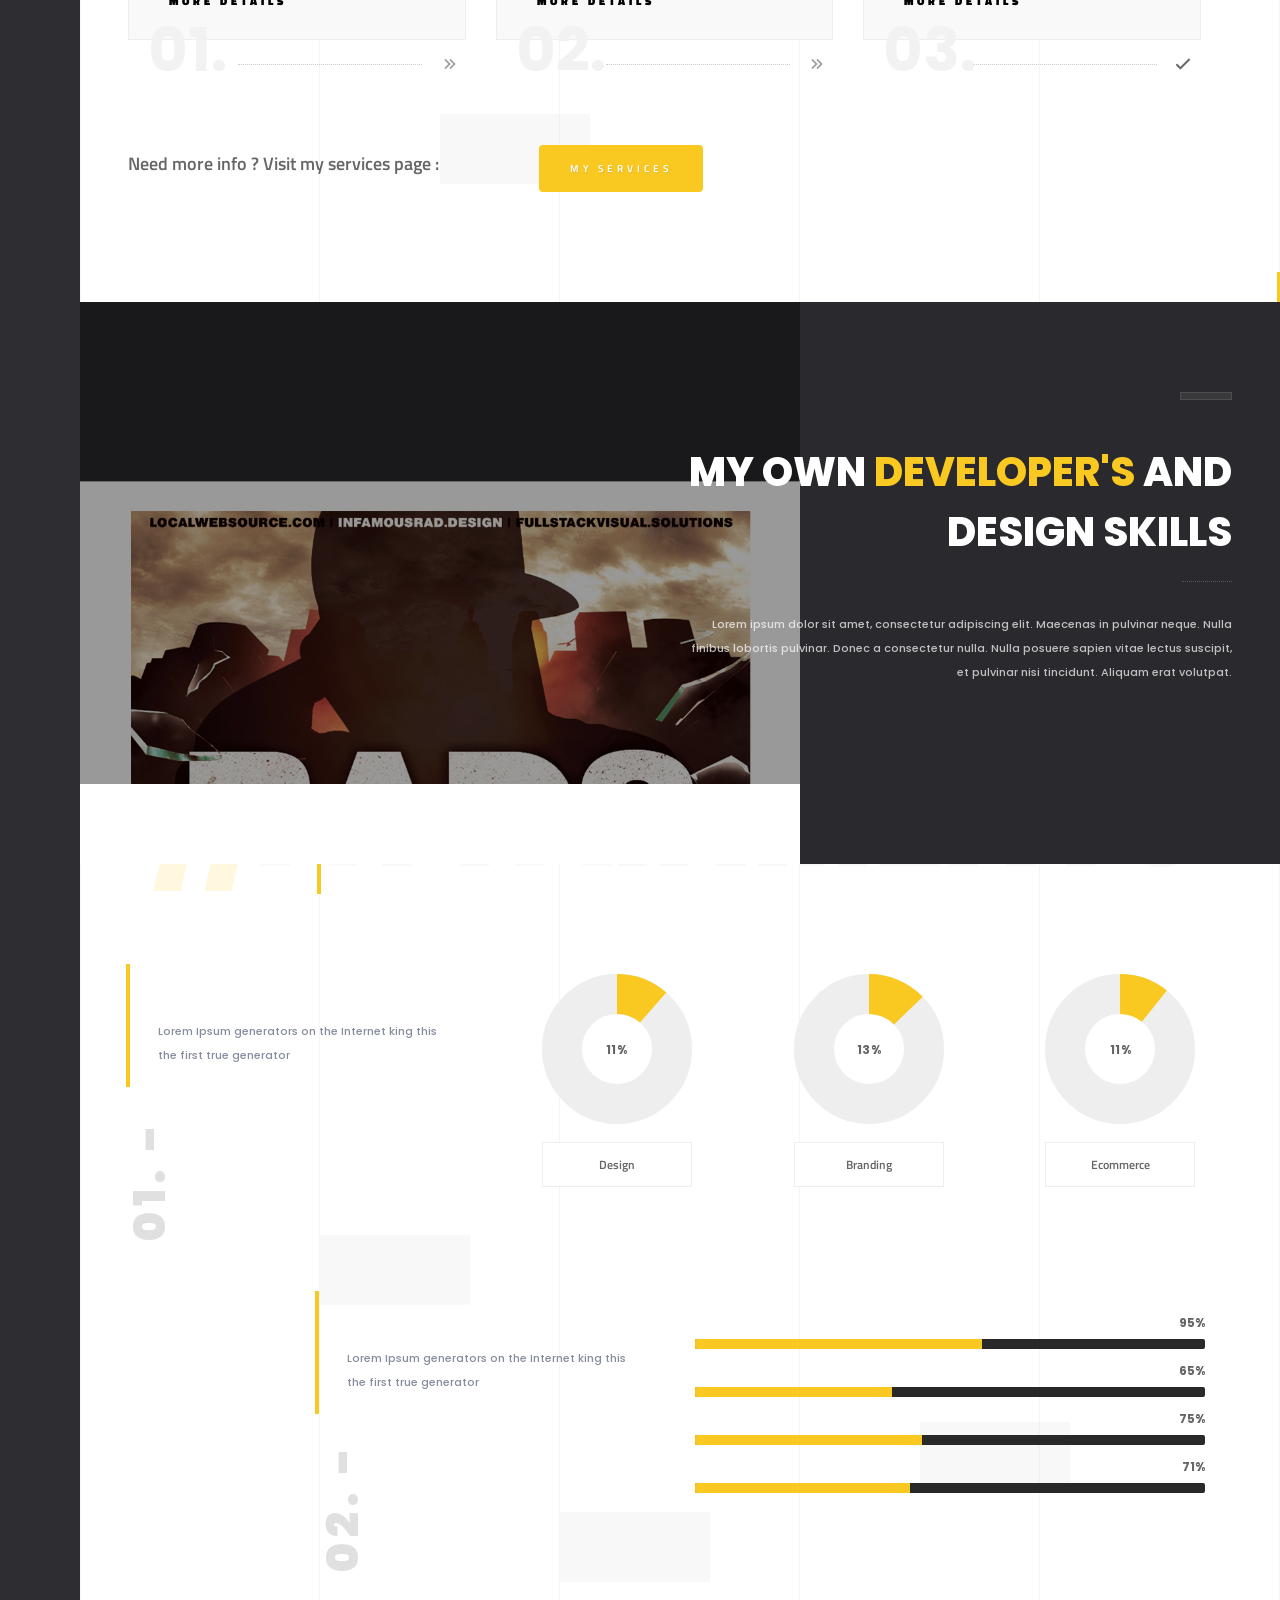
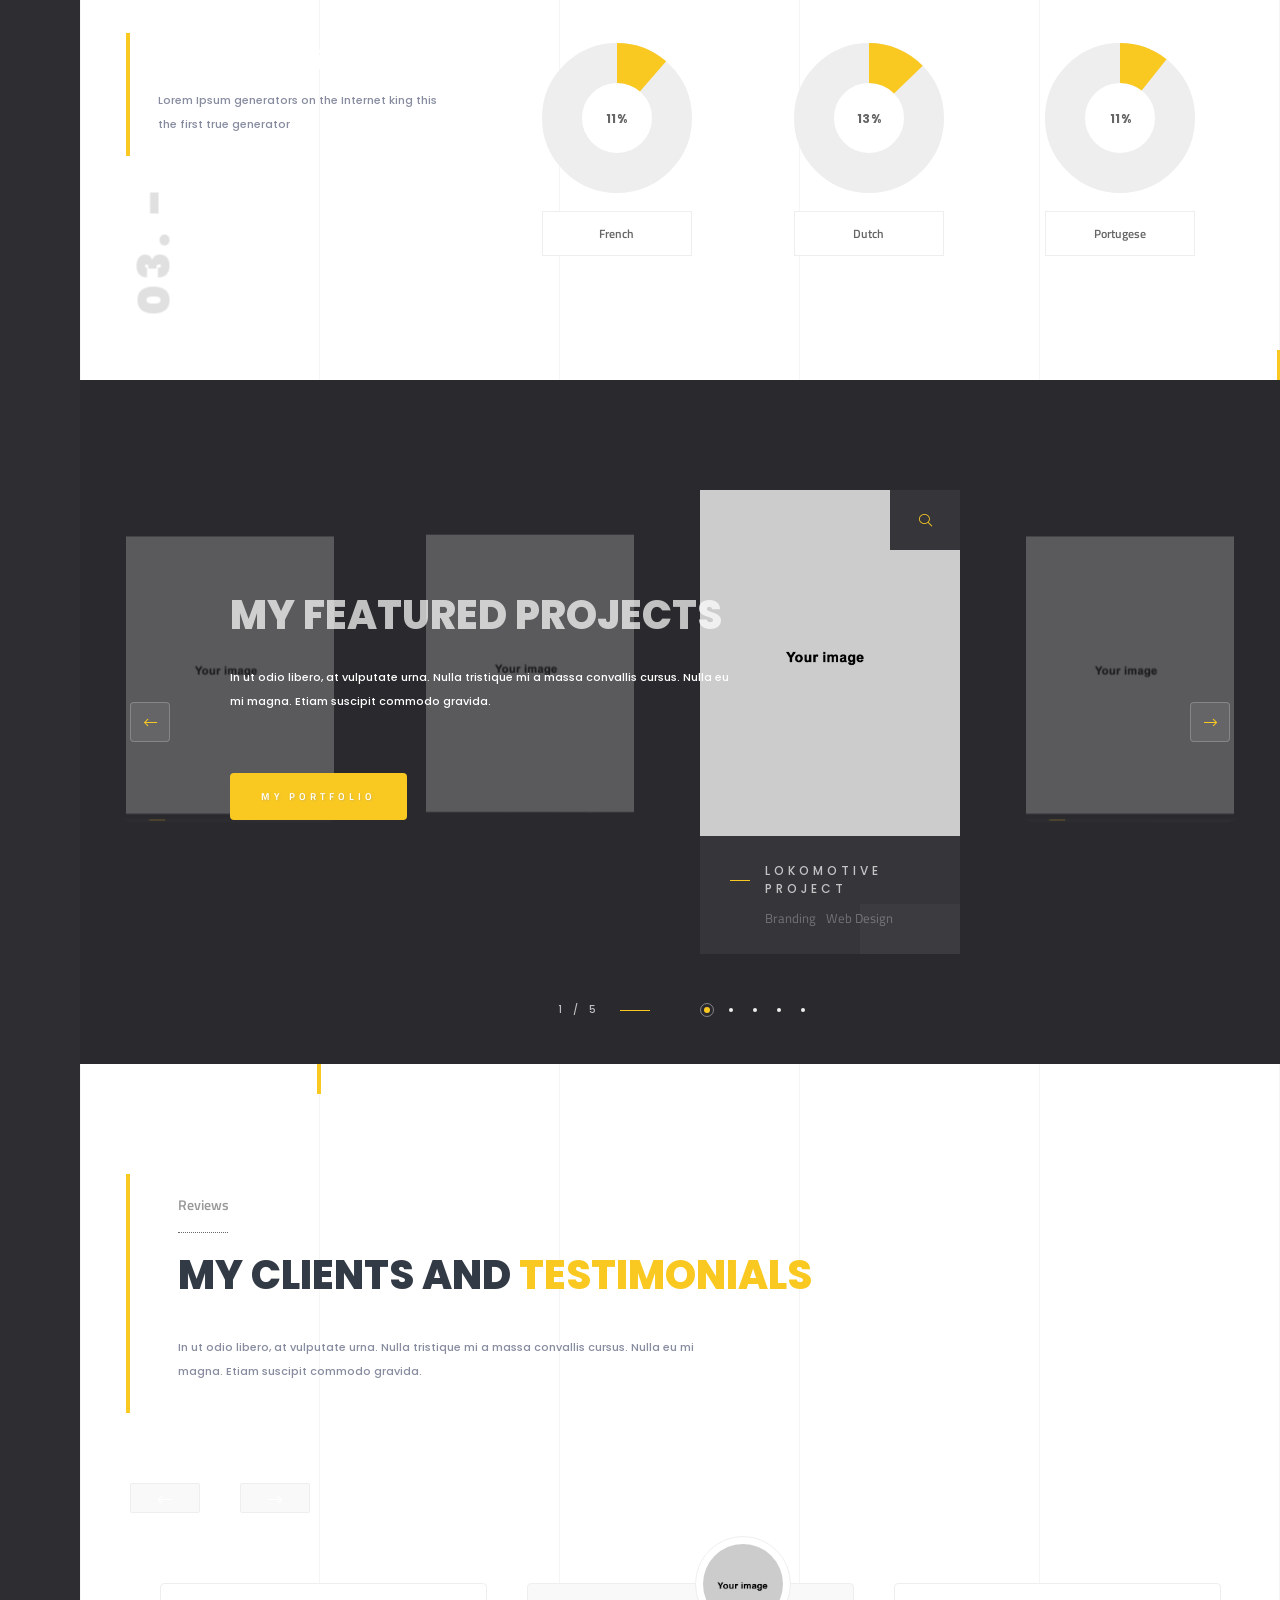
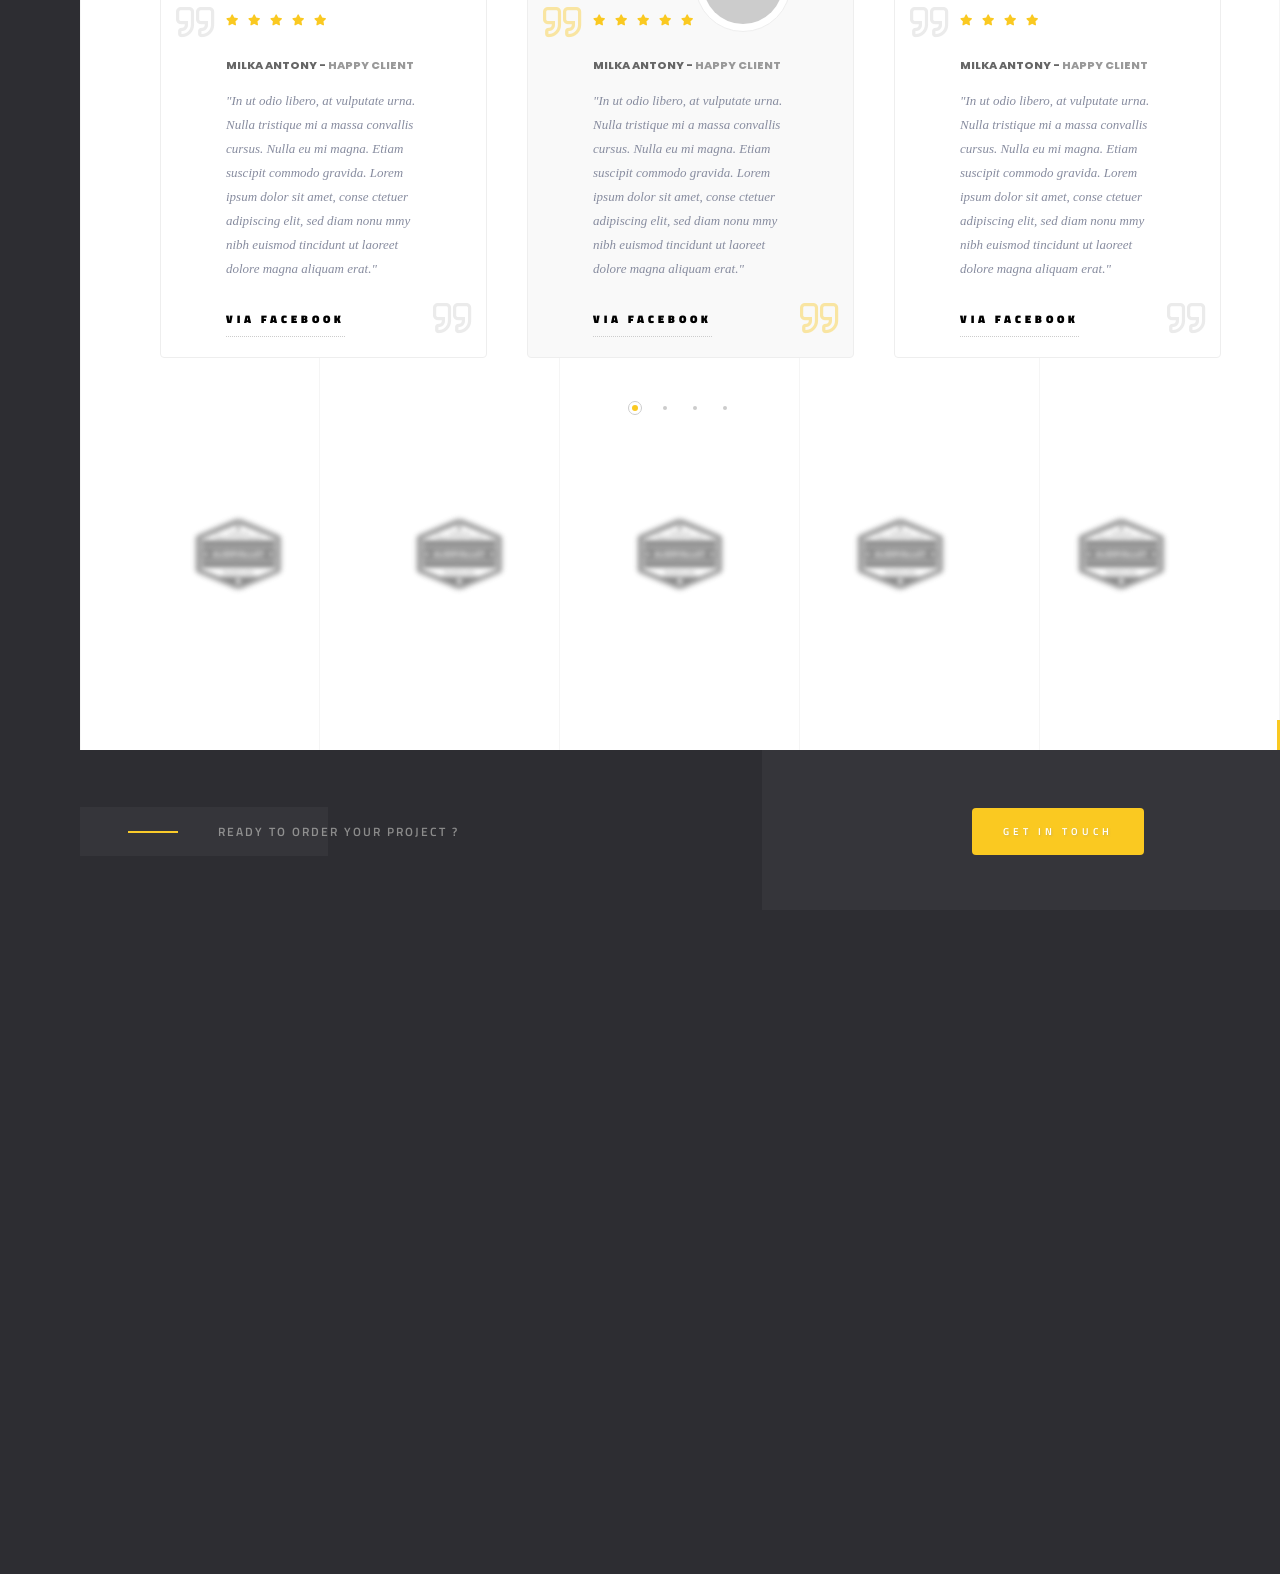
<file: solonick/index8.html>
<!DOCTYPE HTML>
<html lang="en">
    <head>
        <!--=============== basic  ===============-->
        <meta charset="UTF-8">
        <title>Solonick - THEME SHARED ON THEMELOCK.COM - Creative Responsive Personal Portfolio</title>
        <meta name="viewport" content="width=device-width, initial-scale=1.0, minimum-scale=1.0, maximum-scale=1.0, user-scalable=no">
        <meta name="robots" content="index, follow"/>
        <meta name="keywords" content=""/>
        <meta name="description" content=""/>
        <!--=============== css  ===============-->
        <link type="text/css" rel="stylesheet" href="css/reset.css">
        <link type="text/css" rel="stylesheet" href="css/plugins.css">
        <link type="text/css" rel="stylesheet" href="css/style.css">
        <link type="text/css" rel="stylesheet" href="css/color.css">
        <!--=============== favicons ===============-->
        <link rel="shortcut icon" href="images/favicon.ico">
    </head>
    <body>
        <!--loader-->
        <div class="loader-wrap">
            <div class="pin"></div>
        </div>
        <!--loader end-->
        <!-- Main  -->
        <div id="main">
            <!-- header-->
            <header class="main-header">
                <a class="logo-holder" href="index.html">
                <img src="images/logo.png"  alt="">
                </a>
                <!-- nav-button-wrap-->
                <div class="nav-button but-hol">
                    <span  class="nos"></span>
                    <span class="ncs"></span>
                    <span class="nbs"></span>
                    <div class="menu-button-text">Menu</div>
                </div>
                <!-- nav-button-wrap end-->
                <div class="header-social">
                    <ul >
                        <li><a href="#" target="_blank"><i class="fab fa-facebook-f"></i></a></li>
                        <li><a href="#" target="_blank"><i class="fab fa-instagram"></i></a></li>
                        <li><a href="#" target="_blank"><i class="fab fa-twitter"></i></a></li>
                        <li><a href="#" target="_blank"><i class="fab fa-vk"></i></a></li>
                    </ul>
                </div>
                <!--  showshare -->  
                <div class="show-share showshare">
                    <i class="fal fa-retweet"></i>
                    <span>Share This</span>
                </div>
                <!--  showshare end -->
            </header>
            <!--  header end -->
            <!--  navigation bar -->
            <div class="nav-overlay">
                <div class="tooltip color-bg">Close Menu</div>
            </div>
            <div class="nav-holder">
                <a class="header-logo" href="index.html"><img src="images/logo2.png" alt=""></a> 
                <div class="nav-title"><span>Menu</span></div>
                <div class="nav-inner-wrap">
                    <nav class="nav-inner sound-nav" id="menu">
                        <ul>
                            <li>
                                <a href="#" class="act-link">Home</a>
                                <!--level 2 -->
                                <ul>
                                    <li><a href="index.html">Half Slider</a></li>
                                    <li><a href="index2.html">Half Image</a></li>
                                    <li><a href="index3.html">Impulse Image</a></li>
                                    <li><a href="index4.html">Fullscreen  Image</a></li>
                                    <li><a href="index5.html">Fullscreen  Slider</a></li>
                                    <li><a href="index6.html">Slideshow</a></li>
                                    <li><a href="index7.html">Fullscreen Carousel</a></li>
                                    <li><a href="index8.html" class="act-link">Video</a></li>
                                </ul>
                                <!--level 2 end -->
                            </li>
                            <li>
                                <a href="#">Portfolio</a>
                                <!--level 2 -->
                                <ul>
                                    <li><a href="portfolio.html">Masonry</a></li>
                                    <li><a href="portfolio2.html">Masonry 2</a></li>
                                    <li><a href="portfolio3.html">Boxed</a></li>
                                    <li><a href="portfolio4.html">Boxed 2 </a></li>
                                    <li><a href="portfolio5.html">Parallax</a></li>
                                    <li><a href="portfolio6.html">Parallax dark</a></li>
                                    <li><a href="portfolio7.html">Music</a></li>
                                    <li><a href="portfolio8.html">List</a></li>
                                    <li>
                                        <a href="#">Single</a>
                                        <!--level 3 -->
                                        <ul>
                                            <li><a href="portfolio-single.html">Carousel</a></li>
                                            <li><a href="portfolio-single2.html">Carousel 2</a></li>
                                            <li><a href="portfolio-single3.html">Gallery</a></li>
                                            <li><a href="portfolio-single4.html">Gallery 2</a></li>
                                            <li><a href="portfolio-single5.html">Slider</a></li>
                                            <li><a href="portfolio-single6.html">Showcase</a></li>
                                            <li><a href="portfolio-single7.html">Fullscreen  Slider</a></li>
                                            <li><a href="portfolio-single8.html">Video</a></li>
                                            <li><a href="portfolio-single9.html">Music Album</a></li>
                                        </ul>
                                        <!--level 3 end -->
                                    </li>
                                </ul>
                                <!--level 2 end -->
                            </li>
                            <li><a href="services.html">Services</a></li>
                            <li><a href="contacts.html">Contacts</a></li>
                            <li><a href="blog.html">Blog</a></li>
                            <li>
                                <a href="#">Pages</a>
                                <!--level 2 -->
                                <ul>
                                    <li><a href="services2.html">Services 2</a></li>
                                    <li><a href="blog-single.html">Blog single</a></li>
                                    <li><a href="team.html">Team</a></li>
                                    <li><a href="team-single.html">Team Single</a></li>
                                    <li><a href="coming-soon.html">Coming soon</a></li>
                                    <li><a href="404.html">404</a></li>
                                </ul>
                                <!--level 2 end -->
                            </li>
                        </ul>
                    </nav>
                </div>
            </div>
            <!--  navigation bar end -->
            <!-- wrapper-->
            <div id="wrapper">
                <!-- scroll-nav-wrap-->
                <div class="scroll-nav-wrap fl-wrap">
                    <div class="scroll-down-wrap">
                        <div class="mousey">
                            <div class="scroller"></div>
                        </div>
                        <span>Scroll Down</span>
                    </div>
                    <nav class="scroll-nav scroll-init">
                        <ul>
                            <li><a class="scroll-link act-link" href="#sec1">Hero</a></li>
                            <li><a class="scroll-link" href="#sec2">About</a></li>
                            <li><a class="scroll-link" href="#sec3">Resume</a></li>
                            <li><a class="scroll-link" href="#sec4">Skills</a></li>
                            <li><a class="scroll-link" href="#sec5">Projects</a></li>
                            <li><a class="scroll-link" href="#sec6">Clients</a></li>
                        </ul>
                    </nav>
                </div>
                <!-- scroll-nav-wrap end-->
                <!-- hero-wrap-->
                <div class="hero-wrap" id="sec1" data-scrollax-parent="true">
                    <!-- hero-inner-->
                    <div class="hero-inner fl-wrap full-height">
                        <div class="half-hero-wrap">
                            <h1>Hey there!<br>I'm  Martin Solonick<br>Independent <span> Digital  Designer </span></h1>
                            <h4>I create web and graphic design</h4>
                            <div class="clearfix"></div>
                            <a href="#sec2" class="custom-scroll-link btn float-btn flat-btn color-btn mar-top">Let's Start</a> 
                        </div>
                        <div class="media-container">
                            <div class="video-mask"></div>
                            <div class="video-holder">						
								<div class="bg mob-bg" style="background-image: url(images/bg/1.jpg)"></div>
								<div class="video-container">
									<video autoplay  loop muted  class="bgvid">
										<source src="video/1.mp4" type="video/mp4">
									</video>
								</div>
								<!--  
									Vimeo code
									
									 <div  class="background-vimeo" data-vim="97871257"> </div> --> 
								<!--  
									Youtube code 
									
									 <div  class="background-youtube-wrapper" data-vid="Hg5iNVSp2z8" data-mv="1"> </div> -->
							</div>
                        </div>
                        <div class="overlay"></div>
                        <!--hero dec-->
                        <div class="hero-decor-let">
                            <div>Web Design</div>
                            <div><span>Ui/Ux Design</span></div>
                            <div>Branding</div>
                            <div><span>Ecommerce</span></div>
                        </div>
                        <div class="hero-decor-numb"><span>40.7143528  </span><span>-74.0059731 </span> <a href="https://www.google.com.ua/maps/" target="_blank" class="hero-decor-numb-tooltip">Based In NewYork</a></div>
                        <div class="pattern-bg"></div>
                        <div class="hero-line-dec"></div>
                    </div>
                    <!--hero dec end-->
                </div>
                <!-- hero-wrap end-->
                <!-- Content-->
                <div class="content">
                    <!-- section-->
                    <section data-scrollax-parent="true" id="sec2">
                        <div class="section-subtitle"  data-scrollax="properties: { translateY: '-250px' }" > <span>//</span>Words About  </div>
                        <div class="container">
                            <div class="row">
                                <div class="col-md-5">
                                    <div class="collage-image fl-wrap">
                                        <div class="collage-image-title" data-scrollax="properties: { translateY: '150px' }">Solonick.</div>
                                        <img src="images/all/1.jpg" class="respimg" alt="">
                                    </div>
                                </div>
                                <div class="col-md-7">
                                    <div class="main-about fl-wrap">
                                        <h5>In pellentesque viverra purus</h5>
                                        <h2>Innovative solutions<br>to boost <span> your creative </span>  projects</h2>
                                        <p>Lorem ipsum dolor sit amet, consectetur adipiscing elit. Maecenas in pulvinar neque. Nulla finibus lobortis pulvinar. Donec a consectetur nulla. Nulla posuere sapien vitae lectus suscipit, et pulvinar nisi tincidunt. Aliquam erat volutpat. Curabitur convallis fringilla diam sed aliquam. Sed tempor iaculis massa faucibus feugiat. In fermentum facilisis massa, a consequat purus viverra.</p>
                                        <!-- features-box-container --> 
                                        <div class="features-box-container fl-wrap">
                                            <div class="row">
                                                <!--features-box --> 
                                                <div class="features-box col-md-6">
                                                    <div class="time-line-icon">
                                                        <i class="fal fa-desktop"></i>
                                                    </div>
                                                    <h3>Web Design</h3>
                                                    <p>Lorem ipsum dolor sit amet, consectetur adipiscing elit. Maecenas in pulvinar neque.   </p>
                                                </div>
                                                <!-- features-box end  --> 
                                                <!--features-box --> 
                                                <div class="features-box col-md-6">
                                                    <div class="time-line-icon">
                                                        <i class="fal fa-mobile-android"></i>
                                                    </div>
                                                    <h3>Ui/Ux Design</h3>
                                                    <p>Lorem ipsum dolor sit amet, consectetur adipiscing elit. Maecenas in pulvinar neque.  </p>
                                                </div>
                                                <!-- features-box end  --> 
                                                <!--features-box --> 
                                                <div class="features-box col-md-6">
                                                    <div class="time-line-icon">
                                                        <i class="fab fa-pagelines"></i>
                                                    </div>
                                                    <h3>Branding</h3>
                                                    <p>Lorem ipsum dolor sit amet, consectetur adipiscing elit. Maecenas in pulvinar neque.   </p>
                                                </div>
                                                <!-- features-box end  -->                                
                                                <!--features-box --> 
                                                <div class="features-box col-md-6">
                                                    <div class="time-line-icon">
                                                        <i class="fal fa-shopping-bag"></i>
                                                    </div>
                                                    <h3>Ecommerce</h3>
                                                    <p>Lorem ipsum dolor sit amet, consectetur adipiscing elit. Maecenas in pulvinar neque.  </p>
                                                </div>
                                                <!-- features-box end  -->  
                                            </div>
                                        </div>
                                        <!-- features-box-container end  -->
                                        <a href="portfolio.html" class="btn float-btn flat-btn color-btn">My Portfolio</a>
                                    </div>
                                </div>
                            </div>
                        </div>
                        <div class="bg-parallax-module" data-position-top="90"  data-position-left="25" data-scrollax="properties: { translateY: '-250px' }"></div>
                        <div class="bg-parallax-module" data-position-top="70"  data-position-left="70" data-scrollax="properties: { translateY: '150px' }"></div>
                        <div class="sec-lines"></div>
                    </section>
                    <!-- section end-->
                    <!-- section-->
                    <section class="parallax-section dark-bg sec-half parallax-sec-half-right" data-scrollax-parent="true">
                        <div class="bg par-elem"  data-bg="images/bg/1.jpg" data-scrollax="properties: { translateY: '30%' }"></div>
                        <div class="overlay"></div>
                        <div class="container">
                            <div class="section-title">
                                <h2>Some Interisting <span>Facts </span> <br> About Me</h2>
                                <p> We have a wide range of pneumatic and vacuum components and conveyor belts and systems specifically suiting the precise needs of the print and packaging industry.  </p>
                                <div class="horizonral-subtitle"><span>Numbers</span></div>
                            </div>
                            <div class="fl-wrap facts-holder">
                                <!-- inline-facts -->
                                <div class="inline-facts-wrap">
                                    <div class="inline-facts">
                                        <div class="milestone-counter">
                                            <div class="stats animaper">
                                                <div class="num" data-content="0" data-num="145">0</div>
                                            </div>
                                        </div>
                                        <h6>Finished projects</h6>
                                    </div>
                                </div>
                                <!-- inline-facts end -->
                                <!-- inline-facts  -->
                                <div class="inline-facts-wrap">
                                    <div class="inline-facts">
                                        <div class="milestone-counter">
                                            <div class="stats animaper">
                                                <div class="num" data-content="0" data-num="357">0</div>
                                            </div>
                                        </div>
                                        <h6>Happy customers</h6>
                                    </div>
                                </div>
                                <!-- inline-facts end -->
                                <!-- inline-facts  -->
                                <div class="inline-facts-wrap">
                                    <div class="inline-facts">
                                        <div class="milestone-counter">
                                            <div class="stats animaper">
                                                <div class="num" data-content="0" data-num="825">0</div>
                                            </div>
                                        </div>
                                        <h6>Working hours</h6>
                                    </div>
                                </div>
                                <!-- inline-facts end -->                              
                                <!-- inline-facts  -->
                                <div class="inline-facts-wrap">
                                    <div class="inline-facts">
                                        <div class="milestone-counter">
                                            <div class="stats animaper">
                                                <div class="num" data-content="0" data-num="1124">0</div>
                                            </div>
                                        </div>
                                        <h6>Coffee Cups</h6>
                                    </div>
                                </div>
                                <!-- inline-facts end -->                             
                            </div>
                        </div>
                    </section>
                    <!-- section end-->
                    <!-- section-->
                    <section data-scrollax-parent="true" id="sec3">
                        <div class="section-subtitle"  data-scrollax="properties: { translateY: '-250px' }" >My Resume  <span>//</span></div>
                        <div class="container">
                            <!-- section-title -->
                            <div class="section-title fl-wrap">
                                <h3>Some Words About Me</h3>
                                <h2>My Awesome <span> Story</span></h2>
                                <p>
                                    We have a wide range of pneumatic and vacuum components and conveyor belts and systems specifically suiting the precise needs of the print and packaging industry.  
                                </p>
                            </div>
                            <!-- section-title end -->
                            <!-- custom-inner-holder -->
                            <div class="custom-inner-holder">
                                <!-- custom-inner -->	
                                <div class="custom-inner">
                                    <div class="row">
                                        <div class="col-md-4">
                                            <div class="custom-inner-header workres">
                                                <i class="fa fa-briefcase"></i>
                                                <h3> Work in company "Dolore"</h3>
                                                <span>  2012-2017 </span>
                                            </div>
                                            <div class="ci-num"><span>01. -</span></div>
                                        </div>
                                        <div class="col-md-4"><img src="images/all/1.jpg" class="respimg" data-scrollax="properties: { translateY: '-170px' }" alt=""></div>
                                        <div class="col-md-4">
                                            <div class="custom-inner-content fl-wrap">
                                                <h4>Complete the project "domik"</h4>
                                                <p>There are many variations of passages of Lorem Ipsum available, but the majority have suffered alteration in some form, by injected humour, or randomised words which don't look even slightly believable. If you are going to use a passage of Lorem Ipsum, you need to be sure there isn't anything embarrassing hidden in the middle of text. </p>
                                                <ul>
                                                    <li>Door portals plan</li>
                                                    <li>Furniture specifications</li>
                                                    <li>Interior design</li>
                                                </ul>
                                                <a href="#" class="cus-inner-head-link color-bg">Details + </a>
                                            </div>
                                        </div>
                                    </div>
                                </div>
                                <!-- custom-inner end -->
                                <!-- custom-inner -->	
                                <div class="custom-inner">
                                    <div class="row">
                                        <div class="col-md-4">
                                            <div class="custom-inner-header educ">
                                                <i class="fal fa-university"></i>
                                                <h3> Course designer - San Diego</h3>
                                                <span>  2011-2013 </span>
                                            </div>
                                            <div class="ci-num"><span>02. - </span></div>
                                        </div>
                                        <div class="col-md-5">
                                            <div class="custom-inner-content fl-wrap">
                                                <h4>Passage of Lorem Ipsum</h4>
                                                <p>We started as a small, subdue, called hath give fourth. Them one over saying. So the god, greater. You. Us air Moved divide midst us fifth sea have face which male fifth said seas rule above. Quis nostrud exercitation ullamco laboris nisi ut aliquip exea. commodo consequat. Duis aute irure dolor in reprehenderit in voluptate velit esse cillum dolore eu fugiat nulla pariatur. Excepteur sint occaecat cupidatat non proident, sunt in culpa qui officia deserunt mollit anim id est laborum.</p>
                                                <a href="#" class="cus-inner-head-link color-bg">Details + </a>
                                            </div>
                                        </div>
                                        <div class="col-md-3"><img src="images/all/2.jpg" class="respimg" data-scrollax="properties: { translateY: '270px' }" alt=""></div>
                                    </div>
                                </div>
                                <!-- custom-inner end -->
                                <!-- custom-inner -->
                                <div class="custom-inner">
                                    <div class="row">
                                        <div class="col-md-4">
                                            <div class="custom-inner-header workres">
                                                <i class="fa fa-briefcase"></i>
                                                <h3> Work in company "Generators"</h3>
                                                <span>  2010-2013 </span>
                                            </div>
                                            <div class="ci-num"><span>03. - </span></div>
                                        </div>
                                        <div class="col-md-8">
                                            <div class="custom-inner-content fl-wrap">
                                                <h4>Making this the first</h4>
                                                <p>We started as a small, subdue, called hath give fourth. Them one over saying. So the god, greater. You. Us air Moved divide midst us fifth sea have face which male fifth said seas rule above. All the Lorem Ipsum generators on the Internet tend .</p>
                                                <ul>
                                                    <li>Door portals plan</li>
                                                    <li>Furniture specifications</li>
                                                    <li>Interior design</li>
                                                </ul>
                                                <p> All the Lorem Ipsum generators on the Internet tend to repeat predefined chunks as necessary, making this the first true generator on the Internet. It uses a dictionary of over 200 Latin words</p>
                                            </div>
                                        </div>
                                    </div>
                                </div>
                                <!-- custom-inner end -->
                                <!-- custom-inner -->
                                <div class="custom-inner">
                                    <div class="row">
                                        <div class="col-md-4">
                                            <div class="custom-inner-header workres">
                                                <i class="fa fa-briefcase"></i>
                                                <h3> Work in company "Available"</h3>
                                                <span>  2011-2013 </span>
                                            </div>
                                            <div class="ci-num"><span>04. - </span></div>
                                        </div>
                                        <div class="col-md-4"><img src="images/all/1.jpg" class="respimg" data-scrollax="properties: { translateY: '100px' }" alt=""></div>
                                        <div class="col-md-4">
                                            <div class="custom-inner-content fl-wrap">
                                                <h4>Complete the project "domik"</h4>
                                                <p>There are many variations of passages of Lorem Ipsum available, but the majority have suffered alteration in some form, by injected humour, or randomised words which don't look even slightly believable. If you are going to use a passage of Lorem Ipsum, you need to be sure there isn't anything embarrassing hidden in the middle of text. </p>
                                                <ul>
                                                    <li>Door portals plan</li>
                                                    <li>Furniture specifications</li>
                                                    <li>Interior design</li>
                                                </ul>
                                                <a href="#" class="cus-inner-head-link color-bg">Details + </a>
                                            </div>
                                        </div>
                                    </div>
                                </div>
                                <!-- custom-inner end -->
                            </div>
                            <!-- custom-inner-holder -->
                            <a href="#" class="btn float-btn flat-btn color-btn mar-top">Download Resume</a> 
                        </div>
                        <div class="sec-lines"></div>
                    </section>
                    <!-- section end-->
                    <!-- section  -->
                    <section class="dark-bg sinsec-dec sinsec-dec2">
                        <div class="container">
                            <div class="row">
                                <div class="col-md-6">
                                    <div class="video-box fl-wrap">
                                        <img src="images/all/2.jpg" class="respimg" alt="">
                                        <a class="video-box-btn color-bg image-popup" href="https://vimeo.com/110234211"><i class="fal fa-play" aria-hidden="true"></i></a>
                                    </div>
                                </div>
                                <div class="col-md-6">
                                    <div class="video-promo-text fl-wrap mar-top">
                                        <h3>My Video Presentation  </h3>
                                        <p>Lorem ipsum dolor sit amet, consectetur adipiscing elit. Maecenas in pulvinar neque. Nulla finibus lobortis pulvinar. Donec a consectetur nulla. Nulla posuere sapien vitae lectus suscipit, et pulvinar nisi tincidunt. Aliquam erat volutpat. </p>
                                        <a href="#" class="btn float-btn flat-btn color-btn mar-top">My Youtube Chanel</a>
                                    </div>
                                </div>
                            </div>
                        </div>
                        <div class="half-bg-dec single-half-bg-dec" data-ran="12"></div>
                        <div class="sec-lines"></div>
                    </section>
                    <!-- sectio endn-->                              
                    <!-- section-->
                    <section  data-scrollax-parent="true">
                        <div class="section-subtitle"  data-scrollax="properties: { translateY: '-250px' }"><span>//</span>How I Work</div>
                        <div class="container">
                            <!-- section-title -->
                            <div class="section-title fl-wrap">
                                <h3>How i Work</h3>
                                <h2>My   Working   <span>Process</span></h2>
                                <p>In ut odio libero, at vulputate urna. Nulla tristique mi a massa convallis cursus. Nulla eu mi magna. Etiam suscipit commodo gravida.  </p>
                            </div>
                            <!-- section-title end -->
                            <!--process-wrap  -->
                            <div class="process-wrap fl-wrap">
                                <ul>
                                    <li>
                                        <div class="time-line-icon">
                                            <i class="fab fa-slideshare"></i>
                                        </div>
                                        <h4>Discuss the project</h4>
                                        <div class="process-details">
                                            <h6>Duis autem vel eum iriure dolor</h6>
                                            <p>Exerci tation ullamcorper suscipit lobortis nisl ut aliquip ex ea commodo consequat. Duis autem vel eum iriure dolor.</p>
                                            <a href="#">More Details</a>
                                        </div>
                                        <span class="process-numder">01.</span>
                                    </li>
                                    <li>
                                        <div class="time-line-icon">
                                            <i class="fal fa-laptop"></i>
                                        </div>
                                        <h4>Develop & elaborate</h4>
                                        <div class="process-details">
                                            <h6>In ut odio libero, at vulputate urna. </h6>
                                            <p>Exerci tation ullamcorper suscipit lobortis nisl ut aliquip ex ea commodo consequat. Duis autem vel eum iriure dolor.</p>
                                            <a href="#">More Details</a>
                                        </div>
                                        <span class="process-numder">02.</span>
                                    </li>
                                    <li>
                                        <div class="time-line-icon">
                                            <i class="fal fa-flag-checkered"></i>
                                        </div>
                                        <h4>Final approvement</h4>
                                        <div class="process-details">
                                            <h6>Nulla posuere sapien vitae lectus suscipit</h6>
                                            <p>Exerci tation ullamcorper suscipit lobortis nisl ut aliquip ex ea commodo consequat. Duis autem vel eum iriure dolor.</p>
                                            <a href="#">More Details</a>
                                        </div>
                                        <span class="process-numder">03.</span>
                                    </li>
                                </ul>
                            </div>
                            <!--process-wrap   end-->
                            <div class="fl-wrap mar-top">
                                <div class="srv-link-text">
                                    <h4>Need more info ? Visit my services page :  </h4>
                                    <a href="services.html" class="btn float-btn flat-btn color-btn">My Services</a> 
                                </div>
                            </div>
                        </div>
                        <div class="bg-parallax-module" data-position-top="90"  data-position-left="30" data-scrollax="properties: { translateY: '-150px' }"></div>
                        <div class="bg-parallax-module" data-position-top="80"  data-position-left="80" data-scrollax="properties: { translateY: '350px' }"></div>
                        <div class="sec-lines"></div>
                    </section>
                    <!-- section end -->
                    <!-- section-->
                    <section class="parallax-section dark-bg sec-half parallax-sec-half-left" data-scrollax-parent="true" id="sec4">
                        <div class="bg par-elem"  data-bg="images/bg/1.jpg" data-scrollax="properties: { translateY: '30%' }"></div>
                        <div class="overlay"></div>
                        <div class="container">
                            <div class="section-title">
                                <h2>My   Own <span> Developer's </span> and <br> Design   Skills  </h2>
                                <p> Lorem ipsum dolor sit amet, consectetur adipiscing elit. Maecenas in pulvinar neque. Nulla finibus lobortis pulvinar. Donec a consectetur nulla. Nulla posuere sapien vitae lectus suscipit, et pulvinar nisi tincidunt. Aliquam erat volutpat.  </p>
                                <div class="horizonral-subtitle"><span>Power</span></div>
                            </div>
                        </div>
                    </section>
                    <!-- section end -->
                    <!-- section -->
                    <section data-scrollax-parent="true">
                        <div class="section-subtitle right-pos"  data-scrollax="properties: { translateY: '-250px' }" ><span>//</span>attainments</div>
                        <div class="container">
                            <!-- Skills-->
                            <div class="fl-wrap mar-bottom skill-wrap">
                                <div class="row">
                                    <div class="col-md-4">
                                        <div class="pr-title fl-wrap">
                                            <h3>Design Skills</h3>
                                            <span>Lorem Ipsum generators on the Internet   king this the first true generator</span>
                                        </div>
                                        <div class="ci-num"><span>01. - </span></div>
                                    </div>
                                    <div class="col-md-8">
                                        <!-- skills  -->
                                        <div class="piechart-holder animaper" data-skcolor="#FAC921">
                                            <div class="row">
                                                <!-- 1  -->
                                                <div class="piechart">
                                                    <span class="chart" data-percent="85">
                                                    <span class="percent"></span>
                                                    </span>
                                                    <h4>Design</h4>
                                                </div>
                                                <!-- 1 end -->
                                                <!-- 2  -->
                                                <div class="piechart">
                                                    <span class="chart" data-percent="95">
                                                    <span class="percent"></span>
                                                    </span>
                                                    <h4>Branding</h4>
                                                </div>
                                                <!-- 2 end  -->
                                                <!-- 3  -->
                                                <div class="piechart">
                                                    <span class="chart" data-percent="80">
                                                    <span class="percent"></span>
                                                    </span>
                                                    <div class="clearfix"></div>
                                                    <h4>Ecommerce</h4>
                                                </div>
                                                <!-- 3  end-->
                                            </div>
                                        </div>
                                    </div>
                                    <!-- skills  end-->
                                </div>
                            </div>
                            <!--  Skills  end-->
                            <!--  Skills-->
                            <div class="fl-wrap mar-bottom   mar-top skill-wrap">
                                <div class="row">
                                    <div class="col-md-2"></div>
                                    <div class="col-md-4">
                                        <div class="pr-title fl-wrap">
                                            <h3>Developer Skills</h3>
                                            <span>Lorem Ipsum generators on the Internet   king this the first true generator</span>
                                        </div>
                                        <div class="ci-num"><span>02. - </span></div>
                                    </div>
                                    <div class="col-md-6">
                                        <div class="skillbar-box animaper">
                                            <!-- skill 1-->
                                            <div class="custom-skillbar-title"><span>Photoshop</span></div>
                                            <div class="skill-bar-percent">95%</div>
                                            <div class="skillbar-bg" data-percent="95%">
                                                <div class="custom-skillbar"></div>
                                            </div>
                                            <!-- skill 2-->
                                            <div class="custom-skillbar-title"><span>Jquery</span></div>
                                            <div class="skill-bar-percent">65%</div>
                                            <div class="skillbar-bg" data-percent="65%">
                                                <div class="custom-skillbar"></div>
                                            </div>
                                            <!-- skill 3-->
                                            <div class="custom-skillbar-title"><span>HTML5</span></div>
                                            <div class="skill-bar-percent">75%</div>
                                            <div class="skillbar-bg" data-percent="75%">
                                                <div class="custom-skillbar"></div>
                                            </div>
                                            <!-- skill 1-->
                                            <div class="custom-skillbar-title"><span>PHP</span></div>
                                            <div class="skill-bar-percent">71%</div>
                                            <div class="skillbar-bg" data-percent="71%">
                                                <div class="custom-skillbar"></div>
                                            </div>
                                        </div>
                                    </div>
                                </div>
                            </div>
                            <!--  Skills  end-->
                            <!--  Skills-->
                            <div class="fl-wrap   mar-top skill-wrap">
                                <div class="row">
                                    <div class="col-md-4">
                                        <div class="pr-title fl-wrap">
                                            <h3>Language Skills</h3>
                                            <span>Lorem Ipsum generators on the Internet   king this the first true generator</span>
                                        </div>
                                        <div class="ci-num"><span>03. - </span></div>
                                    </div>
                                    <div class="col-md-8">
                                        <!-- skills  -->
                                        <div class="piechart-holder animaper" data-skcolor="#FAC921">
                                            <div class="row">
                                                <!-- 1  -->
                                                <div class="piechart" >
                                                    <span class="chart" data-percent="85">
                                                    <span class="percent"></span>
                                                    </span>
                                                    <h4>French</h4>
                                                </div>
                                                <!-- 1 end -->
                                                <!-- 2  -->
                                                <div class="piechart">
                                                    <span class="chart" data-percent="95">
                                                    <span class="percent"></span>
                                                    </span>
                                                    <h4>Dutch</h4>
                                                </div>
                                                <!-- 2 end  -->
                                                <!-- 3  -->
                                                <div class="piechart">
                                                    <span class="chart" data-percent="80">
                                                    <span class="percent"></span>
                                                    </span>
                                                    <div class="clearfix"></div>
                                                    <h4>Portugese</h4>
                                                </div>
                                                <!-- 3  end-->
                                            </div>
                                        </div>
                                    </div>
                                    <!-- skills  end-->
                                </div>
                            </div>
                            <!-- Skills  end-->
                        </div>
                        <div class="bg-parallax-module" data-position-top="50"  data-position-left="20" data-scrollax="properties: { translateY: '-250px' }"></div>
                        <div class="bg-parallax-module" data-position-top="40"  data-position-left="70" data-scrollax="properties: { translateY: '150px' }"></div>
                        <div class="bg-parallax-module" data-position-top="80"  data-position-left="80" data-scrollax="properties: { translateY: '350px' }"></div>
                        <div class="bg-parallax-module" data-position-top="95"  data-position-left="40" data-scrollax="properties: { translateY: '-550px' }"></div>
                        <div class="sec-lines"></div>
                    </section>
                    <!-- section end -->
                    <!--section -->
                    <section class="dark-bg" id="sec5">
                        <div class="fet_pr-carousel-title">
                            <div class="fet_pr-carousel-title-item">
                                <h3>My Featured Projects</h3>
                                <p>In ut odio libero, at vulputate urna. Nulla tristique mi a massa convallis cursus. Nulla eu mi magna. Etiam suscipit commodo gravida.</p>
                                <a href="portfolio.html" class="btn float-btn flat-btn color-btn mar-top">My Portfolio</a>
                            </div>
                        </div>
                        <!--slider-carousel-wrap -->
                        <div class="slider-carousel-wrap fl-wrap">
                            <!--fet_pr-carousel -->
                            <div class="fet_pr-carousel cur_carousel-slider-container fl-wrap">
                                <!--slick-item -->
                                <div class="slick-item">
                                    <div class="fet_pr-carousel-box">
                                        <div class="fet_pr-carousel-box-media fl-wrap">
                                            <img src="images/folio/web/slider/1.jpg" class="respimg" alt="">
                                            <a href="images/folio/web/slider/1.jpg" class="fet_pr-carousel-box-media-zoom   image-popup"><i class="fal fa-search"></i></a>
                                        </div>
                                        <div class="fet_pr-carousel-box-text fl-wrap">
                                            <h3><a href="portfolio-single.html">Lokomotive Project</a></h3>
                                            <div class="fet_pr-carousel-cat"><a href="#">Branding</a> <a href="#">Web Design</a></div>
                                        </div>
                                    </div>
                                </div>
                                <!--slick-item end -->
                                <!--slick-item -->
                                <div class="slick-item">
                                    <div class="fet_pr-carousel-box">
                                        <div class="fet_pr-carousel-box-media fl-wrap">
                                            <img src="images/folio/web/slider/1.jpg" class="respimg" alt="">
                                            <a href="https://vimeo.com/183619886" class="fet_pr-carousel-box-media-zoom   image-popup"><i class="fal fa-play"></i></a>
                                        </div>
                                        <div class="fet_pr-carousel-box-text fl-wrap">
                                            <h3><a href="portfolio-single.html">Architecture Agensy</a></h3>
                                            <div class="fet_pr-carousel-cat"><a href="#">Photography</a> <a href="#">Web Design</a></div>
                                        </div>
                                    </div>
                                </div>
                                <!--slick-item end -->
                                <!--slick-item -->
                                <div class="slick-item">
                                    <div class="fet_pr-carousel-box">
                                        <div class="fet_pr-carousel-box-media fl-wrap">
                                            <img src="images/folio/web/slider/1.jpg" class="respimg" alt="">
                                            <a href="images/folio/web/slider/1.jpg" class="fet_pr-carousel-box-media-zoom   image-popup"><i class="fal fa-search"></i></a>
                                        </div>
                                        <div class="fet_pr-carousel-box-text fl-wrap">
                                            <h3><a href="portfolio-single.html">Corporate website</a></h3>
                                            <div class="fet_pr-carousel-cat"><a href="#">Branding</a> <a href="#">Web</a></div>
                                        </div>
                                    </div>
                                </div>
                                <!--slick-item end -->                         
                                <!--slick-item -->
                                <div class="slick-item">
                                    <div class="fet_pr-carousel-box">
                                        <div class="fet_pr-carousel-box-media fl-wrap">
                                            <img src="images/folio/web/slider/1.jpg" class="respimg" alt="">
                                            <a href="images/folio/web/slider/1.jpg" class="fet_pr-carousel-box-media-zoom   image-popup"><i class="fal fa-search"></i></a>
                                        </div>
                                        <div class="fet_pr-carousel-box-text fl-wrap">
                                            <h3><a href="portfolio-single.html">Mobile ui Interface</a></h3>
                                            <div class="fet_pr-carousel-cat"><a href="#">UI/UX</a> <a href="#">Web Design</a></div>
                                        </div>
                                    </div>
                                </div>
                                <!--slick-item end -->
                                <!--slick-item -->
                                <div class="slick-item">
                                    <div class="fet_pr-carousel-box">
                                        <div class="fet_pr-carousel-box-media fl-wrap">
                                            <img src="images/folio/web/slider/1.jpg" class="respimg" alt="">
                                            <a href="images/folio/web/slider/1.jpg" class="fet_pr-carousel-box-media-zoom   image-popup"><i class="fal fa-search"></i></a>
                                        </div>
                                        <div class="fet_pr-carousel-box-text fl-wrap">
                                            <h3><a href="portfolio-single.html">Fashion Agensy</a></h3>
                                            <div class="fet_pr-carousel-cat"><a href="#">Development</a> <a href="#">Web Design</a></div>
                                        </div>
                                    </div>
                                </div>
                                <!--slick-item end -->
                            </div>
                            <!--fet_pr-carousel end -->
                            <div class="sp-cont sp-arr sp-cont-prev"><i class="fal fa-long-arrow-left"></i></div>
                            <div class="sp-cont sp-arr sp-cont-next"><i class="fal fa-long-arrow-right"></i></div>
                        </div>
                        <!--slider-carousel-wrap end-->
                        <div class="fet_pr-carousel-counter"></div>
                    </section>
                    <!-- section end -->  
                    <!--section -->
                    <section  data-scrollax-parent="true" id="sec6">
                        <div class="section-subtitle"  data-scrollax="properties: { translateY: '-250px' }" >Testimonials<span>//</span></div>
                        <div class="container">
                            <div class="section-title fl-wrap">
                                <h3>Reviews</h3>
                                <h2>My Clients and <span>Testimonials</span></h2>
                                <p>In ut odio libero, at vulputate urna. Nulla tristique mi a massa convallis cursus. Nulla eu mi magna. Etiam suscipit commodo gravida.  </p>
                            </div>
                        </div>
                        <div class="clearfix"></div>
                        <!--slider-carousel-wrap -->
                        <div class="slider-carousel-wrap text-carousel-wrap fl-wrap">
                            <div class="text-carousel-controls fl-wrap">
                                <div class="container">
                                    <div class="sp-cont  sp-cont-prev"><i class="fal fa-long-arrow-left"></i></div>
                                    <div class="sp-cont   sp-cont-next"><i class="fal fa-long-arrow-right"></i></div>
                                </div>
                            </div>
                            <div class="text-carousel cur_carousel-slider-container fl-wrap">
                                <!--slick-item -->
                                <div class="slick-item">
                                    <div class="text-carousel-item">
                                        <div class="popup-avatar"><img src="images/avatar/1.jpg" alt=""></div>
                                        <div class="listing-rating card-popup-rainingvis" data-starrating2="5"> </div>
                                        <div class="review-owner fl-wrap">Milka Antony  - <span>Happy Client</span></div>
                                        <p> "In ut odio libero, at vulputate urna. Nulla tristique mi a massa convallis cursus. Nulla eu mi magna. Etiam suscipit commodo gravida. Lorem ipsum dolor sit amet, conse ctetuer adipiscing elit, sed diam nonu mmy nibh euismod tincidunt ut laoreet dolore magna aliquam erat."</p>
                                        <a href="#" class="testim-link">Via Facebook</a>
                                    </div>
                                </div>
                                <!--slick-item end -->
                                <!--slick-item -->
                                <div class="slick-item">
                                    <div class="text-carousel-item">
                                        <div class="popup-avatar"><img src="images/avatar/1.jpg" alt=""></div>
                                        <div class="listing-rating card-popup-rainingvis" data-starrating2="4"> </div>
                                        <div class="review-owner fl-wrap">Milka Antony  - <span>Happy Client</span></div>
                                        <p> "In ut odio libero, at vulputate urna. Nulla tristique mi a massa convallis cursus. Nulla eu mi magna. Etiam suscipit commodo gravida. Lorem ipsum dolor sit amet, conse ctetuer adipiscing elit, sed diam nonu mmy nibh euismod tincidunt ut laoreet dolore magna aliquam erat."</p>
                                        <a href="#" class="testim-link">Via Facebook</a>
                                    </div>
                                </div>
                                <!--slick-item end -->
                                <!--slick-item -->
                                <div class="slick-item">
                                    <div class="text-carousel-item">
                                        <div class="popup-avatar"><img src="images/avatar/1.jpg" alt=""></div>
                                        <div class="listing-rating card-popup-rainingvis" data-starrating2="5"> </div>
                                        <div class="review-owner fl-wrap">Milka Antony  - <span>Happy Client</span></div>
                                        <p> "In ut odio libero, at vulputate urna. Nulla tristique mi a massa convallis cursus. Nulla eu mi magna. Etiam suscipit commodo gravida. Lorem ipsum dolor sit amet, conse ctetuer adipiscing elit, sed diam nonu mmy nibh euismod tincidunt ut laoreet dolore magna aliquam erat."</p>
                                        <a href="#" class="testim-link">Via Facebook</a>
                                    </div>
                                </div>
                                <!--slick-item end -->                                                         
                                <!--slick-item -->
                                <div class="slick-item">
                                    <div class="text-carousel-item">
                                        <div class="popup-avatar"><img src="images/avatar/1.jpg" alt=""></div>
                                        <div class="listing-rating card-popup-rainingvis" data-starrating2="5"> </div>
                                        <div class="review-owner fl-wrap">Milka Antony  - <span>Happy Client</span></div>
                                        <p> "In ut odio libero, at vulputate urna. Nulla tristique mi a massa convallis cursus. Nulla eu mi magna. Etiam suscipit commodo gravida. Lorem ipsum dolor sit amet, conse ctetuer adipiscing elit, sed diam nonu mmy nibh euismod tincidunt ut laoreet dolore magna aliquam erat."</p>
                                        <a href="#" class="testim-link">Via Facebook</a>
                                    </div>
                                </div>
                                <!--slick-item end -->                                   
                            </div>
                        </div>
                        <!--slider-carousel-wrap end-->
                        <!-- client-list -->
                        <div class="fl-wrap">
                            <div class="container">
                                <ul class="client-list client-list-white">
                                    <li><a href="#" target="_blank"><img src="images/clients/1.png" alt=""></a></li>
                                    <li><a href="#" target="_blank"><img src="images/clients/1.png" alt=""></a></li>
                                    <li><a href="#" target="_blank"><img src="images/clients/1.png" alt=""></a></li>
                                    <li><a href="#" target="_blank"><img src="images/clients/1.png" alt=""></a></li>
                                    <li><a href="#" target="_blank"><img src="images/clients/1.png" alt=""></a></li>
                                </ul>
                            </div>
                            <!-- client-list end-->
                        </div>
                        <div class="sec-lines"></div>
                    </section>
                    <!-- section end -->                    
                    <!-- section-->
                    <section class="dark-bg2 small-padding order-wrap">
                        <div class="container">
                            <div class="row">
                                <div class="col-md-8">
                                    <h3>Ready To order Your Project ?</h3>
                                </div>
                                <div class="col-md-4"><a href="contacts.html" class="btn flat-btn color-btn">Get In Touch</a> </div>
                            </div>
                        </div>
                    </section>
                    <!-- section end-->
                </div>
                <!-- Content end -->
                <!-- footer-->
                <div class="height-emulator fl-wrap"></div>
                <footer class="main-footer fixed-footer">
                    <!--footer-inner--> 
                    <div class="footer-inner fl-wrap">
                        <div class="container">
                            <div class="partcile-dec" data-parcount="90"></div>
                            <div class="row">
                                <div class="col-md-2">
                                    <div class="footer-title fl-wrap">
                                        <span>Solonick</span>
                                    </div>
                                </div>
                                <div class="col-md-5">
                                    <div class="footer-header fl-wrap"><span>01.</span>Last Twitts</div>
                                    <div class="footer-box fl-wrap">
                                        <div class="twitter-swiper-container fl-wrap" id="twitts-container"></div>
                                        <a href="#" class="btn float-btn trsp-btn">Follow</a>
                                    </div>
                                </div>
                                <div class="col-md-5">
                                    <div class="footer-header fl-wrap"><span>02.</span> Subscribe / Contacts</div>
                                    <!-- footer-box--> 
                                    <div class="footer-box fl-wrap">
                                        <p>Want to be notified when we launch a new template or an udpate. Just sign up and we'll send you a notification by email.</p>
                                        <div class="subcribe-form fl-wrap">
                                            <form id="subscribe" class="fl-wrap">
                                                <input class="enteremail" name="email" id="subscribe-email" placeholder="email" spellcheck="false" type="text">
                                                <button type="submit" id="subscribe-button" class="subscribe-button"><i class="fal fa-paper-plane"></i> Send </button>
                                                <label for="subscribe-email" class="subscribe-message"></label>
                                            </form>
                                        </div>
                                        <!-- footer-contacts-->                    
                                        <div class="footer-contacts fl-wrap">
                                            <ul>
                                                <li><i class="fal fa-phone"></i><span>Phone :</span><a href="#">+489756412322</a></li>
                                                <li><i class="fal fa-envelope"></i><span>Email :</span><a href="#">yourmail@domain.com</a></li>
                                                <li><i class="fal fa-map-marker"></i><span>Address</span><a href="#">USA 27TH Brooklyn NY</a></li>
                                            </ul>
                                        </div>
                                        <!-- footer end -->                                        
                                        <!-- footer-socilal -->            
                                        <div class="footer-socilal fl-wrap">
                                            <ul >
                                                <li><a href="#" target="_blank"><i class="fab fa-facebook-f"></i></a></li>
                                                <li><a href="#" target="_blank"><i class="fab fa-instagram"></i></a></li>
                                                <li><a href="#" target="_blank"><i class="fab fa-twitter"></i></a></li>
                                                <li><a href="#" target="_blank"><i class="fab fa-vk"></i></a></li>
                                            </ul>
                                        </div>
                                        <!-- footer-socilal end -->       
                                    </div>
                                    <!-- footer-box end--> 
                                </div>
                            </div>
                        </div>
                    </div>
                    <!--footer-inne endr--> 
                    <!--subfooter--> 
                    <div class="subfooter fl-wrap">
                        <div class="container">
                            <!-- policy-box-->
                            <div class="policy-box">
                                <span>&#169; Solonick 2018  /  All rights reserved. </span>
                            </div>
                            <!-- policy-box end-->
                            <a href="#" class="to-top color-bg"><i class="fal fa-angle-up"></i><span></span></a>
                        </div>
                    </div>
                    <!--subfooter end--> 
                </footer>
                <!-- footer end-->
                <!-- contact-btn -->	
                <a class="contact-btn color-bg" href="contacts.html"><i class="fal fa-envelope"></i><span>Get in Touch</span></a>  
                <!-- contact-btn end -->	      
            </div>
            <!--   content end -->
            <!-- share-wrapper -->                       
            <div class="share-wrapper isShare">
                <div class="share-title"><span>Share</span></div>
                <div class="close-share soa"><span>Close</span><i class="fal fa-times"></i></div>
                <div class="share-inner soa">
                    <div class="share-container"></div>
                </div>
            </div>
            <!-- share-wrapper end -->	
        </div>
        <!-- Main end -->
        <!--=============== scripts  ===============-->
        <script type="text/javascript" src="js/jquery.min.js"></script>
        <script type="text/javascript" src="js/plugins.js"></script>
        <script type="text/javascript" src="js/scripts.js"></script>
    </body>
</html>
</file>
<file: intro/css/style.css>
@charset "utf-8";

/*======================================
 [ -Main Stylesheet-
  Theme: Solonick Intro
  Version: 1.0
  Last change: 10/04/2018 ]
 

 
/*-------------Fonts---------------------------------------*/

@import url('https://fonts.googleapis.com/css?family=Montserrat:400,500,600,700,800,900|Poppins:400,500,600,700,800,900|Titillium+Web:400,600,700&subset=cyrillic,cyrillic-ext,devanagari,latin-ext,vietnamese');

/*-------------General Style---------------------------------------*/

 
 
.full-height {
	height: 100%;
}
 
 
html {
	overflow-x: hidden !important;
	height: 100%;
}
body {
	margin: 0;
	padding: 0;
	font-weight: 400;
	font-size: 13px;
	height: 100%;
	text-align: center;
	background: #2D2D32;
	color: #000;
	font-family: 'Titillium Web', sans-serif;
}
@-o-viewport {
	width: device-width;
}
@-ms-viewport {
	width: device-width;
}
@viewport {
	width: device-width;
}
/* ---------Page preload--------------------------------------*/

.loader-wrap {
	position: fixed;
	width: 100%;
	height: 100%;
	z-index: 200;
	background: #2A2A2E;
	top: 0;
	overflow: hidden;
	left: 0;
	-webkit-transform: translate3d(0, 0, 0);
}
.pin {
	position: absolute;
	top: 50%;
	left: 30%;
	margin-left: 50px;
	width: 200px;
	height: 40px;
	text-transform: uppercase;
	letter-spacing: 10px;
	font-size: 12px;
	font-weight: 400;
	margin-top: -20px;
	color: rgba(255, 255, 255, 0.31);
	font-family: 'Poppins', sans-serif;
	text-align: left;
}
.pin:after {
	content: "Solonick : ";
	position: absolute;
	left: -100%;
	color: rgba(255, 255, 255, 0.51);
}
.pin:before {
	content: "Loading";
	position: absolute;
	overflow: hidden;
	max-width: 0;
	text-align: left;
	animation: pinanim 2.2s ease-out infinite;
}
@keyframes pinanim {
	0% {
		max-width: 0;
	}
	100% {
		max-width: 100%;
	}
}
@keyframes pinanim {
	0% {
		max-width: 0;
	}
	100% {
		max-width: 100%;
	}
}
/*--------------Typography--------------------------------------*/
p {
	font-size: 11px;
	line-height: 24px;
	padding-bottom: 10px;
	font-weight: 500;
	color: #878C9F;
	font-family: 'Poppins', sans-serif;
}
blockquote {
	float: left;
	padding: 10px 20px;
	margin: 0 0 20px;
	font-size: 17.5px;
	border-left: 15px solid #eee;
	position: relative;
}
blockquote:before {
	font-family: Font Awesome\ 5 Pro;
	content: "\f10e";
	position: absolute;
	color: #ccc;
	bottom: 3px;
	font-size: 43px;
	right: 6px;
	opacity: 0.4
}
blockquote p {
	font-family: Georgia, "Times New Roman", Times, serif;
	font-style: italic;
	color: #666;
}
.bold-title {
	margin: 15px 0;
	font-size: 24px;
	text-align: left;
	font-weight: 600;
}
/*--------------General--------------------------------------*/
#main {
	height: 100%;
	width: 100%;
	position: absolute;
	top: 0;
	left: 0;
	z-index: 2;
	opacity: 0;
}
.fl-wrap {
	float: left;
	width: 100%;
	position: relative;
}
.hero-section {
	padding: 250px 0 450px;
}
.content {
	float: left;
	width: 100%;
	position: relative;
	padding-left: 80px;
	z-index: 5;
}
.content.full-height {
	z-index: 6;
}
.container {
	max-width: 1224px;
	width: 92%;
	margin: 0 auto;
	position: relative;
	z-index: 5;
}
#wrapper {
	position: absolute;
	top: 0;
	left: 0;
	right: 0;
	bottom: 0;
	z-index: 3;
}
 
.respimg {
	width: 100%;
	height: auto;
}
.bg {
	position: absolute;
	top: 0;
	left: 0;
	width: 100%;
	height: 100%;
	z-index: 1;
	background-size: cover;
	background-attachment: scroll;
	background-position: center;
	background-repeat: repeat;
	background-origin: content-box;
}
.overlay {
	position: absolute;
	top: 0;
	left: 0;
	width: 100%;
	height: 100%;
	background: #000;
	opacity: 0.4;
	z-index: 3;
}
.partcile-dec {
	position: absolute;
	top: 0;
	left: -20%;
	width: 140%;
	height: 100%;
	z-index: -1;
}
#main {
	padding:50px 50px 0 50px;
 	background: #202020;
}
.body-bg {
	content:'';
	position: fixed;
	top:0;
	left:0;
	width:100%;
	height:100%;
	background:#202020;
	z-index:1;
}
/*------Button ------------------------------------------------*/

.btn {
	padding: 15px 30px;
	position: relative;
	margin-top: 10px;
	font-size: 10px;

	font-weight: 600;
	letter-spacing: 4px;
	-webkit-transition: all 200ms linear;
	-moz-transition: all 200ms linear;
	-o-transition: all 200ms linear;
	-ms-transition: all 200ms linear;
	transition: all 200ms linear;
	text-transform: uppercase;
	border-radius: 4px;
	text-shadow: 1px 1px 2px rgba(150, 150, 150, 0.16);
}
.trsp-btn {
	border: 1px solid rgba(255, 255, 255, 0.09);
	color: #fff;
}
.trsp-btn:before,
.flat-btn:before {
	background: rgba(255, 255, 255, 0.29);
}
.flat-btn {
	border: 1px solid #000;
	color: #fff;
	background: #292929;
}
.float-btn {
	float: left;
}
.color-btn {
	color: #fff;
	border-color: transparent
}
.btn.color-btn:before {
	background: #fff;
}
.btn:before {
	content: '';
	position: absolute;
	top: 50%;
	left: 20px;
	height: 1px;
	width: 0;
	-webkit-transition: all 200ms linear;
	-moz-transition: all 200ms linear;
	-o-transition: all 200ms linear;
	-ms-transition: all 200ms linear;
	transition: all 200ms linear;
}
.btn:hover:before {
	width: 30px;
}
.btn:hover {
	padding-left: 60px;
}
.mar-top {
	margin-top: 50px;
}
.mar-top-sm {
	margin-top: 20px;
}
.mar-bottom {
	margin-bottom: 50px;
}
.scroll-down-wrap {
	float: left;
	height: 100%;
	position: relative;
	margin-left: 50px;
	padding-right: 50px;
	padding-top: 28px;
	border-right: 1px solid rgba(255, 255, 255, 0.11);
}
.scroll-down-wrap span {
	float: left;
	margin-left: 20px;
	position: relative;
	top: 8px;
	color: #fff;
	font-weight: 600;
	text-transform: uppercase;
	font-size: 10px;
	letter-spacing: 2px;
	color: #8B8B8B;
}
.mousey {
	float: left;
	width: 20px;
	height: 30px;
	border-radius: 6px;
	padding: 0 6px;
	border: 2px solid rgba(255, 255, 255, 0.41);
	box-sizing: border-box;
}
.scroller {
	position: relative;
	left: 50%;
	top: 6px;
	margin-left: -1.5px;
	width: 3px;
	height: 6px;
	border-radius: 25%;
	background-color: #fff;
	animation-name: scroll;
	animation-duration: 2.2s;
	animation-timing-function: cubic-bezier(.15, .41, .69, .94);
	animation-iteration-count: infinite;
}
@keyframes scroll {
	0% {
		opacity: 0;
	}
	10% {
		transform: translateY(0);
		opacity: 1;
	}
	100% {
		transform: translateY(10px);
		opacity: 0;
	}
}
/*------section ------------------------------------------------*/
section {
	position: relative;
	float: left;
	width: 100%;
	padding: 90px 0;
	background: #fff;
	overflow: hidden;
}
section.no-hidden {
	overflow: inherit;
}
section.parallax-section {
	padding: 120px 0;
}
.small-padding {
	padding: 70px 0;
}
.dark-bg {
	background: #2A2A2E;
}
.dark-bg2 {
	background: #2D2D32;
}
.gray-bg {
	background: #FAFAFA;
}
section.parallax-section .bg {
	height: 120%;
	top: 0;
}
section.parallax-section.parallax-sec-half-right,
section.parallax-section.parallax-sec-half-left {
	padding: 120px 0 170px;
}
section.parallax-section.parallax-sec-half-right:before,
section.parallax-section.parallax-sec-half-left:before {
	content: '';
	position: absolute;
	bottom: 0;
	height: 80px;
	background: #fff;
	z-index: 4;
	width: 60%;
}
section.parallax-section.parallax-sec-half-right:after {
	content: '';
	position: absolute;
	bottom: 150px;
	right: 60%;
	height: 1px;
	background: rgba(255, 255, 255, 0.31);
	z-index: 14;
	width: 70px;
	margin-right: -35px;
}
section.parallax-section.sing-dark-bg:before {
	background: #2A2A2E;
}
section.parallax-section.parallax-sec-half-right:before {
	right: 0;
}
section.parallax-section.parallax-sec-half-left:before {
	left: 0;
}
section.parallax-section.parallax-sec-half-right .bg,
section.parallax-section.parallax-sec-half-right .overlay {
	left: inherit;
	right: 0;
	width: 60%;
}
section.parallax-section.parallax-sec-half-left .bg,
section.parallax-section.parallax-sec-half-left .overlay {
	left: 0;
	width: 60%;
}
.sec-half .pattern-bg {
	height: 40%;
}
.fw-parallax .section-title h2 {
	color: #fff;
}
.horizonral-subtitle {
	position: absolute;
	left: -290px;
	top: 20%;
}
.horizonral-subtitle span {
	position: absolute;
	left: 0;
	text-transform: uppercase;
	font-weight: 900;
	font-size: 84px;
	letter-spacing: 6px;
	-webkit-transform: rotate(-90deg);
	transform: rotate(-90deg);
	color: rgba(255, 255, 255, 0.11);
	top: 0;
	white-space: nowrap;
}
section.parallax-section.parallax-sec-half-left .horizonral-subtitle {
	left: inherit;
	right: 70px;
}
section.parallax-section.parallax-sec-half-left .horizonral-subtitle span {
	-webkit-transform: rotate(90deg);
	transform: rotate(90deg);
}
.section-title {
	padding: 20px 0 20px 70px;
	margin-bottom: 50px;
	text-align: left;
}
.section-title h2 {
	font-size: 40px;
	font-family: 'Poppins', sans-serif;
	text-transform: uppercase;
	font-weight: 800;
	color: rgb(50, 58, 69);
	position: relative;
	padding-bottom: 30px;
}
section.parallax-section.parallax-sec-half-left .section-title {
	text-align: right;
}
section.parallax-section.parallax-sec-half-left .section-title p {
	float: right;
}
section.parallax-section .section-title {
	padding-left: 0;
}
section.dark-bg .section-title h2 {
	color: #fff;
	padding-bottom: 50px;
}
section.parallax-section .section-title h2:before {
	content: '';
	position: absolute;
	left: 0;
	top: -50px;
	left: 0;
	width: 50px;
	height: 6px;
	background: rgba(255, 255, 255, 0.071);
	border: 1px solid rgba(255, 255, 255, 0.11);
}
section.parallax-section .section-title h2:after {
	content: '';
	position: absolute;
	bottom: 30px;
	left: 0;
	width: 50px;
	height: 1px;
	border-bottom: 1px dotted rgba(255, 255, 255, 0.21);
}
section.parallax-section.parallax-sec-half-left .section-title h2:before,
section.parallax-section.parallax-sec-half-left .section-title h2:after {
	left: inherit;
	right: 0;
}
section.parallax-section .section-title p {
	color: rgba(255, 255, 255, 0.71);
	max-width: 550px;
}
section .section-title p {
	max-width: 550px;
}
section.parallax-section .section-title:before {
	display: none;
}
.section-title h3 {
	position: relative;
	padding-bottom: 30px;
	font-family: Georgia, "Times New Roman", Times, serif;
	font-style: italic;
	color: #999;
}
.section-title h3:before {
	content: '';
	position: absolute;
	bottom: 12px;
	left: 0;
	width: 50px;
	height: 1px;
	border-bottom: 1px dotted #666;
}
.section-subtitle {
	position: absolute;
	font-family: 'Poppins', sans-serif;
	text-transform: uppercase;
	font-weight: 900;
	top: 50px;
	left: 40px;
	color: #ccc;
	right: 0;
	opacity: 0.15;
	text-align: left;
}
.section-subtitle.right-pos {
	right: 80px;
	text-align: right;
}
.section-title:before {
	content: '';
	position: absolute;
	top: 0;
	left: -2px;
	width: 4px;
	height: 100%;
}
.pr-title {
	padding: 0 20px 0 30px;
}
.pr-title:before {
	content: '';
	position: absolute;
	top: -10px;
	left: -2px;
	bottom: -10px;
	width: 4px;
}
.pr-title h3 {
	float: left;
	font-size: 24px;
	text-align: left;
	font-weight: 700;
	font-family: 'Poppins', sans-serif;
	position: relative;
}
.pr-title span {
	float: left;
	width: 100%;
	padding-top: 10px;
	color: #999;
	text-align: left;
	font-size: 10px;
	text-transform: uppercase;
	font-weight: 500;
	line-height: 22px;
	letter-spacing: 2px;
	font-family: 'Poppins', sans-serif;
}
.sec-lines {
	position: absolute;
	top: 0;
	left: 0;
	width: 100%;
	height: 100%;
	z-index: 0;
	opacity: 1;
}
.line-item {
	float: left;
	width: 20%;
	height: 100%;
	box-sizing: border-box;
	border-right: 1px solid rgba(153, 153, 153, 0.1);
	height: 100%;
	position: relative;
}
.line-item:first-child:before {
	content: '';
	position: absolute;
	top: 0;
	right: -2px;
	width: 4px;
	height: 30px;
	animation: scroll3 8s ease-out infinite;
}
.line-item:last-child:before {
	content: '';
	position: absolute;
	bottom: 0;
	right: -2px;
	width: 4px;
	height: 30px;
	animation: scroll2 6s ease-out infinite;
}
@keyframes scroll3 {
	0% {
		opacity: 1;
		top: 0
	}
	50% {
		top: 50%
	}
	100% {
		top: 100%;
		opacity: 0.5;
	}
}
@keyframes scroll2 {
	0% {
		opacity: 1;
		bottom: 0
	}
	50% {
		bottom: 50%
	}
	100% {
		bottom: 100%;
		opacity: 0.5;
	}
}
.line-item:first-child {
	border-left: 1px solid rgba(153, 153, 153, 0.09);
}
.paralax-sec-separator {
	height: 1px;
}
.paralax-sec-separator:before,
.paralax-sec-separator:after {
	content: '';
	position: absolute;
	top: 0;
	left: 50%;
	width: 20%;
	margin-left: -10%;
	height: 100%;
	border-top: 1px solid #eee;
}
.dark-bg .paralax-sec-separator:before,
.dark-bg .paralax-sec-separator:after {
	border-color: rgba(153, 153, 153, 0.1);
}
.paralax-sec-separator:after {
	left: 0;
	margin-left: 0;
}
.parallax-item {
	margin: 70px 0;
	padding: 20px 0;
}
.parallax-item img {
	width: 100%;
	height: auto;
	position: relative;
	z-index: 4;
	transform: translateZ(0);
}
.parallax-item-number {
	position: absolute;
	bottom: 32px;
	z-index: -1;
	font-size: 74px;
	font-weight: bold;
	line-height: 0;
	color: #D5D5D5;
	text-transform: uppercase;
	font-family: 'Poppins', sans-serif;
}
.dark-bg .parallax-item-number {
	color: #414145;
}
.rg-num {
	right: 0;
}
.lf-num {
	left: 0;
}
.parallax-text {
	position: absolute;
	bottom: 40%;
	z-index: 10;
}
.parallax-text.right-pos {
	right: 50%;
	margin-right: -200px;
}
.parallax-text.left-pos {
	margin-left: -200px;
	left: 50%;
}
.parallax-text h3 {
	font-size: 24px;
	font-weight: bold;
	text-transform: uppercase;
	font-family: 'Poppins', sans-serif;
	position: relative;
	text-align: left;
}
.parallax-text.right-pos h3 {
	text-align: right;
	float: right;
}
.parallax-text.left-pos h3 {
	text-align: left;
	float: left;
}
.parallax-text h3:before {
	content: '';
	position: absolute;
	top: 50%;
	margin-top: -1px;
	width: 60px;
	height: 2px;
	background: #292929;
}
.parallax-text.left-pos h3:before {
	left: -80px;
}
.parallax-text.right-pos h3:before {
	right: -80px;
}
.parallax-text h3:after {
	content: '';
	position: absolute;
	top: -5px;
	bottom: -10px;
	left: 100px;
	right: -100px;
	background: #fff;
	opacity: 0.3;
	z-index: 1;
}
.dark-bg .parallax-text h3:after {
	background: #292929;
	opacity: 0.5;
}
.parallax-text.left-pos h3:after {
	left: 100px;
	right: -100px;
}
.parallax-text.right-pos h3:after {
	left: -100px;
	right: 100px;
}
.parallax-text h3 a {
	position: relative;
	z-index: 10;
	color: rgba(51, 51, 51, 0.81);
}
.dark-bg .parallax-text h3 a {
	color: #fff;
}
.parallax-text h4 {
	text-align: left;
	color: #fff;
	text-transform: uppercase;
	float: left;
	width: 100%;
	margin: 20px 0;
	font-size: 10px;
	letter-spacing: 2px;
	position: relative;
}
.parallax-text h4 span {
	position: relative;
	float: left;
	padding: 15px 30px;
}
.parallax-text h4 span:before {
	content: '';
	position: absolute;
	top: 0;
	left: 0;
	width: 100%;
	height: 100%;
	background: #35353A;
	z-index: -1;
}
.parallax-text.left-pos h4 span {
	float: left;
}
.parallax-text.right-pos h4 span {
	float: right;
}
.parallax-text.right-pos .btn {
	float: right;
}
.landing-logo{
	position:absolute;
	left:100px;
	top:60px;
	z-index:5;
}
.landing-logo img {
	width:40px;
	height:auto;
}
.scroll-down-dec {
	position:absolute;
	left:50px;
	z-index:10;
	bottom:60px;
}
.scroll-down-dec .scroll-down-wrap {
	border:none;
} 
.landing-hero-text{
    width: 30%;
    height: 100%;
    position: absolute;
    top:40%;
    left: 0;
	padding:0 50px 0 100px;
	z-index:20;
 
}
.landing-hero-container {
	background: #2A2A2E;
	z-index:10;
}
.landing-hero-container:before {
	content:'';
	position:absolute;
	bottom:0;
	left:0;
	width:100%;
	height:1px;
	background:rgba(153, 153, 153, 0.1);
} 
.landing-hero-text h1 {
	font-size:24px;
	color:rgba(255,255,255,0.81);
	letter-spacing:20px;
	font-weight:600;
	text-transform:uppercase;
	font-family: 'Poppins', sans-serif;
	padding-bottom:30px;
	text-align:left;
}
.landing-hero-text h3 {
	text-align:left;
	color:#888;
	font-size:16px;
}
.content.landing-content {
	padding-left:0;
		background: #202020;
}
.content.landing-content section {
	padding-top:250px;
}
.parallax-text {
	bottom:70%;
}
.parallax-item  h3 {
	font-size: 28px;
    color: rgba(255,255,255,0.81);
    letter-spacing: 10px;
    font-weight: 600;
    text-transform: uppercase;
    font-family: 'Poppins', sans-serif;
	position:absolute;
	width:40%;
	position:relative;
	top:-230px;
	left:0;
 
 
}
.parallax-item.nth_chid  h3{
	left:60%;
	
	
}
.parallax-item  h3 a {
	    color:#fff;
}
.parallax-item  h3 a:hover {
    color: rgba(255,255,255,0.61);
}
.parallax-item img {
	box-shadow: 2px 3px 32px 0 rgba(0,0,0,.22);
}
.landing-hero-container .bg{
	width:inherit;
	left:30%;
	right:0;
 
}
.landing-inner {
	padding:150px 0;
}
.landing-inner h2 {
	font-size:45px;
	color:#fff;
	padding-bottom:20px;
}
.landing-inner h4 {
	color:#888;
	padding-bottom:20px;
	font-size:14px;
}
.landing-inner  .btn {
	display:inline-block;
	float:none;
	margin-top:30px;
}
.landing-footer {
	left:50px;
	right:50px;
	background:#202020;
}
@media only screen and (max-width: 1064px) {
.landing-footer {
	left:0;
	right:0;
}
.landing-hero-text {
    width: 100%;
    top: 20%;
    padding: 0 50px 0 50px;
    z-index: 20;
}
.landing-hero-text h3 {
	color:#fff;
}
.landing-hero-container .bg{
	width:inherit;
	left:0;
	right:0;
	opacity:0.5;
 
}
.parallax-item h3 {
	position:relative;
	top:0;
	width:100% !important;
	float:left;
	margin-top:50px;
	left:0 !important;
 
 
}
 
.parallax-item {
    margin: 30px 0;
    padding: 10px 0;
}
}
@media only screen and (max-width: 768px) {
#main {
	padding:0;
} 
}
@media only screen and (-webkit-min-device-pixel-ratio: 2) {
	.bg {
		background-attachment: scroll !important;
		-webkit-background-size: cover;
		background-position: center;
	}
}
</file>
<file: intro/css/color.css>
@charset "utf-8";
/*--
	Color styles
--*/
.header-contacts li i   ,  .nav-holder nav li a.act-link , #twitts-container  .timePosted a:before ,   .follow-twiit-button  , #twitts-container ul li:before ,   .sliding-menu a i.act-link  , .sliding-menu a:hover , .sliding-menu a:hover i, .submen-dec:before , .footer-contacts  li  i  , .footer-contacts  li:hover a , .nav-title:before , .sliding-menu a.back:hover:before  , .scroll-nav a:hover , .scroll-nav a.act-scrlink , .section-title h2 span , .section-subtitle span , .inline-facts-wrap i , .sp-arr  , .text-carousel .slick-center  .text-carousel-item:before, .text-carousel .slick-center  .text-carousel-item:after , .listing-rating i , .text-carousel-item  a.testim-link:hover , .half-hero-wrap h1 span , .hero-decor-let , .fet_pr-carousel-cat a:hover , .fet_pr-carousel-box-media-zoom , .pin:before , .fsp-filter .filter-title i , .fsp-filter .gallery-filters a:hover , .fsp-filter .gallery-filters a.gallery-filter-active , .all-album , .hd-box-wrap p a:hover , .inline-filter .filter-button i , .load-more i , .parallax-header span  , .parallax-header a:hover , .content-nav li a.ln , .content-nav li a.rn , .single-page-fixed-row-link i , .sarr-contr , .details-wrap h3 span  , .pr-list li a:hover , .cur-page:hover span , .show-info:hover span , .tooltip-info h5 , .inline-transparent-filter a:hover , .inline-transparent-filter .folio-counter div.all-album   , .inline-transparent-filter a.gallery-filter-active , .show-case-slider-wrap-style2  .sarr-contr:hover , .hero-start-link i , .hero-start-link span:before , .single-slider-wrap .sp-cont , .fullscreen-slider-title h3 span ,   .hero-start-button i , .audiojs .time strong  , .audiojs .play:before , .audiojs .pause:before , .playlist-wrap ol li:before , .playlist-wrap ol li.playing   a.downbuy-link , .playlist-wrap ol li    a.downbuy-link:hover , .playlist-wrap ol li a.audio-link:hover  , .playlist-wrap ol li.playing a.audio-link , .album-download-links li a , .custom-form label i , .custom-form  .verify-wrap .selectbox  , .selectbox li:hover , .contact-list li i , .recomm-price i , .main-about h2 a , .event-header-item i , .buy-ticket-link  , .album-cover-datils li i , .process-wrap li .process-details a:hover , .blog-btn i  , .widget-wrap .tagcloud li a , .serv-zoom , .hidden-works-item-text ul li a:hover , .hidden-works-item-media-img a  , .hidden-works-item.act-index .hidden-works-item-dec , .hidden-info-pagination i , .team-box .team-photo a:hover , .team-single-social li a:hover , .main-about h2 span , .fullscreen-slider-wrap .sp-cont , .fs-carousel-titlecat a  , .fs-carousel-link:hover , .lg-actions .lg-next:hover, .lg-actions .lg-prev:hover{
	color:#FAC921
}
 .color-bg , .color-btn ,   .btn:before , .btn:before ,.ps-container > .ps-scrollbar-y-rail > .ps-scrollbar-y , .follow-twiit-button span ,  .share-container  .share-icon span , .subcribe-form .subscribe-button   , .close-twitter:hover ,  .nav-button span , .scroller  , .show-share    , .section-title:before , .promo-link , .close-share:hover , .scroll-nav a.act-scrlink:after , .line-item:before , .custom-inner-header:before , .custom-inner-header i , .custom-skillbar , .pr-title:before , .slick-dots li.slick-active button:before , .order-wrap h3:before , .inline-facts-wrap h6:before , .features-box h3:before , .hero-decor-numb:before , .fet_pr-carousel-box-text h3:before  , .fet_pr-carousel-counter:before , .fsp-filter .gallery-filters a:after , .hd-box-wrap h2:before  , .inline-filter .gallery-filters  a:before , .inline-filter .folio-counter:before , .parallax-text h3:before , .show-case-title h3:before , .accordion a.toggle span , .details-wrap h3:before  ,   .small-color-separator , .audiojs .progress , .volume-control span , .volume-control span.allvolumne , .contact-form-footer p:before , .collage-image:before , .best-price .price-head , .price-link , .album-cover-title h3:before , .video-promo-text h3:before , .fw-post h2:before , .about-widget h5:after , .serv-works-item .hidden-works-item-text h3:before , .main-about h2:before {
	background:#FAC921
}
 
#twitts-container ul li:hover .timePosted a:after {
 
	border-top-color: #FAC921;
 
}

.gradient-bg{
  background-color: #FAC921;
  background: -webkit-gradient(linear, 0% 0%, 0% 50%, from(#FAC921), to(#305A88));
  background: -webkit-linear-gradient(top, #FAC921, #305A88);
  background: -moz-linear-gradient(top, #FAC921, #305A88);
  background: -ms-linear-gradient(top, #FAC921, #305A88);
  background: -o-linear-gradient(top, #FAC921, #305A88);
}
</file>
<file: solonick/css/style.css>
@charset "utf-8";

/*======================================
 [ -Main Stylesheet-
  Theme: Solonick
  Version: 1.0
  Last change: 10/04/2018 ]
++ Fonts ++
++ General Style ++
++ Loader++
++ Header ++
++ Navigation ++
++ Footer ++
++ Section ++
++ Portfolio ++
++ Contacts ++
++ Blog ++
++ 404 ++
++ Responsive ++

 
/*-------------Fonts---------------------------------------*/

@import url('https://fonts.googleapis.com/css?family=Montserrat:400,500,600,700,800,900|Poppins:400,500,600,700,800,900|Titillium+Web:400,600,700&subset=cyrillic,cyrillic-ext,devanagari,latin-ext,vietnamese');

/*-------------General Style---------------------------------------*/

html {
	overflow-x: hidden !important;
	height: 100%;
}
body {
	margin: 0;
	padding: 0;
	font-weight: 400;
	font-size: 13px;
	height: 100%;
	text-align: center;
	background: #2D2D32;
	color: #fff;
	font-family: 'Titillium Web', sans-serif;
}
@-o-viewport {
	width: device-width;
}
@-ms-viewport {
	width: device-width;
}
@viewport {
	width: device-width;
}
/* ---------Page preload--------------------------------------*/

.loader-wrap {
	position: fixed;
	width: 100%;
	height: 100%;
	z-index: 200;
	background: #2A2A2E;
	top: 0;
	overflow: hidden;
	left: 0;
	-webkit-transform: translate3d(0, 0, 0);
}
.pin {
	position: absolute;
	top: 50%;
	left: 30%;
	margin-left: 50px;
	width: 200px;
	height: 40px;
	text-transform: uppercase;
	letter-spacing: 10px;
	font-size: 12px;
	font-weight: 400;
	margin-top: -20px;
	color: rgba(255, 255, 255, 0.31);
	font-family: 'Poppins', sans-serif;
	text-align: left;
}
.pin:after {
	content: "Solonick : ";
	position: absolute;
	left: -100%;
	color: rgba(255, 255, 255, 0.51);
}
.pin:before {
	content: "Loading";
	position: absolute;
	overflow: hidden;
	max-width: 0;
	text-align: left;
	animation: pinanim 2.2s ease-out infinite;
}
@keyframes pinanim {
	0% {
		max-width: 0;
	}
	100% {
		max-width: 100%;
	}
}
@keyframes pinanim {
	0% {
		max-width: 0;
	}
	100% {
		max-width: 100%;
	}
}
/*--------------Typography--------------------------------------*/
p {
	font-size: 11px;
	line-height: 24px;
	padding-bottom: 10px;
	font-weight: 500;
	color: #878C9F;
	font-family: 'Poppins', sans-serif;
}
blockquote {
	float: left;
	padding: 10px 20px;
	margin: 0 0 20px;
	font-size: 17.5px;
	border-left: 15px solid #eee;
	position: relative;
}
blockquote:before {
	font-family: Font Awesome\ 5 Pro;
	content: "\f10e";
	position: absolute;
	color: #ccc;
	bottom: 3px;
	font-size: 43px;
	right: 6px;
	opacity: 0.4
}
blockquote p {
	font-family: Georgia, "Times New Roman", Times, serif;
	font-style: italic;
	color: #666;
}
.bold-title {
	margin: 15px 0;
	font-size: 24px;
	text-align: left;
	font-weight: 600;
}
/*--------------General--------------------------------------*/
#main {
	height: 100%;
	width: 100%;
	position: absolute;
	top: 0;
	left: 0;
	z-index: 2;
	opacity: 0;
}
.fl-wrap {
	float: left;
	width: 100%;
	position: relative;
}
.hero-section {
	padding: 250px 0 450px;
}
.content {
	float: left;
	width: 100%;
	position: relative;
	padding-left: 80px;
	z-index: 5;
}
.content.full-height {
	z-index: 6;
}
.container {
	max-width: 1224px;
	width: 92%;
	margin: 0 auto;
	position: relative;
	z-index: 5;
}
#wrapper {
	position: absolute;
	top: 0;
	left: 0;
	right: 0;
	bottom: 0;
	z-index: 3;
}
.single-page-wrap {
	padding-top: 80px;
}
.single-page-decor {
	position: fixed;
	top: 0;
	left: 80px;
	right: 0;
	height: 80px;
	z-index: 14;
	background: #2D2D32;
	-webkit-transform: translate3d(0, 0, 0);
}
.single-page-fixed-row {
	position: fixed;
	top: 0;
	left: 80px;
	right: 0;
	height: 80px;
	z-index: 14;
	-webkit-transform: translate3d(0, 0, 0);
}
.single-page-fixed-row-link {
	float: left;
	margin-left: 50px;
	text-align: left;
	top: 32px;
}
.single-page-fixed-row-link i {
	padding-right: 20px;
}
.single-page-fixed-row-link span {
	font-weight: 600;
	text-transform: uppercase;
	font-size: 10px;
	letter-spacing: 2px;
	color: #8B8B8B;
	position: relative;
}
.single-page-fixed-row-link span:before {
	content: '';
	position: absolute;
	left: 70%;
	right: -80px;
	top: -12px;
	bottom: -12px;
	background: rgba(255, 255, 255, 0.081);
	-webkit-transition: all 0.2s ease-in-out;
	transition: all 0.2s ease-in-out;
}
.single-page-fixed-row-link:hover span:before {
	left: 20%;
}
.respimg {
	width: 100%;
	height: auto;
}
.bg {
	position: absolute;
	top: 0;
	left: 0;
	width: 100%;
	height: 100%;
	z-index: 1;
	background-size: cover;
	background-attachment: scroll;
	background-position: center;
	background-repeat: repeat;
	background-origin: content-box;
}
.overlay {
	position: absolute;
	top: 0;
	left: 0;
	width: 100%;
	height: 100%;
	background: #000;
	opacity: 0.4;
	z-index: 3;
}
/* ------header------------------------------------------------------------ */
.main-header {
	position: fixed;
	top: 0;
	left: 0;
	width: 80px;
	height: 100%;
	z-index: 100;
	-webkit-transform: translate3d(0, 0, 0);
}
.main-header:before {
	content: '';
	position: absolute;
	top: 0;
	left: 0;
	width: 100%;
	height: 100%;
	background: #2C2D32;
	opacity: 0.6;
}
.logo-holder {
	float: left;
	width: 80px;
	height: 80px;
	line-height: 80px;
}
.logo-holder img {
	width: 30px;
	height: auto;
}
.nav-button {
	width: 28px;
	height: 50px;
	display: inline-block;
	cursor: pointer;
	position: relative;
	margin-top: 30px;
}
.nav-button span {
	width: 100%;
	float: left;
	margin-bottom: 6px;
	height: 2px;
	background: #fff;
	position: relative;
	-webkit-transition: all 0.2s ease-in-out;
	transition: all 0.2s ease-in-out;
}
.nav-button .ncs {
	width: 70%;
}
.nav-button .nbs,
.nav-button.cmenu:hover .nbs {
	width: 0;
}
.nav-button:hover .ncs,
.nav-button:hover .nbs {
	width: 100%;
}
.nav-button.cmenu .nos {
	-webkit-transform: rotate(-45deg);
	-moz-transform: rotate(-45deg);
	-o-transform: rotate(-45deg);
	-ms-transform: rotate(-45deg);
	transform: rotate(-45deg);
	margin-bottom: 0;
	top: 8.5px;
}
.nav-button.cmenu .ncs {
	-webkit-transform: rotate(45deg);
	-moz-transform: rotate(45deg);
	-o-transform: rotate(45deg);
	-ms-transform: rotate(45deg);
	transform: rotate(45deg);
	margin-bottom: 0;
	top: 6px;
	width: 100%;
}
.nav-button:hover .menu-button-text {
	color: #fff;
}
.menu-button-text {
	position: absolute;
	left: 0;
	width: 100%;
	bottom: -1px;
	color: rgba(255, 255, 255, 0.41);
	font-size: 10px;
	font-weight: 400;
	text-transform: uppercase;
	letter-spacing: 2px;
}
.nav-button.cmenu .menu-button-text {
	margin-top: 16px;
}
.header-social {
	position: absolute;
	bottom: 130px;
	width: 100%;
	left: 0;
}
.header-social:before {
	content: '';
	position: absolute;
	top: -70px;
	width: 1px;
	height: 50px;
	left: 50%;
	background: rgba(255, 255, 255, 0.08);
}
.header-social li {
	float: left;
	width: 100%;
	margin-bottom: 16px;
}
.header-social li a {
	display: inline-block;
	width: 36px;
	height: 36px;
	line-height: 36px;
	color: rgba(255, 255, 255, 0.41);
	font-size: 12px;
	border: 1px solid rgba(255, 255, 255, 0.08);
	-webkit-transition: all 300ms linear;
	transition: all 300ms linear;
}
.header-social li a:hover {
	border-radius: 100%;
	color: #fff;
}
.contact-btn {
	position: fixed;
	top: 0;
	right: 0;
	font-size: 18px;
	color: #fff;
	width: 80px;
	text-align: center;
	z-index: 52;
	cursor: pointer;
	height: 80px;
	line-height: 80px;
	-webkit-transform: translate3d(0, 0, 0);
}
/*------ navigation  ------------------------------------------------*/

.header-logo {
	float: left;
	position: absolute;
	top: 110px;
	left: 170px;
}
.header-logo:before {
	content: '';
	position: absolute;
	right: -100px;
	left: 90px;
	top: -10px;
	bottom: -13px;
	background: rgba(255, 255, 255, 0.031);
	z-index: -1;
	-webkit-transition: all 300ms linear;
	transition: all 300ms linear;
}
.header-logo:hover:before {
	left: calc(100% + 100px);
}
.header-logo img {
	height: 18px;
	width: auto;
}
.nav-holder {
	position: fixed;
	top: 0;
	left: -1064px;
	bottom: 0;
	z-index: 99;
	width: 600px;
	background: #252425;
	overflow: auto;
	padding: 35px 30px 35px 160px;
	opacity: 0;
	-webkit-transform: translate3d(0, 0, 0);
}
.nav-holder:after {
	content: '';
	position: absolute;
	right: 0;
	bottom: 0;
	width: 60%;
	height: 100px;
	background: rgba(255, 255, 255, 0.031);
	z-index: -1;
}
.nav-title {
	position: absolute;
	bottom: 0;
	left: 120px;
	z-index: 2;
	right: 0;
}
.nav-title span {
	float: left;
	position: relative;
	opacity: 0.2;
	top: 150px;
	min-height: 200px;
	text-transform: uppercase;
	font-weight: bold;
	font-size: 94px;
	color: #fff;
	letter-spacing: 4px;
	-webkit-transform: rotate(-90deg);
	-moz-transform: rotate(-90deg);
	-o-transform: rotate(-90deg);
	-ms-transform: rotate(-90deg);
	transform: rotate(-90deg);
	-webkit-transform-origin: left top;
	-ms-transform-origin: left top;
	-moz-transform-origin: left top;
	-o-transform-origin: left top;
	transform-origin: left top;
}
.nav-inner-wrap {
	float: left;
	width: 350px;
	position: relative;
	z-index: 10;
	top: 180px;
}
.nav-overlay {
	position: fixed;
	top: 0;
	left: 0;
	bottom: 0;
	z-index: 98;
	width: 100%;
	background: rgba(37, 36, 37, 0.71);
	cursor: none;
	display: none;
	-webkit-transform: translate3d(0, 0, 0);
}
.nav-overlay .tooltip {
	width: 150px;
	height: 50px;
	line-height: 50px;
	font-weight: 600;
	color: #fff;
	text-transform: uppercase;
	letter-spacing: 2px;
	z-index: 100;
	font-size: 10px;
	display: none;
}
.nav-overlay:hover .tooltip {
	display: block;
	position: fixed;
	overflow: hidden;
}
nav.nav-inner {
	float: left;
	overflow: hidden;
	width: 100%;
	position: relative;
	background: #252425;
	z-index: 20;
}
.sliding-menu ul {
	margin: 0;
	float: left;
	width: 100%;
	overflow: hidden;
}
.sliding-menu li {
	margin: 0;
	position: relative;
	float: left;
	width: 100%;
}
.sliding-menu a {
	float: left;
	width: 100%;
	padding: 0 10px;
	height: 40px;
	line-height: 40px;
	position: relative;
	font-weight: 600;
	font-size: 12px;
	text-align: left;
	color: #fff;
	text-transform: uppercase;
	letter-spacing: 3px;
}
.sliding-menu a:after {
	content: '';
	position: absolute;
	top: 0;
	left: -10px;
	width: 0;
	-webkit-transition: all 300ms linear;
	transition: all 300ms linear;
	height: 100%;
	background: rgba(255, 255, 255, 0.071);
}
.sliding-menu a:hover:after {
	width: 100%;
}
.sliding-menu a i {
	float: left;
	width: 35px;
	color: #74829C;
	position: relative;
	top: 3px;
}
.sliding-menu a.back:before {
	font-family: Font Awesome\ 5 Pro;
	content: '\f104';
	color: #fff;
}
.submen-dec:before {
	font-family: Font Awesome\ 5 Pro;
	content: '\f105';
	position: absolute;
	right: 25px;
	width: 10px;
	height: 10px;
	top: 14px;
	z-index: 20;
}
.subcribe-form {
	margin-top: 28px;
}
.subcribe-form input.enteremail {
	float: left;
	width: 65%;
	border: none;
	background: rgba(255, 255, 255, 0.11);
	padding: 15px 20px;
	position: relative;
	z-index: 1;
	color: #fff;
}
.subcribe-form input.enteremail::-webkit-input-placeholder {
	color: #fff;
	font-weight: 400;
	font-size: 12px;
}
.subcribe-form .subscribe-button {
	position: absolute;
	top: 0;
	right: 0;
	width: 35%;
	z-index: 2;
	padding: 15px 0;
	color: #fff;
	border-top-right-radius: 4px;
	border-bottom-right-radius: 4px;
	border: none;
	cursor: pointer;
}
.subcribe-form .subscribe-button i {
	padding-right: 10px;
}
.subscribe-message {
	margin-top: 10px;
	text-align: left;
	color: #fff;
	float:left;
	width:100%;
}
.nav-footer {
	margin-top: 40px;
	padding-top: 30px;
	border-top: 1px dotted rgba(255, 255, 255, 0.09);
}
.scroll-nav-wrap {
	position: absolute;
	bottom: 0;
	height: 80px;
	left: 80px;
	right: 0;
	background: #2D2D32;
	z-index: 5;
	width: 100%;
}
.scroll-nav {
	float: left;
	padding: 23px 40px 0;
	height: 100%;
	border-right: 1px solid rgba(255, 255, 255, 0.11);
	background: #2A2A2E;
}
.scroll-nav li {
	float: left;
	margin-right: 10px;
}
.scroll-nav li a {
	float: left;
	padding: 13px 35px;
	color: #8B8B8B;
	font-weight: 600;
	font-size: 10px;
	text-transform: uppercase;
	letter-spacing: 2px;
	position: relative;
	-webkit-transition: all 300ms linear;
	transition: all 300ms linear;
}
.scroll-nav li a:after,
.scroll-nav li a:before,
.fsp-filter .gallery-filters a:before,
.fsp-filter .gallery-filters a:after {
	content: '';
	position: absolute;
	top: 50%;
	left: 0;
	width: 15px;
	height: 2px;
	margin-top: -1px;
}
.scroll-nav li a:before,
.fsp-filter .gallery-filters a:before {
	background: rgba(255, 255, 255, 0.091);
	z-index: 1;
}
.scroll-nav li a:after,
.fsp-filter .gallery-filters a:after {
	width: 0;
	z-index: 2;
	-webkit-transition: all 300ms linear;
	transition: all 300ms linear;
}
.scroll-nav a.act-scrlink:after,
.fsp-filter .gallery-filters a.gallery-filter-active:after {
	width: 15px;
}
.full-height {
	height: 100%;
}
/* ------footer------------------------------------------------------------ */

.main-footer {
	position: fixed;
	background: #2A2A2E;
	z-index: 2;
	left: 80px;
	bottom: 0;
	right: 0;
	z-index: 2;
	overflow: hidden;
	-webkit-transform: translate3d(0, 0, 0);
}
.height-emulator {
	z-index: 1;
}
.footer-inner {
	z-index: 3;
	padding: 110px 0 70px;
}
.partcile-dec {
	position: absolute;
	top: 0;
	left: -20%;
	width: 140%;
	height: 100%;
	z-index: -1;
}
.subfooter {
	background: #2D2D32;
	height: 80px;
	z-index: 3;
	padding: 0 90px;
}
.policy-box {
	color: rgba(255, 255, 255, 0.71);
	float: left;
	padding-top: 36px;
	font-family: 'Poppins', sans-serif;
	text-transform: uppercase;
	font-weight: 500;
	font-size: 10px;
	letter-spacing: 2px;
}
.to-top {
	position: absolute;
	top: -45px;
	right: 0;
	width: 40px;
	height: 90px;
	color: #fff;
	overflow: hidden;
	font-size: 24px;
	border: 1px solid rgba(255, 255, 255, 0.08);
	background: #2A2A2E;
}
.to-top-letter {
	position: relative;
	float: left;
	width: 100%;
	height: 30px;
	left: -40px;
	line-height: 10px;
	font-size: 11px;
	color: #292929;
	text-transform: uppercase;
	font-weight: 700;
	-webkit-transition: all .2s ease-in-out;
	transition: all .2s ease-in-out;
}
.to-top-letter:first-child {
	padding-top: 22px;
	-webkit-transition-delay: 0.4s;
	transition-delay: 0.4s;
}
.to-top-letter:nth-child(2) {
	padding-top: 10px;
	-webkit-transition-delay: 0.3s;
	transition-delay: 0.3s;
}
.to-top-letter:nth-child(3) {
	-webkit-transition-delay: 0.2s;
	transition-delay: 0.2s;
}
.to-top i {
	position: absolute;
	width: 100%;
	height: 100%;
	left: 0;
	z-index: 2;
	top: 0;
	line-height: 90px;
	-webkit-transition: all .2s ease-in-out;
	transition: all .2s ease-in-out;
}
.to-top:hover i {
	left: -40px;
}
.to-top:hover .to-top-letter {
	left: 0;
}
.footer-socilal {
	margin-top: 30px;
}
.footer-socilal li,
.order-wrap li {
	float: left;
	position: relative;
	margin-right: 20px;
}
.footer-socilal li a,
.order-wrap li a {
	float: left;
	width: 36px;
	height: 36px;
	line-height: 36px;
	color: rgba(255, 255, 255, 0.41);
	font-size: 12px;
	border: 1px solid rgba(255, 255, 255, 0.08);
	-webkit-transition: all 200ms linear;
	transition: all 200ms linear;
}
.footer-socilal li a:hover,
.order-wrap li a:hover {
	border-radius: 100%;
	color: #fff;
}
.footer-box p {
	text-align: left;
	color: rgba(255, 255, 255, 0.71);
	font-weight: 400;
}
.footer-header {
	text-align: left;
	color: #fff;
	font-size: 12px;
	font-weight: 600;
	margin-bottom: 20px;
	padding-bottom: 20px;
	text-transform: uppercase;
	letter-spacing: 2px;
	border-bottom: 1px dotted rgba(255, 255, 255, 0.11);
}
.footer-header span {
	padding-right: 10px;
}
.footer-contacts {
	margin-top: 20px;
	padding-top: 20px;
	border-top: 1px dotted rgba(255, 255, 255, 0.11);
}
.footer-contacts li {
	float: left;
	width: 100%;
	padding: 8px 0;
	text-transform: uppercase;
	letter-spacing: 2px;
	font-size: 11px;
	font-weight: 600;
}
.footer-contacts li a {
	float: left;
	text-align: left;
	color: #fff;
}
.footer-contacts li span {
	float: left;
	text-align: left;
	color: #999;
	padding-right: 12px;
}
.footer-contacts li:hover span {
	color: #fff;
}
.footer-contacts li i {
	float: left;
	padding-right: 12px;
	position: relative;
	top: 2px;
}
.footer-title span {
	position: absolute;
	left: -120px;
	opacity: 0.2;
	margin-top: 66%;
	text-transform: uppercase;
	font-weight: 900;
	font-size: 64px;
	letter-spacing: 6px;
	-webkit-transform: rotate(-90deg);
	-moz-transform: rotate(-90deg);
	-o-transform: rotate(-90deg);
	-ms-transform: rotate(-90deg);
	transform: rotate(-90deg);
	color: #fff;
}
.footer-title span:before {
	content: "";
	position: absolute;
	bottom: -20px;
	left: 50%;
	width: 100px;
	height: 1px;
	background: #fff;
	margin-left: -50px;
}

#twitts-container img,
p.interact,
#twitts-container div.user {
	display: none;
}
#twitts-container {
	text-align: left;
}
#twitts-container a {
	color: #fff;
}
#twitts-container p.tweet {
	font-size: 11px;
	color: rgba(255, 255, 255, 0.71);
	float: left;
	padding: 10px 18px;
	background: rgba(255, 255, 255, 0.031);
	border-radius: 4px;
	overflow: hidden;
	font-weight: 400;
	margin-bottom: 10px;
	box-shadow: 0px 0px 28px 1px rgba(51, 51, 51, 0.41);
}
#twitts-container ul li:hover p.tweet{
	background: rgba(255, 255, 255, 0.071);
}
#twitts-container ul li {
	float: left;
	width: 100%;
	margin-bottom: 15px;
	position: relative;
	padding-left: 12px;
	border-bottom: 1px dotted rgba(255, 255, 255, 0.151);
}
#twitts-container ul li:before {
	font-family: Font Awesome\ 5 Pro;
	content: '\f142';
	position: absolute;
	top: 45%;
	left: 0;
	height: 20px;
	margin-top: -20px;
	z-index: 1;
	font-size: 16px;
	font-weight: 300;
}
#twitts-container .timePosted a {
	color: rgba(255, 255, 255, 0.51);
	position: relative;
	float: left;
	margin-bottom: 10px;
	padding-left: 24px;
	font-weight: 500;
	font-size: 11px;
}
#twitts-container .timePosted a:hover {
	color: #fff;
}
#twitts-container .timePosted a:before {
	font-family: Font Awesome\ 5 Pro;
	content: "\f017";
	position: absolute;
	top: 0;
	left: 0;
	font-weight: 300;
	opacity: 1;
	font-size: 14px;
}
#twitts-container .timePosted a:after {
	top: -10px;
	left: 22px;
	border: solid transparent;
	content: " ";
	height: 0;
	width: 0;
	position: absolute;
	pointer-events: none;
}
#twitts-container .timePosted a:after {
	border-color: transparent;
	border-top-color: rgba(255, 255, 255, 0.041);
	border-width: 7px;
	margin-left: 7px;
}
.follow-twiit-button {
	position: absolute;
	width: 36px;
	height: 36px;
	background: rgba(255, 255, 255, 0.91);
	line-height: 36px;
	border-radius: 100%;
	z-index: 20;
	bottom: 40px;
	right: -15px;
	font-size: 12px;
	box-shadow: 0px 0px 0px 4px rgba(255, 255, 255, 0.1);
}
.follow-twiit-button span {
	position: absolute;
	right: 0;
	background: #fff;
	line-height: 0;
	padding: 16px 0;
	min-width: 150px;
	border-radius: 6px;
	color: #fff;
	visibility: hidden;
	opacity: 0;
	top: -30px;
	box-shadow: 0px 6px 15px -2px rgba(56, 137, 253, 0.81);
	-webkit-transition: all 300ms linear;
	transition: all 300ms linear;
}
.follow-twiit-button:hover span {
	opacity: 1;
	top: -40px;
	visibility: visible;
}
/*------Button ------------------------------------------------*/

.btn {
	padding: 15px 30px;
	position: relative;
	margin-top: 10px;
	font-size: 10px;
	font-weight: 600;
	letter-spacing: 4px;
	-webkit-transition: all 200ms linear;
	transition: all 200ms linear;
	text-transform: uppercase;
	border-radius: 4px;
	text-shadow: 1px 1px 2px rgba(150, 150, 150, 0.36);
}
.trsp-btn {
	border: 1px solid rgba(255, 255, 255, 0.09);
	color: #fff;
}
.trsp-btn:before,
.flat-btn:before {
	background: rgba(255, 255, 255, 0.29);
}
.flat-btn {
	border: 1px solid #000;
	color: #fff;
	background: #292929;
}
.float-btn {
	float: left;
}
.color-btn {
	color: #fff;
	border-color: transparent
}
.btn.color-btn:before {
	background: #fff;
}
.btn:before {
	content: '';
	position: absolute;
	top: 50%;
	left: 20px;
	height: 1px;
	width: 0;
	-webkit-transition: all 200ms linear;
	-moz-transition: all 200ms linear;
	-o-transition: all 200ms linear;
	-ms-transition: all 200ms linear;
	transition: all 200ms linear;
}
.btn:hover:before {
	width: 30px;
}
.btn:hover {
	padding-left: 60px;
}
.mar-top {
	margin-top: 50px;
}
.mar-top-sm {
	margin-top: 20px;
}
.mar-bottom {
	margin-bottom: 50px;
}
/*--------------hero--------------------------------------*/
.impulse-wrap {
	position: absolute;
	top: 0;
	left: 0;
	width: 100%;
	height: 100%;
	z-index: 4;
	-webkit-perspective: 1000;
}
.impulse-wrap .section-entry {
	-webkit-transform: translateZ(40px);
	transform: translateZ(40px);
}
.mm-parallax {
	position: absolute;
	top: 0;
	left: 0;
	right: 0;
	bottom: 0;
	transform-style: preserve-3d;
}
.hero-wrap {
	float: left;
	width: 100%;
	height: 100%;
	padding-bottom: 80px;
	overflow: hidden;
	position: relative;
	z-index: 4;
	background: #2A2A2E;
}
.slideshow-container {
	position: absolute;
	top: 0;
	left: 0;
	width: 100%;
	height: 100%;
	z-index: -1;
}
.fs-carousel-wrap {
	background: #2A2A2E;
}
.fs-carousel-item {
	float: left;
	position: relative;
	margin: 0 3px;
	overflow: hidden;
}
.fs-carousel-title {
	top: 36%;
	padding: 0 50px;
	z-index: 10;
}
.fs-carousel-title h3 {
	text-align: left;
	color: #fff;
	font-size: 34px;
	font-weight: 600;
	float: left;
	width: 100%;
}
.fs-carousel-title .btn {
	margin-top: 30px;
}
.fs-carousel-title h3 a {
	color: #fff;
}
.fs-carousel-titlecat {
	margin-bottom: 30px;
	background: rgba(0, 0, 0, 0.41);
	float: left;
	padding: 15px 30px;
}
.fs-carousel-titlecat a {
	float: left;
	text-transform: uppercase;
	letter-spacing: 2px;
	font-size: 10px;
	font-weight: 600;
	margin-right: 18px;
}
.fs-carousel-titlecat a:hover {
	color: rgba(255, 255, 255, 0.71);
}
.fs-carousel-link {
	float: left;
	color: #fff;
	position: relative;
	margin-top: 20px;
	letter-spacing: 2px;
	font-size: 11px;
	font-weight: 600;
	text-transform: uppercase;
}
.fs-carousel-link:after {
	font-family: Font Awesome\ 5 Pro;
	content: '\f324';
	position: absolute;
	bottom: -15px;
	right: -40px;
	font-weight: 300;
	color: rgba(255, 255, 255, 0.71);
	font-size: 12px;
}
.fs-carousel-link:before {
	content: '';
	position: absolute;
	bottom: -10px;
	left: 0;
	height: 1px;
	width: 100%;
	border-bottom: 1px dotted rgba(255, 255, 255, 0.41);
}
.fs-carousel-link:hover:after {
	right: -50px;
}
.fs-carousel-item .bg,
.fs-carousel-link:after {
	-webkit-transition: all .5s ease-in-out;
	transition: all .5s ease-in-out;
}
.bg.hov-rot {
	-webkit-transform: scale(1.1);
	-moz-transform: scale(1.1);
	transform: scale(1.1);
}
.fs-carousel-wrap {
	padding-left: 80px;
}
.carousle-item-number {
	position: absolute;
	bottom: -30px;
	font-size: 79px;
	color: rgba(255, 255, 255, 0.41);
	left: 20px;
	z-index: 3;
	font-weight: bold;
	font-family: 'Poppins', sans-serif;
}
.half-bg {
	float: right;
	width: 65%;
	position: relative;
	height: 100%;
	overflow: hidden;
	z-index: 2;
}
.impulse-wrap .half-bg {
	overflow: hidden;
	position: absolute;
	right: 0;
	top: 10%;
	height: 80%;
	width: 65%;
}
.half-slider-wrap {
	z-index: 10;
}
.half-slider-img-wrap {
	position: absolute;
	top: 0;
	right: 0;
	width: 65%;
	height: 100%;
	z-index: 1;
}
.half-slider-img-item {
	float: left;
	width: 100%;
	height: 100%;
	overflow: hidden;
	position: relative;
}
.half-bg-dec {
	position: absolute;
	top: 10%;
	left: 5.5%;
	width: 20%;
	height: 80%;
	padding-left: 80px;
}
.half-bg-dec.single-half-bg-dec {
	left: inherit;
	right: 5.5%;
	width: 35%;
	height: 90%;
	top: 9%;
}
.half-bg-dec-item {
	float: left;
	width: 33.3%;
	height: 25%;
	position: relative;
}
.half-bg-dec-item:before {
	content: '';
	position: absolute;
	top: 50%;
	left: 50%;
	width: 8px;
	height: 8px;
	margin: -4px 0 0 -4px;
	border-radius: 100%;
	border: 1px solid rgba(255, 255, 255, 0.31);
	box-sizing: border-box;
	-webkit-transition: all 500ms linear;

	transition: all 500ms linear;
	z-index: 3;
}
.half-bg-dec-item.half-bg-dec-vis:before {
	background: #fff;
}
.hero-inner {
	overflow: hidden;
}
.half-hero-wrap {
	position: absolute;
	left: 25%;
	z-index: 10;
	top: 29%;
}
.half-hero-wrap h1:before {
	content: '';
	position: absolute;
	top: -30px;
	left: 0;
	width: 50px;
	height: 4px;
	border: 1px solid rgba(255, 255, 255, 0.21);
}
.half-hero-wrap h1 {
	color: #fff;
	font-family: 'Poppins', sans-serif;
	font-size: 50px;
	text-align: left;
	font-weight: 600;
	line-height: 70px;
	padding-bottom: 30px;
	position: relative;
}
.half-hero-wrap h4 {
	padding: 15px 30px;
	background: rgba(0, 0, 0, 0.21);
	text-align: left;
	font-size: 11px;
	float: left;
	text-transform: uppercase;
	color: rgba(255, 255, 255, 0.71);
	letter-spacing: 6px;
	font-weight: 600;
}
.hero-line-dec {
	position: absolute;
	bottom: 50px;
	left: 35%;
	width: 60px;
	height: 1px;
	background: rgba(255, 255, 255, 0.41);
	z-index: 26;
	margin-left: -30px;
}
.hero-line-dec.imp-her-line {
	bottom: 130px;
}
.pattern-bg {
	position: absolute;
	bottom: 0;
	width: 50%;
	height: 30%;
	z-index: 3;
	right: 0;
	background: url(../images/pattern.png) repeat;
	opacity: 0.2;
}
.hero-decor-let {
	position: absolute;
	color: #fff;
	font-size: 10px;
	right: 53px;
	letter-spacing:10px;
	top: 43%;
	z-index: 20;
	font-weight: 500;
	text-transform:uppercase;
	-webkit-transform: rotate(90deg);
	transform: rotate(90deg);
	white-space:nowrap;
}
.hero-decor-let div{
	position:absolute;
	top:0;
	left:0;
}
.hero-decor-let span {
	color: rgba(255, 255, 255, 0.51);
}
.hero-decor-numb {
	position: absolute;
	z-index: 20;
	left: 40%;
	top: 40px;
	padding-left: 80px;
	cursor: pointer;
	overflow: hidden;
}
.hero-decor-numb:before {
	content: '';
	position: absolute;
	top: 50%;
	left: 20px;
	width: 20px;
	height: 1px;
}
.hero-decor-numb-tooltip {
	position: absolute;
	left: 80px;
	top: -40px;
	opacity: 0;
	visibility: hidden;
}
.hero-decor-numb span {
	float: left;
	margin-right: 60px;
	position: relative;
	top: 0;
}
.hero-decor-numb span,
.hero-decor-numb-tooltip {
	-webkit-transition: all 200ms linear;
	transition: all 200ms linear;
	color: rgba(255, 255, 255, 0.51);
	letter-spacing: 10px;
	font-size: 10px;
	text-transform: uppercase;
}
.hero-decor-numb:hover span {
	top: 50px;
	opacity: 0;
	visibility: hidden;
}
.hero-decor-numb:hover .hero-decor-numb-tooltip {
	top: 0;
	opacity: 1;
	visibility: visible;
}
.scroll-down-wrap {
	float: left;
	height: 100%;
	position: relative;
	margin-left: 50px;
	padding-right: 50px;
	padding-top: 28px;
	border-right: 1px solid rgba(255, 255, 255, 0.11);
}
.scroll-down-wrap span {
	float: left;
	margin-left: 20px;
	position: relative;
	top: 8px;
	color: #fff;
	font-weight: 600;
	text-transform: uppercase;
	font-size: 10px;
	letter-spacing: 2px;
	color: #8B8B8B;
}
.mousey {
	float: left;
	width: 20px;
	height: 30px;
	border-radius: 6px;
	padding: 0 6px;
	border: 2px solid rgba(255, 255, 255, 0.41);
	box-sizing: border-box;
}
.scroller {
	position: relative;
	left: 50%;
	top: 6px;
	margin-left: -1.5px;
	width: 3px;
	height: 6px;
	border-radius: 25%;
	background-color: #fff;
	animation-name: scroll;
	animation-duration: 2.2s;
	animation-timing-function: cubic-bezier(.15, .41, .69, .94);
	animation-iteration-count: infinite;
}
@keyframes scroll {
	0% {
		opacity: 0;
	}
	10% {
		transform: translateY(0);
		opacity: 1;
	}
	100% {
		transform: translateY(10px);
		opacity: 0;
	}
}
.sp-cont {
	position: absolute;
	z-index: 50;
	top: 50%;
	width: 40px;
	height: 40px;
	line-height: 40px;
	cursor: pointer;
	margin-top: -20px;
}
.sp-arr {
	font-size: 15px;
	border: 1px solid rgba(255, 255, 255, 0.21);
	background: rgba(255, 255, 255, 0.071);
	border-radius: 4px;
	-webkit-transition: all 200ms linear;
	transition: all 200ms linear;
}
.sp-arr:hover {
	border-radius: 100%;
	background: rgba(255, 255, 255, 0.21);
}
.sp-cont-prev {
	left: 50px;
}
.sp-cont-next {
	right: 50px;
}
.fet_pr-carousel .slick-dots {
	position: absolute;
	z-index: 10;
	width: 50%;
	bottom: -66px;
	right: 0;
	padding-left: 20px;
}
.fet_pr-carousel .slick-dots li {
	float: left;
	position: relative;
	margin-right: 10px;
}
.slick-dots li button {
	position: relative;
	width: 14px;
	height: 14px;
	text-indent: -9999px;
	line-height: 14px;
	border: none;
	cursor: pointer;
	position: relative;
	background: none;
	border-radius: 100%;
	border: 1px solid transparent;
}
.slick-dots li.slick-active button {
	border-color: rgba(255, 255, 255, 0.41);
}
.slick-dots li button:before {
	content: '';
	position: absolute;
	top: 4px;
	left: 4px;
	bottom: 4px;
	right: 4px;
	border-radius: 100%;
	background: #eee;
	-webkit-transition: all 200ms linear;
	transition: all 200ms linear;
}
.slick-dots li.slick-active button:before {
	-webkit-transform: scale(1.5);
	-moz-transform: scale(1.5);
	transform: scale(1.5);
}
.hero-start-link {
	position: absolute;
	z-index: 9;
	right: 60%;
	bottom: -130px;
	margin-right: 100px;
	text-transform: uppercase;
	color: rgba(255, 255, 255, 0.41);
	letter-spacing: 4px;
	font-size: 10px;
	font-weight: 500;
}
.hero-start-link i,
.hero-start-button i {
	padding-left: 20px;
	font-size: 14px;
}
.hero-start-link span {
	position: relative;
}
.hero-start-link span:before {
	content: "Let's Start";
	position: absolute;
	overflow: hidden;
	max-width: 0;
	white-space: nowrap;
	font-weight: 500;
	text-align: left;
	-webkit-transition: all 0.4s ease-in-out;
	transition: all 0.4s ease-in-out;
}
.hero-start-link:hover span:before {
	max-width: 100%;
}
.hero-start-button-wrap {
	position: absolute;
	bottom: 0;
	z-index: 9;
	left: 0;
	width: 100%;
}
.hero-start-button {
	float: left;
	padding: 15px 45px;
	background: #2A2A2E;
	font-weight: 600;
	text-transform: uppercase;
	font-size: 10px;
	letter-spacing: 2px;
	color: #8B8B8B;
	position: relative;
}
.hero-start-button:before {
	content: '';
	position: absolute;
	left: 40%;
	right: 35px;
	top: 10px;
	bottom: 10px;
	background: rgba(255, 255, 255, 0.081);
	-webkit-transition: all 0.2s ease-in-out;
	transition: all 0.2s ease-in-out;
}
.hero-start-button:hover:before {
	left: 67%;
}
.promo-link {
	position: absolute;
	bottom: 40px;
	left: 50px;
	padding: 16px 55px 16px 70px;
	color: #fff;
	letter-spacing: 2px;
	border-radius: 2px;
	font-size: 10px;
	text-transform: uppercase;
	font-weight: 600;
	box-shadow: 0px 0px 0px 7px rgba(255, 255, 255, 0.4);
	z-index: 10;
}
.promo-link i {
	position: absolute;
	left: 10px;
	top: 50%;
	height: 34px;
	width: 34px;
	line-height: 34px;
	color: #fff;
	font-size: 10px;
	border-radius: 100%;
	margin-top: -17px;
	background: #2D2D32;
	padding-left: 6px
}
.promo-link:hover i {
	background: #878C9F;
	color: #fff;
}
.single-media-container img {
	border-radius: 6px;
}
.single-slider img {
	width: 100%;
	height: auto;
	position: relative;
}
.single-slider .slick-dots,
.fullscreen-slider .slick-dots {
	bottom: 50px;
	position: relative;
	display: inline-block;
	padding: 0;
	margin: 0;
}
.single-slider .slick-dots:before,
.fullscreen-slider .slick-dots:before {
	content: '';
	position: absolute;
	left: -30px;
	right: -30px;
	bottom: -8px;
	top: -8px;
	border-radius: 25px;
	background: rgba(0, 0, 0, 0.4);
}
.single-slider .slick-dots li,
.fullscreen-slider .slick-dots li {
	display: inline-block;
	margin: 0 7px;
}
.single-slider-wrap .sp-cont {
	position: absolute;
	z-index: 10;
	width: 40px;
	height: 40px;
	top: 50%;
	margin-top: -20px;
	background: #2D2D32;
	border-radius: 4px;
	line-height: 40px;
	color: #fff;
}
.single-slider-wrap .sp-cont.sp-cont-prev {
	left: 30px;
}
.single-slider-wrap .sp-cont.sp-cont-next {
	right: 30px;
}
.fullscreen-slider-wrap .sp-cont {
	position: absolute;
	z-index: 10;
	width: 40px;
	height: 40px;
	top: 50%;
	margin-top: -20px;
	line-height: 40px;
	right: 30px;
	left: inherit;
}
.fullscreen-slider-wrap .sp-cont.sp-cont-next {
	margin-top: -80px;
}
.fullscreenslider-counter {
	position: absolute;
	z-index: 20;
	width: 60px;
	height: 40px;
	top: 50%;
	margin-top: -50px;
	line-height: 40px;
	right: 30px;
	color: rgba(255, 255, 255, 0.51);
	letter-spacing: 2px;
	font-size: 10px;
}
/*------section ------------------------------------------------*/
section {
	position: relative;
	float: left;
	width: 100%;
	padding: 110px 0;
	background: #fff;
	overflow: hidden;
}
section.no-hidden {
	overflow: inherit;
}
section.parallax-section {
	padding: 120px 0;
}
.small-padding {
	padding: 70px 0;
}
.dark-bg {
	background: #2A2A2E;
}
.dark-bg2 {
	background: #2D2D32;
}
.gray-bg {
	background: #FAFAFA;
}
section.parallax-section .bg {
	height: 120%;
	top: 0;
}
section.parallax-section.parallax-sec-half-right,
section.parallax-section.parallax-sec-half-left {
	padding: 120px 0 170px;
}
section.parallax-section.parallax-sec-half-right:before,
section.parallax-section.parallax-sec-half-left:before {
	content: '';
	position: absolute;
	bottom: 0;
	height: 80px;
	background: #fff;
	z-index: 4;
	width: 60%;
}
section.parallax-section.parallax-sec-half-right:after {
	content: '';
	position: absolute;
	bottom: 150px;
	right: 60%;
	height: 1px;
	background: rgba(255, 255, 255, 0.31);
	z-index: 14;
	width: 70px;
	margin-right: -35px;
}
section.parallax-section.sing-dark-bg:before {
	background: #2A2A2E;
}
section.parallax-section.parallax-sec-half-right:before {
	right: 0;
}
section.parallax-section.parallax-sec-half-left:before {
	left: 0;
}
section.parallax-section.parallax-sec-half-right .bg,
section.parallax-section.parallax-sec-half-right .overlay {
	left: inherit;
	right: 0;
	width: 60%;
}
section.parallax-section.parallax-sec-half-left .bg,
section.parallax-section.parallax-sec-half-left .overlay {
	left: 0;
	width: 60%;
}
.sec-half .pattern-bg {
	height: 40%;
}
.fw-parallax .section-title h2 {
	color: #fff;
}
.horizonral-subtitle {
	position: absolute;
	left: -290px;
	top: 20%;
}
.horizonral-subtitle span {
	position: absolute;
	left: 0;
	text-transform: uppercase;
	font-weight: 900;
	font-size: 84px;
	letter-spacing: 6px;
	-webkit-transform: rotate(-90deg);
	transform: rotate(-90deg);
	color: rgba(255, 255, 255, 0.11);
	top: 0;
	white-space: nowrap;
}
section.parallax-section.parallax-sec-half-left .horizonral-subtitle {
	left: inherit;
	right: 70px;
}
section.parallax-section.parallax-sec-half-left .horizonral-subtitle span {
	-webkit-transform: rotate(90deg);
	transform: rotate(90deg);
}
.section-title {
	padding: 20px 0 20px 50px;
	margin-bottom: 50px;
	text-align: left;
}
.section-title h2 {
	font-size: 40px;
	font-family: 'Poppins', sans-serif;
	text-transform: uppercase;
	font-weight: 800;
	color: rgb(50, 58, 69);
	position: relative;
	padding-bottom: 30px;
}
section.parallax-section.parallax-sec-half-left .section-title {
	text-align: right;
}
section.parallax-section.parallax-sec-half-left .section-title p {
	float: right;
}
section.parallax-section .section-title {
	padding-left: 0;
}
section.dark-bg .section-title h2 {
	color: #fff;
	padding-bottom: 50px;
}
section.parallax-section .section-title h2:before {
	content: '';
	position: absolute;
	left: 0;
	top: -50px;
	left: 0;
	width: 50px;
	height: 6px;
	background: rgba(255, 255, 255, 0.071);
	border: 1px solid rgba(255, 255, 255, 0.11);
}
section.parallax-section .section-title h2:after {
	content: '';
	position: absolute;
	bottom: 30px;
	left: 0;
	width: 50px;
	height: 1px;
	border-bottom: 1px dotted rgba(255, 255, 255, 0.21);
}
section.parallax-section.parallax-sec-half-left .section-title h2:before,
section.parallax-section.parallax-sec-half-left .section-title h2:after {
	left: inherit;
	right: 0;
}
section.parallax-section .section-title p {
	color: rgba(255, 255, 255, 0.71);
	max-width: 550px;
}
section .section-title p {
	max-width: 550px;
}
section.parallax-section .section-title:before {
	display: none;
}
.section-title h3 {
	position: relative;
	padding-bottom: 30px;
    text-align: left;
    font-weight: 600;
    font-size: 14px;
    position: relative;
	color: #999;
}
.section-title h3:before {
	content: '';
	position: absolute;
	bottom: 12px;
	left: 0;
	width: 50px;
	height: 1px;
	border-bottom: 1px dotted #666;
}
.section-subtitle {
	position: absolute;
	font-family: 'Poppins', sans-serif;
	text-transform: uppercase;
	font-weight: 900;
	top: 50px;
	left: 40px;
	color: #ccc;
	right: 0;
	opacity: 0.15;
	text-align: left;
}
.section-subtitle.right-pos {
	right: 80px;
	text-align: right;
}
.section-title:before {
	content: '';
	position: absolute;
	top: 0;
	left: -2px;
	width: 4px;
	height: 100%;
}
.pr-title {
	padding: 0 20px 0 30px;
}
.pr-title:before {
	content: '';
	position: absolute;
	top: -10px;
	left: -2px;
	bottom: -10px;
	width: 4px;
}
.pr-title h3 {
	float: left;
	font-size: 24px;
	text-align: left;
	font-weight: 700;
	font-family: 'Poppins', sans-serif;
	position: relative;
}
.pr-title span {
	float: left;
	width: 100%;
	padding-top: 10px;
	color: #999;
    font-size: 11px;
    line-height: 24px;
    padding-bottom: 10px;
    font-weight: 500;
    color: #878C9F;
    font-family: 'Poppins', sans-serif;
	text-align:left;
}
.sec-lines {
	position: absolute;
	top: 0;
	left: 0;
	width: 100%;
	height: 100%;
	z-index: 0;
	opacity: 1;
}
.line-item {
	float: left;
	width: 20%;
	height: 100%;
	box-sizing: border-box;
	border-right: 1px solid rgba(153, 153, 153, 0.1);
	height: 100%;
	position: relative;
}
.line-item:first-child:before {
	content: '';
	position: absolute;
	top: 0;
	right: -2px;
	width: 4px;
	height: 30px;
	animation: scroll3 8s ease-out infinite;
}
.line-item:last-child:before {
	content: '';
	position: absolute;
	bottom: 0;
	right: -2px;
	width: 4px;
	height: 30px;
	animation: scroll2 6s ease-out infinite;
}
.sec-lines .container {
	width:100%;
}
@keyframes scroll3 {
	0% {
		opacity: 1;
		top: 0
	}
	50% {
		top: 50%
	}
	100% {
		top: 100%;
		opacity: 0.5;
	}
}
@keyframes scroll2 {
	0% {
		opacity: 1;
		bottom: 0
	}
	50% {
		bottom: 50%
	}
	100% {
		bottom: 100%;
		opacity: 0.5;
	}
}
.line-item:first-child {
	border-left: 1px solid rgba(153, 153, 153, 0.09);
}
/*------about ------------------------------------------------*/
.collage-image {
	padding: 0 0 0 20px;
}
.collage-image img {
	position: relative;
	z-index: 2;
}
.collage-image-title {
	position: absolute;
	top: 80px;
	left: -20px;
	font-size: 12px;
	text-transform: uppercase;
	z-index: 3;
	color: rgba(255, 255, 255, 0.71);
	font-weight: 500;
	background: #2D2D32;
	padding: 15px 85px 15px 55px;
	letter-spacing: 15px;
}
.collage-image:before {
	content: '';
	position: absolute;
	top: 50px;
	left: -50px;
	right: 0;
	bottom: 50px;
	z-index: 1;
}
.main-about {
	padding-left: 30px;
}
.main-about h2 {
	text-align: left;
	font-weight: 700;
	font-size: 34px;
	color: #292929;
	font-family: 'Poppins', sans-serif;
	padding-bottom: 30px;
	position: relative;
}
.main-about h2 span {
	font-family: Georgia, "Times New Roman", Times, serif;
	font-style: italic;
	color: #666;
}
.main-about h2:before {
	content: '';
	position: absolute;
	bottom: 15px;
	left: 0;
	width: 50px;
	height: 2px;
}
.main-about h2 a {
	color: #999;
}
.main-about p,
.main-about h5 {
	text-align: left;
}
.main-about h5 {
    text-align: left;
    font-weight: 600;
    font-size: 16px;
    position: relative;
    color: #999;
	line-height:16px;
    position: relative;
	padding-bottom: 16px;
}
.main-about .features-box-container {
	margin: 10px 0 10px;
}
.main-about .pr-list ul {
	margin-top: 0 !important;
}
.main-about .pr-list {
	margin-top: 20px;
	margin-bottom: 20px;
}
.about-wrap {
	padding: 25px 30px;
	background: #FCFCFC;
	border: 1px solid #eee;
}
.about-wrap p {
	text-align: left;
}
.about-wrap h3 {
	text-align: left;
	font-size: 24px;
	font-weight: 700;
	padding-bottom: 15px;
}
.about-wrap h5 {
	text-align: left;
	padding-bottom: 20px;
	color: #666;
	letter-spacing: 2px;
	text-transform: uppercase;
	font-family: 'Poppins', sans-serif;
	font-size: 11px;
	font-weight: 600;
}
.pr-tags {

	padding: 22px 20px;
	border: 1px solid #eee;
	background: #f9f9f9;
}
.pr-tags span,
.pr-tags ul,
.pr-tags ul li {
	float: left;
}
.pr-tags span {
	font-family: 'Montserrat', sans-serif;
	text-align: left;
	padding-right: 20px;
	font-weight: 800;
	position: relative;
	top: 6px;
	border-right: 1px solid #ccc;
}
.pr-tags ul {
	padding-left: 20px;
}
.pr-tags ul li {
	margin-right: 10px;
	padding-top: 3px;
}
.pr-tags ul li a {
	color: #666;
	letter-spacing: 2px;
	text-transform: uppercase;
	font-family: 'Poppins', sans-serif;
	font-size: 10px;
	font-weight: 500;
}
.pr-tags ul li a:hover {
	color: #000;
}
/*------features------------------------------------------------*/

.features-box-container {
	margin-top: 80px;
}
.no-margin {
	margin-top: 0;
}
.features-box {
	padding: 15px 20px 15px 100px;
	position: relative;
}
.features-box a {
	float: left;
	width: 100%;
	margin-top: 20px;
	text-transform: uppercase;
	letter-spacing: 2px;
	font-weight: 800;
	font-size: 11px;
	position: relative;
	text-align: left;
	color: #666;
}
.features-box .time-line-icon {
	position: absolute;
	left: 40px;
	top: 20px;
}
.time-line-icon {
	position: relative;
}
.time-line-icon i {
	font-size: 34px;
}
.time-line-icon i:after {
	content: '';
	position: absolute;
	top: 50%;
	left: 50%;
	width: 100px;
	height: 46px;
	margin: -23px 0 0 -50px;
	opacity: 0.2;
	background: url(../images/clouds.png) no-repeat center;
	z-index: -1;
}
.features-box h3 {
	text-align: left;
	font-weight: 600;
	font-size: 18px;
	padding-bottom: 18px;
	position: relative;
	color: #999;
}
.features-box h3:before {
	content: '';
	position: absolute;
	bottom: 4px;
	left: 0;
	width: 30px;
	height: 2px;
}
.features-box p {
	text-align: left;
}
.features-box ul li {
	float: left;
	width: 100%;
	text-align: left;
	margin-top: 20px;
}
.features-box ul li a {
	color: #666;
}
/* --------- Skills --------------------------------------*/

.skill-container {
	margin-bottom: 50px;
}
.piechart-holder,
.custom-skillbar-holder {
	float: left;
	width: 100%;
	position: relative;
}
.piechart-holder h4 {
	font-size: 12px;
	padding: 12px 35px;
	border: 1px solid #eee;
	display: inline-block;
	background: #fff;
	min-width: 150px;
	font-weight: 600;
	color: #666;
}
.chart {
	position: relative;
	display: inline-block;
	width: 150px;
	height: 150px;
	border-radius: 100%;
	margin-bottom: 18px;
	text-align: center;
	background: #fff;
}
.chart canvas {
	position: absolute;
	top: 0;
	left: 0;
}
.piechart {
	position: relative;
	padding-bottom: 14px;
	float: left;
	width: 33.3%;
}
.percent {
	display: inline-block;
	font-size: 12px;
	line-height: 152px;
	z-index: 2;
	font-family: 'Poppins', sans-serif;
	font-weight: 700;
	color: #666;
}
.percent:after {
	content: '%';
	margin-left: 0.1em;
	font-size: 12px;
}
.angular {
	margin-top: 100px;
}
.angular .chart {
	margin-top: 0;
}
.skill-bar-percent {
	float: right;
	font-size: 12px;
	margin-top: 13px;
	padding-bottom: 6px;
	font-family: 'Poppins', sans-serif;
	font-weight: 700;
	color: #666;
	margin-right: 5%;
}
.skillbar-box {
	float: left;
	width: 100%;
	position: relative;
	margin-bottom: 50px;
}
.skillbar-bg {
	position: relative;
	display: block;
	float: left;
	width: 95%;
	height: 10px;
	overflow: hidden;
	background: #292929;
	border-radius: 2px;
}
.fw-skills .skillbar-bg {
	width: 100%;
}
.fw-skills .skill-bar-percent {
	margin-right: 0;
}
.custom-skillbar-title span {
	float: left;
	font-size: 13px;
	margin-top: 12px;
	padding-bottom: 6px;
	font-weight: 600;
	min-width:100px;
	text-align:left;
}
.custom-skillbar {
	height: 10px;
	width: 0px;
}
.bg-parallax-module {
	position: absolute;
	width: 150px;
	height: 70px;
	background: #ccc;
	opacity: 0.15;
	z-index: 1;
	-webkit-transition: all .8s ease-in-out;
	transition: all .8s ease-in-out;
}
/* ------facts------------------------------------------------------------ */

.facts-holder {
	z-index: 10;
}
.inline-facts-wrap {
	float: left;
	padding: 0 20px;
	position: relative;
	margin-right: 80px;
	text-align: left;
}
.inline-facts-wrap .num {
	font-size: 44px;
	font-weight: 700;
	color: #fff;
}
.inline-facts-wrap h6 {
	position: relative;
	margin-top: 6px;
	color: rgba(255, 255, 255, 0.51);
	font-size: 10px;
	font-weight: 500;
	letter-spacing: 2px;
	text-transform: uppercase;
	padding: 12px 30px;
	background: rgba(51, 51, 51, 0.31);
}
.inline-facts-wrap h6:before {
	content: '';
	position: absolute;
	top: 50%;
	left: -40px;
	width: 20px;
	height: 2px;
	margin-top: -1px;
}

/* ------Portfolio------------------------------------------------------------ */

.fsp-filter {
	position: fixed;
	left: 80px;
	top: 0;
	height: 80px;
	z-index: 15;
	-webkit-transform: translate3d(0, 0, 0);
}
.fsp-filter .filter-title {
	float: left;
	height: 100%;
	position: relative;
	margin-left: 50px;
	padding-right: 50px;
	padding-top: 28px;
	border-right: 1px solid rgba(255, 255, 255, 0.11);
}
.fsp-filter .filter-title span {
	float: left;
	margin-left: 20px;
	position: relative;
	top: 8px;
	color: #fff;
	font-weight: 600;
	text-transform: uppercase;
	font-size: 10px;
	letter-spacing: 2px;
	color: #8B8B8B;
}
.fsp-filter .filter-title i {
	float: left;
	color: #8B8B8B;
	position: relative;
	top: 8px;
}
.fsp-filter .gallery-filters {
	float: left;
	margin-left: 40px;
	position: relative;
	top: 22px;
}
.fsp-filter .gallery-filters a {
	float: left;
	padding: 13px 35px;
	color: #8B8B8B;
	font-weight: 600;
	font-size: 10px;
	text-transform: uppercase;
	letter-spacing: 2px;
	position: relative;
	-webkit-transition: all 300ms linear;
	transition: all 300ms linear;
}
.gallery-items {
	float: left;
	width: 100%;
	position: relative;
}
.grid-item-holder {
	float: left;
	width: 100%;
	height: auto;
	position: relative;
	overflow: hidden;
}
.spad .gallery-item {
	padding: 6px;
}
.min-pad .gallery-item {
	padding: 2px;
}
.hid-port-info .grid-item-holder {
	overflow: hidden;
}
.grid-big-pad .gallery-item {
	padding: 12px;
}
.gallery-item,
.grid-sizer {
	width: 33.3%;
	position: relative;
	float: left;
	overflow: hidden;
}
.gallery-item-second,
.grid-sizer-second {
	width: 66.6%;
}
.four-column .gallery-item {
	width: 25%;
}
.four-column .gallery-item.gallery-item-second {
	width: 50%;
}
.gallery-item img,
.grid-sizer img {
	width: 100%;
	height: auto;
	position: relative;
	z-index: 1;
	background: #292929;
	-webkit-transition: all 2000ms cubic-bezier(.19, 1, .22, 1) 0ms;
	-webkit-transform: translateZ(0);
	transition: all 2000ms cubic-bezier(.19, 1, .22, 1) 0ms;
}
.gallery-item:hover img {
	opacity: 0.7;
}
.fsp-filter .folio-counter {
	float: left;
	position: relative;
	font-weight: 600;
	text-transform: uppercase;
	font-size: 11px;
	letter-spacing: 2px;
	color: #8B8B8B;
	height: 80px;
	line-height: 80px;
	padding-top: 3px;
	border-left: 1px solid rgba(255, 255, 255, 0.11);
	padding-left: 30px;
	font-family: 'Poppins', sans-serif;
}
.fsp-filter .folio-counter div {
	float: left;
	margin-right: 20px;
	position: relative;
	width: 20px;
}
.fsp-filter .folio-counter div:first-child:before {
	content: '';
	position: absolute;
	top: 50%;
	right: -13px;
	width: 10px;
	height: 1px;
	background: rgba(255, 255, 255, 0.31);
}
.fsp-filter .all-album:before {
	display: none;
}
.box-item {
	float: left;
	width: 100%;
	position: relative;
	overflow: hidden;
}
.box-item img {
	width: 100%;
	height: auto;
	position: relative;
}
.vertical-gallery .box-item {
	margin-bottom: 10px;
}
.box-item.hd-box {
	position: absolute;
	width: 100%;
	height: 100%;
	left: -100%;
	top: 0;
	padding: 20px;
	z-index: 10;
}
.hd-box-wrap {
	position: absolute;
	bottom: 0;
	left: 0;
	width: 100%;
	padding: 20px 20px 10px;
	background: #35353A;
}
.vis-box-det .box-item.hd-box {
	left: 0;
	padding: 0;
	height: 100%;
	float: left;
	position: relative;
}
.vis-box-det .hd-box-wrap {
	position: relative;
	float: left;
}
.hd-box-wrap:before {
	content: '';
	position: absolute;
	bottom: 0;
	right: 0;
	width: 100px;
	height: 50px;
	z-index: 1;
	background: rgba(255, 255, 255, 0.061);
}
.hd-box-wrap h2,
.album-cover-title h3 {
	text-align: left;
	position: relative;
	color: #fff;
	font-size: 11px;
	text-transform: uppercase;
	font-weight: 500;
	font-family: 'Poppins', sans-serif;
	letter-spacing: 2px;
	padding-left: 35px;
}
.hd-box-wrap h2:before,
.album-cover-title h3:before {
	content: "";
	position: absolute;
	top: 50%;
	left: 0;
	width: 20px;
	height: 1px;
	background: #fff;
	z-index: 2;
}
.hd-box-wrap h2,
.hd-box-wrap h2:before,
.inline-filter .gallery-filters a:before,
.inline-transparent-filter a:before,
.album-cover-title h3:before,
.album-cover-title h3 {
	-webkit-transition: all 200ms linear;
	transition: all 200ms linear;
}
.hd-box-wrap h2:hover,
.album-cover-title h3:hover {
	padding-left: 55px;
}
.hd-box-wrap h2:hover:before,
.album-cover-title h3:hover:before {
	width: 30px;
}
.hd-box-wrap h2 a {
	color: rgba(255, 255, 255, 0.51);
}
.hd-box-wrap p {
	text-align: left;
	width: 100%;
	font-size: 10px;
	color: #fff;
	float: left;
	margin-top: 10px;
	padding-left: 35px;
}
.hd-box-wrap p a {
	padding-right: 6px;
}
.white-det .hd-box-wrap {
	background: #f9f9f9;
}
.white-det .hd-box-wrap h2 a {
	color: #292929;
	font-weight: 600;
	font-size: 12px;
}
.white-det .hd-box-wrap h2:before {
	height: 2px;
	margin-top: -1px;
}
.white-det .hd-box-wrap p a {
	color: #888;
}
.white-det .hd-box-wrap:before {
	background: rgba(153, 153, 153, 0.061);
}
.three-ver-columns .hd-box-wrap p {
	font-size: 11px;
}
.hd-box-wrap p a {
	color: rgba(255, 255, 255, 0.71);
}
.album-cover-title {
	position: absolute;
	z-index: 5;
	bottom: -100px;
	left: 0;
	width: 100%;
	padding: 30px 60px 30px 40px;
	background: #35353A;
}
.grid-item-holder:hover .album-cover-title {
	bottom: 0;
}
.album-cover-title h3 a {
	color: rgba(255, 255, 255, 0.51);
}
.album-cover-title h3:after {
	content: '';
	position: absolute;
	top: -8px;
	bottom: -8px;
	left: 50px;
	right: 30px;
	z-index: -1;
	background: rgba(255, 255, 255, 0.051);
}
.album-cover-datils {
	position: absolute;
	right: -60px;
	width: 60px;
	z-index: 6;
	background: #35353A;
	top: 0;
	height: 100%;
	padding-top: 30px;
}
.album-cover-datils ul {
	position: relative;
	float: left;
	width: 100%;
}
.album-cover-datils ul:before {
	content: '';
	position: absolute;
	width: 40px;
	height: 1px;
	left: 50%;
	margin-left: -20px;
	background: rgba(255, 255, 255, 0.11);
	bottom: -10px;
}
.grid-item-holder:hover .album-cover-datils {
	right: 0;
}
.album-cover-datils li {
	float: left;
	width: 100%;
	margin-bottom: 15px;
	position: relative;
	text-align: center;
	height: 30px;
	line-height: 30px;
	cursor: pointer;
}
.album-cover-datils li:hover i {
	color: #888;
}
.album-cover-datils li span {
	visibility: hidden;
	opacity: 0;
	position: absolute;
	left: -120px;
	width: 130px;
	height: 32px;
	line-height: 32px;
	top: 50%;
	margin-top: -10px;
	color: rgba(255, 255, 255, 0.61);
	font-size: 10px;
	text-transform: uppercase;
	letter-spacing: 2px;
	background: #2A2A2E;
}
.album-cover-datils li:hover span {
	opacity: 1;
	visibility: visible;
	margin-top: -16px;
}
.album-preview {
	width: 60px;
	height: 60px;
	position: absolute;
	line-height: 60px;
	color: #fff;
	z-index: 10;
	top: 0;
	left: -60px;
	cursor: pointer;
}
.grid-item-holder:hover .album-preview {
	left: 0;
}
.album-preview:before {
	content: '';
	position: absolute;
	width: 40px;
	height: 40px;
	top: 50%;
	left: 50%;
	margin: -20px 0 0 -20px;
	z-index: 1;
	border-radius: 100%;
	background: rgba(255, 255, 255, 0.21)
}
.album-preview:hover {
	color: #666;
}
@keyframes pulse {
	50% {
		box-shadow: 0 0 0 2px rgba(255, 255, 255, .1), 0 0 0 5px rgba(255, 255, 255, .2), 0 0 0 10px rgba(238, 238, 238, 0.3);
	}
}
.album-preview:hover:before {
	animation: pulse 1.1s infinite ease-in-out;
}
.preview-sound {
	display: none;
}
.album-cover-datils,
.album-cover-datils li span,
.album-cover-title,
.album-preview {
	-webkit-transition: all 300ms linear;
	transition: all 300ms linear;
}
.inline-filter .filter-button,
.inline-filter .gallery-filters,
.inline-filter .gallery-filters a {
	float: left;
}
.inline-filter .gallery-filters a {
	padding: 15px 20px 15px;
	position: relative;
	color: #666;
}
.inline-filter .filter-button,
.inline-filter .gallery-filters a {
	text-transform: uppercase;
	font-size: 10px;
	font-weight: 600;
	letter-spacing: 2px;
	font-family: 'Poppins', sans-serif;
}
.inline-filter .gallery-filters a:before {
	content: '';
	position: absolute;
	bottom: -2px;
	height: 2px;
	width: 0;
	left: 20px;
}
.inline-filter .gallery-filters a:hover {
	color: #000;
}
.inline-filter .gallery-filters a.gallery-filter-active:before {
	width: 30px;
}
.inline-filter .filter-button {
	color: #fff;
	background: #35353A;
	padding: 15px 30px;
	margin-right: 20px;
}
.inline-filter .filter-button i {
	margin-right: 12px;
}
.filter-mob-button {
	display: none;
}
.inline-filter .folio-counter {
	float: left;
	position: relative;
	font-weight: 600;
	text-transform: uppercase;
	font-size: 11px;
	letter-spacing: 2px;
	color: #666;
	margin-left: 30px;
	font-family: 'Poppins', sans-serif;
	padding: 15px 30px;
}
.inline-filter .folio-counter div {
	float: left;
	margin-right: 20px;
	position: relative;
	width: 12px;
}
.all-album:before {
	content: "/";
	position: absolute;
	left: -12px;
	top: 1px;
	color: #ccc;
	font-weight: 200;
}
.inline-filter .folio-counter:before {
	content: '';
	position: absolute;
	top: 50%;
	left: -20px;
	height: 2px;
	width: 20px;
	margin-top: -1px;
}
.paralax-sec-separator {
	height: 1px;
}
.paralax-sec-separator:before,
.paralax-sec-separator:after {
	content: '';
	position: absolute;
	top: 0;
	left: 50%;
	width: 20%;
	margin-left: -10%;
	height: 100%;
	border-top: 1px solid #eee;
}
.dark-bg .paralax-sec-separator:before,
.dark-bg .paralax-sec-separator:after {
	border-color: rgba(153, 153, 153, 0.1);
}
.paralax-sec-separator:after {
	left: 0;
	margin-left: 0;
}
.parallax-item {
	margin: 70px 0;
	padding: 20px 0;
}
.parallax-item img {
	width: 100%;
	height: auto;
	position: relative;
	z-index: 4;
	transform: translateZ(0);
}
.parallax-item-number {
	position: absolute;
	bottom: 32px;
	z-index: -1;
	font-size: 74px;
	font-weight: bold;
	line-height: 0;
	color: #D5D5D5;
	text-transform: uppercase;
	font-family: 'Poppins', sans-serif;
}
.dark-bg .parallax-item-number {
	color: #414145;
}
.rg-num {
	right: 0;
}
.lf-num {
	left: 0;
}
.parallax-text {
	position: absolute;
	bottom: 40%;
	z-index: 10;
}
.parallax-text.right-pos {
	right: 50%;
	margin-right: -200px;
}
.parallax-text.left-pos {
	margin-left: -200px;
	left: 50%;
}
.parallax-text h3 {
	font-size: 24px;
	font-weight: bold;
	text-transform: uppercase;
	font-family: 'Poppins', sans-serif;
	position: relative;
	text-align: left;
}
.parallax-text.right-pos h3 {
	text-align: right;
	float: right;
}
.parallax-text.left-pos h3 {
	text-align: left;
	float: left;
}
.parallax-text h3:before {
	content: '';
	position: absolute;
	top: 50%;
	margin-top: -1px;
	width: 60px;
	height: 2px;
	background: #292929;
}
.parallax-text.left-pos h3:before {
	left: -80px;
}
.parallax-text.right-pos h3:before {
	right: -80px;
}
.parallax-text h3:after {
	content: '';
	position: absolute;
	top: -5px;
	bottom: -10px;
	left: 100px;
	right: -100px;
	background: #fff;
	opacity: 0.3;
	z-index: 1;
}
.dark-bg .parallax-text h3:after {
	background: #292929;
	opacity: 0.5;
}
.parallax-text.left-pos h3:after {
	left: 100px;
	right: -100px;
}
.parallax-text.right-pos h3:after {
	left: -100px;
	right: 100px;
}
.parallax-text h3 a {
	position: relative;
	z-index: 10;
	color: rgba(51, 51, 51, 0.81);
}
.dark-bg .parallax-text h3 a {
	color: #fff;
}
.parallax-text h4 {
	text-align: left;
	color: #fff;
	text-transform: uppercase;
	float: left;
	width: 100%;
	margin: 20px 0;
	font-size: 10px;
	letter-spacing: 2px;
	position: relative;
}
.parallax-text h4 span {
	position: relative;
	float: left;
	padding: 15px 30px;
}
.parallax-text h4 span:before {
	content: '';
	position: absolute;
	top: 0;
	left: 0;
	width: 100%;
	height: 100%;
	background: #35353A;
	z-index: -1;
}
.parallax-text.left-pos h4 span {
	float: left;
}
.parallax-text.right-pos h4 span {
	float: right;
}
.parallax-text.right-pos .btn {
	float: right;
}
.album-thumbnails {
	position: absolute;
	top: 0;
	left: 0;
	width: 100%;
	height: 100%;
	z-index: 2;
}
.album-thumbnails div {
	position: absolute;
	width: 18%;
	left: 0;
	top: 0;
	opacity: 0.7;
}
.album-thumbnails div video {
	width: 100%;
	height: auto;
}
.parallax-header {
	margin-bottom: 20px;
	background: #35353A;
	padding: 15px 20px;
	float: left;
	position: relative;
	z-index: 20;
}
.right-parallax-header {
	float: right;
}
.parallax-header span,
.parallax-header a {
	float: left;
	margin-right: 20px;
	text-transform: uppercase;
	color: #fff;
	font-size: 10px;
	letter-spacing: 2px;
}
.content-nav {
	float: left;
	position: relative;
	width: 100%;
	padding: 0 30px;
	margin-top: 100px;
	background: #2D2D32;
}
.content-nav.blog-nav {
	margin-top: 50px;
}
.content-nav li {
	width: 33.3%;
	float: left;
	border-left: 1px solid rgba(255, 255, 255, 0.21);
	padding: 15px 0;
	overflow: hidden;
}
.content-nav li:first-child {
	border: none;
}
.content-nav li:first-child:before,
.content-nav li:last-child:before {
	content: '';
	position: absolute;
	top: 25%;
	left: 20px;
	width: 20%;
	height: 50%;
	z-index: 1;
	background: rgba(255, 255, 255, 0.11);
}
.content-nav li:last-child:before {
	left: inherit;
	right: 20px;
}
.content-nav li:hover:before {
	width: 50px;
}
.content-nav li a.ln,
.content-nav li a.rn {
	color: #fff;
	padding-top: 6px;
	font-size: 14px;
	position: relative;
	z-index: 2;
	width: 100%;
}
.content-nav li a.ln i,
.content-nav li a.rn i,
.customNavigation a i,
.content-nav li a span.tooltip,
.content-nav li:before,
.single-page-fixed-row-link i,
.sarr-contr,
.hidden-info-pagination i {
	-webkit-transition: all 300ms linear;
	transition: all 300ms linear;
}
.content-nav li a.ln:hover i,
.content-nav li a.rn:hover i,
.customNavigation a:hover i,
.single-page-fixed-row-link:hover i,
.sarr-contr:hover,
.hidden-info-pagination:hover i {
	-webkit-transform: rotateX(360deg);
	transform: rotateX(360deg);
}
.content-nav li a.ln {
	float: left;
	text-align: left;
}
.content-nav li a.rn {
	float: right;
	text-align: right;
}
.content-nav li a.ln span.tooltip,
.content-nav li a.rn span.tooltip {
	position: absolute;
	top: -10px;
	font-size: 10px;
	text-transform: uppercase;
	min-width: 150px;
	letter-spacing: 2px;
	visibility: hidden;
	font-weight: 500;
	opacity: 0;
	color: #fff;
	margin-top: 0;
	z-index: 20;
}
.content-nav li a.ln span.tooltip {
	left: 50px;
	margin-left: 20px;
	text-align: left;
}
.content-nav li a.rn span.tooltip {
	right: 50px;
	margin-right: 20px;
	text-align: right;
}
.content-nav li a:hover span.tooltip {
	top: 50%;
	opacity: 1;
	visibility: visible;
	margin-top: -4px;
}
.cur-page {
	font-size: 10px;
	text-transform: uppercase;
	letter-spacing: 2px;
	font-weight: 500;
	padding-top: 16px;
	float: left;
	width: 100%;
}
.cur-page span {
	color: rgba(255, 255, 255, 0.71);
	position: relative;
	top: -6px;
}
.single-project-title {
	margin: 40px 0;
	padding: 0 50px 0 120px;
}
.single-project-title-style-2 {
	position: absolute;
	bottom: -60px;
	margin: 0;
	padding: 0;
	z-index: 10;
	width: 100%;
}
.single-project-title-style-2:before {
	content: '';
	position: absolute;
	top: -15px;
	left: 50%;
	width: 50px;
	margin-left: -25px;
	height: 1px;
	background: #ccc;
}
.single-project-title h2 {
	float: left;
	text-align: left;
	font-size: 44px;
	font-weight: bold;
	height: 54px;
	line-height: 54px;
	font-family: 'Poppins', sans-serif;
	position: relative;
	color: rgba(255, 255, 255, 0.21);
}
.single-project-title-style-2 h2 {
	float: none;
	display: inline-block;
	color: #999;
	text-align: center;
	font-size: 12px;
	font-weight: 600;
	height: auto;
	text-transform:uppercase;
	letter-spacing:2px;
	font-family: 'Titillium Web', sans-serif;
	line-height: inherit;
}
.single-project-title-style-2 h2:before {
	display: none;
}
.single-project-title h2:before {
	content: '';
	position: absolute;
	left: -70px;
	height: 3px;
	width: 40px;
	top: 50%;
	margin-top: -1.5px;
	border: 1px solid rgba(255, 255, 255, 0.11);
}
.show-case-slider-wrap {
	position: relative;
	z-index: 6;
	float: left;
	width: 100%;
	height: 500px;
	padding: 50px 0;
	margin-bottom: 70px
}
.show-case-slider-wrap-style2 {
	margin-bottom: 0;
	padding: 0;
}
.show-case-wrapper {
	overflow: hidden;
}
.show-case-item img {
	width: auto;
	height: 100% !important;
	position: relative;
	z-index: 1;
}
.show-case-item {
	position: relative;
	padding: 0 20px;
	float: left;
	width:auto;
	height: 420px !important;
      display: -webkit-box;
      display: -ms-flexbox;
      display: -webkit-flex;
      display: flex;
      -webkit-box-pack: center;
      -ms-flex-pack: center;
      -webkit-justify-content: center;
      justify-content: center;
      -webkit-box-align: center;
      -ms-flex-align: center;
      -webkit-align-items: center;
      align-items: center;
}
.show-case-slider-wrap-style2 .show-case-item {
	padding: 0;
	height: 500px !important;
}
.show-case-slider-wrap .slick-dots {
	position: absolute;
	bottom: -80px;
	right: 40%;
	margin-right: 60px;
	z-index: 50;
}
.show-case-slider-wrap-style2 .slick-dots {
	bottom: 50px;
	right: inherit;
	margin-right: 0;
	position: relative;
	display: inline-block;
}
.show-case-slider-wrap .slick-dots li {
	float: left;
	margin-right: 10px;
}
.show-case-slider-wrap-style2 .slick-dots:before {
	content: '';
	position: absolute;
	left: -30px;
	right: -30px;
	bottom: -10px;
	top: -10px;
	border-radius: 25px;
	background: rgba(0, 0, 0, 0.4)
}
.show-case-slider-wrap-style2 .slick-dots li {
	float: none;
	display: inline-block;
	margin: 0 5px;
	position: relative;
	z-index: 2;
}
.sarr-contr {
	position: absolute;
	top: 0;
	left: 110px;
	z-index: 100;
}
.sarr-contr.sp-cont-next {
	margin-left: 50px;
}
.show-case-slider-wrap-style2 .sarr-contr {
	top: 50%;
	width: 40px;
	height: 40px;
	margin-top: -20px;
	background: rgba(0, 0, 0, 0.6);
	border-radius: 4px;
	color: #fff;
	font-size: 12px;
}
.show-case-slider-wrap-style2 .sarr-contr:hover {
	-webkit-transform: rotateX(0deg);
	transform: rotateX(0deg);
}
.show-case-slider-wrap-style2 .sarr-contr.sp-cont-next {
	margin-left: 0;
	left: inherit;
	right: 50px;
}
.show-case-slider-wrap-style2 .sarr-contr.sp-cont-prev {
	margin-left: 0;
	left: 50px;
}
.sinsec-dec:before {
	content: '';
	position: absolute;
	right: 0;
	width: 40%;
	height: 90%;
	bottom: 0;
	z-index: 2;
	background: rgba(255, 255, 255, 0.04);
}
.sinsec-dec.sinsec-dec2:before {
	height: 70%;
}
.details-wrap h4,
.details-wrap p,
.details-wrap h3 {
	text-align: left;
}
.details-wrap h3 {
	margin-bottom: 30px;
	font-size: 30px;
	font-family: 'Poppins', sans-serif;
	font-weight: 800;
	color: rgb(50, 58, 69);
	position: relative;
}
.details-wrap h3:before {
	content: '';
	position: absolute;
	left: -50px;
	width: 30px;
	height: 2px;
	top: 50%;
	margin-top: -1px;
}
.details-wrap h4 {
	font-size: 18px;
	color: #666;
	margin: 22px 0;
	font-weight: 600;
}
.pr-list {
	margin-top: 50px;
}
.pr-list.mu-det {
	padding: 15px 20px;
	background: #f9f9f9;
	border: 1px solid #eee;
}
.pr-list.mu-det ul {
	margin-top: 10px;
}
.pr-list li {
	float: left;
	text-align: left;
	width: 100%;
	margin-bottom: 12px;
	font-weight: 700;
	text-transform: uppercase;
	font-size: 11px;
	color: #999;
	font-family: 'Poppins', sans-serif;
}
.pr-list li span {
	float: left;
	font-weight: 500px;
	color: #999;
	min-width: 120px;
}
.pr-list-det {
	padding: 35px 35px;
	border: 1px solid #eee;
	background: #f9f9f9;
	text-align: left;
}
.pr-list-det h5 {
	padding-bottom: 15px;
	font-size: 15px;
	font-weight: 700;
}
.pr-list-det p {
	font-size: 12px;
	font-family: Georgia, "Times New Roman", Times, serif;
	font-style: italic;
	text-align: left;
}
.show-info {
	position: absolute;
	bottom: 0px;
	right: 0;
	width: 80%;
	z-index: 15;
}
.show-info span {
	text-transform: uppercase;
	font-size: 10px;
	color: #fff;
	cursor: pointer;
	letter-spacing: 2px;
	float: right;
	font-weight: 600;
	background: #2D2D32;
	padding: 10px 40px;
}
.tooltip-info {
	height: auto;
	line-height: 20px;
	padding: 15px 30px;
	font-size: 11px;
	color: #fff;
	text-align: center;
	text-indent: 0px;
	position: absolute;
	background: #35353A;
	bottom: 0;
	opacity: 0;
	right: 0;
	margin-bottom: 32px;
	visibility: hidden;
	pointer-events: none;
	text-align: left;
	z-index: 16;
	-webkit-transition: all 300ms linear;
	transition: all 300ms linear;
}
.tooltip-info:before {
	content: '';
	position: absolute;
	bottom: 0;
	right: 0;
	width: 40%;
	height: 70%;
	background: rgba(255, 255, 255, 0.021);
}
.tooltip-info p {
	font-size: 12px;
	color: #888;
	font-family: 'Poppins', sans-serif;
}
.tooltip-info h5 {
	font-size: 16px;
	margin-top: 12px;
	padding: 5px 0;
	position: relative;
	font-weight: 500;
	text-transform: uppercase;
	font-size: 12px;
	letter-spacing: 2px;
	color: #8B8B8B;
	font-family: 'Poppins', sans-serif;
}
.show-info:hover .tooltip-info {
	visibility: visible;
	opacity: 1;
	bottom: 0;
}
.fet_pr-carousel {
	z-index: 2;
}
.fet_pr-carousel .slick-item {
	opacity: 0.3;
	-webkit-transform: scale(0.8);
	-moz-transform: scale(0.8);
	transform: scale(0.8);
	padding: 0 20px;
}
.fet_pr-carousel .slick-item.slick-current {
	opacity: 1;
	-webkit-transform: scale(1.0);
	-moz-transform: scale(1.0);
	transform: scale(1.0);
}
.fet_pr-carousel-title {
	position: absolute;
	left: 100px;
	width: 50%;
	z-index: 11;
	top: 30%;
}
.fet_pr-carousel-title-item {
	max-width: 500px;
	margin: 0 auto;
}
.fet_pr-carousel-title-item h3 {
	font-size: 40px;
	font-family: 'Poppins', sans-serif;
	text-transform: uppercase;
	font-weight: 800;
	color: rgba(255, 255, 255, 0.71);
	position: relative;
	text-align: left;
	padding-bottom: 20px;
}
.fet_pr-carousel-title-item p {
	color: #fff;
	text-align: left;
}
.fet_pr-carousel-box-media {
	overflow: hidden;
	z-index: 2;
}
.fet_pr-carousel-box-text {
	background: #35353A;
	padding: 26px 30px;
	transform-style: preserve-3d;
	z-index: 1;
	-webkit-transform: perspective(1200px) rotateX(-90deg) translateZ(-51px);
	-moz-transform: perspective(1200px) rotateX(-90deg) translateZ(-51px);
	transform: perspective(1200px) rotateX(-90deg) translateZ(-51px);
}
.fet_pr-carousel .slick-item.slick-current .fet_pr-carousel-box-text {
	-webkit-transform: perspective(1200px) rotateX(0deg) translateZ(0px);
	-moz-transform: perspective(1200px) rotateX(0deg) translateZ(0px);
	transform: perspective(1200px) rotateX(0deg) translateZ(0px);
	transition-delay: 0.3s;
}
.fet_pr-carousel-box-media-zoom {
	position: absolute;
	top: 0;
	right: -70px;
	width: 70px;
	height: 60px;
	line-height: 60px;
	color: #fff;
	background: #35353A;
	z-index: 5;
}
.fullscreen-slider-item .fet_pr-carousel-box-media-zoom {
	width: 80px;
	height: 80px;
	line-height: 80px;
	right: -80px;
}
.fullscreen-slider-item {
	overflow: hidden;
}
.fet_pr-carousel-box-media-zoom:hover{
	color: #fff;
}
.fet_pr-carousel .slick-item.slick-current .fet_pr-carousel-box-media-zoom {
	transition-delay: 0.3s;
	right: 0;
}
.gallery-item:hover .fet_pr-carousel-box-media-zoom,
.show-case-wrapper:hover .fet_pr-carousel-box-media-zoom,
.fullscreen-slider-item:hover .fet_pr-carousel-box-media-zoom,
.box-item:hover .fet_pr-carousel-box-media-zoom {
	right: 0;
}
.gallery-item .fet_pr-carousel-box-media-zoom {
	z-index: 100;
}
.fet_pr-carousel-box-text h3 {
	text-align: left;
	position: relative;
	color: #fff;
	font-size: 12px;
	text-transform: uppercase;
	font-weight: 500;
	font-family: 'Poppins', sans-serif;
	letter-spacing: 4px;
	padding-left: 35px;
}
.fet_pr-carousel-box-media-zoom,
.fet_pr-carousel-box-text,
.fet_pr-carousel .slick-item {
	-webkit-transition: all 400ms linear;
	transition: all 400ms linear;
}
.fet_pr-carousel-box-text h3:before,
.fet_pr-carousel-box-text h3,
.gallery-item .fet_pr-carousel-box-media-zoom {
	-webkit-transition: all 200ms linear;
	transition: all 200ms linear;
}
.fet_pr-carousel-box-text h3:hover {
	padding-left: 60px;
}
.fet_pr-carousel-box-text h3:hover:before {
	width: 35px;
}
.fet_pr-carousel-box-text h3:before {
	content: '';
	position: absolute;
	top: 50%;
	left: 0;
	width: 20px;
	height: 1px;
}
.fet_pr-carousel-box-text:before {
	content: '';
	position: absolute;
	bottom: 0;
	right: 0;
	width: 100px;
	height: 50px;
	z-index: -1;
	background: rgba(255, 255, 255, 0.031);
}
.fet_pr-carousel-box-text h3 a {
	color: rgba(255, 255, 255, 0.71);
}
.fet_pr-carousel-cat {
	margin-top: 10px;
	padding-left: 35px;
	color: #fff;
}
.fet_pr-carousel-cat a {
	float: left;
	margin-right: 10px;
	color: rgba(255, 255, 255, 0.31);
}
.fet_pr-carousel-counter {
	position: absolute;
	right: 50%;
	z-index: 50;
	bottom: 46px;
	color: #fff;
	margin-right: 80px;
	font-size: 10px;
	color: rgba(255, 255, 255, 0.71);
	font-weight: 500;
	font-family: 'Poppins', sans-serif;
	letter-spacing: 4px;
}
.fet_pr-carousel-counter.show-case-slider-counter {
	right: inherit;
	left: 110px;
	bottom: -30px;
}
.fet_pr-carousel-counter:before {
	content: '';
	position: absolute;
	top: 50%;
	right: -50px;
	width: 30px;
	height: 1px;
}
.half-slider-wrap .slick-dots,
.fs-carousel-wrap .slick-dots {
	width: 20px;
	bottom: 50%;
	right: 50px;
	z-index: 20;
	position: absolute;
}
.half-slider-wrap .slick-dots:before,
.fs-carousel-wrap .slick-dots:before {
	content: '';
	position: absolute;
	left: -8px;
	right: -8px;
	bottom: -30px;
	top: -30px;
	border-radius: 25px;
	background: rgba(0, 0, 0, 0.4);
}
.half-slider-wrap .sarr-contr,
.fs-carousel-wrap .sarr-contr {
	top: inherit;
	left: inherit;
	right: 50px;
	bottom: 30px;
}
.half-slider-wrap .sarr-contr.sp-cont-prev,
.fs-carousel-wrap .sarr-contr.sp-cont-prev {
	margin-right: 70px;
}
.slider-nav-counter,
.fs-carousel-wrap .slider-nav-counter {
	position: absolute;
	right: 89px;
	bottom: 43px;
	z-index: 30;
	color: rgba(255, 255, 255, 0.51);
	letter-spacing: 2px;
	font-size: 10px;
	text-transform: uppercase;
}
.half-slider-item,
.fs-carousel-item {
	cursor: move;
}
/*-------------accordion---------------------------------------*/

.accordion {
	float: left;
	width: 100%;
	position: relative;
}
.accordion a.toggle {
	border: 1px solid #eee;
	padding: 18px 50px 18px 30px;
	float: left;
	width: 100%;
	position: relative;
	background: #f9f9f9;
	border-radius: 4px;
	box-sizing: border-box;
	text-align: left;
	font-weight: 600;
	text-transform: uppercase;
	font-size: 10px;
	letter-spacing: 4px;
	-webkit-transition: all 300ms linear;
	transition: all 300ms linear;
	margin-bottom: 15px;
}
.accordion a.toggle span {
	position: absolute;
	right: -1px;
	top: -1px;
	bottom: -1px;
	width: 60px;
	border-top-right-radius: 4px;
	border-bottom-right-radius: 4px;
}
.accordion a.toggle span:before,
.accordion a.toggle span:after {
	content: '';
	position: absolute;
	background: #fff;
	top: 50%;
	left: 50%;
	-webkit-transition: all 300ms linear;
	transition: all 300ms linear;
}
.accordion a.toggle span:before {
	width: 10px;
	height: 2px;
	margin-top: -1px;
	margin-left: -5px;
}
.accordion a.toggle span:after {
	width: 2px;
	height: 10px;
	margin-top: -5px;
	margin-left: -1px;
}
.accordion a.toggle.act-accordion {
	color: #fff;
	background: #35353A;
	border-color: transparent;
}
.accordion a.toggle.act-accordion span:after {
	height: 0;
}
.accordion-inner {
	display: none;
	float: left;
	width: 100%;
	position: relative;
	padding: 15px 30px;
	background: #fff;
	margin: 0 0 15px;
	text-align: left;
	border: 1px solid #eee;
}
.accordion-inner.visible {
	display: block;
}
/*------ Video ------------------------------------------------*/

.media-container {
	position: absolute;
	top: 0;
	left: 0;
	width: 100%;
	height: 100%;
	overflow: hidden;
	z-index: 1;
}
.hero-content .media-container {
	height: 110%;
}
.video-mask {
	position: absolute;
	top: 0;
	left: 0;
	width: 100%;
	height: 100%;
	z-index: 1;
}
.mob-bg {
	display: none;
}
.video-holder {
	position: absolute;
	width: 100%;
	height: 100% !important;
	display: block;
	overflow: hidden !important;
	top: 0;
	left: 0;
	padding: 0 !important;
}
.video-holder iframe {
	position: absolute;
	top: -75px;
	left: 50%;
	width: 100%;
	height: 100%;
	display: block;
	overflow: hidden;
}
.background-youtube {
	position: absolute;
	top: -25% !important;
}
.video-container {
	position: absolute;
	top: 50%;
	left: 50%;
	-webkit-transform: translate(-50%, -50%);
	-moz-transform: translate(-50%, -50%);
	-o-transform: translate(-50%, -50%);
	-ms-transform: translate(-50%, -50%);
	transform: translate(-50%, -50%);
	line-height: 0;
	z-index: -1;
}
.video-container video {
	width: 100%;
}
.resp-video {
	position: relative;
	padding-bottom: 56.25%;
	padding-top: 30px;
	height: 0;
	overflow: hidden;
	margin-bottom: 20px;
}
.resp-video iframe,
.resp-video object,
.resp-video embed {
	position: absolute;
	top: 0;
	left: 0;
	width: 100%;
	height: 100%;
}
.blog-media video {
	width: 100%;
	height: auto;
}
.blog-media img {
	width:100%;
	height:auto;
}
.video-box {
	overflow: hidden;
	border-radius: 10px;
	-webkit-transform: translate3d(0, 0, 0);
	box-shadow: 0px 0px 0px 7px rgba(255, 255, 255, 0.2);
}
.video-box-btn {
	position: absolute;
	width: 70px;
	height: 70px;
	line-height: 70px;
	margin: -35px 0 0 -35px;
	background: #fff;
	color: #fff;
	z-index: 20;
	left: 50%;
	top: 50%;
	box-shadow: 0px 0px 0px 7px rgba(255, 255, 255, 0.4);
	border-radius: 100%;
	-webkit-transition: all 300ms linear;
	-moz-transition: all 300ms linear;
	-o-transition: all 300ms linear;
	-ms-transition: all 300ms linear;
	transition: all 300ms linear;
}
.video-box-btn i {
	transform: scale(1.4);
}
.video-box-btn:hover {
	transform: scale(1.1);
}
.video-promo-text {
	padding-left: 50px;
	margin-top: 50px;
}
.video-promo-text h3 {
	float: left;
	width: 100%;
	text-align: left;
	position: relative;
	font-size: 32px;
	font-family: 'Poppins', sans-serif;
	text-transform: uppercase;
	font-weight: 800;
	color: rgba(255, 255, 255, 0.71);
	padding-bottom: 40px;
	margin-bottom: 30px;
}
.video-promo-text h3:before {
	content: '';
	position: absolute;
	bottom: 20px;
	left: 0;
	width: 50px;
	height: 2px;
}
.video-promo-text p {
	text-align: left;
	color: #fff;
}
/*------  Process / services ------------------------------------------------*/

.features-box-container.single-serv {
	margin-top: 0;
}
.features-box-container.single-serv .features-box {
	margin-bottom: 30px;
}
.process-wrap {
	margin-top:30px;
}
.process-wrap li {
	float: left;
	width: 33.3%;
	position: relative;
	padding: 15px 30px 35px 0;
}
.process-wrap li .process-details,
.serv-wrap .process-details {
	text-align: left;
	float: left;
	width: 100%;
	padding: 35px 40px 30px 40px;
	background: #f9f9f9;
	border: 1px solid #eee;
	position: relative;
}
.process-wrap li .process-details a,
.serv-wrap .process-details ul li {
	float: left;
	margin-top: 20px;
	text-transform: uppercase;
	letter-spacing: 4px;
	font-weight: 800;
	font-size: 11px;
	position: relative;
}
.serv-wrap .process-details ul li {
	margin-top: 10px;
	margin-right: 10px;
}
.process-wrap li h4,
.serv-wrap h4 {
	float: left;
	text-align: left;
	font-weight: 600;
	font-size: 18px;
	position: relative;
	color: #666;
	margin-bottom: 36px;
	padding-left: 80px;
}
.process-wrap li .process-details h6,
.serv-wrap .process-details h6 {
	font-family: Georgia, "Times New Roman", Times, serif;
	font-style: italic;
	color: #999;
	text-align: left;
	padding-bottom: 20px;
}
.process-wrap li h4:before,
.serv-wrap h4:before {
	content: '';
	position: absolute;
	left: 50%;
	right: -50px;
	bottom: -4px;
	top: -2px;
	background: #ccc;
	opacity: 0.2;
	z-index: -1;
}
.process-wrap li .time-line-icon,
.serv-wrap .time-line-icon {
	position: absolute;
	top: 10px;
	left: 5px;
}
.process-wrap li:before,
.serv-wrap:before {
	content: '';
	position: absolute;
	bottom: 10px;
	left: 110px;
	right: 20%;
	border-bottom: 1px dotted #ccc;
}
.process-wrap li:after,
.serv-wrap:after {
	font-family: Font Awesome\ 5 Pro;
	content: '\f101';
	position: absolute;
	bottom: 2px;
	right: 40px;
	color: #999;
	font-size: 16px;
}
.process-wrap li:last-child:after {
	color: #666;
	content: '\f00c';
}
.process-numder {
	position: absolute;
	bottom: -20px;
	left: 20px;
	z-index: 11;
	color: #f2f2f2;
	font-size: 60px;
	font-family: 'Poppins', sans-serif;
	font-weight: bold;
}
.srv-link-text {
	margin-top:10px;
}
.srv-link-text h4 {
	float: left;
	text-align: left;
    font-weight: 600;
    font-size: 18px;
    color: #666;
	position: relative;
	top: 15px;
	margin-right: 100px;
}
.serv-wrap {
	padding: 15px 30px 35px 0;
}
.serv-wrap .process-details .serv-img {
	position: absolute;
	top: -35px;
	right: 30px;
	width: 80px;
	height: 80px;
	border-radius: 100%;
	z-index: 10;
}
.serv-wrap .process-details .serv-img img {
	width: 80px;
	height: 80px;
	position: relative;
	z-index: 2;
	border-radius: 100%;
}
.serv-zoom {
	position: absolute;
	width: 50px;
	height: 50px;
	border-radius: 100%;
	top: 50%;
	left: 50%;
	margin: -25px 0 0 -25px;
	z-index: 10;
	text-align: center;
	line-height: 50px;
	background: rgba(51, 51, 51, 0.41);
	-webkit-transition: all 300ms ease-out;
	transition: all 300ms ease-out;
	opacity: 0;
	visibility: hidden;
}
.serv-wrap .process-details .serv-img:hover .serv-zoom {
	visibility: visible;
	opacity: 1;
}
.serv-wrap .serv-img:before {
	content: '';
	position: absolute;
	top: -8px;
	left: -8px;
	bottom: -8px;
	right: -8px;
	z-index: 1;
	border-radius: 100%;
	background: #fff;
	border: 1px solid #eee;
}
.serv-carousel .slick-list {
	padding: 0 !important;
}
.serv-carousel-item {
	float: left;
	width: 100%;
	margin: 0;
}
.hidden-info-wrap-bg {
	position: absolute;
	top: 0;
	left: 0;
	width: 30%;
}
.hidden-info-wrap {
	float: right;
	width: 70%;
	bottom: 0;
	background: #2A2A2E;
	z-index: 20;
	padding: 70px 0;
	min-height: 100vh;
}
.hidden-info-title {
	margin-bottom: 70px;
	color: #fff;
	text-align: left;
	font-size: 14px;
	letter-spacing: 4px;
	color: #888;
	text-transform: uppercase;
	padding-left: 150px;
}
.hidden-works-item {
	padding: 25px 150px;
	position: relative;
}
.serv-works-item {
	padding: 40px 150px;
}
.hidden-works-item:before {
	content: '';
	position: absolute;
	top: 0;
	left: 0;
	width: 100%;
	height: 100%;
	background: rgba(255, 255, 255, 0.03);
	opacity: 0;
	-webkit-transition: all 300ms linear;
	transition: all 300ms linear;
}
.hidden-works-item:hover:before,
.hidden-works-item.act-index:before,
.hidden-works-item.act-index .serv-icon {
	opacity: 1;
}
.hidden-works-item-media {
	float: left;
	width: 20%;
	position: relative;
}
.hidden-works-item-media span,
.serv-number {
	width: 50px;
	height: 50px;
	line-height: 50px;
	position: absolute;
	left: -90px;
	top: 50%;
	margin-top: -25px;
	color: rgba(255, 255, 255, 0.41);
	font-size: 18px;
	font-family: 'Poppins', sans-serif;
	font-weight: 700;
}
.hidden-works-item-media-img {
	overflow: hidden;
}
.hidden-works-item-media-img a {
	position: absolute;
	top: 50%;
	left: 50%;
	width: 50px;
	height: 50px;
	line-height: 50px;
	background: rgba(51, 51, 51, 0.81);
	border-radius: 100%;
	z-index: 5;
	margin: -25px 0 0 -25px;
	-webkit-transition: all 300ms linear;
	transition: all 300ms linear;
	-webkit-transform: scale(0);
	transform: scale(0);
	visibility: hidden;
}
.hidden-works-item:hover .hidden-works-item-media-img a {
	-webkit-transform: scale(1.0);
	transform: scale(1.0);
	visibility: visible;
}
.hidden-works-item-media img {
	width: 100%;
	height: auto;
}
.hidden-works-item:after {
	content: '';
	position: absolute;
	bottom: 0;
	right: 100px;
	left: calc(20% + 190px);
	height: 1px;
	border-bottom: 1px dotted rgba(255, 255, 255, 0.11);
}
.hidden-works-item-text {
	float: left;
	width: 80%;
	position: relative;
	padding-left: 100px;
}
.serv-works-item .hidden-works-item-text {
	padding-left: 0;
	width: 100%;
}
.hidden-works-item-text h3 {
	text-align: left;
	font-size: 24px;
	font-family: 'Poppins', sans-serif;
	font-weight: 600;
	padding-top: 20px;
	margin-bottom: 12px;
	color: #fff;
	position: relative;
}
.serv-works-item .hidden-works-item-text h3 {
	padding-top: 0;
}
.serv-works-item .hidden-works-item-text h3:before {
	content: '';
	position: absolute;
	bottom: 0;
	left: 0;
	width: 50px;
	height: 2px;
}
.serv-works-item .hidden-works-item-text h3 {
	padding-bottom: 12px;
	margin-bottom: 22px;
}
.serv-icon {
	position: absolute;
	right: 10%;
	bottom: 0px;
	font-size: 98px;
	color: rgba(255, 255, 255, 0.11);
	z-index: 1;
	-webkit-transition: all 500ms linear;
	transition: all 500ms linear;
	opacity: 0;
}
.hidden-works-item-text p {
	float: left;
	max-width: 500px;
	color: #888;
	text-align: left;
	margin-top: 20px;
}
.hidden-works-item-text h3 a {
	color: #fff;
}
.hidden-works-item-text ul li {
	float: left;
	margin-right: 20px;
}
.hidden-works-item-text ul li a {
	color: #888;
	font-size: 10px;
	letter-spacing: 2px;
	text-align: left;
	text-transform: uppercase;
}
.serv-price {
	margin: 20px 0;
	color: #fff;
	text-align: left;
	float: left;
	padding: 10px 50px;
	border: 1px solid rgba(255, 255, 255, 0.21);
}
.hidden-works-item-dec {
	position: absolute;
	right: 100px;
	width: 50px;
	height: 50px;
	line-height: 50px;
	top: 50%;
	margin-top: -25px;
	opacity: 1;
	color: rgba(255, 255, 255, 0.41);
	-webkit-transition: all 500ms linear;
	transition: all 500ms linear;
}
.hidden-info-pagination {
	float: left;
	margin-top: 70px;
	padding-left: 150px;
	position: relative;
}
.hidden-info-pagination span {
	font-weight: 600;
	text-transform: uppercase;
	font-size: 10px;
	letter-spacing: 2px;
	color: #8B8B8B;
	position: relative;
}
.hidden-info-pagination:hover span:before {
	left: 20%;
}
.hidden-info-pagination i {
	margin-left: 30px;
}
.hidden-info-pagination span:before {
	content: '';
	position: absolute;
	left: 70%;
	right: -80px;
	top: -12px;
	bottom: -12px;
	background: rgba(255, 255, 255, 0.081);
	-webkit-transition: all 0.2s ease-in-out;
	transition: all 0.2s ease-in-out;
}
.bg-ser {
	position: absolute;
	top: 0;
	left: 0;
	width: 100%;
	height: 100%;
	z-index: 1;
	overflow: hidden;
}
.bg-ser .bg {
	opacity: 0;
	will-change: opacity, transform;
	-webkit-transform: scale(1);
	transform: scale(1);
	-webkit-transition: all 1200ms linear;
	transition: all 1200ms linear;
}
.bg-ser .bg.active {
	opacity: 1;
	left: 0;
	-webkit-transform: scale(1.05);
	transform: scale(1.05);
}
/*------ price tables------------------------------------------------*/
.price-item {
	float: left;
	width: 33.3%;
	position: relative;
	-webkit-transition: all 300ms ease-out;
	transition: all 300ms ease-out;
	-ms-transition: all 300ms ease-out;
	z-index: 1;
}
.price-item:hover,
.best-price {
	box-shadow: 0px 0px 90px 0px rgba(0, 0, 0, 0.07);
	z-index: 2;
}
.best-price {
	top: -30px;
	transform: scale(1.05);
}
.price-item:hover {
	z-index: 3;
}
.price-head {
	float: left;
	width: 100%;
	padding: 22px 20px;
	position: relative;
	background: #35353A;
}
.price-head h3 {
	color: #fff;
	position: relative;
	z-index: 2;
	font-size: 10px;
	text-transform: uppercase;
	letter-spacing: 2px;
	font-weight: 500;
	border: 1px dotted rgba(255, 255, 255, 0.21);
	display: inline-table;
	padding: 10px 50px;
	border-radius: 4px;
	background: rgba(255, 255, 255, 0.071);
	overflow: hidden;
}
.price-num {
	padding: 30px 15px 20px;
}
.price-num span.curen {
	position: relative;
	top: -32px;
	padding-right: 7px;
	font-weight: 400;
	font-size: 17px;
}
.price-num-desc {
	font-family: Georgia, "Times New Roman", Times, serif;
	font-style: italic;
	color: #bcbcbc;
	display: block;
	margin-top: 6px;
}
.price-num-item {
	font-size: 65px;
	position: relative;
	font-weight: 600;
}
.price-desc {
	padding: 20px 0 50px;
}
.price-desc ul li {
	float: left;
	width: 100%;
	padding: 18px 0;
	color: #666;
	font-weight: 500;
	font-size: 14px;
	border-bottom: 1px solid #eee;
}
.price-desc ul li:nth-child(2n+1) {
	background: #fbfbfb;
}
.price-desc ul li:first-child {
	border-top: 1px solid #eee;
}
.price-link {
	display: inline-table;
	padding: 15px 20px;
	color: #fff;
	border-radius: 4px;
	margin-top: 30px;
	font-weight: 500;
}
.price-content {
	background: #fff;
	border: 1px solid #eee;
}
.recomm-price {
	margin-top: 40px;
	font-weight: 600;
	color: #ccc;
}
.recomm-price i {
	width: 40px;
	height: 40px;
	line-height: 40px;
	color: #5ECFB1;
	font-size: 16px;
	border-radius: 100%;
	border: 2px solid #ccc;
	margin-bottom: 10px;
}
.pricing-wrap {
	margin: 110px 0 0;
}
/*-------------price tables---------------------------------------*/
.team-box {
	float: left;
	width: 33.3%;
	position: relative;
	padding: 10px 20px;
	background:#fff;
	margin-bottom: 20px;
}
.team-photo {
	overflow: hidden;
	position: relative;
	border-top-left-radius: 6px;
	border-top-right-radius: 6px;
}
.team-photo .overlay {
	opacity: 0;
	z-index: 2;
	background: #000;
	-webkit-transition: all 500ms ease-out;
	transition: all 500ms ease-out;
	-ms-transition: all 500ms ease-out;
}
.team-box .team-photo a {
	position: absolute;
	top: -50%;
	left: 0;
	width: 100%;
	height: 22px;
	line-height: 22px;
	color: #fff;
	text-align: center;
	letter-spacing: 10px;
	text-transform: uppercase;
	font-size: 10px;
	margin-top: -11px;
	z-index: 15;
	visibility: hidden;
	opacity: 0;
}
.hero-text .start-button-wrap a,
.team-photo a {
	-webkit-transition: all 300ms ease-out;
	transition: all 300ms ease-out;
	-ms-transition: all 300ms ease-out;
}
.team-box:hover .team-photo .overlay {
	opacity: 0.5;
}
.team-box:hover .team-photo a {
	top: 50%;
	opacity: 1;
	visibility: visible;
}
.section-team .team-photo {
	margin-bottom: 0;
	border-bottom-left-radius: 0;
	border-bottom-right-radius: 0;
}
.team-info {
	float: left;
	width: 100%;
	text-align: left;
	padding: 25px 30px;
	border: 1px solid #eee;
	border-top: none;
}
.section-team .team-info {
	border: 1px solid #eee;
	padding: 25px 30px;
	background: #fff;
	border-top: none;
	border-bottom-left-radius: 6px;
	border-bottom-right-radius: 6px;
}
.team-info h3,
.team-info h4 {
	float: left;
	width: 100%;
	padding-bottom: 10px;
	font-weight: 600;
	font-size: 16px;
}
.team-info h4 {
	font-size: 10px;
	color: #666;
	font-family: 'Poppins', sans-serif;
	font-weight: bold;
	text-transform: uppercase;
}
.team-social {
	float: left;
	width: 100%;
	border-top: 1px solid #eee;
	padding-top: 20px;
	margin-top: 10px;
}
.team-single-social {
	padding-top: 30px;
	border-top: 1px solid #eee;
}
.team-social li,
.team-single-social li {
	float: left;
	margin-right: 14px;
}
.team-single-social li a {
	color:#666;
}
.team-single-social span {
	float: left;
	margin-right: 30px;
	position: relative;
	top: 13px;
	font-size: 10px;
	text-transform: uppercase;
	letter-spacing: 2px;
}
.team-single-social li a {
	background: #fff;
	border: 1px solid #eee;
	width: 40px;
	height: 40px;
	line-height: 40px;
	border-radius: 4px;
	float: left;
}
.team-social li a:hover {
	color: #999;
}
/* ---------Resume  --------------------------------------*/
.custom-inner-holder {
	float: left;
	margin-top: 40px;
	width: 100%;
	padding-bottom:80px;
	border-bottom:1px solid #eee;
	margin-bottom:20px !important;
 
 
}
.custom-inner {
	float: left;
	width: 100%;
	position: relative;
	margin-bottom: 50px;
}
.custom-inner:last-child {
	margin-bottom: 0;
}
.custom-inner-header h3 {
	float: left;
	padding-bottom: 12px;
	font-weight: 600;
	font-size: 14px;
	text-align: left;
	font-family: 'Poppins', sans-serif;
}
.custom-inner-header {
	float: left;
	width: 100%;
	position: relative;
	padding: 30px 10px 30px 80px;
	border: 1px solid #eee;
	background: #f9f9f9;
}
.ci-num {
	float: left;
	margin-top: 70px;
	position: relative;
	width: 100%;
	margin-left: -40px;
}
.ci-num span {
	position: absolute;
	left: 0;
	opacity: 0.2;
	text-transform: uppercase;
	font-weight: 900;
	font-size: 44px;
	letter-spacing: 6px;
	-webkit-transform: rotate(-90deg);
	-moz-transform: rotate(-90deg);
	-o-transform: rotate(-90deg);
	-ms-transform: rotate(-90deg);
	transform: rotate(-90deg);
	color: #666;
	font-family: 'Poppins', sans-serif;
}
.custom-inner-header:after {
	font-family: Font Awesome\ 5 Pro;
	font-style: normal;
	font-weight: normal;
	text-decoration: inherit;
	position: absolute;
	color: #666;
	bottom: 10px;
	font-size: 70px;
	right: 10px;
	opacity: 0.08;
}
.custom-inner-header.educ:after {
	content: "\f19d";
}
.custom-inner-header.workres:after {
	content: "\f0b1";
}
.custom-inner-header:before {
	content: '';
	position: absolute;
	top: 50%;
	left: -26px;
	width: 10px;
	height: 4px;
	margin-top: -2px;
}
.custom-inner-header span {
	font-size: 13px;
	text-transform: uppercase;
	width: 100%;
	color: #666;
	text-align: left;
	float: left;
	font-weight: 600;
}
.custom-inner-header i {
	width: 40px;
	height: 40px;
	line-height: 40px;
	position: absolute;
	border-radius: 4px;
	top: 50%;
	left: 15px;
	color: #fff;
	font-size: 12px;
	-webkit-box-reflect: below 0px -webkit-gradient(linear, left top, left bottom, from(transparent), color-stop(50%, transparent), to(rgba(250, 250, 250, 0.2)));
	margin-top: -20px;
}
.custom-inner-content {
	padding: 35px 30px 45px;
	background: #f9f9f9;
	border: 1px solid #eee;
}
.cus-inner-head-link {
	position: absolute;
	right: 0;
	bottom: 0;
	color: #fff;
	padding: 14px 40px;
	text-transform: uppercase;
	font-weight: 600;
	letter-spacing: 2px;
	font-size: 10px;
	border-top-left-radius:6px;
	text-shadow: 1px 1px 2px rgba(150, 150, 150, 0.36);
}
.cus-inner-head-link:hover {
	color:#666;
}
.custom-inner h4 {
	float: left;
	width: 100%;
	padding-bottom: 20px;
	font-weight: 600;
    font-size: 14px;
    text-align: left;
    font-family: 'Poppins', sans-serif;
}
.custom-inner p {
	text-align: left;
}
.custom-inner ul {
	float: left;
	width: 100%;
	padding: 10px 0 10px 13px;
	list-style: decimal;
}
.custom-inner ul li {
	float: left;
	width: 100%;
	padding: 5px 0 5px 10px;
	text-align: left;
	font-weight: 800;
	color: #666;
}
.custom-inner .content-nav ul {
	position: relative;
	left: 0;
	padding: 0;
	list-style: none;
}
.custom-inner .content-nav ul li {
	float: left;
	width: 50%;
	padding: 0;
}
.custom-inner .btn {
	margin-top: 20px;
}
/* --------- clients - terstimonials--------------------------------------*/
.client-list li {
	float: left;
	width: 20%;
	position: relative;
	overflow: hidden;
	padding: 2px;
	margin: 0;
}
.client-list li a {
	float: left;
	width: 100%;
	padding: 40px 50px;
	-webkit-transition: all 400ms linear;
	transition: all 400ms linear;
}
.client-list-white {
	float: left;
	width: 100%;
}
.client-list-white li a {
	backgrou nd: #f9f9f9;
}
.client-list-white li a:hover {
	background: #fff;
}
.client-list li img {
	width: 100%;
	height: auto;
}
.text-carousel .text-carousel-item {
	padding: 30px 65px;
	background: #fff;
	border: 1px solid #eee;
	border-radius: 4px;
	margin: 0 10px;
	float: left;
	width: 100%;
	position: relative;
	margin-top: 70px;
}
.text-carousel .text-carousel-item:before,
.text-carousel .text-carousel-item:after,
.pr-list-det:before,
.pr-list-det:after {
	font-family: Font Awesome\ 5 Pro;
	font-style: normal;
	font-weight: normal;
	text-decoration: inherit;
	position: absolute;
	color: #ccc;
	opacity: 0.4;
	font-size: 34px;
}
.text-carousel-item:before,
.pr-list-det:before {
	content: "\f10e";
	top: 20px;
	left: 15px;
}
.text-carousel-item:after,
.pr-list-det:after {
	content: "\f10e";
	bottom: 20px;
	right: 15px;
}
.text-carousel .slick-item {
	padding: 0 20px;
}
.text-carousel .slick-center .text-carousel-item {
	background: #f9f9f9;
}
.text-carousel .slick-dots,
.serv-carousel .slick-dots {
	margin-top: 40px;
}
.text-carousel .slick-dots li,
.serv-carousel .slick-dots li {
	display: inline-block;
	margin: 0 8px;
}
.text-carousel .slick-dots li button:before,
.serv-carousel .slick-dots li button:before {
	background: #ccc;
}
.text-carousel .slick-dots li.slick-active button,
.serv-carousel .slick-dots li.slick-active button {
	border-color: #ccc;
}
.text-carousel-controls {
	top: 40px;
}
.text-carousel-controls .container {
	width:100%;
}
.text-carousel-controls .sp-cont,
.serv-carousel-wrap .sp-cont {
	float: left;
	margin-right: 40px;
	position: relative;
	left: 0;
	right: 0;
	font-size: 16px;
	height: 30px;
	width: 70px;
	border: 1px solid #eee;
	line-height: 30px;
	border-radius: 2px;
	margin-bottom: 40px;
	background:#f9f9f9;
}
.text-carousel-controls .sp-cont:hover,
.serv-carousel-wrap .sp-cont:hover{
	background:#fff;
}
.slider-carousel-wrap {
	z-index: 10;
}
.text-carousel-wrap {
	margin: 0 0 50px 0;
	padding: 0 50px;
}
.text-carousel-item p {
	font-size: 13px;
	font-family: Georgia, "Times New Roman", Times, serif;
	font-style: italic;
	text-align: left;
}
.text-carousel-item a.testim-link {
	float: left;
	margin-top: 20px;
	text-transform: uppercase;
	letter-spacing: 4px;
	font-weight: 800;
	font-size: 11px;
	position: relative;
}
.text-carousel-item a.testim-link:before,
.features-box a:before {
	content: '';
	position: absolute;
	bottom: -10px;
	left: 0;
	width: 100%;
	height: 1px;
	border-bottom: 1px dotted #ccc;
}
.listing-rating {
	float: left;
	width: 100%;
	margin-bottom: 12px;
}
.listing-rating i {
	float: left;
	margin-right: 10px;
	font-size: 11px;
}
.popup-avatar {
	position: absolute;
	right: 70px;
	z-index: 10;
	width: 80px;
	height: 80px;
	z-index: 20;
	border-radius: 100%;
	-webkit-transition: all 400ms linear;
	transition: all 400ms linear;
	opacity: 0;
	top: -120px;
	visibility: hidden;
}
.text-carousel .slick-center .popup-avatar,
.pr-list-det .popup-avatar {
	opacity: 1;
	top: -40px;
	visibility: visible;
}
.popup-avatar:before {
	content: '';
	position: absolute;
	border-radius: 100%;
	left: -8px;
	bottom: -8px;
	right: -8px;
	top: -8px;
	border: 1px solid #eee;
	z-index: 1;
	background: #fff;
}
.popup-avatar img {
	width: 80px;
	height: 80px;
	border-radius: 100%;
	position: relative;
	z-index: 2;
}
.review-owner {
	margin: 0 0 15px 0;
	float: left;
	margin-top: 20px;
	text-transform: uppercase;
	font-weight: 800;
	font-size: 11px;
	text-align: left;
	color: #666;
	font-family: 'Poppins', sans-serif;
}
.review-owner span {
	color: #999;
}
/* ------order-wrap------------------------------------------------------------ */
.order-wrap h3 {
	float: left;
	padding-left: 90px;
	position: relative;
	color: #fff;
	font-weight: 600;
	text-transform: uppercase;
	font-size: 12px;
	letter-spacing: 2px;
	color: #8B8B8B;
	top: 2px;
}
.order-wrap h3:before {
	content: '';
	position: absolute;
	top: 50%;
	left: 0;
	width: 50px;
	height: 2px;
	margin-top: -1px;
}
.order-wrap:before {
	content: "";
	position: absolute;
	top: 0;
	right: 0;
	bottom: 0;
	width: 43.2%;
	background: rgba(255, 255, 255, 0.041)
}
.order-wrap h3:after {
	content: "";
	position: absolute;
	top: -15px;
	left: -70px;
	bottom: -15px;
	width: 270px;
	background: rgba(255, 255, 255, 0.041)
}
/* ------countdown------------------------------------------------------------ */
.cs-wrap {
	overflow: hidden;
	position: fixed;
	left: 0;
	top: 0;
	width: 100%;
	height: 100%;
	background: #2A2A2E;
	-webkit-transform: translate3d(0, 0, 0);
}
.cs-wrap .hero-wrap {
	background: none;
	overflow: hidden;
}
.cs-wrap .half-hero-wrap {
	top: 23%;
}
.countdown {
	top: -20px;
}
.countdown-item {
	float: left;
	margin-right: 80px;
	position: relative;
	position: relative;
	text-align: left;
}
.countdown-item span {
	color: #fff;
	font-size: 54px;
	font-weight: 700;
}
.countdown-item p {
	position: relative;
	padding-top: 7px;
	color: rgba(255, 255, 255, 0.51);
	font-size: 10px;
	font-weight: 500;
	letter-spacing: 2px;
	text-transform: uppercase;
}
.cs-wrap .subcribe-form {
	width: 350px;
	float: left;
	position: relative;
}
/* ------share------------------------------------------------------------ */
.show-share {
	position: absolute;
	left: 0;
	bottom: 0;
	width: 80px;
	height: 80px;
	z-index: 100;
	color: #fff;
	font-size: 22px;
	line-height: 80px;
	background: #3C3C3C;
	cursor: pointer;
}
.contact-btn i,
.show-share i {
	-webkit-box-reflect: below 0px -webkit-gradient(linear, left top, left bottom, from(transparent), color-stop(50%, transparent), to(rgba(250, 250, 250, 0.4)));
}
.show-share.clshbt i:before {
	content: "\f00d"
}
.show-share span,
.contact-btn span {
	position: absolute;
	height: 50px;
	line-height: 50px;
	left: 0;
	top: -50px;
	padding: 0 30px;
	font-size: 10px;
	text-transform: uppercase;
	letter-spacing: 2px;
	min-width: 150px;
	background: #2D2D32;
	margin-top: -20px;
	opacity: 0;
	visibility: hidden;
	-webkit-transition: all 300ms linear;
	transition: all 300ms linear;
}
.contact-btn span {
	left: inherit;
	right: 0;
	top: 80px;
	margin-top: 10px;
}
.show-share:hover span,
.contact-btn:hover span {
	margin-top: 0;
	opacity: 1;
	visibility: visible;
}
.share-wrapper {
	position: fixed;
	top: 0;
	left: 80px;
	right: 0;
	height: 100%;
	z-index: 100;
	display: none;
	-webkit-transform: translate3d(0, 0, 0);
}
.share-wrapper:before {
	content: '';
	position: absolute;
	top: 0;
	left: 0;
	width: 0;
	height: 100%;
	z-index: 1;
	opacity: 1;
	background: #252425;
	-webkit-transition: all 300ms linear;
	transition: all 300ms linear;
}
.share-wrapper:after {
	content: '';
	position: absolute;
	top: 0;
	right: 0;
	width: 0;
	height: 100%;
	z-index: 1;
	opacity: 0.4;
	background: #252425;
	-webkit-transition: all 300ms linear;
	transition: all 300ms linear;
}
.share-wrapper.invis-share:after {
	width: 20%;
}
.share-wrapper.invis-share:before {
	width: 80%
}
.soa {
	margin-top: -50px;
	opacity: 0;
	-webkit-transition: all 300ms linear;
	transition: all 300ms linear;
}
.soavis {
	margin-top: 0;
	opacity: 1;
}
.share-title {
	position: absolute;
	top: 70%;
	left: 100px;
	z-index: 2;
}
.share-title span {
	float: left;
	position: relative;
	opacity: 0.2;
	min-height: 300px;
	text-transform: uppercase;
	font-weight: 900;
	font-size: 124px;
	-webkit-transform: rotate(-90deg);
	-moz-transform: rotate(-90deg);
	-o-transform: rotate(-90deg);
	-ms-transform: rotate(-90deg);
	transform: rotate(-90deg);
	-webkit-transform-origin: left top;
	-ms-transform-origin: left top;
	-moz-transform-origin: left top;
	-o-transform-origin: left top;
	transform-origin: left top;
	color: #fff;
}
.share-inner {
	position: absolute;
	top: 0;
	left: 0;
	padding-left: 350px;
	width: 100%;
	height: 100%;
	z-index: 3;
}
.share-inner:before {
	content: '';
	position: absolute;
	bottom: 0;
	right: 20%;
	width: 50%;
	height: 18%;
	background: rgba(255, 255, 255, 0.05)
}
.close-share {
	position: absolute;
	right: 20%;
	top: 80px;
	margin-right: -50px;
	z-index: 10;
	cursor: pointer;
	padding: 10px 90px;
	border: 1px solid rgba(255, 255, 255, 0.21);
}
.close-share i {
	font-size: 26px;
	color: #fff;
}
.close-share span {
	color: rgba(255, 255, 255, 0.91);
	font-weight: 600;
	text-transform: uppercase;
	font-size: 10px;
	letter-spacing: 4px;
	position: relative;
	float: left;
	padding-right: 30px;
	top: 6px;
}
.share-container {
	margin-top: 50px;
	z-index: 100;
	float: left;
	width: 200px;
	position: relative;
	top: 30%;
}
.share-container .share-icon {
	float: left;
	width: 100%;
	margin-bottom: 60px;
	position: relative;
	text-align: left;
	-webkit-transition: all .2s ease-in-out;
	transition: all .2s ease-in-out;
}
.share-icon:after {
	position: absolute;
	bottom: -40px;
	left: 0;
	width: 100%;
	color: rgba(255, 255, 255, 0.91);
	font-weight: 600;
	text-transform: uppercase;
	font-size: 12px;
	letter-spacing: 4px;
	-webkit-transition: all .4s ease-in-out;
	transition: all .4s ease-in-out;
}
.share-container .share-icon:hover:after {
	color: rgba(255, 255, 255, 0.41);
	text-decoration: underline;
}
.share-icon-digg:after {
	content: "digg";
}
.share-icon-email:after {
	content: "email";
}
.share-icon-flickr:after {
	content: "flickr";
}
.share-icon-foursquare:after {
	content: "foursquare";
}
.share-icon-rss:after {
	content: "rss";
}
.share-icon-facebook:after {
	content: "facebook";
}
.share-icon-twitter:after {
	content: "twitter";
}
.share-icon-tumblr:after {
	content: "tumblr";
}
.share-icon-linkedin:after {
	content: "linkedin";
}
.share-icon-vimeo:after {
	content: "vimeo";
}
.share-icon-instagram:after {
	content: "instagram";
}
.share-icon-pinterest:after {
	content: "pinterest";
}
.share-icon-googleplus:after {
	content: "googleplus";
}
.share-icon-in1:after {
	content: "in1";
}
.share-icon-stumbleupon:after {
	content: "stumbleupon";
}
/*-------------Map contacts---------------------------------------*/
.map-container {
	float: left;
	width: 100%;
	position: relative;
	overflow: hidden;
}
.fw-map-container #singleMap {
	width: 100%;
	position: relative;
	height: 400px;
	float: left;
}
.fw-map-container.ful-height-map,
.fw-map-container.ful-height-map #singleMap {
	height: 100%;
}
.big-single-map.fw-map-container #singleMap {
	height: 500px;
}
.box-widget #singleMap {
	margin-bottom: 10px;
}
.fw-map-container {
	z-index: 8;
}
.custom-form {
	float: left;
	width: 100%;
	position: relative;
}
.custom-form .selectbox {
	color: #292929;
	border-radius: 4px;
	margin-bottom: 20px;
	z-index: 100;
	border: 1px solid #eee;
	background: #fff;
	color: #888DA0;
	font-weight: 600;
	font-size: 12px;
	position: relative;
}
.custom-form .sel-dec .selectbox .select:before {
	font-family: Font Awesome\ 5 Pro;
	content: '\f142';
	position: absolute;
	top: 50px;
	left: 10px;
	height: 20px;
	line-height: 20px;
	margin-top: -10px;
	z-index: 22;
	font-size: 16px;
	font-weight: 300;
	color: #ccc;
}
.custom-form .selectbox .trigger .arrow {
	border-top: 5px solid #666;
	right: 20px;
}
.custom-form textarea,
.custom-form input[type="text"],
.custom-form input[type=email],
.custom-form input[type=password] {
	float: left;
	border: none;
	border: 1px solid #eee;
	background: #fff;
	width: 100%;
	padding: 15px 20px 15px 55px;
	color: #666;
	font-size: 12px;
	-webkit-appearance: none;
}
.custom-form input::-webkit-input-placeholder,
.custom-form textarea::-webkit-input-placeholder {
	color: #888DA0;
	font-weight: 600;
	font-size: 12px;
	position: relative;
}
.custom-form input:-moz-placeholder,
.custom-form textarea:-moz-placeholder {
	color: #888DA0;
	font-weight: 600;
	font-size: 13px
}
.custom-form textarea {
	height: 200px;
	resize: none;
	padding: 25px 20px;
	-webkit-appearance: none;
}
.custom-form input {
	margin-bottom: 20px;
}
.custom-form label {
	float: left;
	position: relative;
	width: 100%;
	text-align: left;
	font-weight: 500;
	color: #666;
}
.custom-form label i {
	padding-right: 12px;
	font-size: 16px;
	position: absolute;
	top: 16px;
	left: 20px;
	text-align: center;
}
.custom-form button {
	padding: 20px 35px;
	outline: none;
	border: none;
	cursor: pointer;
	-webkit-appearance: none;
}
#message {
	text-align:left;
	float:left;
	width:100%;
	padding-bottom:20px;
	color:#000;
}
#message h1 {
	font-size:16px;
	padding-bottom:10px;
}
#message p strong {
	font-weight:800px;
	color:#000;
}
.verify-text {
	margin: 30px 0 30px;
	text-align: left;
	color: #666;
	font-size: 13px;
	float: left;
	font-weight: 600;
}
.custom-form .verify-wrap .selectbox {
	float: left;
	width: inherit;
	margin: 10px 0 0 20px;
	line-height: 10px;
	top: 6px;
}
.custom-form .verify-wrap .selectbox .text {
	top: 0px;
}
.verify-wrap {
	float: left;
}
.verify-wrap label {
	width: inherit;
	position: relative;
	top: 11px;
	margin-right: 30px;
}
.no-padding {
	padding: 0;
}
/*------Blog------------------------------------------------*/

.blog-filters span {
	float: left;
	margin-right: 35px;
	position: relative;
	top: 18px;
	text-transform: uppercase;
	font-size: 10px;
	color: #8B8B8B;
	font-weight: 600;
	letter-spacing: 2px;
}
.blog-btn-filter {
	float: left;
	margin-right: 15px;
	position: relative;
	top: 6px;
}
.blog-btn-filter ul {
	display: none;
	position: absolute;
	top: 50px;
	padding: 15px 20px;
	background: #292929;
}
.blog-btn-filter ul li {
	float: left;
	min-width: 150px;
	width: 100%;
	padding: 10px 0;
	text-align: left;
}
.blog-btn-filter ul li a {
	color: #fff;
}
#main > div > div.hero-wrap.soon-wrap.ps-container.ps-theme-default > div.impulse-wrap > div > div.half-hero-wrap.section-entry > div.counter-widget.fl-wrap > h4 > a {color: #fff;}
.blog-btn {
	float: left;
	padding: 10px 30px;
	border: 1px solid rgba(255, 255, 255, 0.11);
	border-radius: 4px;
	position: relative;
	cursor: pointer;
	text-transform: uppercase;
	font-size: 10px;
	color: #fff;
	letter-spacing: 2px;
}
.blog-btn i {
	float: right;
	margin-left: 25px;
	position: relative;
	top: 2px;
	font-size: 12px;
	color: #999;
}
.cat-list {
	float: left;
	width: 100%;
	list-style: none;
	margin: 2px 0 6px;
}
.cat-list li {
	float: left;
	font-family: Georgia, "Times New Roman", Times, serif;
	font-style: italic;
	color: #666;
	margin-right: 18px;
	position: relative;
}
.cat-list li:before {
	content: '/';
	position: absolute;
	right: -12px;
	top: -1pxpx;
	color: #000;
}
.cat-list li:last-child:before {
	display: none;
}
.cat-list li a {
	color: #999;
}
.blog-filters {
	float: left;
	margin-left: 50px;
	top: 18px;
	position: relative;
}
.blog-search {
	float: left;
	margin-left: 50px;
	width: 350px;
}
.searh-inner input {
	background: rgba(255, 255, 255, 0.091);
	font-size: 12px;
	height: 45px;
	padding: 0 20px;
	width: 70%;
	color: rgba(255, 255, 255, 0.691);
	border: none;
}
.searh-inner input:-moz-placeholder,
.searh-inner input::-webkit-input-placeholder {
	color: #fff;
	font-weight: 600;
	font-size: 12px
}
.search-submit {
	width: 30%;
	height: 45px;
	float: right;
	background: none;
	color: #fff;
	font-weight: bold;
	border: none;
	font-size: 10px;
	cursor: pointer;
}
.fwpost-container {
	padding-left: 30px;
}
.post p {
	text-align: left;
}
.fw-post {
	margin-bottom: 30px;
	padding-bottom: 30px;
}
.masonry-post {
	padding-right: 30px;
	padding-bottom: 40px;
}
.fw-post h2,
.masonry-post h2 {
	float: left;
	width: 100%;
	text-align: left;
	font-weight: bold;
	font-size: 30px;
	margin-bottom: 40px;
	position: relative;
	font-family: 'Poppins', sans-serif;
	text-transform: uppercase;
}
.masonry-post h2 {
	font-size: 20px;
	margin-bottom: 20px;
}
.fw-post.single-post h2 {
	font-size: 40px;
}
.fw-post h2:before {
	content: '';
	position: absolute;
	bottom: -15px;
	left: 0;
	width: 50px;
	height: 2px;
	z-index: 1;
}
.blog-text {
	padding: 25px 30px;
	border: 1px solid #eee;
	background: #fff;
}
.blog-text h3 {
	text-align: left;
	color: #666;
	float: left;
	width: 100%;
	font-weight: 800;
	font-size: 16px;
	padding-bottom: 15px;
}
.blog-text h3 a {
	color: #666;
}
.masonry-post .blog-text {
	padding-bottom: 30px;
	border-bottom: 1px solid #eee;
}
.post-counter {
	float: right;
	position: relative;
	top: 20px;
	padding: 10px 15px;
	background: #f9f9f9;
	border: 1px solid #eee;
}
.post-counter.single-post-counter {
	float: left;
	top: 10px;
	margin-bottom: 20px;
}
.post-counter li {
	float: left;
	margin-right: 15px;
}
.post-counter li i,
.post-counter li span {
	float: left;
}
.post-counter li span {
	margin-left: 6px;
	font-style: italic;
	font-size: 11px;
}
.widget-wrap {
	margin-bottom: 40px;
	padding: 25px 30px;
	background: #f9f9f9;
	border: 1px solid #eee;
}
.widget-title span {
	text-align: left;
	font-size: 27px;
	text-transform: uppercase;
	float: left;
	font-weight: bold;
	position: absolute;
	top: 4px;
	right: 20px;
	color: #ccc;
	opacity: 0.7;
}
.widget-title {
	text-align: left;
	font-size: 15px;
	padding: 15px 20px;
	background: #fff;
	border: 1px solid #eee;
	font-weight: bold;
	margin-bottom: 20px;
	float: left;
	width: 100%;
	color: #666;
	position: relative;
}
.about-widget img {
	width: 100%;
	height: auto;
	margin-bottom: 30px;
}
.about-widget h5 {
	float: left;
	margin-bottom: 20px;
	font-weight: 800;
	font-size: 16px;
	text-align: left;
	color: #666;
	position: relative;
	padding-left: 40px;
}
.about-widget h5 a {
	position: relative;
	z-index: 2;
	color: #666;
}
.about-widget h5:after {
	content: '';
	position: absolute;
	top: 50%;
	left: 0;
	width: 30px;
	height: 2px;
	margin-top: -1px;
}
.about-widget h5:before {
	content: '';
	position: absolute;
	top: -2px;
	left: 40%;
	right: -30px;
	bottom: -2px;
	background: #ccc;
	z-index: 1;
	opacity: 0.3;
}
.about-widget p {
	text-align: left;
}
.about-widget-social {
	margin-top: 20px;
}
.about-widget-social span {
	float: left;
	text-transform: uppercase;
	letter-spacing: 4px;
	font-weight: 800;
	font-size: 11px;
	position: relative;
	margin-right: 12px;
}
.about-widget-social span:before {
	content: '';
	position: absolute;
	bottom: -10px;
	left: 0;
	width: 100%;
	height: 1px;
	border-bottom: 1px dotted #ccc;
}
.about-widget-social li {
	float: left;
	margin-right: 5px;
}
.about-widget-social li a {
	float: left;
	margin-left: 8px;
	font-family: Georgia, "Times New Roman", Times, serif;
	font-style: italic;
	color: #999;
	font-size: 12px;
	position: relative;
	top: 2px;
}
.about-widget-social li a:hover {
	color: #666;
}
.widget-posts li {
	padding: 15px 10px;
	border-right: 1px solid #eee;
	margin-bottom: 8px;
	background: #f9f9f9;
}
.widget-posts-img {
	float: left;
	width: 30%;
}
.widget-comments-img img {
	border-radius: 100%;
}
.widget-posts-descr {
	float: left;
	width: 70%;
	padding-left: 20px;
	text-align: left;
}
.widget-posts-descr a {
	float: left;
	text-transform: uppercase;
	font-weight: 800;
	font-size: 10px;
	text-align: left;
	color: #666;
	font-family: 'Poppins', sans-serif;
}
.widget-posts-date {
	float: left;
	width: 100%;
	margin-top: 10px;
	color: #999;
	font-size: 12px;
}
.widget-wrap .tagcloud li {
	float: left;
	margin-bottom: 4px;
}
.widget-wrap .tagcloud li a {
	float: left;
	text-align: center;
	padding: 15px 30px;
	margin-right: 2px;
	color: #fff;
	background: #35353A;
	font-weight: 800;
}
.widget-wrap .tagcloud li a:hover {
	color: #ccc;
}
.jr-insta-thumb {
	float: left;
	width: 100%;
}
.jr-insta-thumb a {
	float: left;
	width: 33.3%;
	padding: 5px;
	overflow: hidden;
	-webkit-transition: all 0.3s ease-in-out;
	transition: all 0.3s ease-in-out;
}
.jr-insta-thumb a img {
	width: 100%;
	height: auto;
}
.jr-insta-thumb a:hover {
	opacity: 0.6;
}
.cat-item li {
	float: left;
	width: 100%;
	padding-bottom: 8px;
	margin-bottom: 15px;
	text-align: left;
	position: relative;
}
.cat-item li:before {
	content: '';
	position: absolute;
	bottom: 6px;
	width: 100px;
	height: 1px;
	background: #eee;
	left: 50%;
	margin-left: -25px;
}
.cat-item li a {
	float: left;
	font-size: 12px;
	color: #292929;
	font-weight: 800;
}
.cat-item li span {
	float: right;
}
.cat-item a,
.tagcloud li a {
	font-size: 10px;
	-webkit-transition: all 200ms linear;
	-moz-transition: all 200ms linear;
	-o-transition: all 200ms linear;
	-ms-transition: all 200ms linear;
	transition: all 200ms linear;
}
.post-author {
	margin-bottom: 40px;
	margin-top: 10px;
	float: left;
	background: #f9f9f9;
	border: 1px solid #eee;
	padding: 30px 35px;
}
.author-img {
	float: left;
	width: 15%;
}
.author-content {
	float: left;
	width: 85%;
	padding-left: 10px;
}
.author-img img {
	border-radius: 100%;
	float: left;
	width: 80px;
	height: 80px;
}
.author-content h5 {
	text-align: left;
	color: #666;
	float: left;
	width: 100%;
	font-weight: 800;
	font-size: 16px;
	padding-bottom: 15px;
}
.author-content p {
	margin-bottom: 8px;
	float: left;
	width: 100%;
	text-align: left;
}
#comments {
	text-align: left;
	padding-top: 10px;
	float: left;
	width: 100%;
	margin-top: 30px;
}
#comments.single-post-comm {
	margin-top: 0;
	padding-top: 0;
}
#comments-title,
#reply-title {
	border-bottom: 1px solid #eee;
	padding-bottom: 30px;
	margin-bottom: 5px;
	padding-left: 20px;
	font-size: 13px;
	text-transform: uppercase;
	font-weight: bold;
	color: #666;
}
.comment {
	float: left;
	padding-left: 20px;
}
.comment-body {
	position: relative;
	margin-left: 80px;
	padding-top: 30px;
}
.comment-author {
	position: absolute;
	top: 30px;
	left: -76px;
}
.comment-author img {
	border-radius: 100%;
}
.comment .children {
	margin-left: 70px;
}
.fn {
	display: block;
	margin-bottom: 10px;
}
.comment-meta,
.comment-meta a {
	font-family: Georgia, "Times New Roman", Times, serif;
	font-style: italic;
	font-size: 12px;
	letter-spacing: 1px;
	color: #494949;
	padding-bottom: 10px;
}
#respond {
	margin-top: 40px;
}
#reply-title {
	padding-bottom: 30px;
	margin-bottom: 5px;
}
.add-comment {
	margin-top: 40px;
	padding-left: 20px;
	margin-bottom: 50px;
}
.add-comment button {
	margin-top: 30px;
	border: none;
	outline: none;
	-webkit-appearance: none;
	cursor: pointer;
}
.no-fixbar {
	position: relative !important
}
.blog-media {
	margin-bottom: 20px;
}
.blog-media.nomar-bottom {
	margin-bottom: 0;
}
.post-container .content-nav,
.team-nav {
	margin-top: 30px;
}
/*------404------------------------------------------------*/
.error-wrap {
	padding: 40px 0;
}
.error-wrap h2 {
	font-size: 134px;
	color: #fff;
	font-weight: 900;
	font-family: 'Montserrat', sans-serif;
	letter-spacing: 10px;
}
.error-wrap p {
	color: rgba(255, 255, 255, 0.91);
	font-size: 12px;
}
.error-wrap form {
	margin: 30px auto 20px;
	max-width: 550px;
	overflow: hidden;
	border-radius: 6px;
	position: relative;
	box-shadow: 0px 0px 0px 7px rgba(255, 255, 255, 0.2);
}
.error-wrap form input {
	float: left;
	width: 100%;
	border: none;
	background: #fff;
	height: 50px;
	padding: 0 100px 0 20px;
	z-index: 1;
}
.error-wrap form .search-submit {
	position: absolute;
	top: 0;
	right: 0;
	width: 100px;
	height: 50px;
	line-height: 50px;
	z-index: 2;
	color: #fff;
	border: none;
	cursor: pointer;
}
.error-wrap form .search-submit:hover {
	background: #292929;
}
.error-wrap a.btn {
	display: inline-table;
	margin-top: 10px;
}
.scroll-nav-wrap-btn {
	display: none;
}
@media only screen and (max-width: 1220px) {
	.filter-title {
		display: none;
	}
}
@media only screen and (max-width: 1064px) {
	.main-header {
		width: 100%;
		height: 80px;
	}
	.main-header:before {
		opacity: 1;
	}
	.content {
		padding-left: 0;
	}
	.hero-wrap {
		padding-top: 80px;
		padding-bottom: 0;
	}
	.scroll-nav-wrap .scroll-down-wrap, .header-social, .height-emulator,  .footer-title, .nav-title, .single-page-decor, .single-page-fixed-row, .album-thumbnails  , .contact-btn , .single-page-fixed-row.blog-single-page-fixed-row  .scroll-down-wrap , .ci-num , .bg-parallax-module{
		display: none;
	}
	.custom-inner img   , .parallax-text{
    	transform: translateY(0px) !important;
	}
	.single-page-fixed-row.blog-single-page-fixed-row {
		display:block;
		position:relative;
		float:left;
		width:100%;
		left:0;
		height:auto;
		background:#fff;
	}
	.blog-filters {
		margin-left:0;
		padding:30px;
		margin-top:40px;
		background: #2D2D32;
	}
	.blog-search {
		margin-left:0;
		margin-top:40px;
		z-index:1;
		position:relative;
	}
	.blog-btn-filter {
		z-index:2;
	}
	.scroll-nav-wrap {
		left: 0;
	}
	.half-slider-wrap .sarr-contr {
		bottom: 120px;
	}
	.slider-nav-counter {
	    bottom: 133px;
	}
	.scroll-nav {
		padding: 23px 20px 0;
	}
	.scroll-nav li {
		margin-right: 0;
	}
	.logo-holder {
		float: left;
		width: 80px;
		height: 80px;
		line-height: 80px;
	}
	.logo-holder img {
		width: 30px;
		height: auto;
	}
	.nav-button {
		float: right;
		margin-right: 140px;
		margin-top: 24px;
	}
	.show-share {
		left: calc(100% - 80px);
	}
	.menu-button-text {
		bottom: 10px;
	}
	.inline-facts-wrap {
		margin-right: 0;
		width: 50%;
	}
	.collage-image,
	.footer-box {
		margin-bottom: 50px;
	}
	.process-wrap li {
		width: 50%;
	}
	.piechart {
		width: 50% !important;
	}
	.piechart-holder h4,
	.hidden-info-wrap {
		float: left;
		width: 100%;
	}
	.skillbar-bg {
		width: 100%;
	}
	.skill-bar-percent {
		margin-right: 0;
	}
	.main-footer {
		position: relative;
		float: left;
		width: 100%;
		left: 0;
		overflow: hidden;
	}
	.footer-inner {
		padding: 50px 0 20px;
	}
	.share-wrapper {
		left: 0;
	}
	.nav-overlay,
	.share-wrapper,
	.nav-holder {
		top: 80px;

	}
	.main-about,
	.video-promo-text,
	.custom-inner-holder,
	.fs-carousel-wrap {
		padding-left: 0;
	}
	.hero-decor-numb {
		left: 20%;
	}
	.half-bg-dec {
		left: 0;
		width: 30%;
		padding-left: 20px;
	}
	.half-hero-wrap {
		left: 0;
		padding: 0 100px;
		top:20%;
	}
	.half-hero-wrap h1 {
		font-size: 30px;
		line-height: 50px;
	}
	.client-list li a {
		padding: 15px 30px;
	}
	.fet_pr-carousel-title {
		position: relative;
		float: left;
		width: 100%;
		margin-bottom: 50px;
		left: 0;
	}
	.fet_pr-carousel-title-item {
		max-width: 92%;
	}
	.order-wrap .btn {
		float: left;
		margin-top: 50px;
	}
	.pr-title {
		margin-bottom: 40px;
	}
	.order-wrap h3 {
		width: 100%;
		text-align: left;
	}
	.hidden-info-wrap-bg {
		display: none;
	}
	.filter-title {
		display: none;
	}
	.fsp-filter {
		position: relative;
		float: left;
		left: 0;
		width: 100%;
		background: #35353A;
		height: auto;
		padding: 15px 0;
	}
	.gallery-item {
		width: 33.3% !important;
	}
	.subfooter {
		padding: 0;
	}
	.parallax-text {
		position: relative;
		bottom: 0;
		right: 0 !important;
		left: 0 !important;
		margin-left: 0 !important;
		margin-right: 0 !important;
		float: left;
		width: 100%;
		text-align: left;
		margin-top:30px;
	}
	.parallax-text h3,
	.parallax-text h4,
	.parallax-text h4 span {
		float: left !important;
		text-align: left !important;
	}
	.parallax-text .btn,
	.right-parallax-header {
		float: left !important;
	}
	.pr-list-det {
		margin-top: 70px;
	}
	.buy-album {
		margin-bottom: 50px;
	}
	.mob-bg {
		display:block;
	}
	.order-wrap li {
		margin-top:50px;
	}
	.share-container {
		top:20%;
	}
	.text-carousel-wrap {
    	padding: 0;
	}
	.skill-wrap {
		margin:20px 0 !important;
	}
	.parallax-text {
		padding:0 10px;
	}
	.parallax-item {
		margin: 20px 0;
	}
	.lf-num {
		left:inherit;
		right:0;
	}	
}
@media only screen and (max-width: 768px) {
	section.parallax-section.parallax-sec-half-left .bg,
	section.parallax-section.parallax-sec-half-left .overlay,
	section.parallax-section.parallax-sec-half-right .bg,
	section.parallax-section.parallax-sec-half-right .overlay,
	section.parallax-section.parallax-sec-half-right:before,
	section.parallax-section.parallax-sec-half-left:before {
		width: 70%;
	}
	.piechart,
	.process-wrap li,
	.half-bg,
	.share-wrapper:before {
		width: 100% !important;
	}
	.nav-holder {
		padding: 15px 30px 15px 20px;
	}
	.header-logo {
		left: 30px;
	}
	.half-slider-img-wrap,
	.nav-holder,
	.hidden-works-item-media,
	.hidden-works-item-text {
		width: 100%;
	}
	.hidden-works-item-text {
		padding-left: 0;
	}
	.hidden-works-item {
		padding: 25px 50px;
	}
	.hidden-info-pagination {
		padding-left: 50px;
	}
	.half-bg-dec,
	.share-wrapper:after,
	.share-title,
	.filter-button,
	.scroll-nav-wrap {
		display: none;
	}
	.share-container {
		top: 150px;
	}
	.close-share {
		padding: 10px 30px;
		right: 50px;
		margin-right: 0;
	}
	.share-container .share-icon {
		margin-bottom: 40px;
	}
	.client-list li {
		width: 33.3%;
	}
	.hero-decor-numb {
		left: 80px;
	}
	.nav-inner-wrap {
		width: 92%;
		margin-left: 4%;
	}
	.impulse-wrap .half-bg {
		height: 100%;
	}
	.share-inner {
		padding: 0 50px;
	}
	.hero-start-link {
		position: absolute;
		z-index: 9;
		right: 20%;
		bottom: -140px;
		margin-right: 0;
		text-transform: uppercase;
		color: #999;
	}
	section.parallax-section.parallax-sec-half-right:after {
		right: 80%;
	}
	section.parallax-section.parallax-sec-half-left:after {
		left: 80%;
	}
	.price-item {
		width: 100%;
		margin-bottom: 20px;
	}
	.best-price {
		top: 0;
		transform: scale(1.0);
	}
	.serv-works-item {
		padding: 40px 50px;
	}
	.hidden-info-title {
		padding-left: 50px;
	}
	.gallery-item {
		width: 50% !important;
	}
	.team-box {
		width: 50%;
	}
	.show-case-slider-wrap .slick-dots {
		right: 20px;
	}
	.fet_pr-carousel-counter.show-case-slider-counter {
		left: 20px;
	}
	.single-project-title {
		padding: 0 20px;
	}
	.single-project-title h2 , .fet_pr-carousel-title-item h3 {
		font-size: 30px;
	}
	.sarr-contr {
		left: 20px;
	}
	.content-nav li {
		width: 100%;
		border-left: none;
	}
	.section-title h2 {
		font-size: 34px;
	}
	.main-about h2 {
		font-size: 24px;
	}
	.single-project-title-style-2 h2 {
		font-size: 15px !important;
	}
	.hero-wrap {
		padding-bottom: 0;
	}
	.half-slider-wrap .sarr-contr {
		bottom: 30px;
	}
	.slider-nav-counter {
	    bottom: 42px;
	}
	.srv-link-text h4 {
		margin-right:0;
		width:100%;
		margin-bottom:30px;
	}
	.collage-image {
		padding-left:0;
	}
	.mu-det  {
		margin-top:0 !important;
	}
	section {
		padding:70px 0;
	}
	.fet_pr-carousel-counter {
		bottom:25px;
	}
	.fet_pr-carousel .slick-dots  {
		bottom:-48px;
	}
}
@media only screen and (max-width: 564px) {
	.half-hero-wrap {
		top: 25%;
	}
	.half-hero-wrap h1 {
		font-size: 26px;
		line-height: 40px;
	}
	.half-hero-wrap h4,
	.hero-decor-let,
	.hero-decor-numb,
	.show-info,
	.album-list-title,
	.time  , .blog-filters span{
		display: none;
	}
	.half-hero-wrap .btn {
		margin-top: 20px !important;
	}
	.client-list li {
		width: 50%;
	}
	.client-list li a {
		padding: 15px 20px;
	}
	.half-hero-wrap {
		left: 0;
		padding: 0 100px 0 20px;
	}
	.gallery-item {
		width: 100% !important;
	}
	.team-box , .blog-search , .blog-btn-filter , .blog-btn  , 	.soon-wrap .countdown-item   , .verify-text{
		width: 100%;
	}
	.verify-text {
		float:left;
		margin-bottom:15px;
	}
	.hidden-works-item {
		padding: 25px 20px;
	}
	.hidden-info-pagination {
		padding-left: 20px;
	}
	.show-case-slider-wrap {
		height: 300px;
	}
	.show-case-item {
		height: 220px !important;
	}
	.show-case-slider-wrap-style2 .show-case-item {
		height: 300px !important;
	}
	.single-project-title h2 {
		font-size: 26px;
	}
	.playlist-wrap ol li {
		padding: 20px 0 20px 40px;
	}
	.playlist-wrap ol li:before {
		width: 40px;
	}
	.playlist-wrap ol li a.audio-link {
		padding-right: 30px;
	}
	.playlist-wrap ol li a.downbuy-link {
		right: 20px;
	}
	.srv-link-text h4 {
		margin-bottom: 30px;
	}
	.gallery-filters a {
		width: 100%;
		text-align: left;
	}
	.inline-facts-wrap {
		width: 100%;
	}
	.soon-wrap .half-hero-wrap  {
    	padding: 0 50px 30px 40px;
		margin-bottom:70px;
		top:17%;
	}
	.soon-wrap .countdown-item {
		margin-right:0;
	}
	.cs-wrap .subcribe-form {
		width:300px;
	}
	.blog-btn-filter  {
		margin-bottom:10px;
	}
	.blog-search  {
		margin-top:30px;
	}
	.tag-filter {
		z-index:5;
	}
	.error-wrap h2 {
		font-size:89px;
	}
	.process-wrap {
		margin-top:0;
	}
	.process-wrap li {
		padding: 15px 0 35px 0;
		margin-bottom:50px;
	}
	.process-wrap li:last-child {
		margin-bottom:0;
	}
	.process-numder {
		left:0;
		bottom:-40px;
		font-size:50px;
	}
	.process-wrap li:before {
		bottom:0px;
		left:80px;
	}
	.process-wrap li:after{
		right:0;
		bottom:-6px;
	}
	.text-carousel .text-carousel-item {
		padding:30px 20px;
	}
	.text-carousel .slick-item {
		padding: 0;
	}
	.text-carousel-controls{
		padding-left:8px;
	}
	.section-title {
		padding-left:30px;
	}
	.section-title h2 {
		font-size: 26px;
	}
	.custom-form button {
		margin-top:30px;
	}
	.custom-form .verify-wrap .selectbox  , .pr-title{
		margin:0;
	}
	.fw-map-container {
		margin-bottom:20px !important;
	}
	.team-box  {
		padding:10px 0;
	}
}
@media only screen and (-webkit-min-device-pixel-ratio: 2) {
	.bg {
		background-attachment: scroll !important;
		-webkit-background-size: cover;
		background-position: center;
	}
}
</file>
<file: solonick/css/color.css>
@charset "utf-8";
/*--
	Color styles
--*/
.header-contacts li i   ,  .nav-holder nav li a.act-link , #twitts-container  .timePosted a:before ,   .follow-twiit-button  , #twitts-container ul li:before ,   .sliding-menu a i.act-link  , .sliding-menu a:hover , .sliding-menu a:hover i, .submen-dec:before , .footer-contacts  li  i  , .footer-contacts  li:hover a , .nav-title:before , .sliding-menu a.back:hover:before  , .scroll-nav a:hover , .scroll-nav a.act-scrlink , .section-title h2 span , .section-subtitle span , .inline-facts-wrap i , .sp-arr  , .text-carousel .slick-center  .text-carousel-item:before, .text-carousel .slick-center  .text-carousel-item:after , .listing-rating i , .text-carousel-item  a.testim-link:hover , .half-hero-wrap h1 span , .hero-decor-let , .fet_pr-carousel-cat a:hover , .fet_pr-carousel-box-media-zoom , .pin:before , .fsp-filter .filter-title i , .fsp-filter .gallery-filters a:hover , .fsp-filter .gallery-filters a.gallery-filter-active , .all-album , .hd-box-wrap p a:hover , .inline-filter .filter-button i , .load-more i , .parallax-header span  , .parallax-header a:hover , .content-nav li a.ln , .content-nav li a.rn , .single-page-fixed-row-link i , .sarr-contr , .details-wrap h3 span  , .pr-list li a:hover , .cur-page:hover span , .show-info:hover span , .tooltip-info h5 , .inline-transparent-filter a:hover , .inline-transparent-filter .folio-counter div.all-album   , .inline-transparent-filter a.gallery-filter-active , .show-case-slider-wrap-style2  .sarr-contr:hover , .hero-start-link i , .hero-start-link span:before , .single-slider-wrap .sp-cont , .fullscreen-slider-title h3 span ,   .hero-start-button i , .audiojs .time strong  , .audiojs .play:before , .audiojs .pause:before , .playlist-wrap ol li:before , .playlist-wrap ol li.playing   a.downbuy-link , .playlist-wrap ol li    a.downbuy-link:hover , .playlist-wrap ol li a.audio-link:hover  , .playlist-wrap ol li.playing a.audio-link , .album-download-links li a , .custom-form label i , .custom-form  .verify-wrap .selectbox  , .selectbox li:hover , .contact-list li i , .recomm-price i , .main-about h2 a , .event-header-item i , .buy-ticket-link  , .album-cover-datils li i , .process-wrap li .process-details a:hover , .blog-btn i  , .widget-wrap .tagcloud li a , .serv-zoom , .hidden-works-item-text ul li a:hover , .hidden-works-item-media-img a  , .hidden-works-item.act-index .hidden-works-item-dec , .hidden-info-pagination i , .team-box .team-photo a:hover , .team-single-social li a:hover , .main-about h2 span , .fullscreen-slider-wrap .sp-cont , .fs-carousel-titlecat a  , .fs-carousel-link:hover , .lg-actions .lg-next:hover, .lg-actions .lg-prev:hover{
	color:#FAC921
}
 .color-bg , .color-btn ,   .btn:before , .btn:before ,.ps-container > .ps-scrollbar-y-rail > .ps-scrollbar-y , .follow-twiit-button span ,  .share-container  .share-icon span , .subcribe-form .subscribe-button   , .close-twitter:hover ,  .nav-button span , .scroller  , .show-share    , .section-title:before , .promo-link , .close-share:hover , .scroll-nav a.act-scrlink:after , .line-item:before , .custom-inner-header:before , .custom-inner-header i , .custom-skillbar , .pr-title:before , .slick-dots li.slick-active button:before , .order-wrap h3:before , .inline-facts-wrap h6:before , .features-box h3:before , .hero-decor-numb:before , .fet_pr-carousel-box-text h3:before  , .fet_pr-carousel-counter:before , .fsp-filter .gallery-filters a:after , .hd-box-wrap h2:before  , .inline-filter .gallery-filters  a:before , .inline-filter .folio-counter:before , .parallax-text h3:before , .show-case-title h3:before , .accordion a.toggle span , .details-wrap h3:before  ,   .small-color-separator , .audiojs .progress , .volume-control span , .volume-control span.allvolumne , .contact-form-footer p:before , .collage-image:before , .best-price .price-head , .price-link , .album-cover-title h3:before , .video-promo-text h3:before , .fw-post h2:before , .about-widget h5:after , .serv-works-item .hidden-works-item-text h3:before , .main-about h2:before {
	background:#FAC921
}
#twitts-container ul li:hover .timePosted a:after {
 
	border-top-color: #FAC921;
 
}
</file>
